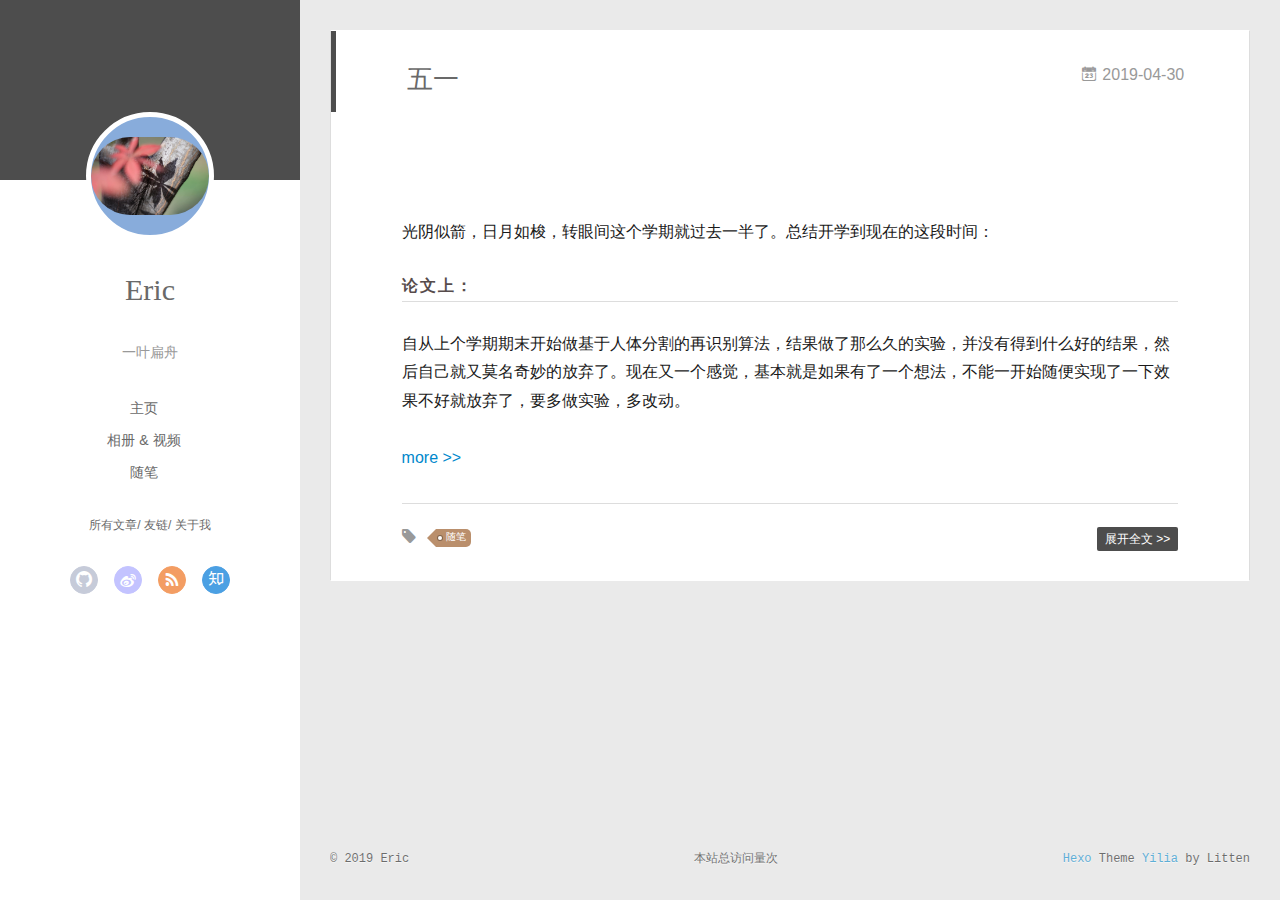
<file: index.html>
<!DOCTYPE html>
<html>
<head><meta name="generator" content="Hexo 3.8.0">
  <meta charset="utf-8">
  
  <meta name="renderer" content="webkit">
  <meta http-equiv="X-UA-Compatible" content="IE=edge">
  <link rel="dns-prefetch" href="http://yoursite.com">
  <title>Eric的博客</title>
  <meta name="viewport" content="width=device-width, initial-scale=1, maximum-scale=1">
  <meta name="description" content="通信转计算机的某程序狗。">
<meta name="keywords" content="深度学习，行人重识别">
<meta property="og:type" content="website">
<meta property="og:title" content="Eric的博客">
<meta property="og:url" content="http://yoursite.com/index.html">
<meta property="og:site_name" content="Eric的博客">
<meta property="og:description" content="通信转计算机的某程序狗。">
<meta property="og:locale" content="zh-CN">
<meta name="twitter:card" content="summary">
<meta name="twitter:title" content="Eric的博客">
<meta name="twitter:description" content="通信转计算机的某程序狗。">
  
    <link rel="alternative" href="/atom.xml" title="Eric的博客" type="application/atom+xml">
  
  
    <link rel="icon" href="/assets/img/favicon.png">
  

  <link rel="stylesheet" type="text/css" href="/./main.0cf68a.css">
  <style type="text/css">
  
    #container.show {
      background: linear-gradient(200deg,#a0cfe4,#e8c37e);
    }
  </style>
  

  
<script>
var _hmt = _hmt || [];
(function() {
	var hm = document.createElement("script");
	hm.src = "https://hm.baidu.com/hm.js?a30844fa2bcbce0a9e001fe06cefeddf";
	var s = document.getElementsByTagName("script")[0]; 
	s.parentNode.insertBefore(hm, s);
})();
</script>


</head>
</html>
<body>
  <div id="container" q-class="show:isCtnShow">
    <canvas id="anm-canvas" class="anm-canvas"></canvas>
    <div class="left-col" q-class="show:isShow">
      
<div class="overlay" style="background: #4d4d4d"></div>
<div class="intrude-less">
	<header id="header" class="inner">
		<a href="/" class="profilepic">
			<img src="/assets/img/leaf.jpg" class="js-avatar">
		</a>
		<hgroup>
		  <h1 class="header-author"><a href="/">Eric</a></h1>
		</hgroup>
		
		<p class="header-subtitle">一叶扁舟</p>
		

		<nav class="header-menu">
			<ul>
			
				<li><a href="/">主页</a></li>
	        
				<li><a href="/photos/">相册 &amp; 视频</a></li>
	        
				<li><a href="/tags/随笔/">随笔</a></li>
	        
			</ul>
		</nav>
		<nav class="header-smart-menu">
    		
    			
    			<a q-on="click: openSlider(e, 'innerArchive')" href="javascript:void(0)">所有文章</a>
    			
            
    			
    			<a q-on="click: openSlider(e, 'friends')" href="javascript:void(0)">友链</a>
    			
            
    			
    			<a q-on="click: openSlider(e, 'aboutme')" href="javascript:void(0)">关于我</a>
    			
            
		</nav>
		<nav class="header-nav">
			<div class="social">
				
					<a class="github" target="_blank" href="https://github.com/ericsqxd" title="github"><i class="icon-github"></i></a>
		        
					<a class="weibo" target="_blank" href="https://ericsqxd.github.io" title="weibo"><i class="icon-weibo"></i></a>
		        
					<a class="rss" target="_blank" href="https://ericsqxd.github.io" title="rss"><i class="icon-rss"></i></a>
		        
					<a class="zhihu" target="_blank" href="https://ericsqxd.github.io" title="zhihu"><i class="icon-zhihu"></i></a>
		        
			</div>
		</nav>
	</header>		
</div>

    </div>
    <div class="mid-col" q-class="show:isShow,hide:isShow|isFalse">
      
<nav id="mobile-nav">
  	<div class="overlay js-overlay" style="background: #4d4d4d"></div>
	<div class="btnctn js-mobile-btnctn">
  		<div class="slider-trigger list" q-on="click: openSlider(e)"><i class="icon icon-sort"></i></div>
	</div>
	<div class="intrude-less">
		<header id="header" class="inner">
			<div class="profilepic">
				<img src="/assets/img/leaf.jpg" class="js-avatar">
			</div>
			<hgroup>
			  <h1 class="header-author js-header-author">Eric</h1>
			</hgroup>
			
			<p class="header-subtitle"><i class="icon icon-quo-left"></i>一叶扁舟<i class="icon icon-quo-right"></i></p>
			
			
			
				
			
				
			
				
			
			
			
			<nav class="header-nav">
				<div class="social">
					
						<a class="github" target="_blank" href="https://github.com/ericsqxd" title="github"><i class="icon-github"></i></a>
			        
						<a class="weibo" target="_blank" href="https://ericsqxd.github.io" title="weibo"><i class="icon-weibo"></i></a>
			        
						<a class="rss" target="_blank" href="https://ericsqxd.github.io" title="rss"><i class="icon-rss"></i></a>
			        
						<a class="zhihu" target="_blank" href="https://ericsqxd.github.io" title="zhihu"><i class="icon-zhihu"></i></a>
			        
				</div>
			</nav>

			<nav class="header-menu js-header-menu">
				<ul style="width: 70%">
				
				
					<li style="width: 33.333333333333336%"><a href="/">主页</a></li>
		        
					<li style="width: 33.333333333333336%"><a href="/photos/">相册 &amp; 视频</a></li>
		        
					<li style="width: 33.333333333333336%"><a href="/tags/随笔/">随笔</a></li>
		        
				</ul>
			</nav>
		</header>				
	</div>
	<div class="mobile-mask" style="display:none" q-show="isShow"></div>
</nav>

      <div id="wrapper" class="body-wrap">
        <div class="menu-l">
          <div class="canvas-wrap">
            <canvas data-colors="#eaeaea" data-sectionHeight="100" data-contentId="js-content" id="myCanvas1" class="anm-canvas"></canvas>
          </div>
          <div id="js-content" class="content-ll">
            
  
    <article id="post-五一" class="article article-type-post  article-index" itemscope itemprop="blogPost">
  <div class="article-inner">
    
      <header class="article-header">
        
  
    <h1 itemprop="name">
      <a class="article-title" href="/2019/04/30/五一/">五一</a>
    </h1>
  

        
        
        <a href="/2019/04/30/五一/" class="archive-article-date">
  	<time datetime="2019-04-30T00:37:16.000Z" itemprop="datePublished"><i class="icon-calendar icon"></i>2019-04-30</time>
</a>
        
         
      </header>
    
    <div class="article-entry" itemprop="articleBody">
      
        <iframe frameborder="no" border="0" marginwidth="0" marginheight="0" width="330" height="86" src="//music.163.com/outchain/player?type=2&id=419375750&auto=1&height=66"></iframe>

<p>光阴似箭，日月如梭，转眼间这个学期就过去一半了。总结开学到现在的这段时间：</p>
<h4 id="论文上："><a href="#论文上：" class="headerlink" title="论文上："></a>论文上：</h4><p>自从上个学期期末开始做基于人体分割的再识别算法，结果做了那么久的实验，并没有得到什么好的结果，然后自己就又莫名奇妙的放弃了。现在又一个感觉，基本就是如果有了一个想法，不能一开始随便实现了一下效果不好就放弃了，要多做实验，多改动。</p>
        
          <a class="article-more-a" href="/2019/04/30/五一/#more">more >></a>
        
      

      
    </div>
    <div class="article-info article-info-index">
      
      
	<div class="article-tag tagcloud">
		<i class="icon-price-tags icon"></i>
		<ul class="article-tag-list">
			 
        		<li class="article-tag-list-item">
        			<a href="javascript:void(0)" class="js-tag article-tag-list-link color3">随笔</a>
        		</li>
      		
		</ul>
	</div>

      

      
        <p class="article-more-link">
          <a class="article-more-a" href="/2019/04/30/五一/">展开全文 >></a>
        </p>
      

      
      <div class="clearfix"></div>
    </div>
  </div>
</article>

<aside class="wrap-side-operation">
    <div class="mod-side-operation">
        
        <div class="jump-container" id="js-jump-container" style="display:none;">
            <a href="javascript:void(0)" class="mod-side-operation__jump-to-top">
                <i class="icon-font icon-back"></i>
            </a>
            <div id="js-jump-plan-container" class="jump-plan-container" style="top: -11px;">
                <i class="icon-font icon-plane jump-plane"></i>
            </div>
        </div>
        
        
    </div>
</aside>




  
  


          </div>
        </div>
      </div>
      <footer id="footer">
  <div class="outer">
    <div id="footer-info">
    	<div class="footer-left">
    		&copy; 2019 Eric
    	</div>
      	<div class="footer-right">
      		<a href="http://hexo.io/" target="_blank">Hexo</a>  Theme <a href="https://github.com/litten/hexo-theme-yilia" target="_blank">Yilia</a> by Litten
      	</div>
    </div>
  </div>
<script async src="//busuanzi.ibruce.info/busuanzi/2.3/busuanzi.pure.mini.js"></script>
            <span id="busuanzi_container_site_uv">本站总访问量<span id="busuanzi_value_site_uv"></span>次</span>
</footer>

    </div>
    <script>
	var yiliaConfig = {
		mathjax: false,
		isHome: true,
		isPost: false,
		isArchive: false,
		isTag: false,
		isCategory: false,
		open_in_new: false,
		toc_hide_index: true,
		root: "/",
		innerArchive: true,
		showTags: true
	}
</script>

<script>!function(t){function n(e){if(r[e])return r[e].exports;var i=r[e]={exports:{},id:e,loaded:!1};return t[e].call(i.exports,i,i.exports,n),i.loaded=!0,i.exports}var r={};n.m=t,n.c=r,n.p="./",n(0)}([function(t,n,r){r(195),t.exports=r(191)},function(t,n,r){var e=r(3),i=r(52),o=r(27),u=r(28),c=r(53),f="prototype",a=function(t,n,r){var s,l,h,v,p=t&a.F,d=t&a.G,y=t&a.S,g=t&a.P,b=t&a.B,m=d?e:y?e[n]||(e[n]={}):(e[n]||{})[f],x=d?i:i[n]||(i[n]={}),w=x[f]||(x[f]={});d&&(r=n);for(s in r)l=!p&&m&&void 0!==m[s],h=(l?m:r)[s],v=b&&l?c(h,e):g&&"function"==typeof h?c(Function.call,h):h,m&&u(m,s,h,t&a.U),x[s]!=h&&o(x,s,v),g&&w[s]!=h&&(w[s]=h)};e.core=i,a.F=1,a.G=2,a.S=4,a.P=8,a.B=16,a.W=32,a.U=64,a.R=128,t.exports=a},function(t,n,r){var e=r(6);t.exports=function(t){if(!e(t))throw TypeError(t+" is not an object!");return t}},function(t,n){var r=t.exports="undefined"!=typeof window&&window.Math==Math?window:"undefined"!=typeof self&&self.Math==Math?self:Function("return this")();"number"==typeof __g&&(__g=r)},function(t,n){t.exports=function(t){try{return!!t()}catch(t){return!0}}},function(t,n){var r=t.exports="undefined"!=typeof window&&window.Math==Math?window:"undefined"!=typeof self&&self.Math==Math?self:Function("return this")();"number"==typeof __g&&(__g=r)},function(t,n){t.exports=function(t){return"object"==typeof t?null!==t:"function"==typeof t}},function(t,n,r){var e=r(126)("wks"),i=r(76),o=r(3).Symbol,u="function"==typeof o;(t.exports=function(t){return e[t]||(e[t]=u&&o[t]||(u?o:i)("Symbol."+t))}).store=e},function(t,n){var r={}.hasOwnProperty;t.exports=function(t,n){return r.call(t,n)}},function(t,n,r){var e=r(94),i=r(33);t.exports=function(t){return e(i(t))}},function(t,n,r){t.exports=!r(4)(function(){return 7!=Object.defineProperty({},"a",{get:function(){return 7}}).a})},function(t,n,r){var e=r(2),i=r(167),o=r(50),u=Object.defineProperty;n.f=r(10)?Object.defineProperty:function(t,n,r){if(e(t),n=o(n,!0),e(r),i)try{return u(t,n,r)}catch(t){}if("get"in r||"set"in r)throw TypeError("Accessors not supported!");return"value"in r&&(t[n]=r.value),t}},function(t,n,r){t.exports=!r(18)(function(){return 7!=Object.defineProperty({},"a",{get:function(){return 7}}).a})},function(t,n,r){var e=r(14),i=r(22);t.exports=r(12)?function(t,n,r){return e.f(t,n,i(1,r))}:function(t,n,r){return t[n]=r,t}},function(t,n,r){var e=r(20),i=r(58),o=r(42),u=Object.defineProperty;n.f=r(12)?Object.defineProperty:function(t,n,r){if(e(t),n=o(n,!0),e(r),i)try{return u(t,n,r)}catch(t){}if("get"in r||"set"in r)throw TypeError("Accessors not supported!");return"value"in r&&(t[n]=r.value),t}},function(t,n,r){var e=r(40)("wks"),i=r(23),o=r(5).Symbol,u="function"==typeof o;(t.exports=function(t){return e[t]||(e[t]=u&&o[t]||(u?o:i)("Symbol."+t))}).store=e},function(t,n,r){var e=r(67),i=Math.min;t.exports=function(t){return t>0?i(e(t),9007199254740991):0}},function(t,n,r){var e=r(46);t.exports=function(t){return Object(e(t))}},function(t,n){t.exports=function(t){try{return!!t()}catch(t){return!0}}},function(t,n,r){var e=r(63),i=r(34);t.exports=Object.keys||function(t){return e(t,i)}},function(t,n,r){var e=r(21);t.exports=function(t){if(!e(t))throw TypeError(t+" is not an object!");return t}},function(t,n){t.exports=function(t){return"object"==typeof t?null!==t:"function"==typeof t}},function(t,n){t.exports=function(t,n){return{enumerable:!(1&t),configurable:!(2&t),writable:!(4&t),value:n}}},function(t,n){var r=0,e=Math.random();t.exports=function(t){return"Symbol(".concat(void 0===t?"":t,")_",(++r+e).toString(36))}},function(t,n){var r={}.hasOwnProperty;t.exports=function(t,n){return r.call(t,n)}},function(t,n){var r=t.exports={version:"2.4.0"};"number"==typeof __e&&(__e=r)},function(t,n){t.exports=function(t){if("function"!=typeof t)throw TypeError(t+" is not a function!");return t}},function(t,n,r){var e=r(11),i=r(66);t.exports=r(10)?function(t,n,r){return e.f(t,n,i(1,r))}:function(t,n,r){return t[n]=r,t}},function(t,n,r){var e=r(3),i=r(27),o=r(24),u=r(76)("src"),c="toString",f=Function[c],a=(""+f).split(c);r(52).inspectSource=function(t){return f.call(t)},(t.exports=function(t,n,r,c){var f="function"==typeof r;f&&(o(r,"name")||i(r,"name",n)),t[n]!==r&&(f&&(o(r,u)||i(r,u,t[n]?""+t[n]:a.join(String(n)))),t===e?t[n]=r:c?t[n]?t[n]=r:i(t,n,r):(delete t[n],i(t,n,r)))})(Function.prototype,c,function(){return"function"==typeof this&&this[u]||f.call(this)})},function(t,n,r){var e=r(1),i=r(4),o=r(46),u=function(t,n,r,e){var i=String(o(t)),u="<"+n;return""!==r&&(u+=" "+r+'="'+String(e).replace(/"/g,"&quot;")+'"'),u+">"+i+"</"+n+">"};t.exports=function(t,n){var r={};r[t]=n(u),e(e.P+e.F*i(function(){var n=""[t]('"');return n!==n.toLowerCase()||n.split('"').length>3}),"String",r)}},function(t,n,r){var e=r(115),i=r(46);t.exports=function(t){return e(i(t))}},function(t,n,r){var e=r(116),i=r(66),o=r(30),u=r(50),c=r(24),f=r(167),a=Object.getOwnPropertyDescriptor;n.f=r(10)?a:function(t,n){if(t=o(t),n=u(n,!0),f)try{return a(t,n)}catch(t){}if(c(t,n))return i(!e.f.call(t,n),t[n])}},function(t,n,r){var e=r(24),i=r(17),o=r(145)("IE_PROTO"),u=Object.prototype;t.exports=Object.getPrototypeOf||function(t){return t=i(t),e(t,o)?t[o]:"function"==typeof t.constructor&&t instanceof t.constructor?t.constructor.prototype:t instanceof Object?u:null}},function(t,n){t.exports=function(t){if(void 0==t)throw TypeError("Can't call method on  "+t);return t}},function(t,n){t.exports="constructor,hasOwnProperty,isPrototypeOf,propertyIsEnumerable,toLocaleString,toString,valueOf".split(",")},function(t,n){t.exports={}},function(t,n){t.exports=!0},function(t,n){n.f={}.propertyIsEnumerable},function(t,n,r){var e=r(14).f,i=r(8),o=r(15)("toStringTag");t.exports=function(t,n,r){t&&!i(t=r?t:t.prototype,o)&&e(t,o,{configurable:!0,value:n})}},function(t,n,r){var e=r(40)("keys"),i=r(23);t.exports=function(t){return e[t]||(e[t]=i(t))}},function(t,n,r){var e=r(5),i="__core-js_shared__",o=e[i]||(e[i]={});t.exports=function(t){return o[t]||(o[t]={})}},function(t,n){var r=Math.ceil,e=Math.floor;t.exports=function(t){return isNaN(t=+t)?0:(t>0?e:r)(t)}},function(t,n,r){var e=r(21);t.exports=function(t,n){if(!e(t))return t;var r,i;if(n&&"function"==typeof(r=t.toString)&&!e(i=r.call(t)))return i;if("function"==typeof(r=t.valueOf)&&!e(i=r.call(t)))return i;if(!n&&"function"==typeof(r=t.toString)&&!e(i=r.call(t)))return i;throw TypeError("Can't convert object to primitive value")}},function(t,n,r){var e=r(5),i=r(25),o=r(36),u=r(44),c=r(14).f;t.exports=function(t){var n=i.Symbol||(i.Symbol=o?{}:e.Symbol||{});"_"==t.charAt(0)||t in n||c(n,t,{value:u.f(t)})}},function(t,n,r){n.f=r(15)},function(t,n){var r={}.toString;t.exports=function(t){return r.call(t).slice(8,-1)}},function(t,n){t.exports=function(t){if(void 0==t)throw TypeError("Can't call method on  "+t);return t}},function(t,n,r){var e=r(4);t.exports=function(t,n){return!!t&&e(function(){n?t.call(null,function(){},1):t.call(null)})}},function(t,n,r){var e=r(53),i=r(115),o=r(17),u=r(16),c=r(203);t.exports=function(t,n){var r=1==t,f=2==t,a=3==t,s=4==t,l=6==t,h=5==t||l,v=n||c;return function(n,c,p){for(var d,y,g=o(n),b=i(g),m=e(c,p,3),x=u(b.length),w=0,S=r?v(n,x):f?v(n,0):void 0;x>w;w++)if((h||w in b)&&(d=b[w],y=m(d,w,g),t))if(r)S[w]=y;else if(y)switch(t){case 3:return!0;case 5:return d;case 6:return w;case 2:S.push(d)}else if(s)return!1;return l?-1:a||s?s:S}}},function(t,n,r){var e=r(1),i=r(52),o=r(4);t.exports=function(t,n){var r=(i.Object||{})[t]||Object[t],u={};u[t]=n(r),e(e.S+e.F*o(function(){r(1)}),"Object",u)}},function(t,n,r){var e=r(6);t.exports=function(t,n){if(!e(t))return t;var r,i;if(n&&"function"==typeof(r=t.toString)&&!e(i=r.call(t)))return i;if("function"==typeof(r=t.valueOf)&&!e(i=r.call(t)))return i;if(!n&&"function"==typeof(r=t.toString)&&!e(i=r.call(t)))return i;throw TypeError("Can't convert object to primitive value")}},function(t,n,r){var e=r(5),i=r(25),o=r(91),u=r(13),c="prototype",f=function(t,n,r){var a,s,l,h=t&f.F,v=t&f.G,p=t&f.S,d=t&f.P,y=t&f.B,g=t&f.W,b=v?i:i[n]||(i[n]={}),m=b[c],x=v?e:p?e[n]:(e[n]||{})[c];v&&(r=n);for(a in r)(s=!h&&x&&void 0!==x[a])&&a in b||(l=s?x[a]:r[a],b[a]=v&&"function"!=typeof x[a]?r[a]:y&&s?o(l,e):g&&x[a]==l?function(t){var n=function(n,r,e){if(this instanceof t){switch(arguments.length){case 0:return new t;case 1:return new t(n);case 2:return new t(n,r)}return new t(n,r,e)}return t.apply(this,arguments)};return n[c]=t[c],n}(l):d&&"function"==typeof l?o(Function.call,l):l,d&&((b.virtual||(b.virtual={}))[a]=l,t&f.R&&m&&!m[a]&&u(m,a,l)))};f.F=1,f.G=2,f.S=4,f.P=8,f.B=16,f.W=32,f.U=64,f.R=128,t.exports=f},function(t,n){var r=t.exports={version:"2.4.0"};"number"==typeof __e&&(__e=r)},function(t,n,r){var e=r(26);t.exports=function(t,n,r){if(e(t),void 0===n)return t;switch(r){case 1:return function(r){return t.call(n,r)};case 2:return function(r,e){return t.call(n,r,e)};case 3:return function(r,e,i){return t.call(n,r,e,i)}}return function(){return t.apply(n,arguments)}}},function(t,n,r){var e=r(183),i=r(1),o=r(126)("metadata"),u=o.store||(o.store=new(r(186))),c=function(t,n,r){var i=u.get(t);if(!i){if(!r)return;u.set(t,i=new e)}var o=i.get(n);if(!o){if(!r)return;i.set(n,o=new e)}return o},f=function(t,n,r){var e=c(n,r,!1);return void 0!==e&&e.has(t)},a=function(t,n,r){var e=c(n,r,!1);return void 0===e?void 0:e.get(t)},s=function(t,n,r,e){c(r,e,!0).set(t,n)},l=function(t,n){var r=c(t,n,!1),e=[];return r&&r.forEach(function(t,n){e.push(n)}),e},h=function(t){return void 0===t||"symbol"==typeof t?t:String(t)},v=function(t){i(i.S,"Reflect",t)};t.exports={store:u,map:c,has:f,get:a,set:s,keys:l,key:h,exp:v}},function(t,n,r){"use strict";if(r(10)){var e=r(69),i=r(3),o=r(4),u=r(1),c=r(127),f=r(152),a=r(53),s=r(68),l=r(66),h=r(27),v=r(73),p=r(67),d=r(16),y=r(75),g=r(50),b=r(24),m=r(180),x=r(114),w=r(6),S=r(17),_=r(137),O=r(70),E=r(32),P=r(71).f,j=r(154),F=r(76),M=r(7),A=r(48),N=r(117),T=r(146),I=r(155),k=r(80),L=r(123),R=r(74),C=r(130),D=r(160),U=r(11),W=r(31),G=U.f,B=W.f,V=i.RangeError,z=i.TypeError,q=i.Uint8Array,K="ArrayBuffer",J="Shared"+K,Y="BYTES_PER_ELEMENT",H="prototype",$=Array[H],X=f.ArrayBuffer,Q=f.DataView,Z=A(0),tt=A(2),nt=A(3),rt=A(4),et=A(5),it=A(6),ot=N(!0),ut=N(!1),ct=I.values,ft=I.keys,at=I.entries,st=$.lastIndexOf,lt=$.reduce,ht=$.reduceRight,vt=$.join,pt=$.sort,dt=$.slice,yt=$.toString,gt=$.toLocaleString,bt=M("iterator"),mt=M("toStringTag"),xt=F("typed_constructor"),wt=F("def_constructor"),St=c.CONSTR,_t=c.TYPED,Ot=c.VIEW,Et="Wrong length!",Pt=A(1,function(t,n){return Tt(T(t,t[wt]),n)}),jt=o(function(){return 1===new q(new Uint16Array([1]).buffer)[0]}),Ft=!!q&&!!q[H].set&&o(function(){new q(1).set({})}),Mt=function(t,n){if(void 0===t)throw z(Et);var r=+t,e=d(t);if(n&&!m(r,e))throw V(Et);return e},At=function(t,n){var r=p(t);if(r<0||r%n)throw V("Wrong offset!");return r},Nt=function(t){if(w(t)&&_t in t)return t;throw z(t+" is not a typed array!")},Tt=function(t,n){if(!(w(t)&&xt in t))throw z("It is not a typed array constructor!");return new t(n)},It=function(t,n){return kt(T(t,t[wt]),n)},kt=function(t,n){for(var r=0,e=n.length,i=Tt(t,e);e>r;)i[r]=n[r++];return i},Lt=function(t,n,r){G(t,n,{get:function(){return this._d[r]}})},Rt=function(t){var n,r,e,i,o,u,c=S(t),f=arguments.length,s=f>1?arguments[1]:void 0,l=void 0!==s,h=j(c);if(void 0!=h&&!_(h)){for(u=h.call(c),e=[],n=0;!(o=u.next()).done;n++)e.push(o.value);c=e}for(l&&f>2&&(s=a(s,arguments[2],2)),n=0,r=d(c.length),i=Tt(this,r);r>n;n++)i[n]=l?s(c[n],n):c[n];return i},Ct=function(){for(var t=0,n=arguments.length,r=Tt(this,n);n>t;)r[t]=arguments[t++];return r},Dt=!!q&&o(function(){gt.call(new q(1))}),Ut=function(){return gt.apply(Dt?dt.call(Nt(this)):Nt(this),arguments)},Wt={copyWithin:function(t,n){return D.call(Nt(this),t,n,arguments.length>2?arguments[2]:void 0)},every:function(t){return rt(Nt(this),t,arguments.length>1?arguments[1]:void 0)},fill:function(t){return C.apply(Nt(this),arguments)},filter:function(t){return It(this,tt(Nt(this),t,arguments.length>1?arguments[1]:void 0))},find:function(t){return et(Nt(this),t,arguments.length>1?arguments[1]:void 0)},findIndex:function(t){return it(Nt(this),t,arguments.length>1?arguments[1]:void 0)},forEach:function(t){Z(Nt(this),t,arguments.length>1?arguments[1]:void 0)},indexOf:function(t){return ut(Nt(this),t,arguments.length>1?arguments[1]:void 0)},includes:function(t){return ot(Nt(this),t,arguments.length>1?arguments[1]:void 0)},join:function(t){return vt.apply(Nt(this),arguments)},lastIndexOf:function(t){return st.apply(Nt(this),arguments)},map:function(t){return Pt(Nt(this),t,arguments.length>1?arguments[1]:void 0)},reduce:function(t){return lt.apply(Nt(this),arguments)},reduceRight:function(t){return ht.apply(Nt(this),arguments)},reverse:function(){for(var t,n=this,r=Nt(n).length,e=Math.floor(r/2),i=0;i<e;)t=n[i],n[i++]=n[--r],n[r]=t;return n},some:function(t){return nt(Nt(this),t,arguments.length>1?arguments[1]:void 0)},sort:function(t){return pt.call(Nt(this),t)},subarray:function(t,n){var r=Nt(this),e=r.length,i=y(t,e);return new(T(r,r[wt]))(r.buffer,r.byteOffset+i*r.BYTES_PER_ELEMENT,d((void 0===n?e:y(n,e))-i))}},Gt=function(t,n){return It(this,dt.call(Nt(this),t,n))},Bt=function(t){Nt(this);var n=At(arguments[1],1),r=this.length,e=S(t),i=d(e.length),o=0;if(i+n>r)throw V(Et);for(;o<i;)this[n+o]=e[o++]},Vt={entries:function(){return at.call(Nt(this))},keys:function(){return ft.call(Nt(this))},values:function(){return ct.call(Nt(this))}},zt=function(t,n){return w(t)&&t[_t]&&"symbol"!=typeof n&&n in t&&String(+n)==String(n)},qt=function(t,n){return zt(t,n=g(n,!0))?l(2,t[n]):B(t,n)},Kt=function(t,n,r){return!(zt(t,n=g(n,!0))&&w(r)&&b(r,"value"))||b(r,"get")||b(r,"set")||r.configurable||b(r,"writable")&&!r.writable||b(r,"enumerable")&&!r.enumerable?G(t,n,r):(t[n]=r.value,t)};St||(W.f=qt,U.f=Kt),u(u.S+u.F*!St,"Object",{getOwnPropertyDescriptor:qt,defineProperty:Kt}),o(function(){yt.call({})})&&(yt=gt=function(){return vt.call(this)});var Jt=v({},Wt);v(Jt,Vt),h(Jt,bt,Vt.values),v(Jt,{slice:Gt,set:Bt,constructor:function(){},toString:yt,toLocaleString:Ut}),Lt(Jt,"buffer","b"),Lt(Jt,"byteOffset","o"),Lt(Jt,"byteLength","l"),Lt(Jt,"length","e"),G(Jt,mt,{get:function(){return this[_t]}}),t.exports=function(t,n,r,f){f=!!f;var a=t+(f?"Clamped":"")+"Array",l="Uint8Array"!=a,v="get"+t,p="set"+t,y=i[a],g=y||{},b=y&&E(y),m=!y||!c.ABV,S={},_=y&&y[H],j=function(t,r){var e=t._d;return e.v[v](r*n+e.o,jt)},F=function(t,r,e){var i=t._d;f&&(e=(e=Math.round(e))<0?0:e>255?255:255&e),i.v[p](r*n+i.o,e,jt)},M=function(t,n){G(t,n,{get:function(){return j(this,n)},set:function(t){return F(this,n,t)},enumerable:!0})};m?(y=r(function(t,r,e,i){s(t,y,a,"_d");var o,u,c,f,l=0,v=0;if(w(r)){if(!(r instanceof X||(f=x(r))==K||f==J))return _t in r?kt(y,r):Rt.call(y,r);o=r,v=At(e,n);var p=r.byteLength;if(void 0===i){if(p%n)throw V(Et);if((u=p-v)<0)throw V(Et)}else if((u=d(i)*n)+v>p)throw V(Et);c=u/n}else c=Mt(r,!0),u=c*n,o=new X(u);for(h(t,"_d",{b:o,o:v,l:u,e:c,v:new Q(o)});l<c;)M(t,l++)}),_=y[H]=O(Jt),h(_,"constructor",y)):L(function(t){new y(null),new y(t)},!0)||(y=r(function(t,r,e,i){s(t,y,a);var o;return w(r)?r instanceof X||(o=x(r))==K||o==J?void 0!==i?new g(r,At(e,n),i):void 0!==e?new g(r,At(e,n)):new g(r):_t in r?kt(y,r):Rt.call(y,r):new g(Mt(r,l))}),Z(b!==Function.prototype?P(g).concat(P(b)):P(g),function(t){t in y||h(y,t,g[t])}),y[H]=_,e||(_.constructor=y));var A=_[bt],N=!!A&&("values"==A.name||void 0==A.name),T=Vt.values;h(y,xt,!0),h(_,_t,a),h(_,Ot,!0),h(_,wt,y),(f?new y(1)[mt]==a:mt in _)||G(_,mt,{get:function(){return a}}),S[a]=y,u(u.G+u.W+u.F*(y!=g),S),u(u.S,a,{BYTES_PER_ELEMENT:n,from:Rt,of:Ct}),Y in _||h(_,Y,n),u(u.P,a,Wt),R(a),u(u.P+u.F*Ft,a,{set:Bt}),u(u.P+u.F*!N,a,Vt),u(u.P+u.F*(_.toString!=yt),a,{toString:yt}),u(u.P+u.F*o(function(){new y(1).slice()}),a,{slice:Gt}),u(u.P+u.F*(o(function(){return[1,2].toLocaleString()!=new y([1,2]).toLocaleString()})||!o(function(){_.toLocaleString.call([1,2])})),a,{toLocaleString:Ut}),k[a]=N?A:T,e||N||h(_,bt,T)}}else t.exports=function(){}},function(t,n){var r={}.toString;t.exports=function(t){return r.call(t).slice(8,-1)}},function(t,n,r){var e=r(21),i=r(5).document,o=e(i)&&e(i.createElement);t.exports=function(t){return o?i.createElement(t):{}}},function(t,n,r){t.exports=!r(12)&&!r(18)(function(){return 7!=Object.defineProperty(r(57)("div"),"a",{get:function(){return 7}}).a})},function(t,n,r){"use strict";var e=r(36),i=r(51),o=r(64),u=r(13),c=r(8),f=r(35),a=r(96),s=r(38),l=r(103),h=r(15)("iterator"),v=!([].keys&&"next"in[].keys()),p="keys",d="values",y=function(){return this};t.exports=function(t,n,r,g,b,m,x){a(r,n,g);var w,S,_,O=function(t){if(!v&&t in F)return F[t];switch(t){case p:case d:return function(){return new r(this,t)}}return function(){return new r(this,t)}},E=n+" Iterator",P=b==d,j=!1,F=t.prototype,M=F[h]||F["@@iterator"]||b&&F[b],A=M||O(b),N=b?P?O("entries"):A:void 0,T="Array"==n?F.entries||M:M;if(T&&(_=l(T.call(new t)))!==Object.prototype&&(s(_,E,!0),e||c(_,h)||u(_,h,y)),P&&M&&M.name!==d&&(j=!0,A=function(){return M.call(this)}),e&&!x||!v&&!j&&F[h]||u(F,h,A),f[n]=A,f[E]=y,b)if(w={values:P?A:O(d),keys:m?A:O(p),entries:N},x)for(S in w)S in F||o(F,S,w[S]);else i(i.P+i.F*(v||j),n,w);return w}},function(t,n,r){var e=r(20),i=r(100),o=r(34),u=r(39)("IE_PROTO"),c=function(){},f="prototype",a=function(){var t,n=r(57)("iframe"),e=o.length;for(n.style.display="none",r(93).appendChild(n),n.src="javascript:",t=n.contentWindow.document,t.open(),t.write("<script>document.F=Object<\/script>"),t.close(),a=t.F;e--;)delete a[f][o[e]];return a()};t.exports=Object.create||function(t,n){var r;return null!==t?(c[f]=e(t),r=new c,c[f]=null,r[u]=t):r=a(),void 0===n?r:i(r,n)}},function(t,n,r){var e=r(63),i=r(34).concat("length","prototype");n.f=Object.getOwnPropertyNames||function(t){return e(t,i)}},function(t,n){n.f=Object.getOwnPropertySymbols},function(t,n,r){var e=r(8),i=r(9),o=r(90)(!1),u=r(39)("IE_PROTO");t.exports=function(t,n){var r,c=i(t),f=0,a=[];for(r in c)r!=u&&e(c,r)&&a.push(r);for(;n.length>f;)e(c,r=n[f++])&&(~o(a,r)||a.push(r));return a}},function(t,n,r){t.exports=r(13)},function(t,n,r){var e=r(76)("meta"),i=r(6),o=r(24),u=r(11).f,c=0,f=Object.isExtensible||function(){return!0},a=!r(4)(function(){return f(Object.preventExtensions({}))}),s=function(t){u(t,e,{value:{i:"O"+ ++c,w:{}}})},l=function(t,n){if(!i(t))return"symbol"==typeof t?t:("string"==typeof t?"S":"P")+t;if(!o(t,e)){if(!f(t))return"F";if(!n)return"E";s(t)}return t[e].i},h=function(t,n){if(!o(t,e)){if(!f(t))return!0;if(!n)return!1;s(t)}return t[e].w},v=function(t){return a&&p.NEED&&f(t)&&!o(t,e)&&s(t),t},p=t.exports={KEY:e,NEED:!1,fastKey:l,getWeak:h,onFreeze:v}},function(t,n){t.exports=function(t,n){return{enumerable:!(1&t),configurable:!(2&t),writable:!(4&t),value:n}}},function(t,n){var r=Math.ceil,e=Math.floor;t.exports=function(t){return isNaN(t=+t)?0:(t>0?e:r)(t)}},function(t,n){t.exports=function(t,n,r,e){if(!(t instanceof n)||void 0!==e&&e in t)throw TypeError(r+": incorrect invocation!");return t}},function(t,n){t.exports=!1},function(t,n,r){var e=r(2),i=r(173),o=r(133),u=r(145)("IE_PROTO"),c=function(){},f="prototype",a=function(){var t,n=r(132)("iframe"),e=o.length;for(n.style.display="none",r(135).appendChild(n),n.src="javascript:",t=n.contentWindow.document,t.open(),t.write("<script>document.F=Object<\/script>"),t.close(),a=t.F;e--;)delete a[f][o[e]];return a()};t.exports=Object.create||function(t,n){var r;return null!==t?(c[f]=e(t),r=new c,c[f]=null,r[u]=t):r=a(),void 0===n?r:i(r,n)}},function(t,n,r){var e=r(175),i=r(133).concat("length","prototype");n.f=Object.getOwnPropertyNames||function(t){return e(t,i)}},function(t,n,r){var e=r(175),i=r(133);t.exports=Object.keys||function(t){return e(t,i)}},function(t,n,r){var e=r(28);t.exports=function(t,n,r){for(var i in n)e(t,i,n[i],r);return t}},function(t,n,r){"use strict";var e=r(3),i=r(11),o=r(10),u=r(7)("species");t.exports=function(t){var n=e[t];o&&n&&!n[u]&&i.f(n,u,{configurable:!0,get:function(){return this}})}},function(t,n,r){var e=r(67),i=Math.max,o=Math.min;t.exports=function(t,n){return t=e(t),t<0?i(t+n,0):o(t,n)}},function(t,n){var r=0,e=Math.random();t.exports=function(t){return"Symbol(".concat(void 0===t?"":t,")_",(++r+e).toString(36))}},function(t,n,r){var e=r(33);t.exports=function(t){return Object(e(t))}},function(t,n,r){var e=r(7)("unscopables"),i=Array.prototype;void 0==i[e]&&r(27)(i,e,{}),t.exports=function(t){i[e][t]=!0}},function(t,n,r){var e=r(53),i=r(169),o=r(137),u=r(2),c=r(16),f=r(154),a={},s={},n=t.exports=function(t,n,r,l,h){var v,p,d,y,g=h?function(){return t}:f(t),b=e(r,l,n?2:1),m=0;if("function"!=typeof g)throw TypeError(t+" is not iterable!");if(o(g)){for(v=c(t.length);v>m;m++)if((y=n?b(u(p=t[m])[0],p[1]):b(t[m]))===a||y===s)return y}else for(d=g.call(t);!(p=d.next()).done;)if((y=i(d,b,p.value,n))===a||y===s)return y};n.BREAK=a,n.RETURN=s},function(t,n){t.exports={}},function(t,n,r){var e=r(11).f,i=r(24),o=r(7)("toStringTag");t.exports=function(t,n,r){t&&!i(t=r?t:t.prototype,o)&&e(t,o,{configurable:!0,value:n})}},function(t,n,r){var e=r(1),i=r(46),o=r(4),u=r(150),c="["+u+"]",f="​",a=RegExp("^"+c+c+"*"),s=RegExp(c+c+"*$"),l=function(t,n,r){var i={},c=o(function(){return!!u[t]()||f[t]()!=f}),a=i[t]=c?n(h):u[t];r&&(i[r]=a),e(e.P+e.F*c,"String",i)},h=l.trim=function(t,n){return t=String(i(t)),1&n&&(t=t.replace(a,"")),2&n&&(t=t.replace(s,"")),t};t.exports=l},function(t,n,r){t.exports={default:r(86),__esModule:!0}},function(t,n,r){t.exports={default:r(87),__esModule:!0}},function(t,n,r){"use strict";function e(t){return t&&t.__esModule?t:{default:t}}n.__esModule=!0;var i=r(84),o=e(i),u=r(83),c=e(u),f="function"==typeof c.default&&"symbol"==typeof o.default?function(t){return typeof t}:function(t){return t&&"function"==typeof c.default&&t.constructor===c.default&&t!==c.default.prototype?"symbol":typeof t};n.default="function"==typeof c.default&&"symbol"===f(o.default)?function(t){return void 0===t?"undefined":f(t)}:function(t){return t&&"function"==typeof c.default&&t.constructor===c.default&&t!==c.default.prototype?"symbol":void 0===t?"undefined":f(t)}},function(t,n,r){r(110),r(108),r(111),r(112),t.exports=r(25).Symbol},function(t,n,r){r(109),r(113),t.exports=r(44).f("iterator")},function(t,n){t.exports=function(t){if("function"!=typeof t)throw TypeError(t+" is not a function!");return t}},function(t,n){t.exports=function(){}},function(t,n,r){var e=r(9),i=r(106),o=r(105);t.exports=function(t){return function(n,r,u){var c,f=e(n),a=i(f.length),s=o(u,a);if(t&&r!=r){for(;a>s;)if((c=f[s++])!=c)return!0}else for(;a>s;s++)if((t||s in f)&&f[s]===r)return t||s||0;return!t&&-1}}},function(t,n,r){var e=r(88);t.exports=function(t,n,r){if(e(t),void 0===n)return t;switch(r){case 1:return function(r){return t.call(n,r)};case 2:return function(r,e){return t.call(n,r,e)};case 3:return function(r,e,i){return t.call(n,r,e,i)}}return function(){return t.apply(n,arguments)}}},function(t,n,r){var e=r(19),i=r(62),o=r(37);t.exports=function(t){var n=e(t),r=i.f;if(r)for(var u,c=r(t),f=o.f,a=0;c.length>a;)f.call(t,u=c[a++])&&n.push(u);return n}},function(t,n,r){t.exports=r(5).document&&document.documentElement},function(t,n,r){var e=r(56);t.exports=Object("z").propertyIsEnumerable(0)?Object:function(t){return"String"==e(t)?t.split(""):Object(t)}},function(t,n,r){var e=r(56);t.exports=Array.isArray||function(t){return"Array"==e(t)}},function(t,n,r){"use strict";var e=r(60),i=r(22),o=r(38),u={};r(13)(u,r(15)("iterator"),function(){return this}),t.exports=function(t,n,r){t.prototype=e(u,{next:i(1,r)}),o(t,n+" Iterator")}},function(t,n){t.exports=function(t,n){return{value:n,done:!!t}}},function(t,n,r){var e=r(19),i=r(9);t.exports=function(t,n){for(var r,o=i(t),u=e(o),c=u.length,f=0;c>f;)if(o[r=u[f++]]===n)return r}},function(t,n,r){var e=r(23)("meta"),i=r(21),o=r(8),u=r(14).f,c=0,f=Object.isExtensible||function(){return!0},a=!r(18)(function(){return f(Object.preventExtensions({}))}),s=function(t){u(t,e,{value:{i:"O"+ ++c,w:{}}})},l=function(t,n){if(!i(t))return"symbol"==typeof t?t:("string"==typeof t?"S":"P")+t;if(!o(t,e)){if(!f(t))return"F";if(!n)return"E";s(t)}return t[e].i},h=function(t,n){if(!o(t,e)){if(!f(t))return!0;if(!n)return!1;s(t)}return t[e].w},v=function(t){return a&&p.NEED&&f(t)&&!o(t,e)&&s(t),t},p=t.exports={KEY:e,NEED:!1,fastKey:l,getWeak:h,onFreeze:v}},function(t,n,r){var e=r(14),i=r(20),o=r(19);t.exports=r(12)?Object.defineProperties:function(t,n){i(t);for(var r,u=o(n),c=u.length,f=0;c>f;)e.f(t,r=u[f++],n[r]);return t}},function(t,n,r){var e=r(37),i=r(22),o=r(9),u=r(42),c=r(8),f=r(58),a=Object.getOwnPropertyDescriptor;n.f=r(12)?a:function(t,n){if(t=o(t),n=u(n,!0),f)try{return a(t,n)}catch(t){}if(c(t,n))return i(!e.f.call(t,n),t[n])}},function(t,n,r){var e=r(9),i=r(61).f,o={}.toString,u="object"==typeof window&&window&&Object.getOwnPropertyNames?Object.getOwnPropertyNames(window):[],c=function(t){try{return i(t)}catch(t){return u.slice()}};t.exports.f=function(t){return u&&"[object Window]"==o.call(t)?c(t):i(e(t))}},function(t,n,r){var e=r(8),i=r(77),o=r(39)("IE_PROTO"),u=Object.prototype;t.exports=Object.getPrototypeOf||function(t){return t=i(t),e(t,o)?t[o]:"function"==typeof t.constructor&&t instanceof t.constructor?t.constructor.prototype:t instanceof Object?u:null}},function(t,n,r){var e=r(41),i=r(33);t.exports=function(t){return function(n,r){var o,u,c=String(i(n)),f=e(r),a=c.length;return f<0||f>=a?t?"":void 0:(o=c.charCodeAt(f),o<55296||o>56319||f+1===a||(u=c.charCodeAt(f+1))<56320||u>57343?t?c.charAt(f):o:t?c.slice(f,f+2):u-56320+(o-55296<<10)+65536)}}},function(t,n,r){var e=r(41),i=Math.max,o=Math.min;t.exports=function(t,n){return t=e(t),t<0?i(t+n,0):o(t,n)}},function(t,n,r){var e=r(41),i=Math.min;t.exports=function(t){return t>0?i(e(t),9007199254740991):0}},function(t,n,r){"use strict";var e=r(89),i=r(97),o=r(35),u=r(9);t.exports=r(59)(Array,"Array",function(t,n){this._t=u(t),this._i=0,this._k=n},function(){var t=this._t,n=this._k,r=this._i++;return!t||r>=t.length?(this._t=void 0,i(1)):"keys"==n?i(0,r):"values"==n?i(0,t[r]):i(0,[r,t[r]])},"values"),o.Arguments=o.Array,e("keys"),e("values"),e("entries")},function(t,n){},function(t,n,r){"use strict";var e=r(104)(!0);r(59)(String,"String",function(t){this._t=String(t),this._i=0},function(){var t,n=this._t,r=this._i;return r>=n.length?{value:void 0,done:!0}:(t=e(n,r),this._i+=t.length,{value:t,done:!1})})},function(t,n,r){"use strict";var e=r(5),i=r(8),o=r(12),u=r(51),c=r(64),f=r(99).KEY,a=r(18),s=r(40),l=r(38),h=r(23),v=r(15),p=r(44),d=r(43),y=r(98),g=r(92),b=r(95),m=r(20),x=r(9),w=r(42),S=r(22),_=r(60),O=r(102),E=r(101),P=r(14),j=r(19),F=E.f,M=P.f,A=O.f,N=e.Symbol,T=e.JSON,I=T&&T.stringify,k="prototype",L=v("_hidden"),R=v("toPrimitive"),C={}.propertyIsEnumerable,D=s("symbol-registry"),U=s("symbols"),W=s("op-symbols"),G=Object[k],B="function"==typeof N,V=e.QObject,z=!V||!V[k]||!V[k].findChild,q=o&&a(function(){return 7!=_(M({},"a",{get:function(){return M(this,"a",{value:7}).a}})).a})?function(t,n,r){var e=F(G,n);e&&delete G[n],M(t,n,r),e&&t!==G&&M(G,n,e)}:M,K=function(t){var n=U[t]=_(N[k]);return n._k=t,n},J=B&&"symbol"==typeof N.iterator?function(t){return"symbol"==typeof t}:function(t){return t instanceof N},Y=function(t,n,r){return t===G&&Y(W,n,r),m(t),n=w(n,!0),m(r),i(U,n)?(r.enumerable?(i(t,L)&&t[L][n]&&(t[L][n]=!1),r=_(r,{enumerable:S(0,!1)})):(i(t,L)||M(t,L,S(1,{})),t[L][n]=!0),q(t,n,r)):M(t,n,r)},H=function(t,n){m(t);for(var r,e=g(n=x(n)),i=0,o=e.length;o>i;)Y(t,r=e[i++],n[r]);return t},$=function(t,n){return void 0===n?_(t):H(_(t),n)},X=function(t){var n=C.call(this,t=w(t,!0));return!(this===G&&i(U,t)&&!i(W,t))&&(!(n||!i(this,t)||!i(U,t)||i(this,L)&&this[L][t])||n)},Q=function(t,n){if(t=x(t),n=w(n,!0),t!==G||!i(U,n)||i(W,n)){var r=F(t,n);return!r||!i(U,n)||i(t,L)&&t[L][n]||(r.enumerable=!0),r}},Z=function(t){for(var n,r=A(x(t)),e=[],o=0;r.length>o;)i(U,n=r[o++])||n==L||n==f||e.push(n);return e},tt=function(t){for(var n,r=t===G,e=A(r?W:x(t)),o=[],u=0;e.length>u;)!i(U,n=e[u++])||r&&!i(G,n)||o.push(U[n]);return o};B||(N=function(){if(this instanceof N)throw TypeError("Symbol is not a constructor!");var t=h(arguments.length>0?arguments[0]:void 0),n=function(r){this===G&&n.call(W,r),i(this,L)&&i(this[L],t)&&(this[L][t]=!1),q(this,t,S(1,r))};return o&&z&&q(G,t,{configurable:!0,set:n}),K(t)},c(N[k],"toString",function(){return this._k}),E.f=Q,P.f=Y,r(61).f=O.f=Z,r(37).f=X,r(62).f=tt,o&&!r(36)&&c(G,"propertyIsEnumerable",X,!0),p.f=function(t){return K(v(t))}),u(u.G+u.W+u.F*!B,{Symbol:N});for(var nt="hasInstance,isConcatSpreadable,iterator,match,replace,search,species,split,toPrimitive,toStringTag,unscopables".split(","),rt=0;nt.length>rt;)v(nt[rt++]);for(var nt=j(v.store),rt=0;nt.length>rt;)d(nt[rt++]);u(u.S+u.F*!B,"Symbol",{for:function(t){return i(D,t+="")?D[t]:D[t]=N(t)},keyFor:function(t){if(J(t))return y(D,t);throw TypeError(t+" is not a symbol!")},useSetter:function(){z=!0},useSimple:function(){z=!1}}),u(u.S+u.F*!B,"Object",{create:$,defineProperty:Y,defineProperties:H,getOwnPropertyDescriptor:Q,getOwnPropertyNames:Z,getOwnPropertySymbols:tt}),T&&u(u.S+u.F*(!B||a(function(){var t=N();return"[null]"!=I([t])||"{}"!=I({a:t})||"{}"!=I(Object(t))})),"JSON",{stringify:function(t){if(void 0!==t&&!J(t)){for(var n,r,e=[t],i=1;arguments.length>i;)e.push(arguments[i++]);return n=e[1],"function"==typeof n&&(r=n),!r&&b(n)||(n=function(t,n){if(r&&(n=r.call(this,t,n)),!J(n))return n}),e[1]=n,I.apply(T,e)}}}),N[k][R]||r(13)(N[k],R,N[k].valueOf),l(N,"Symbol"),l(Math,"Math",!0),l(e.JSON,"JSON",!0)},function(t,n,r){r(43)("asyncIterator")},function(t,n,r){r(43)("observable")},function(t,n,r){r(107);for(var e=r(5),i=r(13),o=r(35),u=r(15)("toStringTag"),c=["NodeList","DOMTokenList","MediaList","StyleSheetList","CSSRuleList"],f=0;f<5;f++){var a=c[f],s=e[a],l=s&&s.prototype;l&&!l[u]&&i(l,u,a),o[a]=o.Array}},function(t,n,r){var e=r(45),i=r(7)("toStringTag"),o="Arguments"==e(function(){return arguments}()),u=function(t,n){try{return t[n]}catch(t){}};t.exports=function(t){var n,r,c;return void 0===t?"Undefined":null===t?"Null":"string"==typeof(r=u(n=Object(t),i))?r:o?e(n):"Object"==(c=e(n))&&"function"==typeof n.callee?"Arguments":c}},function(t,n,r){var e=r(45);t.exports=Object("z").propertyIsEnumerable(0)?Object:function(t){return"String"==e(t)?t.split(""):Object(t)}},function(t,n){n.f={}.propertyIsEnumerable},function(t,n,r){var e=r(30),i=r(16),o=r(75);t.exports=function(t){return function(n,r,u){var c,f=e(n),a=i(f.length),s=o(u,a);if(t&&r!=r){for(;a>s;)if((c=f[s++])!=c)return!0}else for(;a>s;s++)if((t||s in f)&&f[s]===r)return t||s||0;return!t&&-1}}},function(t,n,r){"use strict";var e=r(3),i=r(1),o=r(28),u=r(73),c=r(65),f=r(79),a=r(68),s=r(6),l=r(4),h=r(123),v=r(81),p=r(136);t.exports=function(t,n,r,d,y,g){var b=e[t],m=b,x=y?"set":"add",w=m&&m.prototype,S={},_=function(t){var n=w[t];o(w,t,"delete"==t?function(t){return!(g&&!s(t))&&n.call(this,0===t?0:t)}:"has"==t?function(t){return!(g&&!s(t))&&n.call(this,0===t?0:t)}:"get"==t?function(t){return g&&!s(t)?void 0:n.call(this,0===t?0:t)}:"add"==t?function(t){return n.call(this,0===t?0:t),this}:function(t,r){return n.call(this,0===t?0:t,r),this})};if("function"==typeof m&&(g||w.forEach&&!l(function(){(new m).entries().next()}))){var O=new m,E=O[x](g?{}:-0,1)!=O,P=l(function(){O.has(1)}),j=h(function(t){new m(t)}),F=!g&&l(function(){for(var t=new m,n=5;n--;)t[x](n,n);return!t.has(-0)});j||(m=n(function(n,r){a(n,m,t);var e=p(new b,n,m);return void 0!=r&&f(r,y,e[x],e),e}),m.prototype=w,w.constructor=m),(P||F)&&(_("delete"),_("has"),y&&_("get")),(F||E)&&_(x),g&&w.clear&&delete w.clear}else m=d.getConstructor(n,t,y,x),u(m.prototype,r),c.NEED=!0;return v(m,t),S[t]=m,i(i.G+i.W+i.F*(m!=b),S),g||d.setStrong(m,t,y),m}},function(t,n,r){"use strict";var e=r(27),i=r(28),o=r(4),u=r(46),c=r(7);t.exports=function(t,n,r){var f=c(t),a=r(u,f,""[t]),s=a[0],l=a[1];o(function(){var n={};return n[f]=function(){return 7},7!=""[t](n)})&&(i(String.prototype,t,s),e(RegExp.prototype,f,2==n?function(t,n){return l.call(t,this,n)}:function(t){return l.call(t,this)}))}
},function(t,n,r){"use strict";var e=r(2);t.exports=function(){var t=e(this),n="";return t.global&&(n+="g"),t.ignoreCase&&(n+="i"),t.multiline&&(n+="m"),t.unicode&&(n+="u"),t.sticky&&(n+="y"),n}},function(t,n){t.exports=function(t,n,r){var e=void 0===r;switch(n.length){case 0:return e?t():t.call(r);case 1:return e?t(n[0]):t.call(r,n[0]);case 2:return e?t(n[0],n[1]):t.call(r,n[0],n[1]);case 3:return e?t(n[0],n[1],n[2]):t.call(r,n[0],n[1],n[2]);case 4:return e?t(n[0],n[1],n[2],n[3]):t.call(r,n[0],n[1],n[2],n[3])}return t.apply(r,n)}},function(t,n,r){var e=r(6),i=r(45),o=r(7)("match");t.exports=function(t){var n;return e(t)&&(void 0!==(n=t[o])?!!n:"RegExp"==i(t))}},function(t,n,r){var e=r(7)("iterator"),i=!1;try{var o=[7][e]();o.return=function(){i=!0},Array.from(o,function(){throw 2})}catch(t){}t.exports=function(t,n){if(!n&&!i)return!1;var r=!1;try{var o=[7],u=o[e]();u.next=function(){return{done:r=!0}},o[e]=function(){return u},t(o)}catch(t){}return r}},function(t,n,r){t.exports=r(69)||!r(4)(function(){var t=Math.random();__defineSetter__.call(null,t,function(){}),delete r(3)[t]})},function(t,n){n.f=Object.getOwnPropertySymbols},function(t,n,r){var e=r(3),i="__core-js_shared__",o=e[i]||(e[i]={});t.exports=function(t){return o[t]||(o[t]={})}},function(t,n,r){for(var e,i=r(3),o=r(27),u=r(76),c=u("typed_array"),f=u("view"),a=!(!i.ArrayBuffer||!i.DataView),s=a,l=0,h="Int8Array,Uint8Array,Uint8ClampedArray,Int16Array,Uint16Array,Int32Array,Uint32Array,Float32Array,Float64Array".split(",");l<9;)(e=i[h[l++]])?(o(e.prototype,c,!0),o(e.prototype,f,!0)):s=!1;t.exports={ABV:a,CONSTR:s,TYPED:c,VIEW:f}},function(t,n){"use strict";var r={versions:function(){var t=window.navigator.userAgent;return{trident:t.indexOf("Trident")>-1,presto:t.indexOf("Presto")>-1,webKit:t.indexOf("AppleWebKit")>-1,gecko:t.indexOf("Gecko")>-1&&-1==t.indexOf("KHTML"),mobile:!!t.match(/AppleWebKit.*Mobile.*/),ios:!!t.match(/\(i[^;]+;( U;)? CPU.+Mac OS X/),android:t.indexOf("Android")>-1||t.indexOf("Linux")>-1,iPhone:t.indexOf("iPhone")>-1||t.indexOf("Mac")>-1,iPad:t.indexOf("iPad")>-1,webApp:-1==t.indexOf("Safari"),weixin:-1==t.indexOf("MicroMessenger")}}()};t.exports=r},function(t,n,r){"use strict";var e=r(85),i=function(t){return t&&t.__esModule?t:{default:t}}(e),o=function(){function t(t,n,e){return n||e?String.fromCharCode(n||e):r[t]||t}function n(t){return e[t]}var r={"&quot;":'"',"&lt;":"<","&gt;":">","&amp;":"&","&nbsp;":" "},e={};for(var u in r)e[r[u]]=u;return r["&apos;"]="'",e["'"]="&#39;",{encode:function(t){return t?(""+t).replace(/['<> "&]/g,n).replace(/\r?\n/g,"<br/>").replace(/\s/g,"&nbsp;"):""},decode:function(n){return n?(""+n).replace(/<br\s*\/?>/gi,"\n").replace(/&quot;|&lt;|&gt;|&amp;|&nbsp;|&apos;|&#(\d+);|&#(\d+)/g,t).replace(/\u00a0/g," "):""},encodeBase16:function(t){if(!t)return t;t+="";for(var n=[],r=0,e=t.length;e>r;r++)n.push(t.charCodeAt(r).toString(16).toUpperCase());return n.join("")},encodeBase16forJSON:function(t){if(!t)return t;t=t.replace(/[\u4E00-\u9FBF]/gi,function(t){return escape(t).replace("%u","\\u")});for(var n=[],r=0,e=t.length;e>r;r++)n.push(t.charCodeAt(r).toString(16).toUpperCase());return n.join("")},decodeBase16:function(t){if(!t)return t;t+="";for(var n=[],r=0,e=t.length;e>r;r+=2)n.push(String.fromCharCode("0x"+t.slice(r,r+2)));return n.join("")},encodeObject:function(t){if(t instanceof Array)for(var n=0,r=t.length;r>n;n++)t[n]=o.encodeObject(t[n]);else if("object"==(void 0===t?"undefined":(0,i.default)(t)))for(var e in t)t[e]=o.encodeObject(t[e]);else if("string"==typeof t)return o.encode(t);return t},loadScript:function(t){var n=document.createElement("script");document.getElementsByTagName("body")[0].appendChild(n),n.setAttribute("src",t)},addLoadEvent:function(t){var n=window.onload;"function"!=typeof window.onload?window.onload=t:window.onload=function(){n(),t()}}}}();t.exports=o},function(t,n,r){"use strict";var e=r(17),i=r(75),o=r(16);t.exports=function(t){for(var n=e(this),r=o(n.length),u=arguments.length,c=i(u>1?arguments[1]:void 0,r),f=u>2?arguments[2]:void 0,a=void 0===f?r:i(f,r);a>c;)n[c++]=t;return n}},function(t,n,r){"use strict";var e=r(11),i=r(66);t.exports=function(t,n,r){n in t?e.f(t,n,i(0,r)):t[n]=r}},function(t,n,r){var e=r(6),i=r(3).document,o=e(i)&&e(i.createElement);t.exports=function(t){return o?i.createElement(t):{}}},function(t,n){t.exports="constructor,hasOwnProperty,isPrototypeOf,propertyIsEnumerable,toLocaleString,toString,valueOf".split(",")},function(t,n,r){var e=r(7)("match");t.exports=function(t){var n=/./;try{"/./"[t](n)}catch(r){try{return n[e]=!1,!"/./"[t](n)}catch(t){}}return!0}},function(t,n,r){t.exports=r(3).document&&document.documentElement},function(t,n,r){var e=r(6),i=r(144).set;t.exports=function(t,n,r){var o,u=n.constructor;return u!==r&&"function"==typeof u&&(o=u.prototype)!==r.prototype&&e(o)&&i&&i(t,o),t}},function(t,n,r){var e=r(80),i=r(7)("iterator"),o=Array.prototype;t.exports=function(t){return void 0!==t&&(e.Array===t||o[i]===t)}},function(t,n,r){var e=r(45);t.exports=Array.isArray||function(t){return"Array"==e(t)}},function(t,n,r){"use strict";var e=r(70),i=r(66),o=r(81),u={};r(27)(u,r(7)("iterator"),function(){return this}),t.exports=function(t,n,r){t.prototype=e(u,{next:i(1,r)}),o(t,n+" Iterator")}},function(t,n,r){"use strict";var e=r(69),i=r(1),o=r(28),u=r(27),c=r(24),f=r(80),a=r(139),s=r(81),l=r(32),h=r(7)("iterator"),v=!([].keys&&"next"in[].keys()),p="keys",d="values",y=function(){return this};t.exports=function(t,n,r,g,b,m,x){a(r,n,g);var w,S,_,O=function(t){if(!v&&t in F)return F[t];switch(t){case p:case d:return function(){return new r(this,t)}}return function(){return new r(this,t)}},E=n+" Iterator",P=b==d,j=!1,F=t.prototype,M=F[h]||F["@@iterator"]||b&&F[b],A=M||O(b),N=b?P?O("entries"):A:void 0,T="Array"==n?F.entries||M:M;if(T&&(_=l(T.call(new t)))!==Object.prototype&&(s(_,E,!0),e||c(_,h)||u(_,h,y)),P&&M&&M.name!==d&&(j=!0,A=function(){return M.call(this)}),e&&!x||!v&&!j&&F[h]||u(F,h,A),f[n]=A,f[E]=y,b)if(w={values:P?A:O(d),keys:m?A:O(p),entries:N},x)for(S in w)S in F||o(F,S,w[S]);else i(i.P+i.F*(v||j),n,w);return w}},function(t,n){var r=Math.expm1;t.exports=!r||r(10)>22025.465794806718||r(10)<22025.465794806718||-2e-17!=r(-2e-17)?function(t){return 0==(t=+t)?t:t>-1e-6&&t<1e-6?t+t*t/2:Math.exp(t)-1}:r},function(t,n){t.exports=Math.sign||function(t){return 0==(t=+t)||t!=t?t:t<0?-1:1}},function(t,n,r){var e=r(3),i=r(151).set,o=e.MutationObserver||e.WebKitMutationObserver,u=e.process,c=e.Promise,f="process"==r(45)(u);t.exports=function(){var t,n,r,a=function(){var e,i;for(f&&(e=u.domain)&&e.exit();t;){i=t.fn,t=t.next;try{i()}catch(e){throw t?r():n=void 0,e}}n=void 0,e&&e.enter()};if(f)r=function(){u.nextTick(a)};else if(o){var s=!0,l=document.createTextNode("");new o(a).observe(l,{characterData:!0}),r=function(){l.data=s=!s}}else if(c&&c.resolve){var h=c.resolve();r=function(){h.then(a)}}else r=function(){i.call(e,a)};return function(e){var i={fn:e,next:void 0};n&&(n.next=i),t||(t=i,r()),n=i}}},function(t,n,r){var e=r(6),i=r(2),o=function(t,n){if(i(t),!e(n)&&null!==n)throw TypeError(n+": can't set as prototype!")};t.exports={set:Object.setPrototypeOf||("__proto__"in{}?function(t,n,e){try{e=r(53)(Function.call,r(31).f(Object.prototype,"__proto__").set,2),e(t,[]),n=!(t instanceof Array)}catch(t){n=!0}return function(t,r){return o(t,r),n?t.__proto__=r:e(t,r),t}}({},!1):void 0),check:o}},function(t,n,r){var e=r(126)("keys"),i=r(76);t.exports=function(t){return e[t]||(e[t]=i(t))}},function(t,n,r){var e=r(2),i=r(26),o=r(7)("species");t.exports=function(t,n){var r,u=e(t).constructor;return void 0===u||void 0==(r=e(u)[o])?n:i(r)}},function(t,n,r){var e=r(67),i=r(46);t.exports=function(t){return function(n,r){var o,u,c=String(i(n)),f=e(r),a=c.length;return f<0||f>=a?t?"":void 0:(o=c.charCodeAt(f),o<55296||o>56319||f+1===a||(u=c.charCodeAt(f+1))<56320||u>57343?t?c.charAt(f):o:t?c.slice(f,f+2):u-56320+(o-55296<<10)+65536)}}},function(t,n,r){var e=r(122),i=r(46);t.exports=function(t,n,r){if(e(n))throw TypeError("String#"+r+" doesn't accept regex!");return String(i(t))}},function(t,n,r){"use strict";var e=r(67),i=r(46);t.exports=function(t){var n=String(i(this)),r="",o=e(t);if(o<0||o==1/0)throw RangeError("Count can't be negative");for(;o>0;(o>>>=1)&&(n+=n))1&o&&(r+=n);return r}},function(t,n){t.exports="\t\n\v\f\r   ᠎             　\u2028\u2029\ufeff"},function(t,n,r){var e,i,o,u=r(53),c=r(121),f=r(135),a=r(132),s=r(3),l=s.process,h=s.setImmediate,v=s.clearImmediate,p=s.MessageChannel,d=0,y={},g="onreadystatechange",b=function(){var t=+this;if(y.hasOwnProperty(t)){var n=y[t];delete y[t],n()}},m=function(t){b.call(t.data)};h&&v||(h=function(t){for(var n=[],r=1;arguments.length>r;)n.push(arguments[r++]);return y[++d]=function(){c("function"==typeof t?t:Function(t),n)},e(d),d},v=function(t){delete y[t]},"process"==r(45)(l)?e=function(t){l.nextTick(u(b,t,1))}:p?(i=new p,o=i.port2,i.port1.onmessage=m,e=u(o.postMessage,o,1)):s.addEventListener&&"function"==typeof postMessage&&!s.importScripts?(e=function(t){s.postMessage(t+"","*")},s.addEventListener("message",m,!1)):e=g in a("script")?function(t){f.appendChild(a("script"))[g]=function(){f.removeChild(this),b.call(t)}}:function(t){setTimeout(u(b,t,1),0)}),t.exports={set:h,clear:v}},function(t,n,r){"use strict";var e=r(3),i=r(10),o=r(69),u=r(127),c=r(27),f=r(73),a=r(4),s=r(68),l=r(67),h=r(16),v=r(71).f,p=r(11).f,d=r(130),y=r(81),g="ArrayBuffer",b="DataView",m="prototype",x="Wrong length!",w="Wrong index!",S=e[g],_=e[b],O=e.Math,E=e.RangeError,P=e.Infinity,j=S,F=O.abs,M=O.pow,A=O.floor,N=O.log,T=O.LN2,I="buffer",k="byteLength",L="byteOffset",R=i?"_b":I,C=i?"_l":k,D=i?"_o":L,U=function(t,n,r){var e,i,o,u=Array(r),c=8*r-n-1,f=(1<<c)-1,a=f>>1,s=23===n?M(2,-24)-M(2,-77):0,l=0,h=t<0||0===t&&1/t<0?1:0;for(t=F(t),t!=t||t===P?(i=t!=t?1:0,e=f):(e=A(N(t)/T),t*(o=M(2,-e))<1&&(e--,o*=2),t+=e+a>=1?s/o:s*M(2,1-a),t*o>=2&&(e++,o/=2),e+a>=f?(i=0,e=f):e+a>=1?(i=(t*o-1)*M(2,n),e+=a):(i=t*M(2,a-1)*M(2,n),e=0));n>=8;u[l++]=255&i,i/=256,n-=8);for(e=e<<n|i,c+=n;c>0;u[l++]=255&e,e/=256,c-=8);return u[--l]|=128*h,u},W=function(t,n,r){var e,i=8*r-n-1,o=(1<<i)-1,u=o>>1,c=i-7,f=r-1,a=t[f--],s=127&a;for(a>>=7;c>0;s=256*s+t[f],f--,c-=8);for(e=s&(1<<-c)-1,s>>=-c,c+=n;c>0;e=256*e+t[f],f--,c-=8);if(0===s)s=1-u;else{if(s===o)return e?NaN:a?-P:P;e+=M(2,n),s-=u}return(a?-1:1)*e*M(2,s-n)},G=function(t){return t[3]<<24|t[2]<<16|t[1]<<8|t[0]},B=function(t){return[255&t]},V=function(t){return[255&t,t>>8&255]},z=function(t){return[255&t,t>>8&255,t>>16&255,t>>24&255]},q=function(t){return U(t,52,8)},K=function(t){return U(t,23,4)},J=function(t,n,r){p(t[m],n,{get:function(){return this[r]}})},Y=function(t,n,r,e){var i=+r,o=l(i);if(i!=o||o<0||o+n>t[C])throw E(w);var u=t[R]._b,c=o+t[D],f=u.slice(c,c+n);return e?f:f.reverse()},H=function(t,n,r,e,i,o){var u=+r,c=l(u);if(u!=c||c<0||c+n>t[C])throw E(w);for(var f=t[R]._b,a=c+t[D],s=e(+i),h=0;h<n;h++)f[a+h]=s[o?h:n-h-1]},$=function(t,n){s(t,S,g);var r=+n,e=h(r);if(r!=e)throw E(x);return e};if(u.ABV){if(!a(function(){new S})||!a(function(){new S(.5)})){S=function(t){return new j($(this,t))};for(var X,Q=S[m]=j[m],Z=v(j),tt=0;Z.length>tt;)(X=Z[tt++])in S||c(S,X,j[X]);o||(Q.constructor=S)}var nt=new _(new S(2)),rt=_[m].setInt8;nt.setInt8(0,2147483648),nt.setInt8(1,2147483649),!nt.getInt8(0)&&nt.getInt8(1)||f(_[m],{setInt8:function(t,n){rt.call(this,t,n<<24>>24)},setUint8:function(t,n){rt.call(this,t,n<<24>>24)}},!0)}else S=function(t){var n=$(this,t);this._b=d.call(Array(n),0),this[C]=n},_=function(t,n,r){s(this,_,b),s(t,S,b);var e=t[C],i=l(n);if(i<0||i>e)throw E("Wrong offset!");if(r=void 0===r?e-i:h(r),i+r>e)throw E(x);this[R]=t,this[D]=i,this[C]=r},i&&(J(S,k,"_l"),J(_,I,"_b"),J(_,k,"_l"),J(_,L,"_o")),f(_[m],{getInt8:function(t){return Y(this,1,t)[0]<<24>>24},getUint8:function(t){return Y(this,1,t)[0]},getInt16:function(t){var n=Y(this,2,t,arguments[1]);return(n[1]<<8|n[0])<<16>>16},getUint16:function(t){var n=Y(this,2,t,arguments[1]);return n[1]<<8|n[0]},getInt32:function(t){return G(Y(this,4,t,arguments[1]))},getUint32:function(t){return G(Y(this,4,t,arguments[1]))>>>0},getFloat32:function(t){return W(Y(this,4,t,arguments[1]),23,4)},getFloat64:function(t){return W(Y(this,8,t,arguments[1]),52,8)},setInt8:function(t,n){H(this,1,t,B,n)},setUint8:function(t,n){H(this,1,t,B,n)},setInt16:function(t,n){H(this,2,t,V,n,arguments[2])},setUint16:function(t,n){H(this,2,t,V,n,arguments[2])},setInt32:function(t,n){H(this,4,t,z,n,arguments[2])},setUint32:function(t,n){H(this,4,t,z,n,arguments[2])},setFloat32:function(t,n){H(this,4,t,K,n,arguments[2])},setFloat64:function(t,n){H(this,8,t,q,n,arguments[2])}});y(S,g),y(_,b),c(_[m],u.VIEW,!0),n[g]=S,n[b]=_},function(t,n,r){var e=r(3),i=r(52),o=r(69),u=r(182),c=r(11).f;t.exports=function(t){var n=i.Symbol||(i.Symbol=o?{}:e.Symbol||{});"_"==t.charAt(0)||t in n||c(n,t,{value:u.f(t)})}},function(t,n,r){var e=r(114),i=r(7)("iterator"),o=r(80);t.exports=r(52).getIteratorMethod=function(t){if(void 0!=t)return t[i]||t["@@iterator"]||o[e(t)]}},function(t,n,r){"use strict";var e=r(78),i=r(170),o=r(80),u=r(30);t.exports=r(140)(Array,"Array",function(t,n){this._t=u(t),this._i=0,this._k=n},function(){var t=this._t,n=this._k,r=this._i++;return!t||r>=t.length?(this._t=void 0,i(1)):"keys"==n?i(0,r):"values"==n?i(0,t[r]):i(0,[r,t[r]])},"values"),o.Arguments=o.Array,e("keys"),e("values"),e("entries")},function(t,n){function r(t,n){t.classList?t.classList.add(n):t.className+=" "+n}t.exports=r},function(t,n){function r(t,n){if(t.classList)t.classList.remove(n);else{var r=new RegExp("(^|\\b)"+n.split(" ").join("|")+"(\\b|$)","gi");t.className=t.className.replace(r," ")}}t.exports=r},function(t,n){function r(){throw new Error("setTimeout has not been defined")}function e(){throw new Error("clearTimeout has not been defined")}function i(t){if(s===setTimeout)return setTimeout(t,0);if((s===r||!s)&&setTimeout)return s=setTimeout,setTimeout(t,0);try{return s(t,0)}catch(n){try{return s.call(null,t,0)}catch(n){return s.call(this,t,0)}}}function o(t){if(l===clearTimeout)return clearTimeout(t);if((l===e||!l)&&clearTimeout)return l=clearTimeout,clearTimeout(t);try{return l(t)}catch(n){try{return l.call(null,t)}catch(n){return l.call(this,t)}}}function u(){d&&v&&(d=!1,v.length?p=v.concat(p):y=-1,p.length&&c())}function c(){if(!d){var t=i(u);d=!0;for(var n=p.length;n;){for(v=p,p=[];++y<n;)v&&v[y].run();y=-1,n=p.length}v=null,d=!1,o(t)}}function f(t,n){this.fun=t,this.array=n}function a(){}var s,l,h=t.exports={};!function(){try{s="function"==typeof setTimeout?setTimeout:r}catch(t){s=r}try{l="function"==typeof clearTimeout?clearTimeout:e}catch(t){l=e}}();var v,p=[],d=!1,y=-1;h.nextTick=function(t){var n=new Array(arguments.length-1);if(arguments.length>1)for(var r=1;r<arguments.length;r++)n[r-1]=arguments[r];p.push(new f(t,n)),1!==p.length||d||i(c)},f.prototype.run=function(){this.fun.apply(null,this.array)},h.title="browser",h.browser=!0,h.env={},h.argv=[],h.version="",h.versions={},h.on=a,h.addListener=a,h.once=a,h.off=a,h.removeListener=a,h.removeAllListeners=a,h.emit=a,h.prependListener=a,h.prependOnceListener=a,h.listeners=function(t){return[]},h.binding=function(t){throw new Error("process.binding is not supported")},h.cwd=function(){return"/"},h.chdir=function(t){throw new Error("process.chdir is not supported")},h.umask=function(){return 0}},function(t,n,r){var e=r(45);t.exports=function(t,n){if("number"!=typeof t&&"Number"!=e(t))throw TypeError(n);return+t}},function(t,n,r){"use strict";var e=r(17),i=r(75),o=r(16);t.exports=[].copyWithin||function(t,n){var r=e(this),u=o(r.length),c=i(t,u),f=i(n,u),a=arguments.length>2?arguments[2]:void 0,s=Math.min((void 0===a?u:i(a,u))-f,u-c),l=1;for(f<c&&c<f+s&&(l=-1,f+=s-1,c+=s-1);s-- >0;)f in r?r[c]=r[f]:delete r[c],c+=l,f+=l;return r}},function(t,n,r){var e=r(79);t.exports=function(t,n){var r=[];return e(t,!1,r.push,r,n),r}},function(t,n,r){var e=r(26),i=r(17),o=r(115),u=r(16);t.exports=function(t,n,r,c,f){e(n);var a=i(t),s=o(a),l=u(a.length),h=f?l-1:0,v=f?-1:1;if(r<2)for(;;){if(h in s){c=s[h],h+=v;break}if(h+=v,f?h<0:l<=h)throw TypeError("Reduce of empty array with no initial value")}for(;f?h>=0:l>h;h+=v)h in s&&(c=n(c,s[h],h,a));return c}},function(t,n,r){"use strict";var e=r(26),i=r(6),o=r(121),u=[].slice,c={},f=function(t,n,r){if(!(n in c)){for(var e=[],i=0;i<n;i++)e[i]="a["+i+"]";c[n]=Function("F,a","return new F("+e.join(",")+")")}return c[n](t,r)};t.exports=Function.bind||function(t){var n=e(this),r=u.call(arguments,1),c=function(){var e=r.concat(u.call(arguments));return this instanceof c?f(n,e.length,e):o(n,e,t)};return i(n.prototype)&&(c.prototype=n.prototype),c}},function(t,n,r){"use strict";var e=r(11).f,i=r(70),o=r(73),u=r(53),c=r(68),f=r(46),a=r(79),s=r(140),l=r(170),h=r(74),v=r(10),p=r(65).fastKey,d=v?"_s":"size",y=function(t,n){var r,e=p(n);if("F"!==e)return t._i[e];for(r=t._f;r;r=r.n)if(r.k==n)return r};t.exports={getConstructor:function(t,n,r,s){var l=t(function(t,e){c(t,l,n,"_i"),t._i=i(null),t._f=void 0,t._l=void 0,t[d]=0,void 0!=e&&a(e,r,t[s],t)});return o(l.prototype,{clear:function(){for(var t=this,n=t._i,r=t._f;r;r=r.n)r.r=!0,r.p&&(r.p=r.p.n=void 0),delete n[r.i];t._f=t._l=void 0,t[d]=0},delete:function(t){var n=this,r=y(n,t);if(r){var e=r.n,i=r.p;delete n._i[r.i],r.r=!0,i&&(i.n=e),e&&(e.p=i),n._f==r&&(n._f=e),n._l==r&&(n._l=i),n[d]--}return!!r},forEach:function(t){c(this,l,"forEach");for(var n,r=u(t,arguments.length>1?arguments[1]:void 0,3);n=n?n.n:this._f;)for(r(n.v,n.k,this);n&&n.r;)n=n.p},has:function(t){return!!y(this,t)}}),v&&e(l.prototype,"size",{get:function(){return f(this[d])}}),l},def:function(t,n,r){var e,i,o=y(t,n);return o?o.v=r:(t._l=o={i:i=p(n,!0),k:n,v:r,p:e=t._l,n:void 0,r:!1},t._f||(t._f=o),e&&(e.n=o),t[d]++,"F"!==i&&(t._i[i]=o)),t},getEntry:y,setStrong:function(t,n,r){s(t,n,function(t,n){this._t=t,this._k=n,this._l=void 0},function(){for(var t=this,n=t._k,r=t._l;r&&r.r;)r=r.p;return t._t&&(t._l=r=r?r.n:t._t._f)?"keys"==n?l(0,r.k):"values"==n?l(0,r.v):l(0,[r.k,r.v]):(t._t=void 0,l(1))},r?"entries":"values",!r,!0),h(n)}}},function(t,n,r){var e=r(114),i=r(161);t.exports=function(t){return function(){if(e(this)!=t)throw TypeError(t+"#toJSON isn't generic");return i(this)}}},function(t,n,r){"use strict";var e=r(73),i=r(65).getWeak,o=r(2),u=r(6),c=r(68),f=r(79),a=r(48),s=r(24),l=a(5),h=a(6),v=0,p=function(t){return t._l||(t._l=new d)},d=function(){this.a=[]},y=function(t,n){return l(t.a,function(t){return t[0]===n})};d.prototype={get:function(t){var n=y(this,t);if(n)return n[1]},has:function(t){return!!y(this,t)},set:function(t,n){var r=y(this,t);r?r[1]=n:this.a.push([t,n])},delete:function(t){var n=h(this.a,function(n){return n[0]===t});return~n&&this.a.splice(n,1),!!~n}},t.exports={getConstructor:function(t,n,r,o){var a=t(function(t,e){c(t,a,n,"_i"),t._i=v++,t._l=void 0,void 0!=e&&f(e,r,t[o],t)});return e(a.prototype,{delete:function(t){if(!u(t))return!1;var n=i(t);return!0===n?p(this).delete(t):n&&s(n,this._i)&&delete n[this._i]},has:function(t){if(!u(t))return!1;var n=i(t);return!0===n?p(this).has(t):n&&s(n,this._i)}}),a},def:function(t,n,r){var e=i(o(n),!0);return!0===e?p(t).set(n,r):e[t._i]=r,t},ufstore:p}},function(t,n,r){t.exports=!r(10)&&!r(4)(function(){return 7!=Object.defineProperty(r(132)("div"),"a",{get:function(){return 7}}).a})},function(t,n,r){var e=r(6),i=Math.floor;t.exports=function(t){return!e(t)&&isFinite(t)&&i(t)===t}},function(t,n,r){var e=r(2);t.exports=function(t,n,r,i){try{return i?n(e(r)[0],r[1]):n(r)}catch(n){var o=t.return;throw void 0!==o&&e(o.call(t)),n}}},function(t,n){t.exports=function(t,n){return{value:n,done:!!t}}},function(t,n){t.exports=Math.log1p||function(t){return(t=+t)>-1e-8&&t<1e-8?t-t*t/2:Math.log(1+t)}},function(t,n,r){"use strict";var e=r(72),i=r(125),o=r(116),u=r(17),c=r(115),f=Object.assign;t.exports=!f||r(4)(function(){var t={},n={},r=Symbol(),e="abcdefghijklmnopqrst";return t[r]=7,e.split("").forEach(function(t){n[t]=t}),7!=f({},t)[r]||Object.keys(f({},n)).join("")!=e})?function(t,n){for(var r=u(t),f=arguments.length,a=1,s=i.f,l=o.f;f>a;)for(var h,v=c(arguments[a++]),p=s?e(v).concat(s(v)):e(v),d=p.length,y=0;d>y;)l.call(v,h=p[y++])&&(r[h]=v[h]);return r}:f},function(t,n,r){var e=r(11),i=r(2),o=r(72);t.exports=r(10)?Object.defineProperties:function(t,n){i(t);for(var r,u=o(n),c=u.length,f=0;c>f;)e.f(t,r=u[f++],n[r]);return t}},function(t,n,r){var e=r(30),i=r(71).f,o={}.toString,u="object"==typeof window&&window&&Object.getOwnPropertyNames?Object.getOwnPropertyNames(window):[],c=function(t){try{return i(t)}catch(t){return u.slice()}};t.exports.f=function(t){return u&&"[object Window]"==o.call(t)?c(t):i(e(t))}},function(t,n,r){var e=r(24),i=r(30),o=r(117)(!1),u=r(145)("IE_PROTO");t.exports=function(t,n){var r,c=i(t),f=0,a=[];for(r in c)r!=u&&e(c,r)&&a.push(r);for(;n.length>f;)e(c,r=n[f++])&&(~o(a,r)||a.push(r));return a}},function(t,n,r){var e=r(72),i=r(30),o=r(116).f;t.exports=function(t){return function(n){for(var r,u=i(n),c=e(u),f=c.length,a=0,s=[];f>a;)o.call(u,r=c[a++])&&s.push(t?[r,u[r]]:u[r]);return s}}},function(t,n,r){var e=r(71),i=r(125),o=r(2),u=r(3).Reflect;t.exports=u&&u.ownKeys||function(t){var n=e.f(o(t)),r=i.f;return r?n.concat(r(t)):n}},function(t,n,r){var e=r(3).parseFloat,i=r(82).trim;t.exports=1/e(r(150)+"-0")!=-1/0?function(t){var n=i(String(t),3),r=e(n);return 0===r&&"-"==n.charAt(0)?-0:r}:e},function(t,n,r){var e=r(3).parseInt,i=r(82).trim,o=r(150),u=/^[\-+]?0[xX]/;t.exports=8!==e(o+"08")||22!==e(o+"0x16")?function(t,n){var r=i(String(t),3);return e(r,n>>>0||(u.test(r)?16:10))}:e},function(t,n){t.exports=Object.is||function(t,n){return t===n?0!==t||1/t==1/n:t!=t&&n!=n}},function(t,n,r){var e=r(16),i=r(149),o=r(46);t.exports=function(t,n,r,u){var c=String(o(t)),f=c.length,a=void 0===r?" ":String(r),s=e(n);if(s<=f||""==a)return c;var l=s-f,h=i.call(a,Math.ceil(l/a.length));return h.length>l&&(h=h.slice(0,l)),u?h+c:c+h}},function(t,n,r){n.f=r(7)},function(t,n,r){"use strict";var e=r(164);t.exports=r(118)("Map",function(t){return function(){return t(this,arguments.length>0?arguments[0]:void 0)}},{get:function(t){var n=e.getEntry(this,t);return n&&n.v},set:function(t,n){return e.def(this,0===t?0:t,n)}},e,!0)},function(t,n,r){r(10)&&"g"!=/./g.flags&&r(11).f(RegExp.prototype,"flags",{configurable:!0,get:r(120)})},function(t,n,r){"use strict";var e=r(164);t.exports=r(118)("Set",function(t){return function(){return t(this,arguments.length>0?arguments[0]:void 0)}},{add:function(t){return e.def(this,t=0===t?0:t,t)}},e)},function(t,n,r){"use strict";var e,i=r(48)(0),o=r(28),u=r(65),c=r(172),f=r(166),a=r(6),s=u.getWeak,l=Object.isExtensible,h=f.ufstore,v={},p=function(t){return function(){return t(this,arguments.length>0?arguments[0]:void 0)}},d={get:function(t){if(a(t)){var n=s(t);return!0===n?h(this).get(t):n?n[this._i]:void 0}},set:function(t,n){return f.def(this,t,n)}},y=t.exports=r(118)("WeakMap",p,d,f,!0,!0);7!=(new y).set((Object.freeze||Object)(v),7).get(v)&&(e=f.getConstructor(p),c(e.prototype,d),u.NEED=!0,i(["delete","has","get","set"],function(t){var n=y.prototype,r=n[t];o(n,t,function(n,i){if(a(n)&&!l(n)){this._f||(this._f=new e);var o=this._f[t](n,i);return"set"==t?this:o}return r.call(this,n,i)})}))},,,,function(t,n){"use strict";function r(){var t=document.querySelector("#page-nav");if(t&&!document.querySelector("#page-nav .extend.prev")&&(t.innerHTML='<a class="extend prev disabled" rel="prev">&laquo; Prev</a>'+t.innerHTML),t&&!document.querySelector("#page-nav .extend.next")&&(t.innerHTML=t.innerHTML+'<a class="extend next disabled" rel="next">Next &raquo;</a>'),yiliaConfig&&yiliaConfig.open_in_new){document.querySelectorAll(".article-entry a:not(.article-more-a)").forEach(function(t){var n=t.getAttribute("target");n&&""!==n||t.setAttribute("target","_blank")})}if(yiliaConfig&&yiliaConfig.toc_hide_index){document.querySelectorAll(".toc-number").forEach(function(t){t.style.display="none"})}var n=document.querySelector("#js-aboutme");n&&0!==n.length&&(n.innerHTML=n.innerText)}t.exports={init:r}},function(t,n,r){"use strict";function e(t){return t&&t.__esModule?t:{default:t}}function i(t,n){var r=/\/|index.html/g;return t.replace(r,"")===n.replace(r,"")}function o(){for(var t=document.querySelectorAll(".js-header-menu li a"),n=window.location.pathname,r=0,e=t.length;r<e;r++){var o=t[r];i(n,o.getAttribute("href"))&&(0,h.default)(o,"active")}}function u(t){for(var n=t.offsetLeft,r=t.offsetParent;null!==r;)n+=r.offsetLeft,r=r.offsetParent;return n}function c(t){for(var n=t.offsetTop,r=t.offsetParent;null!==r;)n+=r.offsetTop,r=r.offsetParent;return n}function f(t,n,r,e,i){var o=u(t),f=c(t)-n;if(f-r<=i){var a=t.$newDom;a||(a=t.cloneNode(!0),(0,d.default)(t,a),t.$newDom=a,a.style.position="fixed",a.style.top=(r||f)+"px",a.style.left=o+"px",a.style.zIndex=e||2,a.style.width="100%",a.style.color="#fff"),a.style.visibility="visible",t.style.visibility="hidden"}else{t.style.visibility="visible";var s=t.$newDom;s&&(s.style.visibility="hidden")}}function a(){var t=document.querySelector(".js-overlay"),n=document.querySelector(".js-header-menu");f(t,document.body.scrollTop,-63,2,0),f(n,document.body.scrollTop,1,3,0)}function s(){document.querySelector("#container").addEventListener("scroll",function(t){a()}),window.addEventListener("scroll",function(t){a()}),a()}var l=r(156),h=e(l),v=r(157),p=(e(v),r(382)),d=e(p),y=r(128),g=e(y),b=r(190),m=e(b),x=r(129);(function(){g.default.versions.mobile&&window.screen.width<800&&(o(),s())})(),(0,x.addLoadEvent)(function(){m.default.init()}),t.exports={}},,,,function(t,n,r){(function(t){"use strict";function n(t,n,r){t[n]||Object[e](t,n,{writable:!0,configurable:!0,value:r})}if(r(381),r(391),r(198),t._babelPolyfill)throw new Error("only one instance of babel-polyfill is allowed");t._babelPolyfill=!0;var e="defineProperty";n(String.prototype,"padLeft","".padStart),n(String.prototype,"padRight","".padEnd),"pop,reverse,shift,keys,values,entries,indexOf,every,some,forEach,map,filter,find,findIndex,includes,join,slice,concat,push,splice,unshift,sort,lastIndexOf,reduce,reduceRight,copyWithin,fill".split(",").forEach(function(t){[][t]&&n(Array,t,Function.call.bind([][t]))})}).call(n,function(){return this}())},,,function(t,n,r){r(210),t.exports=r(52).RegExp.escape},,,,function(t,n,r){var e=r(6),i=r(138),o=r(7)("species");t.exports=function(t){var n;return i(t)&&(n=t.constructor,"function"!=typeof n||n!==Array&&!i(n.prototype)||(n=void 0),e(n)&&null===(n=n[o])&&(n=void 0)),void 0===n?Array:n}},function(t,n,r){var e=r(202);t.exports=function(t,n){return new(e(t))(n)}},function(t,n,r){"use strict";var e=r(2),i=r(50),o="number";t.exports=function(t){if("string"!==t&&t!==o&&"default"!==t)throw TypeError("Incorrect hint");return i(e(this),t!=o)}},function(t,n,r){var e=r(72),i=r(125),o=r(116);t.exports=function(t){var n=e(t),r=i.f;if(r)for(var u,c=r(t),f=o.f,a=0;c.length>a;)f.call(t,u=c[a++])&&n.push(u);return n}},function(t,n,r){var e=r(72),i=r(30);t.exports=function(t,n){for(var r,o=i(t),u=e(o),c=u.length,f=0;c>f;)if(o[r=u[f++]]===n)return r}},function(t,n,r){"use strict";var e=r(208),i=r(121),o=r(26);t.exports=function(){for(var t=o(this),n=arguments.length,r=Array(n),u=0,c=e._,f=!1;n>u;)(r[u]=arguments[u++])===c&&(f=!0);return function(){var e,o=this,u=arguments.length,a=0,s=0;if(!f&&!u)return i(t,r,o);if(e=r.slice(),f)for(;n>a;a++)e[a]===c&&(e[a]=arguments[s++]);for(;u>s;)e.push(arguments[s++]);return i(t,e,o)}}},function(t,n,r){t.exports=r(3)},function(t,n){t.exports=function(t,n){var r=n===Object(n)?function(t){return n[t]}:n;return function(n){return String(n).replace(t,r)}}},function(t,n,r){var e=r(1),i=r(209)(/[\\^$*+?.()|[\]{}]/g,"\\$&");e(e.S,"RegExp",{escape:function(t){return i(t)}})},function(t,n,r){var e=r(1);e(e.P,"Array",{copyWithin:r(160)}),r(78)("copyWithin")},function(t,n,r){"use strict";var e=r(1),i=r(48)(4);e(e.P+e.F*!r(47)([].every,!0),"Array",{every:function(t){return i(this,t,arguments[1])}})},function(t,n,r){var e=r(1);e(e.P,"Array",{fill:r(130)}),r(78)("fill")},function(t,n,r){"use strict";var e=r(1),i=r(48)(2);e(e.P+e.F*!r(47)([].filter,!0),"Array",{filter:function(t){return i(this,t,arguments[1])}})},function(t,n,r){"use strict";var e=r(1),i=r(48)(6),o="findIndex",u=!0;o in[]&&Array(1)[o](function(){u=!1}),e(e.P+e.F*u,"Array",{findIndex:function(t){return i(this,t,arguments.length>1?arguments[1]:void 0)}}),r(78)(o)},function(t,n,r){"use strict";var e=r(1),i=r(48)(5),o="find",u=!0;o in[]&&Array(1)[o](function(){u=!1}),e(e.P+e.F*u,"Array",{find:function(t){return i(this,t,arguments.length>1?arguments[1]:void 0)}}),r(78)(o)},function(t,n,r){"use strict";var e=r(1),i=r(48)(0),o=r(47)([].forEach,!0);e(e.P+e.F*!o,"Array",{forEach:function(t){return i(this,t,arguments[1])}})},function(t,n,r){"use strict";var e=r(53),i=r(1),o=r(17),u=r(169),c=r(137),f=r(16),a=r(131),s=r(154);i(i.S+i.F*!r(123)(function(t){Array.from(t)}),"Array",{from:function(t){var n,r,i,l,h=o(t),v="function"==typeof this?this:Array,p=arguments.length,d=p>1?arguments[1]:void 0,y=void 0!==d,g=0,b=s(h);if(y&&(d=e(d,p>2?arguments[2]:void 0,2)),void 0==b||v==Array&&c(b))for(n=f(h.length),r=new v(n);n>g;g++)a(r,g,y?d(h[g],g):h[g]);else for(l=b.call(h),r=new v;!(i=l.next()).done;g++)a(r,g,y?u(l,d,[i.value,g],!0):i.value);return r.length=g,r}})},function(t,n,r){"use strict";var e=r(1),i=r(117)(!1),o=[].indexOf,u=!!o&&1/[1].indexOf(1,-0)<0;e(e.P+e.F*(u||!r(47)(o)),"Array",{indexOf:function(t){return u?o.apply(this,arguments)||0:i(this,t,arguments[1])}})},function(t,n,r){var e=r(1);e(e.S,"Array",{isArray:r(138)})},function(t,n,r){"use strict";var e=r(1),i=r(30),o=[].join;e(e.P+e.F*(r(115)!=Object||!r(47)(o)),"Array",{join:function(t){return o.call(i(this),void 0===t?",":t)}})},function(t,n,r){"use strict";var e=r(1),i=r(30),o=r(67),u=r(16),c=[].lastIndexOf,f=!!c&&1/[1].lastIndexOf(1,-0)<0;e(e.P+e.F*(f||!r(47)(c)),"Array",{lastIndexOf:function(t){if(f)return c.apply(this,arguments)||0;var n=i(this),r=u(n.length),e=r-1;for(arguments.length>1&&(e=Math.min(e,o(arguments[1]))),e<0&&(e=r+e);e>=0;e--)if(e in n&&n[e]===t)return e||0;return-1}})},function(t,n,r){"use strict";var e=r(1),i=r(48)(1);e(e.P+e.F*!r(47)([].map,!0),"Array",{map:function(t){return i(this,t,arguments[1])}})},function(t,n,r){"use strict";var e=r(1),i=r(131);e(e.S+e.F*r(4)(function(){function t(){}return!(Array.of.call(t)instanceof t)}),"Array",{of:function(){for(var t=0,n=arguments.length,r=new("function"==typeof this?this:Array)(n);n>t;)i(r,t,arguments[t++]);return r.length=n,r}})},function(t,n,r){"use strict";var e=r(1),i=r(162);e(e.P+e.F*!r(47)([].reduceRight,!0),"Array",{reduceRight:function(t){return i(this,t,arguments.length,arguments[1],!0)}})},function(t,n,r){"use strict";var e=r(1),i=r(162);e(e.P+e.F*!r(47)([].reduce,!0),"Array",{reduce:function(t){return i(this,t,arguments.length,arguments[1],!1)}})},function(t,n,r){"use strict";var e=r(1),i=r(135),o=r(45),u=r(75),c=r(16),f=[].slice;e(e.P+e.F*r(4)(function(){i&&f.call(i)}),"Array",{slice:function(t,n){var r=c(this.length),e=o(this);if(n=void 0===n?r:n,"Array"==e)return f.call(this,t,n);for(var i=u(t,r),a=u(n,r),s=c(a-i),l=Array(s),h=0;h<s;h++)l[h]="String"==e?this.charAt(i+h):this[i+h];return l}})},function(t,n,r){"use strict";var e=r(1),i=r(48)(3);e(e.P+e.F*!r(47)([].some,!0),"Array",{some:function(t){return i(this,t,arguments[1])}})},function(t,n,r){"use strict";var e=r(1),i=r(26),o=r(17),u=r(4),c=[].sort,f=[1,2,3];e(e.P+e.F*(u(function(){f.sort(void 0)})||!u(function(){f.sort(null)})||!r(47)(c)),"Array",{sort:function(t){return void 0===t?c.call(o(this)):c.call(o(this),i(t))}})},function(t,n,r){r(74)("Array")},function(t,n,r){var e=r(1);e(e.S,"Date",{now:function(){return(new Date).getTime()}})},function(t,n,r){"use strict";var e=r(1),i=r(4),o=Date.prototype.getTime,u=function(t){return t>9?t:"0"+t};e(e.P+e.F*(i(function(){return"0385-07-25T07:06:39.999Z"!=new Date(-5e13-1).toISOString()})||!i(function(){new Date(NaN).toISOString()})),"Date",{toISOString:function(){
if(!isFinite(o.call(this)))throw RangeError("Invalid time value");var t=this,n=t.getUTCFullYear(),r=t.getUTCMilliseconds(),e=n<0?"-":n>9999?"+":"";return e+("00000"+Math.abs(n)).slice(e?-6:-4)+"-"+u(t.getUTCMonth()+1)+"-"+u(t.getUTCDate())+"T"+u(t.getUTCHours())+":"+u(t.getUTCMinutes())+":"+u(t.getUTCSeconds())+"."+(r>99?r:"0"+u(r))+"Z"}})},function(t,n,r){"use strict";var e=r(1),i=r(17),o=r(50);e(e.P+e.F*r(4)(function(){return null!==new Date(NaN).toJSON()||1!==Date.prototype.toJSON.call({toISOString:function(){return 1}})}),"Date",{toJSON:function(t){var n=i(this),r=o(n);return"number"!=typeof r||isFinite(r)?n.toISOString():null}})},function(t,n,r){var e=r(7)("toPrimitive"),i=Date.prototype;e in i||r(27)(i,e,r(204))},function(t,n,r){var e=Date.prototype,i="Invalid Date",o="toString",u=e[o],c=e.getTime;new Date(NaN)+""!=i&&r(28)(e,o,function(){var t=c.call(this);return t===t?u.call(this):i})},function(t,n,r){var e=r(1);e(e.P,"Function",{bind:r(163)})},function(t,n,r){"use strict";var e=r(6),i=r(32),o=r(7)("hasInstance"),u=Function.prototype;o in u||r(11).f(u,o,{value:function(t){if("function"!=typeof this||!e(t))return!1;if(!e(this.prototype))return t instanceof this;for(;t=i(t);)if(this.prototype===t)return!0;return!1}})},function(t,n,r){var e=r(11).f,i=r(66),o=r(24),u=Function.prototype,c="name",f=Object.isExtensible||function(){return!0};c in u||r(10)&&e(u,c,{configurable:!0,get:function(){try{var t=this,n=(""+t).match(/^\s*function ([^ (]*)/)[1];return o(t,c)||!f(t)||e(t,c,i(5,n)),n}catch(t){return""}}})},function(t,n,r){var e=r(1),i=r(171),o=Math.sqrt,u=Math.acosh;e(e.S+e.F*!(u&&710==Math.floor(u(Number.MAX_VALUE))&&u(1/0)==1/0),"Math",{acosh:function(t){return(t=+t)<1?NaN:t>94906265.62425156?Math.log(t)+Math.LN2:i(t-1+o(t-1)*o(t+1))}})},function(t,n,r){function e(t){return isFinite(t=+t)&&0!=t?t<0?-e(-t):Math.log(t+Math.sqrt(t*t+1)):t}var i=r(1),o=Math.asinh;i(i.S+i.F*!(o&&1/o(0)>0),"Math",{asinh:e})},function(t,n,r){var e=r(1),i=Math.atanh;e(e.S+e.F*!(i&&1/i(-0)<0),"Math",{atanh:function(t){return 0==(t=+t)?t:Math.log((1+t)/(1-t))/2}})},function(t,n,r){var e=r(1),i=r(142);e(e.S,"Math",{cbrt:function(t){return i(t=+t)*Math.pow(Math.abs(t),1/3)}})},function(t,n,r){var e=r(1);e(e.S,"Math",{clz32:function(t){return(t>>>=0)?31-Math.floor(Math.log(t+.5)*Math.LOG2E):32}})},function(t,n,r){var e=r(1),i=Math.exp;e(e.S,"Math",{cosh:function(t){return(i(t=+t)+i(-t))/2}})},function(t,n,r){var e=r(1),i=r(141);e(e.S+e.F*(i!=Math.expm1),"Math",{expm1:i})},function(t,n,r){var e=r(1),i=r(142),o=Math.pow,u=o(2,-52),c=o(2,-23),f=o(2,127)*(2-c),a=o(2,-126),s=function(t){return t+1/u-1/u};e(e.S,"Math",{fround:function(t){var n,r,e=Math.abs(t),o=i(t);return e<a?o*s(e/a/c)*a*c:(n=(1+c/u)*e,r=n-(n-e),r>f||r!=r?o*(1/0):o*r)}})},function(t,n,r){var e=r(1),i=Math.abs;e(e.S,"Math",{hypot:function(t,n){for(var r,e,o=0,u=0,c=arguments.length,f=0;u<c;)r=i(arguments[u++]),f<r?(e=f/r,o=o*e*e+1,f=r):r>0?(e=r/f,o+=e*e):o+=r;return f===1/0?1/0:f*Math.sqrt(o)}})},function(t,n,r){var e=r(1),i=Math.imul;e(e.S+e.F*r(4)(function(){return-5!=i(4294967295,5)||2!=i.length}),"Math",{imul:function(t,n){var r=65535,e=+t,i=+n,o=r&e,u=r&i;return 0|o*u+((r&e>>>16)*u+o*(r&i>>>16)<<16>>>0)}})},function(t,n,r){var e=r(1);e(e.S,"Math",{log10:function(t){return Math.log(t)/Math.LN10}})},function(t,n,r){var e=r(1);e(e.S,"Math",{log1p:r(171)})},function(t,n,r){var e=r(1);e(e.S,"Math",{log2:function(t){return Math.log(t)/Math.LN2}})},function(t,n,r){var e=r(1);e(e.S,"Math",{sign:r(142)})},function(t,n,r){var e=r(1),i=r(141),o=Math.exp;e(e.S+e.F*r(4)(function(){return-2e-17!=!Math.sinh(-2e-17)}),"Math",{sinh:function(t){return Math.abs(t=+t)<1?(i(t)-i(-t))/2:(o(t-1)-o(-t-1))*(Math.E/2)}})},function(t,n,r){var e=r(1),i=r(141),o=Math.exp;e(e.S,"Math",{tanh:function(t){var n=i(t=+t),r=i(-t);return n==1/0?1:r==1/0?-1:(n-r)/(o(t)+o(-t))}})},function(t,n,r){var e=r(1);e(e.S,"Math",{trunc:function(t){return(t>0?Math.floor:Math.ceil)(t)}})},function(t,n,r){"use strict";var e=r(3),i=r(24),o=r(45),u=r(136),c=r(50),f=r(4),a=r(71).f,s=r(31).f,l=r(11).f,h=r(82).trim,v="Number",p=e[v],d=p,y=p.prototype,g=o(r(70)(y))==v,b="trim"in String.prototype,m=function(t){var n=c(t,!1);if("string"==typeof n&&n.length>2){n=b?n.trim():h(n,3);var r,e,i,o=n.charCodeAt(0);if(43===o||45===o){if(88===(r=n.charCodeAt(2))||120===r)return NaN}else if(48===o){switch(n.charCodeAt(1)){case 66:case 98:e=2,i=49;break;case 79:case 111:e=8,i=55;break;default:return+n}for(var u,f=n.slice(2),a=0,s=f.length;a<s;a++)if((u=f.charCodeAt(a))<48||u>i)return NaN;return parseInt(f,e)}}return+n};if(!p(" 0o1")||!p("0b1")||p("+0x1")){p=function(t){var n=arguments.length<1?0:t,r=this;return r instanceof p&&(g?f(function(){y.valueOf.call(r)}):o(r)!=v)?u(new d(m(n)),r,p):m(n)};for(var x,w=r(10)?a(d):"MAX_VALUE,MIN_VALUE,NaN,NEGATIVE_INFINITY,POSITIVE_INFINITY,EPSILON,isFinite,isInteger,isNaN,isSafeInteger,MAX_SAFE_INTEGER,MIN_SAFE_INTEGER,parseFloat,parseInt,isInteger".split(","),S=0;w.length>S;S++)i(d,x=w[S])&&!i(p,x)&&l(p,x,s(d,x));p.prototype=y,y.constructor=p,r(28)(e,v,p)}},function(t,n,r){var e=r(1);e(e.S,"Number",{EPSILON:Math.pow(2,-52)})},function(t,n,r){var e=r(1),i=r(3).isFinite;e(e.S,"Number",{isFinite:function(t){return"number"==typeof t&&i(t)}})},function(t,n,r){var e=r(1);e(e.S,"Number",{isInteger:r(168)})},function(t,n,r){var e=r(1);e(e.S,"Number",{isNaN:function(t){return t!=t}})},function(t,n,r){var e=r(1),i=r(168),o=Math.abs;e(e.S,"Number",{isSafeInteger:function(t){return i(t)&&o(t)<=9007199254740991}})},function(t,n,r){var e=r(1);e(e.S,"Number",{MAX_SAFE_INTEGER:9007199254740991})},function(t,n,r){var e=r(1);e(e.S,"Number",{MIN_SAFE_INTEGER:-9007199254740991})},function(t,n,r){var e=r(1),i=r(178);e(e.S+e.F*(Number.parseFloat!=i),"Number",{parseFloat:i})},function(t,n,r){var e=r(1),i=r(179);e(e.S+e.F*(Number.parseInt!=i),"Number",{parseInt:i})},function(t,n,r){"use strict";var e=r(1),i=r(67),o=r(159),u=r(149),c=1..toFixed,f=Math.floor,a=[0,0,0,0,0,0],s="Number.toFixed: incorrect invocation!",l="0",h=function(t,n){for(var r=-1,e=n;++r<6;)e+=t*a[r],a[r]=e%1e7,e=f(e/1e7)},v=function(t){for(var n=6,r=0;--n>=0;)r+=a[n],a[n]=f(r/t),r=r%t*1e7},p=function(){for(var t=6,n="";--t>=0;)if(""!==n||0===t||0!==a[t]){var r=String(a[t]);n=""===n?r:n+u.call(l,7-r.length)+r}return n},d=function(t,n,r){return 0===n?r:n%2==1?d(t,n-1,r*t):d(t*t,n/2,r)},y=function(t){for(var n=0,r=t;r>=4096;)n+=12,r/=4096;for(;r>=2;)n+=1,r/=2;return n};e(e.P+e.F*(!!c&&("0.000"!==8e-5.toFixed(3)||"1"!==.9.toFixed(0)||"1.25"!==1.255.toFixed(2)||"1000000000000000128"!==(0xde0b6b3a7640080).toFixed(0))||!r(4)(function(){c.call({})})),"Number",{toFixed:function(t){var n,r,e,c,f=o(this,s),a=i(t),g="",b=l;if(a<0||a>20)throw RangeError(s);if(f!=f)return"NaN";if(f<=-1e21||f>=1e21)return String(f);if(f<0&&(g="-",f=-f),f>1e-21)if(n=y(f*d(2,69,1))-69,r=n<0?f*d(2,-n,1):f/d(2,n,1),r*=4503599627370496,(n=52-n)>0){for(h(0,r),e=a;e>=7;)h(1e7,0),e-=7;for(h(d(10,e,1),0),e=n-1;e>=23;)v(1<<23),e-=23;v(1<<e),h(1,1),v(2),b=p()}else h(0,r),h(1<<-n,0),b=p()+u.call(l,a);return a>0?(c=b.length,b=g+(c<=a?"0."+u.call(l,a-c)+b:b.slice(0,c-a)+"."+b.slice(c-a))):b=g+b,b}})},function(t,n,r){"use strict";var e=r(1),i=r(4),o=r(159),u=1..toPrecision;e(e.P+e.F*(i(function(){return"1"!==u.call(1,void 0)})||!i(function(){u.call({})})),"Number",{toPrecision:function(t){var n=o(this,"Number#toPrecision: incorrect invocation!");return void 0===t?u.call(n):u.call(n,t)}})},function(t,n,r){var e=r(1);e(e.S+e.F,"Object",{assign:r(172)})},function(t,n,r){var e=r(1);e(e.S,"Object",{create:r(70)})},function(t,n,r){var e=r(1);e(e.S+e.F*!r(10),"Object",{defineProperties:r(173)})},function(t,n,r){var e=r(1);e(e.S+e.F*!r(10),"Object",{defineProperty:r(11).f})},function(t,n,r){var e=r(6),i=r(65).onFreeze;r(49)("freeze",function(t){return function(n){return t&&e(n)?t(i(n)):n}})},function(t,n,r){var e=r(30),i=r(31).f;r(49)("getOwnPropertyDescriptor",function(){return function(t,n){return i(e(t),n)}})},function(t,n,r){r(49)("getOwnPropertyNames",function(){return r(174).f})},function(t,n,r){var e=r(17),i=r(32);r(49)("getPrototypeOf",function(){return function(t){return i(e(t))}})},function(t,n,r){var e=r(6);r(49)("isExtensible",function(t){return function(n){return!!e(n)&&(!t||t(n))}})},function(t,n,r){var e=r(6);r(49)("isFrozen",function(t){return function(n){return!e(n)||!!t&&t(n)}})},function(t,n,r){var e=r(6);r(49)("isSealed",function(t){return function(n){return!e(n)||!!t&&t(n)}})},function(t,n,r){var e=r(1);e(e.S,"Object",{is:r(180)})},function(t,n,r){var e=r(17),i=r(72);r(49)("keys",function(){return function(t){return i(e(t))}})},function(t,n,r){var e=r(6),i=r(65).onFreeze;r(49)("preventExtensions",function(t){return function(n){return t&&e(n)?t(i(n)):n}})},function(t,n,r){var e=r(6),i=r(65).onFreeze;r(49)("seal",function(t){return function(n){return t&&e(n)?t(i(n)):n}})},function(t,n,r){var e=r(1);e(e.S,"Object",{setPrototypeOf:r(144).set})},function(t,n,r){"use strict";var e=r(114),i={};i[r(7)("toStringTag")]="z",i+""!="[object z]"&&r(28)(Object.prototype,"toString",function(){return"[object "+e(this)+"]"},!0)},function(t,n,r){var e=r(1),i=r(178);e(e.G+e.F*(parseFloat!=i),{parseFloat:i})},function(t,n,r){var e=r(1),i=r(179);e(e.G+e.F*(parseInt!=i),{parseInt:i})},function(t,n,r){"use strict";var e,i,o,u=r(69),c=r(3),f=r(53),a=r(114),s=r(1),l=r(6),h=r(26),v=r(68),p=r(79),d=r(146),y=r(151).set,g=r(143)(),b="Promise",m=c.TypeError,x=c.process,w=c[b],x=c.process,S="process"==a(x),_=function(){},O=!!function(){try{var t=w.resolve(1),n=(t.constructor={})[r(7)("species")]=function(t){t(_,_)};return(S||"function"==typeof PromiseRejectionEvent)&&t.then(_)instanceof n}catch(t){}}(),E=function(t,n){return t===n||t===w&&n===o},P=function(t){var n;return!(!l(t)||"function"!=typeof(n=t.then))&&n},j=function(t){return E(w,t)?new F(t):new i(t)},F=i=function(t){var n,r;this.promise=new t(function(t,e){if(void 0!==n||void 0!==r)throw m("Bad Promise constructor");n=t,r=e}),this.resolve=h(n),this.reject=h(r)},M=function(t){try{t()}catch(t){return{error:t}}},A=function(t,n){if(!t._n){t._n=!0;var r=t._c;g(function(){for(var e=t._v,i=1==t._s,o=0;r.length>o;)!function(n){var r,o,u=i?n.ok:n.fail,c=n.resolve,f=n.reject,a=n.domain;try{u?(i||(2==t._h&&I(t),t._h=1),!0===u?r=e:(a&&a.enter(),r=u(e),a&&a.exit()),r===n.promise?f(m("Promise-chain cycle")):(o=P(r))?o.call(r,c,f):c(r)):f(e)}catch(t){f(t)}}(r[o++]);t._c=[],t._n=!1,n&&!t._h&&N(t)})}},N=function(t){y.call(c,function(){var n,r,e,i=t._v;if(T(t)&&(n=M(function(){S?x.emit("unhandledRejection",i,t):(r=c.onunhandledrejection)?r({promise:t,reason:i}):(e=c.console)&&e.error&&e.error("Unhandled promise rejection",i)}),t._h=S||T(t)?2:1),t._a=void 0,n)throw n.error})},T=function(t){if(1==t._h)return!1;for(var n,r=t._a||t._c,e=0;r.length>e;)if(n=r[e++],n.fail||!T(n.promise))return!1;return!0},I=function(t){y.call(c,function(){var n;S?x.emit("rejectionHandled",t):(n=c.onrejectionhandled)&&n({promise:t,reason:t._v})})},k=function(t){var n=this;n._d||(n._d=!0,n=n._w||n,n._v=t,n._s=2,n._a||(n._a=n._c.slice()),A(n,!0))},L=function(t){var n,r=this;if(!r._d){r._d=!0,r=r._w||r;try{if(r===t)throw m("Promise can't be resolved itself");(n=P(t))?g(function(){var e={_w:r,_d:!1};try{n.call(t,f(L,e,1),f(k,e,1))}catch(t){k.call(e,t)}}):(r._v=t,r._s=1,A(r,!1))}catch(t){k.call({_w:r,_d:!1},t)}}};O||(w=function(t){v(this,w,b,"_h"),h(t),e.call(this);try{t(f(L,this,1),f(k,this,1))}catch(t){k.call(this,t)}},e=function(t){this._c=[],this._a=void 0,this._s=0,this._d=!1,this._v=void 0,this._h=0,this._n=!1},e.prototype=r(73)(w.prototype,{then:function(t,n){var r=j(d(this,w));return r.ok="function"!=typeof t||t,r.fail="function"==typeof n&&n,r.domain=S?x.domain:void 0,this._c.push(r),this._a&&this._a.push(r),this._s&&A(this,!1),r.promise},catch:function(t){return this.then(void 0,t)}}),F=function(){var t=new e;this.promise=t,this.resolve=f(L,t,1),this.reject=f(k,t,1)}),s(s.G+s.W+s.F*!O,{Promise:w}),r(81)(w,b),r(74)(b),o=r(52)[b],s(s.S+s.F*!O,b,{reject:function(t){var n=j(this);return(0,n.reject)(t),n.promise}}),s(s.S+s.F*(u||!O),b,{resolve:function(t){if(t instanceof w&&E(t.constructor,this))return t;var n=j(this);return(0,n.resolve)(t),n.promise}}),s(s.S+s.F*!(O&&r(123)(function(t){w.all(t).catch(_)})),b,{all:function(t){var n=this,r=j(n),e=r.resolve,i=r.reject,o=M(function(){var r=[],o=0,u=1;p(t,!1,function(t){var c=o++,f=!1;r.push(void 0),u++,n.resolve(t).then(function(t){f||(f=!0,r[c]=t,--u||e(r))},i)}),--u||e(r)});return o&&i(o.error),r.promise},race:function(t){var n=this,r=j(n),e=r.reject,i=M(function(){p(t,!1,function(t){n.resolve(t).then(r.resolve,e)})});return i&&e(i.error),r.promise}})},function(t,n,r){var e=r(1),i=r(26),o=r(2),u=(r(3).Reflect||{}).apply,c=Function.apply;e(e.S+e.F*!r(4)(function(){u(function(){})}),"Reflect",{apply:function(t,n,r){var e=i(t),f=o(r);return u?u(e,n,f):c.call(e,n,f)}})},function(t,n,r){var e=r(1),i=r(70),o=r(26),u=r(2),c=r(6),f=r(4),a=r(163),s=(r(3).Reflect||{}).construct,l=f(function(){function t(){}return!(s(function(){},[],t)instanceof t)}),h=!f(function(){s(function(){})});e(e.S+e.F*(l||h),"Reflect",{construct:function(t,n){o(t),u(n);var r=arguments.length<3?t:o(arguments[2]);if(h&&!l)return s(t,n,r);if(t==r){switch(n.length){case 0:return new t;case 1:return new t(n[0]);case 2:return new t(n[0],n[1]);case 3:return new t(n[0],n[1],n[2]);case 4:return new t(n[0],n[1],n[2],n[3])}var e=[null];return e.push.apply(e,n),new(a.apply(t,e))}var f=r.prototype,v=i(c(f)?f:Object.prototype),p=Function.apply.call(t,v,n);return c(p)?p:v}})},function(t,n,r){var e=r(11),i=r(1),o=r(2),u=r(50);i(i.S+i.F*r(4)(function(){Reflect.defineProperty(e.f({},1,{value:1}),1,{value:2})}),"Reflect",{defineProperty:function(t,n,r){o(t),n=u(n,!0),o(r);try{return e.f(t,n,r),!0}catch(t){return!1}}})},function(t,n,r){var e=r(1),i=r(31).f,o=r(2);e(e.S,"Reflect",{deleteProperty:function(t,n){var r=i(o(t),n);return!(r&&!r.configurable)&&delete t[n]}})},function(t,n,r){"use strict";var e=r(1),i=r(2),o=function(t){this._t=i(t),this._i=0;var n,r=this._k=[];for(n in t)r.push(n)};r(139)(o,"Object",function(){var t,n=this,r=n._k;do{if(n._i>=r.length)return{value:void 0,done:!0}}while(!((t=r[n._i++])in n._t));return{value:t,done:!1}}),e(e.S,"Reflect",{enumerate:function(t){return new o(t)}})},function(t,n,r){var e=r(31),i=r(1),o=r(2);i(i.S,"Reflect",{getOwnPropertyDescriptor:function(t,n){return e.f(o(t),n)}})},function(t,n,r){var e=r(1),i=r(32),o=r(2);e(e.S,"Reflect",{getPrototypeOf:function(t){return i(o(t))}})},function(t,n,r){function e(t,n){var r,c,s=arguments.length<3?t:arguments[2];return a(t)===s?t[n]:(r=i.f(t,n))?u(r,"value")?r.value:void 0!==r.get?r.get.call(s):void 0:f(c=o(t))?e(c,n,s):void 0}var i=r(31),o=r(32),u=r(24),c=r(1),f=r(6),a=r(2);c(c.S,"Reflect",{get:e})},function(t,n,r){var e=r(1);e(e.S,"Reflect",{has:function(t,n){return n in t}})},function(t,n,r){var e=r(1),i=r(2),o=Object.isExtensible;e(e.S,"Reflect",{isExtensible:function(t){return i(t),!o||o(t)}})},function(t,n,r){var e=r(1);e(e.S,"Reflect",{ownKeys:r(177)})},function(t,n,r){var e=r(1),i=r(2),o=Object.preventExtensions;e(e.S,"Reflect",{preventExtensions:function(t){i(t);try{return o&&o(t),!0}catch(t){return!1}}})},function(t,n,r){var e=r(1),i=r(144);i&&e(e.S,"Reflect",{setPrototypeOf:function(t,n){i.check(t,n);try{return i.set(t,n),!0}catch(t){return!1}}})},function(t,n,r){function e(t,n,r){var f,h,v=arguments.length<4?t:arguments[3],p=o.f(s(t),n);if(!p){if(l(h=u(t)))return e(h,n,r,v);p=a(0)}return c(p,"value")?!(!1===p.writable||!l(v)||(f=o.f(v,n)||a(0),f.value=r,i.f(v,n,f),0)):void 0!==p.set&&(p.set.call(v,r),!0)}var i=r(11),o=r(31),u=r(32),c=r(24),f=r(1),a=r(66),s=r(2),l=r(6);f(f.S,"Reflect",{set:e})},function(t,n,r){var e=r(3),i=r(136),o=r(11).f,u=r(71).f,c=r(122),f=r(120),a=e.RegExp,s=a,l=a.prototype,h=/a/g,v=/a/g,p=new a(h)!==h;if(r(10)&&(!p||r(4)(function(){return v[r(7)("match")]=!1,a(h)!=h||a(v)==v||"/a/i"!=a(h,"i")}))){a=function(t,n){var r=this instanceof a,e=c(t),o=void 0===n;return!r&&e&&t.constructor===a&&o?t:i(p?new s(e&&!o?t.source:t,n):s((e=t instanceof a)?t.source:t,e&&o?f.call(t):n),r?this:l,a)};for(var d=u(s),y=0;d.length>y;)!function(t){t in a||o(a,t,{configurable:!0,get:function(){return s[t]},set:function(n){s[t]=n}})}(d[y++]);l.constructor=a,a.prototype=l,r(28)(e,"RegExp",a)}r(74)("RegExp")},function(t,n,r){r(119)("match",1,function(t,n,r){return[function(r){"use strict";var e=t(this),i=void 0==r?void 0:r[n];return void 0!==i?i.call(r,e):new RegExp(r)[n](String(e))},r]})},function(t,n,r){r(119)("replace",2,function(t,n,r){return[function(e,i){"use strict";var o=t(this),u=void 0==e?void 0:e[n];return void 0!==u?u.call(e,o,i):r.call(String(o),e,i)},r]})},function(t,n,r){r(119)("search",1,function(t,n,r){return[function(r){"use strict";var e=t(this),i=void 0==r?void 0:r[n];return void 0!==i?i.call(r,e):new RegExp(r)[n](String(e))},r]})},function(t,n,r){r(119)("split",2,function(t,n,e){"use strict";var i=r(122),o=e,u=[].push,c="split",f="length",a="lastIndex";if("c"=="abbc"[c](/(b)*/)[1]||4!="test"[c](/(?:)/,-1)[f]||2!="ab"[c](/(?:ab)*/)[f]||4!="."[c](/(.?)(.?)/)[f]||"."[c](/()()/)[f]>1||""[c](/.?/)[f]){var s=void 0===/()??/.exec("")[1];e=function(t,n){var r=String(this);if(void 0===t&&0===n)return[];if(!i(t))return o.call(r,t,n);var e,c,l,h,v,p=[],d=(t.ignoreCase?"i":"")+(t.multiline?"m":"")+(t.unicode?"u":"")+(t.sticky?"y":""),y=0,g=void 0===n?4294967295:n>>>0,b=new RegExp(t.source,d+"g");for(s||(e=new RegExp("^"+b.source+"$(?!\\s)",d));(c=b.exec(r))&&!((l=c.index+c[0][f])>y&&(p.push(r.slice(y,c.index)),!s&&c[f]>1&&c[0].replace(e,function(){for(v=1;v<arguments[f]-2;v++)void 0===arguments[v]&&(c[v]=void 0)}),c[f]>1&&c.index<r[f]&&u.apply(p,c.slice(1)),h=c[0][f],y=l,p[f]>=g));)b[a]===c.index&&b[a]++;return y===r[f]?!h&&b.test("")||p.push(""):p.push(r.slice(y)),p[f]>g?p.slice(0,g):p}}else"0"[c](void 0,0)[f]&&(e=function(t,n){return void 0===t&&0===n?[]:o.call(this,t,n)});return[function(r,i){var o=t(this),u=void 0==r?void 0:r[n];return void 0!==u?u.call(r,o,i):e.call(String(o),r,i)},e]})},function(t,n,r){"use strict";r(184);var e=r(2),i=r(120),o=r(10),u="toString",c=/./[u],f=function(t){r(28)(RegExp.prototype,u,t,!0)};r(4)(function(){return"/a/b"!=c.call({source:"a",flags:"b"})})?f(function(){var t=e(this);return"/".concat(t.source,"/","flags"in t?t.flags:!o&&t instanceof RegExp?i.call(t):void 0)}):c.name!=u&&f(function(){return c.call(this)})},function(t,n,r){"use strict";r(29)("anchor",function(t){return function(n){return t(this,"a","name",n)}})},function(t,n,r){"use strict";r(29)("big",function(t){return function(){return t(this,"big","","")}})},function(t,n,r){"use strict";r(29)("blink",function(t){return function(){return t(this,"blink","","")}})},function(t,n,r){"use strict";r(29)("bold",function(t){return function(){return t(this,"b","","")}})},function(t,n,r){"use strict";var e=r(1),i=r(147)(!1);e(e.P,"String",{codePointAt:function(t){return i(this,t)}})},function(t,n,r){"use strict";var e=r(1),i=r(16),o=r(148),u="endsWith",c=""[u];e(e.P+e.F*r(134)(u),"String",{endsWith:function(t){var n=o(this,t,u),r=arguments.length>1?arguments[1]:void 0,e=i(n.length),f=void 0===r?e:Math.min(i(r),e),a=String(t);return c?c.call(n,a,f):n.slice(f-a.length,f)===a}})},function(t,n,r){"use strict";r(29)("fixed",function(t){return function(){return t(this,"tt","","")}})},function(t,n,r){"use strict";r(29)("fontcolor",function(t){return function(n){return t(this,"font","color",n)}})},function(t,n,r){"use strict";r(29)("fontsize",function(t){return function(n){return t(this,"font","size",n)}})},function(t,n,r){var e=r(1),i=r(75),o=String.fromCharCode,u=String.fromCodePoint;e(e.S+e.F*(!!u&&1!=u.length),"String",{fromCodePoint:function(t){for(var n,r=[],e=arguments.length,u=0;e>u;){if(n=+arguments[u++],i(n,1114111)!==n)throw RangeError(n+" is not a valid code point");r.push(n<65536?o(n):o(55296+((n-=65536)>>10),n%1024+56320))}return r.join("")}})},function(t,n,r){"use strict";var e=r(1),i=r(148),o="includes";e(e.P+e.F*r(134)(o),"String",{includes:function(t){return!!~i(this,t,o).indexOf(t,arguments.length>1?arguments[1]:void 0)}})},function(t,n,r){"use strict";r(29)("italics",function(t){return function(){return t(this,"i","","")}})},function(t,n,r){"use strict";var e=r(147)(!0);r(140)(String,"String",function(t){this._t=String(t),this._i=0},function(){var t,n=this._t,r=this._i;return r>=n.length?{value:void 0,done:!0}:(t=e(n,r),this._i+=t.length,{value:t,done:!1})})},function(t,n,r){"use strict";r(29)("link",function(t){return function(n){return t(this,"a","href",n)}})},function(t,n,r){var e=r(1),i=r(30),o=r(16);e(e.S,"String",{raw:function(t){for(var n=i(t.raw),r=o(n.length),e=arguments.length,u=[],c=0;r>c;)u.push(String(n[c++])),c<e&&u.push(String(arguments[c]));return u.join("")}})},function(t,n,r){var e=r(1);e(e.P,"String",{repeat:r(149)})},function(t,n,r){"use strict";r(29)("small",function(t){return function(){return t(this,"small","","")}})},function(t,n,r){"use strict";var e=r(1),i=r(16),o=r(148),u="startsWith",c=""[u];e(e.P+e.F*r(134)(u),"String",{startsWith:function(t){var n=o(this,t,u),r=i(Math.min(arguments.length>1?arguments[1]:void 0,n.length)),e=String(t);return c?c.call(n,e,r):n.slice(r,r+e.length)===e}})},function(t,n,r){"use strict";r(29)("strike",function(t){return function(){return t(this,"strike","","")}})},function(t,n,r){"use strict";r(29)("sub",function(t){return function(){return t(this,"sub","","")}})},function(t,n,r){"use strict";r(29)("sup",function(t){return function(){return t(this,"sup","","")}})},function(t,n,r){"use strict";r(82)("trim",function(t){return function(){return t(this,3)}})},function(t,n,r){"use strict";var e=r(3),i=r(24),o=r(10),u=r(1),c=r(28),f=r(65).KEY,a=r(4),s=r(126),l=r(81),h=r(76),v=r(7),p=r(182),d=r(153),y=r(206),g=r(205),b=r(138),m=r(2),x=r(30),w=r(50),S=r(66),_=r(70),O=r(174),E=r(31),P=r(11),j=r(72),F=E.f,M=P.f,A=O.f,N=e.Symbol,T=e.JSON,I=T&&T.stringify,k="prototype",L=v("_hidden"),R=v("toPrimitive"),C={}.propertyIsEnumerable,D=s("symbol-registry"),U=s("symbols"),W=s("op-symbols"),G=Object[k],B="function"==typeof N,V=e.QObject,z=!V||!V[k]||!V[k].findChild,q=o&&a(function(){return 7!=_(M({},"a",{get:function(){return M(this,"a",{value:7}).a}})).a})?function(t,n,r){var e=F(G,n);e&&delete G[n],M(t,n,r),e&&t!==G&&M(G,n,e)}:M,K=function(t){var n=U[t]=_(N[k]);return n._k=t,n},J=B&&"symbol"==typeof N.iterator?function(t){return"symbol"==typeof t}:function(t){return t instanceof N},Y=function(t,n,r){return t===G&&Y(W,n,r),m(t),n=w(n,!0),m(r),i(U,n)?(r.enumerable?(i(t,L)&&t[L][n]&&(t[L][n]=!1),r=_(r,{enumerable:S(0,!1)})):(i(t,L)||M(t,L,S(1,{})),t[L][n]=!0),q(t,n,r)):M(t,n,r)},H=function(t,n){m(t);for(var r,e=g(n=x(n)),i=0,o=e.length;o>i;)Y(t,r=e[i++],n[r]);return t},$=function(t,n){return void 0===n?_(t):H(_(t),n)},X=function(t){var n=C.call(this,t=w(t,!0));return!(this===G&&i(U,t)&&!i(W,t))&&(!(n||!i(this,t)||!i(U,t)||i(this,L)&&this[L][t])||n)},Q=function(t,n){if(t=x(t),n=w(n,!0),t!==G||!i(U,n)||i(W,n)){var r=F(t,n);return!r||!i(U,n)||i(t,L)&&t[L][n]||(r.enumerable=!0),r}},Z=function(t){for(var n,r=A(x(t)),e=[],o=0;r.length>o;)i(U,n=r[o++])||n==L||n==f||e.push(n);return e},tt=function(t){for(var n,r=t===G,e=A(r?W:x(t)),o=[],u=0;e.length>u;)!i(U,n=e[u++])||r&&!i(G,n)||o.push(U[n]);return o};B||(N=function(){if(this instanceof N)throw TypeError("Symbol is not a constructor!");var t=h(arguments.length>0?arguments[0]:void 0),n=function(r){this===G&&n.call(W,r),i(this,L)&&i(this[L],t)&&(this[L][t]=!1),q(this,t,S(1,r))};return o&&z&&q(G,t,{configurable:!0,set:n}),K(t)},c(N[k],"toString",function(){return this._k}),E.f=Q,P.f=Y,r(71).f=O.f=Z,r(116).f=X,r(125).f=tt,o&&!r(69)&&c(G,"propertyIsEnumerable",X,!0),p.f=function(t){return K(v(t))}),u(u.G+u.W+u.F*!B,{Symbol:N});for(var nt="hasInstance,isConcatSpreadable,iterator,match,replace,search,species,split,toPrimitive,toStringTag,unscopables".split(","),rt=0;nt.length>rt;)v(nt[rt++]);for(var nt=j(v.store),rt=0;nt.length>rt;)d(nt[rt++]);u(u.S+u.F*!B,"Symbol",{for:function(t){return i(D,t+="")?D[t]:D[t]=N(t)},keyFor:function(t){if(J(t))return y(D,t);throw TypeError(t+" is not a symbol!")},useSetter:function(){z=!0},useSimple:function(){z=!1}}),u(u.S+u.F*!B,"Object",{create:$,defineProperty:Y,defineProperties:H,getOwnPropertyDescriptor:Q,getOwnPropertyNames:Z,getOwnPropertySymbols:tt}),T&&u(u.S+u.F*(!B||a(function(){var t=N();return"[null]"!=I([t])||"{}"!=I({a:t})||"{}"!=I(Object(t))})),"JSON",{stringify:function(t){if(void 0!==t&&!J(t)){for(var n,r,e=[t],i=1;arguments.length>i;)e.push(arguments[i++]);return n=e[1],"function"==typeof n&&(r=n),!r&&b(n)||(n=function(t,n){if(r&&(n=r.call(this,t,n)),!J(n))return n}),e[1]=n,I.apply(T,e)}}}),N[k][R]||r(27)(N[k],R,N[k].valueOf),l(N,"Symbol"),l(Math,"Math",!0),l(e.JSON,"JSON",!0)},function(t,n,r){"use strict";var e=r(1),i=r(127),o=r(152),u=r(2),c=r(75),f=r(16),a=r(6),s=r(3).ArrayBuffer,l=r(146),h=o.ArrayBuffer,v=o.DataView,p=i.ABV&&s.isView,d=h.prototype.slice,y=i.VIEW,g="ArrayBuffer";e(e.G+e.W+e.F*(s!==h),{ArrayBuffer:h}),e(e.S+e.F*!i.CONSTR,g,{isView:function(t){return p&&p(t)||a(t)&&y in t}}),e(e.P+e.U+e.F*r(4)(function(){return!new h(2).slice(1,void 0).byteLength}),g,{slice:function(t,n){if(void 0!==d&&void 0===n)return d.call(u(this),t);for(var r=u(this).byteLength,e=c(t,r),i=c(void 0===n?r:n,r),o=new(l(this,h))(f(i-e)),a=new v(this),s=new v(o),p=0;e<i;)s.setUint8(p++,a.getUint8(e++));return o}}),r(74)(g)},function(t,n,r){var e=r(1);e(e.G+e.W+e.F*!r(127).ABV,{DataView:r(152).DataView})},function(t,n,r){r(55)("Float32",4,function(t){return function(n,r,e){return t(this,n,r,e)}})},function(t,n,r){r(55)("Float64",8,function(t){return function(n,r,e){return t(this,n,r,e)}})},function(t,n,r){r(55)("Int16",2,function(t){return function(n,r,e){return t(this,n,r,e)}})},function(t,n,r){r(55)("Int32",4,function(t){return function(n,r,e){return t(this,n,r,e)}})},function(t,n,r){r(55)("Int8",1,function(t){return function(n,r,e){return t(this,n,r,e)}})},function(t,n,r){r(55)("Uint16",2,function(t){return function(n,r,e){return t(this,n,r,e)}})},function(t,n,r){r(55)("Uint32",4,function(t){return function(n,r,e){return t(this,n,r,e)}})},function(t,n,r){r(55)("Uint8",1,function(t){return function(n,r,e){return t(this,n,r,e)}})},function(t,n,r){r(55)("Uint8",1,function(t){return function(n,r,e){return t(this,n,r,e)}},!0)},function(t,n,r){"use strict";var e=r(166);r(118)("WeakSet",function(t){return function(){return t(this,arguments.length>0?arguments[0]:void 0)}},{add:function(t){return e.def(this,t,!0)}},e,!1,!0)},function(t,n,r){"use strict";var e=r(1),i=r(117)(!0);e(e.P,"Array",{includes:function(t){return i(this,t,arguments.length>1?arguments[1]:void 0)}}),r(78)("includes")},function(t,n,r){var e=r(1),i=r(143)(),o=r(3).process,u="process"==r(45)(o);e(e.G,{asap:function(t){var n=u&&o.domain;i(n?n.bind(t):t)}})},function(t,n,r){var e=r(1),i=r(45);e(e.S,"Error",{isError:function(t){return"Error"===i(t)}})},function(t,n,r){var e=r(1);e(e.P+e.R,"Map",{toJSON:r(165)("Map")})},function(t,n,r){var e=r(1);e(e.S,"Math",{iaddh:function(t,n,r,e){var i=t>>>0,o=n>>>0,u=r>>>0;return o+(e>>>0)+((i&u|(i|u)&~(i+u>>>0))>>>31)|0}})},function(t,n,r){var e=r(1);e(e.S,"Math",{imulh:function(t,n){var r=65535,e=+t,i=+n,o=e&r,u=i&r,c=e>>16,f=i>>16,a=(c*u>>>0)+(o*u>>>16);return c*f+(a>>16)+((o*f>>>0)+(a&r)>>16)}})},function(t,n,r){var e=r(1);e(e.S,"Math",{isubh:function(t,n,r,e){var i=t>>>0,o=n>>>0,u=r>>>0;return o-(e>>>0)-((~i&u|~(i^u)&i-u>>>0)>>>31)|0}})},function(t,n,r){var e=r(1);e(e.S,"Math",{umulh:function(t,n){var r=65535,e=+t,i=+n,o=e&r,u=i&r,c=e>>>16,f=i>>>16,a=(c*u>>>0)+(o*u>>>16);return c*f+(a>>>16)+((o*f>>>0)+(a&r)>>>16)}})},function(t,n,r){"use strict";var e=r(1),i=r(17),o=r(26),u=r(11);r(10)&&e(e.P+r(124),"Object",{__defineGetter__:function(t,n){u.f(i(this),t,{get:o(n),enumerable:!0,configurable:!0})}})},function(t,n,r){"use strict";var e=r(1),i=r(17),o=r(26),u=r(11);r(10)&&e(e.P+r(124),"Object",{__defineSetter__:function(t,n){u.f(i(this),t,{set:o(n),enumerable:!0,configurable:!0})}})},function(t,n,r){var e=r(1),i=r(176)(!0);e(e.S,"Object",{entries:function(t){return i(t)}})},function(t,n,r){var e=r(1),i=r(177),o=r(30),u=r(31),c=r(131);e(e.S,"Object",{getOwnPropertyDescriptors:function(t){for(var n,r=o(t),e=u.f,f=i(r),a={},s=0;f.length>s;)c(a,n=f[s++],e(r,n));return a}})},function(t,n,r){"use strict";var e=r(1),i=r(17),o=r(50),u=r(32),c=r(31).f;r(10)&&e(e.P+r(124),"Object",{__lookupGetter__:function(t){var n,r=i(this),e=o(t,!0);do{if(n=c(r,e))return n.get}while(r=u(r))}})},function(t,n,r){"use strict";var e=r(1),i=r(17),o=r(50),u=r(32),c=r(31).f;r(10)&&e(e.P+r(124),"Object",{__lookupSetter__:function(t){var n,r=i(this),e=o(t,!0);do{if(n=c(r,e))return n.set}while(r=u(r))}})},function(t,n,r){var e=r(1),i=r(176)(!1);e(e.S,"Object",{values:function(t){return i(t)}})},function(t,n,r){"use strict";var e=r(1),i=r(3),o=r(52),u=r(143)(),c=r(7)("observable"),f=r(26),a=r(2),s=r(68),l=r(73),h=r(27),v=r(79),p=v.RETURN,d=function(t){return null==t?void 0:f(t)},y=function(t){var n=t._c;n&&(t._c=void 0,n())},g=function(t){return void 0===t._o},b=function(t){g(t)||(t._o=void 0,y(t))},m=function(t,n){a(t),this._c=void 0,this._o=t,t=new x(this);try{var r=n(t),e=r;null!=r&&("function"==typeof r.unsubscribe?r=function(){e.unsubscribe()}:f(r),this._c=r)}catch(n){return void t.error(n)}g(this)&&y(this)};m.prototype=l({},{unsubscribe:function(){b(this)}});var x=function(t){this._s=t};x.prototype=l({},{next:function(t){var n=this._s;if(!g(n)){var r=n._o;try{var e=d(r.next);if(e)return e.call(r,t)}catch(t){try{b(n)}finally{throw t}}}},error:function(t){var n=this._s;if(g(n))throw t;var r=n._o;n._o=void 0;try{var e=d(r.error);if(!e)throw t;t=e.call(r,t)}catch(t){try{y(n)}finally{throw t}}return y(n),t},complete:function(t){var n=this._s;if(!g(n)){var r=n._o;n._o=void 0;try{var e=d(r.complete);t=e?e.call(r,t):void 0}catch(t){try{y(n)}finally{throw t}}return y(n),t}}});var w=function(t){s(this,w,"Observable","_f")._f=f(t)};l(w.prototype,{subscribe:function(t){return new m(t,this._f)},forEach:function(t){var n=this;return new(o.Promise||i.Promise)(function(r,e){f(t);var i=n.subscribe({next:function(n){try{return t(n)}catch(t){e(t),i.unsubscribe()}},error:e,complete:r})})}}),l(w,{from:function(t){var n="function"==typeof this?this:w,r=d(a(t)[c]);if(r){var e=a(r.call(t));return e.constructor===n?e:new n(function(t){return e.subscribe(t)})}return new n(function(n){var r=!1;return u(function(){if(!r){try{if(v(t,!1,function(t){if(n.next(t),r)return p})===p)return}catch(t){if(r)throw t;return void n.error(t)}n.complete()}}),function(){r=!0}})},of:function(){for(var t=0,n=arguments.length,r=Array(n);t<n;)r[t]=arguments[t++];return new("function"==typeof this?this:w)(function(t){var n=!1;return u(function(){if(!n){for(var e=0;e<r.length;++e)if(t.next(r[e]),n)return;t.complete()}}),function(){n=!0}})}}),h(w.prototype,c,function(){return this}),e(e.G,{Observable:w}),r(74)("Observable")},function(t,n,r){var e=r(54),i=r(2),o=e.key,u=e.set;e.exp({defineMetadata:function(t,n,r,e){u(t,n,i(r),o(e))}})},function(t,n,r){var e=r(54),i=r(2),o=e.key,u=e.map,c=e.store;e.exp({deleteMetadata:function(t,n){var r=arguments.length<3?void 0:o(arguments[2]),e=u(i(n),r,!1);if(void 0===e||!e.delete(t))return!1;if(e.size)return!0;var f=c.get(n);return f.delete(r),!!f.size||c.delete(n)}})},function(t,n,r){var e=r(185),i=r(161),o=r(54),u=r(2),c=r(32),f=o.keys,a=o.key,s=function(t,n){var r=f(t,n),o=c(t);if(null===o)return r;var u=s(o,n);return u.length?r.length?i(new e(r.concat(u))):u:r};o.exp({getMetadataKeys:function(t){return s(u(t),arguments.length<2?void 0:a(arguments[1]))}})},function(t,n,r){var e=r(54),i=r(2),o=r(32),u=e.has,c=e.get,f=e.key,a=function(t,n,r){if(u(t,n,r))return c(t,n,r);var e=o(n);return null!==e?a(t,e,r):void 0};e.exp({getMetadata:function(t,n){return a(t,i(n),arguments.length<3?void 0:f(arguments[2]))}})},function(t,n,r){var e=r(54),i=r(2),o=e.keys,u=e.key;e.exp({getOwnMetadataKeys:function(t){
return o(i(t),arguments.length<2?void 0:u(arguments[1]))}})},function(t,n,r){var e=r(54),i=r(2),o=e.get,u=e.key;e.exp({getOwnMetadata:function(t,n){return o(t,i(n),arguments.length<3?void 0:u(arguments[2]))}})},function(t,n,r){var e=r(54),i=r(2),o=r(32),u=e.has,c=e.key,f=function(t,n,r){if(u(t,n,r))return!0;var e=o(n);return null!==e&&f(t,e,r)};e.exp({hasMetadata:function(t,n){return f(t,i(n),arguments.length<3?void 0:c(arguments[2]))}})},function(t,n,r){var e=r(54),i=r(2),o=e.has,u=e.key;e.exp({hasOwnMetadata:function(t,n){return o(t,i(n),arguments.length<3?void 0:u(arguments[2]))}})},function(t,n,r){var e=r(54),i=r(2),o=r(26),u=e.key,c=e.set;e.exp({metadata:function(t,n){return function(r,e){c(t,n,(void 0!==e?i:o)(r),u(e))}}})},function(t,n,r){var e=r(1);e(e.P+e.R,"Set",{toJSON:r(165)("Set")})},function(t,n,r){"use strict";var e=r(1),i=r(147)(!0);e(e.P,"String",{at:function(t){return i(this,t)}})},function(t,n,r){"use strict";var e=r(1),i=r(46),o=r(16),u=r(122),c=r(120),f=RegExp.prototype,a=function(t,n){this._r=t,this._s=n};r(139)(a,"RegExp String",function(){var t=this._r.exec(this._s);return{value:t,done:null===t}}),e(e.P,"String",{matchAll:function(t){if(i(this),!u(t))throw TypeError(t+" is not a regexp!");var n=String(this),r="flags"in f?String(t.flags):c.call(t),e=new RegExp(t.source,~r.indexOf("g")?r:"g"+r);return e.lastIndex=o(t.lastIndex),new a(e,n)}})},function(t,n,r){"use strict";var e=r(1),i=r(181);e(e.P,"String",{padEnd:function(t){return i(this,t,arguments.length>1?arguments[1]:void 0,!1)}})},function(t,n,r){"use strict";var e=r(1),i=r(181);e(e.P,"String",{padStart:function(t){return i(this,t,arguments.length>1?arguments[1]:void 0,!0)}})},function(t,n,r){"use strict";r(82)("trimLeft",function(t){return function(){return t(this,1)}},"trimStart")},function(t,n,r){"use strict";r(82)("trimRight",function(t){return function(){return t(this,2)}},"trimEnd")},function(t,n,r){r(153)("asyncIterator")},function(t,n,r){r(153)("observable")},function(t,n,r){var e=r(1);e(e.S,"System",{global:r(3)})},function(t,n,r){for(var e=r(155),i=r(28),o=r(3),u=r(27),c=r(80),f=r(7),a=f("iterator"),s=f("toStringTag"),l=c.Array,h=["NodeList","DOMTokenList","MediaList","StyleSheetList","CSSRuleList"],v=0;v<5;v++){var p,d=h[v],y=o[d],g=y&&y.prototype;if(g){g[a]||u(g,a,l),g[s]||u(g,s,d),c[d]=l;for(p in e)g[p]||i(g,p,e[p],!0)}}},function(t,n,r){var e=r(1),i=r(151);e(e.G+e.B,{setImmediate:i.set,clearImmediate:i.clear})},function(t,n,r){var e=r(3),i=r(1),o=r(121),u=r(207),c=e.navigator,f=!!c&&/MSIE .\./.test(c.userAgent),a=function(t){return f?function(n,r){return t(o(u,[].slice.call(arguments,2),"function"==typeof n?n:Function(n)),r)}:t};i(i.G+i.B+i.F*f,{setTimeout:a(e.setTimeout),setInterval:a(e.setInterval)})},function(t,n,r){r(330),r(269),r(271),r(270),r(273),r(275),r(280),r(274),r(272),r(282),r(281),r(277),r(278),r(276),r(268),r(279),r(283),r(284),r(236),r(238),r(237),r(286),r(285),r(256),r(266),r(267),r(257),r(258),r(259),r(260),r(261),r(262),r(263),r(264),r(265),r(239),r(240),r(241),r(242),r(243),r(244),r(245),r(246),r(247),r(248),r(249),r(250),r(251),r(252),r(253),r(254),r(255),r(317),r(322),r(329),r(320),r(312),r(313),r(318),r(323),r(325),r(308),r(309),r(310),r(311),r(314),r(315),r(316),r(319),r(321),r(324),r(326),r(327),r(328),r(231),r(233),r(232),r(235),r(234),r(220),r(218),r(224),r(221),r(227),r(229),r(217),r(223),r(214),r(228),r(212),r(226),r(225),r(219),r(222),r(211),r(213),r(216),r(215),r(230),r(155),r(302),r(307),r(184),r(303),r(304),r(305),r(306),r(287),r(183),r(185),r(186),r(342),r(331),r(332),r(337),r(340),r(341),r(335),r(338),r(336),r(339),r(333),r(334),r(288),r(289),r(290),r(291),r(292),r(295),r(293),r(294),r(296),r(297),r(298),r(299),r(301),r(300),r(343),r(369),r(372),r(371),r(373),r(374),r(370),r(375),r(376),r(354),r(357),r(353),r(351),r(352),r(355),r(356),r(346),r(368),r(377),r(345),r(347),r(349),r(348),r(350),r(359),r(360),r(362),r(361),r(364),r(363),r(365),r(366),r(367),r(344),r(358),r(380),r(379),r(378),t.exports=r(52)},function(t,n){function r(t,n){if("string"==typeof n)return t.insertAdjacentHTML("afterend",n);var r=t.nextSibling;return r?t.parentNode.insertBefore(n,r):t.parentNode.appendChild(n)}t.exports=r},,,,,,,,,function(t,n,r){(function(n,r){!function(n){"use strict";function e(t,n,r,e){var i=n&&n.prototype instanceof o?n:o,u=Object.create(i.prototype),c=new p(e||[]);return u._invoke=s(t,r,c),u}function i(t,n,r){try{return{type:"normal",arg:t.call(n,r)}}catch(t){return{type:"throw",arg:t}}}function o(){}function u(){}function c(){}function f(t){["next","throw","return"].forEach(function(n){t[n]=function(t){return this._invoke(n,t)}})}function a(t){function n(r,e,o,u){var c=i(t[r],t,e);if("throw"!==c.type){var f=c.arg,a=f.value;return a&&"object"==typeof a&&m.call(a,"__await")?Promise.resolve(a.__await).then(function(t){n("next",t,o,u)},function(t){n("throw",t,o,u)}):Promise.resolve(a).then(function(t){f.value=t,o(f)},u)}u(c.arg)}function e(t,r){function e(){return new Promise(function(e,i){n(t,r,e,i)})}return o=o?o.then(e,e):e()}"object"==typeof r&&r.domain&&(n=r.domain.bind(n));var o;this._invoke=e}function s(t,n,r){var e=P;return function(o,u){if(e===F)throw new Error("Generator is already running");if(e===M){if("throw"===o)throw u;return y()}for(r.method=o,r.arg=u;;){var c=r.delegate;if(c){var f=l(c,r);if(f){if(f===A)continue;return f}}if("next"===r.method)r.sent=r._sent=r.arg;else if("throw"===r.method){if(e===P)throw e=M,r.arg;r.dispatchException(r.arg)}else"return"===r.method&&r.abrupt("return",r.arg);e=F;var a=i(t,n,r);if("normal"===a.type){if(e=r.done?M:j,a.arg===A)continue;return{value:a.arg,done:r.done}}"throw"===a.type&&(e=M,r.method="throw",r.arg=a.arg)}}}function l(t,n){var r=t.iterator[n.method];if(r===g){if(n.delegate=null,"throw"===n.method){if(t.iterator.return&&(n.method="return",n.arg=g,l(t,n),"throw"===n.method))return A;n.method="throw",n.arg=new TypeError("The iterator does not provide a 'throw' method")}return A}var e=i(r,t.iterator,n.arg);if("throw"===e.type)return n.method="throw",n.arg=e.arg,n.delegate=null,A;var o=e.arg;return o?o.done?(n[t.resultName]=o.value,n.next=t.nextLoc,"return"!==n.method&&(n.method="next",n.arg=g),n.delegate=null,A):o:(n.method="throw",n.arg=new TypeError("iterator result is not an object"),n.delegate=null,A)}function h(t){var n={tryLoc:t[0]};1 in t&&(n.catchLoc=t[1]),2 in t&&(n.finallyLoc=t[2],n.afterLoc=t[3]),this.tryEntries.push(n)}function v(t){var n=t.completion||{};n.type="normal",delete n.arg,t.completion=n}function p(t){this.tryEntries=[{tryLoc:"root"}],t.forEach(h,this),this.reset(!0)}function d(t){if(t){var n=t[w];if(n)return n.call(t);if("function"==typeof t.next)return t;if(!isNaN(t.length)){var r=-1,e=function n(){for(;++r<t.length;)if(m.call(t,r))return n.value=t[r],n.done=!1,n;return n.value=g,n.done=!0,n};return e.next=e}}return{next:y}}function y(){return{value:g,done:!0}}var g,b=Object.prototype,m=b.hasOwnProperty,x="function"==typeof Symbol?Symbol:{},w=x.iterator||"@@iterator",S=x.asyncIterator||"@@asyncIterator",_=x.toStringTag||"@@toStringTag",O="object"==typeof t,E=n.regeneratorRuntime;if(E)return void(O&&(t.exports=E));E=n.regeneratorRuntime=O?t.exports:{},E.wrap=e;var P="suspendedStart",j="suspendedYield",F="executing",M="completed",A={},N={};N[w]=function(){return this};var T=Object.getPrototypeOf,I=T&&T(T(d([])));I&&I!==b&&m.call(I,w)&&(N=I);var k=c.prototype=o.prototype=Object.create(N);u.prototype=k.constructor=c,c.constructor=u,c[_]=u.displayName="GeneratorFunction",E.isGeneratorFunction=function(t){var n="function"==typeof t&&t.constructor;return!!n&&(n===u||"GeneratorFunction"===(n.displayName||n.name))},E.mark=function(t){return Object.setPrototypeOf?Object.setPrototypeOf(t,c):(t.__proto__=c,_ in t||(t[_]="GeneratorFunction")),t.prototype=Object.create(k),t},E.awrap=function(t){return{__await:t}},f(a.prototype),a.prototype[S]=function(){return this},E.AsyncIterator=a,E.async=function(t,n,r,i){var o=new a(e(t,n,r,i));return E.isGeneratorFunction(n)?o:o.next().then(function(t){return t.done?t.value:o.next()})},f(k),k[_]="Generator",k.toString=function(){return"[object Generator]"},E.keys=function(t){var n=[];for(var r in t)n.push(r);return n.reverse(),function r(){for(;n.length;){var e=n.pop();if(e in t)return r.value=e,r.done=!1,r}return r.done=!0,r}},E.values=d,p.prototype={constructor:p,reset:function(t){if(this.prev=0,this.next=0,this.sent=this._sent=g,this.done=!1,this.delegate=null,this.method="next",this.arg=g,this.tryEntries.forEach(v),!t)for(var n in this)"t"===n.charAt(0)&&m.call(this,n)&&!isNaN(+n.slice(1))&&(this[n]=g)},stop:function(){this.done=!0;var t=this.tryEntries[0],n=t.completion;if("throw"===n.type)throw n.arg;return this.rval},dispatchException:function(t){function n(n,e){return o.type="throw",o.arg=t,r.next=n,e&&(r.method="next",r.arg=g),!!e}if(this.done)throw t;for(var r=this,e=this.tryEntries.length-1;e>=0;--e){var i=this.tryEntries[e],o=i.completion;if("root"===i.tryLoc)return n("end");if(i.tryLoc<=this.prev){var u=m.call(i,"catchLoc"),c=m.call(i,"finallyLoc");if(u&&c){if(this.prev<i.catchLoc)return n(i.catchLoc,!0);if(this.prev<i.finallyLoc)return n(i.finallyLoc)}else if(u){if(this.prev<i.catchLoc)return n(i.catchLoc,!0)}else{if(!c)throw new Error("try statement without catch or finally");if(this.prev<i.finallyLoc)return n(i.finallyLoc)}}}},abrupt:function(t,n){for(var r=this.tryEntries.length-1;r>=0;--r){var e=this.tryEntries[r];if(e.tryLoc<=this.prev&&m.call(e,"finallyLoc")&&this.prev<e.finallyLoc){var i=e;break}}i&&("break"===t||"continue"===t)&&i.tryLoc<=n&&n<=i.finallyLoc&&(i=null);var o=i?i.completion:{};return o.type=t,o.arg=n,i?(this.method="next",this.next=i.finallyLoc,A):this.complete(o)},complete:function(t,n){if("throw"===t.type)throw t.arg;return"break"===t.type||"continue"===t.type?this.next=t.arg:"return"===t.type?(this.rval=this.arg=t.arg,this.method="return",this.next="end"):"normal"===t.type&&n&&(this.next=n),A},finish:function(t){for(var n=this.tryEntries.length-1;n>=0;--n){var r=this.tryEntries[n];if(r.finallyLoc===t)return this.complete(r.completion,r.afterLoc),v(r),A}},catch:function(t){for(var n=this.tryEntries.length-1;n>=0;--n){var r=this.tryEntries[n];if(r.tryLoc===t){var e=r.completion;if("throw"===e.type){var i=e.arg;v(r)}return i}}throw new Error("illegal catch attempt")},delegateYield:function(t,n,r){return this.delegate={iterator:d(t),resultName:n,nextLoc:r},"next"===this.method&&(this.arg=g),A}}}("object"==typeof n?n:"object"==typeof window?window:"object"==typeof self?self:this)}).call(n,function(){return this}(),r(158))}])</script><script src="/./main.0cf68a.js"></script><script>!function(){!function(e){var t=document.createElement("script");document.getElementsByTagName("body")[0].appendChild(t),t.setAttribute("src",e)}("/slider.e37972.js")}()</script>


    
<div class="tools-col" q-class="show:isShow,hide:isShow|isFalse" q-on="click:stop(e)">
  <div class="tools-nav header-menu">
    
    
      
      
      
    
      
      
      
    
      
      
      
    
    

    <ul style="width: 70%">
    
    
      
      <li style="width: 33.333333333333336%" q-on="click: openSlider(e, 'innerArchive')"><a href="javascript:void(0)" q-class="active:innerArchive">所有文章</a></li>
      
        
      
      <li style="width: 33.333333333333336%" q-on="click: openSlider(e, 'friends')"><a href="javascript:void(0)" q-class="active:friends">友链</a></li>
      
        
      
      <li style="width: 33.333333333333336%" q-on="click: openSlider(e, 'aboutme')"><a href="javascript:void(0)" q-class="active:aboutme">关于我</a></li>
      
        
    </ul>
  </div>
  <div class="tools-wrap">
    
    	<section class="tools-section tools-section-all" q-show="innerArchive">
        <div class="search-wrap">
          <input class="search-ipt" q-model="search" type="text" placeholder="find something…">
          <i class="icon-search icon" q-show="search|isEmptyStr"></i>
          <i class="icon-close icon" q-show="search|isNotEmptyStr" q-on="click:clearChose(e)"></i>
        </div>
        <div class="widget tagcloud search-tag">
          <p class="search-tag-wording">tag:</p>
          <label class="search-switch">
            <input type="checkbox" q-on="click:toggleTag(e)" q-attr="checked:showTags">
          </label>
          <ul class="article-tag-list" q-show="showTags">
             
              <li class="article-tag-list-item">
                <a href="javascript:void(0)" class="js-tag color3">随笔</a>
              </li>
            
            <div class="clearfix"></div>
          </ul>
        </div>
        <ul class="search-ul">
          <p q-show="jsonFail" style="padding: 20px; font-size: 12px;">
            缺失模块。<br>1、请确保node版本大于6.2<br>2、在博客根目录（注意不是yilia根目录）执行以下命令：<br> npm i hexo-generator-json-content --save<br><br>
            3、在根目录_config.yml里添加配置：
<pre style="font-size: 12px;" q-show="jsonFail">
  jsonContent:
    meta: false
    pages: false
    posts:
      title: true
      date: true
      path: true
      text: false
      raw: false
      content: false
      slug: false
      updated: false
      comments: false
      link: false
      permalink: false
      excerpt: false
      categories: false
      tags: true
</pre>
          </p>
          <li class="search-li" q-repeat="items" q-show="isShow">
            <a q-attr="href:path|urlformat" class="search-title"><i class="icon-quo-left icon"></i><span q-text="title"></span></a>
            <p class="search-time">
              <i class="icon-calendar icon"></i>
              <span q-text="date|dateformat"></span>
            </p>
            <p class="search-tag">
              <i class="icon-price-tags icon"></i>
              <span q-repeat="tags" q-on="click:choseTag(e, name)" q-text="name|tagformat"></span>
            </p>
          </li>
        </ul>
    	</section>
    

    
    	<section class="tools-section tools-section-friends" q-show="friends">
  		
        <ul class="search-ul">
          
            <li class="search-li">
              <a href="http://lawlite.me/" target="_blank" class="search-title"><i class="icon-quo-left icon"></i>Lawlite Blog</a>
            </li>
          
            <li class="search-li">
              <a href="http://litten.me/" target="_blank" class="search-title"><i class="icon-quo-left icon"></i>Litten Blog</a>
            </li>
          
            <li class="search-li">
              <a href="https://www.seafile.com/home/" target="_blank" class="search-title"><i class="icon-quo-left icon"></i>Seafile</a>
            </li>
          
            <li class="search-li">
              <a href="https://sci-hub.tw" target="_blank" class="search-title"><i class="icon-quo-left icon"></i>Sci-Hub</a>
            </li>
          
            <li class="search-li">
              <a href="https://www.52pojie.cn/forum.php" target="_blank" class="search-title"><i class="icon-quo-left icon"></i>吾爱破解</a>
            </li>
          
        </ul>
  		
    	</section>
    

    
    	<section class="tools-section tools-section-me" q-show="aboutme">
  	  	
  	  		<div class="aboutme-wrap" id="js-aboutme">我只是一个过客&lt;br&gt;&lt;br&gt;从你的世界的路过&lt;br&gt;</div>
  	  	
    	</section>
    
  </div>
  
</div>
    <!-- Root element of PhotoSwipe. Must have class pswp. -->
<div class="pswp" tabindex="-1" role="dialog" aria-hidden="true">

    <!-- Background of PhotoSwipe. 
         It's a separate element as animating opacity is faster than rgba(). -->
    <div class="pswp__bg"></div>

    <!-- Slides wrapper with overflow:hidden. -->
    <div class="pswp__scroll-wrap">

        <!-- Container that holds slides. 
            PhotoSwipe keeps only 3 of them in the DOM to save memory.
            Don't modify these 3 pswp__item elements, data is added later on. -->
        <div class="pswp__container">
            <div class="pswp__item"></div>
            <div class="pswp__item"></div>
            <div class="pswp__item"></div>
        </div>

        <!-- Default (PhotoSwipeUI_Default) interface on top of sliding area. Can be changed. -->
        <div class="pswp__ui pswp__ui--hidden">

            <div class="pswp__top-bar">

                <!--  Controls are self-explanatory. Order can be changed. -->

                <div class="pswp__counter"></div>

                <button class="pswp__button pswp__button--close" title="Close (Esc)"></button>

                <button class="pswp__button pswp__button--share" style="display:none" title="Share"></button>

                <button class="pswp__button pswp__button--fs" title="Toggle fullscreen"></button>

                <button class="pswp__button pswp__button--zoom" title="Zoom in/out"></button>

                <!-- Preloader demo http://codepen.io/dimsemenov/pen/yyBWoR -->
                <!-- element will get class pswp__preloader--active when preloader is running -->
                <div class="pswp__preloader">
                    <div class="pswp__preloader__icn">
                      <div class="pswp__preloader__cut">
                        <div class="pswp__preloader__donut"></div>
                      </div>
                    </div>
                </div>
            </div>

            <div class="pswp__share-modal pswp__share-modal--hidden pswp__single-tap">
                <div class="pswp__share-tooltip"></div> 
            </div>

            <button class="pswp__button pswp__button--arrow--left" title="Previous (arrow left)">
            </button>

            <button class="pswp__button pswp__button--arrow--right" title="Next (arrow right)">
            </button>

            <div class="pswp__caption">
                <div class="pswp__caption__center"></div>
            </div>

        </div>

    </div>

</div>
  </div>
</body>
</html>
</file>
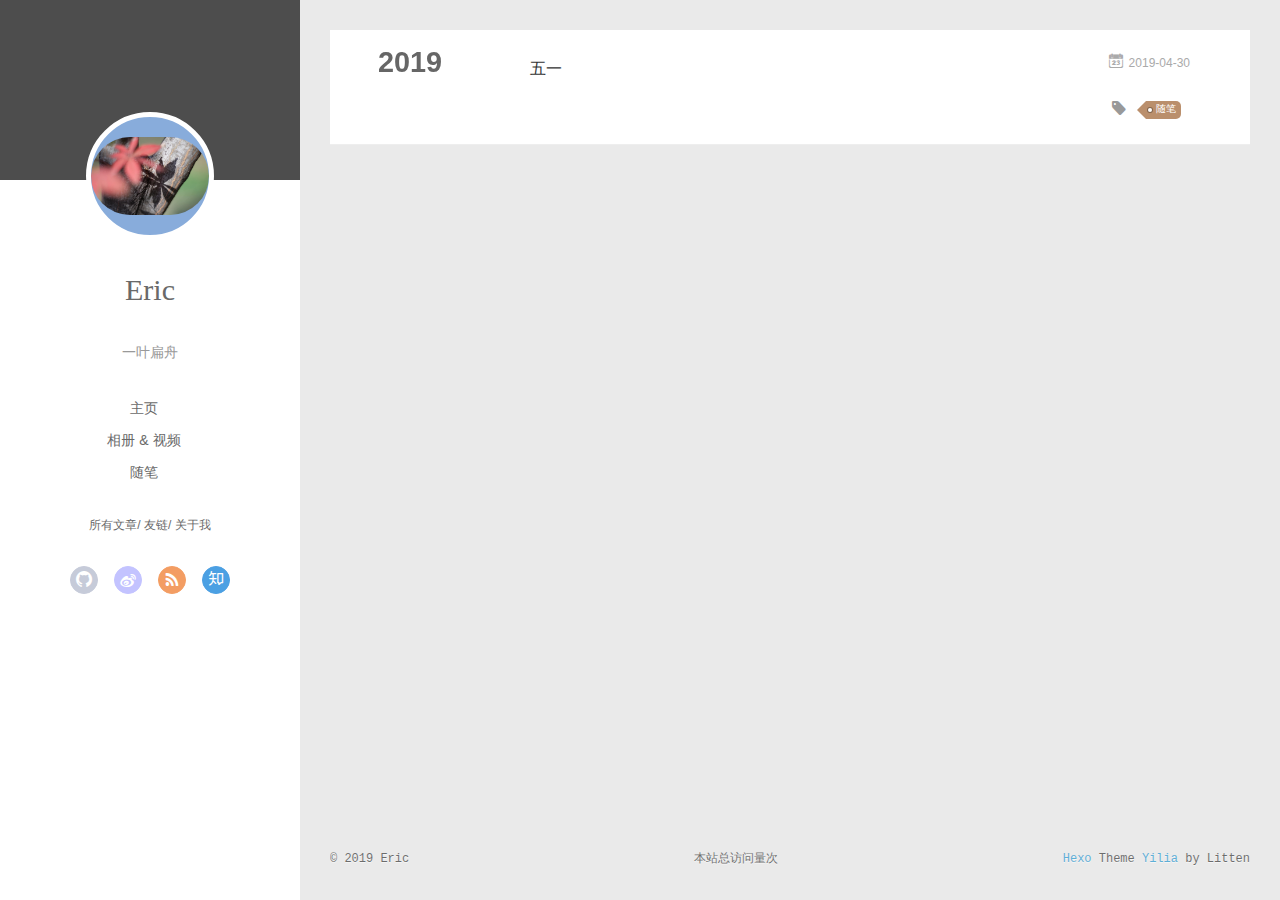
<file: archives/index.html>
<!DOCTYPE html>
<html>
<head><meta name="generator" content="Hexo 3.8.0">
  <meta charset="utf-8">
  
  <meta name="renderer" content="webkit">
  <meta http-equiv="X-UA-Compatible" content="IE=edge">
  <link rel="dns-prefetch" href="http://yoursite.com">
  <title>Archives | Eric的博客</title>
  <meta name="viewport" content="width=device-width, initial-scale=1, maximum-scale=1">
  <meta name="description" content="通信转计算机的某程序狗。">
<meta name="keywords" content="深度学习，行人重识别">
<meta property="og:type" content="website">
<meta property="og:title" content="Eric的博客">
<meta property="og:url" content="http://yoursite.com/archives/index.html">
<meta property="og:site_name" content="Eric的博客">
<meta property="og:description" content="通信转计算机的某程序狗。">
<meta property="og:locale" content="zh-CN">
<meta name="twitter:card" content="summary">
<meta name="twitter:title" content="Eric的博客">
<meta name="twitter:description" content="通信转计算机的某程序狗。">
  
    <link rel="alternative" href="/atom.xml" title="Eric的博客" type="application/atom+xml">
  
  
    <link rel="icon" href="/assets/img/favicon.png">
  

  <link rel="stylesheet" type="text/css" href="/./main.0cf68a.css">
  <style type="text/css">
  
    #container.show {
      background: linear-gradient(200deg,#a0cfe4,#e8c37e);
    }
  </style>
  

  
<script>
var _hmt = _hmt || [];
(function() {
	var hm = document.createElement("script");
	hm.src = "https://hm.baidu.com/hm.js?a30844fa2bcbce0a9e001fe06cefeddf";
	var s = document.getElementsByTagName("script")[0]; 
	s.parentNode.insertBefore(hm, s);
})();
</script>


</head>
</html>
<body>
  <div id="container" q-class="show:isCtnShow">
    <canvas id="anm-canvas" class="anm-canvas"></canvas>
    <div class="left-col" q-class="show:isShow">
      
<div class="overlay" style="background: #4d4d4d"></div>
<div class="intrude-less">
	<header id="header" class="inner">
		<a href="/" class="profilepic">
			<img src="/assets/img/leaf.jpg" class="js-avatar">
		</a>
		<hgroup>
		  <h1 class="header-author"><a href="/">Eric</a></h1>
		</hgroup>
		
		<p class="header-subtitle">一叶扁舟</p>
		

		<nav class="header-menu">
			<ul>
			
				<li><a href="/">主页</a></li>
	        
				<li><a href="/photos/">相册 &amp; 视频</a></li>
	        
				<li><a href="/tags/随笔/">随笔</a></li>
	        
			</ul>
		</nav>
		<nav class="header-smart-menu">
    		
    			
    			<a q-on="click: openSlider(e, 'innerArchive')" href="javascript:void(0)">所有文章</a>
    			
            
    			
    			<a q-on="click: openSlider(e, 'friends')" href="javascript:void(0)">友链</a>
    			
            
    			
    			<a q-on="click: openSlider(e, 'aboutme')" href="javascript:void(0)">关于我</a>
    			
            
		</nav>
		<nav class="header-nav">
			<div class="social">
				
					<a class="github" target="_blank" href="https://github.com/ericsqxd" title="github"><i class="icon-github"></i></a>
		        
					<a class="weibo" target="_blank" href="https://ericsqxd.github.io" title="weibo"><i class="icon-weibo"></i></a>
		        
					<a class="rss" target="_blank" href="https://ericsqxd.github.io" title="rss"><i class="icon-rss"></i></a>
		        
					<a class="zhihu" target="_blank" href="https://ericsqxd.github.io" title="zhihu"><i class="icon-zhihu"></i></a>
		        
			</div>
		</nav>
	</header>		
</div>

    </div>
    <div class="mid-col" q-class="show:isShow,hide:isShow|isFalse">
      
<nav id="mobile-nav">
  	<div class="overlay js-overlay" style="background: #4d4d4d"></div>
	<div class="btnctn js-mobile-btnctn">
  		<div class="slider-trigger list" q-on="click: openSlider(e)"><i class="icon icon-sort"></i></div>
	</div>
	<div class="intrude-less">
		<header id="header" class="inner">
			<div class="profilepic">
				<img src="/assets/img/leaf.jpg" class="js-avatar">
			</div>
			<hgroup>
			  <h1 class="header-author js-header-author">Eric</h1>
			</hgroup>
			
			<p class="header-subtitle"><i class="icon icon-quo-left"></i>一叶扁舟<i class="icon icon-quo-right"></i></p>
			
			
			
				
			
				
			
				
			
			
			
			<nav class="header-nav">
				<div class="social">
					
						<a class="github" target="_blank" href="https://github.com/ericsqxd" title="github"><i class="icon-github"></i></a>
			        
						<a class="weibo" target="_blank" href="https://ericsqxd.github.io" title="weibo"><i class="icon-weibo"></i></a>
			        
						<a class="rss" target="_blank" href="https://ericsqxd.github.io" title="rss"><i class="icon-rss"></i></a>
			        
						<a class="zhihu" target="_blank" href="https://ericsqxd.github.io" title="zhihu"><i class="icon-zhihu"></i></a>
			        
				</div>
			</nav>

			<nav class="header-menu js-header-menu">
				<ul style="width: 70%">
				
				
					<li style="width: 33.333333333333336%"><a href="/">主页</a></li>
		        
					<li style="width: 33.333333333333336%"><a href="/photos/">相册 &amp; 视频</a></li>
		        
					<li style="width: 33.333333333333336%"><a href="/tags/随笔/">随笔</a></li>
		        
				</ul>
			</nav>
		</header>				
	</div>
	<div class="mobile-mask" style="display:none" q-show="isShow"></div>
</nav>

      <div id="wrapper" class="body-wrap">
        <div class="menu-l">
          <div class="canvas-wrap">
            <canvas data-colors="#eaeaea" data-sectionHeight="100" data-contentId="js-content" id="myCanvas1" class="anm-canvas"></canvas>
          </div>
          <div id="js-content" class="content-ll">
            
  
  
    
    
      
      
      <section class="archives-wrap">
        <div class="archive-year-wrap">
          <a href="/archives/2019" class="archive-year">2019</a>
        </div>
        <div class="archives">
    
    <article class="archive-article archive-type-post">
  <div class="archive-article-inner">
    <header class="archive-article-header">
      	<div class="article-meta">
	      	<a href="/2019/04/30/五一/" class="archive-article-date">
  	<time datetime="2019-04-30T00:37:16.000Z" itemprop="datePublished"><i class="icon-calendar icon"></i>2019-04-30</time>
</a>
        </div>
    	 
  
    <h1 itemprop="name">
      <a class="archive-article-title" href="/2019/04/30/五一/">五一</a>
    </h1>
  

        <div class="article-info info-on-right">
          
	<div class="article-tag tagcloud">
		<i class="icon-price-tags icon"></i>
		<ul class="article-tag-list">
			 
        		<li class="article-tag-list-item">
        			<a href="javascript:void(0)" class="js-tag article-tag-list-link color3">随笔</a>
        		</li>
      		
		</ul>
	</div>

          

        </div>
        <div class="clearfix"></div>
    </header>
  </div>
</article>
  
  
    </div></section>
  

    


          </div>
        </div>
      </div>
      <footer id="footer">
  <div class="outer">
    <div id="footer-info">
    	<div class="footer-left">
    		&copy; 2019 Eric
    	</div>
      	<div class="footer-right">
      		<a href="http://hexo.io/" target="_blank">Hexo</a>  Theme <a href="https://github.com/litten/hexo-theme-yilia" target="_blank">Yilia</a> by Litten
      	</div>
    </div>
  </div>
<script async src="//busuanzi.ibruce.info/busuanzi/2.3/busuanzi.pure.mini.js"></script>
            <span id="busuanzi_container_site_uv">本站总访问量<span id="busuanzi_value_site_uv"></span>次</span>
</footer>

    </div>
    <script>
	var yiliaConfig = {
		mathjax: false,
		isHome: false,
		isPost: false,
		isArchive: true,
		isTag: false,
		isCategory: false,
		open_in_new: false,
		toc_hide_index: true,
		root: "/",
		innerArchive: true,
		showTags: true
	}
</script>

<script>!function(t){function n(e){if(r[e])return r[e].exports;var i=r[e]={exports:{},id:e,loaded:!1};return t[e].call(i.exports,i,i.exports,n),i.loaded=!0,i.exports}var r={};n.m=t,n.c=r,n.p="./",n(0)}([function(t,n,r){r(195),t.exports=r(191)},function(t,n,r){var e=r(3),i=r(52),o=r(27),u=r(28),c=r(53),f="prototype",a=function(t,n,r){var s,l,h,v,p=t&a.F,d=t&a.G,y=t&a.S,g=t&a.P,b=t&a.B,m=d?e:y?e[n]||(e[n]={}):(e[n]||{})[f],x=d?i:i[n]||(i[n]={}),w=x[f]||(x[f]={});d&&(r=n);for(s in r)l=!p&&m&&void 0!==m[s],h=(l?m:r)[s],v=b&&l?c(h,e):g&&"function"==typeof h?c(Function.call,h):h,m&&u(m,s,h,t&a.U),x[s]!=h&&o(x,s,v),g&&w[s]!=h&&(w[s]=h)};e.core=i,a.F=1,a.G=2,a.S=4,a.P=8,a.B=16,a.W=32,a.U=64,a.R=128,t.exports=a},function(t,n,r){var e=r(6);t.exports=function(t){if(!e(t))throw TypeError(t+" is not an object!");return t}},function(t,n){var r=t.exports="undefined"!=typeof window&&window.Math==Math?window:"undefined"!=typeof self&&self.Math==Math?self:Function("return this")();"number"==typeof __g&&(__g=r)},function(t,n){t.exports=function(t){try{return!!t()}catch(t){return!0}}},function(t,n){var r=t.exports="undefined"!=typeof window&&window.Math==Math?window:"undefined"!=typeof self&&self.Math==Math?self:Function("return this")();"number"==typeof __g&&(__g=r)},function(t,n){t.exports=function(t){return"object"==typeof t?null!==t:"function"==typeof t}},function(t,n,r){var e=r(126)("wks"),i=r(76),o=r(3).Symbol,u="function"==typeof o;(t.exports=function(t){return e[t]||(e[t]=u&&o[t]||(u?o:i)("Symbol."+t))}).store=e},function(t,n){var r={}.hasOwnProperty;t.exports=function(t,n){return r.call(t,n)}},function(t,n,r){var e=r(94),i=r(33);t.exports=function(t){return e(i(t))}},function(t,n,r){t.exports=!r(4)(function(){return 7!=Object.defineProperty({},"a",{get:function(){return 7}}).a})},function(t,n,r){var e=r(2),i=r(167),o=r(50),u=Object.defineProperty;n.f=r(10)?Object.defineProperty:function(t,n,r){if(e(t),n=o(n,!0),e(r),i)try{return u(t,n,r)}catch(t){}if("get"in r||"set"in r)throw TypeError("Accessors not supported!");return"value"in r&&(t[n]=r.value),t}},function(t,n,r){t.exports=!r(18)(function(){return 7!=Object.defineProperty({},"a",{get:function(){return 7}}).a})},function(t,n,r){var e=r(14),i=r(22);t.exports=r(12)?function(t,n,r){return e.f(t,n,i(1,r))}:function(t,n,r){return t[n]=r,t}},function(t,n,r){var e=r(20),i=r(58),o=r(42),u=Object.defineProperty;n.f=r(12)?Object.defineProperty:function(t,n,r){if(e(t),n=o(n,!0),e(r),i)try{return u(t,n,r)}catch(t){}if("get"in r||"set"in r)throw TypeError("Accessors not supported!");return"value"in r&&(t[n]=r.value),t}},function(t,n,r){var e=r(40)("wks"),i=r(23),o=r(5).Symbol,u="function"==typeof o;(t.exports=function(t){return e[t]||(e[t]=u&&o[t]||(u?o:i)("Symbol."+t))}).store=e},function(t,n,r){var e=r(67),i=Math.min;t.exports=function(t){return t>0?i(e(t),9007199254740991):0}},function(t,n,r){var e=r(46);t.exports=function(t){return Object(e(t))}},function(t,n){t.exports=function(t){try{return!!t()}catch(t){return!0}}},function(t,n,r){var e=r(63),i=r(34);t.exports=Object.keys||function(t){return e(t,i)}},function(t,n,r){var e=r(21);t.exports=function(t){if(!e(t))throw TypeError(t+" is not an object!");return t}},function(t,n){t.exports=function(t){return"object"==typeof t?null!==t:"function"==typeof t}},function(t,n){t.exports=function(t,n){return{enumerable:!(1&t),configurable:!(2&t),writable:!(4&t),value:n}}},function(t,n){var r=0,e=Math.random();t.exports=function(t){return"Symbol(".concat(void 0===t?"":t,")_",(++r+e).toString(36))}},function(t,n){var r={}.hasOwnProperty;t.exports=function(t,n){return r.call(t,n)}},function(t,n){var r=t.exports={version:"2.4.0"};"number"==typeof __e&&(__e=r)},function(t,n){t.exports=function(t){if("function"!=typeof t)throw TypeError(t+" is not a function!");return t}},function(t,n,r){var e=r(11),i=r(66);t.exports=r(10)?function(t,n,r){return e.f(t,n,i(1,r))}:function(t,n,r){return t[n]=r,t}},function(t,n,r){var e=r(3),i=r(27),o=r(24),u=r(76)("src"),c="toString",f=Function[c],a=(""+f).split(c);r(52).inspectSource=function(t){return f.call(t)},(t.exports=function(t,n,r,c){var f="function"==typeof r;f&&(o(r,"name")||i(r,"name",n)),t[n]!==r&&(f&&(o(r,u)||i(r,u,t[n]?""+t[n]:a.join(String(n)))),t===e?t[n]=r:c?t[n]?t[n]=r:i(t,n,r):(delete t[n],i(t,n,r)))})(Function.prototype,c,function(){return"function"==typeof this&&this[u]||f.call(this)})},function(t,n,r){var e=r(1),i=r(4),o=r(46),u=function(t,n,r,e){var i=String(o(t)),u="<"+n;return""!==r&&(u+=" "+r+'="'+String(e).replace(/"/g,"&quot;")+'"'),u+">"+i+"</"+n+">"};t.exports=function(t,n){var r={};r[t]=n(u),e(e.P+e.F*i(function(){var n=""[t]('"');return n!==n.toLowerCase()||n.split('"').length>3}),"String",r)}},function(t,n,r){var e=r(115),i=r(46);t.exports=function(t){return e(i(t))}},function(t,n,r){var e=r(116),i=r(66),o=r(30),u=r(50),c=r(24),f=r(167),a=Object.getOwnPropertyDescriptor;n.f=r(10)?a:function(t,n){if(t=o(t),n=u(n,!0),f)try{return a(t,n)}catch(t){}if(c(t,n))return i(!e.f.call(t,n),t[n])}},function(t,n,r){var e=r(24),i=r(17),o=r(145)("IE_PROTO"),u=Object.prototype;t.exports=Object.getPrototypeOf||function(t){return t=i(t),e(t,o)?t[o]:"function"==typeof t.constructor&&t instanceof t.constructor?t.constructor.prototype:t instanceof Object?u:null}},function(t,n){t.exports=function(t){if(void 0==t)throw TypeError("Can't call method on  "+t);return t}},function(t,n){t.exports="constructor,hasOwnProperty,isPrototypeOf,propertyIsEnumerable,toLocaleString,toString,valueOf".split(",")},function(t,n){t.exports={}},function(t,n){t.exports=!0},function(t,n){n.f={}.propertyIsEnumerable},function(t,n,r){var e=r(14).f,i=r(8),o=r(15)("toStringTag");t.exports=function(t,n,r){t&&!i(t=r?t:t.prototype,o)&&e(t,o,{configurable:!0,value:n})}},function(t,n,r){var e=r(40)("keys"),i=r(23);t.exports=function(t){return e[t]||(e[t]=i(t))}},function(t,n,r){var e=r(5),i="__core-js_shared__",o=e[i]||(e[i]={});t.exports=function(t){return o[t]||(o[t]={})}},function(t,n){var r=Math.ceil,e=Math.floor;t.exports=function(t){return isNaN(t=+t)?0:(t>0?e:r)(t)}},function(t,n,r){var e=r(21);t.exports=function(t,n){if(!e(t))return t;var r,i;if(n&&"function"==typeof(r=t.toString)&&!e(i=r.call(t)))return i;if("function"==typeof(r=t.valueOf)&&!e(i=r.call(t)))return i;if(!n&&"function"==typeof(r=t.toString)&&!e(i=r.call(t)))return i;throw TypeError("Can't convert object to primitive value")}},function(t,n,r){var e=r(5),i=r(25),o=r(36),u=r(44),c=r(14).f;t.exports=function(t){var n=i.Symbol||(i.Symbol=o?{}:e.Symbol||{});"_"==t.charAt(0)||t in n||c(n,t,{value:u.f(t)})}},function(t,n,r){n.f=r(15)},function(t,n){var r={}.toString;t.exports=function(t){return r.call(t).slice(8,-1)}},function(t,n){t.exports=function(t){if(void 0==t)throw TypeError("Can't call method on  "+t);return t}},function(t,n,r){var e=r(4);t.exports=function(t,n){return!!t&&e(function(){n?t.call(null,function(){},1):t.call(null)})}},function(t,n,r){var e=r(53),i=r(115),o=r(17),u=r(16),c=r(203);t.exports=function(t,n){var r=1==t,f=2==t,a=3==t,s=4==t,l=6==t,h=5==t||l,v=n||c;return function(n,c,p){for(var d,y,g=o(n),b=i(g),m=e(c,p,3),x=u(b.length),w=0,S=r?v(n,x):f?v(n,0):void 0;x>w;w++)if((h||w in b)&&(d=b[w],y=m(d,w,g),t))if(r)S[w]=y;else if(y)switch(t){case 3:return!0;case 5:return d;case 6:return w;case 2:S.push(d)}else if(s)return!1;return l?-1:a||s?s:S}}},function(t,n,r){var e=r(1),i=r(52),o=r(4);t.exports=function(t,n){var r=(i.Object||{})[t]||Object[t],u={};u[t]=n(r),e(e.S+e.F*o(function(){r(1)}),"Object",u)}},function(t,n,r){var e=r(6);t.exports=function(t,n){if(!e(t))return t;var r,i;if(n&&"function"==typeof(r=t.toString)&&!e(i=r.call(t)))return i;if("function"==typeof(r=t.valueOf)&&!e(i=r.call(t)))return i;if(!n&&"function"==typeof(r=t.toString)&&!e(i=r.call(t)))return i;throw TypeError("Can't convert object to primitive value")}},function(t,n,r){var e=r(5),i=r(25),o=r(91),u=r(13),c="prototype",f=function(t,n,r){var a,s,l,h=t&f.F,v=t&f.G,p=t&f.S,d=t&f.P,y=t&f.B,g=t&f.W,b=v?i:i[n]||(i[n]={}),m=b[c],x=v?e:p?e[n]:(e[n]||{})[c];v&&(r=n);for(a in r)(s=!h&&x&&void 0!==x[a])&&a in b||(l=s?x[a]:r[a],b[a]=v&&"function"!=typeof x[a]?r[a]:y&&s?o(l,e):g&&x[a]==l?function(t){var n=function(n,r,e){if(this instanceof t){switch(arguments.length){case 0:return new t;case 1:return new t(n);case 2:return new t(n,r)}return new t(n,r,e)}return t.apply(this,arguments)};return n[c]=t[c],n}(l):d&&"function"==typeof l?o(Function.call,l):l,d&&((b.virtual||(b.virtual={}))[a]=l,t&f.R&&m&&!m[a]&&u(m,a,l)))};f.F=1,f.G=2,f.S=4,f.P=8,f.B=16,f.W=32,f.U=64,f.R=128,t.exports=f},function(t,n){var r=t.exports={version:"2.4.0"};"number"==typeof __e&&(__e=r)},function(t,n,r){var e=r(26);t.exports=function(t,n,r){if(e(t),void 0===n)return t;switch(r){case 1:return function(r){return t.call(n,r)};case 2:return function(r,e){return t.call(n,r,e)};case 3:return function(r,e,i){return t.call(n,r,e,i)}}return function(){return t.apply(n,arguments)}}},function(t,n,r){var e=r(183),i=r(1),o=r(126)("metadata"),u=o.store||(o.store=new(r(186))),c=function(t,n,r){var i=u.get(t);if(!i){if(!r)return;u.set(t,i=new e)}var o=i.get(n);if(!o){if(!r)return;i.set(n,o=new e)}return o},f=function(t,n,r){var e=c(n,r,!1);return void 0!==e&&e.has(t)},a=function(t,n,r){var e=c(n,r,!1);return void 0===e?void 0:e.get(t)},s=function(t,n,r,e){c(r,e,!0).set(t,n)},l=function(t,n){var r=c(t,n,!1),e=[];return r&&r.forEach(function(t,n){e.push(n)}),e},h=function(t){return void 0===t||"symbol"==typeof t?t:String(t)},v=function(t){i(i.S,"Reflect",t)};t.exports={store:u,map:c,has:f,get:a,set:s,keys:l,key:h,exp:v}},function(t,n,r){"use strict";if(r(10)){var e=r(69),i=r(3),o=r(4),u=r(1),c=r(127),f=r(152),a=r(53),s=r(68),l=r(66),h=r(27),v=r(73),p=r(67),d=r(16),y=r(75),g=r(50),b=r(24),m=r(180),x=r(114),w=r(6),S=r(17),_=r(137),O=r(70),E=r(32),P=r(71).f,j=r(154),F=r(76),M=r(7),A=r(48),N=r(117),T=r(146),I=r(155),k=r(80),L=r(123),R=r(74),C=r(130),D=r(160),U=r(11),W=r(31),G=U.f,B=W.f,V=i.RangeError,z=i.TypeError,q=i.Uint8Array,K="ArrayBuffer",J="Shared"+K,Y="BYTES_PER_ELEMENT",H="prototype",$=Array[H],X=f.ArrayBuffer,Q=f.DataView,Z=A(0),tt=A(2),nt=A(3),rt=A(4),et=A(5),it=A(6),ot=N(!0),ut=N(!1),ct=I.values,ft=I.keys,at=I.entries,st=$.lastIndexOf,lt=$.reduce,ht=$.reduceRight,vt=$.join,pt=$.sort,dt=$.slice,yt=$.toString,gt=$.toLocaleString,bt=M("iterator"),mt=M("toStringTag"),xt=F("typed_constructor"),wt=F("def_constructor"),St=c.CONSTR,_t=c.TYPED,Ot=c.VIEW,Et="Wrong length!",Pt=A(1,function(t,n){return Tt(T(t,t[wt]),n)}),jt=o(function(){return 1===new q(new Uint16Array([1]).buffer)[0]}),Ft=!!q&&!!q[H].set&&o(function(){new q(1).set({})}),Mt=function(t,n){if(void 0===t)throw z(Et);var r=+t,e=d(t);if(n&&!m(r,e))throw V(Et);return e},At=function(t,n){var r=p(t);if(r<0||r%n)throw V("Wrong offset!");return r},Nt=function(t){if(w(t)&&_t in t)return t;throw z(t+" is not a typed array!")},Tt=function(t,n){if(!(w(t)&&xt in t))throw z("It is not a typed array constructor!");return new t(n)},It=function(t,n){return kt(T(t,t[wt]),n)},kt=function(t,n){for(var r=0,e=n.length,i=Tt(t,e);e>r;)i[r]=n[r++];return i},Lt=function(t,n,r){G(t,n,{get:function(){return this._d[r]}})},Rt=function(t){var n,r,e,i,o,u,c=S(t),f=arguments.length,s=f>1?arguments[1]:void 0,l=void 0!==s,h=j(c);if(void 0!=h&&!_(h)){for(u=h.call(c),e=[],n=0;!(o=u.next()).done;n++)e.push(o.value);c=e}for(l&&f>2&&(s=a(s,arguments[2],2)),n=0,r=d(c.length),i=Tt(this,r);r>n;n++)i[n]=l?s(c[n],n):c[n];return i},Ct=function(){for(var t=0,n=arguments.length,r=Tt(this,n);n>t;)r[t]=arguments[t++];return r},Dt=!!q&&o(function(){gt.call(new q(1))}),Ut=function(){return gt.apply(Dt?dt.call(Nt(this)):Nt(this),arguments)},Wt={copyWithin:function(t,n){return D.call(Nt(this),t,n,arguments.length>2?arguments[2]:void 0)},every:function(t){return rt(Nt(this),t,arguments.length>1?arguments[1]:void 0)},fill:function(t){return C.apply(Nt(this),arguments)},filter:function(t){return It(this,tt(Nt(this),t,arguments.length>1?arguments[1]:void 0))},find:function(t){return et(Nt(this),t,arguments.length>1?arguments[1]:void 0)},findIndex:function(t){return it(Nt(this),t,arguments.length>1?arguments[1]:void 0)},forEach:function(t){Z(Nt(this),t,arguments.length>1?arguments[1]:void 0)},indexOf:function(t){return ut(Nt(this),t,arguments.length>1?arguments[1]:void 0)},includes:function(t){return ot(Nt(this),t,arguments.length>1?arguments[1]:void 0)},join:function(t){return vt.apply(Nt(this),arguments)},lastIndexOf:function(t){return st.apply(Nt(this),arguments)},map:function(t){return Pt(Nt(this),t,arguments.length>1?arguments[1]:void 0)},reduce:function(t){return lt.apply(Nt(this),arguments)},reduceRight:function(t){return ht.apply(Nt(this),arguments)},reverse:function(){for(var t,n=this,r=Nt(n).length,e=Math.floor(r/2),i=0;i<e;)t=n[i],n[i++]=n[--r],n[r]=t;return n},some:function(t){return nt(Nt(this),t,arguments.length>1?arguments[1]:void 0)},sort:function(t){return pt.call(Nt(this),t)},subarray:function(t,n){var r=Nt(this),e=r.length,i=y(t,e);return new(T(r,r[wt]))(r.buffer,r.byteOffset+i*r.BYTES_PER_ELEMENT,d((void 0===n?e:y(n,e))-i))}},Gt=function(t,n){return It(this,dt.call(Nt(this),t,n))},Bt=function(t){Nt(this);var n=At(arguments[1],1),r=this.length,e=S(t),i=d(e.length),o=0;if(i+n>r)throw V(Et);for(;o<i;)this[n+o]=e[o++]},Vt={entries:function(){return at.call(Nt(this))},keys:function(){return ft.call(Nt(this))},values:function(){return ct.call(Nt(this))}},zt=function(t,n){return w(t)&&t[_t]&&"symbol"!=typeof n&&n in t&&String(+n)==String(n)},qt=function(t,n){return zt(t,n=g(n,!0))?l(2,t[n]):B(t,n)},Kt=function(t,n,r){return!(zt(t,n=g(n,!0))&&w(r)&&b(r,"value"))||b(r,"get")||b(r,"set")||r.configurable||b(r,"writable")&&!r.writable||b(r,"enumerable")&&!r.enumerable?G(t,n,r):(t[n]=r.value,t)};St||(W.f=qt,U.f=Kt),u(u.S+u.F*!St,"Object",{getOwnPropertyDescriptor:qt,defineProperty:Kt}),o(function(){yt.call({})})&&(yt=gt=function(){return vt.call(this)});var Jt=v({},Wt);v(Jt,Vt),h(Jt,bt,Vt.values),v(Jt,{slice:Gt,set:Bt,constructor:function(){},toString:yt,toLocaleString:Ut}),Lt(Jt,"buffer","b"),Lt(Jt,"byteOffset","o"),Lt(Jt,"byteLength","l"),Lt(Jt,"length","e"),G(Jt,mt,{get:function(){return this[_t]}}),t.exports=function(t,n,r,f){f=!!f;var a=t+(f?"Clamped":"")+"Array",l="Uint8Array"!=a,v="get"+t,p="set"+t,y=i[a],g=y||{},b=y&&E(y),m=!y||!c.ABV,S={},_=y&&y[H],j=function(t,r){var e=t._d;return e.v[v](r*n+e.o,jt)},F=function(t,r,e){var i=t._d;f&&(e=(e=Math.round(e))<0?0:e>255?255:255&e),i.v[p](r*n+i.o,e,jt)},M=function(t,n){G(t,n,{get:function(){return j(this,n)},set:function(t){return F(this,n,t)},enumerable:!0})};m?(y=r(function(t,r,e,i){s(t,y,a,"_d");var o,u,c,f,l=0,v=0;if(w(r)){if(!(r instanceof X||(f=x(r))==K||f==J))return _t in r?kt(y,r):Rt.call(y,r);o=r,v=At(e,n);var p=r.byteLength;if(void 0===i){if(p%n)throw V(Et);if((u=p-v)<0)throw V(Et)}else if((u=d(i)*n)+v>p)throw V(Et);c=u/n}else c=Mt(r,!0),u=c*n,o=new X(u);for(h(t,"_d",{b:o,o:v,l:u,e:c,v:new Q(o)});l<c;)M(t,l++)}),_=y[H]=O(Jt),h(_,"constructor",y)):L(function(t){new y(null),new y(t)},!0)||(y=r(function(t,r,e,i){s(t,y,a);var o;return w(r)?r instanceof X||(o=x(r))==K||o==J?void 0!==i?new g(r,At(e,n),i):void 0!==e?new g(r,At(e,n)):new g(r):_t in r?kt(y,r):Rt.call(y,r):new g(Mt(r,l))}),Z(b!==Function.prototype?P(g).concat(P(b)):P(g),function(t){t in y||h(y,t,g[t])}),y[H]=_,e||(_.constructor=y));var A=_[bt],N=!!A&&("values"==A.name||void 0==A.name),T=Vt.values;h(y,xt,!0),h(_,_t,a),h(_,Ot,!0),h(_,wt,y),(f?new y(1)[mt]==a:mt in _)||G(_,mt,{get:function(){return a}}),S[a]=y,u(u.G+u.W+u.F*(y!=g),S),u(u.S,a,{BYTES_PER_ELEMENT:n,from:Rt,of:Ct}),Y in _||h(_,Y,n),u(u.P,a,Wt),R(a),u(u.P+u.F*Ft,a,{set:Bt}),u(u.P+u.F*!N,a,Vt),u(u.P+u.F*(_.toString!=yt),a,{toString:yt}),u(u.P+u.F*o(function(){new y(1).slice()}),a,{slice:Gt}),u(u.P+u.F*(o(function(){return[1,2].toLocaleString()!=new y([1,2]).toLocaleString()})||!o(function(){_.toLocaleString.call([1,2])})),a,{toLocaleString:Ut}),k[a]=N?A:T,e||N||h(_,bt,T)}}else t.exports=function(){}},function(t,n){var r={}.toString;t.exports=function(t){return r.call(t).slice(8,-1)}},function(t,n,r){var e=r(21),i=r(5).document,o=e(i)&&e(i.createElement);t.exports=function(t){return o?i.createElement(t):{}}},function(t,n,r){t.exports=!r(12)&&!r(18)(function(){return 7!=Object.defineProperty(r(57)("div"),"a",{get:function(){return 7}}).a})},function(t,n,r){"use strict";var e=r(36),i=r(51),o=r(64),u=r(13),c=r(8),f=r(35),a=r(96),s=r(38),l=r(103),h=r(15)("iterator"),v=!([].keys&&"next"in[].keys()),p="keys",d="values",y=function(){return this};t.exports=function(t,n,r,g,b,m,x){a(r,n,g);var w,S,_,O=function(t){if(!v&&t in F)return F[t];switch(t){case p:case d:return function(){return new r(this,t)}}return function(){return new r(this,t)}},E=n+" Iterator",P=b==d,j=!1,F=t.prototype,M=F[h]||F["@@iterator"]||b&&F[b],A=M||O(b),N=b?P?O("entries"):A:void 0,T="Array"==n?F.entries||M:M;if(T&&(_=l(T.call(new t)))!==Object.prototype&&(s(_,E,!0),e||c(_,h)||u(_,h,y)),P&&M&&M.name!==d&&(j=!0,A=function(){return M.call(this)}),e&&!x||!v&&!j&&F[h]||u(F,h,A),f[n]=A,f[E]=y,b)if(w={values:P?A:O(d),keys:m?A:O(p),entries:N},x)for(S in w)S in F||o(F,S,w[S]);else i(i.P+i.F*(v||j),n,w);return w}},function(t,n,r){var e=r(20),i=r(100),o=r(34),u=r(39)("IE_PROTO"),c=function(){},f="prototype",a=function(){var t,n=r(57)("iframe"),e=o.length;for(n.style.display="none",r(93).appendChild(n),n.src="javascript:",t=n.contentWindow.document,t.open(),t.write("<script>document.F=Object<\/script>"),t.close(),a=t.F;e--;)delete a[f][o[e]];return a()};t.exports=Object.create||function(t,n){var r;return null!==t?(c[f]=e(t),r=new c,c[f]=null,r[u]=t):r=a(),void 0===n?r:i(r,n)}},function(t,n,r){var e=r(63),i=r(34).concat("length","prototype");n.f=Object.getOwnPropertyNames||function(t){return e(t,i)}},function(t,n){n.f=Object.getOwnPropertySymbols},function(t,n,r){var e=r(8),i=r(9),o=r(90)(!1),u=r(39)("IE_PROTO");t.exports=function(t,n){var r,c=i(t),f=0,a=[];for(r in c)r!=u&&e(c,r)&&a.push(r);for(;n.length>f;)e(c,r=n[f++])&&(~o(a,r)||a.push(r));return a}},function(t,n,r){t.exports=r(13)},function(t,n,r){var e=r(76)("meta"),i=r(6),o=r(24),u=r(11).f,c=0,f=Object.isExtensible||function(){return!0},a=!r(4)(function(){return f(Object.preventExtensions({}))}),s=function(t){u(t,e,{value:{i:"O"+ ++c,w:{}}})},l=function(t,n){if(!i(t))return"symbol"==typeof t?t:("string"==typeof t?"S":"P")+t;if(!o(t,e)){if(!f(t))return"F";if(!n)return"E";s(t)}return t[e].i},h=function(t,n){if(!o(t,e)){if(!f(t))return!0;if(!n)return!1;s(t)}return t[e].w},v=function(t){return a&&p.NEED&&f(t)&&!o(t,e)&&s(t),t},p=t.exports={KEY:e,NEED:!1,fastKey:l,getWeak:h,onFreeze:v}},function(t,n){t.exports=function(t,n){return{enumerable:!(1&t),configurable:!(2&t),writable:!(4&t),value:n}}},function(t,n){var r=Math.ceil,e=Math.floor;t.exports=function(t){return isNaN(t=+t)?0:(t>0?e:r)(t)}},function(t,n){t.exports=function(t,n,r,e){if(!(t instanceof n)||void 0!==e&&e in t)throw TypeError(r+": incorrect invocation!");return t}},function(t,n){t.exports=!1},function(t,n,r){var e=r(2),i=r(173),o=r(133),u=r(145)("IE_PROTO"),c=function(){},f="prototype",a=function(){var t,n=r(132)("iframe"),e=o.length;for(n.style.display="none",r(135).appendChild(n),n.src="javascript:",t=n.contentWindow.document,t.open(),t.write("<script>document.F=Object<\/script>"),t.close(),a=t.F;e--;)delete a[f][o[e]];return a()};t.exports=Object.create||function(t,n){var r;return null!==t?(c[f]=e(t),r=new c,c[f]=null,r[u]=t):r=a(),void 0===n?r:i(r,n)}},function(t,n,r){var e=r(175),i=r(133).concat("length","prototype");n.f=Object.getOwnPropertyNames||function(t){return e(t,i)}},function(t,n,r){var e=r(175),i=r(133);t.exports=Object.keys||function(t){return e(t,i)}},function(t,n,r){var e=r(28);t.exports=function(t,n,r){for(var i in n)e(t,i,n[i],r);return t}},function(t,n,r){"use strict";var e=r(3),i=r(11),o=r(10),u=r(7)("species");t.exports=function(t){var n=e[t];o&&n&&!n[u]&&i.f(n,u,{configurable:!0,get:function(){return this}})}},function(t,n,r){var e=r(67),i=Math.max,o=Math.min;t.exports=function(t,n){return t=e(t),t<0?i(t+n,0):o(t,n)}},function(t,n){var r=0,e=Math.random();t.exports=function(t){return"Symbol(".concat(void 0===t?"":t,")_",(++r+e).toString(36))}},function(t,n,r){var e=r(33);t.exports=function(t){return Object(e(t))}},function(t,n,r){var e=r(7)("unscopables"),i=Array.prototype;void 0==i[e]&&r(27)(i,e,{}),t.exports=function(t){i[e][t]=!0}},function(t,n,r){var e=r(53),i=r(169),o=r(137),u=r(2),c=r(16),f=r(154),a={},s={},n=t.exports=function(t,n,r,l,h){var v,p,d,y,g=h?function(){return t}:f(t),b=e(r,l,n?2:1),m=0;if("function"!=typeof g)throw TypeError(t+" is not iterable!");if(o(g)){for(v=c(t.length);v>m;m++)if((y=n?b(u(p=t[m])[0],p[1]):b(t[m]))===a||y===s)return y}else for(d=g.call(t);!(p=d.next()).done;)if((y=i(d,b,p.value,n))===a||y===s)return y};n.BREAK=a,n.RETURN=s},function(t,n){t.exports={}},function(t,n,r){var e=r(11).f,i=r(24),o=r(7)("toStringTag");t.exports=function(t,n,r){t&&!i(t=r?t:t.prototype,o)&&e(t,o,{configurable:!0,value:n})}},function(t,n,r){var e=r(1),i=r(46),o=r(4),u=r(150),c="["+u+"]",f="​",a=RegExp("^"+c+c+"*"),s=RegExp(c+c+"*$"),l=function(t,n,r){var i={},c=o(function(){return!!u[t]()||f[t]()!=f}),a=i[t]=c?n(h):u[t];r&&(i[r]=a),e(e.P+e.F*c,"String",i)},h=l.trim=function(t,n){return t=String(i(t)),1&n&&(t=t.replace(a,"")),2&n&&(t=t.replace(s,"")),t};t.exports=l},function(t,n,r){t.exports={default:r(86),__esModule:!0}},function(t,n,r){t.exports={default:r(87),__esModule:!0}},function(t,n,r){"use strict";function e(t){return t&&t.__esModule?t:{default:t}}n.__esModule=!0;var i=r(84),o=e(i),u=r(83),c=e(u),f="function"==typeof c.default&&"symbol"==typeof o.default?function(t){return typeof t}:function(t){return t&&"function"==typeof c.default&&t.constructor===c.default&&t!==c.default.prototype?"symbol":typeof t};n.default="function"==typeof c.default&&"symbol"===f(o.default)?function(t){return void 0===t?"undefined":f(t)}:function(t){return t&&"function"==typeof c.default&&t.constructor===c.default&&t!==c.default.prototype?"symbol":void 0===t?"undefined":f(t)}},function(t,n,r){r(110),r(108),r(111),r(112),t.exports=r(25).Symbol},function(t,n,r){r(109),r(113),t.exports=r(44).f("iterator")},function(t,n){t.exports=function(t){if("function"!=typeof t)throw TypeError(t+" is not a function!");return t}},function(t,n){t.exports=function(){}},function(t,n,r){var e=r(9),i=r(106),o=r(105);t.exports=function(t){return function(n,r,u){var c,f=e(n),a=i(f.length),s=o(u,a);if(t&&r!=r){for(;a>s;)if((c=f[s++])!=c)return!0}else for(;a>s;s++)if((t||s in f)&&f[s]===r)return t||s||0;return!t&&-1}}},function(t,n,r){var e=r(88);t.exports=function(t,n,r){if(e(t),void 0===n)return t;switch(r){case 1:return function(r){return t.call(n,r)};case 2:return function(r,e){return t.call(n,r,e)};case 3:return function(r,e,i){return t.call(n,r,e,i)}}return function(){return t.apply(n,arguments)}}},function(t,n,r){var e=r(19),i=r(62),o=r(37);t.exports=function(t){var n=e(t),r=i.f;if(r)for(var u,c=r(t),f=o.f,a=0;c.length>a;)f.call(t,u=c[a++])&&n.push(u);return n}},function(t,n,r){t.exports=r(5).document&&document.documentElement},function(t,n,r){var e=r(56);t.exports=Object("z").propertyIsEnumerable(0)?Object:function(t){return"String"==e(t)?t.split(""):Object(t)}},function(t,n,r){var e=r(56);t.exports=Array.isArray||function(t){return"Array"==e(t)}},function(t,n,r){"use strict";var e=r(60),i=r(22),o=r(38),u={};r(13)(u,r(15)("iterator"),function(){return this}),t.exports=function(t,n,r){t.prototype=e(u,{next:i(1,r)}),o(t,n+" Iterator")}},function(t,n){t.exports=function(t,n){return{value:n,done:!!t}}},function(t,n,r){var e=r(19),i=r(9);t.exports=function(t,n){for(var r,o=i(t),u=e(o),c=u.length,f=0;c>f;)if(o[r=u[f++]]===n)return r}},function(t,n,r){var e=r(23)("meta"),i=r(21),o=r(8),u=r(14).f,c=0,f=Object.isExtensible||function(){return!0},a=!r(18)(function(){return f(Object.preventExtensions({}))}),s=function(t){u(t,e,{value:{i:"O"+ ++c,w:{}}})},l=function(t,n){if(!i(t))return"symbol"==typeof t?t:("string"==typeof t?"S":"P")+t;if(!o(t,e)){if(!f(t))return"F";if(!n)return"E";s(t)}return t[e].i},h=function(t,n){if(!o(t,e)){if(!f(t))return!0;if(!n)return!1;s(t)}return t[e].w},v=function(t){return a&&p.NEED&&f(t)&&!o(t,e)&&s(t),t},p=t.exports={KEY:e,NEED:!1,fastKey:l,getWeak:h,onFreeze:v}},function(t,n,r){var e=r(14),i=r(20),o=r(19);t.exports=r(12)?Object.defineProperties:function(t,n){i(t);for(var r,u=o(n),c=u.length,f=0;c>f;)e.f(t,r=u[f++],n[r]);return t}},function(t,n,r){var e=r(37),i=r(22),o=r(9),u=r(42),c=r(8),f=r(58),a=Object.getOwnPropertyDescriptor;n.f=r(12)?a:function(t,n){if(t=o(t),n=u(n,!0),f)try{return a(t,n)}catch(t){}if(c(t,n))return i(!e.f.call(t,n),t[n])}},function(t,n,r){var e=r(9),i=r(61).f,o={}.toString,u="object"==typeof window&&window&&Object.getOwnPropertyNames?Object.getOwnPropertyNames(window):[],c=function(t){try{return i(t)}catch(t){return u.slice()}};t.exports.f=function(t){return u&&"[object Window]"==o.call(t)?c(t):i(e(t))}},function(t,n,r){var e=r(8),i=r(77),o=r(39)("IE_PROTO"),u=Object.prototype;t.exports=Object.getPrototypeOf||function(t){return t=i(t),e(t,o)?t[o]:"function"==typeof t.constructor&&t instanceof t.constructor?t.constructor.prototype:t instanceof Object?u:null}},function(t,n,r){var e=r(41),i=r(33);t.exports=function(t){return function(n,r){var o,u,c=String(i(n)),f=e(r),a=c.length;return f<0||f>=a?t?"":void 0:(o=c.charCodeAt(f),o<55296||o>56319||f+1===a||(u=c.charCodeAt(f+1))<56320||u>57343?t?c.charAt(f):o:t?c.slice(f,f+2):u-56320+(o-55296<<10)+65536)}}},function(t,n,r){var e=r(41),i=Math.max,o=Math.min;t.exports=function(t,n){return t=e(t),t<0?i(t+n,0):o(t,n)}},function(t,n,r){var e=r(41),i=Math.min;t.exports=function(t){return t>0?i(e(t),9007199254740991):0}},function(t,n,r){"use strict";var e=r(89),i=r(97),o=r(35),u=r(9);t.exports=r(59)(Array,"Array",function(t,n){this._t=u(t),this._i=0,this._k=n},function(){var t=this._t,n=this._k,r=this._i++;return!t||r>=t.length?(this._t=void 0,i(1)):"keys"==n?i(0,r):"values"==n?i(0,t[r]):i(0,[r,t[r]])},"values"),o.Arguments=o.Array,e("keys"),e("values"),e("entries")},function(t,n){},function(t,n,r){"use strict";var e=r(104)(!0);r(59)(String,"String",function(t){this._t=String(t),this._i=0},function(){var t,n=this._t,r=this._i;return r>=n.length?{value:void 0,done:!0}:(t=e(n,r),this._i+=t.length,{value:t,done:!1})})},function(t,n,r){"use strict";var e=r(5),i=r(8),o=r(12),u=r(51),c=r(64),f=r(99).KEY,a=r(18),s=r(40),l=r(38),h=r(23),v=r(15),p=r(44),d=r(43),y=r(98),g=r(92),b=r(95),m=r(20),x=r(9),w=r(42),S=r(22),_=r(60),O=r(102),E=r(101),P=r(14),j=r(19),F=E.f,M=P.f,A=O.f,N=e.Symbol,T=e.JSON,I=T&&T.stringify,k="prototype",L=v("_hidden"),R=v("toPrimitive"),C={}.propertyIsEnumerable,D=s("symbol-registry"),U=s("symbols"),W=s("op-symbols"),G=Object[k],B="function"==typeof N,V=e.QObject,z=!V||!V[k]||!V[k].findChild,q=o&&a(function(){return 7!=_(M({},"a",{get:function(){return M(this,"a",{value:7}).a}})).a})?function(t,n,r){var e=F(G,n);e&&delete G[n],M(t,n,r),e&&t!==G&&M(G,n,e)}:M,K=function(t){var n=U[t]=_(N[k]);return n._k=t,n},J=B&&"symbol"==typeof N.iterator?function(t){return"symbol"==typeof t}:function(t){return t instanceof N},Y=function(t,n,r){return t===G&&Y(W,n,r),m(t),n=w(n,!0),m(r),i(U,n)?(r.enumerable?(i(t,L)&&t[L][n]&&(t[L][n]=!1),r=_(r,{enumerable:S(0,!1)})):(i(t,L)||M(t,L,S(1,{})),t[L][n]=!0),q(t,n,r)):M(t,n,r)},H=function(t,n){m(t);for(var r,e=g(n=x(n)),i=0,o=e.length;o>i;)Y(t,r=e[i++],n[r]);return t},$=function(t,n){return void 0===n?_(t):H(_(t),n)},X=function(t){var n=C.call(this,t=w(t,!0));return!(this===G&&i(U,t)&&!i(W,t))&&(!(n||!i(this,t)||!i(U,t)||i(this,L)&&this[L][t])||n)},Q=function(t,n){if(t=x(t),n=w(n,!0),t!==G||!i(U,n)||i(W,n)){var r=F(t,n);return!r||!i(U,n)||i(t,L)&&t[L][n]||(r.enumerable=!0),r}},Z=function(t){for(var n,r=A(x(t)),e=[],o=0;r.length>o;)i(U,n=r[o++])||n==L||n==f||e.push(n);return e},tt=function(t){for(var n,r=t===G,e=A(r?W:x(t)),o=[],u=0;e.length>u;)!i(U,n=e[u++])||r&&!i(G,n)||o.push(U[n]);return o};B||(N=function(){if(this instanceof N)throw TypeError("Symbol is not a constructor!");var t=h(arguments.length>0?arguments[0]:void 0),n=function(r){this===G&&n.call(W,r),i(this,L)&&i(this[L],t)&&(this[L][t]=!1),q(this,t,S(1,r))};return o&&z&&q(G,t,{configurable:!0,set:n}),K(t)},c(N[k],"toString",function(){return this._k}),E.f=Q,P.f=Y,r(61).f=O.f=Z,r(37).f=X,r(62).f=tt,o&&!r(36)&&c(G,"propertyIsEnumerable",X,!0),p.f=function(t){return K(v(t))}),u(u.G+u.W+u.F*!B,{Symbol:N});for(var nt="hasInstance,isConcatSpreadable,iterator,match,replace,search,species,split,toPrimitive,toStringTag,unscopables".split(","),rt=0;nt.length>rt;)v(nt[rt++]);for(var nt=j(v.store),rt=0;nt.length>rt;)d(nt[rt++]);u(u.S+u.F*!B,"Symbol",{for:function(t){return i(D,t+="")?D[t]:D[t]=N(t)},keyFor:function(t){if(J(t))return y(D,t);throw TypeError(t+" is not a symbol!")},useSetter:function(){z=!0},useSimple:function(){z=!1}}),u(u.S+u.F*!B,"Object",{create:$,defineProperty:Y,defineProperties:H,getOwnPropertyDescriptor:Q,getOwnPropertyNames:Z,getOwnPropertySymbols:tt}),T&&u(u.S+u.F*(!B||a(function(){var t=N();return"[null]"!=I([t])||"{}"!=I({a:t})||"{}"!=I(Object(t))})),"JSON",{stringify:function(t){if(void 0!==t&&!J(t)){for(var n,r,e=[t],i=1;arguments.length>i;)e.push(arguments[i++]);return n=e[1],"function"==typeof n&&(r=n),!r&&b(n)||(n=function(t,n){if(r&&(n=r.call(this,t,n)),!J(n))return n}),e[1]=n,I.apply(T,e)}}}),N[k][R]||r(13)(N[k],R,N[k].valueOf),l(N,"Symbol"),l(Math,"Math",!0),l(e.JSON,"JSON",!0)},function(t,n,r){r(43)("asyncIterator")},function(t,n,r){r(43)("observable")},function(t,n,r){r(107);for(var e=r(5),i=r(13),o=r(35),u=r(15)("toStringTag"),c=["NodeList","DOMTokenList","MediaList","StyleSheetList","CSSRuleList"],f=0;f<5;f++){var a=c[f],s=e[a],l=s&&s.prototype;l&&!l[u]&&i(l,u,a),o[a]=o.Array}},function(t,n,r){var e=r(45),i=r(7)("toStringTag"),o="Arguments"==e(function(){return arguments}()),u=function(t,n){try{return t[n]}catch(t){}};t.exports=function(t){var n,r,c;return void 0===t?"Undefined":null===t?"Null":"string"==typeof(r=u(n=Object(t),i))?r:o?e(n):"Object"==(c=e(n))&&"function"==typeof n.callee?"Arguments":c}},function(t,n,r){var e=r(45);t.exports=Object("z").propertyIsEnumerable(0)?Object:function(t){return"String"==e(t)?t.split(""):Object(t)}},function(t,n){n.f={}.propertyIsEnumerable},function(t,n,r){var e=r(30),i=r(16),o=r(75);t.exports=function(t){return function(n,r,u){var c,f=e(n),a=i(f.length),s=o(u,a);if(t&&r!=r){for(;a>s;)if((c=f[s++])!=c)return!0}else for(;a>s;s++)if((t||s in f)&&f[s]===r)return t||s||0;return!t&&-1}}},function(t,n,r){"use strict";var e=r(3),i=r(1),o=r(28),u=r(73),c=r(65),f=r(79),a=r(68),s=r(6),l=r(4),h=r(123),v=r(81),p=r(136);t.exports=function(t,n,r,d,y,g){var b=e[t],m=b,x=y?"set":"add",w=m&&m.prototype,S={},_=function(t){var n=w[t];o(w,t,"delete"==t?function(t){return!(g&&!s(t))&&n.call(this,0===t?0:t)}:"has"==t?function(t){return!(g&&!s(t))&&n.call(this,0===t?0:t)}:"get"==t?function(t){return g&&!s(t)?void 0:n.call(this,0===t?0:t)}:"add"==t?function(t){return n.call(this,0===t?0:t),this}:function(t,r){return n.call(this,0===t?0:t,r),this})};if("function"==typeof m&&(g||w.forEach&&!l(function(){(new m).entries().next()}))){var O=new m,E=O[x](g?{}:-0,1)!=O,P=l(function(){O.has(1)}),j=h(function(t){new m(t)}),F=!g&&l(function(){for(var t=new m,n=5;n--;)t[x](n,n);return!t.has(-0)});j||(m=n(function(n,r){a(n,m,t);var e=p(new b,n,m);return void 0!=r&&f(r,y,e[x],e),e}),m.prototype=w,w.constructor=m),(P||F)&&(_("delete"),_("has"),y&&_("get")),(F||E)&&_(x),g&&w.clear&&delete w.clear}else m=d.getConstructor(n,t,y,x),u(m.prototype,r),c.NEED=!0;return v(m,t),S[t]=m,i(i.G+i.W+i.F*(m!=b),S),g||d.setStrong(m,t,y),m}},function(t,n,r){"use strict";var e=r(27),i=r(28),o=r(4),u=r(46),c=r(7);t.exports=function(t,n,r){var f=c(t),a=r(u,f,""[t]),s=a[0],l=a[1];o(function(){var n={};return n[f]=function(){return 7},7!=""[t](n)})&&(i(String.prototype,t,s),e(RegExp.prototype,f,2==n?function(t,n){return l.call(t,this,n)}:function(t){return l.call(t,this)}))}
},function(t,n,r){"use strict";var e=r(2);t.exports=function(){var t=e(this),n="";return t.global&&(n+="g"),t.ignoreCase&&(n+="i"),t.multiline&&(n+="m"),t.unicode&&(n+="u"),t.sticky&&(n+="y"),n}},function(t,n){t.exports=function(t,n,r){var e=void 0===r;switch(n.length){case 0:return e?t():t.call(r);case 1:return e?t(n[0]):t.call(r,n[0]);case 2:return e?t(n[0],n[1]):t.call(r,n[0],n[1]);case 3:return e?t(n[0],n[1],n[2]):t.call(r,n[0],n[1],n[2]);case 4:return e?t(n[0],n[1],n[2],n[3]):t.call(r,n[0],n[1],n[2],n[3])}return t.apply(r,n)}},function(t,n,r){var e=r(6),i=r(45),o=r(7)("match");t.exports=function(t){var n;return e(t)&&(void 0!==(n=t[o])?!!n:"RegExp"==i(t))}},function(t,n,r){var e=r(7)("iterator"),i=!1;try{var o=[7][e]();o.return=function(){i=!0},Array.from(o,function(){throw 2})}catch(t){}t.exports=function(t,n){if(!n&&!i)return!1;var r=!1;try{var o=[7],u=o[e]();u.next=function(){return{done:r=!0}},o[e]=function(){return u},t(o)}catch(t){}return r}},function(t,n,r){t.exports=r(69)||!r(4)(function(){var t=Math.random();__defineSetter__.call(null,t,function(){}),delete r(3)[t]})},function(t,n){n.f=Object.getOwnPropertySymbols},function(t,n,r){var e=r(3),i="__core-js_shared__",o=e[i]||(e[i]={});t.exports=function(t){return o[t]||(o[t]={})}},function(t,n,r){for(var e,i=r(3),o=r(27),u=r(76),c=u("typed_array"),f=u("view"),a=!(!i.ArrayBuffer||!i.DataView),s=a,l=0,h="Int8Array,Uint8Array,Uint8ClampedArray,Int16Array,Uint16Array,Int32Array,Uint32Array,Float32Array,Float64Array".split(",");l<9;)(e=i[h[l++]])?(o(e.prototype,c,!0),o(e.prototype,f,!0)):s=!1;t.exports={ABV:a,CONSTR:s,TYPED:c,VIEW:f}},function(t,n){"use strict";var r={versions:function(){var t=window.navigator.userAgent;return{trident:t.indexOf("Trident")>-1,presto:t.indexOf("Presto")>-1,webKit:t.indexOf("AppleWebKit")>-1,gecko:t.indexOf("Gecko")>-1&&-1==t.indexOf("KHTML"),mobile:!!t.match(/AppleWebKit.*Mobile.*/),ios:!!t.match(/\(i[^;]+;( U;)? CPU.+Mac OS X/),android:t.indexOf("Android")>-1||t.indexOf("Linux")>-1,iPhone:t.indexOf("iPhone")>-1||t.indexOf("Mac")>-1,iPad:t.indexOf("iPad")>-1,webApp:-1==t.indexOf("Safari"),weixin:-1==t.indexOf("MicroMessenger")}}()};t.exports=r},function(t,n,r){"use strict";var e=r(85),i=function(t){return t&&t.__esModule?t:{default:t}}(e),o=function(){function t(t,n,e){return n||e?String.fromCharCode(n||e):r[t]||t}function n(t){return e[t]}var r={"&quot;":'"',"&lt;":"<","&gt;":">","&amp;":"&","&nbsp;":" "},e={};for(var u in r)e[r[u]]=u;return r["&apos;"]="'",e["'"]="&#39;",{encode:function(t){return t?(""+t).replace(/['<> "&]/g,n).replace(/\r?\n/g,"<br/>").replace(/\s/g,"&nbsp;"):""},decode:function(n){return n?(""+n).replace(/<br\s*\/?>/gi,"\n").replace(/&quot;|&lt;|&gt;|&amp;|&nbsp;|&apos;|&#(\d+);|&#(\d+)/g,t).replace(/\u00a0/g," "):""},encodeBase16:function(t){if(!t)return t;t+="";for(var n=[],r=0,e=t.length;e>r;r++)n.push(t.charCodeAt(r).toString(16).toUpperCase());return n.join("")},encodeBase16forJSON:function(t){if(!t)return t;t=t.replace(/[\u4E00-\u9FBF]/gi,function(t){return escape(t).replace("%u","\\u")});for(var n=[],r=0,e=t.length;e>r;r++)n.push(t.charCodeAt(r).toString(16).toUpperCase());return n.join("")},decodeBase16:function(t){if(!t)return t;t+="";for(var n=[],r=0,e=t.length;e>r;r+=2)n.push(String.fromCharCode("0x"+t.slice(r,r+2)));return n.join("")},encodeObject:function(t){if(t instanceof Array)for(var n=0,r=t.length;r>n;n++)t[n]=o.encodeObject(t[n]);else if("object"==(void 0===t?"undefined":(0,i.default)(t)))for(var e in t)t[e]=o.encodeObject(t[e]);else if("string"==typeof t)return o.encode(t);return t},loadScript:function(t){var n=document.createElement("script");document.getElementsByTagName("body")[0].appendChild(n),n.setAttribute("src",t)},addLoadEvent:function(t){var n=window.onload;"function"!=typeof window.onload?window.onload=t:window.onload=function(){n(),t()}}}}();t.exports=o},function(t,n,r){"use strict";var e=r(17),i=r(75),o=r(16);t.exports=function(t){for(var n=e(this),r=o(n.length),u=arguments.length,c=i(u>1?arguments[1]:void 0,r),f=u>2?arguments[2]:void 0,a=void 0===f?r:i(f,r);a>c;)n[c++]=t;return n}},function(t,n,r){"use strict";var e=r(11),i=r(66);t.exports=function(t,n,r){n in t?e.f(t,n,i(0,r)):t[n]=r}},function(t,n,r){var e=r(6),i=r(3).document,o=e(i)&&e(i.createElement);t.exports=function(t){return o?i.createElement(t):{}}},function(t,n){t.exports="constructor,hasOwnProperty,isPrototypeOf,propertyIsEnumerable,toLocaleString,toString,valueOf".split(",")},function(t,n,r){var e=r(7)("match");t.exports=function(t){var n=/./;try{"/./"[t](n)}catch(r){try{return n[e]=!1,!"/./"[t](n)}catch(t){}}return!0}},function(t,n,r){t.exports=r(3).document&&document.documentElement},function(t,n,r){var e=r(6),i=r(144).set;t.exports=function(t,n,r){var o,u=n.constructor;return u!==r&&"function"==typeof u&&(o=u.prototype)!==r.prototype&&e(o)&&i&&i(t,o),t}},function(t,n,r){var e=r(80),i=r(7)("iterator"),o=Array.prototype;t.exports=function(t){return void 0!==t&&(e.Array===t||o[i]===t)}},function(t,n,r){var e=r(45);t.exports=Array.isArray||function(t){return"Array"==e(t)}},function(t,n,r){"use strict";var e=r(70),i=r(66),o=r(81),u={};r(27)(u,r(7)("iterator"),function(){return this}),t.exports=function(t,n,r){t.prototype=e(u,{next:i(1,r)}),o(t,n+" Iterator")}},function(t,n,r){"use strict";var e=r(69),i=r(1),o=r(28),u=r(27),c=r(24),f=r(80),a=r(139),s=r(81),l=r(32),h=r(7)("iterator"),v=!([].keys&&"next"in[].keys()),p="keys",d="values",y=function(){return this};t.exports=function(t,n,r,g,b,m,x){a(r,n,g);var w,S,_,O=function(t){if(!v&&t in F)return F[t];switch(t){case p:case d:return function(){return new r(this,t)}}return function(){return new r(this,t)}},E=n+" Iterator",P=b==d,j=!1,F=t.prototype,M=F[h]||F["@@iterator"]||b&&F[b],A=M||O(b),N=b?P?O("entries"):A:void 0,T="Array"==n?F.entries||M:M;if(T&&(_=l(T.call(new t)))!==Object.prototype&&(s(_,E,!0),e||c(_,h)||u(_,h,y)),P&&M&&M.name!==d&&(j=!0,A=function(){return M.call(this)}),e&&!x||!v&&!j&&F[h]||u(F,h,A),f[n]=A,f[E]=y,b)if(w={values:P?A:O(d),keys:m?A:O(p),entries:N},x)for(S in w)S in F||o(F,S,w[S]);else i(i.P+i.F*(v||j),n,w);return w}},function(t,n){var r=Math.expm1;t.exports=!r||r(10)>22025.465794806718||r(10)<22025.465794806718||-2e-17!=r(-2e-17)?function(t){return 0==(t=+t)?t:t>-1e-6&&t<1e-6?t+t*t/2:Math.exp(t)-1}:r},function(t,n){t.exports=Math.sign||function(t){return 0==(t=+t)||t!=t?t:t<0?-1:1}},function(t,n,r){var e=r(3),i=r(151).set,o=e.MutationObserver||e.WebKitMutationObserver,u=e.process,c=e.Promise,f="process"==r(45)(u);t.exports=function(){var t,n,r,a=function(){var e,i;for(f&&(e=u.domain)&&e.exit();t;){i=t.fn,t=t.next;try{i()}catch(e){throw t?r():n=void 0,e}}n=void 0,e&&e.enter()};if(f)r=function(){u.nextTick(a)};else if(o){var s=!0,l=document.createTextNode("");new o(a).observe(l,{characterData:!0}),r=function(){l.data=s=!s}}else if(c&&c.resolve){var h=c.resolve();r=function(){h.then(a)}}else r=function(){i.call(e,a)};return function(e){var i={fn:e,next:void 0};n&&(n.next=i),t||(t=i,r()),n=i}}},function(t,n,r){var e=r(6),i=r(2),o=function(t,n){if(i(t),!e(n)&&null!==n)throw TypeError(n+": can't set as prototype!")};t.exports={set:Object.setPrototypeOf||("__proto__"in{}?function(t,n,e){try{e=r(53)(Function.call,r(31).f(Object.prototype,"__proto__").set,2),e(t,[]),n=!(t instanceof Array)}catch(t){n=!0}return function(t,r){return o(t,r),n?t.__proto__=r:e(t,r),t}}({},!1):void 0),check:o}},function(t,n,r){var e=r(126)("keys"),i=r(76);t.exports=function(t){return e[t]||(e[t]=i(t))}},function(t,n,r){var e=r(2),i=r(26),o=r(7)("species");t.exports=function(t,n){var r,u=e(t).constructor;return void 0===u||void 0==(r=e(u)[o])?n:i(r)}},function(t,n,r){var e=r(67),i=r(46);t.exports=function(t){return function(n,r){var o,u,c=String(i(n)),f=e(r),a=c.length;return f<0||f>=a?t?"":void 0:(o=c.charCodeAt(f),o<55296||o>56319||f+1===a||(u=c.charCodeAt(f+1))<56320||u>57343?t?c.charAt(f):o:t?c.slice(f,f+2):u-56320+(o-55296<<10)+65536)}}},function(t,n,r){var e=r(122),i=r(46);t.exports=function(t,n,r){if(e(n))throw TypeError("String#"+r+" doesn't accept regex!");return String(i(t))}},function(t,n,r){"use strict";var e=r(67),i=r(46);t.exports=function(t){var n=String(i(this)),r="",o=e(t);if(o<0||o==1/0)throw RangeError("Count can't be negative");for(;o>0;(o>>>=1)&&(n+=n))1&o&&(r+=n);return r}},function(t,n){t.exports="\t\n\v\f\r   ᠎             　\u2028\u2029\ufeff"},function(t,n,r){var e,i,o,u=r(53),c=r(121),f=r(135),a=r(132),s=r(3),l=s.process,h=s.setImmediate,v=s.clearImmediate,p=s.MessageChannel,d=0,y={},g="onreadystatechange",b=function(){var t=+this;if(y.hasOwnProperty(t)){var n=y[t];delete y[t],n()}},m=function(t){b.call(t.data)};h&&v||(h=function(t){for(var n=[],r=1;arguments.length>r;)n.push(arguments[r++]);return y[++d]=function(){c("function"==typeof t?t:Function(t),n)},e(d),d},v=function(t){delete y[t]},"process"==r(45)(l)?e=function(t){l.nextTick(u(b,t,1))}:p?(i=new p,o=i.port2,i.port1.onmessage=m,e=u(o.postMessage,o,1)):s.addEventListener&&"function"==typeof postMessage&&!s.importScripts?(e=function(t){s.postMessage(t+"","*")},s.addEventListener("message",m,!1)):e=g in a("script")?function(t){f.appendChild(a("script"))[g]=function(){f.removeChild(this),b.call(t)}}:function(t){setTimeout(u(b,t,1),0)}),t.exports={set:h,clear:v}},function(t,n,r){"use strict";var e=r(3),i=r(10),o=r(69),u=r(127),c=r(27),f=r(73),a=r(4),s=r(68),l=r(67),h=r(16),v=r(71).f,p=r(11).f,d=r(130),y=r(81),g="ArrayBuffer",b="DataView",m="prototype",x="Wrong length!",w="Wrong index!",S=e[g],_=e[b],O=e.Math,E=e.RangeError,P=e.Infinity,j=S,F=O.abs,M=O.pow,A=O.floor,N=O.log,T=O.LN2,I="buffer",k="byteLength",L="byteOffset",R=i?"_b":I,C=i?"_l":k,D=i?"_o":L,U=function(t,n,r){var e,i,o,u=Array(r),c=8*r-n-1,f=(1<<c)-1,a=f>>1,s=23===n?M(2,-24)-M(2,-77):0,l=0,h=t<0||0===t&&1/t<0?1:0;for(t=F(t),t!=t||t===P?(i=t!=t?1:0,e=f):(e=A(N(t)/T),t*(o=M(2,-e))<1&&(e--,o*=2),t+=e+a>=1?s/o:s*M(2,1-a),t*o>=2&&(e++,o/=2),e+a>=f?(i=0,e=f):e+a>=1?(i=(t*o-1)*M(2,n),e+=a):(i=t*M(2,a-1)*M(2,n),e=0));n>=8;u[l++]=255&i,i/=256,n-=8);for(e=e<<n|i,c+=n;c>0;u[l++]=255&e,e/=256,c-=8);return u[--l]|=128*h,u},W=function(t,n,r){var e,i=8*r-n-1,o=(1<<i)-1,u=o>>1,c=i-7,f=r-1,a=t[f--],s=127&a;for(a>>=7;c>0;s=256*s+t[f],f--,c-=8);for(e=s&(1<<-c)-1,s>>=-c,c+=n;c>0;e=256*e+t[f],f--,c-=8);if(0===s)s=1-u;else{if(s===o)return e?NaN:a?-P:P;e+=M(2,n),s-=u}return(a?-1:1)*e*M(2,s-n)},G=function(t){return t[3]<<24|t[2]<<16|t[1]<<8|t[0]},B=function(t){return[255&t]},V=function(t){return[255&t,t>>8&255]},z=function(t){return[255&t,t>>8&255,t>>16&255,t>>24&255]},q=function(t){return U(t,52,8)},K=function(t){return U(t,23,4)},J=function(t,n,r){p(t[m],n,{get:function(){return this[r]}})},Y=function(t,n,r,e){var i=+r,o=l(i);if(i!=o||o<0||o+n>t[C])throw E(w);var u=t[R]._b,c=o+t[D],f=u.slice(c,c+n);return e?f:f.reverse()},H=function(t,n,r,e,i,o){var u=+r,c=l(u);if(u!=c||c<0||c+n>t[C])throw E(w);for(var f=t[R]._b,a=c+t[D],s=e(+i),h=0;h<n;h++)f[a+h]=s[o?h:n-h-1]},$=function(t,n){s(t,S,g);var r=+n,e=h(r);if(r!=e)throw E(x);return e};if(u.ABV){if(!a(function(){new S})||!a(function(){new S(.5)})){S=function(t){return new j($(this,t))};for(var X,Q=S[m]=j[m],Z=v(j),tt=0;Z.length>tt;)(X=Z[tt++])in S||c(S,X,j[X]);o||(Q.constructor=S)}var nt=new _(new S(2)),rt=_[m].setInt8;nt.setInt8(0,2147483648),nt.setInt8(1,2147483649),!nt.getInt8(0)&&nt.getInt8(1)||f(_[m],{setInt8:function(t,n){rt.call(this,t,n<<24>>24)},setUint8:function(t,n){rt.call(this,t,n<<24>>24)}},!0)}else S=function(t){var n=$(this,t);this._b=d.call(Array(n),0),this[C]=n},_=function(t,n,r){s(this,_,b),s(t,S,b);var e=t[C],i=l(n);if(i<0||i>e)throw E("Wrong offset!");if(r=void 0===r?e-i:h(r),i+r>e)throw E(x);this[R]=t,this[D]=i,this[C]=r},i&&(J(S,k,"_l"),J(_,I,"_b"),J(_,k,"_l"),J(_,L,"_o")),f(_[m],{getInt8:function(t){return Y(this,1,t)[0]<<24>>24},getUint8:function(t){return Y(this,1,t)[0]},getInt16:function(t){var n=Y(this,2,t,arguments[1]);return(n[1]<<8|n[0])<<16>>16},getUint16:function(t){var n=Y(this,2,t,arguments[1]);return n[1]<<8|n[0]},getInt32:function(t){return G(Y(this,4,t,arguments[1]))},getUint32:function(t){return G(Y(this,4,t,arguments[1]))>>>0},getFloat32:function(t){return W(Y(this,4,t,arguments[1]),23,4)},getFloat64:function(t){return W(Y(this,8,t,arguments[1]),52,8)},setInt8:function(t,n){H(this,1,t,B,n)},setUint8:function(t,n){H(this,1,t,B,n)},setInt16:function(t,n){H(this,2,t,V,n,arguments[2])},setUint16:function(t,n){H(this,2,t,V,n,arguments[2])},setInt32:function(t,n){H(this,4,t,z,n,arguments[2])},setUint32:function(t,n){H(this,4,t,z,n,arguments[2])},setFloat32:function(t,n){H(this,4,t,K,n,arguments[2])},setFloat64:function(t,n){H(this,8,t,q,n,arguments[2])}});y(S,g),y(_,b),c(_[m],u.VIEW,!0),n[g]=S,n[b]=_},function(t,n,r){var e=r(3),i=r(52),o=r(69),u=r(182),c=r(11).f;t.exports=function(t){var n=i.Symbol||(i.Symbol=o?{}:e.Symbol||{});"_"==t.charAt(0)||t in n||c(n,t,{value:u.f(t)})}},function(t,n,r){var e=r(114),i=r(7)("iterator"),o=r(80);t.exports=r(52).getIteratorMethod=function(t){if(void 0!=t)return t[i]||t["@@iterator"]||o[e(t)]}},function(t,n,r){"use strict";var e=r(78),i=r(170),o=r(80),u=r(30);t.exports=r(140)(Array,"Array",function(t,n){this._t=u(t),this._i=0,this._k=n},function(){var t=this._t,n=this._k,r=this._i++;return!t||r>=t.length?(this._t=void 0,i(1)):"keys"==n?i(0,r):"values"==n?i(0,t[r]):i(0,[r,t[r]])},"values"),o.Arguments=o.Array,e("keys"),e("values"),e("entries")},function(t,n){function r(t,n){t.classList?t.classList.add(n):t.className+=" "+n}t.exports=r},function(t,n){function r(t,n){if(t.classList)t.classList.remove(n);else{var r=new RegExp("(^|\\b)"+n.split(" ").join("|")+"(\\b|$)","gi");t.className=t.className.replace(r," ")}}t.exports=r},function(t,n){function r(){throw new Error("setTimeout has not been defined")}function e(){throw new Error("clearTimeout has not been defined")}function i(t){if(s===setTimeout)return setTimeout(t,0);if((s===r||!s)&&setTimeout)return s=setTimeout,setTimeout(t,0);try{return s(t,0)}catch(n){try{return s.call(null,t,0)}catch(n){return s.call(this,t,0)}}}function o(t){if(l===clearTimeout)return clearTimeout(t);if((l===e||!l)&&clearTimeout)return l=clearTimeout,clearTimeout(t);try{return l(t)}catch(n){try{return l.call(null,t)}catch(n){return l.call(this,t)}}}function u(){d&&v&&(d=!1,v.length?p=v.concat(p):y=-1,p.length&&c())}function c(){if(!d){var t=i(u);d=!0;for(var n=p.length;n;){for(v=p,p=[];++y<n;)v&&v[y].run();y=-1,n=p.length}v=null,d=!1,o(t)}}function f(t,n){this.fun=t,this.array=n}function a(){}var s,l,h=t.exports={};!function(){try{s="function"==typeof setTimeout?setTimeout:r}catch(t){s=r}try{l="function"==typeof clearTimeout?clearTimeout:e}catch(t){l=e}}();var v,p=[],d=!1,y=-1;h.nextTick=function(t){var n=new Array(arguments.length-1);if(arguments.length>1)for(var r=1;r<arguments.length;r++)n[r-1]=arguments[r];p.push(new f(t,n)),1!==p.length||d||i(c)},f.prototype.run=function(){this.fun.apply(null,this.array)},h.title="browser",h.browser=!0,h.env={},h.argv=[],h.version="",h.versions={},h.on=a,h.addListener=a,h.once=a,h.off=a,h.removeListener=a,h.removeAllListeners=a,h.emit=a,h.prependListener=a,h.prependOnceListener=a,h.listeners=function(t){return[]},h.binding=function(t){throw new Error("process.binding is not supported")},h.cwd=function(){return"/"},h.chdir=function(t){throw new Error("process.chdir is not supported")},h.umask=function(){return 0}},function(t,n,r){var e=r(45);t.exports=function(t,n){if("number"!=typeof t&&"Number"!=e(t))throw TypeError(n);return+t}},function(t,n,r){"use strict";var e=r(17),i=r(75),o=r(16);t.exports=[].copyWithin||function(t,n){var r=e(this),u=o(r.length),c=i(t,u),f=i(n,u),a=arguments.length>2?arguments[2]:void 0,s=Math.min((void 0===a?u:i(a,u))-f,u-c),l=1;for(f<c&&c<f+s&&(l=-1,f+=s-1,c+=s-1);s-- >0;)f in r?r[c]=r[f]:delete r[c],c+=l,f+=l;return r}},function(t,n,r){var e=r(79);t.exports=function(t,n){var r=[];return e(t,!1,r.push,r,n),r}},function(t,n,r){var e=r(26),i=r(17),o=r(115),u=r(16);t.exports=function(t,n,r,c,f){e(n);var a=i(t),s=o(a),l=u(a.length),h=f?l-1:0,v=f?-1:1;if(r<2)for(;;){if(h in s){c=s[h],h+=v;break}if(h+=v,f?h<0:l<=h)throw TypeError("Reduce of empty array with no initial value")}for(;f?h>=0:l>h;h+=v)h in s&&(c=n(c,s[h],h,a));return c}},function(t,n,r){"use strict";var e=r(26),i=r(6),o=r(121),u=[].slice,c={},f=function(t,n,r){if(!(n in c)){for(var e=[],i=0;i<n;i++)e[i]="a["+i+"]";c[n]=Function("F,a","return new F("+e.join(",")+")")}return c[n](t,r)};t.exports=Function.bind||function(t){var n=e(this),r=u.call(arguments,1),c=function(){var e=r.concat(u.call(arguments));return this instanceof c?f(n,e.length,e):o(n,e,t)};return i(n.prototype)&&(c.prototype=n.prototype),c}},function(t,n,r){"use strict";var e=r(11).f,i=r(70),o=r(73),u=r(53),c=r(68),f=r(46),a=r(79),s=r(140),l=r(170),h=r(74),v=r(10),p=r(65).fastKey,d=v?"_s":"size",y=function(t,n){var r,e=p(n);if("F"!==e)return t._i[e];for(r=t._f;r;r=r.n)if(r.k==n)return r};t.exports={getConstructor:function(t,n,r,s){var l=t(function(t,e){c(t,l,n,"_i"),t._i=i(null),t._f=void 0,t._l=void 0,t[d]=0,void 0!=e&&a(e,r,t[s],t)});return o(l.prototype,{clear:function(){for(var t=this,n=t._i,r=t._f;r;r=r.n)r.r=!0,r.p&&(r.p=r.p.n=void 0),delete n[r.i];t._f=t._l=void 0,t[d]=0},delete:function(t){var n=this,r=y(n,t);if(r){var e=r.n,i=r.p;delete n._i[r.i],r.r=!0,i&&(i.n=e),e&&(e.p=i),n._f==r&&(n._f=e),n._l==r&&(n._l=i),n[d]--}return!!r},forEach:function(t){c(this,l,"forEach");for(var n,r=u(t,arguments.length>1?arguments[1]:void 0,3);n=n?n.n:this._f;)for(r(n.v,n.k,this);n&&n.r;)n=n.p},has:function(t){return!!y(this,t)}}),v&&e(l.prototype,"size",{get:function(){return f(this[d])}}),l},def:function(t,n,r){var e,i,o=y(t,n);return o?o.v=r:(t._l=o={i:i=p(n,!0),k:n,v:r,p:e=t._l,n:void 0,r:!1},t._f||(t._f=o),e&&(e.n=o),t[d]++,"F"!==i&&(t._i[i]=o)),t},getEntry:y,setStrong:function(t,n,r){s(t,n,function(t,n){this._t=t,this._k=n,this._l=void 0},function(){for(var t=this,n=t._k,r=t._l;r&&r.r;)r=r.p;return t._t&&(t._l=r=r?r.n:t._t._f)?"keys"==n?l(0,r.k):"values"==n?l(0,r.v):l(0,[r.k,r.v]):(t._t=void 0,l(1))},r?"entries":"values",!r,!0),h(n)}}},function(t,n,r){var e=r(114),i=r(161);t.exports=function(t){return function(){if(e(this)!=t)throw TypeError(t+"#toJSON isn't generic");return i(this)}}},function(t,n,r){"use strict";var e=r(73),i=r(65).getWeak,o=r(2),u=r(6),c=r(68),f=r(79),a=r(48),s=r(24),l=a(5),h=a(6),v=0,p=function(t){return t._l||(t._l=new d)},d=function(){this.a=[]},y=function(t,n){return l(t.a,function(t){return t[0]===n})};d.prototype={get:function(t){var n=y(this,t);if(n)return n[1]},has:function(t){return!!y(this,t)},set:function(t,n){var r=y(this,t);r?r[1]=n:this.a.push([t,n])},delete:function(t){var n=h(this.a,function(n){return n[0]===t});return~n&&this.a.splice(n,1),!!~n}},t.exports={getConstructor:function(t,n,r,o){var a=t(function(t,e){c(t,a,n,"_i"),t._i=v++,t._l=void 0,void 0!=e&&f(e,r,t[o],t)});return e(a.prototype,{delete:function(t){if(!u(t))return!1;var n=i(t);return!0===n?p(this).delete(t):n&&s(n,this._i)&&delete n[this._i]},has:function(t){if(!u(t))return!1;var n=i(t);return!0===n?p(this).has(t):n&&s(n,this._i)}}),a},def:function(t,n,r){var e=i(o(n),!0);return!0===e?p(t).set(n,r):e[t._i]=r,t},ufstore:p}},function(t,n,r){t.exports=!r(10)&&!r(4)(function(){return 7!=Object.defineProperty(r(132)("div"),"a",{get:function(){return 7}}).a})},function(t,n,r){var e=r(6),i=Math.floor;t.exports=function(t){return!e(t)&&isFinite(t)&&i(t)===t}},function(t,n,r){var e=r(2);t.exports=function(t,n,r,i){try{return i?n(e(r)[0],r[1]):n(r)}catch(n){var o=t.return;throw void 0!==o&&e(o.call(t)),n}}},function(t,n){t.exports=function(t,n){return{value:n,done:!!t}}},function(t,n){t.exports=Math.log1p||function(t){return(t=+t)>-1e-8&&t<1e-8?t-t*t/2:Math.log(1+t)}},function(t,n,r){"use strict";var e=r(72),i=r(125),o=r(116),u=r(17),c=r(115),f=Object.assign;t.exports=!f||r(4)(function(){var t={},n={},r=Symbol(),e="abcdefghijklmnopqrst";return t[r]=7,e.split("").forEach(function(t){n[t]=t}),7!=f({},t)[r]||Object.keys(f({},n)).join("")!=e})?function(t,n){for(var r=u(t),f=arguments.length,a=1,s=i.f,l=o.f;f>a;)for(var h,v=c(arguments[a++]),p=s?e(v).concat(s(v)):e(v),d=p.length,y=0;d>y;)l.call(v,h=p[y++])&&(r[h]=v[h]);return r}:f},function(t,n,r){var e=r(11),i=r(2),o=r(72);t.exports=r(10)?Object.defineProperties:function(t,n){i(t);for(var r,u=o(n),c=u.length,f=0;c>f;)e.f(t,r=u[f++],n[r]);return t}},function(t,n,r){var e=r(30),i=r(71).f,o={}.toString,u="object"==typeof window&&window&&Object.getOwnPropertyNames?Object.getOwnPropertyNames(window):[],c=function(t){try{return i(t)}catch(t){return u.slice()}};t.exports.f=function(t){return u&&"[object Window]"==o.call(t)?c(t):i(e(t))}},function(t,n,r){var e=r(24),i=r(30),o=r(117)(!1),u=r(145)("IE_PROTO");t.exports=function(t,n){var r,c=i(t),f=0,a=[];for(r in c)r!=u&&e(c,r)&&a.push(r);for(;n.length>f;)e(c,r=n[f++])&&(~o(a,r)||a.push(r));return a}},function(t,n,r){var e=r(72),i=r(30),o=r(116).f;t.exports=function(t){return function(n){for(var r,u=i(n),c=e(u),f=c.length,a=0,s=[];f>a;)o.call(u,r=c[a++])&&s.push(t?[r,u[r]]:u[r]);return s}}},function(t,n,r){var e=r(71),i=r(125),o=r(2),u=r(3).Reflect;t.exports=u&&u.ownKeys||function(t){var n=e.f(o(t)),r=i.f;return r?n.concat(r(t)):n}},function(t,n,r){var e=r(3).parseFloat,i=r(82).trim;t.exports=1/e(r(150)+"-0")!=-1/0?function(t){var n=i(String(t),3),r=e(n);return 0===r&&"-"==n.charAt(0)?-0:r}:e},function(t,n,r){var e=r(3).parseInt,i=r(82).trim,o=r(150),u=/^[\-+]?0[xX]/;t.exports=8!==e(o+"08")||22!==e(o+"0x16")?function(t,n){var r=i(String(t),3);return e(r,n>>>0||(u.test(r)?16:10))}:e},function(t,n){t.exports=Object.is||function(t,n){return t===n?0!==t||1/t==1/n:t!=t&&n!=n}},function(t,n,r){var e=r(16),i=r(149),o=r(46);t.exports=function(t,n,r,u){var c=String(o(t)),f=c.length,a=void 0===r?" ":String(r),s=e(n);if(s<=f||""==a)return c;var l=s-f,h=i.call(a,Math.ceil(l/a.length));return h.length>l&&(h=h.slice(0,l)),u?h+c:c+h}},function(t,n,r){n.f=r(7)},function(t,n,r){"use strict";var e=r(164);t.exports=r(118)("Map",function(t){return function(){return t(this,arguments.length>0?arguments[0]:void 0)}},{get:function(t){var n=e.getEntry(this,t);return n&&n.v},set:function(t,n){return e.def(this,0===t?0:t,n)}},e,!0)},function(t,n,r){r(10)&&"g"!=/./g.flags&&r(11).f(RegExp.prototype,"flags",{configurable:!0,get:r(120)})},function(t,n,r){"use strict";var e=r(164);t.exports=r(118)("Set",function(t){return function(){return t(this,arguments.length>0?arguments[0]:void 0)}},{add:function(t){return e.def(this,t=0===t?0:t,t)}},e)},function(t,n,r){"use strict";var e,i=r(48)(0),o=r(28),u=r(65),c=r(172),f=r(166),a=r(6),s=u.getWeak,l=Object.isExtensible,h=f.ufstore,v={},p=function(t){return function(){return t(this,arguments.length>0?arguments[0]:void 0)}},d={get:function(t){if(a(t)){var n=s(t);return!0===n?h(this).get(t):n?n[this._i]:void 0}},set:function(t,n){return f.def(this,t,n)}},y=t.exports=r(118)("WeakMap",p,d,f,!0,!0);7!=(new y).set((Object.freeze||Object)(v),7).get(v)&&(e=f.getConstructor(p),c(e.prototype,d),u.NEED=!0,i(["delete","has","get","set"],function(t){var n=y.prototype,r=n[t];o(n,t,function(n,i){if(a(n)&&!l(n)){this._f||(this._f=new e);var o=this._f[t](n,i);return"set"==t?this:o}return r.call(this,n,i)})}))},,,,function(t,n){"use strict";function r(){var t=document.querySelector("#page-nav");if(t&&!document.querySelector("#page-nav .extend.prev")&&(t.innerHTML='<a class="extend prev disabled" rel="prev">&laquo; Prev</a>'+t.innerHTML),t&&!document.querySelector("#page-nav .extend.next")&&(t.innerHTML=t.innerHTML+'<a class="extend next disabled" rel="next">Next &raquo;</a>'),yiliaConfig&&yiliaConfig.open_in_new){document.querySelectorAll(".article-entry a:not(.article-more-a)").forEach(function(t){var n=t.getAttribute("target");n&&""!==n||t.setAttribute("target","_blank")})}if(yiliaConfig&&yiliaConfig.toc_hide_index){document.querySelectorAll(".toc-number").forEach(function(t){t.style.display="none"})}var n=document.querySelector("#js-aboutme");n&&0!==n.length&&(n.innerHTML=n.innerText)}t.exports={init:r}},function(t,n,r){"use strict";function e(t){return t&&t.__esModule?t:{default:t}}function i(t,n){var r=/\/|index.html/g;return t.replace(r,"")===n.replace(r,"")}function o(){for(var t=document.querySelectorAll(".js-header-menu li a"),n=window.location.pathname,r=0,e=t.length;r<e;r++){var o=t[r];i(n,o.getAttribute("href"))&&(0,h.default)(o,"active")}}function u(t){for(var n=t.offsetLeft,r=t.offsetParent;null!==r;)n+=r.offsetLeft,r=r.offsetParent;return n}function c(t){for(var n=t.offsetTop,r=t.offsetParent;null!==r;)n+=r.offsetTop,r=r.offsetParent;return n}function f(t,n,r,e,i){var o=u(t),f=c(t)-n;if(f-r<=i){var a=t.$newDom;a||(a=t.cloneNode(!0),(0,d.default)(t,a),t.$newDom=a,a.style.position="fixed",a.style.top=(r||f)+"px",a.style.left=o+"px",a.style.zIndex=e||2,a.style.width="100%",a.style.color="#fff"),a.style.visibility="visible",t.style.visibility="hidden"}else{t.style.visibility="visible";var s=t.$newDom;s&&(s.style.visibility="hidden")}}function a(){var t=document.querySelector(".js-overlay"),n=document.querySelector(".js-header-menu");f(t,document.body.scrollTop,-63,2,0),f(n,document.body.scrollTop,1,3,0)}function s(){document.querySelector("#container").addEventListener("scroll",function(t){a()}),window.addEventListener("scroll",function(t){a()}),a()}var l=r(156),h=e(l),v=r(157),p=(e(v),r(382)),d=e(p),y=r(128),g=e(y),b=r(190),m=e(b),x=r(129);(function(){g.default.versions.mobile&&window.screen.width<800&&(o(),s())})(),(0,x.addLoadEvent)(function(){m.default.init()}),t.exports={}},,,,function(t,n,r){(function(t){"use strict";function n(t,n,r){t[n]||Object[e](t,n,{writable:!0,configurable:!0,value:r})}if(r(381),r(391),r(198),t._babelPolyfill)throw new Error("only one instance of babel-polyfill is allowed");t._babelPolyfill=!0;var e="defineProperty";n(String.prototype,"padLeft","".padStart),n(String.prototype,"padRight","".padEnd),"pop,reverse,shift,keys,values,entries,indexOf,every,some,forEach,map,filter,find,findIndex,includes,join,slice,concat,push,splice,unshift,sort,lastIndexOf,reduce,reduceRight,copyWithin,fill".split(",").forEach(function(t){[][t]&&n(Array,t,Function.call.bind([][t]))})}).call(n,function(){return this}())},,,function(t,n,r){r(210),t.exports=r(52).RegExp.escape},,,,function(t,n,r){var e=r(6),i=r(138),o=r(7)("species");t.exports=function(t){var n;return i(t)&&(n=t.constructor,"function"!=typeof n||n!==Array&&!i(n.prototype)||(n=void 0),e(n)&&null===(n=n[o])&&(n=void 0)),void 0===n?Array:n}},function(t,n,r){var e=r(202);t.exports=function(t,n){return new(e(t))(n)}},function(t,n,r){"use strict";var e=r(2),i=r(50),o="number";t.exports=function(t){if("string"!==t&&t!==o&&"default"!==t)throw TypeError("Incorrect hint");return i(e(this),t!=o)}},function(t,n,r){var e=r(72),i=r(125),o=r(116);t.exports=function(t){var n=e(t),r=i.f;if(r)for(var u,c=r(t),f=o.f,a=0;c.length>a;)f.call(t,u=c[a++])&&n.push(u);return n}},function(t,n,r){var e=r(72),i=r(30);t.exports=function(t,n){for(var r,o=i(t),u=e(o),c=u.length,f=0;c>f;)if(o[r=u[f++]]===n)return r}},function(t,n,r){"use strict";var e=r(208),i=r(121),o=r(26);t.exports=function(){for(var t=o(this),n=arguments.length,r=Array(n),u=0,c=e._,f=!1;n>u;)(r[u]=arguments[u++])===c&&(f=!0);return function(){var e,o=this,u=arguments.length,a=0,s=0;if(!f&&!u)return i(t,r,o);if(e=r.slice(),f)for(;n>a;a++)e[a]===c&&(e[a]=arguments[s++]);for(;u>s;)e.push(arguments[s++]);return i(t,e,o)}}},function(t,n,r){t.exports=r(3)},function(t,n){t.exports=function(t,n){var r=n===Object(n)?function(t){return n[t]}:n;return function(n){return String(n).replace(t,r)}}},function(t,n,r){var e=r(1),i=r(209)(/[\\^$*+?.()|[\]{}]/g,"\\$&");e(e.S,"RegExp",{escape:function(t){return i(t)}})},function(t,n,r){var e=r(1);e(e.P,"Array",{copyWithin:r(160)}),r(78)("copyWithin")},function(t,n,r){"use strict";var e=r(1),i=r(48)(4);e(e.P+e.F*!r(47)([].every,!0),"Array",{every:function(t){return i(this,t,arguments[1])}})},function(t,n,r){var e=r(1);e(e.P,"Array",{fill:r(130)}),r(78)("fill")},function(t,n,r){"use strict";var e=r(1),i=r(48)(2);e(e.P+e.F*!r(47)([].filter,!0),"Array",{filter:function(t){return i(this,t,arguments[1])}})},function(t,n,r){"use strict";var e=r(1),i=r(48)(6),o="findIndex",u=!0;o in[]&&Array(1)[o](function(){u=!1}),e(e.P+e.F*u,"Array",{findIndex:function(t){return i(this,t,arguments.length>1?arguments[1]:void 0)}}),r(78)(o)},function(t,n,r){"use strict";var e=r(1),i=r(48)(5),o="find",u=!0;o in[]&&Array(1)[o](function(){u=!1}),e(e.P+e.F*u,"Array",{find:function(t){return i(this,t,arguments.length>1?arguments[1]:void 0)}}),r(78)(o)},function(t,n,r){"use strict";var e=r(1),i=r(48)(0),o=r(47)([].forEach,!0);e(e.P+e.F*!o,"Array",{forEach:function(t){return i(this,t,arguments[1])}})},function(t,n,r){"use strict";var e=r(53),i=r(1),o=r(17),u=r(169),c=r(137),f=r(16),a=r(131),s=r(154);i(i.S+i.F*!r(123)(function(t){Array.from(t)}),"Array",{from:function(t){var n,r,i,l,h=o(t),v="function"==typeof this?this:Array,p=arguments.length,d=p>1?arguments[1]:void 0,y=void 0!==d,g=0,b=s(h);if(y&&(d=e(d,p>2?arguments[2]:void 0,2)),void 0==b||v==Array&&c(b))for(n=f(h.length),r=new v(n);n>g;g++)a(r,g,y?d(h[g],g):h[g]);else for(l=b.call(h),r=new v;!(i=l.next()).done;g++)a(r,g,y?u(l,d,[i.value,g],!0):i.value);return r.length=g,r}})},function(t,n,r){"use strict";var e=r(1),i=r(117)(!1),o=[].indexOf,u=!!o&&1/[1].indexOf(1,-0)<0;e(e.P+e.F*(u||!r(47)(o)),"Array",{indexOf:function(t){return u?o.apply(this,arguments)||0:i(this,t,arguments[1])}})},function(t,n,r){var e=r(1);e(e.S,"Array",{isArray:r(138)})},function(t,n,r){"use strict";var e=r(1),i=r(30),o=[].join;e(e.P+e.F*(r(115)!=Object||!r(47)(o)),"Array",{join:function(t){return o.call(i(this),void 0===t?",":t)}})},function(t,n,r){"use strict";var e=r(1),i=r(30),o=r(67),u=r(16),c=[].lastIndexOf,f=!!c&&1/[1].lastIndexOf(1,-0)<0;e(e.P+e.F*(f||!r(47)(c)),"Array",{lastIndexOf:function(t){if(f)return c.apply(this,arguments)||0;var n=i(this),r=u(n.length),e=r-1;for(arguments.length>1&&(e=Math.min(e,o(arguments[1]))),e<0&&(e=r+e);e>=0;e--)if(e in n&&n[e]===t)return e||0;return-1}})},function(t,n,r){"use strict";var e=r(1),i=r(48)(1);e(e.P+e.F*!r(47)([].map,!0),"Array",{map:function(t){return i(this,t,arguments[1])}})},function(t,n,r){"use strict";var e=r(1),i=r(131);e(e.S+e.F*r(4)(function(){function t(){}return!(Array.of.call(t)instanceof t)}),"Array",{of:function(){for(var t=0,n=arguments.length,r=new("function"==typeof this?this:Array)(n);n>t;)i(r,t,arguments[t++]);return r.length=n,r}})},function(t,n,r){"use strict";var e=r(1),i=r(162);e(e.P+e.F*!r(47)([].reduceRight,!0),"Array",{reduceRight:function(t){return i(this,t,arguments.length,arguments[1],!0)}})},function(t,n,r){"use strict";var e=r(1),i=r(162);e(e.P+e.F*!r(47)([].reduce,!0),"Array",{reduce:function(t){return i(this,t,arguments.length,arguments[1],!1)}})},function(t,n,r){"use strict";var e=r(1),i=r(135),o=r(45),u=r(75),c=r(16),f=[].slice;e(e.P+e.F*r(4)(function(){i&&f.call(i)}),"Array",{slice:function(t,n){var r=c(this.length),e=o(this);if(n=void 0===n?r:n,"Array"==e)return f.call(this,t,n);for(var i=u(t,r),a=u(n,r),s=c(a-i),l=Array(s),h=0;h<s;h++)l[h]="String"==e?this.charAt(i+h):this[i+h];return l}})},function(t,n,r){"use strict";var e=r(1),i=r(48)(3);e(e.P+e.F*!r(47)([].some,!0),"Array",{some:function(t){return i(this,t,arguments[1])}})},function(t,n,r){"use strict";var e=r(1),i=r(26),o=r(17),u=r(4),c=[].sort,f=[1,2,3];e(e.P+e.F*(u(function(){f.sort(void 0)})||!u(function(){f.sort(null)})||!r(47)(c)),"Array",{sort:function(t){return void 0===t?c.call(o(this)):c.call(o(this),i(t))}})},function(t,n,r){r(74)("Array")},function(t,n,r){var e=r(1);e(e.S,"Date",{now:function(){return(new Date).getTime()}})},function(t,n,r){"use strict";var e=r(1),i=r(4),o=Date.prototype.getTime,u=function(t){return t>9?t:"0"+t};e(e.P+e.F*(i(function(){return"0385-07-25T07:06:39.999Z"!=new Date(-5e13-1).toISOString()})||!i(function(){new Date(NaN).toISOString()})),"Date",{toISOString:function(){
if(!isFinite(o.call(this)))throw RangeError("Invalid time value");var t=this,n=t.getUTCFullYear(),r=t.getUTCMilliseconds(),e=n<0?"-":n>9999?"+":"";return e+("00000"+Math.abs(n)).slice(e?-6:-4)+"-"+u(t.getUTCMonth()+1)+"-"+u(t.getUTCDate())+"T"+u(t.getUTCHours())+":"+u(t.getUTCMinutes())+":"+u(t.getUTCSeconds())+"."+(r>99?r:"0"+u(r))+"Z"}})},function(t,n,r){"use strict";var e=r(1),i=r(17),o=r(50);e(e.P+e.F*r(4)(function(){return null!==new Date(NaN).toJSON()||1!==Date.prototype.toJSON.call({toISOString:function(){return 1}})}),"Date",{toJSON:function(t){var n=i(this),r=o(n);return"number"!=typeof r||isFinite(r)?n.toISOString():null}})},function(t,n,r){var e=r(7)("toPrimitive"),i=Date.prototype;e in i||r(27)(i,e,r(204))},function(t,n,r){var e=Date.prototype,i="Invalid Date",o="toString",u=e[o],c=e.getTime;new Date(NaN)+""!=i&&r(28)(e,o,function(){var t=c.call(this);return t===t?u.call(this):i})},function(t,n,r){var e=r(1);e(e.P,"Function",{bind:r(163)})},function(t,n,r){"use strict";var e=r(6),i=r(32),o=r(7)("hasInstance"),u=Function.prototype;o in u||r(11).f(u,o,{value:function(t){if("function"!=typeof this||!e(t))return!1;if(!e(this.prototype))return t instanceof this;for(;t=i(t);)if(this.prototype===t)return!0;return!1}})},function(t,n,r){var e=r(11).f,i=r(66),o=r(24),u=Function.prototype,c="name",f=Object.isExtensible||function(){return!0};c in u||r(10)&&e(u,c,{configurable:!0,get:function(){try{var t=this,n=(""+t).match(/^\s*function ([^ (]*)/)[1];return o(t,c)||!f(t)||e(t,c,i(5,n)),n}catch(t){return""}}})},function(t,n,r){var e=r(1),i=r(171),o=Math.sqrt,u=Math.acosh;e(e.S+e.F*!(u&&710==Math.floor(u(Number.MAX_VALUE))&&u(1/0)==1/0),"Math",{acosh:function(t){return(t=+t)<1?NaN:t>94906265.62425156?Math.log(t)+Math.LN2:i(t-1+o(t-1)*o(t+1))}})},function(t,n,r){function e(t){return isFinite(t=+t)&&0!=t?t<0?-e(-t):Math.log(t+Math.sqrt(t*t+1)):t}var i=r(1),o=Math.asinh;i(i.S+i.F*!(o&&1/o(0)>0),"Math",{asinh:e})},function(t,n,r){var e=r(1),i=Math.atanh;e(e.S+e.F*!(i&&1/i(-0)<0),"Math",{atanh:function(t){return 0==(t=+t)?t:Math.log((1+t)/(1-t))/2}})},function(t,n,r){var e=r(1),i=r(142);e(e.S,"Math",{cbrt:function(t){return i(t=+t)*Math.pow(Math.abs(t),1/3)}})},function(t,n,r){var e=r(1);e(e.S,"Math",{clz32:function(t){return(t>>>=0)?31-Math.floor(Math.log(t+.5)*Math.LOG2E):32}})},function(t,n,r){var e=r(1),i=Math.exp;e(e.S,"Math",{cosh:function(t){return(i(t=+t)+i(-t))/2}})},function(t,n,r){var e=r(1),i=r(141);e(e.S+e.F*(i!=Math.expm1),"Math",{expm1:i})},function(t,n,r){var e=r(1),i=r(142),o=Math.pow,u=o(2,-52),c=o(2,-23),f=o(2,127)*(2-c),a=o(2,-126),s=function(t){return t+1/u-1/u};e(e.S,"Math",{fround:function(t){var n,r,e=Math.abs(t),o=i(t);return e<a?o*s(e/a/c)*a*c:(n=(1+c/u)*e,r=n-(n-e),r>f||r!=r?o*(1/0):o*r)}})},function(t,n,r){var e=r(1),i=Math.abs;e(e.S,"Math",{hypot:function(t,n){for(var r,e,o=0,u=0,c=arguments.length,f=0;u<c;)r=i(arguments[u++]),f<r?(e=f/r,o=o*e*e+1,f=r):r>0?(e=r/f,o+=e*e):o+=r;return f===1/0?1/0:f*Math.sqrt(o)}})},function(t,n,r){var e=r(1),i=Math.imul;e(e.S+e.F*r(4)(function(){return-5!=i(4294967295,5)||2!=i.length}),"Math",{imul:function(t,n){var r=65535,e=+t,i=+n,o=r&e,u=r&i;return 0|o*u+((r&e>>>16)*u+o*(r&i>>>16)<<16>>>0)}})},function(t,n,r){var e=r(1);e(e.S,"Math",{log10:function(t){return Math.log(t)/Math.LN10}})},function(t,n,r){var e=r(1);e(e.S,"Math",{log1p:r(171)})},function(t,n,r){var e=r(1);e(e.S,"Math",{log2:function(t){return Math.log(t)/Math.LN2}})},function(t,n,r){var e=r(1);e(e.S,"Math",{sign:r(142)})},function(t,n,r){var e=r(1),i=r(141),o=Math.exp;e(e.S+e.F*r(4)(function(){return-2e-17!=!Math.sinh(-2e-17)}),"Math",{sinh:function(t){return Math.abs(t=+t)<1?(i(t)-i(-t))/2:(o(t-1)-o(-t-1))*(Math.E/2)}})},function(t,n,r){var e=r(1),i=r(141),o=Math.exp;e(e.S,"Math",{tanh:function(t){var n=i(t=+t),r=i(-t);return n==1/0?1:r==1/0?-1:(n-r)/(o(t)+o(-t))}})},function(t,n,r){var e=r(1);e(e.S,"Math",{trunc:function(t){return(t>0?Math.floor:Math.ceil)(t)}})},function(t,n,r){"use strict";var e=r(3),i=r(24),o=r(45),u=r(136),c=r(50),f=r(4),a=r(71).f,s=r(31).f,l=r(11).f,h=r(82).trim,v="Number",p=e[v],d=p,y=p.prototype,g=o(r(70)(y))==v,b="trim"in String.prototype,m=function(t){var n=c(t,!1);if("string"==typeof n&&n.length>2){n=b?n.trim():h(n,3);var r,e,i,o=n.charCodeAt(0);if(43===o||45===o){if(88===(r=n.charCodeAt(2))||120===r)return NaN}else if(48===o){switch(n.charCodeAt(1)){case 66:case 98:e=2,i=49;break;case 79:case 111:e=8,i=55;break;default:return+n}for(var u,f=n.slice(2),a=0,s=f.length;a<s;a++)if((u=f.charCodeAt(a))<48||u>i)return NaN;return parseInt(f,e)}}return+n};if(!p(" 0o1")||!p("0b1")||p("+0x1")){p=function(t){var n=arguments.length<1?0:t,r=this;return r instanceof p&&(g?f(function(){y.valueOf.call(r)}):o(r)!=v)?u(new d(m(n)),r,p):m(n)};for(var x,w=r(10)?a(d):"MAX_VALUE,MIN_VALUE,NaN,NEGATIVE_INFINITY,POSITIVE_INFINITY,EPSILON,isFinite,isInteger,isNaN,isSafeInteger,MAX_SAFE_INTEGER,MIN_SAFE_INTEGER,parseFloat,parseInt,isInteger".split(","),S=0;w.length>S;S++)i(d,x=w[S])&&!i(p,x)&&l(p,x,s(d,x));p.prototype=y,y.constructor=p,r(28)(e,v,p)}},function(t,n,r){var e=r(1);e(e.S,"Number",{EPSILON:Math.pow(2,-52)})},function(t,n,r){var e=r(1),i=r(3).isFinite;e(e.S,"Number",{isFinite:function(t){return"number"==typeof t&&i(t)}})},function(t,n,r){var e=r(1);e(e.S,"Number",{isInteger:r(168)})},function(t,n,r){var e=r(1);e(e.S,"Number",{isNaN:function(t){return t!=t}})},function(t,n,r){var e=r(1),i=r(168),o=Math.abs;e(e.S,"Number",{isSafeInteger:function(t){return i(t)&&o(t)<=9007199254740991}})},function(t,n,r){var e=r(1);e(e.S,"Number",{MAX_SAFE_INTEGER:9007199254740991})},function(t,n,r){var e=r(1);e(e.S,"Number",{MIN_SAFE_INTEGER:-9007199254740991})},function(t,n,r){var e=r(1),i=r(178);e(e.S+e.F*(Number.parseFloat!=i),"Number",{parseFloat:i})},function(t,n,r){var e=r(1),i=r(179);e(e.S+e.F*(Number.parseInt!=i),"Number",{parseInt:i})},function(t,n,r){"use strict";var e=r(1),i=r(67),o=r(159),u=r(149),c=1..toFixed,f=Math.floor,a=[0,0,0,0,0,0],s="Number.toFixed: incorrect invocation!",l="0",h=function(t,n){for(var r=-1,e=n;++r<6;)e+=t*a[r],a[r]=e%1e7,e=f(e/1e7)},v=function(t){for(var n=6,r=0;--n>=0;)r+=a[n],a[n]=f(r/t),r=r%t*1e7},p=function(){for(var t=6,n="";--t>=0;)if(""!==n||0===t||0!==a[t]){var r=String(a[t]);n=""===n?r:n+u.call(l,7-r.length)+r}return n},d=function(t,n,r){return 0===n?r:n%2==1?d(t,n-1,r*t):d(t*t,n/2,r)},y=function(t){for(var n=0,r=t;r>=4096;)n+=12,r/=4096;for(;r>=2;)n+=1,r/=2;return n};e(e.P+e.F*(!!c&&("0.000"!==8e-5.toFixed(3)||"1"!==.9.toFixed(0)||"1.25"!==1.255.toFixed(2)||"1000000000000000128"!==(0xde0b6b3a7640080).toFixed(0))||!r(4)(function(){c.call({})})),"Number",{toFixed:function(t){var n,r,e,c,f=o(this,s),a=i(t),g="",b=l;if(a<0||a>20)throw RangeError(s);if(f!=f)return"NaN";if(f<=-1e21||f>=1e21)return String(f);if(f<0&&(g="-",f=-f),f>1e-21)if(n=y(f*d(2,69,1))-69,r=n<0?f*d(2,-n,1):f/d(2,n,1),r*=4503599627370496,(n=52-n)>0){for(h(0,r),e=a;e>=7;)h(1e7,0),e-=7;for(h(d(10,e,1),0),e=n-1;e>=23;)v(1<<23),e-=23;v(1<<e),h(1,1),v(2),b=p()}else h(0,r),h(1<<-n,0),b=p()+u.call(l,a);return a>0?(c=b.length,b=g+(c<=a?"0."+u.call(l,a-c)+b:b.slice(0,c-a)+"."+b.slice(c-a))):b=g+b,b}})},function(t,n,r){"use strict";var e=r(1),i=r(4),o=r(159),u=1..toPrecision;e(e.P+e.F*(i(function(){return"1"!==u.call(1,void 0)})||!i(function(){u.call({})})),"Number",{toPrecision:function(t){var n=o(this,"Number#toPrecision: incorrect invocation!");return void 0===t?u.call(n):u.call(n,t)}})},function(t,n,r){var e=r(1);e(e.S+e.F,"Object",{assign:r(172)})},function(t,n,r){var e=r(1);e(e.S,"Object",{create:r(70)})},function(t,n,r){var e=r(1);e(e.S+e.F*!r(10),"Object",{defineProperties:r(173)})},function(t,n,r){var e=r(1);e(e.S+e.F*!r(10),"Object",{defineProperty:r(11).f})},function(t,n,r){var e=r(6),i=r(65).onFreeze;r(49)("freeze",function(t){return function(n){return t&&e(n)?t(i(n)):n}})},function(t,n,r){var e=r(30),i=r(31).f;r(49)("getOwnPropertyDescriptor",function(){return function(t,n){return i(e(t),n)}})},function(t,n,r){r(49)("getOwnPropertyNames",function(){return r(174).f})},function(t,n,r){var e=r(17),i=r(32);r(49)("getPrototypeOf",function(){return function(t){return i(e(t))}})},function(t,n,r){var e=r(6);r(49)("isExtensible",function(t){return function(n){return!!e(n)&&(!t||t(n))}})},function(t,n,r){var e=r(6);r(49)("isFrozen",function(t){return function(n){return!e(n)||!!t&&t(n)}})},function(t,n,r){var e=r(6);r(49)("isSealed",function(t){return function(n){return!e(n)||!!t&&t(n)}})},function(t,n,r){var e=r(1);e(e.S,"Object",{is:r(180)})},function(t,n,r){var e=r(17),i=r(72);r(49)("keys",function(){return function(t){return i(e(t))}})},function(t,n,r){var e=r(6),i=r(65).onFreeze;r(49)("preventExtensions",function(t){return function(n){return t&&e(n)?t(i(n)):n}})},function(t,n,r){var e=r(6),i=r(65).onFreeze;r(49)("seal",function(t){return function(n){return t&&e(n)?t(i(n)):n}})},function(t,n,r){var e=r(1);e(e.S,"Object",{setPrototypeOf:r(144).set})},function(t,n,r){"use strict";var e=r(114),i={};i[r(7)("toStringTag")]="z",i+""!="[object z]"&&r(28)(Object.prototype,"toString",function(){return"[object "+e(this)+"]"},!0)},function(t,n,r){var e=r(1),i=r(178);e(e.G+e.F*(parseFloat!=i),{parseFloat:i})},function(t,n,r){var e=r(1),i=r(179);e(e.G+e.F*(parseInt!=i),{parseInt:i})},function(t,n,r){"use strict";var e,i,o,u=r(69),c=r(3),f=r(53),a=r(114),s=r(1),l=r(6),h=r(26),v=r(68),p=r(79),d=r(146),y=r(151).set,g=r(143)(),b="Promise",m=c.TypeError,x=c.process,w=c[b],x=c.process,S="process"==a(x),_=function(){},O=!!function(){try{var t=w.resolve(1),n=(t.constructor={})[r(7)("species")]=function(t){t(_,_)};return(S||"function"==typeof PromiseRejectionEvent)&&t.then(_)instanceof n}catch(t){}}(),E=function(t,n){return t===n||t===w&&n===o},P=function(t){var n;return!(!l(t)||"function"!=typeof(n=t.then))&&n},j=function(t){return E(w,t)?new F(t):new i(t)},F=i=function(t){var n,r;this.promise=new t(function(t,e){if(void 0!==n||void 0!==r)throw m("Bad Promise constructor");n=t,r=e}),this.resolve=h(n),this.reject=h(r)},M=function(t){try{t()}catch(t){return{error:t}}},A=function(t,n){if(!t._n){t._n=!0;var r=t._c;g(function(){for(var e=t._v,i=1==t._s,o=0;r.length>o;)!function(n){var r,o,u=i?n.ok:n.fail,c=n.resolve,f=n.reject,a=n.domain;try{u?(i||(2==t._h&&I(t),t._h=1),!0===u?r=e:(a&&a.enter(),r=u(e),a&&a.exit()),r===n.promise?f(m("Promise-chain cycle")):(o=P(r))?o.call(r,c,f):c(r)):f(e)}catch(t){f(t)}}(r[o++]);t._c=[],t._n=!1,n&&!t._h&&N(t)})}},N=function(t){y.call(c,function(){var n,r,e,i=t._v;if(T(t)&&(n=M(function(){S?x.emit("unhandledRejection",i,t):(r=c.onunhandledrejection)?r({promise:t,reason:i}):(e=c.console)&&e.error&&e.error("Unhandled promise rejection",i)}),t._h=S||T(t)?2:1),t._a=void 0,n)throw n.error})},T=function(t){if(1==t._h)return!1;for(var n,r=t._a||t._c,e=0;r.length>e;)if(n=r[e++],n.fail||!T(n.promise))return!1;return!0},I=function(t){y.call(c,function(){var n;S?x.emit("rejectionHandled",t):(n=c.onrejectionhandled)&&n({promise:t,reason:t._v})})},k=function(t){var n=this;n._d||(n._d=!0,n=n._w||n,n._v=t,n._s=2,n._a||(n._a=n._c.slice()),A(n,!0))},L=function(t){var n,r=this;if(!r._d){r._d=!0,r=r._w||r;try{if(r===t)throw m("Promise can't be resolved itself");(n=P(t))?g(function(){var e={_w:r,_d:!1};try{n.call(t,f(L,e,1),f(k,e,1))}catch(t){k.call(e,t)}}):(r._v=t,r._s=1,A(r,!1))}catch(t){k.call({_w:r,_d:!1},t)}}};O||(w=function(t){v(this,w,b,"_h"),h(t),e.call(this);try{t(f(L,this,1),f(k,this,1))}catch(t){k.call(this,t)}},e=function(t){this._c=[],this._a=void 0,this._s=0,this._d=!1,this._v=void 0,this._h=0,this._n=!1},e.prototype=r(73)(w.prototype,{then:function(t,n){var r=j(d(this,w));return r.ok="function"!=typeof t||t,r.fail="function"==typeof n&&n,r.domain=S?x.domain:void 0,this._c.push(r),this._a&&this._a.push(r),this._s&&A(this,!1),r.promise},catch:function(t){return this.then(void 0,t)}}),F=function(){var t=new e;this.promise=t,this.resolve=f(L,t,1),this.reject=f(k,t,1)}),s(s.G+s.W+s.F*!O,{Promise:w}),r(81)(w,b),r(74)(b),o=r(52)[b],s(s.S+s.F*!O,b,{reject:function(t){var n=j(this);return(0,n.reject)(t),n.promise}}),s(s.S+s.F*(u||!O),b,{resolve:function(t){if(t instanceof w&&E(t.constructor,this))return t;var n=j(this);return(0,n.resolve)(t),n.promise}}),s(s.S+s.F*!(O&&r(123)(function(t){w.all(t).catch(_)})),b,{all:function(t){var n=this,r=j(n),e=r.resolve,i=r.reject,o=M(function(){var r=[],o=0,u=1;p(t,!1,function(t){var c=o++,f=!1;r.push(void 0),u++,n.resolve(t).then(function(t){f||(f=!0,r[c]=t,--u||e(r))},i)}),--u||e(r)});return o&&i(o.error),r.promise},race:function(t){var n=this,r=j(n),e=r.reject,i=M(function(){p(t,!1,function(t){n.resolve(t).then(r.resolve,e)})});return i&&e(i.error),r.promise}})},function(t,n,r){var e=r(1),i=r(26),o=r(2),u=(r(3).Reflect||{}).apply,c=Function.apply;e(e.S+e.F*!r(4)(function(){u(function(){})}),"Reflect",{apply:function(t,n,r){var e=i(t),f=o(r);return u?u(e,n,f):c.call(e,n,f)}})},function(t,n,r){var e=r(1),i=r(70),o=r(26),u=r(2),c=r(6),f=r(4),a=r(163),s=(r(3).Reflect||{}).construct,l=f(function(){function t(){}return!(s(function(){},[],t)instanceof t)}),h=!f(function(){s(function(){})});e(e.S+e.F*(l||h),"Reflect",{construct:function(t,n){o(t),u(n);var r=arguments.length<3?t:o(arguments[2]);if(h&&!l)return s(t,n,r);if(t==r){switch(n.length){case 0:return new t;case 1:return new t(n[0]);case 2:return new t(n[0],n[1]);case 3:return new t(n[0],n[1],n[2]);case 4:return new t(n[0],n[1],n[2],n[3])}var e=[null];return e.push.apply(e,n),new(a.apply(t,e))}var f=r.prototype,v=i(c(f)?f:Object.prototype),p=Function.apply.call(t,v,n);return c(p)?p:v}})},function(t,n,r){var e=r(11),i=r(1),o=r(2),u=r(50);i(i.S+i.F*r(4)(function(){Reflect.defineProperty(e.f({},1,{value:1}),1,{value:2})}),"Reflect",{defineProperty:function(t,n,r){o(t),n=u(n,!0),o(r);try{return e.f(t,n,r),!0}catch(t){return!1}}})},function(t,n,r){var e=r(1),i=r(31).f,o=r(2);e(e.S,"Reflect",{deleteProperty:function(t,n){var r=i(o(t),n);return!(r&&!r.configurable)&&delete t[n]}})},function(t,n,r){"use strict";var e=r(1),i=r(2),o=function(t){this._t=i(t),this._i=0;var n,r=this._k=[];for(n in t)r.push(n)};r(139)(o,"Object",function(){var t,n=this,r=n._k;do{if(n._i>=r.length)return{value:void 0,done:!0}}while(!((t=r[n._i++])in n._t));return{value:t,done:!1}}),e(e.S,"Reflect",{enumerate:function(t){return new o(t)}})},function(t,n,r){var e=r(31),i=r(1),o=r(2);i(i.S,"Reflect",{getOwnPropertyDescriptor:function(t,n){return e.f(o(t),n)}})},function(t,n,r){var e=r(1),i=r(32),o=r(2);e(e.S,"Reflect",{getPrototypeOf:function(t){return i(o(t))}})},function(t,n,r){function e(t,n){var r,c,s=arguments.length<3?t:arguments[2];return a(t)===s?t[n]:(r=i.f(t,n))?u(r,"value")?r.value:void 0!==r.get?r.get.call(s):void 0:f(c=o(t))?e(c,n,s):void 0}var i=r(31),o=r(32),u=r(24),c=r(1),f=r(6),a=r(2);c(c.S,"Reflect",{get:e})},function(t,n,r){var e=r(1);e(e.S,"Reflect",{has:function(t,n){return n in t}})},function(t,n,r){var e=r(1),i=r(2),o=Object.isExtensible;e(e.S,"Reflect",{isExtensible:function(t){return i(t),!o||o(t)}})},function(t,n,r){var e=r(1);e(e.S,"Reflect",{ownKeys:r(177)})},function(t,n,r){var e=r(1),i=r(2),o=Object.preventExtensions;e(e.S,"Reflect",{preventExtensions:function(t){i(t);try{return o&&o(t),!0}catch(t){return!1}}})},function(t,n,r){var e=r(1),i=r(144);i&&e(e.S,"Reflect",{setPrototypeOf:function(t,n){i.check(t,n);try{return i.set(t,n),!0}catch(t){return!1}}})},function(t,n,r){function e(t,n,r){var f,h,v=arguments.length<4?t:arguments[3],p=o.f(s(t),n);if(!p){if(l(h=u(t)))return e(h,n,r,v);p=a(0)}return c(p,"value")?!(!1===p.writable||!l(v)||(f=o.f(v,n)||a(0),f.value=r,i.f(v,n,f),0)):void 0!==p.set&&(p.set.call(v,r),!0)}var i=r(11),o=r(31),u=r(32),c=r(24),f=r(1),a=r(66),s=r(2),l=r(6);f(f.S,"Reflect",{set:e})},function(t,n,r){var e=r(3),i=r(136),o=r(11).f,u=r(71).f,c=r(122),f=r(120),a=e.RegExp,s=a,l=a.prototype,h=/a/g,v=/a/g,p=new a(h)!==h;if(r(10)&&(!p||r(4)(function(){return v[r(7)("match")]=!1,a(h)!=h||a(v)==v||"/a/i"!=a(h,"i")}))){a=function(t,n){var r=this instanceof a,e=c(t),o=void 0===n;return!r&&e&&t.constructor===a&&o?t:i(p?new s(e&&!o?t.source:t,n):s((e=t instanceof a)?t.source:t,e&&o?f.call(t):n),r?this:l,a)};for(var d=u(s),y=0;d.length>y;)!function(t){t in a||o(a,t,{configurable:!0,get:function(){return s[t]},set:function(n){s[t]=n}})}(d[y++]);l.constructor=a,a.prototype=l,r(28)(e,"RegExp",a)}r(74)("RegExp")},function(t,n,r){r(119)("match",1,function(t,n,r){return[function(r){"use strict";var e=t(this),i=void 0==r?void 0:r[n];return void 0!==i?i.call(r,e):new RegExp(r)[n](String(e))},r]})},function(t,n,r){r(119)("replace",2,function(t,n,r){return[function(e,i){"use strict";var o=t(this),u=void 0==e?void 0:e[n];return void 0!==u?u.call(e,o,i):r.call(String(o),e,i)},r]})},function(t,n,r){r(119)("search",1,function(t,n,r){return[function(r){"use strict";var e=t(this),i=void 0==r?void 0:r[n];return void 0!==i?i.call(r,e):new RegExp(r)[n](String(e))},r]})},function(t,n,r){r(119)("split",2,function(t,n,e){"use strict";var i=r(122),o=e,u=[].push,c="split",f="length",a="lastIndex";if("c"=="abbc"[c](/(b)*/)[1]||4!="test"[c](/(?:)/,-1)[f]||2!="ab"[c](/(?:ab)*/)[f]||4!="."[c](/(.?)(.?)/)[f]||"."[c](/()()/)[f]>1||""[c](/.?/)[f]){var s=void 0===/()??/.exec("")[1];e=function(t,n){var r=String(this);if(void 0===t&&0===n)return[];if(!i(t))return o.call(r,t,n);var e,c,l,h,v,p=[],d=(t.ignoreCase?"i":"")+(t.multiline?"m":"")+(t.unicode?"u":"")+(t.sticky?"y":""),y=0,g=void 0===n?4294967295:n>>>0,b=new RegExp(t.source,d+"g");for(s||(e=new RegExp("^"+b.source+"$(?!\\s)",d));(c=b.exec(r))&&!((l=c.index+c[0][f])>y&&(p.push(r.slice(y,c.index)),!s&&c[f]>1&&c[0].replace(e,function(){for(v=1;v<arguments[f]-2;v++)void 0===arguments[v]&&(c[v]=void 0)}),c[f]>1&&c.index<r[f]&&u.apply(p,c.slice(1)),h=c[0][f],y=l,p[f]>=g));)b[a]===c.index&&b[a]++;return y===r[f]?!h&&b.test("")||p.push(""):p.push(r.slice(y)),p[f]>g?p.slice(0,g):p}}else"0"[c](void 0,0)[f]&&(e=function(t,n){return void 0===t&&0===n?[]:o.call(this,t,n)});return[function(r,i){var o=t(this),u=void 0==r?void 0:r[n];return void 0!==u?u.call(r,o,i):e.call(String(o),r,i)},e]})},function(t,n,r){"use strict";r(184);var e=r(2),i=r(120),o=r(10),u="toString",c=/./[u],f=function(t){r(28)(RegExp.prototype,u,t,!0)};r(4)(function(){return"/a/b"!=c.call({source:"a",flags:"b"})})?f(function(){var t=e(this);return"/".concat(t.source,"/","flags"in t?t.flags:!o&&t instanceof RegExp?i.call(t):void 0)}):c.name!=u&&f(function(){return c.call(this)})},function(t,n,r){"use strict";r(29)("anchor",function(t){return function(n){return t(this,"a","name",n)}})},function(t,n,r){"use strict";r(29)("big",function(t){return function(){return t(this,"big","","")}})},function(t,n,r){"use strict";r(29)("blink",function(t){return function(){return t(this,"blink","","")}})},function(t,n,r){"use strict";r(29)("bold",function(t){return function(){return t(this,"b","","")}})},function(t,n,r){"use strict";var e=r(1),i=r(147)(!1);e(e.P,"String",{codePointAt:function(t){return i(this,t)}})},function(t,n,r){"use strict";var e=r(1),i=r(16),o=r(148),u="endsWith",c=""[u];e(e.P+e.F*r(134)(u),"String",{endsWith:function(t){var n=o(this,t,u),r=arguments.length>1?arguments[1]:void 0,e=i(n.length),f=void 0===r?e:Math.min(i(r),e),a=String(t);return c?c.call(n,a,f):n.slice(f-a.length,f)===a}})},function(t,n,r){"use strict";r(29)("fixed",function(t){return function(){return t(this,"tt","","")}})},function(t,n,r){"use strict";r(29)("fontcolor",function(t){return function(n){return t(this,"font","color",n)}})},function(t,n,r){"use strict";r(29)("fontsize",function(t){return function(n){return t(this,"font","size",n)}})},function(t,n,r){var e=r(1),i=r(75),o=String.fromCharCode,u=String.fromCodePoint;e(e.S+e.F*(!!u&&1!=u.length),"String",{fromCodePoint:function(t){for(var n,r=[],e=arguments.length,u=0;e>u;){if(n=+arguments[u++],i(n,1114111)!==n)throw RangeError(n+" is not a valid code point");r.push(n<65536?o(n):o(55296+((n-=65536)>>10),n%1024+56320))}return r.join("")}})},function(t,n,r){"use strict";var e=r(1),i=r(148),o="includes";e(e.P+e.F*r(134)(o),"String",{includes:function(t){return!!~i(this,t,o).indexOf(t,arguments.length>1?arguments[1]:void 0)}})},function(t,n,r){"use strict";r(29)("italics",function(t){return function(){return t(this,"i","","")}})},function(t,n,r){"use strict";var e=r(147)(!0);r(140)(String,"String",function(t){this._t=String(t),this._i=0},function(){var t,n=this._t,r=this._i;return r>=n.length?{value:void 0,done:!0}:(t=e(n,r),this._i+=t.length,{value:t,done:!1})})},function(t,n,r){"use strict";r(29)("link",function(t){return function(n){return t(this,"a","href",n)}})},function(t,n,r){var e=r(1),i=r(30),o=r(16);e(e.S,"String",{raw:function(t){for(var n=i(t.raw),r=o(n.length),e=arguments.length,u=[],c=0;r>c;)u.push(String(n[c++])),c<e&&u.push(String(arguments[c]));return u.join("")}})},function(t,n,r){var e=r(1);e(e.P,"String",{repeat:r(149)})},function(t,n,r){"use strict";r(29)("small",function(t){return function(){return t(this,"small","","")}})},function(t,n,r){"use strict";var e=r(1),i=r(16),o=r(148),u="startsWith",c=""[u];e(e.P+e.F*r(134)(u),"String",{startsWith:function(t){var n=o(this,t,u),r=i(Math.min(arguments.length>1?arguments[1]:void 0,n.length)),e=String(t);return c?c.call(n,e,r):n.slice(r,r+e.length)===e}})},function(t,n,r){"use strict";r(29)("strike",function(t){return function(){return t(this,"strike","","")}})},function(t,n,r){"use strict";r(29)("sub",function(t){return function(){return t(this,"sub","","")}})},function(t,n,r){"use strict";r(29)("sup",function(t){return function(){return t(this,"sup","","")}})},function(t,n,r){"use strict";r(82)("trim",function(t){return function(){return t(this,3)}})},function(t,n,r){"use strict";var e=r(3),i=r(24),o=r(10),u=r(1),c=r(28),f=r(65).KEY,a=r(4),s=r(126),l=r(81),h=r(76),v=r(7),p=r(182),d=r(153),y=r(206),g=r(205),b=r(138),m=r(2),x=r(30),w=r(50),S=r(66),_=r(70),O=r(174),E=r(31),P=r(11),j=r(72),F=E.f,M=P.f,A=O.f,N=e.Symbol,T=e.JSON,I=T&&T.stringify,k="prototype",L=v("_hidden"),R=v("toPrimitive"),C={}.propertyIsEnumerable,D=s("symbol-registry"),U=s("symbols"),W=s("op-symbols"),G=Object[k],B="function"==typeof N,V=e.QObject,z=!V||!V[k]||!V[k].findChild,q=o&&a(function(){return 7!=_(M({},"a",{get:function(){return M(this,"a",{value:7}).a}})).a})?function(t,n,r){var e=F(G,n);e&&delete G[n],M(t,n,r),e&&t!==G&&M(G,n,e)}:M,K=function(t){var n=U[t]=_(N[k]);return n._k=t,n},J=B&&"symbol"==typeof N.iterator?function(t){return"symbol"==typeof t}:function(t){return t instanceof N},Y=function(t,n,r){return t===G&&Y(W,n,r),m(t),n=w(n,!0),m(r),i(U,n)?(r.enumerable?(i(t,L)&&t[L][n]&&(t[L][n]=!1),r=_(r,{enumerable:S(0,!1)})):(i(t,L)||M(t,L,S(1,{})),t[L][n]=!0),q(t,n,r)):M(t,n,r)},H=function(t,n){m(t);for(var r,e=g(n=x(n)),i=0,o=e.length;o>i;)Y(t,r=e[i++],n[r]);return t},$=function(t,n){return void 0===n?_(t):H(_(t),n)},X=function(t){var n=C.call(this,t=w(t,!0));return!(this===G&&i(U,t)&&!i(W,t))&&(!(n||!i(this,t)||!i(U,t)||i(this,L)&&this[L][t])||n)},Q=function(t,n){if(t=x(t),n=w(n,!0),t!==G||!i(U,n)||i(W,n)){var r=F(t,n);return!r||!i(U,n)||i(t,L)&&t[L][n]||(r.enumerable=!0),r}},Z=function(t){for(var n,r=A(x(t)),e=[],o=0;r.length>o;)i(U,n=r[o++])||n==L||n==f||e.push(n);return e},tt=function(t){for(var n,r=t===G,e=A(r?W:x(t)),o=[],u=0;e.length>u;)!i(U,n=e[u++])||r&&!i(G,n)||o.push(U[n]);return o};B||(N=function(){if(this instanceof N)throw TypeError("Symbol is not a constructor!");var t=h(arguments.length>0?arguments[0]:void 0),n=function(r){this===G&&n.call(W,r),i(this,L)&&i(this[L],t)&&(this[L][t]=!1),q(this,t,S(1,r))};return o&&z&&q(G,t,{configurable:!0,set:n}),K(t)},c(N[k],"toString",function(){return this._k}),E.f=Q,P.f=Y,r(71).f=O.f=Z,r(116).f=X,r(125).f=tt,o&&!r(69)&&c(G,"propertyIsEnumerable",X,!0),p.f=function(t){return K(v(t))}),u(u.G+u.W+u.F*!B,{Symbol:N});for(var nt="hasInstance,isConcatSpreadable,iterator,match,replace,search,species,split,toPrimitive,toStringTag,unscopables".split(","),rt=0;nt.length>rt;)v(nt[rt++]);for(var nt=j(v.store),rt=0;nt.length>rt;)d(nt[rt++]);u(u.S+u.F*!B,"Symbol",{for:function(t){return i(D,t+="")?D[t]:D[t]=N(t)},keyFor:function(t){if(J(t))return y(D,t);throw TypeError(t+" is not a symbol!")},useSetter:function(){z=!0},useSimple:function(){z=!1}}),u(u.S+u.F*!B,"Object",{create:$,defineProperty:Y,defineProperties:H,getOwnPropertyDescriptor:Q,getOwnPropertyNames:Z,getOwnPropertySymbols:tt}),T&&u(u.S+u.F*(!B||a(function(){var t=N();return"[null]"!=I([t])||"{}"!=I({a:t})||"{}"!=I(Object(t))})),"JSON",{stringify:function(t){if(void 0!==t&&!J(t)){for(var n,r,e=[t],i=1;arguments.length>i;)e.push(arguments[i++]);return n=e[1],"function"==typeof n&&(r=n),!r&&b(n)||(n=function(t,n){if(r&&(n=r.call(this,t,n)),!J(n))return n}),e[1]=n,I.apply(T,e)}}}),N[k][R]||r(27)(N[k],R,N[k].valueOf),l(N,"Symbol"),l(Math,"Math",!0),l(e.JSON,"JSON",!0)},function(t,n,r){"use strict";var e=r(1),i=r(127),o=r(152),u=r(2),c=r(75),f=r(16),a=r(6),s=r(3).ArrayBuffer,l=r(146),h=o.ArrayBuffer,v=o.DataView,p=i.ABV&&s.isView,d=h.prototype.slice,y=i.VIEW,g="ArrayBuffer";e(e.G+e.W+e.F*(s!==h),{ArrayBuffer:h}),e(e.S+e.F*!i.CONSTR,g,{isView:function(t){return p&&p(t)||a(t)&&y in t}}),e(e.P+e.U+e.F*r(4)(function(){return!new h(2).slice(1,void 0).byteLength}),g,{slice:function(t,n){if(void 0!==d&&void 0===n)return d.call(u(this),t);for(var r=u(this).byteLength,e=c(t,r),i=c(void 0===n?r:n,r),o=new(l(this,h))(f(i-e)),a=new v(this),s=new v(o),p=0;e<i;)s.setUint8(p++,a.getUint8(e++));return o}}),r(74)(g)},function(t,n,r){var e=r(1);e(e.G+e.W+e.F*!r(127).ABV,{DataView:r(152).DataView})},function(t,n,r){r(55)("Float32",4,function(t){return function(n,r,e){return t(this,n,r,e)}})},function(t,n,r){r(55)("Float64",8,function(t){return function(n,r,e){return t(this,n,r,e)}})},function(t,n,r){r(55)("Int16",2,function(t){return function(n,r,e){return t(this,n,r,e)}})},function(t,n,r){r(55)("Int32",4,function(t){return function(n,r,e){return t(this,n,r,e)}})},function(t,n,r){r(55)("Int8",1,function(t){return function(n,r,e){return t(this,n,r,e)}})},function(t,n,r){r(55)("Uint16",2,function(t){return function(n,r,e){return t(this,n,r,e)}})},function(t,n,r){r(55)("Uint32",4,function(t){return function(n,r,e){return t(this,n,r,e)}})},function(t,n,r){r(55)("Uint8",1,function(t){return function(n,r,e){return t(this,n,r,e)}})},function(t,n,r){r(55)("Uint8",1,function(t){return function(n,r,e){return t(this,n,r,e)}},!0)},function(t,n,r){"use strict";var e=r(166);r(118)("WeakSet",function(t){return function(){return t(this,arguments.length>0?arguments[0]:void 0)}},{add:function(t){return e.def(this,t,!0)}},e,!1,!0)},function(t,n,r){"use strict";var e=r(1),i=r(117)(!0);e(e.P,"Array",{includes:function(t){return i(this,t,arguments.length>1?arguments[1]:void 0)}}),r(78)("includes")},function(t,n,r){var e=r(1),i=r(143)(),o=r(3).process,u="process"==r(45)(o);e(e.G,{asap:function(t){var n=u&&o.domain;i(n?n.bind(t):t)}})},function(t,n,r){var e=r(1),i=r(45);e(e.S,"Error",{isError:function(t){return"Error"===i(t)}})},function(t,n,r){var e=r(1);e(e.P+e.R,"Map",{toJSON:r(165)("Map")})},function(t,n,r){var e=r(1);e(e.S,"Math",{iaddh:function(t,n,r,e){var i=t>>>0,o=n>>>0,u=r>>>0;return o+(e>>>0)+((i&u|(i|u)&~(i+u>>>0))>>>31)|0}})},function(t,n,r){var e=r(1);e(e.S,"Math",{imulh:function(t,n){var r=65535,e=+t,i=+n,o=e&r,u=i&r,c=e>>16,f=i>>16,a=(c*u>>>0)+(o*u>>>16);return c*f+(a>>16)+((o*f>>>0)+(a&r)>>16)}})},function(t,n,r){var e=r(1);e(e.S,"Math",{isubh:function(t,n,r,e){var i=t>>>0,o=n>>>0,u=r>>>0;return o-(e>>>0)-((~i&u|~(i^u)&i-u>>>0)>>>31)|0}})},function(t,n,r){var e=r(1);e(e.S,"Math",{umulh:function(t,n){var r=65535,e=+t,i=+n,o=e&r,u=i&r,c=e>>>16,f=i>>>16,a=(c*u>>>0)+(o*u>>>16);return c*f+(a>>>16)+((o*f>>>0)+(a&r)>>>16)}})},function(t,n,r){"use strict";var e=r(1),i=r(17),o=r(26),u=r(11);r(10)&&e(e.P+r(124),"Object",{__defineGetter__:function(t,n){u.f(i(this),t,{get:o(n),enumerable:!0,configurable:!0})}})},function(t,n,r){"use strict";var e=r(1),i=r(17),o=r(26),u=r(11);r(10)&&e(e.P+r(124),"Object",{__defineSetter__:function(t,n){u.f(i(this),t,{set:o(n),enumerable:!0,configurable:!0})}})},function(t,n,r){var e=r(1),i=r(176)(!0);e(e.S,"Object",{entries:function(t){return i(t)}})},function(t,n,r){var e=r(1),i=r(177),o=r(30),u=r(31),c=r(131);e(e.S,"Object",{getOwnPropertyDescriptors:function(t){for(var n,r=o(t),e=u.f,f=i(r),a={},s=0;f.length>s;)c(a,n=f[s++],e(r,n));return a}})},function(t,n,r){"use strict";var e=r(1),i=r(17),o=r(50),u=r(32),c=r(31).f;r(10)&&e(e.P+r(124),"Object",{__lookupGetter__:function(t){var n,r=i(this),e=o(t,!0);do{if(n=c(r,e))return n.get}while(r=u(r))}})},function(t,n,r){"use strict";var e=r(1),i=r(17),o=r(50),u=r(32),c=r(31).f;r(10)&&e(e.P+r(124),"Object",{__lookupSetter__:function(t){var n,r=i(this),e=o(t,!0);do{if(n=c(r,e))return n.set}while(r=u(r))}})},function(t,n,r){var e=r(1),i=r(176)(!1);e(e.S,"Object",{values:function(t){return i(t)}})},function(t,n,r){"use strict";var e=r(1),i=r(3),o=r(52),u=r(143)(),c=r(7)("observable"),f=r(26),a=r(2),s=r(68),l=r(73),h=r(27),v=r(79),p=v.RETURN,d=function(t){return null==t?void 0:f(t)},y=function(t){var n=t._c;n&&(t._c=void 0,n())},g=function(t){return void 0===t._o},b=function(t){g(t)||(t._o=void 0,y(t))},m=function(t,n){a(t),this._c=void 0,this._o=t,t=new x(this);try{var r=n(t),e=r;null!=r&&("function"==typeof r.unsubscribe?r=function(){e.unsubscribe()}:f(r),this._c=r)}catch(n){return void t.error(n)}g(this)&&y(this)};m.prototype=l({},{unsubscribe:function(){b(this)}});var x=function(t){this._s=t};x.prototype=l({},{next:function(t){var n=this._s;if(!g(n)){var r=n._o;try{var e=d(r.next);if(e)return e.call(r,t)}catch(t){try{b(n)}finally{throw t}}}},error:function(t){var n=this._s;if(g(n))throw t;var r=n._o;n._o=void 0;try{var e=d(r.error);if(!e)throw t;t=e.call(r,t)}catch(t){try{y(n)}finally{throw t}}return y(n),t},complete:function(t){var n=this._s;if(!g(n)){var r=n._o;n._o=void 0;try{var e=d(r.complete);t=e?e.call(r,t):void 0}catch(t){try{y(n)}finally{throw t}}return y(n),t}}});var w=function(t){s(this,w,"Observable","_f")._f=f(t)};l(w.prototype,{subscribe:function(t){return new m(t,this._f)},forEach:function(t){var n=this;return new(o.Promise||i.Promise)(function(r,e){f(t);var i=n.subscribe({next:function(n){try{return t(n)}catch(t){e(t),i.unsubscribe()}},error:e,complete:r})})}}),l(w,{from:function(t){var n="function"==typeof this?this:w,r=d(a(t)[c]);if(r){var e=a(r.call(t));return e.constructor===n?e:new n(function(t){return e.subscribe(t)})}return new n(function(n){var r=!1;return u(function(){if(!r){try{if(v(t,!1,function(t){if(n.next(t),r)return p})===p)return}catch(t){if(r)throw t;return void n.error(t)}n.complete()}}),function(){r=!0}})},of:function(){for(var t=0,n=arguments.length,r=Array(n);t<n;)r[t]=arguments[t++];return new("function"==typeof this?this:w)(function(t){var n=!1;return u(function(){if(!n){for(var e=0;e<r.length;++e)if(t.next(r[e]),n)return;t.complete()}}),function(){n=!0}})}}),h(w.prototype,c,function(){return this}),e(e.G,{Observable:w}),r(74)("Observable")},function(t,n,r){var e=r(54),i=r(2),o=e.key,u=e.set;e.exp({defineMetadata:function(t,n,r,e){u(t,n,i(r),o(e))}})},function(t,n,r){var e=r(54),i=r(2),o=e.key,u=e.map,c=e.store;e.exp({deleteMetadata:function(t,n){var r=arguments.length<3?void 0:o(arguments[2]),e=u(i(n),r,!1);if(void 0===e||!e.delete(t))return!1;if(e.size)return!0;var f=c.get(n);return f.delete(r),!!f.size||c.delete(n)}})},function(t,n,r){var e=r(185),i=r(161),o=r(54),u=r(2),c=r(32),f=o.keys,a=o.key,s=function(t,n){var r=f(t,n),o=c(t);if(null===o)return r;var u=s(o,n);return u.length?r.length?i(new e(r.concat(u))):u:r};o.exp({getMetadataKeys:function(t){return s(u(t),arguments.length<2?void 0:a(arguments[1]))}})},function(t,n,r){var e=r(54),i=r(2),o=r(32),u=e.has,c=e.get,f=e.key,a=function(t,n,r){if(u(t,n,r))return c(t,n,r);var e=o(n);return null!==e?a(t,e,r):void 0};e.exp({getMetadata:function(t,n){return a(t,i(n),arguments.length<3?void 0:f(arguments[2]))}})},function(t,n,r){var e=r(54),i=r(2),o=e.keys,u=e.key;e.exp({getOwnMetadataKeys:function(t){
return o(i(t),arguments.length<2?void 0:u(arguments[1]))}})},function(t,n,r){var e=r(54),i=r(2),o=e.get,u=e.key;e.exp({getOwnMetadata:function(t,n){return o(t,i(n),arguments.length<3?void 0:u(arguments[2]))}})},function(t,n,r){var e=r(54),i=r(2),o=r(32),u=e.has,c=e.key,f=function(t,n,r){if(u(t,n,r))return!0;var e=o(n);return null!==e&&f(t,e,r)};e.exp({hasMetadata:function(t,n){return f(t,i(n),arguments.length<3?void 0:c(arguments[2]))}})},function(t,n,r){var e=r(54),i=r(2),o=e.has,u=e.key;e.exp({hasOwnMetadata:function(t,n){return o(t,i(n),arguments.length<3?void 0:u(arguments[2]))}})},function(t,n,r){var e=r(54),i=r(2),o=r(26),u=e.key,c=e.set;e.exp({metadata:function(t,n){return function(r,e){c(t,n,(void 0!==e?i:o)(r),u(e))}}})},function(t,n,r){var e=r(1);e(e.P+e.R,"Set",{toJSON:r(165)("Set")})},function(t,n,r){"use strict";var e=r(1),i=r(147)(!0);e(e.P,"String",{at:function(t){return i(this,t)}})},function(t,n,r){"use strict";var e=r(1),i=r(46),o=r(16),u=r(122),c=r(120),f=RegExp.prototype,a=function(t,n){this._r=t,this._s=n};r(139)(a,"RegExp String",function(){var t=this._r.exec(this._s);return{value:t,done:null===t}}),e(e.P,"String",{matchAll:function(t){if(i(this),!u(t))throw TypeError(t+" is not a regexp!");var n=String(this),r="flags"in f?String(t.flags):c.call(t),e=new RegExp(t.source,~r.indexOf("g")?r:"g"+r);return e.lastIndex=o(t.lastIndex),new a(e,n)}})},function(t,n,r){"use strict";var e=r(1),i=r(181);e(e.P,"String",{padEnd:function(t){return i(this,t,arguments.length>1?arguments[1]:void 0,!1)}})},function(t,n,r){"use strict";var e=r(1),i=r(181);e(e.P,"String",{padStart:function(t){return i(this,t,arguments.length>1?arguments[1]:void 0,!0)}})},function(t,n,r){"use strict";r(82)("trimLeft",function(t){return function(){return t(this,1)}},"trimStart")},function(t,n,r){"use strict";r(82)("trimRight",function(t){return function(){return t(this,2)}},"trimEnd")},function(t,n,r){r(153)("asyncIterator")},function(t,n,r){r(153)("observable")},function(t,n,r){var e=r(1);e(e.S,"System",{global:r(3)})},function(t,n,r){for(var e=r(155),i=r(28),o=r(3),u=r(27),c=r(80),f=r(7),a=f("iterator"),s=f("toStringTag"),l=c.Array,h=["NodeList","DOMTokenList","MediaList","StyleSheetList","CSSRuleList"],v=0;v<5;v++){var p,d=h[v],y=o[d],g=y&&y.prototype;if(g){g[a]||u(g,a,l),g[s]||u(g,s,d),c[d]=l;for(p in e)g[p]||i(g,p,e[p],!0)}}},function(t,n,r){var e=r(1),i=r(151);e(e.G+e.B,{setImmediate:i.set,clearImmediate:i.clear})},function(t,n,r){var e=r(3),i=r(1),o=r(121),u=r(207),c=e.navigator,f=!!c&&/MSIE .\./.test(c.userAgent),a=function(t){return f?function(n,r){return t(o(u,[].slice.call(arguments,2),"function"==typeof n?n:Function(n)),r)}:t};i(i.G+i.B+i.F*f,{setTimeout:a(e.setTimeout),setInterval:a(e.setInterval)})},function(t,n,r){r(330),r(269),r(271),r(270),r(273),r(275),r(280),r(274),r(272),r(282),r(281),r(277),r(278),r(276),r(268),r(279),r(283),r(284),r(236),r(238),r(237),r(286),r(285),r(256),r(266),r(267),r(257),r(258),r(259),r(260),r(261),r(262),r(263),r(264),r(265),r(239),r(240),r(241),r(242),r(243),r(244),r(245),r(246),r(247),r(248),r(249),r(250),r(251),r(252),r(253),r(254),r(255),r(317),r(322),r(329),r(320),r(312),r(313),r(318),r(323),r(325),r(308),r(309),r(310),r(311),r(314),r(315),r(316),r(319),r(321),r(324),r(326),r(327),r(328),r(231),r(233),r(232),r(235),r(234),r(220),r(218),r(224),r(221),r(227),r(229),r(217),r(223),r(214),r(228),r(212),r(226),r(225),r(219),r(222),r(211),r(213),r(216),r(215),r(230),r(155),r(302),r(307),r(184),r(303),r(304),r(305),r(306),r(287),r(183),r(185),r(186),r(342),r(331),r(332),r(337),r(340),r(341),r(335),r(338),r(336),r(339),r(333),r(334),r(288),r(289),r(290),r(291),r(292),r(295),r(293),r(294),r(296),r(297),r(298),r(299),r(301),r(300),r(343),r(369),r(372),r(371),r(373),r(374),r(370),r(375),r(376),r(354),r(357),r(353),r(351),r(352),r(355),r(356),r(346),r(368),r(377),r(345),r(347),r(349),r(348),r(350),r(359),r(360),r(362),r(361),r(364),r(363),r(365),r(366),r(367),r(344),r(358),r(380),r(379),r(378),t.exports=r(52)},function(t,n){function r(t,n){if("string"==typeof n)return t.insertAdjacentHTML("afterend",n);var r=t.nextSibling;return r?t.parentNode.insertBefore(n,r):t.parentNode.appendChild(n)}t.exports=r},,,,,,,,,function(t,n,r){(function(n,r){!function(n){"use strict";function e(t,n,r,e){var i=n&&n.prototype instanceof o?n:o,u=Object.create(i.prototype),c=new p(e||[]);return u._invoke=s(t,r,c),u}function i(t,n,r){try{return{type:"normal",arg:t.call(n,r)}}catch(t){return{type:"throw",arg:t}}}function o(){}function u(){}function c(){}function f(t){["next","throw","return"].forEach(function(n){t[n]=function(t){return this._invoke(n,t)}})}function a(t){function n(r,e,o,u){var c=i(t[r],t,e);if("throw"!==c.type){var f=c.arg,a=f.value;return a&&"object"==typeof a&&m.call(a,"__await")?Promise.resolve(a.__await).then(function(t){n("next",t,o,u)},function(t){n("throw",t,o,u)}):Promise.resolve(a).then(function(t){f.value=t,o(f)},u)}u(c.arg)}function e(t,r){function e(){return new Promise(function(e,i){n(t,r,e,i)})}return o=o?o.then(e,e):e()}"object"==typeof r&&r.domain&&(n=r.domain.bind(n));var o;this._invoke=e}function s(t,n,r){var e=P;return function(o,u){if(e===F)throw new Error("Generator is already running");if(e===M){if("throw"===o)throw u;return y()}for(r.method=o,r.arg=u;;){var c=r.delegate;if(c){var f=l(c,r);if(f){if(f===A)continue;return f}}if("next"===r.method)r.sent=r._sent=r.arg;else if("throw"===r.method){if(e===P)throw e=M,r.arg;r.dispatchException(r.arg)}else"return"===r.method&&r.abrupt("return",r.arg);e=F;var a=i(t,n,r);if("normal"===a.type){if(e=r.done?M:j,a.arg===A)continue;return{value:a.arg,done:r.done}}"throw"===a.type&&(e=M,r.method="throw",r.arg=a.arg)}}}function l(t,n){var r=t.iterator[n.method];if(r===g){if(n.delegate=null,"throw"===n.method){if(t.iterator.return&&(n.method="return",n.arg=g,l(t,n),"throw"===n.method))return A;n.method="throw",n.arg=new TypeError("The iterator does not provide a 'throw' method")}return A}var e=i(r,t.iterator,n.arg);if("throw"===e.type)return n.method="throw",n.arg=e.arg,n.delegate=null,A;var o=e.arg;return o?o.done?(n[t.resultName]=o.value,n.next=t.nextLoc,"return"!==n.method&&(n.method="next",n.arg=g),n.delegate=null,A):o:(n.method="throw",n.arg=new TypeError("iterator result is not an object"),n.delegate=null,A)}function h(t){var n={tryLoc:t[0]};1 in t&&(n.catchLoc=t[1]),2 in t&&(n.finallyLoc=t[2],n.afterLoc=t[3]),this.tryEntries.push(n)}function v(t){var n=t.completion||{};n.type="normal",delete n.arg,t.completion=n}function p(t){this.tryEntries=[{tryLoc:"root"}],t.forEach(h,this),this.reset(!0)}function d(t){if(t){var n=t[w];if(n)return n.call(t);if("function"==typeof t.next)return t;if(!isNaN(t.length)){var r=-1,e=function n(){for(;++r<t.length;)if(m.call(t,r))return n.value=t[r],n.done=!1,n;return n.value=g,n.done=!0,n};return e.next=e}}return{next:y}}function y(){return{value:g,done:!0}}var g,b=Object.prototype,m=b.hasOwnProperty,x="function"==typeof Symbol?Symbol:{},w=x.iterator||"@@iterator",S=x.asyncIterator||"@@asyncIterator",_=x.toStringTag||"@@toStringTag",O="object"==typeof t,E=n.regeneratorRuntime;if(E)return void(O&&(t.exports=E));E=n.regeneratorRuntime=O?t.exports:{},E.wrap=e;var P="suspendedStart",j="suspendedYield",F="executing",M="completed",A={},N={};N[w]=function(){return this};var T=Object.getPrototypeOf,I=T&&T(T(d([])));I&&I!==b&&m.call(I,w)&&(N=I);var k=c.prototype=o.prototype=Object.create(N);u.prototype=k.constructor=c,c.constructor=u,c[_]=u.displayName="GeneratorFunction",E.isGeneratorFunction=function(t){var n="function"==typeof t&&t.constructor;return!!n&&(n===u||"GeneratorFunction"===(n.displayName||n.name))},E.mark=function(t){return Object.setPrototypeOf?Object.setPrototypeOf(t,c):(t.__proto__=c,_ in t||(t[_]="GeneratorFunction")),t.prototype=Object.create(k),t},E.awrap=function(t){return{__await:t}},f(a.prototype),a.prototype[S]=function(){return this},E.AsyncIterator=a,E.async=function(t,n,r,i){var o=new a(e(t,n,r,i));return E.isGeneratorFunction(n)?o:o.next().then(function(t){return t.done?t.value:o.next()})},f(k),k[_]="Generator",k.toString=function(){return"[object Generator]"},E.keys=function(t){var n=[];for(var r in t)n.push(r);return n.reverse(),function r(){for(;n.length;){var e=n.pop();if(e in t)return r.value=e,r.done=!1,r}return r.done=!0,r}},E.values=d,p.prototype={constructor:p,reset:function(t){if(this.prev=0,this.next=0,this.sent=this._sent=g,this.done=!1,this.delegate=null,this.method="next",this.arg=g,this.tryEntries.forEach(v),!t)for(var n in this)"t"===n.charAt(0)&&m.call(this,n)&&!isNaN(+n.slice(1))&&(this[n]=g)},stop:function(){this.done=!0;var t=this.tryEntries[0],n=t.completion;if("throw"===n.type)throw n.arg;return this.rval},dispatchException:function(t){function n(n,e){return o.type="throw",o.arg=t,r.next=n,e&&(r.method="next",r.arg=g),!!e}if(this.done)throw t;for(var r=this,e=this.tryEntries.length-1;e>=0;--e){var i=this.tryEntries[e],o=i.completion;if("root"===i.tryLoc)return n("end");if(i.tryLoc<=this.prev){var u=m.call(i,"catchLoc"),c=m.call(i,"finallyLoc");if(u&&c){if(this.prev<i.catchLoc)return n(i.catchLoc,!0);if(this.prev<i.finallyLoc)return n(i.finallyLoc)}else if(u){if(this.prev<i.catchLoc)return n(i.catchLoc,!0)}else{if(!c)throw new Error("try statement without catch or finally");if(this.prev<i.finallyLoc)return n(i.finallyLoc)}}}},abrupt:function(t,n){for(var r=this.tryEntries.length-1;r>=0;--r){var e=this.tryEntries[r];if(e.tryLoc<=this.prev&&m.call(e,"finallyLoc")&&this.prev<e.finallyLoc){var i=e;break}}i&&("break"===t||"continue"===t)&&i.tryLoc<=n&&n<=i.finallyLoc&&(i=null);var o=i?i.completion:{};return o.type=t,o.arg=n,i?(this.method="next",this.next=i.finallyLoc,A):this.complete(o)},complete:function(t,n){if("throw"===t.type)throw t.arg;return"break"===t.type||"continue"===t.type?this.next=t.arg:"return"===t.type?(this.rval=this.arg=t.arg,this.method="return",this.next="end"):"normal"===t.type&&n&&(this.next=n),A},finish:function(t){for(var n=this.tryEntries.length-1;n>=0;--n){var r=this.tryEntries[n];if(r.finallyLoc===t)return this.complete(r.completion,r.afterLoc),v(r),A}},catch:function(t){for(var n=this.tryEntries.length-1;n>=0;--n){var r=this.tryEntries[n];if(r.tryLoc===t){var e=r.completion;if("throw"===e.type){var i=e.arg;v(r)}return i}}throw new Error("illegal catch attempt")},delegateYield:function(t,n,r){return this.delegate={iterator:d(t),resultName:n,nextLoc:r},"next"===this.method&&(this.arg=g),A}}}("object"==typeof n?n:"object"==typeof window?window:"object"==typeof self?self:this)}).call(n,function(){return this}(),r(158))}])</script><script src="/./main.0cf68a.js"></script><script>!function(){!function(e){var t=document.createElement("script");document.getElementsByTagName("body")[0].appendChild(t),t.setAttribute("src",e)}("/slider.e37972.js")}()</script>


    
<div class="tools-col" q-class="show:isShow,hide:isShow|isFalse" q-on="click:stop(e)">
  <div class="tools-nav header-menu">
    
    
      
      
      
    
      
      
      
    
      
      
      
    
    

    <ul style="width: 70%">
    
    
      
      <li style="width: 33.333333333333336%" q-on="click: openSlider(e, 'innerArchive')"><a href="javascript:void(0)" q-class="active:innerArchive">所有文章</a></li>
      
        
      
      <li style="width: 33.333333333333336%" q-on="click: openSlider(e, 'friends')"><a href="javascript:void(0)" q-class="active:friends">友链</a></li>
      
        
      
      <li style="width: 33.333333333333336%" q-on="click: openSlider(e, 'aboutme')"><a href="javascript:void(0)" q-class="active:aboutme">关于我</a></li>
      
        
    </ul>
  </div>
  <div class="tools-wrap">
    
    	<section class="tools-section tools-section-all" q-show="innerArchive">
        <div class="search-wrap">
          <input class="search-ipt" q-model="search" type="text" placeholder="find something…">
          <i class="icon-search icon" q-show="search|isEmptyStr"></i>
          <i class="icon-close icon" q-show="search|isNotEmptyStr" q-on="click:clearChose(e)"></i>
        </div>
        <div class="widget tagcloud search-tag">
          <p class="search-tag-wording">tag:</p>
          <label class="search-switch">
            <input type="checkbox" q-on="click:toggleTag(e)" q-attr="checked:showTags">
          </label>
          <ul class="article-tag-list" q-show="showTags">
             
              <li class="article-tag-list-item">
                <a href="javascript:void(0)" class="js-tag color3">随笔</a>
              </li>
            
            <div class="clearfix"></div>
          </ul>
        </div>
        <ul class="search-ul">
          <p q-show="jsonFail" style="padding: 20px; font-size: 12px;">
            缺失模块。<br>1、请确保node版本大于6.2<br>2、在博客根目录（注意不是yilia根目录）执行以下命令：<br> npm i hexo-generator-json-content --save<br><br>
            3、在根目录_config.yml里添加配置：
<pre style="font-size: 12px;" q-show="jsonFail">
  jsonContent:
    meta: false
    pages: false
    posts:
      title: true
      date: true
      path: true
      text: false
      raw: false
      content: false
      slug: false
      updated: false
      comments: false
      link: false
      permalink: false
      excerpt: false
      categories: false
      tags: true
</pre>
          </p>
          <li class="search-li" q-repeat="items" q-show="isShow">
            <a q-attr="href:path|urlformat" class="search-title"><i class="icon-quo-left icon"></i><span q-text="title"></span></a>
            <p class="search-time">
              <i class="icon-calendar icon"></i>
              <span q-text="date|dateformat"></span>
            </p>
            <p class="search-tag">
              <i class="icon-price-tags icon"></i>
              <span q-repeat="tags" q-on="click:choseTag(e, name)" q-text="name|tagformat"></span>
            </p>
          </li>
        </ul>
    	</section>
    

    
    	<section class="tools-section tools-section-friends" q-show="friends">
  		
        <ul class="search-ul">
          
            <li class="search-li">
              <a href="http://lawlite.me/" target="_blank" class="search-title"><i class="icon-quo-left icon"></i>Lawlite Blog</a>
            </li>
          
            <li class="search-li">
              <a href="http://litten.me/" target="_blank" class="search-title"><i class="icon-quo-left icon"></i>Litten Blog</a>
            </li>
          
            <li class="search-li">
              <a href="https://www.seafile.com/home/" target="_blank" class="search-title"><i class="icon-quo-left icon"></i>Seafile</a>
            </li>
          
            <li class="search-li">
              <a href="https://sci-hub.tw" target="_blank" class="search-title"><i class="icon-quo-left icon"></i>Sci-Hub</a>
            </li>
          
            <li class="search-li">
              <a href="https://www.52pojie.cn/forum.php" target="_blank" class="search-title"><i class="icon-quo-left icon"></i>吾爱破解</a>
            </li>
          
        </ul>
  		
    	</section>
    

    
    	<section class="tools-section tools-section-me" q-show="aboutme">
  	  	
  	  		<div class="aboutme-wrap" id="js-aboutme">我只是一个过客&lt;br&gt;&lt;br&gt;从你的世界的路过&lt;br&gt;</div>
  	  	
    	</section>
    
  </div>
  
</div>
    <!-- Root element of PhotoSwipe. Must have class pswp. -->
<div class="pswp" tabindex="-1" role="dialog" aria-hidden="true">

    <!-- Background of PhotoSwipe. 
         It's a separate element as animating opacity is faster than rgba(). -->
    <div class="pswp__bg"></div>

    <!-- Slides wrapper with overflow:hidden. -->
    <div class="pswp__scroll-wrap">

        <!-- Container that holds slides. 
            PhotoSwipe keeps only 3 of them in the DOM to save memory.
            Don't modify these 3 pswp__item elements, data is added later on. -->
        <div class="pswp__container">
            <div class="pswp__item"></div>
            <div class="pswp__item"></div>
            <div class="pswp__item"></div>
        </div>

        <!-- Default (PhotoSwipeUI_Default) interface on top of sliding area. Can be changed. -->
        <div class="pswp__ui pswp__ui--hidden">

            <div class="pswp__top-bar">

                <!--  Controls are self-explanatory. Order can be changed. -->

                <div class="pswp__counter"></div>

                <button class="pswp__button pswp__button--close" title="Close (Esc)"></button>

                <button class="pswp__button pswp__button--share" style="display:none" title="Share"></button>

                <button class="pswp__button pswp__button--fs" title="Toggle fullscreen"></button>

                <button class="pswp__button pswp__button--zoom" title="Zoom in/out"></button>

                <!-- Preloader demo http://codepen.io/dimsemenov/pen/yyBWoR -->
                <!-- element will get class pswp__preloader--active when preloader is running -->
                <div class="pswp__preloader">
                    <div class="pswp__preloader__icn">
                      <div class="pswp__preloader__cut">
                        <div class="pswp__preloader__donut"></div>
                      </div>
                    </div>
                </div>
            </div>

            <div class="pswp__share-modal pswp__share-modal--hidden pswp__single-tap">
                <div class="pswp__share-tooltip"></div> 
            </div>

            <button class="pswp__button pswp__button--arrow--left" title="Previous (arrow left)">
            </button>

            <button class="pswp__button pswp__button--arrow--right" title="Next (arrow right)">
            </button>

            <div class="pswp__caption">
                <div class="pswp__caption__center"></div>
            </div>

        </div>

    </div>

</div>
  </div>
</body>
</html>
</file>
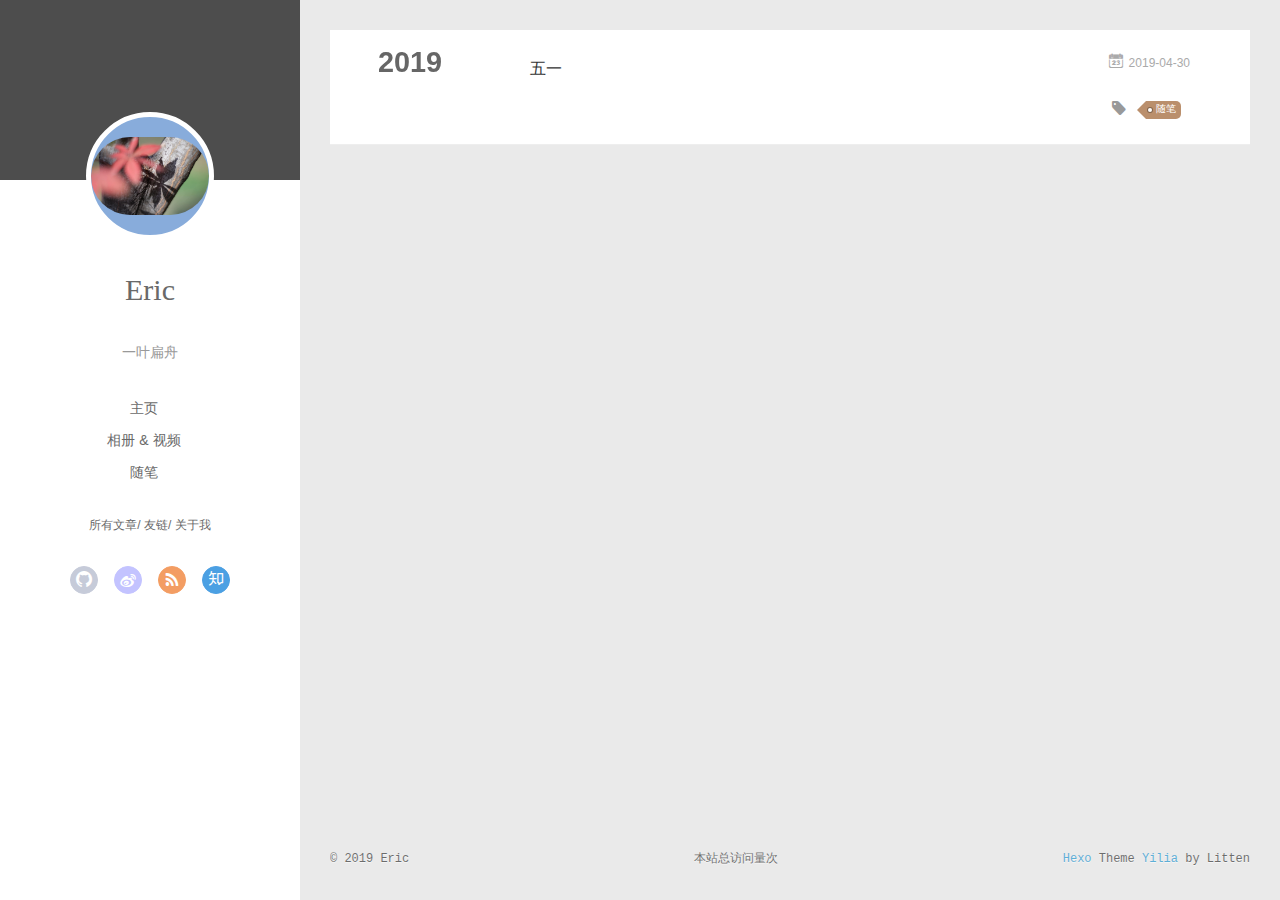
<file: archives/2019/index.html>
<!DOCTYPE html>
<html>
<head><meta name="generator" content="Hexo 3.8.0">
  <meta charset="utf-8">
  
  <meta name="renderer" content="webkit">
  <meta http-equiv="X-UA-Compatible" content="IE=edge">
  <link rel="dns-prefetch" href="http://yoursite.com">
  <title>Archives: 2019 | Eric的博客</title>
  <meta name="viewport" content="width=device-width, initial-scale=1, maximum-scale=1">
  <meta name="description" content="通信转计算机的某程序狗。">
<meta name="keywords" content="深度学习，行人重识别">
<meta property="og:type" content="website">
<meta property="og:title" content="Eric的博客">
<meta property="og:url" content="http://yoursite.com/archives/2019/index.html">
<meta property="og:site_name" content="Eric的博客">
<meta property="og:description" content="通信转计算机的某程序狗。">
<meta property="og:locale" content="zh-CN">
<meta name="twitter:card" content="summary">
<meta name="twitter:title" content="Eric的博客">
<meta name="twitter:description" content="通信转计算机的某程序狗。">
  
    <link rel="alternative" href="/atom.xml" title="Eric的博客" type="application/atom+xml">
  
  
    <link rel="icon" href="/assets/img/favicon.png">
  

  <link rel="stylesheet" type="text/css" href="/./main.0cf68a.css">
  <style type="text/css">
  
    #container.show {
      background: linear-gradient(200deg,#a0cfe4,#e8c37e);
    }
  </style>
  

  
<script>
var _hmt = _hmt || [];
(function() {
	var hm = document.createElement("script");
	hm.src = "https://hm.baidu.com/hm.js?a30844fa2bcbce0a9e001fe06cefeddf";
	var s = document.getElementsByTagName("script")[0]; 
	s.parentNode.insertBefore(hm, s);
})();
</script>


</head>
</html>
<body>
  <div id="container" q-class="show:isCtnShow">
    <canvas id="anm-canvas" class="anm-canvas"></canvas>
    <div class="left-col" q-class="show:isShow">
      
<div class="overlay" style="background: #4d4d4d"></div>
<div class="intrude-less">
	<header id="header" class="inner">
		<a href="/" class="profilepic">
			<img src="/assets/img/leaf.jpg" class="js-avatar">
		</a>
		<hgroup>
		  <h1 class="header-author"><a href="/">Eric</a></h1>
		</hgroup>
		
		<p class="header-subtitle">一叶扁舟</p>
		

		<nav class="header-menu">
			<ul>
			
				<li><a href="/">主页</a></li>
	        
				<li><a href="/photos/">相册 &amp; 视频</a></li>
	        
				<li><a href="/tags/随笔/">随笔</a></li>
	        
			</ul>
		</nav>
		<nav class="header-smart-menu">
    		
    			
    			<a q-on="click: openSlider(e, 'innerArchive')" href="javascript:void(0)">所有文章</a>
    			
            
    			
    			<a q-on="click: openSlider(e, 'friends')" href="javascript:void(0)">友链</a>
    			
            
    			
    			<a q-on="click: openSlider(e, 'aboutme')" href="javascript:void(0)">关于我</a>
    			
            
		</nav>
		<nav class="header-nav">
			<div class="social">
				
					<a class="github" target="_blank" href="https://github.com/ericsqxd" title="github"><i class="icon-github"></i></a>
		        
					<a class="weibo" target="_blank" href="https://ericsqxd.github.io" title="weibo"><i class="icon-weibo"></i></a>
		        
					<a class="rss" target="_blank" href="https://ericsqxd.github.io" title="rss"><i class="icon-rss"></i></a>
		        
					<a class="zhihu" target="_blank" href="https://ericsqxd.github.io" title="zhihu"><i class="icon-zhihu"></i></a>
		        
			</div>
		</nav>
	</header>		
</div>

    </div>
    <div class="mid-col" q-class="show:isShow,hide:isShow|isFalse">
      
<nav id="mobile-nav">
  	<div class="overlay js-overlay" style="background: #4d4d4d"></div>
	<div class="btnctn js-mobile-btnctn">
  		<div class="slider-trigger list" q-on="click: openSlider(e)"><i class="icon icon-sort"></i></div>
	</div>
	<div class="intrude-less">
		<header id="header" class="inner">
			<div class="profilepic">
				<img src="/assets/img/leaf.jpg" class="js-avatar">
			</div>
			<hgroup>
			  <h1 class="header-author js-header-author">Eric</h1>
			</hgroup>
			
			<p class="header-subtitle"><i class="icon icon-quo-left"></i>一叶扁舟<i class="icon icon-quo-right"></i></p>
			
			
			
				
			
				
			
				
			
			
			
			<nav class="header-nav">
				<div class="social">
					
						<a class="github" target="_blank" href="https://github.com/ericsqxd" title="github"><i class="icon-github"></i></a>
			        
						<a class="weibo" target="_blank" href="https://ericsqxd.github.io" title="weibo"><i class="icon-weibo"></i></a>
			        
						<a class="rss" target="_blank" href="https://ericsqxd.github.io" title="rss"><i class="icon-rss"></i></a>
			        
						<a class="zhihu" target="_blank" href="https://ericsqxd.github.io" title="zhihu"><i class="icon-zhihu"></i></a>
			        
				</div>
			</nav>

			<nav class="header-menu js-header-menu">
				<ul style="width: 70%">
				
				
					<li style="width: 33.333333333333336%"><a href="/">主页</a></li>
		        
					<li style="width: 33.333333333333336%"><a href="/photos/">相册 &amp; 视频</a></li>
		        
					<li style="width: 33.333333333333336%"><a href="/tags/随笔/">随笔</a></li>
		        
				</ul>
			</nav>
		</header>				
	</div>
	<div class="mobile-mask" style="display:none" q-show="isShow"></div>
</nav>

      <div id="wrapper" class="body-wrap">
        <div class="menu-l">
          <div class="canvas-wrap">
            <canvas data-colors="#eaeaea" data-sectionHeight="100" data-contentId="js-content" id="myCanvas1" class="anm-canvas"></canvas>
          </div>
          <div id="js-content" class="content-ll">
            
  
  
    
    
      
      
      <section class="archives-wrap">
        <div class="archive-year-wrap">
          <a href="/archives/2019" class="archive-year">2019</a>
        </div>
        <div class="archives">
    
    <article class="archive-article archive-type-post">
  <div class="archive-article-inner">
    <header class="archive-article-header">
      	<div class="article-meta">
	      	<a href="/2019/04/30/五一/" class="archive-article-date">
  	<time datetime="2019-04-30T00:37:16.000Z" itemprop="datePublished"><i class="icon-calendar icon"></i>2019-04-30</time>
</a>
        </div>
    	 
  
    <h1 itemprop="name">
      <a class="archive-article-title" href="/2019/04/30/五一/">五一</a>
    </h1>
  

        <div class="article-info info-on-right">
          
	<div class="article-tag tagcloud">
		<i class="icon-price-tags icon"></i>
		<ul class="article-tag-list">
			 
        		<li class="article-tag-list-item">
        			<a href="javascript:void(0)" class="js-tag article-tag-list-link color3">随笔</a>
        		</li>
      		
		</ul>
	</div>

          

        </div>
        <div class="clearfix"></div>
    </header>
  </div>
</article>
  
  
    </div></section>
  

    


          </div>
        </div>
      </div>
      <footer id="footer">
  <div class="outer">
    <div id="footer-info">
    	<div class="footer-left">
    		&copy; 2019 Eric
    	</div>
      	<div class="footer-right">
      		<a href="http://hexo.io/" target="_blank">Hexo</a>  Theme <a href="https://github.com/litten/hexo-theme-yilia" target="_blank">Yilia</a> by Litten
      	</div>
    </div>
  </div>
<script async src="//busuanzi.ibruce.info/busuanzi/2.3/busuanzi.pure.mini.js"></script>
            <span id="busuanzi_container_site_uv">本站总访问量<span id="busuanzi_value_site_uv"></span>次</span>
</footer>

    </div>
    <script>
	var yiliaConfig = {
		mathjax: false,
		isHome: false,
		isPost: false,
		isArchive: true,
		isTag: false,
		isCategory: false,
		open_in_new: false,
		toc_hide_index: true,
		root: "/",
		innerArchive: true,
		showTags: true
	}
</script>

<script>!function(t){function n(e){if(r[e])return r[e].exports;var i=r[e]={exports:{},id:e,loaded:!1};return t[e].call(i.exports,i,i.exports,n),i.loaded=!0,i.exports}var r={};n.m=t,n.c=r,n.p="./",n(0)}([function(t,n,r){r(195),t.exports=r(191)},function(t,n,r){var e=r(3),i=r(52),o=r(27),u=r(28),c=r(53),f="prototype",a=function(t,n,r){var s,l,h,v,p=t&a.F,d=t&a.G,y=t&a.S,g=t&a.P,b=t&a.B,m=d?e:y?e[n]||(e[n]={}):(e[n]||{})[f],x=d?i:i[n]||(i[n]={}),w=x[f]||(x[f]={});d&&(r=n);for(s in r)l=!p&&m&&void 0!==m[s],h=(l?m:r)[s],v=b&&l?c(h,e):g&&"function"==typeof h?c(Function.call,h):h,m&&u(m,s,h,t&a.U),x[s]!=h&&o(x,s,v),g&&w[s]!=h&&(w[s]=h)};e.core=i,a.F=1,a.G=2,a.S=4,a.P=8,a.B=16,a.W=32,a.U=64,a.R=128,t.exports=a},function(t,n,r){var e=r(6);t.exports=function(t){if(!e(t))throw TypeError(t+" is not an object!");return t}},function(t,n){var r=t.exports="undefined"!=typeof window&&window.Math==Math?window:"undefined"!=typeof self&&self.Math==Math?self:Function("return this")();"number"==typeof __g&&(__g=r)},function(t,n){t.exports=function(t){try{return!!t()}catch(t){return!0}}},function(t,n){var r=t.exports="undefined"!=typeof window&&window.Math==Math?window:"undefined"!=typeof self&&self.Math==Math?self:Function("return this")();"number"==typeof __g&&(__g=r)},function(t,n){t.exports=function(t){return"object"==typeof t?null!==t:"function"==typeof t}},function(t,n,r){var e=r(126)("wks"),i=r(76),o=r(3).Symbol,u="function"==typeof o;(t.exports=function(t){return e[t]||(e[t]=u&&o[t]||(u?o:i)("Symbol."+t))}).store=e},function(t,n){var r={}.hasOwnProperty;t.exports=function(t,n){return r.call(t,n)}},function(t,n,r){var e=r(94),i=r(33);t.exports=function(t){return e(i(t))}},function(t,n,r){t.exports=!r(4)(function(){return 7!=Object.defineProperty({},"a",{get:function(){return 7}}).a})},function(t,n,r){var e=r(2),i=r(167),o=r(50),u=Object.defineProperty;n.f=r(10)?Object.defineProperty:function(t,n,r){if(e(t),n=o(n,!0),e(r),i)try{return u(t,n,r)}catch(t){}if("get"in r||"set"in r)throw TypeError("Accessors not supported!");return"value"in r&&(t[n]=r.value),t}},function(t,n,r){t.exports=!r(18)(function(){return 7!=Object.defineProperty({},"a",{get:function(){return 7}}).a})},function(t,n,r){var e=r(14),i=r(22);t.exports=r(12)?function(t,n,r){return e.f(t,n,i(1,r))}:function(t,n,r){return t[n]=r,t}},function(t,n,r){var e=r(20),i=r(58),o=r(42),u=Object.defineProperty;n.f=r(12)?Object.defineProperty:function(t,n,r){if(e(t),n=o(n,!0),e(r),i)try{return u(t,n,r)}catch(t){}if("get"in r||"set"in r)throw TypeError("Accessors not supported!");return"value"in r&&(t[n]=r.value),t}},function(t,n,r){var e=r(40)("wks"),i=r(23),o=r(5).Symbol,u="function"==typeof o;(t.exports=function(t){return e[t]||(e[t]=u&&o[t]||(u?o:i)("Symbol."+t))}).store=e},function(t,n,r){var e=r(67),i=Math.min;t.exports=function(t){return t>0?i(e(t),9007199254740991):0}},function(t,n,r){var e=r(46);t.exports=function(t){return Object(e(t))}},function(t,n){t.exports=function(t){try{return!!t()}catch(t){return!0}}},function(t,n,r){var e=r(63),i=r(34);t.exports=Object.keys||function(t){return e(t,i)}},function(t,n,r){var e=r(21);t.exports=function(t){if(!e(t))throw TypeError(t+" is not an object!");return t}},function(t,n){t.exports=function(t){return"object"==typeof t?null!==t:"function"==typeof t}},function(t,n){t.exports=function(t,n){return{enumerable:!(1&t),configurable:!(2&t),writable:!(4&t),value:n}}},function(t,n){var r=0,e=Math.random();t.exports=function(t){return"Symbol(".concat(void 0===t?"":t,")_",(++r+e).toString(36))}},function(t,n){var r={}.hasOwnProperty;t.exports=function(t,n){return r.call(t,n)}},function(t,n){var r=t.exports={version:"2.4.0"};"number"==typeof __e&&(__e=r)},function(t,n){t.exports=function(t){if("function"!=typeof t)throw TypeError(t+" is not a function!");return t}},function(t,n,r){var e=r(11),i=r(66);t.exports=r(10)?function(t,n,r){return e.f(t,n,i(1,r))}:function(t,n,r){return t[n]=r,t}},function(t,n,r){var e=r(3),i=r(27),o=r(24),u=r(76)("src"),c="toString",f=Function[c],a=(""+f).split(c);r(52).inspectSource=function(t){return f.call(t)},(t.exports=function(t,n,r,c){var f="function"==typeof r;f&&(o(r,"name")||i(r,"name",n)),t[n]!==r&&(f&&(o(r,u)||i(r,u,t[n]?""+t[n]:a.join(String(n)))),t===e?t[n]=r:c?t[n]?t[n]=r:i(t,n,r):(delete t[n],i(t,n,r)))})(Function.prototype,c,function(){return"function"==typeof this&&this[u]||f.call(this)})},function(t,n,r){var e=r(1),i=r(4),o=r(46),u=function(t,n,r,e){var i=String(o(t)),u="<"+n;return""!==r&&(u+=" "+r+'="'+String(e).replace(/"/g,"&quot;")+'"'),u+">"+i+"</"+n+">"};t.exports=function(t,n){var r={};r[t]=n(u),e(e.P+e.F*i(function(){var n=""[t]('"');return n!==n.toLowerCase()||n.split('"').length>3}),"String",r)}},function(t,n,r){var e=r(115),i=r(46);t.exports=function(t){return e(i(t))}},function(t,n,r){var e=r(116),i=r(66),o=r(30),u=r(50),c=r(24),f=r(167),a=Object.getOwnPropertyDescriptor;n.f=r(10)?a:function(t,n){if(t=o(t),n=u(n,!0),f)try{return a(t,n)}catch(t){}if(c(t,n))return i(!e.f.call(t,n),t[n])}},function(t,n,r){var e=r(24),i=r(17),o=r(145)("IE_PROTO"),u=Object.prototype;t.exports=Object.getPrototypeOf||function(t){return t=i(t),e(t,o)?t[o]:"function"==typeof t.constructor&&t instanceof t.constructor?t.constructor.prototype:t instanceof Object?u:null}},function(t,n){t.exports=function(t){if(void 0==t)throw TypeError("Can't call method on  "+t);return t}},function(t,n){t.exports="constructor,hasOwnProperty,isPrototypeOf,propertyIsEnumerable,toLocaleString,toString,valueOf".split(",")},function(t,n){t.exports={}},function(t,n){t.exports=!0},function(t,n){n.f={}.propertyIsEnumerable},function(t,n,r){var e=r(14).f,i=r(8),o=r(15)("toStringTag");t.exports=function(t,n,r){t&&!i(t=r?t:t.prototype,o)&&e(t,o,{configurable:!0,value:n})}},function(t,n,r){var e=r(40)("keys"),i=r(23);t.exports=function(t){return e[t]||(e[t]=i(t))}},function(t,n,r){var e=r(5),i="__core-js_shared__",o=e[i]||(e[i]={});t.exports=function(t){return o[t]||(o[t]={})}},function(t,n){var r=Math.ceil,e=Math.floor;t.exports=function(t){return isNaN(t=+t)?0:(t>0?e:r)(t)}},function(t,n,r){var e=r(21);t.exports=function(t,n){if(!e(t))return t;var r,i;if(n&&"function"==typeof(r=t.toString)&&!e(i=r.call(t)))return i;if("function"==typeof(r=t.valueOf)&&!e(i=r.call(t)))return i;if(!n&&"function"==typeof(r=t.toString)&&!e(i=r.call(t)))return i;throw TypeError("Can't convert object to primitive value")}},function(t,n,r){var e=r(5),i=r(25),o=r(36),u=r(44),c=r(14).f;t.exports=function(t){var n=i.Symbol||(i.Symbol=o?{}:e.Symbol||{});"_"==t.charAt(0)||t in n||c(n,t,{value:u.f(t)})}},function(t,n,r){n.f=r(15)},function(t,n){var r={}.toString;t.exports=function(t){return r.call(t).slice(8,-1)}},function(t,n){t.exports=function(t){if(void 0==t)throw TypeError("Can't call method on  "+t);return t}},function(t,n,r){var e=r(4);t.exports=function(t,n){return!!t&&e(function(){n?t.call(null,function(){},1):t.call(null)})}},function(t,n,r){var e=r(53),i=r(115),o=r(17),u=r(16),c=r(203);t.exports=function(t,n){var r=1==t,f=2==t,a=3==t,s=4==t,l=6==t,h=5==t||l,v=n||c;return function(n,c,p){for(var d,y,g=o(n),b=i(g),m=e(c,p,3),x=u(b.length),w=0,S=r?v(n,x):f?v(n,0):void 0;x>w;w++)if((h||w in b)&&(d=b[w],y=m(d,w,g),t))if(r)S[w]=y;else if(y)switch(t){case 3:return!0;case 5:return d;case 6:return w;case 2:S.push(d)}else if(s)return!1;return l?-1:a||s?s:S}}},function(t,n,r){var e=r(1),i=r(52),o=r(4);t.exports=function(t,n){var r=(i.Object||{})[t]||Object[t],u={};u[t]=n(r),e(e.S+e.F*o(function(){r(1)}),"Object",u)}},function(t,n,r){var e=r(6);t.exports=function(t,n){if(!e(t))return t;var r,i;if(n&&"function"==typeof(r=t.toString)&&!e(i=r.call(t)))return i;if("function"==typeof(r=t.valueOf)&&!e(i=r.call(t)))return i;if(!n&&"function"==typeof(r=t.toString)&&!e(i=r.call(t)))return i;throw TypeError("Can't convert object to primitive value")}},function(t,n,r){var e=r(5),i=r(25),o=r(91),u=r(13),c="prototype",f=function(t,n,r){var a,s,l,h=t&f.F,v=t&f.G,p=t&f.S,d=t&f.P,y=t&f.B,g=t&f.W,b=v?i:i[n]||(i[n]={}),m=b[c],x=v?e:p?e[n]:(e[n]||{})[c];v&&(r=n);for(a in r)(s=!h&&x&&void 0!==x[a])&&a in b||(l=s?x[a]:r[a],b[a]=v&&"function"!=typeof x[a]?r[a]:y&&s?o(l,e):g&&x[a]==l?function(t){var n=function(n,r,e){if(this instanceof t){switch(arguments.length){case 0:return new t;case 1:return new t(n);case 2:return new t(n,r)}return new t(n,r,e)}return t.apply(this,arguments)};return n[c]=t[c],n}(l):d&&"function"==typeof l?o(Function.call,l):l,d&&((b.virtual||(b.virtual={}))[a]=l,t&f.R&&m&&!m[a]&&u(m,a,l)))};f.F=1,f.G=2,f.S=4,f.P=8,f.B=16,f.W=32,f.U=64,f.R=128,t.exports=f},function(t,n){var r=t.exports={version:"2.4.0"};"number"==typeof __e&&(__e=r)},function(t,n,r){var e=r(26);t.exports=function(t,n,r){if(e(t),void 0===n)return t;switch(r){case 1:return function(r){return t.call(n,r)};case 2:return function(r,e){return t.call(n,r,e)};case 3:return function(r,e,i){return t.call(n,r,e,i)}}return function(){return t.apply(n,arguments)}}},function(t,n,r){var e=r(183),i=r(1),o=r(126)("metadata"),u=o.store||(o.store=new(r(186))),c=function(t,n,r){var i=u.get(t);if(!i){if(!r)return;u.set(t,i=new e)}var o=i.get(n);if(!o){if(!r)return;i.set(n,o=new e)}return o},f=function(t,n,r){var e=c(n,r,!1);return void 0!==e&&e.has(t)},a=function(t,n,r){var e=c(n,r,!1);return void 0===e?void 0:e.get(t)},s=function(t,n,r,e){c(r,e,!0).set(t,n)},l=function(t,n){var r=c(t,n,!1),e=[];return r&&r.forEach(function(t,n){e.push(n)}),e},h=function(t){return void 0===t||"symbol"==typeof t?t:String(t)},v=function(t){i(i.S,"Reflect",t)};t.exports={store:u,map:c,has:f,get:a,set:s,keys:l,key:h,exp:v}},function(t,n,r){"use strict";if(r(10)){var e=r(69),i=r(3),o=r(4),u=r(1),c=r(127),f=r(152),a=r(53),s=r(68),l=r(66),h=r(27),v=r(73),p=r(67),d=r(16),y=r(75),g=r(50),b=r(24),m=r(180),x=r(114),w=r(6),S=r(17),_=r(137),O=r(70),E=r(32),P=r(71).f,j=r(154),F=r(76),M=r(7),A=r(48),N=r(117),T=r(146),I=r(155),k=r(80),L=r(123),R=r(74),C=r(130),D=r(160),U=r(11),W=r(31),G=U.f,B=W.f,V=i.RangeError,z=i.TypeError,q=i.Uint8Array,K="ArrayBuffer",J="Shared"+K,Y="BYTES_PER_ELEMENT",H="prototype",$=Array[H],X=f.ArrayBuffer,Q=f.DataView,Z=A(0),tt=A(2),nt=A(3),rt=A(4),et=A(5),it=A(6),ot=N(!0),ut=N(!1),ct=I.values,ft=I.keys,at=I.entries,st=$.lastIndexOf,lt=$.reduce,ht=$.reduceRight,vt=$.join,pt=$.sort,dt=$.slice,yt=$.toString,gt=$.toLocaleString,bt=M("iterator"),mt=M("toStringTag"),xt=F("typed_constructor"),wt=F("def_constructor"),St=c.CONSTR,_t=c.TYPED,Ot=c.VIEW,Et="Wrong length!",Pt=A(1,function(t,n){return Tt(T(t,t[wt]),n)}),jt=o(function(){return 1===new q(new Uint16Array([1]).buffer)[0]}),Ft=!!q&&!!q[H].set&&o(function(){new q(1).set({})}),Mt=function(t,n){if(void 0===t)throw z(Et);var r=+t,e=d(t);if(n&&!m(r,e))throw V(Et);return e},At=function(t,n){var r=p(t);if(r<0||r%n)throw V("Wrong offset!");return r},Nt=function(t){if(w(t)&&_t in t)return t;throw z(t+" is not a typed array!")},Tt=function(t,n){if(!(w(t)&&xt in t))throw z("It is not a typed array constructor!");return new t(n)},It=function(t,n){return kt(T(t,t[wt]),n)},kt=function(t,n){for(var r=0,e=n.length,i=Tt(t,e);e>r;)i[r]=n[r++];return i},Lt=function(t,n,r){G(t,n,{get:function(){return this._d[r]}})},Rt=function(t){var n,r,e,i,o,u,c=S(t),f=arguments.length,s=f>1?arguments[1]:void 0,l=void 0!==s,h=j(c);if(void 0!=h&&!_(h)){for(u=h.call(c),e=[],n=0;!(o=u.next()).done;n++)e.push(o.value);c=e}for(l&&f>2&&(s=a(s,arguments[2],2)),n=0,r=d(c.length),i=Tt(this,r);r>n;n++)i[n]=l?s(c[n],n):c[n];return i},Ct=function(){for(var t=0,n=arguments.length,r=Tt(this,n);n>t;)r[t]=arguments[t++];return r},Dt=!!q&&o(function(){gt.call(new q(1))}),Ut=function(){return gt.apply(Dt?dt.call(Nt(this)):Nt(this),arguments)},Wt={copyWithin:function(t,n){return D.call(Nt(this),t,n,arguments.length>2?arguments[2]:void 0)},every:function(t){return rt(Nt(this),t,arguments.length>1?arguments[1]:void 0)},fill:function(t){return C.apply(Nt(this),arguments)},filter:function(t){return It(this,tt(Nt(this),t,arguments.length>1?arguments[1]:void 0))},find:function(t){return et(Nt(this),t,arguments.length>1?arguments[1]:void 0)},findIndex:function(t){return it(Nt(this),t,arguments.length>1?arguments[1]:void 0)},forEach:function(t){Z(Nt(this),t,arguments.length>1?arguments[1]:void 0)},indexOf:function(t){return ut(Nt(this),t,arguments.length>1?arguments[1]:void 0)},includes:function(t){return ot(Nt(this),t,arguments.length>1?arguments[1]:void 0)},join:function(t){return vt.apply(Nt(this),arguments)},lastIndexOf:function(t){return st.apply(Nt(this),arguments)},map:function(t){return Pt(Nt(this),t,arguments.length>1?arguments[1]:void 0)},reduce:function(t){return lt.apply(Nt(this),arguments)},reduceRight:function(t){return ht.apply(Nt(this),arguments)},reverse:function(){for(var t,n=this,r=Nt(n).length,e=Math.floor(r/2),i=0;i<e;)t=n[i],n[i++]=n[--r],n[r]=t;return n},some:function(t){return nt(Nt(this),t,arguments.length>1?arguments[1]:void 0)},sort:function(t){return pt.call(Nt(this),t)},subarray:function(t,n){var r=Nt(this),e=r.length,i=y(t,e);return new(T(r,r[wt]))(r.buffer,r.byteOffset+i*r.BYTES_PER_ELEMENT,d((void 0===n?e:y(n,e))-i))}},Gt=function(t,n){return It(this,dt.call(Nt(this),t,n))},Bt=function(t){Nt(this);var n=At(arguments[1],1),r=this.length,e=S(t),i=d(e.length),o=0;if(i+n>r)throw V(Et);for(;o<i;)this[n+o]=e[o++]},Vt={entries:function(){return at.call(Nt(this))},keys:function(){return ft.call(Nt(this))},values:function(){return ct.call(Nt(this))}},zt=function(t,n){return w(t)&&t[_t]&&"symbol"!=typeof n&&n in t&&String(+n)==String(n)},qt=function(t,n){return zt(t,n=g(n,!0))?l(2,t[n]):B(t,n)},Kt=function(t,n,r){return!(zt(t,n=g(n,!0))&&w(r)&&b(r,"value"))||b(r,"get")||b(r,"set")||r.configurable||b(r,"writable")&&!r.writable||b(r,"enumerable")&&!r.enumerable?G(t,n,r):(t[n]=r.value,t)};St||(W.f=qt,U.f=Kt),u(u.S+u.F*!St,"Object",{getOwnPropertyDescriptor:qt,defineProperty:Kt}),o(function(){yt.call({})})&&(yt=gt=function(){return vt.call(this)});var Jt=v({},Wt);v(Jt,Vt),h(Jt,bt,Vt.values),v(Jt,{slice:Gt,set:Bt,constructor:function(){},toString:yt,toLocaleString:Ut}),Lt(Jt,"buffer","b"),Lt(Jt,"byteOffset","o"),Lt(Jt,"byteLength","l"),Lt(Jt,"length","e"),G(Jt,mt,{get:function(){return this[_t]}}),t.exports=function(t,n,r,f){f=!!f;var a=t+(f?"Clamped":"")+"Array",l="Uint8Array"!=a,v="get"+t,p="set"+t,y=i[a],g=y||{},b=y&&E(y),m=!y||!c.ABV,S={},_=y&&y[H],j=function(t,r){var e=t._d;return e.v[v](r*n+e.o,jt)},F=function(t,r,e){var i=t._d;f&&(e=(e=Math.round(e))<0?0:e>255?255:255&e),i.v[p](r*n+i.o,e,jt)},M=function(t,n){G(t,n,{get:function(){return j(this,n)},set:function(t){return F(this,n,t)},enumerable:!0})};m?(y=r(function(t,r,e,i){s(t,y,a,"_d");var o,u,c,f,l=0,v=0;if(w(r)){if(!(r instanceof X||(f=x(r))==K||f==J))return _t in r?kt(y,r):Rt.call(y,r);o=r,v=At(e,n);var p=r.byteLength;if(void 0===i){if(p%n)throw V(Et);if((u=p-v)<0)throw V(Et)}else if((u=d(i)*n)+v>p)throw V(Et);c=u/n}else c=Mt(r,!0),u=c*n,o=new X(u);for(h(t,"_d",{b:o,o:v,l:u,e:c,v:new Q(o)});l<c;)M(t,l++)}),_=y[H]=O(Jt),h(_,"constructor",y)):L(function(t){new y(null),new y(t)},!0)||(y=r(function(t,r,e,i){s(t,y,a);var o;return w(r)?r instanceof X||(o=x(r))==K||o==J?void 0!==i?new g(r,At(e,n),i):void 0!==e?new g(r,At(e,n)):new g(r):_t in r?kt(y,r):Rt.call(y,r):new g(Mt(r,l))}),Z(b!==Function.prototype?P(g).concat(P(b)):P(g),function(t){t in y||h(y,t,g[t])}),y[H]=_,e||(_.constructor=y));var A=_[bt],N=!!A&&("values"==A.name||void 0==A.name),T=Vt.values;h(y,xt,!0),h(_,_t,a),h(_,Ot,!0),h(_,wt,y),(f?new y(1)[mt]==a:mt in _)||G(_,mt,{get:function(){return a}}),S[a]=y,u(u.G+u.W+u.F*(y!=g),S),u(u.S,a,{BYTES_PER_ELEMENT:n,from:Rt,of:Ct}),Y in _||h(_,Y,n),u(u.P,a,Wt),R(a),u(u.P+u.F*Ft,a,{set:Bt}),u(u.P+u.F*!N,a,Vt),u(u.P+u.F*(_.toString!=yt),a,{toString:yt}),u(u.P+u.F*o(function(){new y(1).slice()}),a,{slice:Gt}),u(u.P+u.F*(o(function(){return[1,2].toLocaleString()!=new y([1,2]).toLocaleString()})||!o(function(){_.toLocaleString.call([1,2])})),a,{toLocaleString:Ut}),k[a]=N?A:T,e||N||h(_,bt,T)}}else t.exports=function(){}},function(t,n){var r={}.toString;t.exports=function(t){return r.call(t).slice(8,-1)}},function(t,n,r){var e=r(21),i=r(5).document,o=e(i)&&e(i.createElement);t.exports=function(t){return o?i.createElement(t):{}}},function(t,n,r){t.exports=!r(12)&&!r(18)(function(){return 7!=Object.defineProperty(r(57)("div"),"a",{get:function(){return 7}}).a})},function(t,n,r){"use strict";var e=r(36),i=r(51),o=r(64),u=r(13),c=r(8),f=r(35),a=r(96),s=r(38),l=r(103),h=r(15)("iterator"),v=!([].keys&&"next"in[].keys()),p="keys",d="values",y=function(){return this};t.exports=function(t,n,r,g,b,m,x){a(r,n,g);var w,S,_,O=function(t){if(!v&&t in F)return F[t];switch(t){case p:case d:return function(){return new r(this,t)}}return function(){return new r(this,t)}},E=n+" Iterator",P=b==d,j=!1,F=t.prototype,M=F[h]||F["@@iterator"]||b&&F[b],A=M||O(b),N=b?P?O("entries"):A:void 0,T="Array"==n?F.entries||M:M;if(T&&(_=l(T.call(new t)))!==Object.prototype&&(s(_,E,!0),e||c(_,h)||u(_,h,y)),P&&M&&M.name!==d&&(j=!0,A=function(){return M.call(this)}),e&&!x||!v&&!j&&F[h]||u(F,h,A),f[n]=A,f[E]=y,b)if(w={values:P?A:O(d),keys:m?A:O(p),entries:N},x)for(S in w)S in F||o(F,S,w[S]);else i(i.P+i.F*(v||j),n,w);return w}},function(t,n,r){var e=r(20),i=r(100),o=r(34),u=r(39)("IE_PROTO"),c=function(){},f="prototype",a=function(){var t,n=r(57)("iframe"),e=o.length;for(n.style.display="none",r(93).appendChild(n),n.src="javascript:",t=n.contentWindow.document,t.open(),t.write("<script>document.F=Object<\/script>"),t.close(),a=t.F;e--;)delete a[f][o[e]];return a()};t.exports=Object.create||function(t,n){var r;return null!==t?(c[f]=e(t),r=new c,c[f]=null,r[u]=t):r=a(),void 0===n?r:i(r,n)}},function(t,n,r){var e=r(63),i=r(34).concat("length","prototype");n.f=Object.getOwnPropertyNames||function(t){return e(t,i)}},function(t,n){n.f=Object.getOwnPropertySymbols},function(t,n,r){var e=r(8),i=r(9),o=r(90)(!1),u=r(39)("IE_PROTO");t.exports=function(t,n){var r,c=i(t),f=0,a=[];for(r in c)r!=u&&e(c,r)&&a.push(r);for(;n.length>f;)e(c,r=n[f++])&&(~o(a,r)||a.push(r));return a}},function(t,n,r){t.exports=r(13)},function(t,n,r){var e=r(76)("meta"),i=r(6),o=r(24),u=r(11).f,c=0,f=Object.isExtensible||function(){return!0},a=!r(4)(function(){return f(Object.preventExtensions({}))}),s=function(t){u(t,e,{value:{i:"O"+ ++c,w:{}}})},l=function(t,n){if(!i(t))return"symbol"==typeof t?t:("string"==typeof t?"S":"P")+t;if(!o(t,e)){if(!f(t))return"F";if(!n)return"E";s(t)}return t[e].i},h=function(t,n){if(!o(t,e)){if(!f(t))return!0;if(!n)return!1;s(t)}return t[e].w},v=function(t){return a&&p.NEED&&f(t)&&!o(t,e)&&s(t),t},p=t.exports={KEY:e,NEED:!1,fastKey:l,getWeak:h,onFreeze:v}},function(t,n){t.exports=function(t,n){return{enumerable:!(1&t),configurable:!(2&t),writable:!(4&t),value:n}}},function(t,n){var r=Math.ceil,e=Math.floor;t.exports=function(t){return isNaN(t=+t)?0:(t>0?e:r)(t)}},function(t,n){t.exports=function(t,n,r,e){if(!(t instanceof n)||void 0!==e&&e in t)throw TypeError(r+": incorrect invocation!");return t}},function(t,n){t.exports=!1},function(t,n,r){var e=r(2),i=r(173),o=r(133),u=r(145)("IE_PROTO"),c=function(){},f="prototype",a=function(){var t,n=r(132)("iframe"),e=o.length;for(n.style.display="none",r(135).appendChild(n),n.src="javascript:",t=n.contentWindow.document,t.open(),t.write("<script>document.F=Object<\/script>"),t.close(),a=t.F;e--;)delete a[f][o[e]];return a()};t.exports=Object.create||function(t,n){var r;return null!==t?(c[f]=e(t),r=new c,c[f]=null,r[u]=t):r=a(),void 0===n?r:i(r,n)}},function(t,n,r){var e=r(175),i=r(133).concat("length","prototype");n.f=Object.getOwnPropertyNames||function(t){return e(t,i)}},function(t,n,r){var e=r(175),i=r(133);t.exports=Object.keys||function(t){return e(t,i)}},function(t,n,r){var e=r(28);t.exports=function(t,n,r){for(var i in n)e(t,i,n[i],r);return t}},function(t,n,r){"use strict";var e=r(3),i=r(11),o=r(10),u=r(7)("species");t.exports=function(t){var n=e[t];o&&n&&!n[u]&&i.f(n,u,{configurable:!0,get:function(){return this}})}},function(t,n,r){var e=r(67),i=Math.max,o=Math.min;t.exports=function(t,n){return t=e(t),t<0?i(t+n,0):o(t,n)}},function(t,n){var r=0,e=Math.random();t.exports=function(t){return"Symbol(".concat(void 0===t?"":t,")_",(++r+e).toString(36))}},function(t,n,r){var e=r(33);t.exports=function(t){return Object(e(t))}},function(t,n,r){var e=r(7)("unscopables"),i=Array.prototype;void 0==i[e]&&r(27)(i,e,{}),t.exports=function(t){i[e][t]=!0}},function(t,n,r){var e=r(53),i=r(169),o=r(137),u=r(2),c=r(16),f=r(154),a={},s={},n=t.exports=function(t,n,r,l,h){var v,p,d,y,g=h?function(){return t}:f(t),b=e(r,l,n?2:1),m=0;if("function"!=typeof g)throw TypeError(t+" is not iterable!");if(o(g)){for(v=c(t.length);v>m;m++)if((y=n?b(u(p=t[m])[0],p[1]):b(t[m]))===a||y===s)return y}else for(d=g.call(t);!(p=d.next()).done;)if((y=i(d,b,p.value,n))===a||y===s)return y};n.BREAK=a,n.RETURN=s},function(t,n){t.exports={}},function(t,n,r){var e=r(11).f,i=r(24),o=r(7)("toStringTag");t.exports=function(t,n,r){t&&!i(t=r?t:t.prototype,o)&&e(t,o,{configurable:!0,value:n})}},function(t,n,r){var e=r(1),i=r(46),o=r(4),u=r(150),c="["+u+"]",f="​",a=RegExp("^"+c+c+"*"),s=RegExp(c+c+"*$"),l=function(t,n,r){var i={},c=o(function(){return!!u[t]()||f[t]()!=f}),a=i[t]=c?n(h):u[t];r&&(i[r]=a),e(e.P+e.F*c,"String",i)},h=l.trim=function(t,n){return t=String(i(t)),1&n&&(t=t.replace(a,"")),2&n&&(t=t.replace(s,"")),t};t.exports=l},function(t,n,r){t.exports={default:r(86),__esModule:!0}},function(t,n,r){t.exports={default:r(87),__esModule:!0}},function(t,n,r){"use strict";function e(t){return t&&t.__esModule?t:{default:t}}n.__esModule=!0;var i=r(84),o=e(i),u=r(83),c=e(u),f="function"==typeof c.default&&"symbol"==typeof o.default?function(t){return typeof t}:function(t){return t&&"function"==typeof c.default&&t.constructor===c.default&&t!==c.default.prototype?"symbol":typeof t};n.default="function"==typeof c.default&&"symbol"===f(o.default)?function(t){return void 0===t?"undefined":f(t)}:function(t){return t&&"function"==typeof c.default&&t.constructor===c.default&&t!==c.default.prototype?"symbol":void 0===t?"undefined":f(t)}},function(t,n,r){r(110),r(108),r(111),r(112),t.exports=r(25).Symbol},function(t,n,r){r(109),r(113),t.exports=r(44).f("iterator")},function(t,n){t.exports=function(t){if("function"!=typeof t)throw TypeError(t+" is not a function!");return t}},function(t,n){t.exports=function(){}},function(t,n,r){var e=r(9),i=r(106),o=r(105);t.exports=function(t){return function(n,r,u){var c,f=e(n),a=i(f.length),s=o(u,a);if(t&&r!=r){for(;a>s;)if((c=f[s++])!=c)return!0}else for(;a>s;s++)if((t||s in f)&&f[s]===r)return t||s||0;return!t&&-1}}},function(t,n,r){var e=r(88);t.exports=function(t,n,r){if(e(t),void 0===n)return t;switch(r){case 1:return function(r){return t.call(n,r)};case 2:return function(r,e){return t.call(n,r,e)};case 3:return function(r,e,i){return t.call(n,r,e,i)}}return function(){return t.apply(n,arguments)}}},function(t,n,r){var e=r(19),i=r(62),o=r(37);t.exports=function(t){var n=e(t),r=i.f;if(r)for(var u,c=r(t),f=o.f,a=0;c.length>a;)f.call(t,u=c[a++])&&n.push(u);return n}},function(t,n,r){t.exports=r(5).document&&document.documentElement},function(t,n,r){var e=r(56);t.exports=Object("z").propertyIsEnumerable(0)?Object:function(t){return"String"==e(t)?t.split(""):Object(t)}},function(t,n,r){var e=r(56);t.exports=Array.isArray||function(t){return"Array"==e(t)}},function(t,n,r){"use strict";var e=r(60),i=r(22),o=r(38),u={};r(13)(u,r(15)("iterator"),function(){return this}),t.exports=function(t,n,r){t.prototype=e(u,{next:i(1,r)}),o(t,n+" Iterator")}},function(t,n){t.exports=function(t,n){return{value:n,done:!!t}}},function(t,n,r){var e=r(19),i=r(9);t.exports=function(t,n){for(var r,o=i(t),u=e(o),c=u.length,f=0;c>f;)if(o[r=u[f++]]===n)return r}},function(t,n,r){var e=r(23)("meta"),i=r(21),o=r(8),u=r(14).f,c=0,f=Object.isExtensible||function(){return!0},a=!r(18)(function(){return f(Object.preventExtensions({}))}),s=function(t){u(t,e,{value:{i:"O"+ ++c,w:{}}})},l=function(t,n){if(!i(t))return"symbol"==typeof t?t:("string"==typeof t?"S":"P")+t;if(!o(t,e)){if(!f(t))return"F";if(!n)return"E";s(t)}return t[e].i},h=function(t,n){if(!o(t,e)){if(!f(t))return!0;if(!n)return!1;s(t)}return t[e].w},v=function(t){return a&&p.NEED&&f(t)&&!o(t,e)&&s(t),t},p=t.exports={KEY:e,NEED:!1,fastKey:l,getWeak:h,onFreeze:v}},function(t,n,r){var e=r(14),i=r(20),o=r(19);t.exports=r(12)?Object.defineProperties:function(t,n){i(t);for(var r,u=o(n),c=u.length,f=0;c>f;)e.f(t,r=u[f++],n[r]);return t}},function(t,n,r){var e=r(37),i=r(22),o=r(9),u=r(42),c=r(8),f=r(58),a=Object.getOwnPropertyDescriptor;n.f=r(12)?a:function(t,n){if(t=o(t),n=u(n,!0),f)try{return a(t,n)}catch(t){}if(c(t,n))return i(!e.f.call(t,n),t[n])}},function(t,n,r){var e=r(9),i=r(61).f,o={}.toString,u="object"==typeof window&&window&&Object.getOwnPropertyNames?Object.getOwnPropertyNames(window):[],c=function(t){try{return i(t)}catch(t){return u.slice()}};t.exports.f=function(t){return u&&"[object Window]"==o.call(t)?c(t):i(e(t))}},function(t,n,r){var e=r(8),i=r(77),o=r(39)("IE_PROTO"),u=Object.prototype;t.exports=Object.getPrototypeOf||function(t){return t=i(t),e(t,o)?t[o]:"function"==typeof t.constructor&&t instanceof t.constructor?t.constructor.prototype:t instanceof Object?u:null}},function(t,n,r){var e=r(41),i=r(33);t.exports=function(t){return function(n,r){var o,u,c=String(i(n)),f=e(r),a=c.length;return f<0||f>=a?t?"":void 0:(o=c.charCodeAt(f),o<55296||o>56319||f+1===a||(u=c.charCodeAt(f+1))<56320||u>57343?t?c.charAt(f):o:t?c.slice(f,f+2):u-56320+(o-55296<<10)+65536)}}},function(t,n,r){var e=r(41),i=Math.max,o=Math.min;t.exports=function(t,n){return t=e(t),t<0?i(t+n,0):o(t,n)}},function(t,n,r){var e=r(41),i=Math.min;t.exports=function(t){return t>0?i(e(t),9007199254740991):0}},function(t,n,r){"use strict";var e=r(89),i=r(97),o=r(35),u=r(9);t.exports=r(59)(Array,"Array",function(t,n){this._t=u(t),this._i=0,this._k=n},function(){var t=this._t,n=this._k,r=this._i++;return!t||r>=t.length?(this._t=void 0,i(1)):"keys"==n?i(0,r):"values"==n?i(0,t[r]):i(0,[r,t[r]])},"values"),o.Arguments=o.Array,e("keys"),e("values"),e("entries")},function(t,n){},function(t,n,r){"use strict";var e=r(104)(!0);r(59)(String,"String",function(t){this._t=String(t),this._i=0},function(){var t,n=this._t,r=this._i;return r>=n.length?{value:void 0,done:!0}:(t=e(n,r),this._i+=t.length,{value:t,done:!1})})},function(t,n,r){"use strict";var e=r(5),i=r(8),o=r(12),u=r(51),c=r(64),f=r(99).KEY,a=r(18),s=r(40),l=r(38),h=r(23),v=r(15),p=r(44),d=r(43),y=r(98),g=r(92),b=r(95),m=r(20),x=r(9),w=r(42),S=r(22),_=r(60),O=r(102),E=r(101),P=r(14),j=r(19),F=E.f,M=P.f,A=O.f,N=e.Symbol,T=e.JSON,I=T&&T.stringify,k="prototype",L=v("_hidden"),R=v("toPrimitive"),C={}.propertyIsEnumerable,D=s("symbol-registry"),U=s("symbols"),W=s("op-symbols"),G=Object[k],B="function"==typeof N,V=e.QObject,z=!V||!V[k]||!V[k].findChild,q=o&&a(function(){return 7!=_(M({},"a",{get:function(){return M(this,"a",{value:7}).a}})).a})?function(t,n,r){var e=F(G,n);e&&delete G[n],M(t,n,r),e&&t!==G&&M(G,n,e)}:M,K=function(t){var n=U[t]=_(N[k]);return n._k=t,n},J=B&&"symbol"==typeof N.iterator?function(t){return"symbol"==typeof t}:function(t){return t instanceof N},Y=function(t,n,r){return t===G&&Y(W,n,r),m(t),n=w(n,!0),m(r),i(U,n)?(r.enumerable?(i(t,L)&&t[L][n]&&(t[L][n]=!1),r=_(r,{enumerable:S(0,!1)})):(i(t,L)||M(t,L,S(1,{})),t[L][n]=!0),q(t,n,r)):M(t,n,r)},H=function(t,n){m(t);for(var r,e=g(n=x(n)),i=0,o=e.length;o>i;)Y(t,r=e[i++],n[r]);return t},$=function(t,n){return void 0===n?_(t):H(_(t),n)},X=function(t){var n=C.call(this,t=w(t,!0));return!(this===G&&i(U,t)&&!i(W,t))&&(!(n||!i(this,t)||!i(U,t)||i(this,L)&&this[L][t])||n)},Q=function(t,n){if(t=x(t),n=w(n,!0),t!==G||!i(U,n)||i(W,n)){var r=F(t,n);return!r||!i(U,n)||i(t,L)&&t[L][n]||(r.enumerable=!0),r}},Z=function(t){for(var n,r=A(x(t)),e=[],o=0;r.length>o;)i(U,n=r[o++])||n==L||n==f||e.push(n);return e},tt=function(t){for(var n,r=t===G,e=A(r?W:x(t)),o=[],u=0;e.length>u;)!i(U,n=e[u++])||r&&!i(G,n)||o.push(U[n]);return o};B||(N=function(){if(this instanceof N)throw TypeError("Symbol is not a constructor!");var t=h(arguments.length>0?arguments[0]:void 0),n=function(r){this===G&&n.call(W,r),i(this,L)&&i(this[L],t)&&(this[L][t]=!1),q(this,t,S(1,r))};return o&&z&&q(G,t,{configurable:!0,set:n}),K(t)},c(N[k],"toString",function(){return this._k}),E.f=Q,P.f=Y,r(61).f=O.f=Z,r(37).f=X,r(62).f=tt,o&&!r(36)&&c(G,"propertyIsEnumerable",X,!0),p.f=function(t){return K(v(t))}),u(u.G+u.W+u.F*!B,{Symbol:N});for(var nt="hasInstance,isConcatSpreadable,iterator,match,replace,search,species,split,toPrimitive,toStringTag,unscopables".split(","),rt=0;nt.length>rt;)v(nt[rt++]);for(var nt=j(v.store),rt=0;nt.length>rt;)d(nt[rt++]);u(u.S+u.F*!B,"Symbol",{for:function(t){return i(D,t+="")?D[t]:D[t]=N(t)},keyFor:function(t){if(J(t))return y(D,t);throw TypeError(t+" is not a symbol!")},useSetter:function(){z=!0},useSimple:function(){z=!1}}),u(u.S+u.F*!B,"Object",{create:$,defineProperty:Y,defineProperties:H,getOwnPropertyDescriptor:Q,getOwnPropertyNames:Z,getOwnPropertySymbols:tt}),T&&u(u.S+u.F*(!B||a(function(){var t=N();return"[null]"!=I([t])||"{}"!=I({a:t})||"{}"!=I(Object(t))})),"JSON",{stringify:function(t){if(void 0!==t&&!J(t)){for(var n,r,e=[t],i=1;arguments.length>i;)e.push(arguments[i++]);return n=e[1],"function"==typeof n&&(r=n),!r&&b(n)||(n=function(t,n){if(r&&(n=r.call(this,t,n)),!J(n))return n}),e[1]=n,I.apply(T,e)}}}),N[k][R]||r(13)(N[k],R,N[k].valueOf),l(N,"Symbol"),l(Math,"Math",!0),l(e.JSON,"JSON",!0)},function(t,n,r){r(43)("asyncIterator")},function(t,n,r){r(43)("observable")},function(t,n,r){r(107);for(var e=r(5),i=r(13),o=r(35),u=r(15)("toStringTag"),c=["NodeList","DOMTokenList","MediaList","StyleSheetList","CSSRuleList"],f=0;f<5;f++){var a=c[f],s=e[a],l=s&&s.prototype;l&&!l[u]&&i(l,u,a),o[a]=o.Array}},function(t,n,r){var e=r(45),i=r(7)("toStringTag"),o="Arguments"==e(function(){return arguments}()),u=function(t,n){try{return t[n]}catch(t){}};t.exports=function(t){var n,r,c;return void 0===t?"Undefined":null===t?"Null":"string"==typeof(r=u(n=Object(t),i))?r:o?e(n):"Object"==(c=e(n))&&"function"==typeof n.callee?"Arguments":c}},function(t,n,r){var e=r(45);t.exports=Object("z").propertyIsEnumerable(0)?Object:function(t){return"String"==e(t)?t.split(""):Object(t)}},function(t,n){n.f={}.propertyIsEnumerable},function(t,n,r){var e=r(30),i=r(16),o=r(75);t.exports=function(t){return function(n,r,u){var c,f=e(n),a=i(f.length),s=o(u,a);if(t&&r!=r){for(;a>s;)if((c=f[s++])!=c)return!0}else for(;a>s;s++)if((t||s in f)&&f[s]===r)return t||s||0;return!t&&-1}}},function(t,n,r){"use strict";var e=r(3),i=r(1),o=r(28),u=r(73),c=r(65),f=r(79),a=r(68),s=r(6),l=r(4),h=r(123),v=r(81),p=r(136);t.exports=function(t,n,r,d,y,g){var b=e[t],m=b,x=y?"set":"add",w=m&&m.prototype,S={},_=function(t){var n=w[t];o(w,t,"delete"==t?function(t){return!(g&&!s(t))&&n.call(this,0===t?0:t)}:"has"==t?function(t){return!(g&&!s(t))&&n.call(this,0===t?0:t)}:"get"==t?function(t){return g&&!s(t)?void 0:n.call(this,0===t?0:t)}:"add"==t?function(t){return n.call(this,0===t?0:t),this}:function(t,r){return n.call(this,0===t?0:t,r),this})};if("function"==typeof m&&(g||w.forEach&&!l(function(){(new m).entries().next()}))){var O=new m,E=O[x](g?{}:-0,1)!=O,P=l(function(){O.has(1)}),j=h(function(t){new m(t)}),F=!g&&l(function(){for(var t=new m,n=5;n--;)t[x](n,n);return!t.has(-0)});j||(m=n(function(n,r){a(n,m,t);var e=p(new b,n,m);return void 0!=r&&f(r,y,e[x],e),e}),m.prototype=w,w.constructor=m),(P||F)&&(_("delete"),_("has"),y&&_("get")),(F||E)&&_(x),g&&w.clear&&delete w.clear}else m=d.getConstructor(n,t,y,x),u(m.prototype,r),c.NEED=!0;return v(m,t),S[t]=m,i(i.G+i.W+i.F*(m!=b),S),g||d.setStrong(m,t,y),m}},function(t,n,r){"use strict";var e=r(27),i=r(28),o=r(4),u=r(46),c=r(7);t.exports=function(t,n,r){var f=c(t),a=r(u,f,""[t]),s=a[0],l=a[1];o(function(){var n={};return n[f]=function(){return 7},7!=""[t](n)})&&(i(String.prototype,t,s),e(RegExp.prototype,f,2==n?function(t,n){return l.call(t,this,n)}:function(t){return l.call(t,this)}))}
},function(t,n,r){"use strict";var e=r(2);t.exports=function(){var t=e(this),n="";return t.global&&(n+="g"),t.ignoreCase&&(n+="i"),t.multiline&&(n+="m"),t.unicode&&(n+="u"),t.sticky&&(n+="y"),n}},function(t,n){t.exports=function(t,n,r){var e=void 0===r;switch(n.length){case 0:return e?t():t.call(r);case 1:return e?t(n[0]):t.call(r,n[0]);case 2:return e?t(n[0],n[1]):t.call(r,n[0],n[1]);case 3:return e?t(n[0],n[1],n[2]):t.call(r,n[0],n[1],n[2]);case 4:return e?t(n[0],n[1],n[2],n[3]):t.call(r,n[0],n[1],n[2],n[3])}return t.apply(r,n)}},function(t,n,r){var e=r(6),i=r(45),o=r(7)("match");t.exports=function(t){var n;return e(t)&&(void 0!==(n=t[o])?!!n:"RegExp"==i(t))}},function(t,n,r){var e=r(7)("iterator"),i=!1;try{var o=[7][e]();o.return=function(){i=!0},Array.from(o,function(){throw 2})}catch(t){}t.exports=function(t,n){if(!n&&!i)return!1;var r=!1;try{var o=[7],u=o[e]();u.next=function(){return{done:r=!0}},o[e]=function(){return u},t(o)}catch(t){}return r}},function(t,n,r){t.exports=r(69)||!r(4)(function(){var t=Math.random();__defineSetter__.call(null,t,function(){}),delete r(3)[t]})},function(t,n){n.f=Object.getOwnPropertySymbols},function(t,n,r){var e=r(3),i="__core-js_shared__",o=e[i]||(e[i]={});t.exports=function(t){return o[t]||(o[t]={})}},function(t,n,r){for(var e,i=r(3),o=r(27),u=r(76),c=u("typed_array"),f=u("view"),a=!(!i.ArrayBuffer||!i.DataView),s=a,l=0,h="Int8Array,Uint8Array,Uint8ClampedArray,Int16Array,Uint16Array,Int32Array,Uint32Array,Float32Array,Float64Array".split(",");l<9;)(e=i[h[l++]])?(o(e.prototype,c,!0),o(e.prototype,f,!0)):s=!1;t.exports={ABV:a,CONSTR:s,TYPED:c,VIEW:f}},function(t,n){"use strict";var r={versions:function(){var t=window.navigator.userAgent;return{trident:t.indexOf("Trident")>-1,presto:t.indexOf("Presto")>-1,webKit:t.indexOf("AppleWebKit")>-1,gecko:t.indexOf("Gecko")>-1&&-1==t.indexOf("KHTML"),mobile:!!t.match(/AppleWebKit.*Mobile.*/),ios:!!t.match(/\(i[^;]+;( U;)? CPU.+Mac OS X/),android:t.indexOf("Android")>-1||t.indexOf("Linux")>-1,iPhone:t.indexOf("iPhone")>-1||t.indexOf("Mac")>-1,iPad:t.indexOf("iPad")>-1,webApp:-1==t.indexOf("Safari"),weixin:-1==t.indexOf("MicroMessenger")}}()};t.exports=r},function(t,n,r){"use strict";var e=r(85),i=function(t){return t&&t.__esModule?t:{default:t}}(e),o=function(){function t(t,n,e){return n||e?String.fromCharCode(n||e):r[t]||t}function n(t){return e[t]}var r={"&quot;":'"',"&lt;":"<","&gt;":">","&amp;":"&","&nbsp;":" "},e={};for(var u in r)e[r[u]]=u;return r["&apos;"]="'",e["'"]="&#39;",{encode:function(t){return t?(""+t).replace(/['<> "&]/g,n).replace(/\r?\n/g,"<br/>").replace(/\s/g,"&nbsp;"):""},decode:function(n){return n?(""+n).replace(/<br\s*\/?>/gi,"\n").replace(/&quot;|&lt;|&gt;|&amp;|&nbsp;|&apos;|&#(\d+);|&#(\d+)/g,t).replace(/\u00a0/g," "):""},encodeBase16:function(t){if(!t)return t;t+="";for(var n=[],r=0,e=t.length;e>r;r++)n.push(t.charCodeAt(r).toString(16).toUpperCase());return n.join("")},encodeBase16forJSON:function(t){if(!t)return t;t=t.replace(/[\u4E00-\u9FBF]/gi,function(t){return escape(t).replace("%u","\\u")});for(var n=[],r=0,e=t.length;e>r;r++)n.push(t.charCodeAt(r).toString(16).toUpperCase());return n.join("")},decodeBase16:function(t){if(!t)return t;t+="";for(var n=[],r=0,e=t.length;e>r;r+=2)n.push(String.fromCharCode("0x"+t.slice(r,r+2)));return n.join("")},encodeObject:function(t){if(t instanceof Array)for(var n=0,r=t.length;r>n;n++)t[n]=o.encodeObject(t[n]);else if("object"==(void 0===t?"undefined":(0,i.default)(t)))for(var e in t)t[e]=o.encodeObject(t[e]);else if("string"==typeof t)return o.encode(t);return t},loadScript:function(t){var n=document.createElement("script");document.getElementsByTagName("body")[0].appendChild(n),n.setAttribute("src",t)},addLoadEvent:function(t){var n=window.onload;"function"!=typeof window.onload?window.onload=t:window.onload=function(){n(),t()}}}}();t.exports=o},function(t,n,r){"use strict";var e=r(17),i=r(75),o=r(16);t.exports=function(t){for(var n=e(this),r=o(n.length),u=arguments.length,c=i(u>1?arguments[1]:void 0,r),f=u>2?arguments[2]:void 0,a=void 0===f?r:i(f,r);a>c;)n[c++]=t;return n}},function(t,n,r){"use strict";var e=r(11),i=r(66);t.exports=function(t,n,r){n in t?e.f(t,n,i(0,r)):t[n]=r}},function(t,n,r){var e=r(6),i=r(3).document,o=e(i)&&e(i.createElement);t.exports=function(t){return o?i.createElement(t):{}}},function(t,n){t.exports="constructor,hasOwnProperty,isPrototypeOf,propertyIsEnumerable,toLocaleString,toString,valueOf".split(",")},function(t,n,r){var e=r(7)("match");t.exports=function(t){var n=/./;try{"/./"[t](n)}catch(r){try{return n[e]=!1,!"/./"[t](n)}catch(t){}}return!0}},function(t,n,r){t.exports=r(3).document&&document.documentElement},function(t,n,r){var e=r(6),i=r(144).set;t.exports=function(t,n,r){var o,u=n.constructor;return u!==r&&"function"==typeof u&&(o=u.prototype)!==r.prototype&&e(o)&&i&&i(t,o),t}},function(t,n,r){var e=r(80),i=r(7)("iterator"),o=Array.prototype;t.exports=function(t){return void 0!==t&&(e.Array===t||o[i]===t)}},function(t,n,r){var e=r(45);t.exports=Array.isArray||function(t){return"Array"==e(t)}},function(t,n,r){"use strict";var e=r(70),i=r(66),o=r(81),u={};r(27)(u,r(7)("iterator"),function(){return this}),t.exports=function(t,n,r){t.prototype=e(u,{next:i(1,r)}),o(t,n+" Iterator")}},function(t,n,r){"use strict";var e=r(69),i=r(1),o=r(28),u=r(27),c=r(24),f=r(80),a=r(139),s=r(81),l=r(32),h=r(7)("iterator"),v=!([].keys&&"next"in[].keys()),p="keys",d="values",y=function(){return this};t.exports=function(t,n,r,g,b,m,x){a(r,n,g);var w,S,_,O=function(t){if(!v&&t in F)return F[t];switch(t){case p:case d:return function(){return new r(this,t)}}return function(){return new r(this,t)}},E=n+" Iterator",P=b==d,j=!1,F=t.prototype,M=F[h]||F["@@iterator"]||b&&F[b],A=M||O(b),N=b?P?O("entries"):A:void 0,T="Array"==n?F.entries||M:M;if(T&&(_=l(T.call(new t)))!==Object.prototype&&(s(_,E,!0),e||c(_,h)||u(_,h,y)),P&&M&&M.name!==d&&(j=!0,A=function(){return M.call(this)}),e&&!x||!v&&!j&&F[h]||u(F,h,A),f[n]=A,f[E]=y,b)if(w={values:P?A:O(d),keys:m?A:O(p),entries:N},x)for(S in w)S in F||o(F,S,w[S]);else i(i.P+i.F*(v||j),n,w);return w}},function(t,n){var r=Math.expm1;t.exports=!r||r(10)>22025.465794806718||r(10)<22025.465794806718||-2e-17!=r(-2e-17)?function(t){return 0==(t=+t)?t:t>-1e-6&&t<1e-6?t+t*t/2:Math.exp(t)-1}:r},function(t,n){t.exports=Math.sign||function(t){return 0==(t=+t)||t!=t?t:t<0?-1:1}},function(t,n,r){var e=r(3),i=r(151).set,o=e.MutationObserver||e.WebKitMutationObserver,u=e.process,c=e.Promise,f="process"==r(45)(u);t.exports=function(){var t,n,r,a=function(){var e,i;for(f&&(e=u.domain)&&e.exit();t;){i=t.fn,t=t.next;try{i()}catch(e){throw t?r():n=void 0,e}}n=void 0,e&&e.enter()};if(f)r=function(){u.nextTick(a)};else if(o){var s=!0,l=document.createTextNode("");new o(a).observe(l,{characterData:!0}),r=function(){l.data=s=!s}}else if(c&&c.resolve){var h=c.resolve();r=function(){h.then(a)}}else r=function(){i.call(e,a)};return function(e){var i={fn:e,next:void 0};n&&(n.next=i),t||(t=i,r()),n=i}}},function(t,n,r){var e=r(6),i=r(2),o=function(t,n){if(i(t),!e(n)&&null!==n)throw TypeError(n+": can't set as prototype!")};t.exports={set:Object.setPrototypeOf||("__proto__"in{}?function(t,n,e){try{e=r(53)(Function.call,r(31).f(Object.prototype,"__proto__").set,2),e(t,[]),n=!(t instanceof Array)}catch(t){n=!0}return function(t,r){return o(t,r),n?t.__proto__=r:e(t,r),t}}({},!1):void 0),check:o}},function(t,n,r){var e=r(126)("keys"),i=r(76);t.exports=function(t){return e[t]||(e[t]=i(t))}},function(t,n,r){var e=r(2),i=r(26),o=r(7)("species");t.exports=function(t,n){var r,u=e(t).constructor;return void 0===u||void 0==(r=e(u)[o])?n:i(r)}},function(t,n,r){var e=r(67),i=r(46);t.exports=function(t){return function(n,r){var o,u,c=String(i(n)),f=e(r),a=c.length;return f<0||f>=a?t?"":void 0:(o=c.charCodeAt(f),o<55296||o>56319||f+1===a||(u=c.charCodeAt(f+1))<56320||u>57343?t?c.charAt(f):o:t?c.slice(f,f+2):u-56320+(o-55296<<10)+65536)}}},function(t,n,r){var e=r(122),i=r(46);t.exports=function(t,n,r){if(e(n))throw TypeError("String#"+r+" doesn't accept regex!");return String(i(t))}},function(t,n,r){"use strict";var e=r(67),i=r(46);t.exports=function(t){var n=String(i(this)),r="",o=e(t);if(o<0||o==1/0)throw RangeError("Count can't be negative");for(;o>0;(o>>>=1)&&(n+=n))1&o&&(r+=n);return r}},function(t,n){t.exports="\t\n\v\f\r   ᠎             　\u2028\u2029\ufeff"},function(t,n,r){var e,i,o,u=r(53),c=r(121),f=r(135),a=r(132),s=r(3),l=s.process,h=s.setImmediate,v=s.clearImmediate,p=s.MessageChannel,d=0,y={},g="onreadystatechange",b=function(){var t=+this;if(y.hasOwnProperty(t)){var n=y[t];delete y[t],n()}},m=function(t){b.call(t.data)};h&&v||(h=function(t){for(var n=[],r=1;arguments.length>r;)n.push(arguments[r++]);return y[++d]=function(){c("function"==typeof t?t:Function(t),n)},e(d),d},v=function(t){delete y[t]},"process"==r(45)(l)?e=function(t){l.nextTick(u(b,t,1))}:p?(i=new p,o=i.port2,i.port1.onmessage=m,e=u(o.postMessage,o,1)):s.addEventListener&&"function"==typeof postMessage&&!s.importScripts?(e=function(t){s.postMessage(t+"","*")},s.addEventListener("message",m,!1)):e=g in a("script")?function(t){f.appendChild(a("script"))[g]=function(){f.removeChild(this),b.call(t)}}:function(t){setTimeout(u(b,t,1),0)}),t.exports={set:h,clear:v}},function(t,n,r){"use strict";var e=r(3),i=r(10),o=r(69),u=r(127),c=r(27),f=r(73),a=r(4),s=r(68),l=r(67),h=r(16),v=r(71).f,p=r(11).f,d=r(130),y=r(81),g="ArrayBuffer",b="DataView",m="prototype",x="Wrong length!",w="Wrong index!",S=e[g],_=e[b],O=e.Math,E=e.RangeError,P=e.Infinity,j=S,F=O.abs,M=O.pow,A=O.floor,N=O.log,T=O.LN2,I="buffer",k="byteLength",L="byteOffset",R=i?"_b":I,C=i?"_l":k,D=i?"_o":L,U=function(t,n,r){var e,i,o,u=Array(r),c=8*r-n-1,f=(1<<c)-1,a=f>>1,s=23===n?M(2,-24)-M(2,-77):0,l=0,h=t<0||0===t&&1/t<0?1:0;for(t=F(t),t!=t||t===P?(i=t!=t?1:0,e=f):(e=A(N(t)/T),t*(o=M(2,-e))<1&&(e--,o*=2),t+=e+a>=1?s/o:s*M(2,1-a),t*o>=2&&(e++,o/=2),e+a>=f?(i=0,e=f):e+a>=1?(i=(t*o-1)*M(2,n),e+=a):(i=t*M(2,a-1)*M(2,n),e=0));n>=8;u[l++]=255&i,i/=256,n-=8);for(e=e<<n|i,c+=n;c>0;u[l++]=255&e,e/=256,c-=8);return u[--l]|=128*h,u},W=function(t,n,r){var e,i=8*r-n-1,o=(1<<i)-1,u=o>>1,c=i-7,f=r-1,a=t[f--],s=127&a;for(a>>=7;c>0;s=256*s+t[f],f--,c-=8);for(e=s&(1<<-c)-1,s>>=-c,c+=n;c>0;e=256*e+t[f],f--,c-=8);if(0===s)s=1-u;else{if(s===o)return e?NaN:a?-P:P;e+=M(2,n),s-=u}return(a?-1:1)*e*M(2,s-n)},G=function(t){return t[3]<<24|t[2]<<16|t[1]<<8|t[0]},B=function(t){return[255&t]},V=function(t){return[255&t,t>>8&255]},z=function(t){return[255&t,t>>8&255,t>>16&255,t>>24&255]},q=function(t){return U(t,52,8)},K=function(t){return U(t,23,4)},J=function(t,n,r){p(t[m],n,{get:function(){return this[r]}})},Y=function(t,n,r,e){var i=+r,o=l(i);if(i!=o||o<0||o+n>t[C])throw E(w);var u=t[R]._b,c=o+t[D],f=u.slice(c,c+n);return e?f:f.reverse()},H=function(t,n,r,e,i,o){var u=+r,c=l(u);if(u!=c||c<0||c+n>t[C])throw E(w);for(var f=t[R]._b,a=c+t[D],s=e(+i),h=0;h<n;h++)f[a+h]=s[o?h:n-h-1]},$=function(t,n){s(t,S,g);var r=+n,e=h(r);if(r!=e)throw E(x);return e};if(u.ABV){if(!a(function(){new S})||!a(function(){new S(.5)})){S=function(t){return new j($(this,t))};for(var X,Q=S[m]=j[m],Z=v(j),tt=0;Z.length>tt;)(X=Z[tt++])in S||c(S,X,j[X]);o||(Q.constructor=S)}var nt=new _(new S(2)),rt=_[m].setInt8;nt.setInt8(0,2147483648),nt.setInt8(1,2147483649),!nt.getInt8(0)&&nt.getInt8(1)||f(_[m],{setInt8:function(t,n){rt.call(this,t,n<<24>>24)},setUint8:function(t,n){rt.call(this,t,n<<24>>24)}},!0)}else S=function(t){var n=$(this,t);this._b=d.call(Array(n),0),this[C]=n},_=function(t,n,r){s(this,_,b),s(t,S,b);var e=t[C],i=l(n);if(i<0||i>e)throw E("Wrong offset!");if(r=void 0===r?e-i:h(r),i+r>e)throw E(x);this[R]=t,this[D]=i,this[C]=r},i&&(J(S,k,"_l"),J(_,I,"_b"),J(_,k,"_l"),J(_,L,"_o")),f(_[m],{getInt8:function(t){return Y(this,1,t)[0]<<24>>24},getUint8:function(t){return Y(this,1,t)[0]},getInt16:function(t){var n=Y(this,2,t,arguments[1]);return(n[1]<<8|n[0])<<16>>16},getUint16:function(t){var n=Y(this,2,t,arguments[1]);return n[1]<<8|n[0]},getInt32:function(t){return G(Y(this,4,t,arguments[1]))},getUint32:function(t){return G(Y(this,4,t,arguments[1]))>>>0},getFloat32:function(t){return W(Y(this,4,t,arguments[1]),23,4)},getFloat64:function(t){return W(Y(this,8,t,arguments[1]),52,8)},setInt8:function(t,n){H(this,1,t,B,n)},setUint8:function(t,n){H(this,1,t,B,n)},setInt16:function(t,n){H(this,2,t,V,n,arguments[2])},setUint16:function(t,n){H(this,2,t,V,n,arguments[2])},setInt32:function(t,n){H(this,4,t,z,n,arguments[2])},setUint32:function(t,n){H(this,4,t,z,n,arguments[2])},setFloat32:function(t,n){H(this,4,t,K,n,arguments[2])},setFloat64:function(t,n){H(this,8,t,q,n,arguments[2])}});y(S,g),y(_,b),c(_[m],u.VIEW,!0),n[g]=S,n[b]=_},function(t,n,r){var e=r(3),i=r(52),o=r(69),u=r(182),c=r(11).f;t.exports=function(t){var n=i.Symbol||(i.Symbol=o?{}:e.Symbol||{});"_"==t.charAt(0)||t in n||c(n,t,{value:u.f(t)})}},function(t,n,r){var e=r(114),i=r(7)("iterator"),o=r(80);t.exports=r(52).getIteratorMethod=function(t){if(void 0!=t)return t[i]||t["@@iterator"]||o[e(t)]}},function(t,n,r){"use strict";var e=r(78),i=r(170),o=r(80),u=r(30);t.exports=r(140)(Array,"Array",function(t,n){this._t=u(t),this._i=0,this._k=n},function(){var t=this._t,n=this._k,r=this._i++;return!t||r>=t.length?(this._t=void 0,i(1)):"keys"==n?i(0,r):"values"==n?i(0,t[r]):i(0,[r,t[r]])},"values"),o.Arguments=o.Array,e("keys"),e("values"),e("entries")},function(t,n){function r(t,n){t.classList?t.classList.add(n):t.className+=" "+n}t.exports=r},function(t,n){function r(t,n){if(t.classList)t.classList.remove(n);else{var r=new RegExp("(^|\\b)"+n.split(" ").join("|")+"(\\b|$)","gi");t.className=t.className.replace(r," ")}}t.exports=r},function(t,n){function r(){throw new Error("setTimeout has not been defined")}function e(){throw new Error("clearTimeout has not been defined")}function i(t){if(s===setTimeout)return setTimeout(t,0);if((s===r||!s)&&setTimeout)return s=setTimeout,setTimeout(t,0);try{return s(t,0)}catch(n){try{return s.call(null,t,0)}catch(n){return s.call(this,t,0)}}}function o(t){if(l===clearTimeout)return clearTimeout(t);if((l===e||!l)&&clearTimeout)return l=clearTimeout,clearTimeout(t);try{return l(t)}catch(n){try{return l.call(null,t)}catch(n){return l.call(this,t)}}}function u(){d&&v&&(d=!1,v.length?p=v.concat(p):y=-1,p.length&&c())}function c(){if(!d){var t=i(u);d=!0;for(var n=p.length;n;){for(v=p,p=[];++y<n;)v&&v[y].run();y=-1,n=p.length}v=null,d=!1,o(t)}}function f(t,n){this.fun=t,this.array=n}function a(){}var s,l,h=t.exports={};!function(){try{s="function"==typeof setTimeout?setTimeout:r}catch(t){s=r}try{l="function"==typeof clearTimeout?clearTimeout:e}catch(t){l=e}}();var v,p=[],d=!1,y=-1;h.nextTick=function(t){var n=new Array(arguments.length-1);if(arguments.length>1)for(var r=1;r<arguments.length;r++)n[r-1]=arguments[r];p.push(new f(t,n)),1!==p.length||d||i(c)},f.prototype.run=function(){this.fun.apply(null,this.array)},h.title="browser",h.browser=!0,h.env={},h.argv=[],h.version="",h.versions={},h.on=a,h.addListener=a,h.once=a,h.off=a,h.removeListener=a,h.removeAllListeners=a,h.emit=a,h.prependListener=a,h.prependOnceListener=a,h.listeners=function(t){return[]},h.binding=function(t){throw new Error("process.binding is not supported")},h.cwd=function(){return"/"},h.chdir=function(t){throw new Error("process.chdir is not supported")},h.umask=function(){return 0}},function(t,n,r){var e=r(45);t.exports=function(t,n){if("number"!=typeof t&&"Number"!=e(t))throw TypeError(n);return+t}},function(t,n,r){"use strict";var e=r(17),i=r(75),o=r(16);t.exports=[].copyWithin||function(t,n){var r=e(this),u=o(r.length),c=i(t,u),f=i(n,u),a=arguments.length>2?arguments[2]:void 0,s=Math.min((void 0===a?u:i(a,u))-f,u-c),l=1;for(f<c&&c<f+s&&(l=-1,f+=s-1,c+=s-1);s-- >0;)f in r?r[c]=r[f]:delete r[c],c+=l,f+=l;return r}},function(t,n,r){var e=r(79);t.exports=function(t,n){var r=[];return e(t,!1,r.push,r,n),r}},function(t,n,r){var e=r(26),i=r(17),o=r(115),u=r(16);t.exports=function(t,n,r,c,f){e(n);var a=i(t),s=o(a),l=u(a.length),h=f?l-1:0,v=f?-1:1;if(r<2)for(;;){if(h in s){c=s[h],h+=v;break}if(h+=v,f?h<0:l<=h)throw TypeError("Reduce of empty array with no initial value")}for(;f?h>=0:l>h;h+=v)h in s&&(c=n(c,s[h],h,a));return c}},function(t,n,r){"use strict";var e=r(26),i=r(6),o=r(121),u=[].slice,c={},f=function(t,n,r){if(!(n in c)){for(var e=[],i=0;i<n;i++)e[i]="a["+i+"]";c[n]=Function("F,a","return new F("+e.join(",")+")")}return c[n](t,r)};t.exports=Function.bind||function(t){var n=e(this),r=u.call(arguments,1),c=function(){var e=r.concat(u.call(arguments));return this instanceof c?f(n,e.length,e):o(n,e,t)};return i(n.prototype)&&(c.prototype=n.prototype),c}},function(t,n,r){"use strict";var e=r(11).f,i=r(70),o=r(73),u=r(53),c=r(68),f=r(46),a=r(79),s=r(140),l=r(170),h=r(74),v=r(10),p=r(65).fastKey,d=v?"_s":"size",y=function(t,n){var r,e=p(n);if("F"!==e)return t._i[e];for(r=t._f;r;r=r.n)if(r.k==n)return r};t.exports={getConstructor:function(t,n,r,s){var l=t(function(t,e){c(t,l,n,"_i"),t._i=i(null),t._f=void 0,t._l=void 0,t[d]=0,void 0!=e&&a(e,r,t[s],t)});return o(l.prototype,{clear:function(){for(var t=this,n=t._i,r=t._f;r;r=r.n)r.r=!0,r.p&&(r.p=r.p.n=void 0),delete n[r.i];t._f=t._l=void 0,t[d]=0},delete:function(t){var n=this,r=y(n,t);if(r){var e=r.n,i=r.p;delete n._i[r.i],r.r=!0,i&&(i.n=e),e&&(e.p=i),n._f==r&&(n._f=e),n._l==r&&(n._l=i),n[d]--}return!!r},forEach:function(t){c(this,l,"forEach");for(var n,r=u(t,arguments.length>1?arguments[1]:void 0,3);n=n?n.n:this._f;)for(r(n.v,n.k,this);n&&n.r;)n=n.p},has:function(t){return!!y(this,t)}}),v&&e(l.prototype,"size",{get:function(){return f(this[d])}}),l},def:function(t,n,r){var e,i,o=y(t,n);return o?o.v=r:(t._l=o={i:i=p(n,!0),k:n,v:r,p:e=t._l,n:void 0,r:!1},t._f||(t._f=o),e&&(e.n=o),t[d]++,"F"!==i&&(t._i[i]=o)),t},getEntry:y,setStrong:function(t,n,r){s(t,n,function(t,n){this._t=t,this._k=n,this._l=void 0},function(){for(var t=this,n=t._k,r=t._l;r&&r.r;)r=r.p;return t._t&&(t._l=r=r?r.n:t._t._f)?"keys"==n?l(0,r.k):"values"==n?l(0,r.v):l(0,[r.k,r.v]):(t._t=void 0,l(1))},r?"entries":"values",!r,!0),h(n)}}},function(t,n,r){var e=r(114),i=r(161);t.exports=function(t){return function(){if(e(this)!=t)throw TypeError(t+"#toJSON isn't generic");return i(this)}}},function(t,n,r){"use strict";var e=r(73),i=r(65).getWeak,o=r(2),u=r(6),c=r(68),f=r(79),a=r(48),s=r(24),l=a(5),h=a(6),v=0,p=function(t){return t._l||(t._l=new d)},d=function(){this.a=[]},y=function(t,n){return l(t.a,function(t){return t[0]===n})};d.prototype={get:function(t){var n=y(this,t);if(n)return n[1]},has:function(t){return!!y(this,t)},set:function(t,n){var r=y(this,t);r?r[1]=n:this.a.push([t,n])},delete:function(t){var n=h(this.a,function(n){return n[0]===t});return~n&&this.a.splice(n,1),!!~n}},t.exports={getConstructor:function(t,n,r,o){var a=t(function(t,e){c(t,a,n,"_i"),t._i=v++,t._l=void 0,void 0!=e&&f(e,r,t[o],t)});return e(a.prototype,{delete:function(t){if(!u(t))return!1;var n=i(t);return!0===n?p(this).delete(t):n&&s(n,this._i)&&delete n[this._i]},has:function(t){if(!u(t))return!1;var n=i(t);return!0===n?p(this).has(t):n&&s(n,this._i)}}),a},def:function(t,n,r){var e=i(o(n),!0);return!0===e?p(t).set(n,r):e[t._i]=r,t},ufstore:p}},function(t,n,r){t.exports=!r(10)&&!r(4)(function(){return 7!=Object.defineProperty(r(132)("div"),"a",{get:function(){return 7}}).a})},function(t,n,r){var e=r(6),i=Math.floor;t.exports=function(t){return!e(t)&&isFinite(t)&&i(t)===t}},function(t,n,r){var e=r(2);t.exports=function(t,n,r,i){try{return i?n(e(r)[0],r[1]):n(r)}catch(n){var o=t.return;throw void 0!==o&&e(o.call(t)),n}}},function(t,n){t.exports=function(t,n){return{value:n,done:!!t}}},function(t,n){t.exports=Math.log1p||function(t){return(t=+t)>-1e-8&&t<1e-8?t-t*t/2:Math.log(1+t)}},function(t,n,r){"use strict";var e=r(72),i=r(125),o=r(116),u=r(17),c=r(115),f=Object.assign;t.exports=!f||r(4)(function(){var t={},n={},r=Symbol(),e="abcdefghijklmnopqrst";return t[r]=7,e.split("").forEach(function(t){n[t]=t}),7!=f({},t)[r]||Object.keys(f({},n)).join("")!=e})?function(t,n){for(var r=u(t),f=arguments.length,a=1,s=i.f,l=o.f;f>a;)for(var h,v=c(arguments[a++]),p=s?e(v).concat(s(v)):e(v),d=p.length,y=0;d>y;)l.call(v,h=p[y++])&&(r[h]=v[h]);return r}:f},function(t,n,r){var e=r(11),i=r(2),o=r(72);t.exports=r(10)?Object.defineProperties:function(t,n){i(t);for(var r,u=o(n),c=u.length,f=0;c>f;)e.f(t,r=u[f++],n[r]);return t}},function(t,n,r){var e=r(30),i=r(71).f,o={}.toString,u="object"==typeof window&&window&&Object.getOwnPropertyNames?Object.getOwnPropertyNames(window):[],c=function(t){try{return i(t)}catch(t){return u.slice()}};t.exports.f=function(t){return u&&"[object Window]"==o.call(t)?c(t):i(e(t))}},function(t,n,r){var e=r(24),i=r(30),o=r(117)(!1),u=r(145)("IE_PROTO");t.exports=function(t,n){var r,c=i(t),f=0,a=[];for(r in c)r!=u&&e(c,r)&&a.push(r);for(;n.length>f;)e(c,r=n[f++])&&(~o(a,r)||a.push(r));return a}},function(t,n,r){var e=r(72),i=r(30),o=r(116).f;t.exports=function(t){return function(n){for(var r,u=i(n),c=e(u),f=c.length,a=0,s=[];f>a;)o.call(u,r=c[a++])&&s.push(t?[r,u[r]]:u[r]);return s}}},function(t,n,r){var e=r(71),i=r(125),o=r(2),u=r(3).Reflect;t.exports=u&&u.ownKeys||function(t){var n=e.f(o(t)),r=i.f;return r?n.concat(r(t)):n}},function(t,n,r){var e=r(3).parseFloat,i=r(82).trim;t.exports=1/e(r(150)+"-0")!=-1/0?function(t){var n=i(String(t),3),r=e(n);return 0===r&&"-"==n.charAt(0)?-0:r}:e},function(t,n,r){var e=r(3).parseInt,i=r(82).trim,o=r(150),u=/^[\-+]?0[xX]/;t.exports=8!==e(o+"08")||22!==e(o+"0x16")?function(t,n){var r=i(String(t),3);return e(r,n>>>0||(u.test(r)?16:10))}:e},function(t,n){t.exports=Object.is||function(t,n){return t===n?0!==t||1/t==1/n:t!=t&&n!=n}},function(t,n,r){var e=r(16),i=r(149),o=r(46);t.exports=function(t,n,r,u){var c=String(o(t)),f=c.length,a=void 0===r?" ":String(r),s=e(n);if(s<=f||""==a)return c;var l=s-f,h=i.call(a,Math.ceil(l/a.length));return h.length>l&&(h=h.slice(0,l)),u?h+c:c+h}},function(t,n,r){n.f=r(7)},function(t,n,r){"use strict";var e=r(164);t.exports=r(118)("Map",function(t){return function(){return t(this,arguments.length>0?arguments[0]:void 0)}},{get:function(t){var n=e.getEntry(this,t);return n&&n.v},set:function(t,n){return e.def(this,0===t?0:t,n)}},e,!0)},function(t,n,r){r(10)&&"g"!=/./g.flags&&r(11).f(RegExp.prototype,"flags",{configurable:!0,get:r(120)})},function(t,n,r){"use strict";var e=r(164);t.exports=r(118)("Set",function(t){return function(){return t(this,arguments.length>0?arguments[0]:void 0)}},{add:function(t){return e.def(this,t=0===t?0:t,t)}},e)},function(t,n,r){"use strict";var e,i=r(48)(0),o=r(28),u=r(65),c=r(172),f=r(166),a=r(6),s=u.getWeak,l=Object.isExtensible,h=f.ufstore,v={},p=function(t){return function(){return t(this,arguments.length>0?arguments[0]:void 0)}},d={get:function(t){if(a(t)){var n=s(t);return!0===n?h(this).get(t):n?n[this._i]:void 0}},set:function(t,n){return f.def(this,t,n)}},y=t.exports=r(118)("WeakMap",p,d,f,!0,!0);7!=(new y).set((Object.freeze||Object)(v),7).get(v)&&(e=f.getConstructor(p),c(e.prototype,d),u.NEED=!0,i(["delete","has","get","set"],function(t){var n=y.prototype,r=n[t];o(n,t,function(n,i){if(a(n)&&!l(n)){this._f||(this._f=new e);var o=this._f[t](n,i);return"set"==t?this:o}return r.call(this,n,i)})}))},,,,function(t,n){"use strict";function r(){var t=document.querySelector("#page-nav");if(t&&!document.querySelector("#page-nav .extend.prev")&&(t.innerHTML='<a class="extend prev disabled" rel="prev">&laquo; Prev</a>'+t.innerHTML),t&&!document.querySelector("#page-nav .extend.next")&&(t.innerHTML=t.innerHTML+'<a class="extend next disabled" rel="next">Next &raquo;</a>'),yiliaConfig&&yiliaConfig.open_in_new){document.querySelectorAll(".article-entry a:not(.article-more-a)").forEach(function(t){var n=t.getAttribute("target");n&&""!==n||t.setAttribute("target","_blank")})}if(yiliaConfig&&yiliaConfig.toc_hide_index){document.querySelectorAll(".toc-number").forEach(function(t){t.style.display="none"})}var n=document.querySelector("#js-aboutme");n&&0!==n.length&&(n.innerHTML=n.innerText)}t.exports={init:r}},function(t,n,r){"use strict";function e(t){return t&&t.__esModule?t:{default:t}}function i(t,n){var r=/\/|index.html/g;return t.replace(r,"")===n.replace(r,"")}function o(){for(var t=document.querySelectorAll(".js-header-menu li a"),n=window.location.pathname,r=0,e=t.length;r<e;r++){var o=t[r];i(n,o.getAttribute("href"))&&(0,h.default)(o,"active")}}function u(t){for(var n=t.offsetLeft,r=t.offsetParent;null!==r;)n+=r.offsetLeft,r=r.offsetParent;return n}function c(t){for(var n=t.offsetTop,r=t.offsetParent;null!==r;)n+=r.offsetTop,r=r.offsetParent;return n}function f(t,n,r,e,i){var o=u(t),f=c(t)-n;if(f-r<=i){var a=t.$newDom;a||(a=t.cloneNode(!0),(0,d.default)(t,a),t.$newDom=a,a.style.position="fixed",a.style.top=(r||f)+"px",a.style.left=o+"px",a.style.zIndex=e||2,a.style.width="100%",a.style.color="#fff"),a.style.visibility="visible",t.style.visibility="hidden"}else{t.style.visibility="visible";var s=t.$newDom;s&&(s.style.visibility="hidden")}}function a(){var t=document.querySelector(".js-overlay"),n=document.querySelector(".js-header-menu");f(t,document.body.scrollTop,-63,2,0),f(n,document.body.scrollTop,1,3,0)}function s(){document.querySelector("#container").addEventListener("scroll",function(t){a()}),window.addEventListener("scroll",function(t){a()}),a()}var l=r(156),h=e(l),v=r(157),p=(e(v),r(382)),d=e(p),y=r(128),g=e(y),b=r(190),m=e(b),x=r(129);(function(){g.default.versions.mobile&&window.screen.width<800&&(o(),s())})(),(0,x.addLoadEvent)(function(){m.default.init()}),t.exports={}},,,,function(t,n,r){(function(t){"use strict";function n(t,n,r){t[n]||Object[e](t,n,{writable:!0,configurable:!0,value:r})}if(r(381),r(391),r(198),t._babelPolyfill)throw new Error("only one instance of babel-polyfill is allowed");t._babelPolyfill=!0;var e="defineProperty";n(String.prototype,"padLeft","".padStart),n(String.prototype,"padRight","".padEnd),"pop,reverse,shift,keys,values,entries,indexOf,every,some,forEach,map,filter,find,findIndex,includes,join,slice,concat,push,splice,unshift,sort,lastIndexOf,reduce,reduceRight,copyWithin,fill".split(",").forEach(function(t){[][t]&&n(Array,t,Function.call.bind([][t]))})}).call(n,function(){return this}())},,,function(t,n,r){r(210),t.exports=r(52).RegExp.escape},,,,function(t,n,r){var e=r(6),i=r(138),o=r(7)("species");t.exports=function(t){var n;return i(t)&&(n=t.constructor,"function"!=typeof n||n!==Array&&!i(n.prototype)||(n=void 0),e(n)&&null===(n=n[o])&&(n=void 0)),void 0===n?Array:n}},function(t,n,r){var e=r(202);t.exports=function(t,n){return new(e(t))(n)}},function(t,n,r){"use strict";var e=r(2),i=r(50),o="number";t.exports=function(t){if("string"!==t&&t!==o&&"default"!==t)throw TypeError("Incorrect hint");return i(e(this),t!=o)}},function(t,n,r){var e=r(72),i=r(125),o=r(116);t.exports=function(t){var n=e(t),r=i.f;if(r)for(var u,c=r(t),f=o.f,a=0;c.length>a;)f.call(t,u=c[a++])&&n.push(u);return n}},function(t,n,r){var e=r(72),i=r(30);t.exports=function(t,n){for(var r,o=i(t),u=e(o),c=u.length,f=0;c>f;)if(o[r=u[f++]]===n)return r}},function(t,n,r){"use strict";var e=r(208),i=r(121),o=r(26);t.exports=function(){for(var t=o(this),n=arguments.length,r=Array(n),u=0,c=e._,f=!1;n>u;)(r[u]=arguments[u++])===c&&(f=!0);return function(){var e,o=this,u=arguments.length,a=0,s=0;if(!f&&!u)return i(t,r,o);if(e=r.slice(),f)for(;n>a;a++)e[a]===c&&(e[a]=arguments[s++]);for(;u>s;)e.push(arguments[s++]);return i(t,e,o)}}},function(t,n,r){t.exports=r(3)},function(t,n){t.exports=function(t,n){var r=n===Object(n)?function(t){return n[t]}:n;return function(n){return String(n).replace(t,r)}}},function(t,n,r){var e=r(1),i=r(209)(/[\\^$*+?.()|[\]{}]/g,"\\$&");e(e.S,"RegExp",{escape:function(t){return i(t)}})},function(t,n,r){var e=r(1);e(e.P,"Array",{copyWithin:r(160)}),r(78)("copyWithin")},function(t,n,r){"use strict";var e=r(1),i=r(48)(4);e(e.P+e.F*!r(47)([].every,!0),"Array",{every:function(t){return i(this,t,arguments[1])}})},function(t,n,r){var e=r(1);e(e.P,"Array",{fill:r(130)}),r(78)("fill")},function(t,n,r){"use strict";var e=r(1),i=r(48)(2);e(e.P+e.F*!r(47)([].filter,!0),"Array",{filter:function(t){return i(this,t,arguments[1])}})},function(t,n,r){"use strict";var e=r(1),i=r(48)(6),o="findIndex",u=!0;o in[]&&Array(1)[o](function(){u=!1}),e(e.P+e.F*u,"Array",{findIndex:function(t){return i(this,t,arguments.length>1?arguments[1]:void 0)}}),r(78)(o)},function(t,n,r){"use strict";var e=r(1),i=r(48)(5),o="find",u=!0;o in[]&&Array(1)[o](function(){u=!1}),e(e.P+e.F*u,"Array",{find:function(t){return i(this,t,arguments.length>1?arguments[1]:void 0)}}),r(78)(o)},function(t,n,r){"use strict";var e=r(1),i=r(48)(0),o=r(47)([].forEach,!0);e(e.P+e.F*!o,"Array",{forEach:function(t){return i(this,t,arguments[1])}})},function(t,n,r){"use strict";var e=r(53),i=r(1),o=r(17),u=r(169),c=r(137),f=r(16),a=r(131),s=r(154);i(i.S+i.F*!r(123)(function(t){Array.from(t)}),"Array",{from:function(t){var n,r,i,l,h=o(t),v="function"==typeof this?this:Array,p=arguments.length,d=p>1?arguments[1]:void 0,y=void 0!==d,g=0,b=s(h);if(y&&(d=e(d,p>2?arguments[2]:void 0,2)),void 0==b||v==Array&&c(b))for(n=f(h.length),r=new v(n);n>g;g++)a(r,g,y?d(h[g],g):h[g]);else for(l=b.call(h),r=new v;!(i=l.next()).done;g++)a(r,g,y?u(l,d,[i.value,g],!0):i.value);return r.length=g,r}})},function(t,n,r){"use strict";var e=r(1),i=r(117)(!1),o=[].indexOf,u=!!o&&1/[1].indexOf(1,-0)<0;e(e.P+e.F*(u||!r(47)(o)),"Array",{indexOf:function(t){return u?o.apply(this,arguments)||0:i(this,t,arguments[1])}})},function(t,n,r){var e=r(1);e(e.S,"Array",{isArray:r(138)})},function(t,n,r){"use strict";var e=r(1),i=r(30),o=[].join;e(e.P+e.F*(r(115)!=Object||!r(47)(o)),"Array",{join:function(t){return o.call(i(this),void 0===t?",":t)}})},function(t,n,r){"use strict";var e=r(1),i=r(30),o=r(67),u=r(16),c=[].lastIndexOf,f=!!c&&1/[1].lastIndexOf(1,-0)<0;e(e.P+e.F*(f||!r(47)(c)),"Array",{lastIndexOf:function(t){if(f)return c.apply(this,arguments)||0;var n=i(this),r=u(n.length),e=r-1;for(arguments.length>1&&(e=Math.min(e,o(arguments[1]))),e<0&&(e=r+e);e>=0;e--)if(e in n&&n[e]===t)return e||0;return-1}})},function(t,n,r){"use strict";var e=r(1),i=r(48)(1);e(e.P+e.F*!r(47)([].map,!0),"Array",{map:function(t){return i(this,t,arguments[1])}})},function(t,n,r){"use strict";var e=r(1),i=r(131);e(e.S+e.F*r(4)(function(){function t(){}return!(Array.of.call(t)instanceof t)}),"Array",{of:function(){for(var t=0,n=arguments.length,r=new("function"==typeof this?this:Array)(n);n>t;)i(r,t,arguments[t++]);return r.length=n,r}})},function(t,n,r){"use strict";var e=r(1),i=r(162);e(e.P+e.F*!r(47)([].reduceRight,!0),"Array",{reduceRight:function(t){return i(this,t,arguments.length,arguments[1],!0)}})},function(t,n,r){"use strict";var e=r(1),i=r(162);e(e.P+e.F*!r(47)([].reduce,!0),"Array",{reduce:function(t){return i(this,t,arguments.length,arguments[1],!1)}})},function(t,n,r){"use strict";var e=r(1),i=r(135),o=r(45),u=r(75),c=r(16),f=[].slice;e(e.P+e.F*r(4)(function(){i&&f.call(i)}),"Array",{slice:function(t,n){var r=c(this.length),e=o(this);if(n=void 0===n?r:n,"Array"==e)return f.call(this,t,n);for(var i=u(t,r),a=u(n,r),s=c(a-i),l=Array(s),h=0;h<s;h++)l[h]="String"==e?this.charAt(i+h):this[i+h];return l}})},function(t,n,r){"use strict";var e=r(1),i=r(48)(3);e(e.P+e.F*!r(47)([].some,!0),"Array",{some:function(t){return i(this,t,arguments[1])}})},function(t,n,r){"use strict";var e=r(1),i=r(26),o=r(17),u=r(4),c=[].sort,f=[1,2,3];e(e.P+e.F*(u(function(){f.sort(void 0)})||!u(function(){f.sort(null)})||!r(47)(c)),"Array",{sort:function(t){return void 0===t?c.call(o(this)):c.call(o(this),i(t))}})},function(t,n,r){r(74)("Array")},function(t,n,r){var e=r(1);e(e.S,"Date",{now:function(){return(new Date).getTime()}})},function(t,n,r){"use strict";var e=r(1),i=r(4),o=Date.prototype.getTime,u=function(t){return t>9?t:"0"+t};e(e.P+e.F*(i(function(){return"0385-07-25T07:06:39.999Z"!=new Date(-5e13-1).toISOString()})||!i(function(){new Date(NaN).toISOString()})),"Date",{toISOString:function(){
if(!isFinite(o.call(this)))throw RangeError("Invalid time value");var t=this,n=t.getUTCFullYear(),r=t.getUTCMilliseconds(),e=n<0?"-":n>9999?"+":"";return e+("00000"+Math.abs(n)).slice(e?-6:-4)+"-"+u(t.getUTCMonth()+1)+"-"+u(t.getUTCDate())+"T"+u(t.getUTCHours())+":"+u(t.getUTCMinutes())+":"+u(t.getUTCSeconds())+"."+(r>99?r:"0"+u(r))+"Z"}})},function(t,n,r){"use strict";var e=r(1),i=r(17),o=r(50);e(e.P+e.F*r(4)(function(){return null!==new Date(NaN).toJSON()||1!==Date.prototype.toJSON.call({toISOString:function(){return 1}})}),"Date",{toJSON:function(t){var n=i(this),r=o(n);return"number"!=typeof r||isFinite(r)?n.toISOString():null}})},function(t,n,r){var e=r(7)("toPrimitive"),i=Date.prototype;e in i||r(27)(i,e,r(204))},function(t,n,r){var e=Date.prototype,i="Invalid Date",o="toString",u=e[o],c=e.getTime;new Date(NaN)+""!=i&&r(28)(e,o,function(){var t=c.call(this);return t===t?u.call(this):i})},function(t,n,r){var e=r(1);e(e.P,"Function",{bind:r(163)})},function(t,n,r){"use strict";var e=r(6),i=r(32),o=r(7)("hasInstance"),u=Function.prototype;o in u||r(11).f(u,o,{value:function(t){if("function"!=typeof this||!e(t))return!1;if(!e(this.prototype))return t instanceof this;for(;t=i(t);)if(this.prototype===t)return!0;return!1}})},function(t,n,r){var e=r(11).f,i=r(66),o=r(24),u=Function.prototype,c="name",f=Object.isExtensible||function(){return!0};c in u||r(10)&&e(u,c,{configurable:!0,get:function(){try{var t=this,n=(""+t).match(/^\s*function ([^ (]*)/)[1];return o(t,c)||!f(t)||e(t,c,i(5,n)),n}catch(t){return""}}})},function(t,n,r){var e=r(1),i=r(171),o=Math.sqrt,u=Math.acosh;e(e.S+e.F*!(u&&710==Math.floor(u(Number.MAX_VALUE))&&u(1/0)==1/0),"Math",{acosh:function(t){return(t=+t)<1?NaN:t>94906265.62425156?Math.log(t)+Math.LN2:i(t-1+o(t-1)*o(t+1))}})},function(t,n,r){function e(t){return isFinite(t=+t)&&0!=t?t<0?-e(-t):Math.log(t+Math.sqrt(t*t+1)):t}var i=r(1),o=Math.asinh;i(i.S+i.F*!(o&&1/o(0)>0),"Math",{asinh:e})},function(t,n,r){var e=r(1),i=Math.atanh;e(e.S+e.F*!(i&&1/i(-0)<0),"Math",{atanh:function(t){return 0==(t=+t)?t:Math.log((1+t)/(1-t))/2}})},function(t,n,r){var e=r(1),i=r(142);e(e.S,"Math",{cbrt:function(t){return i(t=+t)*Math.pow(Math.abs(t),1/3)}})},function(t,n,r){var e=r(1);e(e.S,"Math",{clz32:function(t){return(t>>>=0)?31-Math.floor(Math.log(t+.5)*Math.LOG2E):32}})},function(t,n,r){var e=r(1),i=Math.exp;e(e.S,"Math",{cosh:function(t){return(i(t=+t)+i(-t))/2}})},function(t,n,r){var e=r(1),i=r(141);e(e.S+e.F*(i!=Math.expm1),"Math",{expm1:i})},function(t,n,r){var e=r(1),i=r(142),o=Math.pow,u=o(2,-52),c=o(2,-23),f=o(2,127)*(2-c),a=o(2,-126),s=function(t){return t+1/u-1/u};e(e.S,"Math",{fround:function(t){var n,r,e=Math.abs(t),o=i(t);return e<a?o*s(e/a/c)*a*c:(n=(1+c/u)*e,r=n-(n-e),r>f||r!=r?o*(1/0):o*r)}})},function(t,n,r){var e=r(1),i=Math.abs;e(e.S,"Math",{hypot:function(t,n){for(var r,e,o=0,u=0,c=arguments.length,f=0;u<c;)r=i(arguments[u++]),f<r?(e=f/r,o=o*e*e+1,f=r):r>0?(e=r/f,o+=e*e):o+=r;return f===1/0?1/0:f*Math.sqrt(o)}})},function(t,n,r){var e=r(1),i=Math.imul;e(e.S+e.F*r(4)(function(){return-5!=i(4294967295,5)||2!=i.length}),"Math",{imul:function(t,n){var r=65535,e=+t,i=+n,o=r&e,u=r&i;return 0|o*u+((r&e>>>16)*u+o*(r&i>>>16)<<16>>>0)}})},function(t,n,r){var e=r(1);e(e.S,"Math",{log10:function(t){return Math.log(t)/Math.LN10}})},function(t,n,r){var e=r(1);e(e.S,"Math",{log1p:r(171)})},function(t,n,r){var e=r(1);e(e.S,"Math",{log2:function(t){return Math.log(t)/Math.LN2}})},function(t,n,r){var e=r(1);e(e.S,"Math",{sign:r(142)})},function(t,n,r){var e=r(1),i=r(141),o=Math.exp;e(e.S+e.F*r(4)(function(){return-2e-17!=!Math.sinh(-2e-17)}),"Math",{sinh:function(t){return Math.abs(t=+t)<1?(i(t)-i(-t))/2:(o(t-1)-o(-t-1))*(Math.E/2)}})},function(t,n,r){var e=r(1),i=r(141),o=Math.exp;e(e.S,"Math",{tanh:function(t){var n=i(t=+t),r=i(-t);return n==1/0?1:r==1/0?-1:(n-r)/(o(t)+o(-t))}})},function(t,n,r){var e=r(1);e(e.S,"Math",{trunc:function(t){return(t>0?Math.floor:Math.ceil)(t)}})},function(t,n,r){"use strict";var e=r(3),i=r(24),o=r(45),u=r(136),c=r(50),f=r(4),a=r(71).f,s=r(31).f,l=r(11).f,h=r(82).trim,v="Number",p=e[v],d=p,y=p.prototype,g=o(r(70)(y))==v,b="trim"in String.prototype,m=function(t){var n=c(t,!1);if("string"==typeof n&&n.length>2){n=b?n.trim():h(n,3);var r,e,i,o=n.charCodeAt(0);if(43===o||45===o){if(88===(r=n.charCodeAt(2))||120===r)return NaN}else if(48===o){switch(n.charCodeAt(1)){case 66:case 98:e=2,i=49;break;case 79:case 111:e=8,i=55;break;default:return+n}for(var u,f=n.slice(2),a=0,s=f.length;a<s;a++)if((u=f.charCodeAt(a))<48||u>i)return NaN;return parseInt(f,e)}}return+n};if(!p(" 0o1")||!p("0b1")||p("+0x1")){p=function(t){var n=arguments.length<1?0:t,r=this;return r instanceof p&&(g?f(function(){y.valueOf.call(r)}):o(r)!=v)?u(new d(m(n)),r,p):m(n)};for(var x,w=r(10)?a(d):"MAX_VALUE,MIN_VALUE,NaN,NEGATIVE_INFINITY,POSITIVE_INFINITY,EPSILON,isFinite,isInteger,isNaN,isSafeInteger,MAX_SAFE_INTEGER,MIN_SAFE_INTEGER,parseFloat,parseInt,isInteger".split(","),S=0;w.length>S;S++)i(d,x=w[S])&&!i(p,x)&&l(p,x,s(d,x));p.prototype=y,y.constructor=p,r(28)(e,v,p)}},function(t,n,r){var e=r(1);e(e.S,"Number",{EPSILON:Math.pow(2,-52)})},function(t,n,r){var e=r(1),i=r(3).isFinite;e(e.S,"Number",{isFinite:function(t){return"number"==typeof t&&i(t)}})},function(t,n,r){var e=r(1);e(e.S,"Number",{isInteger:r(168)})},function(t,n,r){var e=r(1);e(e.S,"Number",{isNaN:function(t){return t!=t}})},function(t,n,r){var e=r(1),i=r(168),o=Math.abs;e(e.S,"Number",{isSafeInteger:function(t){return i(t)&&o(t)<=9007199254740991}})},function(t,n,r){var e=r(1);e(e.S,"Number",{MAX_SAFE_INTEGER:9007199254740991})},function(t,n,r){var e=r(1);e(e.S,"Number",{MIN_SAFE_INTEGER:-9007199254740991})},function(t,n,r){var e=r(1),i=r(178);e(e.S+e.F*(Number.parseFloat!=i),"Number",{parseFloat:i})},function(t,n,r){var e=r(1),i=r(179);e(e.S+e.F*(Number.parseInt!=i),"Number",{parseInt:i})},function(t,n,r){"use strict";var e=r(1),i=r(67),o=r(159),u=r(149),c=1..toFixed,f=Math.floor,a=[0,0,0,0,0,0],s="Number.toFixed: incorrect invocation!",l="0",h=function(t,n){for(var r=-1,e=n;++r<6;)e+=t*a[r],a[r]=e%1e7,e=f(e/1e7)},v=function(t){for(var n=6,r=0;--n>=0;)r+=a[n],a[n]=f(r/t),r=r%t*1e7},p=function(){for(var t=6,n="";--t>=0;)if(""!==n||0===t||0!==a[t]){var r=String(a[t]);n=""===n?r:n+u.call(l,7-r.length)+r}return n},d=function(t,n,r){return 0===n?r:n%2==1?d(t,n-1,r*t):d(t*t,n/2,r)},y=function(t){for(var n=0,r=t;r>=4096;)n+=12,r/=4096;for(;r>=2;)n+=1,r/=2;return n};e(e.P+e.F*(!!c&&("0.000"!==8e-5.toFixed(3)||"1"!==.9.toFixed(0)||"1.25"!==1.255.toFixed(2)||"1000000000000000128"!==(0xde0b6b3a7640080).toFixed(0))||!r(4)(function(){c.call({})})),"Number",{toFixed:function(t){var n,r,e,c,f=o(this,s),a=i(t),g="",b=l;if(a<0||a>20)throw RangeError(s);if(f!=f)return"NaN";if(f<=-1e21||f>=1e21)return String(f);if(f<0&&(g="-",f=-f),f>1e-21)if(n=y(f*d(2,69,1))-69,r=n<0?f*d(2,-n,1):f/d(2,n,1),r*=4503599627370496,(n=52-n)>0){for(h(0,r),e=a;e>=7;)h(1e7,0),e-=7;for(h(d(10,e,1),0),e=n-1;e>=23;)v(1<<23),e-=23;v(1<<e),h(1,1),v(2),b=p()}else h(0,r),h(1<<-n,0),b=p()+u.call(l,a);return a>0?(c=b.length,b=g+(c<=a?"0."+u.call(l,a-c)+b:b.slice(0,c-a)+"."+b.slice(c-a))):b=g+b,b}})},function(t,n,r){"use strict";var e=r(1),i=r(4),o=r(159),u=1..toPrecision;e(e.P+e.F*(i(function(){return"1"!==u.call(1,void 0)})||!i(function(){u.call({})})),"Number",{toPrecision:function(t){var n=o(this,"Number#toPrecision: incorrect invocation!");return void 0===t?u.call(n):u.call(n,t)}})},function(t,n,r){var e=r(1);e(e.S+e.F,"Object",{assign:r(172)})},function(t,n,r){var e=r(1);e(e.S,"Object",{create:r(70)})},function(t,n,r){var e=r(1);e(e.S+e.F*!r(10),"Object",{defineProperties:r(173)})},function(t,n,r){var e=r(1);e(e.S+e.F*!r(10),"Object",{defineProperty:r(11).f})},function(t,n,r){var e=r(6),i=r(65).onFreeze;r(49)("freeze",function(t){return function(n){return t&&e(n)?t(i(n)):n}})},function(t,n,r){var e=r(30),i=r(31).f;r(49)("getOwnPropertyDescriptor",function(){return function(t,n){return i(e(t),n)}})},function(t,n,r){r(49)("getOwnPropertyNames",function(){return r(174).f})},function(t,n,r){var e=r(17),i=r(32);r(49)("getPrototypeOf",function(){return function(t){return i(e(t))}})},function(t,n,r){var e=r(6);r(49)("isExtensible",function(t){return function(n){return!!e(n)&&(!t||t(n))}})},function(t,n,r){var e=r(6);r(49)("isFrozen",function(t){return function(n){return!e(n)||!!t&&t(n)}})},function(t,n,r){var e=r(6);r(49)("isSealed",function(t){return function(n){return!e(n)||!!t&&t(n)}})},function(t,n,r){var e=r(1);e(e.S,"Object",{is:r(180)})},function(t,n,r){var e=r(17),i=r(72);r(49)("keys",function(){return function(t){return i(e(t))}})},function(t,n,r){var e=r(6),i=r(65).onFreeze;r(49)("preventExtensions",function(t){return function(n){return t&&e(n)?t(i(n)):n}})},function(t,n,r){var e=r(6),i=r(65).onFreeze;r(49)("seal",function(t){return function(n){return t&&e(n)?t(i(n)):n}})},function(t,n,r){var e=r(1);e(e.S,"Object",{setPrototypeOf:r(144).set})},function(t,n,r){"use strict";var e=r(114),i={};i[r(7)("toStringTag")]="z",i+""!="[object z]"&&r(28)(Object.prototype,"toString",function(){return"[object "+e(this)+"]"},!0)},function(t,n,r){var e=r(1),i=r(178);e(e.G+e.F*(parseFloat!=i),{parseFloat:i})},function(t,n,r){var e=r(1),i=r(179);e(e.G+e.F*(parseInt!=i),{parseInt:i})},function(t,n,r){"use strict";var e,i,o,u=r(69),c=r(3),f=r(53),a=r(114),s=r(1),l=r(6),h=r(26),v=r(68),p=r(79),d=r(146),y=r(151).set,g=r(143)(),b="Promise",m=c.TypeError,x=c.process,w=c[b],x=c.process,S="process"==a(x),_=function(){},O=!!function(){try{var t=w.resolve(1),n=(t.constructor={})[r(7)("species")]=function(t){t(_,_)};return(S||"function"==typeof PromiseRejectionEvent)&&t.then(_)instanceof n}catch(t){}}(),E=function(t,n){return t===n||t===w&&n===o},P=function(t){var n;return!(!l(t)||"function"!=typeof(n=t.then))&&n},j=function(t){return E(w,t)?new F(t):new i(t)},F=i=function(t){var n,r;this.promise=new t(function(t,e){if(void 0!==n||void 0!==r)throw m("Bad Promise constructor");n=t,r=e}),this.resolve=h(n),this.reject=h(r)},M=function(t){try{t()}catch(t){return{error:t}}},A=function(t,n){if(!t._n){t._n=!0;var r=t._c;g(function(){for(var e=t._v,i=1==t._s,o=0;r.length>o;)!function(n){var r,o,u=i?n.ok:n.fail,c=n.resolve,f=n.reject,a=n.domain;try{u?(i||(2==t._h&&I(t),t._h=1),!0===u?r=e:(a&&a.enter(),r=u(e),a&&a.exit()),r===n.promise?f(m("Promise-chain cycle")):(o=P(r))?o.call(r,c,f):c(r)):f(e)}catch(t){f(t)}}(r[o++]);t._c=[],t._n=!1,n&&!t._h&&N(t)})}},N=function(t){y.call(c,function(){var n,r,e,i=t._v;if(T(t)&&(n=M(function(){S?x.emit("unhandledRejection",i,t):(r=c.onunhandledrejection)?r({promise:t,reason:i}):(e=c.console)&&e.error&&e.error("Unhandled promise rejection",i)}),t._h=S||T(t)?2:1),t._a=void 0,n)throw n.error})},T=function(t){if(1==t._h)return!1;for(var n,r=t._a||t._c,e=0;r.length>e;)if(n=r[e++],n.fail||!T(n.promise))return!1;return!0},I=function(t){y.call(c,function(){var n;S?x.emit("rejectionHandled",t):(n=c.onrejectionhandled)&&n({promise:t,reason:t._v})})},k=function(t){var n=this;n._d||(n._d=!0,n=n._w||n,n._v=t,n._s=2,n._a||(n._a=n._c.slice()),A(n,!0))},L=function(t){var n,r=this;if(!r._d){r._d=!0,r=r._w||r;try{if(r===t)throw m("Promise can't be resolved itself");(n=P(t))?g(function(){var e={_w:r,_d:!1};try{n.call(t,f(L,e,1),f(k,e,1))}catch(t){k.call(e,t)}}):(r._v=t,r._s=1,A(r,!1))}catch(t){k.call({_w:r,_d:!1},t)}}};O||(w=function(t){v(this,w,b,"_h"),h(t),e.call(this);try{t(f(L,this,1),f(k,this,1))}catch(t){k.call(this,t)}},e=function(t){this._c=[],this._a=void 0,this._s=0,this._d=!1,this._v=void 0,this._h=0,this._n=!1},e.prototype=r(73)(w.prototype,{then:function(t,n){var r=j(d(this,w));return r.ok="function"!=typeof t||t,r.fail="function"==typeof n&&n,r.domain=S?x.domain:void 0,this._c.push(r),this._a&&this._a.push(r),this._s&&A(this,!1),r.promise},catch:function(t){return this.then(void 0,t)}}),F=function(){var t=new e;this.promise=t,this.resolve=f(L,t,1),this.reject=f(k,t,1)}),s(s.G+s.W+s.F*!O,{Promise:w}),r(81)(w,b),r(74)(b),o=r(52)[b],s(s.S+s.F*!O,b,{reject:function(t){var n=j(this);return(0,n.reject)(t),n.promise}}),s(s.S+s.F*(u||!O),b,{resolve:function(t){if(t instanceof w&&E(t.constructor,this))return t;var n=j(this);return(0,n.resolve)(t),n.promise}}),s(s.S+s.F*!(O&&r(123)(function(t){w.all(t).catch(_)})),b,{all:function(t){var n=this,r=j(n),e=r.resolve,i=r.reject,o=M(function(){var r=[],o=0,u=1;p(t,!1,function(t){var c=o++,f=!1;r.push(void 0),u++,n.resolve(t).then(function(t){f||(f=!0,r[c]=t,--u||e(r))},i)}),--u||e(r)});return o&&i(o.error),r.promise},race:function(t){var n=this,r=j(n),e=r.reject,i=M(function(){p(t,!1,function(t){n.resolve(t).then(r.resolve,e)})});return i&&e(i.error),r.promise}})},function(t,n,r){var e=r(1),i=r(26),o=r(2),u=(r(3).Reflect||{}).apply,c=Function.apply;e(e.S+e.F*!r(4)(function(){u(function(){})}),"Reflect",{apply:function(t,n,r){var e=i(t),f=o(r);return u?u(e,n,f):c.call(e,n,f)}})},function(t,n,r){var e=r(1),i=r(70),o=r(26),u=r(2),c=r(6),f=r(4),a=r(163),s=(r(3).Reflect||{}).construct,l=f(function(){function t(){}return!(s(function(){},[],t)instanceof t)}),h=!f(function(){s(function(){})});e(e.S+e.F*(l||h),"Reflect",{construct:function(t,n){o(t),u(n);var r=arguments.length<3?t:o(arguments[2]);if(h&&!l)return s(t,n,r);if(t==r){switch(n.length){case 0:return new t;case 1:return new t(n[0]);case 2:return new t(n[0],n[1]);case 3:return new t(n[0],n[1],n[2]);case 4:return new t(n[0],n[1],n[2],n[3])}var e=[null];return e.push.apply(e,n),new(a.apply(t,e))}var f=r.prototype,v=i(c(f)?f:Object.prototype),p=Function.apply.call(t,v,n);return c(p)?p:v}})},function(t,n,r){var e=r(11),i=r(1),o=r(2),u=r(50);i(i.S+i.F*r(4)(function(){Reflect.defineProperty(e.f({},1,{value:1}),1,{value:2})}),"Reflect",{defineProperty:function(t,n,r){o(t),n=u(n,!0),o(r);try{return e.f(t,n,r),!0}catch(t){return!1}}})},function(t,n,r){var e=r(1),i=r(31).f,o=r(2);e(e.S,"Reflect",{deleteProperty:function(t,n){var r=i(o(t),n);return!(r&&!r.configurable)&&delete t[n]}})},function(t,n,r){"use strict";var e=r(1),i=r(2),o=function(t){this._t=i(t),this._i=0;var n,r=this._k=[];for(n in t)r.push(n)};r(139)(o,"Object",function(){var t,n=this,r=n._k;do{if(n._i>=r.length)return{value:void 0,done:!0}}while(!((t=r[n._i++])in n._t));return{value:t,done:!1}}),e(e.S,"Reflect",{enumerate:function(t){return new o(t)}})},function(t,n,r){var e=r(31),i=r(1),o=r(2);i(i.S,"Reflect",{getOwnPropertyDescriptor:function(t,n){return e.f(o(t),n)}})},function(t,n,r){var e=r(1),i=r(32),o=r(2);e(e.S,"Reflect",{getPrototypeOf:function(t){return i(o(t))}})},function(t,n,r){function e(t,n){var r,c,s=arguments.length<3?t:arguments[2];return a(t)===s?t[n]:(r=i.f(t,n))?u(r,"value")?r.value:void 0!==r.get?r.get.call(s):void 0:f(c=o(t))?e(c,n,s):void 0}var i=r(31),o=r(32),u=r(24),c=r(1),f=r(6),a=r(2);c(c.S,"Reflect",{get:e})},function(t,n,r){var e=r(1);e(e.S,"Reflect",{has:function(t,n){return n in t}})},function(t,n,r){var e=r(1),i=r(2),o=Object.isExtensible;e(e.S,"Reflect",{isExtensible:function(t){return i(t),!o||o(t)}})},function(t,n,r){var e=r(1);e(e.S,"Reflect",{ownKeys:r(177)})},function(t,n,r){var e=r(1),i=r(2),o=Object.preventExtensions;e(e.S,"Reflect",{preventExtensions:function(t){i(t);try{return o&&o(t),!0}catch(t){return!1}}})},function(t,n,r){var e=r(1),i=r(144);i&&e(e.S,"Reflect",{setPrototypeOf:function(t,n){i.check(t,n);try{return i.set(t,n),!0}catch(t){return!1}}})},function(t,n,r){function e(t,n,r){var f,h,v=arguments.length<4?t:arguments[3],p=o.f(s(t),n);if(!p){if(l(h=u(t)))return e(h,n,r,v);p=a(0)}return c(p,"value")?!(!1===p.writable||!l(v)||(f=o.f(v,n)||a(0),f.value=r,i.f(v,n,f),0)):void 0!==p.set&&(p.set.call(v,r),!0)}var i=r(11),o=r(31),u=r(32),c=r(24),f=r(1),a=r(66),s=r(2),l=r(6);f(f.S,"Reflect",{set:e})},function(t,n,r){var e=r(3),i=r(136),o=r(11).f,u=r(71).f,c=r(122),f=r(120),a=e.RegExp,s=a,l=a.prototype,h=/a/g,v=/a/g,p=new a(h)!==h;if(r(10)&&(!p||r(4)(function(){return v[r(7)("match")]=!1,a(h)!=h||a(v)==v||"/a/i"!=a(h,"i")}))){a=function(t,n){var r=this instanceof a,e=c(t),o=void 0===n;return!r&&e&&t.constructor===a&&o?t:i(p?new s(e&&!o?t.source:t,n):s((e=t instanceof a)?t.source:t,e&&o?f.call(t):n),r?this:l,a)};for(var d=u(s),y=0;d.length>y;)!function(t){t in a||o(a,t,{configurable:!0,get:function(){return s[t]},set:function(n){s[t]=n}})}(d[y++]);l.constructor=a,a.prototype=l,r(28)(e,"RegExp",a)}r(74)("RegExp")},function(t,n,r){r(119)("match",1,function(t,n,r){return[function(r){"use strict";var e=t(this),i=void 0==r?void 0:r[n];return void 0!==i?i.call(r,e):new RegExp(r)[n](String(e))},r]})},function(t,n,r){r(119)("replace",2,function(t,n,r){return[function(e,i){"use strict";var o=t(this),u=void 0==e?void 0:e[n];return void 0!==u?u.call(e,o,i):r.call(String(o),e,i)},r]})},function(t,n,r){r(119)("search",1,function(t,n,r){return[function(r){"use strict";var e=t(this),i=void 0==r?void 0:r[n];return void 0!==i?i.call(r,e):new RegExp(r)[n](String(e))},r]})},function(t,n,r){r(119)("split",2,function(t,n,e){"use strict";var i=r(122),o=e,u=[].push,c="split",f="length",a="lastIndex";if("c"=="abbc"[c](/(b)*/)[1]||4!="test"[c](/(?:)/,-1)[f]||2!="ab"[c](/(?:ab)*/)[f]||4!="."[c](/(.?)(.?)/)[f]||"."[c](/()()/)[f]>1||""[c](/.?/)[f]){var s=void 0===/()??/.exec("")[1];e=function(t,n){var r=String(this);if(void 0===t&&0===n)return[];if(!i(t))return o.call(r,t,n);var e,c,l,h,v,p=[],d=(t.ignoreCase?"i":"")+(t.multiline?"m":"")+(t.unicode?"u":"")+(t.sticky?"y":""),y=0,g=void 0===n?4294967295:n>>>0,b=new RegExp(t.source,d+"g");for(s||(e=new RegExp("^"+b.source+"$(?!\\s)",d));(c=b.exec(r))&&!((l=c.index+c[0][f])>y&&(p.push(r.slice(y,c.index)),!s&&c[f]>1&&c[0].replace(e,function(){for(v=1;v<arguments[f]-2;v++)void 0===arguments[v]&&(c[v]=void 0)}),c[f]>1&&c.index<r[f]&&u.apply(p,c.slice(1)),h=c[0][f],y=l,p[f]>=g));)b[a]===c.index&&b[a]++;return y===r[f]?!h&&b.test("")||p.push(""):p.push(r.slice(y)),p[f]>g?p.slice(0,g):p}}else"0"[c](void 0,0)[f]&&(e=function(t,n){return void 0===t&&0===n?[]:o.call(this,t,n)});return[function(r,i){var o=t(this),u=void 0==r?void 0:r[n];return void 0!==u?u.call(r,o,i):e.call(String(o),r,i)},e]})},function(t,n,r){"use strict";r(184);var e=r(2),i=r(120),o=r(10),u="toString",c=/./[u],f=function(t){r(28)(RegExp.prototype,u,t,!0)};r(4)(function(){return"/a/b"!=c.call({source:"a",flags:"b"})})?f(function(){var t=e(this);return"/".concat(t.source,"/","flags"in t?t.flags:!o&&t instanceof RegExp?i.call(t):void 0)}):c.name!=u&&f(function(){return c.call(this)})},function(t,n,r){"use strict";r(29)("anchor",function(t){return function(n){return t(this,"a","name",n)}})},function(t,n,r){"use strict";r(29)("big",function(t){return function(){return t(this,"big","","")}})},function(t,n,r){"use strict";r(29)("blink",function(t){return function(){return t(this,"blink","","")}})},function(t,n,r){"use strict";r(29)("bold",function(t){return function(){return t(this,"b","","")}})},function(t,n,r){"use strict";var e=r(1),i=r(147)(!1);e(e.P,"String",{codePointAt:function(t){return i(this,t)}})},function(t,n,r){"use strict";var e=r(1),i=r(16),o=r(148),u="endsWith",c=""[u];e(e.P+e.F*r(134)(u),"String",{endsWith:function(t){var n=o(this,t,u),r=arguments.length>1?arguments[1]:void 0,e=i(n.length),f=void 0===r?e:Math.min(i(r),e),a=String(t);return c?c.call(n,a,f):n.slice(f-a.length,f)===a}})},function(t,n,r){"use strict";r(29)("fixed",function(t){return function(){return t(this,"tt","","")}})},function(t,n,r){"use strict";r(29)("fontcolor",function(t){return function(n){return t(this,"font","color",n)}})},function(t,n,r){"use strict";r(29)("fontsize",function(t){return function(n){return t(this,"font","size",n)}})},function(t,n,r){var e=r(1),i=r(75),o=String.fromCharCode,u=String.fromCodePoint;e(e.S+e.F*(!!u&&1!=u.length),"String",{fromCodePoint:function(t){for(var n,r=[],e=arguments.length,u=0;e>u;){if(n=+arguments[u++],i(n,1114111)!==n)throw RangeError(n+" is not a valid code point");r.push(n<65536?o(n):o(55296+((n-=65536)>>10),n%1024+56320))}return r.join("")}})},function(t,n,r){"use strict";var e=r(1),i=r(148),o="includes";e(e.P+e.F*r(134)(o),"String",{includes:function(t){return!!~i(this,t,o).indexOf(t,arguments.length>1?arguments[1]:void 0)}})},function(t,n,r){"use strict";r(29)("italics",function(t){return function(){return t(this,"i","","")}})},function(t,n,r){"use strict";var e=r(147)(!0);r(140)(String,"String",function(t){this._t=String(t),this._i=0},function(){var t,n=this._t,r=this._i;return r>=n.length?{value:void 0,done:!0}:(t=e(n,r),this._i+=t.length,{value:t,done:!1})})},function(t,n,r){"use strict";r(29)("link",function(t){return function(n){return t(this,"a","href",n)}})},function(t,n,r){var e=r(1),i=r(30),o=r(16);e(e.S,"String",{raw:function(t){for(var n=i(t.raw),r=o(n.length),e=arguments.length,u=[],c=0;r>c;)u.push(String(n[c++])),c<e&&u.push(String(arguments[c]));return u.join("")}})},function(t,n,r){var e=r(1);e(e.P,"String",{repeat:r(149)})},function(t,n,r){"use strict";r(29)("small",function(t){return function(){return t(this,"small","","")}})},function(t,n,r){"use strict";var e=r(1),i=r(16),o=r(148),u="startsWith",c=""[u];e(e.P+e.F*r(134)(u),"String",{startsWith:function(t){var n=o(this,t,u),r=i(Math.min(arguments.length>1?arguments[1]:void 0,n.length)),e=String(t);return c?c.call(n,e,r):n.slice(r,r+e.length)===e}})},function(t,n,r){"use strict";r(29)("strike",function(t){return function(){return t(this,"strike","","")}})},function(t,n,r){"use strict";r(29)("sub",function(t){return function(){return t(this,"sub","","")}})},function(t,n,r){"use strict";r(29)("sup",function(t){return function(){return t(this,"sup","","")}})},function(t,n,r){"use strict";r(82)("trim",function(t){return function(){return t(this,3)}})},function(t,n,r){"use strict";var e=r(3),i=r(24),o=r(10),u=r(1),c=r(28),f=r(65).KEY,a=r(4),s=r(126),l=r(81),h=r(76),v=r(7),p=r(182),d=r(153),y=r(206),g=r(205),b=r(138),m=r(2),x=r(30),w=r(50),S=r(66),_=r(70),O=r(174),E=r(31),P=r(11),j=r(72),F=E.f,M=P.f,A=O.f,N=e.Symbol,T=e.JSON,I=T&&T.stringify,k="prototype",L=v("_hidden"),R=v("toPrimitive"),C={}.propertyIsEnumerable,D=s("symbol-registry"),U=s("symbols"),W=s("op-symbols"),G=Object[k],B="function"==typeof N,V=e.QObject,z=!V||!V[k]||!V[k].findChild,q=o&&a(function(){return 7!=_(M({},"a",{get:function(){return M(this,"a",{value:7}).a}})).a})?function(t,n,r){var e=F(G,n);e&&delete G[n],M(t,n,r),e&&t!==G&&M(G,n,e)}:M,K=function(t){var n=U[t]=_(N[k]);return n._k=t,n},J=B&&"symbol"==typeof N.iterator?function(t){return"symbol"==typeof t}:function(t){return t instanceof N},Y=function(t,n,r){return t===G&&Y(W,n,r),m(t),n=w(n,!0),m(r),i(U,n)?(r.enumerable?(i(t,L)&&t[L][n]&&(t[L][n]=!1),r=_(r,{enumerable:S(0,!1)})):(i(t,L)||M(t,L,S(1,{})),t[L][n]=!0),q(t,n,r)):M(t,n,r)},H=function(t,n){m(t);for(var r,e=g(n=x(n)),i=0,o=e.length;o>i;)Y(t,r=e[i++],n[r]);return t},$=function(t,n){return void 0===n?_(t):H(_(t),n)},X=function(t){var n=C.call(this,t=w(t,!0));return!(this===G&&i(U,t)&&!i(W,t))&&(!(n||!i(this,t)||!i(U,t)||i(this,L)&&this[L][t])||n)},Q=function(t,n){if(t=x(t),n=w(n,!0),t!==G||!i(U,n)||i(W,n)){var r=F(t,n);return!r||!i(U,n)||i(t,L)&&t[L][n]||(r.enumerable=!0),r}},Z=function(t){for(var n,r=A(x(t)),e=[],o=0;r.length>o;)i(U,n=r[o++])||n==L||n==f||e.push(n);return e},tt=function(t){for(var n,r=t===G,e=A(r?W:x(t)),o=[],u=0;e.length>u;)!i(U,n=e[u++])||r&&!i(G,n)||o.push(U[n]);return o};B||(N=function(){if(this instanceof N)throw TypeError("Symbol is not a constructor!");var t=h(arguments.length>0?arguments[0]:void 0),n=function(r){this===G&&n.call(W,r),i(this,L)&&i(this[L],t)&&(this[L][t]=!1),q(this,t,S(1,r))};return o&&z&&q(G,t,{configurable:!0,set:n}),K(t)},c(N[k],"toString",function(){return this._k}),E.f=Q,P.f=Y,r(71).f=O.f=Z,r(116).f=X,r(125).f=tt,o&&!r(69)&&c(G,"propertyIsEnumerable",X,!0),p.f=function(t){return K(v(t))}),u(u.G+u.W+u.F*!B,{Symbol:N});for(var nt="hasInstance,isConcatSpreadable,iterator,match,replace,search,species,split,toPrimitive,toStringTag,unscopables".split(","),rt=0;nt.length>rt;)v(nt[rt++]);for(var nt=j(v.store),rt=0;nt.length>rt;)d(nt[rt++]);u(u.S+u.F*!B,"Symbol",{for:function(t){return i(D,t+="")?D[t]:D[t]=N(t)},keyFor:function(t){if(J(t))return y(D,t);throw TypeError(t+" is not a symbol!")},useSetter:function(){z=!0},useSimple:function(){z=!1}}),u(u.S+u.F*!B,"Object",{create:$,defineProperty:Y,defineProperties:H,getOwnPropertyDescriptor:Q,getOwnPropertyNames:Z,getOwnPropertySymbols:tt}),T&&u(u.S+u.F*(!B||a(function(){var t=N();return"[null]"!=I([t])||"{}"!=I({a:t})||"{}"!=I(Object(t))})),"JSON",{stringify:function(t){if(void 0!==t&&!J(t)){for(var n,r,e=[t],i=1;arguments.length>i;)e.push(arguments[i++]);return n=e[1],"function"==typeof n&&(r=n),!r&&b(n)||(n=function(t,n){if(r&&(n=r.call(this,t,n)),!J(n))return n}),e[1]=n,I.apply(T,e)}}}),N[k][R]||r(27)(N[k],R,N[k].valueOf),l(N,"Symbol"),l(Math,"Math",!0),l(e.JSON,"JSON",!0)},function(t,n,r){"use strict";var e=r(1),i=r(127),o=r(152),u=r(2),c=r(75),f=r(16),a=r(6),s=r(3).ArrayBuffer,l=r(146),h=o.ArrayBuffer,v=o.DataView,p=i.ABV&&s.isView,d=h.prototype.slice,y=i.VIEW,g="ArrayBuffer";e(e.G+e.W+e.F*(s!==h),{ArrayBuffer:h}),e(e.S+e.F*!i.CONSTR,g,{isView:function(t){return p&&p(t)||a(t)&&y in t}}),e(e.P+e.U+e.F*r(4)(function(){return!new h(2).slice(1,void 0).byteLength}),g,{slice:function(t,n){if(void 0!==d&&void 0===n)return d.call(u(this),t);for(var r=u(this).byteLength,e=c(t,r),i=c(void 0===n?r:n,r),o=new(l(this,h))(f(i-e)),a=new v(this),s=new v(o),p=0;e<i;)s.setUint8(p++,a.getUint8(e++));return o}}),r(74)(g)},function(t,n,r){var e=r(1);e(e.G+e.W+e.F*!r(127).ABV,{DataView:r(152).DataView})},function(t,n,r){r(55)("Float32",4,function(t){return function(n,r,e){return t(this,n,r,e)}})},function(t,n,r){r(55)("Float64",8,function(t){return function(n,r,e){return t(this,n,r,e)}})},function(t,n,r){r(55)("Int16",2,function(t){return function(n,r,e){return t(this,n,r,e)}})},function(t,n,r){r(55)("Int32",4,function(t){return function(n,r,e){return t(this,n,r,e)}})},function(t,n,r){r(55)("Int8",1,function(t){return function(n,r,e){return t(this,n,r,e)}})},function(t,n,r){r(55)("Uint16",2,function(t){return function(n,r,e){return t(this,n,r,e)}})},function(t,n,r){r(55)("Uint32",4,function(t){return function(n,r,e){return t(this,n,r,e)}})},function(t,n,r){r(55)("Uint8",1,function(t){return function(n,r,e){return t(this,n,r,e)}})},function(t,n,r){r(55)("Uint8",1,function(t){return function(n,r,e){return t(this,n,r,e)}},!0)},function(t,n,r){"use strict";var e=r(166);r(118)("WeakSet",function(t){return function(){return t(this,arguments.length>0?arguments[0]:void 0)}},{add:function(t){return e.def(this,t,!0)}},e,!1,!0)},function(t,n,r){"use strict";var e=r(1),i=r(117)(!0);e(e.P,"Array",{includes:function(t){return i(this,t,arguments.length>1?arguments[1]:void 0)}}),r(78)("includes")},function(t,n,r){var e=r(1),i=r(143)(),o=r(3).process,u="process"==r(45)(o);e(e.G,{asap:function(t){var n=u&&o.domain;i(n?n.bind(t):t)}})},function(t,n,r){var e=r(1),i=r(45);e(e.S,"Error",{isError:function(t){return"Error"===i(t)}})},function(t,n,r){var e=r(1);e(e.P+e.R,"Map",{toJSON:r(165)("Map")})},function(t,n,r){var e=r(1);e(e.S,"Math",{iaddh:function(t,n,r,e){var i=t>>>0,o=n>>>0,u=r>>>0;return o+(e>>>0)+((i&u|(i|u)&~(i+u>>>0))>>>31)|0}})},function(t,n,r){var e=r(1);e(e.S,"Math",{imulh:function(t,n){var r=65535,e=+t,i=+n,o=e&r,u=i&r,c=e>>16,f=i>>16,a=(c*u>>>0)+(o*u>>>16);return c*f+(a>>16)+((o*f>>>0)+(a&r)>>16)}})},function(t,n,r){var e=r(1);e(e.S,"Math",{isubh:function(t,n,r,e){var i=t>>>0,o=n>>>0,u=r>>>0;return o-(e>>>0)-((~i&u|~(i^u)&i-u>>>0)>>>31)|0}})},function(t,n,r){var e=r(1);e(e.S,"Math",{umulh:function(t,n){var r=65535,e=+t,i=+n,o=e&r,u=i&r,c=e>>>16,f=i>>>16,a=(c*u>>>0)+(o*u>>>16);return c*f+(a>>>16)+((o*f>>>0)+(a&r)>>>16)}})},function(t,n,r){"use strict";var e=r(1),i=r(17),o=r(26),u=r(11);r(10)&&e(e.P+r(124),"Object",{__defineGetter__:function(t,n){u.f(i(this),t,{get:o(n),enumerable:!0,configurable:!0})}})},function(t,n,r){"use strict";var e=r(1),i=r(17),o=r(26),u=r(11);r(10)&&e(e.P+r(124),"Object",{__defineSetter__:function(t,n){u.f(i(this),t,{set:o(n),enumerable:!0,configurable:!0})}})},function(t,n,r){var e=r(1),i=r(176)(!0);e(e.S,"Object",{entries:function(t){return i(t)}})},function(t,n,r){var e=r(1),i=r(177),o=r(30),u=r(31),c=r(131);e(e.S,"Object",{getOwnPropertyDescriptors:function(t){for(var n,r=o(t),e=u.f,f=i(r),a={},s=0;f.length>s;)c(a,n=f[s++],e(r,n));return a}})},function(t,n,r){"use strict";var e=r(1),i=r(17),o=r(50),u=r(32),c=r(31).f;r(10)&&e(e.P+r(124),"Object",{__lookupGetter__:function(t){var n,r=i(this),e=o(t,!0);do{if(n=c(r,e))return n.get}while(r=u(r))}})},function(t,n,r){"use strict";var e=r(1),i=r(17),o=r(50),u=r(32),c=r(31).f;r(10)&&e(e.P+r(124),"Object",{__lookupSetter__:function(t){var n,r=i(this),e=o(t,!0);do{if(n=c(r,e))return n.set}while(r=u(r))}})},function(t,n,r){var e=r(1),i=r(176)(!1);e(e.S,"Object",{values:function(t){return i(t)}})},function(t,n,r){"use strict";var e=r(1),i=r(3),o=r(52),u=r(143)(),c=r(7)("observable"),f=r(26),a=r(2),s=r(68),l=r(73),h=r(27),v=r(79),p=v.RETURN,d=function(t){return null==t?void 0:f(t)},y=function(t){var n=t._c;n&&(t._c=void 0,n())},g=function(t){return void 0===t._o},b=function(t){g(t)||(t._o=void 0,y(t))},m=function(t,n){a(t),this._c=void 0,this._o=t,t=new x(this);try{var r=n(t),e=r;null!=r&&("function"==typeof r.unsubscribe?r=function(){e.unsubscribe()}:f(r),this._c=r)}catch(n){return void t.error(n)}g(this)&&y(this)};m.prototype=l({},{unsubscribe:function(){b(this)}});var x=function(t){this._s=t};x.prototype=l({},{next:function(t){var n=this._s;if(!g(n)){var r=n._o;try{var e=d(r.next);if(e)return e.call(r,t)}catch(t){try{b(n)}finally{throw t}}}},error:function(t){var n=this._s;if(g(n))throw t;var r=n._o;n._o=void 0;try{var e=d(r.error);if(!e)throw t;t=e.call(r,t)}catch(t){try{y(n)}finally{throw t}}return y(n),t},complete:function(t){var n=this._s;if(!g(n)){var r=n._o;n._o=void 0;try{var e=d(r.complete);t=e?e.call(r,t):void 0}catch(t){try{y(n)}finally{throw t}}return y(n),t}}});var w=function(t){s(this,w,"Observable","_f")._f=f(t)};l(w.prototype,{subscribe:function(t){return new m(t,this._f)},forEach:function(t){var n=this;return new(o.Promise||i.Promise)(function(r,e){f(t);var i=n.subscribe({next:function(n){try{return t(n)}catch(t){e(t),i.unsubscribe()}},error:e,complete:r})})}}),l(w,{from:function(t){var n="function"==typeof this?this:w,r=d(a(t)[c]);if(r){var e=a(r.call(t));return e.constructor===n?e:new n(function(t){return e.subscribe(t)})}return new n(function(n){var r=!1;return u(function(){if(!r){try{if(v(t,!1,function(t){if(n.next(t),r)return p})===p)return}catch(t){if(r)throw t;return void n.error(t)}n.complete()}}),function(){r=!0}})},of:function(){for(var t=0,n=arguments.length,r=Array(n);t<n;)r[t]=arguments[t++];return new("function"==typeof this?this:w)(function(t){var n=!1;return u(function(){if(!n){for(var e=0;e<r.length;++e)if(t.next(r[e]),n)return;t.complete()}}),function(){n=!0}})}}),h(w.prototype,c,function(){return this}),e(e.G,{Observable:w}),r(74)("Observable")},function(t,n,r){var e=r(54),i=r(2),o=e.key,u=e.set;e.exp({defineMetadata:function(t,n,r,e){u(t,n,i(r),o(e))}})},function(t,n,r){var e=r(54),i=r(2),o=e.key,u=e.map,c=e.store;e.exp({deleteMetadata:function(t,n){var r=arguments.length<3?void 0:o(arguments[2]),e=u(i(n),r,!1);if(void 0===e||!e.delete(t))return!1;if(e.size)return!0;var f=c.get(n);return f.delete(r),!!f.size||c.delete(n)}})},function(t,n,r){var e=r(185),i=r(161),o=r(54),u=r(2),c=r(32),f=o.keys,a=o.key,s=function(t,n){var r=f(t,n),o=c(t);if(null===o)return r;var u=s(o,n);return u.length?r.length?i(new e(r.concat(u))):u:r};o.exp({getMetadataKeys:function(t){return s(u(t),arguments.length<2?void 0:a(arguments[1]))}})},function(t,n,r){var e=r(54),i=r(2),o=r(32),u=e.has,c=e.get,f=e.key,a=function(t,n,r){if(u(t,n,r))return c(t,n,r);var e=o(n);return null!==e?a(t,e,r):void 0};e.exp({getMetadata:function(t,n){return a(t,i(n),arguments.length<3?void 0:f(arguments[2]))}})},function(t,n,r){var e=r(54),i=r(2),o=e.keys,u=e.key;e.exp({getOwnMetadataKeys:function(t){
return o(i(t),arguments.length<2?void 0:u(arguments[1]))}})},function(t,n,r){var e=r(54),i=r(2),o=e.get,u=e.key;e.exp({getOwnMetadata:function(t,n){return o(t,i(n),arguments.length<3?void 0:u(arguments[2]))}})},function(t,n,r){var e=r(54),i=r(2),o=r(32),u=e.has,c=e.key,f=function(t,n,r){if(u(t,n,r))return!0;var e=o(n);return null!==e&&f(t,e,r)};e.exp({hasMetadata:function(t,n){return f(t,i(n),arguments.length<3?void 0:c(arguments[2]))}})},function(t,n,r){var e=r(54),i=r(2),o=e.has,u=e.key;e.exp({hasOwnMetadata:function(t,n){return o(t,i(n),arguments.length<3?void 0:u(arguments[2]))}})},function(t,n,r){var e=r(54),i=r(2),o=r(26),u=e.key,c=e.set;e.exp({metadata:function(t,n){return function(r,e){c(t,n,(void 0!==e?i:o)(r),u(e))}}})},function(t,n,r){var e=r(1);e(e.P+e.R,"Set",{toJSON:r(165)("Set")})},function(t,n,r){"use strict";var e=r(1),i=r(147)(!0);e(e.P,"String",{at:function(t){return i(this,t)}})},function(t,n,r){"use strict";var e=r(1),i=r(46),o=r(16),u=r(122),c=r(120),f=RegExp.prototype,a=function(t,n){this._r=t,this._s=n};r(139)(a,"RegExp String",function(){var t=this._r.exec(this._s);return{value:t,done:null===t}}),e(e.P,"String",{matchAll:function(t){if(i(this),!u(t))throw TypeError(t+" is not a regexp!");var n=String(this),r="flags"in f?String(t.flags):c.call(t),e=new RegExp(t.source,~r.indexOf("g")?r:"g"+r);return e.lastIndex=o(t.lastIndex),new a(e,n)}})},function(t,n,r){"use strict";var e=r(1),i=r(181);e(e.P,"String",{padEnd:function(t){return i(this,t,arguments.length>1?arguments[1]:void 0,!1)}})},function(t,n,r){"use strict";var e=r(1),i=r(181);e(e.P,"String",{padStart:function(t){return i(this,t,arguments.length>1?arguments[1]:void 0,!0)}})},function(t,n,r){"use strict";r(82)("trimLeft",function(t){return function(){return t(this,1)}},"trimStart")},function(t,n,r){"use strict";r(82)("trimRight",function(t){return function(){return t(this,2)}},"trimEnd")},function(t,n,r){r(153)("asyncIterator")},function(t,n,r){r(153)("observable")},function(t,n,r){var e=r(1);e(e.S,"System",{global:r(3)})},function(t,n,r){for(var e=r(155),i=r(28),o=r(3),u=r(27),c=r(80),f=r(7),a=f("iterator"),s=f("toStringTag"),l=c.Array,h=["NodeList","DOMTokenList","MediaList","StyleSheetList","CSSRuleList"],v=0;v<5;v++){var p,d=h[v],y=o[d],g=y&&y.prototype;if(g){g[a]||u(g,a,l),g[s]||u(g,s,d),c[d]=l;for(p in e)g[p]||i(g,p,e[p],!0)}}},function(t,n,r){var e=r(1),i=r(151);e(e.G+e.B,{setImmediate:i.set,clearImmediate:i.clear})},function(t,n,r){var e=r(3),i=r(1),o=r(121),u=r(207),c=e.navigator,f=!!c&&/MSIE .\./.test(c.userAgent),a=function(t){return f?function(n,r){return t(o(u,[].slice.call(arguments,2),"function"==typeof n?n:Function(n)),r)}:t};i(i.G+i.B+i.F*f,{setTimeout:a(e.setTimeout),setInterval:a(e.setInterval)})},function(t,n,r){r(330),r(269),r(271),r(270),r(273),r(275),r(280),r(274),r(272),r(282),r(281),r(277),r(278),r(276),r(268),r(279),r(283),r(284),r(236),r(238),r(237),r(286),r(285),r(256),r(266),r(267),r(257),r(258),r(259),r(260),r(261),r(262),r(263),r(264),r(265),r(239),r(240),r(241),r(242),r(243),r(244),r(245),r(246),r(247),r(248),r(249),r(250),r(251),r(252),r(253),r(254),r(255),r(317),r(322),r(329),r(320),r(312),r(313),r(318),r(323),r(325),r(308),r(309),r(310),r(311),r(314),r(315),r(316),r(319),r(321),r(324),r(326),r(327),r(328),r(231),r(233),r(232),r(235),r(234),r(220),r(218),r(224),r(221),r(227),r(229),r(217),r(223),r(214),r(228),r(212),r(226),r(225),r(219),r(222),r(211),r(213),r(216),r(215),r(230),r(155),r(302),r(307),r(184),r(303),r(304),r(305),r(306),r(287),r(183),r(185),r(186),r(342),r(331),r(332),r(337),r(340),r(341),r(335),r(338),r(336),r(339),r(333),r(334),r(288),r(289),r(290),r(291),r(292),r(295),r(293),r(294),r(296),r(297),r(298),r(299),r(301),r(300),r(343),r(369),r(372),r(371),r(373),r(374),r(370),r(375),r(376),r(354),r(357),r(353),r(351),r(352),r(355),r(356),r(346),r(368),r(377),r(345),r(347),r(349),r(348),r(350),r(359),r(360),r(362),r(361),r(364),r(363),r(365),r(366),r(367),r(344),r(358),r(380),r(379),r(378),t.exports=r(52)},function(t,n){function r(t,n){if("string"==typeof n)return t.insertAdjacentHTML("afterend",n);var r=t.nextSibling;return r?t.parentNode.insertBefore(n,r):t.parentNode.appendChild(n)}t.exports=r},,,,,,,,,function(t,n,r){(function(n,r){!function(n){"use strict";function e(t,n,r,e){var i=n&&n.prototype instanceof o?n:o,u=Object.create(i.prototype),c=new p(e||[]);return u._invoke=s(t,r,c),u}function i(t,n,r){try{return{type:"normal",arg:t.call(n,r)}}catch(t){return{type:"throw",arg:t}}}function o(){}function u(){}function c(){}function f(t){["next","throw","return"].forEach(function(n){t[n]=function(t){return this._invoke(n,t)}})}function a(t){function n(r,e,o,u){var c=i(t[r],t,e);if("throw"!==c.type){var f=c.arg,a=f.value;return a&&"object"==typeof a&&m.call(a,"__await")?Promise.resolve(a.__await).then(function(t){n("next",t,o,u)},function(t){n("throw",t,o,u)}):Promise.resolve(a).then(function(t){f.value=t,o(f)},u)}u(c.arg)}function e(t,r){function e(){return new Promise(function(e,i){n(t,r,e,i)})}return o=o?o.then(e,e):e()}"object"==typeof r&&r.domain&&(n=r.domain.bind(n));var o;this._invoke=e}function s(t,n,r){var e=P;return function(o,u){if(e===F)throw new Error("Generator is already running");if(e===M){if("throw"===o)throw u;return y()}for(r.method=o,r.arg=u;;){var c=r.delegate;if(c){var f=l(c,r);if(f){if(f===A)continue;return f}}if("next"===r.method)r.sent=r._sent=r.arg;else if("throw"===r.method){if(e===P)throw e=M,r.arg;r.dispatchException(r.arg)}else"return"===r.method&&r.abrupt("return",r.arg);e=F;var a=i(t,n,r);if("normal"===a.type){if(e=r.done?M:j,a.arg===A)continue;return{value:a.arg,done:r.done}}"throw"===a.type&&(e=M,r.method="throw",r.arg=a.arg)}}}function l(t,n){var r=t.iterator[n.method];if(r===g){if(n.delegate=null,"throw"===n.method){if(t.iterator.return&&(n.method="return",n.arg=g,l(t,n),"throw"===n.method))return A;n.method="throw",n.arg=new TypeError("The iterator does not provide a 'throw' method")}return A}var e=i(r,t.iterator,n.arg);if("throw"===e.type)return n.method="throw",n.arg=e.arg,n.delegate=null,A;var o=e.arg;return o?o.done?(n[t.resultName]=o.value,n.next=t.nextLoc,"return"!==n.method&&(n.method="next",n.arg=g),n.delegate=null,A):o:(n.method="throw",n.arg=new TypeError("iterator result is not an object"),n.delegate=null,A)}function h(t){var n={tryLoc:t[0]};1 in t&&(n.catchLoc=t[1]),2 in t&&(n.finallyLoc=t[2],n.afterLoc=t[3]),this.tryEntries.push(n)}function v(t){var n=t.completion||{};n.type="normal",delete n.arg,t.completion=n}function p(t){this.tryEntries=[{tryLoc:"root"}],t.forEach(h,this),this.reset(!0)}function d(t){if(t){var n=t[w];if(n)return n.call(t);if("function"==typeof t.next)return t;if(!isNaN(t.length)){var r=-1,e=function n(){for(;++r<t.length;)if(m.call(t,r))return n.value=t[r],n.done=!1,n;return n.value=g,n.done=!0,n};return e.next=e}}return{next:y}}function y(){return{value:g,done:!0}}var g,b=Object.prototype,m=b.hasOwnProperty,x="function"==typeof Symbol?Symbol:{},w=x.iterator||"@@iterator",S=x.asyncIterator||"@@asyncIterator",_=x.toStringTag||"@@toStringTag",O="object"==typeof t,E=n.regeneratorRuntime;if(E)return void(O&&(t.exports=E));E=n.regeneratorRuntime=O?t.exports:{},E.wrap=e;var P="suspendedStart",j="suspendedYield",F="executing",M="completed",A={},N={};N[w]=function(){return this};var T=Object.getPrototypeOf,I=T&&T(T(d([])));I&&I!==b&&m.call(I,w)&&(N=I);var k=c.prototype=o.prototype=Object.create(N);u.prototype=k.constructor=c,c.constructor=u,c[_]=u.displayName="GeneratorFunction",E.isGeneratorFunction=function(t){var n="function"==typeof t&&t.constructor;return!!n&&(n===u||"GeneratorFunction"===(n.displayName||n.name))},E.mark=function(t){return Object.setPrototypeOf?Object.setPrototypeOf(t,c):(t.__proto__=c,_ in t||(t[_]="GeneratorFunction")),t.prototype=Object.create(k),t},E.awrap=function(t){return{__await:t}},f(a.prototype),a.prototype[S]=function(){return this},E.AsyncIterator=a,E.async=function(t,n,r,i){var o=new a(e(t,n,r,i));return E.isGeneratorFunction(n)?o:o.next().then(function(t){return t.done?t.value:o.next()})},f(k),k[_]="Generator",k.toString=function(){return"[object Generator]"},E.keys=function(t){var n=[];for(var r in t)n.push(r);return n.reverse(),function r(){for(;n.length;){var e=n.pop();if(e in t)return r.value=e,r.done=!1,r}return r.done=!0,r}},E.values=d,p.prototype={constructor:p,reset:function(t){if(this.prev=0,this.next=0,this.sent=this._sent=g,this.done=!1,this.delegate=null,this.method="next",this.arg=g,this.tryEntries.forEach(v),!t)for(var n in this)"t"===n.charAt(0)&&m.call(this,n)&&!isNaN(+n.slice(1))&&(this[n]=g)},stop:function(){this.done=!0;var t=this.tryEntries[0],n=t.completion;if("throw"===n.type)throw n.arg;return this.rval},dispatchException:function(t){function n(n,e){return o.type="throw",o.arg=t,r.next=n,e&&(r.method="next",r.arg=g),!!e}if(this.done)throw t;for(var r=this,e=this.tryEntries.length-1;e>=0;--e){var i=this.tryEntries[e],o=i.completion;if("root"===i.tryLoc)return n("end");if(i.tryLoc<=this.prev){var u=m.call(i,"catchLoc"),c=m.call(i,"finallyLoc");if(u&&c){if(this.prev<i.catchLoc)return n(i.catchLoc,!0);if(this.prev<i.finallyLoc)return n(i.finallyLoc)}else if(u){if(this.prev<i.catchLoc)return n(i.catchLoc,!0)}else{if(!c)throw new Error("try statement without catch or finally");if(this.prev<i.finallyLoc)return n(i.finallyLoc)}}}},abrupt:function(t,n){for(var r=this.tryEntries.length-1;r>=0;--r){var e=this.tryEntries[r];if(e.tryLoc<=this.prev&&m.call(e,"finallyLoc")&&this.prev<e.finallyLoc){var i=e;break}}i&&("break"===t||"continue"===t)&&i.tryLoc<=n&&n<=i.finallyLoc&&(i=null);var o=i?i.completion:{};return o.type=t,o.arg=n,i?(this.method="next",this.next=i.finallyLoc,A):this.complete(o)},complete:function(t,n){if("throw"===t.type)throw t.arg;return"break"===t.type||"continue"===t.type?this.next=t.arg:"return"===t.type?(this.rval=this.arg=t.arg,this.method="return",this.next="end"):"normal"===t.type&&n&&(this.next=n),A},finish:function(t){for(var n=this.tryEntries.length-1;n>=0;--n){var r=this.tryEntries[n];if(r.finallyLoc===t)return this.complete(r.completion,r.afterLoc),v(r),A}},catch:function(t){for(var n=this.tryEntries.length-1;n>=0;--n){var r=this.tryEntries[n];if(r.tryLoc===t){var e=r.completion;if("throw"===e.type){var i=e.arg;v(r)}return i}}throw new Error("illegal catch attempt")},delegateYield:function(t,n,r){return this.delegate={iterator:d(t),resultName:n,nextLoc:r},"next"===this.method&&(this.arg=g),A}}}("object"==typeof n?n:"object"==typeof window?window:"object"==typeof self?self:this)}).call(n,function(){return this}(),r(158))}])</script><script src="/./main.0cf68a.js"></script><script>!function(){!function(e){var t=document.createElement("script");document.getElementsByTagName("body")[0].appendChild(t),t.setAttribute("src",e)}("/slider.e37972.js")}()</script>


    
<div class="tools-col" q-class="show:isShow,hide:isShow|isFalse" q-on="click:stop(e)">
  <div class="tools-nav header-menu">
    
    
      
      
      
    
      
      
      
    
      
      
      
    
    

    <ul style="width: 70%">
    
    
      
      <li style="width: 33.333333333333336%" q-on="click: openSlider(e, 'innerArchive')"><a href="javascript:void(0)" q-class="active:innerArchive">所有文章</a></li>
      
        
      
      <li style="width: 33.333333333333336%" q-on="click: openSlider(e, 'friends')"><a href="javascript:void(0)" q-class="active:friends">友链</a></li>
      
        
      
      <li style="width: 33.333333333333336%" q-on="click: openSlider(e, 'aboutme')"><a href="javascript:void(0)" q-class="active:aboutme">关于我</a></li>
      
        
    </ul>
  </div>
  <div class="tools-wrap">
    
    	<section class="tools-section tools-section-all" q-show="innerArchive">
        <div class="search-wrap">
          <input class="search-ipt" q-model="search" type="text" placeholder="find something…">
          <i class="icon-search icon" q-show="search|isEmptyStr"></i>
          <i class="icon-close icon" q-show="search|isNotEmptyStr" q-on="click:clearChose(e)"></i>
        </div>
        <div class="widget tagcloud search-tag">
          <p class="search-tag-wording">tag:</p>
          <label class="search-switch">
            <input type="checkbox" q-on="click:toggleTag(e)" q-attr="checked:showTags">
          </label>
          <ul class="article-tag-list" q-show="showTags">
             
              <li class="article-tag-list-item">
                <a href="javascript:void(0)" class="js-tag color3">随笔</a>
              </li>
            
            <div class="clearfix"></div>
          </ul>
        </div>
        <ul class="search-ul">
          <p q-show="jsonFail" style="padding: 20px; font-size: 12px;">
            缺失模块。<br>1、请确保node版本大于6.2<br>2、在博客根目录（注意不是yilia根目录）执行以下命令：<br> npm i hexo-generator-json-content --save<br><br>
            3、在根目录_config.yml里添加配置：
<pre style="font-size: 12px;" q-show="jsonFail">
  jsonContent:
    meta: false
    pages: false
    posts:
      title: true
      date: true
      path: true
      text: false
      raw: false
      content: false
      slug: false
      updated: false
      comments: false
      link: false
      permalink: false
      excerpt: false
      categories: false
      tags: true
</pre>
          </p>
          <li class="search-li" q-repeat="items" q-show="isShow">
            <a q-attr="href:path|urlformat" class="search-title"><i class="icon-quo-left icon"></i><span q-text="title"></span></a>
            <p class="search-time">
              <i class="icon-calendar icon"></i>
              <span q-text="date|dateformat"></span>
            </p>
            <p class="search-tag">
              <i class="icon-price-tags icon"></i>
              <span q-repeat="tags" q-on="click:choseTag(e, name)" q-text="name|tagformat"></span>
            </p>
          </li>
        </ul>
    	</section>
    

    
    	<section class="tools-section tools-section-friends" q-show="friends">
  		
        <ul class="search-ul">
          
            <li class="search-li">
              <a href="http://lawlite.me/" target="_blank" class="search-title"><i class="icon-quo-left icon"></i>Lawlite Blog</a>
            </li>
          
            <li class="search-li">
              <a href="http://litten.me/" target="_blank" class="search-title"><i class="icon-quo-left icon"></i>Litten Blog</a>
            </li>
          
            <li class="search-li">
              <a href="https://www.seafile.com/home/" target="_blank" class="search-title"><i class="icon-quo-left icon"></i>Seafile</a>
            </li>
          
            <li class="search-li">
              <a href="https://sci-hub.tw" target="_blank" class="search-title"><i class="icon-quo-left icon"></i>Sci-Hub</a>
            </li>
          
            <li class="search-li">
              <a href="https://www.52pojie.cn/forum.php" target="_blank" class="search-title"><i class="icon-quo-left icon"></i>吾爱破解</a>
            </li>
          
        </ul>
  		
    	</section>
    

    
    	<section class="tools-section tools-section-me" q-show="aboutme">
  	  	
  	  		<div class="aboutme-wrap" id="js-aboutme">我只是一个过客&lt;br&gt;&lt;br&gt;从你的世界的路过&lt;br&gt;</div>
  	  	
    	</section>
    
  </div>
  
</div>
    <!-- Root element of PhotoSwipe. Must have class pswp. -->
<div class="pswp" tabindex="-1" role="dialog" aria-hidden="true">

    <!-- Background of PhotoSwipe. 
         It's a separate element as animating opacity is faster than rgba(). -->
    <div class="pswp__bg"></div>

    <!-- Slides wrapper with overflow:hidden. -->
    <div class="pswp__scroll-wrap">

        <!-- Container that holds slides. 
            PhotoSwipe keeps only 3 of them in the DOM to save memory.
            Don't modify these 3 pswp__item elements, data is added later on. -->
        <div class="pswp__container">
            <div class="pswp__item"></div>
            <div class="pswp__item"></div>
            <div class="pswp__item"></div>
        </div>

        <!-- Default (PhotoSwipeUI_Default) interface on top of sliding area. Can be changed. -->
        <div class="pswp__ui pswp__ui--hidden">

            <div class="pswp__top-bar">

                <!--  Controls are self-explanatory. Order can be changed. -->

                <div class="pswp__counter"></div>

                <button class="pswp__button pswp__button--close" title="Close (Esc)"></button>

                <button class="pswp__button pswp__button--share" style="display:none" title="Share"></button>

                <button class="pswp__button pswp__button--fs" title="Toggle fullscreen"></button>

                <button class="pswp__button pswp__button--zoom" title="Zoom in/out"></button>

                <!-- Preloader demo http://codepen.io/dimsemenov/pen/yyBWoR -->
                <!-- element will get class pswp__preloader--active when preloader is running -->
                <div class="pswp__preloader">
                    <div class="pswp__preloader__icn">
                      <div class="pswp__preloader__cut">
                        <div class="pswp__preloader__donut"></div>
                      </div>
                    </div>
                </div>
            </div>

            <div class="pswp__share-modal pswp__share-modal--hidden pswp__single-tap">
                <div class="pswp__share-tooltip"></div> 
            </div>

            <button class="pswp__button pswp__button--arrow--left" title="Previous (arrow left)">
            </button>

            <button class="pswp__button pswp__button--arrow--right" title="Next (arrow right)">
            </button>

            <div class="pswp__caption">
                <div class="pswp__caption__center"></div>
            </div>

        </div>

    </div>

</div>
  </div>
</body>
</html>
</file>
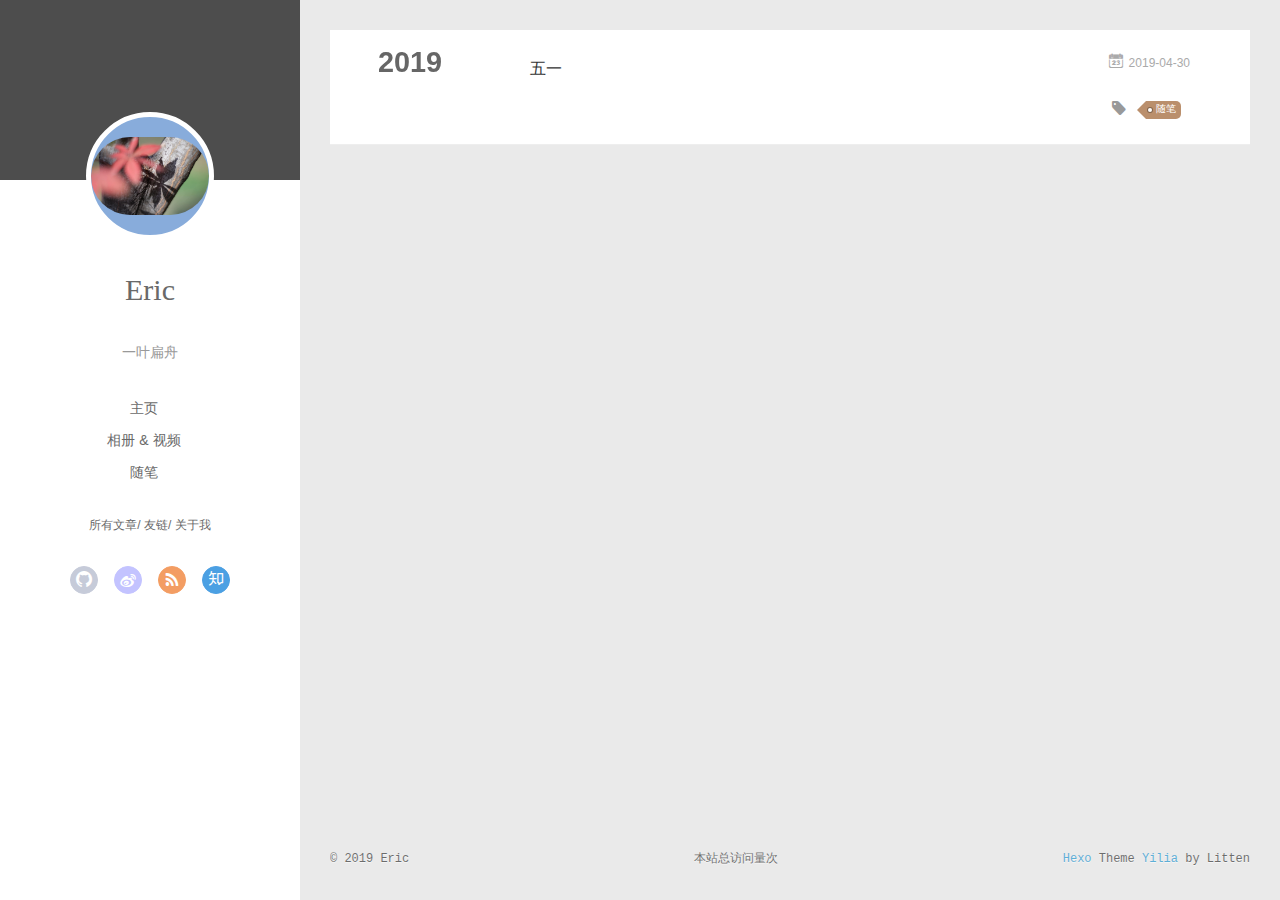
<file: tags/随笔/index.html>
<!DOCTYPE html>
<html>
<head><meta name="generator" content="Hexo 3.8.0">
  <meta charset="utf-8">
  
  <meta name="renderer" content="webkit">
  <meta http-equiv="X-UA-Compatible" content="IE=edge">
  <link rel="dns-prefetch" href="http://yoursite.com">
  <title>Tag: 随笔 | Eric的博客</title>
  <meta name="viewport" content="width=device-width, initial-scale=1, maximum-scale=1">
  <meta name="description" content="通信转计算机的某程序狗。">
<meta name="keywords" content="深度学习，行人重识别">
<meta property="og:type" content="website">
<meta property="og:title" content="Eric的博客">
<meta property="og:url" content="http://yoursite.com/tags/随笔/index.html">
<meta property="og:site_name" content="Eric的博客">
<meta property="og:description" content="通信转计算机的某程序狗。">
<meta property="og:locale" content="zh-CN">
<meta name="twitter:card" content="summary">
<meta name="twitter:title" content="Eric的博客">
<meta name="twitter:description" content="通信转计算机的某程序狗。">
  
    <link rel="alternative" href="/atom.xml" title="Eric的博客" type="application/atom+xml">
  
  
    <link rel="icon" href="/assets/img/favicon.png">
  

  <link rel="stylesheet" type="text/css" href="/./main.0cf68a.css">
  <style type="text/css">
  
    #container.show {
      background: linear-gradient(200deg,#a0cfe4,#e8c37e);
    }
  </style>
  

  
<script>
var _hmt = _hmt || [];
(function() {
	var hm = document.createElement("script");
	hm.src = "https://hm.baidu.com/hm.js?a30844fa2bcbce0a9e001fe06cefeddf";
	var s = document.getElementsByTagName("script")[0]; 
	s.parentNode.insertBefore(hm, s);
})();
</script>


</head>
</html>
<body>
  <div id="container" q-class="show:isCtnShow">
    <canvas id="anm-canvas" class="anm-canvas"></canvas>
    <div class="left-col" q-class="show:isShow">
      
<div class="overlay" style="background: #4d4d4d"></div>
<div class="intrude-less">
	<header id="header" class="inner">
		<a href="/" class="profilepic">
			<img src="/assets/img/leaf.jpg" class="js-avatar">
		</a>
		<hgroup>
		  <h1 class="header-author"><a href="/">Eric</a></h1>
		</hgroup>
		
		<p class="header-subtitle">一叶扁舟</p>
		

		<nav class="header-menu">
			<ul>
			
				<li><a href="/">主页</a></li>
	        
				<li><a href="/photos/">相册 &amp; 视频</a></li>
	        
				<li><a href="/tags/随笔/">随笔</a></li>
	        
			</ul>
		</nav>
		<nav class="header-smart-menu">
    		
    			
    			<a q-on="click: openSlider(e, 'innerArchive')" href="javascript:void(0)">所有文章</a>
    			
            
    			
    			<a q-on="click: openSlider(e, 'friends')" href="javascript:void(0)">友链</a>
    			
            
    			
    			<a q-on="click: openSlider(e, 'aboutme')" href="javascript:void(0)">关于我</a>
    			
            
		</nav>
		<nav class="header-nav">
			<div class="social">
				
					<a class="github" target="_blank" href="https://github.com/ericsqxd" title="github"><i class="icon-github"></i></a>
		        
					<a class="weibo" target="_blank" href="https://ericsqxd.github.io" title="weibo"><i class="icon-weibo"></i></a>
		        
					<a class="rss" target="_blank" href="https://ericsqxd.github.io" title="rss"><i class="icon-rss"></i></a>
		        
					<a class="zhihu" target="_blank" href="https://ericsqxd.github.io" title="zhihu"><i class="icon-zhihu"></i></a>
		        
			</div>
		</nav>
	</header>		
</div>

    </div>
    <div class="mid-col" q-class="show:isShow,hide:isShow|isFalse">
      
<nav id="mobile-nav">
  	<div class="overlay js-overlay" style="background: #4d4d4d"></div>
	<div class="btnctn js-mobile-btnctn">
  		<div class="slider-trigger list" q-on="click: openSlider(e)"><i class="icon icon-sort"></i></div>
	</div>
	<div class="intrude-less">
		<header id="header" class="inner">
			<div class="profilepic">
				<img src="/assets/img/leaf.jpg" class="js-avatar">
			</div>
			<hgroup>
			  <h1 class="header-author js-header-author">Eric</h1>
			</hgroup>
			
			<p class="header-subtitle"><i class="icon icon-quo-left"></i>一叶扁舟<i class="icon icon-quo-right"></i></p>
			
			
			
				
			
				
			
				
			
			
			
			<nav class="header-nav">
				<div class="social">
					
						<a class="github" target="_blank" href="https://github.com/ericsqxd" title="github"><i class="icon-github"></i></a>
			        
						<a class="weibo" target="_blank" href="https://ericsqxd.github.io" title="weibo"><i class="icon-weibo"></i></a>
			        
						<a class="rss" target="_blank" href="https://ericsqxd.github.io" title="rss"><i class="icon-rss"></i></a>
			        
						<a class="zhihu" target="_blank" href="https://ericsqxd.github.io" title="zhihu"><i class="icon-zhihu"></i></a>
			        
				</div>
			</nav>

			<nav class="header-menu js-header-menu">
				<ul style="width: 70%">
				
				
					<li style="width: 33.333333333333336%"><a href="/">主页</a></li>
		        
					<li style="width: 33.333333333333336%"><a href="/photos/">相册 &amp; 视频</a></li>
		        
					<li style="width: 33.333333333333336%"><a href="/tags/随笔/">随笔</a></li>
		        
				</ul>
			</nav>
		</header>				
	</div>
	<div class="mobile-mask" style="display:none" q-show="isShow"></div>
</nav>

      <div id="wrapper" class="body-wrap">
        <div class="menu-l">
          <div class="canvas-wrap">
            <canvas data-colors="#eaeaea" data-sectionHeight="100" data-contentId="js-content" id="myCanvas1" class="anm-canvas"></canvas>
          </div>
          <div id="js-content" class="content-ll">
            
  
  
    
    
      
      
      <section class="archives-wrap">
        <div class="archive-year-wrap">
          <a href="/archives/2019" class="archive-year">2019</a>
        </div>
        <div class="archives">
    
    <article class="archive-article archive-type-post">
  <div class="archive-article-inner">
    <header class="archive-article-header">
      	<div class="article-meta">
	      	<a href="/2019/04/30/五一/" class="archive-article-date">
  	<time datetime="2019-04-30T00:37:16.000Z" itemprop="datePublished"><i class="icon-calendar icon"></i>2019-04-30</time>
</a>
        </div>
    	 
  
    <h1 itemprop="name">
      <a class="archive-article-title" href="/2019/04/30/五一/">五一</a>
    </h1>
  

        <div class="article-info info-on-right">
          
	<div class="article-tag tagcloud">
		<i class="icon-price-tags icon"></i>
		<ul class="article-tag-list">
			 
        		<li class="article-tag-list-item">
        			<a href="javascript:void(0)" class="js-tag article-tag-list-link color3">随笔</a>
        		</li>
      		
		</ul>
	</div>

          

        </div>
        <div class="clearfix"></div>
    </header>
  </div>
</article>
  
  
    </div></section>
  

    


          </div>
        </div>
      </div>
      <footer id="footer">
  <div class="outer">
    <div id="footer-info">
    	<div class="footer-left">
    		&copy; 2019 Eric
    	</div>
      	<div class="footer-right">
      		<a href="http://hexo.io/" target="_blank">Hexo</a>  Theme <a href="https://github.com/litten/hexo-theme-yilia" target="_blank">Yilia</a> by Litten
      	</div>
    </div>
  </div>
<script async src="//busuanzi.ibruce.info/busuanzi/2.3/busuanzi.pure.mini.js"></script>
            <span id="busuanzi_container_site_uv">本站总访问量<span id="busuanzi_value_site_uv"></span>次</span>
</footer>

    </div>
    <script>
	var yiliaConfig = {
		mathjax: false,
		isHome: false,
		isPost: false,
		isArchive: false,
		isTag: true,
		isCategory: false,
		open_in_new: false,
		toc_hide_index: true,
		root: "/",
		innerArchive: true,
		showTags: true
	}
</script>

<script>!function(t){function n(e){if(r[e])return r[e].exports;var i=r[e]={exports:{},id:e,loaded:!1};return t[e].call(i.exports,i,i.exports,n),i.loaded=!0,i.exports}var r={};n.m=t,n.c=r,n.p="./",n(0)}([function(t,n,r){r(195),t.exports=r(191)},function(t,n,r){var e=r(3),i=r(52),o=r(27),u=r(28),c=r(53),f="prototype",a=function(t,n,r){var s,l,h,v,p=t&a.F,d=t&a.G,y=t&a.S,g=t&a.P,b=t&a.B,m=d?e:y?e[n]||(e[n]={}):(e[n]||{})[f],x=d?i:i[n]||(i[n]={}),w=x[f]||(x[f]={});d&&(r=n);for(s in r)l=!p&&m&&void 0!==m[s],h=(l?m:r)[s],v=b&&l?c(h,e):g&&"function"==typeof h?c(Function.call,h):h,m&&u(m,s,h,t&a.U),x[s]!=h&&o(x,s,v),g&&w[s]!=h&&(w[s]=h)};e.core=i,a.F=1,a.G=2,a.S=4,a.P=8,a.B=16,a.W=32,a.U=64,a.R=128,t.exports=a},function(t,n,r){var e=r(6);t.exports=function(t){if(!e(t))throw TypeError(t+" is not an object!");return t}},function(t,n){var r=t.exports="undefined"!=typeof window&&window.Math==Math?window:"undefined"!=typeof self&&self.Math==Math?self:Function("return this")();"number"==typeof __g&&(__g=r)},function(t,n){t.exports=function(t){try{return!!t()}catch(t){return!0}}},function(t,n){var r=t.exports="undefined"!=typeof window&&window.Math==Math?window:"undefined"!=typeof self&&self.Math==Math?self:Function("return this")();"number"==typeof __g&&(__g=r)},function(t,n){t.exports=function(t){return"object"==typeof t?null!==t:"function"==typeof t}},function(t,n,r){var e=r(126)("wks"),i=r(76),o=r(3).Symbol,u="function"==typeof o;(t.exports=function(t){return e[t]||(e[t]=u&&o[t]||(u?o:i)("Symbol."+t))}).store=e},function(t,n){var r={}.hasOwnProperty;t.exports=function(t,n){return r.call(t,n)}},function(t,n,r){var e=r(94),i=r(33);t.exports=function(t){return e(i(t))}},function(t,n,r){t.exports=!r(4)(function(){return 7!=Object.defineProperty({},"a",{get:function(){return 7}}).a})},function(t,n,r){var e=r(2),i=r(167),o=r(50),u=Object.defineProperty;n.f=r(10)?Object.defineProperty:function(t,n,r){if(e(t),n=o(n,!0),e(r),i)try{return u(t,n,r)}catch(t){}if("get"in r||"set"in r)throw TypeError("Accessors not supported!");return"value"in r&&(t[n]=r.value),t}},function(t,n,r){t.exports=!r(18)(function(){return 7!=Object.defineProperty({},"a",{get:function(){return 7}}).a})},function(t,n,r){var e=r(14),i=r(22);t.exports=r(12)?function(t,n,r){return e.f(t,n,i(1,r))}:function(t,n,r){return t[n]=r,t}},function(t,n,r){var e=r(20),i=r(58),o=r(42),u=Object.defineProperty;n.f=r(12)?Object.defineProperty:function(t,n,r){if(e(t),n=o(n,!0),e(r),i)try{return u(t,n,r)}catch(t){}if("get"in r||"set"in r)throw TypeError("Accessors not supported!");return"value"in r&&(t[n]=r.value),t}},function(t,n,r){var e=r(40)("wks"),i=r(23),o=r(5).Symbol,u="function"==typeof o;(t.exports=function(t){return e[t]||(e[t]=u&&o[t]||(u?o:i)("Symbol."+t))}).store=e},function(t,n,r){var e=r(67),i=Math.min;t.exports=function(t){return t>0?i(e(t),9007199254740991):0}},function(t,n,r){var e=r(46);t.exports=function(t){return Object(e(t))}},function(t,n){t.exports=function(t){try{return!!t()}catch(t){return!0}}},function(t,n,r){var e=r(63),i=r(34);t.exports=Object.keys||function(t){return e(t,i)}},function(t,n,r){var e=r(21);t.exports=function(t){if(!e(t))throw TypeError(t+" is not an object!");return t}},function(t,n){t.exports=function(t){return"object"==typeof t?null!==t:"function"==typeof t}},function(t,n){t.exports=function(t,n){return{enumerable:!(1&t),configurable:!(2&t),writable:!(4&t),value:n}}},function(t,n){var r=0,e=Math.random();t.exports=function(t){return"Symbol(".concat(void 0===t?"":t,")_",(++r+e).toString(36))}},function(t,n){var r={}.hasOwnProperty;t.exports=function(t,n){return r.call(t,n)}},function(t,n){var r=t.exports={version:"2.4.0"};"number"==typeof __e&&(__e=r)},function(t,n){t.exports=function(t){if("function"!=typeof t)throw TypeError(t+" is not a function!");return t}},function(t,n,r){var e=r(11),i=r(66);t.exports=r(10)?function(t,n,r){return e.f(t,n,i(1,r))}:function(t,n,r){return t[n]=r,t}},function(t,n,r){var e=r(3),i=r(27),o=r(24),u=r(76)("src"),c="toString",f=Function[c],a=(""+f).split(c);r(52).inspectSource=function(t){return f.call(t)},(t.exports=function(t,n,r,c){var f="function"==typeof r;f&&(o(r,"name")||i(r,"name",n)),t[n]!==r&&(f&&(o(r,u)||i(r,u,t[n]?""+t[n]:a.join(String(n)))),t===e?t[n]=r:c?t[n]?t[n]=r:i(t,n,r):(delete t[n],i(t,n,r)))})(Function.prototype,c,function(){return"function"==typeof this&&this[u]||f.call(this)})},function(t,n,r){var e=r(1),i=r(4),o=r(46),u=function(t,n,r,e){var i=String(o(t)),u="<"+n;return""!==r&&(u+=" "+r+'="'+String(e).replace(/"/g,"&quot;")+'"'),u+">"+i+"</"+n+">"};t.exports=function(t,n){var r={};r[t]=n(u),e(e.P+e.F*i(function(){var n=""[t]('"');return n!==n.toLowerCase()||n.split('"').length>3}),"String",r)}},function(t,n,r){var e=r(115),i=r(46);t.exports=function(t){return e(i(t))}},function(t,n,r){var e=r(116),i=r(66),o=r(30),u=r(50),c=r(24),f=r(167),a=Object.getOwnPropertyDescriptor;n.f=r(10)?a:function(t,n){if(t=o(t),n=u(n,!0),f)try{return a(t,n)}catch(t){}if(c(t,n))return i(!e.f.call(t,n),t[n])}},function(t,n,r){var e=r(24),i=r(17),o=r(145)("IE_PROTO"),u=Object.prototype;t.exports=Object.getPrototypeOf||function(t){return t=i(t),e(t,o)?t[o]:"function"==typeof t.constructor&&t instanceof t.constructor?t.constructor.prototype:t instanceof Object?u:null}},function(t,n){t.exports=function(t){if(void 0==t)throw TypeError("Can't call method on  "+t);return t}},function(t,n){t.exports="constructor,hasOwnProperty,isPrototypeOf,propertyIsEnumerable,toLocaleString,toString,valueOf".split(",")},function(t,n){t.exports={}},function(t,n){t.exports=!0},function(t,n){n.f={}.propertyIsEnumerable},function(t,n,r){var e=r(14).f,i=r(8),o=r(15)("toStringTag");t.exports=function(t,n,r){t&&!i(t=r?t:t.prototype,o)&&e(t,o,{configurable:!0,value:n})}},function(t,n,r){var e=r(40)("keys"),i=r(23);t.exports=function(t){return e[t]||(e[t]=i(t))}},function(t,n,r){var e=r(5),i="__core-js_shared__",o=e[i]||(e[i]={});t.exports=function(t){return o[t]||(o[t]={})}},function(t,n){var r=Math.ceil,e=Math.floor;t.exports=function(t){return isNaN(t=+t)?0:(t>0?e:r)(t)}},function(t,n,r){var e=r(21);t.exports=function(t,n){if(!e(t))return t;var r,i;if(n&&"function"==typeof(r=t.toString)&&!e(i=r.call(t)))return i;if("function"==typeof(r=t.valueOf)&&!e(i=r.call(t)))return i;if(!n&&"function"==typeof(r=t.toString)&&!e(i=r.call(t)))return i;throw TypeError("Can't convert object to primitive value")}},function(t,n,r){var e=r(5),i=r(25),o=r(36),u=r(44),c=r(14).f;t.exports=function(t){var n=i.Symbol||(i.Symbol=o?{}:e.Symbol||{});"_"==t.charAt(0)||t in n||c(n,t,{value:u.f(t)})}},function(t,n,r){n.f=r(15)},function(t,n){var r={}.toString;t.exports=function(t){return r.call(t).slice(8,-1)}},function(t,n){t.exports=function(t){if(void 0==t)throw TypeError("Can't call method on  "+t);return t}},function(t,n,r){var e=r(4);t.exports=function(t,n){return!!t&&e(function(){n?t.call(null,function(){},1):t.call(null)})}},function(t,n,r){var e=r(53),i=r(115),o=r(17),u=r(16),c=r(203);t.exports=function(t,n){var r=1==t,f=2==t,a=3==t,s=4==t,l=6==t,h=5==t||l,v=n||c;return function(n,c,p){for(var d,y,g=o(n),b=i(g),m=e(c,p,3),x=u(b.length),w=0,S=r?v(n,x):f?v(n,0):void 0;x>w;w++)if((h||w in b)&&(d=b[w],y=m(d,w,g),t))if(r)S[w]=y;else if(y)switch(t){case 3:return!0;case 5:return d;case 6:return w;case 2:S.push(d)}else if(s)return!1;return l?-1:a||s?s:S}}},function(t,n,r){var e=r(1),i=r(52),o=r(4);t.exports=function(t,n){var r=(i.Object||{})[t]||Object[t],u={};u[t]=n(r),e(e.S+e.F*o(function(){r(1)}),"Object",u)}},function(t,n,r){var e=r(6);t.exports=function(t,n){if(!e(t))return t;var r,i;if(n&&"function"==typeof(r=t.toString)&&!e(i=r.call(t)))return i;if("function"==typeof(r=t.valueOf)&&!e(i=r.call(t)))return i;if(!n&&"function"==typeof(r=t.toString)&&!e(i=r.call(t)))return i;throw TypeError("Can't convert object to primitive value")}},function(t,n,r){var e=r(5),i=r(25),o=r(91),u=r(13),c="prototype",f=function(t,n,r){var a,s,l,h=t&f.F,v=t&f.G,p=t&f.S,d=t&f.P,y=t&f.B,g=t&f.W,b=v?i:i[n]||(i[n]={}),m=b[c],x=v?e:p?e[n]:(e[n]||{})[c];v&&(r=n);for(a in r)(s=!h&&x&&void 0!==x[a])&&a in b||(l=s?x[a]:r[a],b[a]=v&&"function"!=typeof x[a]?r[a]:y&&s?o(l,e):g&&x[a]==l?function(t){var n=function(n,r,e){if(this instanceof t){switch(arguments.length){case 0:return new t;case 1:return new t(n);case 2:return new t(n,r)}return new t(n,r,e)}return t.apply(this,arguments)};return n[c]=t[c],n}(l):d&&"function"==typeof l?o(Function.call,l):l,d&&((b.virtual||(b.virtual={}))[a]=l,t&f.R&&m&&!m[a]&&u(m,a,l)))};f.F=1,f.G=2,f.S=4,f.P=8,f.B=16,f.W=32,f.U=64,f.R=128,t.exports=f},function(t,n){var r=t.exports={version:"2.4.0"};"number"==typeof __e&&(__e=r)},function(t,n,r){var e=r(26);t.exports=function(t,n,r){if(e(t),void 0===n)return t;switch(r){case 1:return function(r){return t.call(n,r)};case 2:return function(r,e){return t.call(n,r,e)};case 3:return function(r,e,i){return t.call(n,r,e,i)}}return function(){return t.apply(n,arguments)}}},function(t,n,r){var e=r(183),i=r(1),o=r(126)("metadata"),u=o.store||(o.store=new(r(186))),c=function(t,n,r){var i=u.get(t);if(!i){if(!r)return;u.set(t,i=new e)}var o=i.get(n);if(!o){if(!r)return;i.set(n,o=new e)}return o},f=function(t,n,r){var e=c(n,r,!1);return void 0!==e&&e.has(t)},a=function(t,n,r){var e=c(n,r,!1);return void 0===e?void 0:e.get(t)},s=function(t,n,r,e){c(r,e,!0).set(t,n)},l=function(t,n){var r=c(t,n,!1),e=[];return r&&r.forEach(function(t,n){e.push(n)}),e},h=function(t){return void 0===t||"symbol"==typeof t?t:String(t)},v=function(t){i(i.S,"Reflect",t)};t.exports={store:u,map:c,has:f,get:a,set:s,keys:l,key:h,exp:v}},function(t,n,r){"use strict";if(r(10)){var e=r(69),i=r(3),o=r(4),u=r(1),c=r(127),f=r(152),a=r(53),s=r(68),l=r(66),h=r(27),v=r(73),p=r(67),d=r(16),y=r(75),g=r(50),b=r(24),m=r(180),x=r(114),w=r(6),S=r(17),_=r(137),O=r(70),E=r(32),P=r(71).f,j=r(154),F=r(76),M=r(7),A=r(48),N=r(117),T=r(146),I=r(155),k=r(80),L=r(123),R=r(74),C=r(130),D=r(160),U=r(11),W=r(31),G=U.f,B=W.f,V=i.RangeError,z=i.TypeError,q=i.Uint8Array,K="ArrayBuffer",J="Shared"+K,Y="BYTES_PER_ELEMENT",H="prototype",$=Array[H],X=f.ArrayBuffer,Q=f.DataView,Z=A(0),tt=A(2),nt=A(3),rt=A(4),et=A(5),it=A(6),ot=N(!0),ut=N(!1),ct=I.values,ft=I.keys,at=I.entries,st=$.lastIndexOf,lt=$.reduce,ht=$.reduceRight,vt=$.join,pt=$.sort,dt=$.slice,yt=$.toString,gt=$.toLocaleString,bt=M("iterator"),mt=M("toStringTag"),xt=F("typed_constructor"),wt=F("def_constructor"),St=c.CONSTR,_t=c.TYPED,Ot=c.VIEW,Et="Wrong length!",Pt=A(1,function(t,n){return Tt(T(t,t[wt]),n)}),jt=o(function(){return 1===new q(new Uint16Array([1]).buffer)[0]}),Ft=!!q&&!!q[H].set&&o(function(){new q(1).set({})}),Mt=function(t,n){if(void 0===t)throw z(Et);var r=+t,e=d(t);if(n&&!m(r,e))throw V(Et);return e},At=function(t,n){var r=p(t);if(r<0||r%n)throw V("Wrong offset!");return r},Nt=function(t){if(w(t)&&_t in t)return t;throw z(t+" is not a typed array!")},Tt=function(t,n){if(!(w(t)&&xt in t))throw z("It is not a typed array constructor!");return new t(n)},It=function(t,n){return kt(T(t,t[wt]),n)},kt=function(t,n){for(var r=0,e=n.length,i=Tt(t,e);e>r;)i[r]=n[r++];return i},Lt=function(t,n,r){G(t,n,{get:function(){return this._d[r]}})},Rt=function(t){var n,r,e,i,o,u,c=S(t),f=arguments.length,s=f>1?arguments[1]:void 0,l=void 0!==s,h=j(c);if(void 0!=h&&!_(h)){for(u=h.call(c),e=[],n=0;!(o=u.next()).done;n++)e.push(o.value);c=e}for(l&&f>2&&(s=a(s,arguments[2],2)),n=0,r=d(c.length),i=Tt(this,r);r>n;n++)i[n]=l?s(c[n],n):c[n];return i},Ct=function(){for(var t=0,n=arguments.length,r=Tt(this,n);n>t;)r[t]=arguments[t++];return r},Dt=!!q&&o(function(){gt.call(new q(1))}),Ut=function(){return gt.apply(Dt?dt.call(Nt(this)):Nt(this),arguments)},Wt={copyWithin:function(t,n){return D.call(Nt(this),t,n,arguments.length>2?arguments[2]:void 0)},every:function(t){return rt(Nt(this),t,arguments.length>1?arguments[1]:void 0)},fill:function(t){return C.apply(Nt(this),arguments)},filter:function(t){return It(this,tt(Nt(this),t,arguments.length>1?arguments[1]:void 0))},find:function(t){return et(Nt(this),t,arguments.length>1?arguments[1]:void 0)},findIndex:function(t){return it(Nt(this),t,arguments.length>1?arguments[1]:void 0)},forEach:function(t){Z(Nt(this),t,arguments.length>1?arguments[1]:void 0)},indexOf:function(t){return ut(Nt(this),t,arguments.length>1?arguments[1]:void 0)},includes:function(t){return ot(Nt(this),t,arguments.length>1?arguments[1]:void 0)},join:function(t){return vt.apply(Nt(this),arguments)},lastIndexOf:function(t){return st.apply(Nt(this),arguments)},map:function(t){return Pt(Nt(this),t,arguments.length>1?arguments[1]:void 0)},reduce:function(t){return lt.apply(Nt(this),arguments)},reduceRight:function(t){return ht.apply(Nt(this),arguments)},reverse:function(){for(var t,n=this,r=Nt(n).length,e=Math.floor(r/2),i=0;i<e;)t=n[i],n[i++]=n[--r],n[r]=t;return n},some:function(t){return nt(Nt(this),t,arguments.length>1?arguments[1]:void 0)},sort:function(t){return pt.call(Nt(this),t)},subarray:function(t,n){var r=Nt(this),e=r.length,i=y(t,e);return new(T(r,r[wt]))(r.buffer,r.byteOffset+i*r.BYTES_PER_ELEMENT,d((void 0===n?e:y(n,e))-i))}},Gt=function(t,n){return It(this,dt.call(Nt(this),t,n))},Bt=function(t){Nt(this);var n=At(arguments[1],1),r=this.length,e=S(t),i=d(e.length),o=0;if(i+n>r)throw V(Et);for(;o<i;)this[n+o]=e[o++]},Vt={entries:function(){return at.call(Nt(this))},keys:function(){return ft.call(Nt(this))},values:function(){return ct.call(Nt(this))}},zt=function(t,n){return w(t)&&t[_t]&&"symbol"!=typeof n&&n in t&&String(+n)==String(n)},qt=function(t,n){return zt(t,n=g(n,!0))?l(2,t[n]):B(t,n)},Kt=function(t,n,r){return!(zt(t,n=g(n,!0))&&w(r)&&b(r,"value"))||b(r,"get")||b(r,"set")||r.configurable||b(r,"writable")&&!r.writable||b(r,"enumerable")&&!r.enumerable?G(t,n,r):(t[n]=r.value,t)};St||(W.f=qt,U.f=Kt),u(u.S+u.F*!St,"Object",{getOwnPropertyDescriptor:qt,defineProperty:Kt}),o(function(){yt.call({})})&&(yt=gt=function(){return vt.call(this)});var Jt=v({},Wt);v(Jt,Vt),h(Jt,bt,Vt.values),v(Jt,{slice:Gt,set:Bt,constructor:function(){},toString:yt,toLocaleString:Ut}),Lt(Jt,"buffer","b"),Lt(Jt,"byteOffset","o"),Lt(Jt,"byteLength","l"),Lt(Jt,"length","e"),G(Jt,mt,{get:function(){return this[_t]}}),t.exports=function(t,n,r,f){f=!!f;var a=t+(f?"Clamped":"")+"Array",l="Uint8Array"!=a,v="get"+t,p="set"+t,y=i[a],g=y||{},b=y&&E(y),m=!y||!c.ABV,S={},_=y&&y[H],j=function(t,r){var e=t._d;return e.v[v](r*n+e.o,jt)},F=function(t,r,e){var i=t._d;f&&(e=(e=Math.round(e))<0?0:e>255?255:255&e),i.v[p](r*n+i.o,e,jt)},M=function(t,n){G(t,n,{get:function(){return j(this,n)},set:function(t){return F(this,n,t)},enumerable:!0})};m?(y=r(function(t,r,e,i){s(t,y,a,"_d");var o,u,c,f,l=0,v=0;if(w(r)){if(!(r instanceof X||(f=x(r))==K||f==J))return _t in r?kt(y,r):Rt.call(y,r);o=r,v=At(e,n);var p=r.byteLength;if(void 0===i){if(p%n)throw V(Et);if((u=p-v)<0)throw V(Et)}else if((u=d(i)*n)+v>p)throw V(Et);c=u/n}else c=Mt(r,!0),u=c*n,o=new X(u);for(h(t,"_d",{b:o,o:v,l:u,e:c,v:new Q(o)});l<c;)M(t,l++)}),_=y[H]=O(Jt),h(_,"constructor",y)):L(function(t){new y(null),new y(t)},!0)||(y=r(function(t,r,e,i){s(t,y,a);var o;return w(r)?r instanceof X||(o=x(r))==K||o==J?void 0!==i?new g(r,At(e,n),i):void 0!==e?new g(r,At(e,n)):new g(r):_t in r?kt(y,r):Rt.call(y,r):new g(Mt(r,l))}),Z(b!==Function.prototype?P(g).concat(P(b)):P(g),function(t){t in y||h(y,t,g[t])}),y[H]=_,e||(_.constructor=y));var A=_[bt],N=!!A&&("values"==A.name||void 0==A.name),T=Vt.values;h(y,xt,!0),h(_,_t,a),h(_,Ot,!0),h(_,wt,y),(f?new y(1)[mt]==a:mt in _)||G(_,mt,{get:function(){return a}}),S[a]=y,u(u.G+u.W+u.F*(y!=g),S),u(u.S,a,{BYTES_PER_ELEMENT:n,from:Rt,of:Ct}),Y in _||h(_,Y,n),u(u.P,a,Wt),R(a),u(u.P+u.F*Ft,a,{set:Bt}),u(u.P+u.F*!N,a,Vt),u(u.P+u.F*(_.toString!=yt),a,{toString:yt}),u(u.P+u.F*o(function(){new y(1).slice()}),a,{slice:Gt}),u(u.P+u.F*(o(function(){return[1,2].toLocaleString()!=new y([1,2]).toLocaleString()})||!o(function(){_.toLocaleString.call([1,2])})),a,{toLocaleString:Ut}),k[a]=N?A:T,e||N||h(_,bt,T)}}else t.exports=function(){}},function(t,n){var r={}.toString;t.exports=function(t){return r.call(t).slice(8,-1)}},function(t,n,r){var e=r(21),i=r(5).document,o=e(i)&&e(i.createElement);t.exports=function(t){return o?i.createElement(t):{}}},function(t,n,r){t.exports=!r(12)&&!r(18)(function(){return 7!=Object.defineProperty(r(57)("div"),"a",{get:function(){return 7}}).a})},function(t,n,r){"use strict";var e=r(36),i=r(51),o=r(64),u=r(13),c=r(8),f=r(35),a=r(96),s=r(38),l=r(103),h=r(15)("iterator"),v=!([].keys&&"next"in[].keys()),p="keys",d="values",y=function(){return this};t.exports=function(t,n,r,g,b,m,x){a(r,n,g);var w,S,_,O=function(t){if(!v&&t in F)return F[t];switch(t){case p:case d:return function(){return new r(this,t)}}return function(){return new r(this,t)}},E=n+" Iterator",P=b==d,j=!1,F=t.prototype,M=F[h]||F["@@iterator"]||b&&F[b],A=M||O(b),N=b?P?O("entries"):A:void 0,T="Array"==n?F.entries||M:M;if(T&&(_=l(T.call(new t)))!==Object.prototype&&(s(_,E,!0),e||c(_,h)||u(_,h,y)),P&&M&&M.name!==d&&(j=!0,A=function(){return M.call(this)}),e&&!x||!v&&!j&&F[h]||u(F,h,A),f[n]=A,f[E]=y,b)if(w={values:P?A:O(d),keys:m?A:O(p),entries:N},x)for(S in w)S in F||o(F,S,w[S]);else i(i.P+i.F*(v||j),n,w);return w}},function(t,n,r){var e=r(20),i=r(100),o=r(34),u=r(39)("IE_PROTO"),c=function(){},f="prototype",a=function(){var t,n=r(57)("iframe"),e=o.length;for(n.style.display="none",r(93).appendChild(n),n.src="javascript:",t=n.contentWindow.document,t.open(),t.write("<script>document.F=Object<\/script>"),t.close(),a=t.F;e--;)delete a[f][o[e]];return a()};t.exports=Object.create||function(t,n){var r;return null!==t?(c[f]=e(t),r=new c,c[f]=null,r[u]=t):r=a(),void 0===n?r:i(r,n)}},function(t,n,r){var e=r(63),i=r(34).concat("length","prototype");n.f=Object.getOwnPropertyNames||function(t){return e(t,i)}},function(t,n){n.f=Object.getOwnPropertySymbols},function(t,n,r){var e=r(8),i=r(9),o=r(90)(!1),u=r(39)("IE_PROTO");t.exports=function(t,n){var r,c=i(t),f=0,a=[];for(r in c)r!=u&&e(c,r)&&a.push(r);for(;n.length>f;)e(c,r=n[f++])&&(~o(a,r)||a.push(r));return a}},function(t,n,r){t.exports=r(13)},function(t,n,r){var e=r(76)("meta"),i=r(6),o=r(24),u=r(11).f,c=0,f=Object.isExtensible||function(){return!0},a=!r(4)(function(){return f(Object.preventExtensions({}))}),s=function(t){u(t,e,{value:{i:"O"+ ++c,w:{}}})},l=function(t,n){if(!i(t))return"symbol"==typeof t?t:("string"==typeof t?"S":"P")+t;if(!o(t,e)){if(!f(t))return"F";if(!n)return"E";s(t)}return t[e].i},h=function(t,n){if(!o(t,e)){if(!f(t))return!0;if(!n)return!1;s(t)}return t[e].w},v=function(t){return a&&p.NEED&&f(t)&&!o(t,e)&&s(t),t},p=t.exports={KEY:e,NEED:!1,fastKey:l,getWeak:h,onFreeze:v}},function(t,n){t.exports=function(t,n){return{enumerable:!(1&t),configurable:!(2&t),writable:!(4&t),value:n}}},function(t,n){var r=Math.ceil,e=Math.floor;t.exports=function(t){return isNaN(t=+t)?0:(t>0?e:r)(t)}},function(t,n){t.exports=function(t,n,r,e){if(!(t instanceof n)||void 0!==e&&e in t)throw TypeError(r+": incorrect invocation!");return t}},function(t,n){t.exports=!1},function(t,n,r){var e=r(2),i=r(173),o=r(133),u=r(145)("IE_PROTO"),c=function(){},f="prototype",a=function(){var t,n=r(132)("iframe"),e=o.length;for(n.style.display="none",r(135).appendChild(n),n.src="javascript:",t=n.contentWindow.document,t.open(),t.write("<script>document.F=Object<\/script>"),t.close(),a=t.F;e--;)delete a[f][o[e]];return a()};t.exports=Object.create||function(t,n){var r;return null!==t?(c[f]=e(t),r=new c,c[f]=null,r[u]=t):r=a(),void 0===n?r:i(r,n)}},function(t,n,r){var e=r(175),i=r(133).concat("length","prototype");n.f=Object.getOwnPropertyNames||function(t){return e(t,i)}},function(t,n,r){var e=r(175),i=r(133);t.exports=Object.keys||function(t){return e(t,i)}},function(t,n,r){var e=r(28);t.exports=function(t,n,r){for(var i in n)e(t,i,n[i],r);return t}},function(t,n,r){"use strict";var e=r(3),i=r(11),o=r(10),u=r(7)("species");t.exports=function(t){var n=e[t];o&&n&&!n[u]&&i.f(n,u,{configurable:!0,get:function(){return this}})}},function(t,n,r){var e=r(67),i=Math.max,o=Math.min;t.exports=function(t,n){return t=e(t),t<0?i(t+n,0):o(t,n)}},function(t,n){var r=0,e=Math.random();t.exports=function(t){return"Symbol(".concat(void 0===t?"":t,")_",(++r+e).toString(36))}},function(t,n,r){var e=r(33);t.exports=function(t){return Object(e(t))}},function(t,n,r){var e=r(7)("unscopables"),i=Array.prototype;void 0==i[e]&&r(27)(i,e,{}),t.exports=function(t){i[e][t]=!0}},function(t,n,r){var e=r(53),i=r(169),o=r(137),u=r(2),c=r(16),f=r(154),a={},s={},n=t.exports=function(t,n,r,l,h){var v,p,d,y,g=h?function(){return t}:f(t),b=e(r,l,n?2:1),m=0;if("function"!=typeof g)throw TypeError(t+" is not iterable!");if(o(g)){for(v=c(t.length);v>m;m++)if((y=n?b(u(p=t[m])[0],p[1]):b(t[m]))===a||y===s)return y}else for(d=g.call(t);!(p=d.next()).done;)if((y=i(d,b,p.value,n))===a||y===s)return y};n.BREAK=a,n.RETURN=s},function(t,n){t.exports={}},function(t,n,r){var e=r(11).f,i=r(24),o=r(7)("toStringTag");t.exports=function(t,n,r){t&&!i(t=r?t:t.prototype,o)&&e(t,o,{configurable:!0,value:n})}},function(t,n,r){var e=r(1),i=r(46),o=r(4),u=r(150),c="["+u+"]",f="​",a=RegExp("^"+c+c+"*"),s=RegExp(c+c+"*$"),l=function(t,n,r){var i={},c=o(function(){return!!u[t]()||f[t]()!=f}),a=i[t]=c?n(h):u[t];r&&(i[r]=a),e(e.P+e.F*c,"String",i)},h=l.trim=function(t,n){return t=String(i(t)),1&n&&(t=t.replace(a,"")),2&n&&(t=t.replace(s,"")),t};t.exports=l},function(t,n,r){t.exports={default:r(86),__esModule:!0}},function(t,n,r){t.exports={default:r(87),__esModule:!0}},function(t,n,r){"use strict";function e(t){return t&&t.__esModule?t:{default:t}}n.__esModule=!0;var i=r(84),o=e(i),u=r(83),c=e(u),f="function"==typeof c.default&&"symbol"==typeof o.default?function(t){return typeof t}:function(t){return t&&"function"==typeof c.default&&t.constructor===c.default&&t!==c.default.prototype?"symbol":typeof t};n.default="function"==typeof c.default&&"symbol"===f(o.default)?function(t){return void 0===t?"undefined":f(t)}:function(t){return t&&"function"==typeof c.default&&t.constructor===c.default&&t!==c.default.prototype?"symbol":void 0===t?"undefined":f(t)}},function(t,n,r){r(110),r(108),r(111),r(112),t.exports=r(25).Symbol},function(t,n,r){r(109),r(113),t.exports=r(44).f("iterator")},function(t,n){t.exports=function(t){if("function"!=typeof t)throw TypeError(t+" is not a function!");return t}},function(t,n){t.exports=function(){}},function(t,n,r){var e=r(9),i=r(106),o=r(105);t.exports=function(t){return function(n,r,u){var c,f=e(n),a=i(f.length),s=o(u,a);if(t&&r!=r){for(;a>s;)if((c=f[s++])!=c)return!0}else for(;a>s;s++)if((t||s in f)&&f[s]===r)return t||s||0;return!t&&-1}}},function(t,n,r){var e=r(88);t.exports=function(t,n,r){if(e(t),void 0===n)return t;switch(r){case 1:return function(r){return t.call(n,r)};case 2:return function(r,e){return t.call(n,r,e)};case 3:return function(r,e,i){return t.call(n,r,e,i)}}return function(){return t.apply(n,arguments)}}},function(t,n,r){var e=r(19),i=r(62),o=r(37);t.exports=function(t){var n=e(t),r=i.f;if(r)for(var u,c=r(t),f=o.f,a=0;c.length>a;)f.call(t,u=c[a++])&&n.push(u);return n}},function(t,n,r){t.exports=r(5).document&&document.documentElement},function(t,n,r){var e=r(56);t.exports=Object("z").propertyIsEnumerable(0)?Object:function(t){return"String"==e(t)?t.split(""):Object(t)}},function(t,n,r){var e=r(56);t.exports=Array.isArray||function(t){return"Array"==e(t)}},function(t,n,r){"use strict";var e=r(60),i=r(22),o=r(38),u={};r(13)(u,r(15)("iterator"),function(){return this}),t.exports=function(t,n,r){t.prototype=e(u,{next:i(1,r)}),o(t,n+" Iterator")}},function(t,n){t.exports=function(t,n){return{value:n,done:!!t}}},function(t,n,r){var e=r(19),i=r(9);t.exports=function(t,n){for(var r,o=i(t),u=e(o),c=u.length,f=0;c>f;)if(o[r=u[f++]]===n)return r}},function(t,n,r){var e=r(23)("meta"),i=r(21),o=r(8),u=r(14).f,c=0,f=Object.isExtensible||function(){return!0},a=!r(18)(function(){return f(Object.preventExtensions({}))}),s=function(t){u(t,e,{value:{i:"O"+ ++c,w:{}}})},l=function(t,n){if(!i(t))return"symbol"==typeof t?t:("string"==typeof t?"S":"P")+t;if(!o(t,e)){if(!f(t))return"F";if(!n)return"E";s(t)}return t[e].i},h=function(t,n){if(!o(t,e)){if(!f(t))return!0;if(!n)return!1;s(t)}return t[e].w},v=function(t){return a&&p.NEED&&f(t)&&!o(t,e)&&s(t),t},p=t.exports={KEY:e,NEED:!1,fastKey:l,getWeak:h,onFreeze:v}},function(t,n,r){var e=r(14),i=r(20),o=r(19);t.exports=r(12)?Object.defineProperties:function(t,n){i(t);for(var r,u=o(n),c=u.length,f=0;c>f;)e.f(t,r=u[f++],n[r]);return t}},function(t,n,r){var e=r(37),i=r(22),o=r(9),u=r(42),c=r(8),f=r(58),a=Object.getOwnPropertyDescriptor;n.f=r(12)?a:function(t,n){if(t=o(t),n=u(n,!0),f)try{return a(t,n)}catch(t){}if(c(t,n))return i(!e.f.call(t,n),t[n])}},function(t,n,r){var e=r(9),i=r(61).f,o={}.toString,u="object"==typeof window&&window&&Object.getOwnPropertyNames?Object.getOwnPropertyNames(window):[],c=function(t){try{return i(t)}catch(t){return u.slice()}};t.exports.f=function(t){return u&&"[object Window]"==o.call(t)?c(t):i(e(t))}},function(t,n,r){var e=r(8),i=r(77),o=r(39)("IE_PROTO"),u=Object.prototype;t.exports=Object.getPrototypeOf||function(t){return t=i(t),e(t,o)?t[o]:"function"==typeof t.constructor&&t instanceof t.constructor?t.constructor.prototype:t instanceof Object?u:null}},function(t,n,r){var e=r(41),i=r(33);t.exports=function(t){return function(n,r){var o,u,c=String(i(n)),f=e(r),a=c.length;return f<0||f>=a?t?"":void 0:(o=c.charCodeAt(f),o<55296||o>56319||f+1===a||(u=c.charCodeAt(f+1))<56320||u>57343?t?c.charAt(f):o:t?c.slice(f,f+2):u-56320+(o-55296<<10)+65536)}}},function(t,n,r){var e=r(41),i=Math.max,o=Math.min;t.exports=function(t,n){return t=e(t),t<0?i(t+n,0):o(t,n)}},function(t,n,r){var e=r(41),i=Math.min;t.exports=function(t){return t>0?i(e(t),9007199254740991):0}},function(t,n,r){"use strict";var e=r(89),i=r(97),o=r(35),u=r(9);t.exports=r(59)(Array,"Array",function(t,n){this._t=u(t),this._i=0,this._k=n},function(){var t=this._t,n=this._k,r=this._i++;return!t||r>=t.length?(this._t=void 0,i(1)):"keys"==n?i(0,r):"values"==n?i(0,t[r]):i(0,[r,t[r]])},"values"),o.Arguments=o.Array,e("keys"),e("values"),e("entries")},function(t,n){},function(t,n,r){"use strict";var e=r(104)(!0);r(59)(String,"String",function(t){this._t=String(t),this._i=0},function(){var t,n=this._t,r=this._i;return r>=n.length?{value:void 0,done:!0}:(t=e(n,r),this._i+=t.length,{value:t,done:!1})})},function(t,n,r){"use strict";var e=r(5),i=r(8),o=r(12),u=r(51),c=r(64),f=r(99).KEY,a=r(18),s=r(40),l=r(38),h=r(23),v=r(15),p=r(44),d=r(43),y=r(98),g=r(92),b=r(95),m=r(20),x=r(9),w=r(42),S=r(22),_=r(60),O=r(102),E=r(101),P=r(14),j=r(19),F=E.f,M=P.f,A=O.f,N=e.Symbol,T=e.JSON,I=T&&T.stringify,k="prototype",L=v("_hidden"),R=v("toPrimitive"),C={}.propertyIsEnumerable,D=s("symbol-registry"),U=s("symbols"),W=s("op-symbols"),G=Object[k],B="function"==typeof N,V=e.QObject,z=!V||!V[k]||!V[k].findChild,q=o&&a(function(){return 7!=_(M({},"a",{get:function(){return M(this,"a",{value:7}).a}})).a})?function(t,n,r){var e=F(G,n);e&&delete G[n],M(t,n,r),e&&t!==G&&M(G,n,e)}:M,K=function(t){var n=U[t]=_(N[k]);return n._k=t,n},J=B&&"symbol"==typeof N.iterator?function(t){return"symbol"==typeof t}:function(t){return t instanceof N},Y=function(t,n,r){return t===G&&Y(W,n,r),m(t),n=w(n,!0),m(r),i(U,n)?(r.enumerable?(i(t,L)&&t[L][n]&&(t[L][n]=!1),r=_(r,{enumerable:S(0,!1)})):(i(t,L)||M(t,L,S(1,{})),t[L][n]=!0),q(t,n,r)):M(t,n,r)},H=function(t,n){m(t);for(var r,e=g(n=x(n)),i=0,o=e.length;o>i;)Y(t,r=e[i++],n[r]);return t},$=function(t,n){return void 0===n?_(t):H(_(t),n)},X=function(t){var n=C.call(this,t=w(t,!0));return!(this===G&&i(U,t)&&!i(W,t))&&(!(n||!i(this,t)||!i(U,t)||i(this,L)&&this[L][t])||n)},Q=function(t,n){if(t=x(t),n=w(n,!0),t!==G||!i(U,n)||i(W,n)){var r=F(t,n);return!r||!i(U,n)||i(t,L)&&t[L][n]||(r.enumerable=!0),r}},Z=function(t){for(var n,r=A(x(t)),e=[],o=0;r.length>o;)i(U,n=r[o++])||n==L||n==f||e.push(n);return e},tt=function(t){for(var n,r=t===G,e=A(r?W:x(t)),o=[],u=0;e.length>u;)!i(U,n=e[u++])||r&&!i(G,n)||o.push(U[n]);return o};B||(N=function(){if(this instanceof N)throw TypeError("Symbol is not a constructor!");var t=h(arguments.length>0?arguments[0]:void 0),n=function(r){this===G&&n.call(W,r),i(this,L)&&i(this[L],t)&&(this[L][t]=!1),q(this,t,S(1,r))};return o&&z&&q(G,t,{configurable:!0,set:n}),K(t)},c(N[k],"toString",function(){return this._k}),E.f=Q,P.f=Y,r(61).f=O.f=Z,r(37).f=X,r(62).f=tt,o&&!r(36)&&c(G,"propertyIsEnumerable",X,!0),p.f=function(t){return K(v(t))}),u(u.G+u.W+u.F*!B,{Symbol:N});for(var nt="hasInstance,isConcatSpreadable,iterator,match,replace,search,species,split,toPrimitive,toStringTag,unscopables".split(","),rt=0;nt.length>rt;)v(nt[rt++]);for(var nt=j(v.store),rt=0;nt.length>rt;)d(nt[rt++]);u(u.S+u.F*!B,"Symbol",{for:function(t){return i(D,t+="")?D[t]:D[t]=N(t)},keyFor:function(t){if(J(t))return y(D,t);throw TypeError(t+" is not a symbol!")},useSetter:function(){z=!0},useSimple:function(){z=!1}}),u(u.S+u.F*!B,"Object",{create:$,defineProperty:Y,defineProperties:H,getOwnPropertyDescriptor:Q,getOwnPropertyNames:Z,getOwnPropertySymbols:tt}),T&&u(u.S+u.F*(!B||a(function(){var t=N();return"[null]"!=I([t])||"{}"!=I({a:t})||"{}"!=I(Object(t))})),"JSON",{stringify:function(t){if(void 0!==t&&!J(t)){for(var n,r,e=[t],i=1;arguments.length>i;)e.push(arguments[i++]);return n=e[1],"function"==typeof n&&(r=n),!r&&b(n)||(n=function(t,n){if(r&&(n=r.call(this,t,n)),!J(n))return n}),e[1]=n,I.apply(T,e)}}}),N[k][R]||r(13)(N[k],R,N[k].valueOf),l(N,"Symbol"),l(Math,"Math",!0),l(e.JSON,"JSON",!0)},function(t,n,r){r(43)("asyncIterator")},function(t,n,r){r(43)("observable")},function(t,n,r){r(107);for(var e=r(5),i=r(13),o=r(35),u=r(15)("toStringTag"),c=["NodeList","DOMTokenList","MediaList","StyleSheetList","CSSRuleList"],f=0;f<5;f++){var a=c[f],s=e[a],l=s&&s.prototype;l&&!l[u]&&i(l,u,a),o[a]=o.Array}},function(t,n,r){var e=r(45),i=r(7)("toStringTag"),o="Arguments"==e(function(){return arguments}()),u=function(t,n){try{return t[n]}catch(t){}};t.exports=function(t){var n,r,c;return void 0===t?"Undefined":null===t?"Null":"string"==typeof(r=u(n=Object(t),i))?r:o?e(n):"Object"==(c=e(n))&&"function"==typeof n.callee?"Arguments":c}},function(t,n,r){var e=r(45);t.exports=Object("z").propertyIsEnumerable(0)?Object:function(t){return"String"==e(t)?t.split(""):Object(t)}},function(t,n){n.f={}.propertyIsEnumerable},function(t,n,r){var e=r(30),i=r(16),o=r(75);t.exports=function(t){return function(n,r,u){var c,f=e(n),a=i(f.length),s=o(u,a);if(t&&r!=r){for(;a>s;)if((c=f[s++])!=c)return!0}else for(;a>s;s++)if((t||s in f)&&f[s]===r)return t||s||0;return!t&&-1}}},function(t,n,r){"use strict";var e=r(3),i=r(1),o=r(28),u=r(73),c=r(65),f=r(79),a=r(68),s=r(6),l=r(4),h=r(123),v=r(81),p=r(136);t.exports=function(t,n,r,d,y,g){var b=e[t],m=b,x=y?"set":"add",w=m&&m.prototype,S={},_=function(t){var n=w[t];o(w,t,"delete"==t?function(t){return!(g&&!s(t))&&n.call(this,0===t?0:t)}:"has"==t?function(t){return!(g&&!s(t))&&n.call(this,0===t?0:t)}:"get"==t?function(t){return g&&!s(t)?void 0:n.call(this,0===t?0:t)}:"add"==t?function(t){return n.call(this,0===t?0:t),this}:function(t,r){return n.call(this,0===t?0:t,r),this})};if("function"==typeof m&&(g||w.forEach&&!l(function(){(new m).entries().next()}))){var O=new m,E=O[x](g?{}:-0,1)!=O,P=l(function(){O.has(1)}),j=h(function(t){new m(t)}),F=!g&&l(function(){for(var t=new m,n=5;n--;)t[x](n,n);return!t.has(-0)});j||(m=n(function(n,r){a(n,m,t);var e=p(new b,n,m);return void 0!=r&&f(r,y,e[x],e),e}),m.prototype=w,w.constructor=m),(P||F)&&(_("delete"),_("has"),y&&_("get")),(F||E)&&_(x),g&&w.clear&&delete w.clear}else m=d.getConstructor(n,t,y,x),u(m.prototype,r),c.NEED=!0;return v(m,t),S[t]=m,i(i.G+i.W+i.F*(m!=b),S),g||d.setStrong(m,t,y),m}},function(t,n,r){"use strict";var e=r(27),i=r(28),o=r(4),u=r(46),c=r(7);t.exports=function(t,n,r){var f=c(t),a=r(u,f,""[t]),s=a[0],l=a[1];o(function(){var n={};return n[f]=function(){return 7},7!=""[t](n)})&&(i(String.prototype,t,s),e(RegExp.prototype,f,2==n?function(t,n){return l.call(t,this,n)}:function(t){return l.call(t,this)}))}
},function(t,n,r){"use strict";var e=r(2);t.exports=function(){var t=e(this),n="";return t.global&&(n+="g"),t.ignoreCase&&(n+="i"),t.multiline&&(n+="m"),t.unicode&&(n+="u"),t.sticky&&(n+="y"),n}},function(t,n){t.exports=function(t,n,r){var e=void 0===r;switch(n.length){case 0:return e?t():t.call(r);case 1:return e?t(n[0]):t.call(r,n[0]);case 2:return e?t(n[0],n[1]):t.call(r,n[0],n[1]);case 3:return e?t(n[0],n[1],n[2]):t.call(r,n[0],n[1],n[2]);case 4:return e?t(n[0],n[1],n[2],n[3]):t.call(r,n[0],n[1],n[2],n[3])}return t.apply(r,n)}},function(t,n,r){var e=r(6),i=r(45),o=r(7)("match");t.exports=function(t){var n;return e(t)&&(void 0!==(n=t[o])?!!n:"RegExp"==i(t))}},function(t,n,r){var e=r(7)("iterator"),i=!1;try{var o=[7][e]();o.return=function(){i=!0},Array.from(o,function(){throw 2})}catch(t){}t.exports=function(t,n){if(!n&&!i)return!1;var r=!1;try{var o=[7],u=o[e]();u.next=function(){return{done:r=!0}},o[e]=function(){return u},t(o)}catch(t){}return r}},function(t,n,r){t.exports=r(69)||!r(4)(function(){var t=Math.random();__defineSetter__.call(null,t,function(){}),delete r(3)[t]})},function(t,n){n.f=Object.getOwnPropertySymbols},function(t,n,r){var e=r(3),i="__core-js_shared__",o=e[i]||(e[i]={});t.exports=function(t){return o[t]||(o[t]={})}},function(t,n,r){for(var e,i=r(3),o=r(27),u=r(76),c=u("typed_array"),f=u("view"),a=!(!i.ArrayBuffer||!i.DataView),s=a,l=0,h="Int8Array,Uint8Array,Uint8ClampedArray,Int16Array,Uint16Array,Int32Array,Uint32Array,Float32Array,Float64Array".split(",");l<9;)(e=i[h[l++]])?(o(e.prototype,c,!0),o(e.prototype,f,!0)):s=!1;t.exports={ABV:a,CONSTR:s,TYPED:c,VIEW:f}},function(t,n){"use strict";var r={versions:function(){var t=window.navigator.userAgent;return{trident:t.indexOf("Trident")>-1,presto:t.indexOf("Presto")>-1,webKit:t.indexOf("AppleWebKit")>-1,gecko:t.indexOf("Gecko")>-1&&-1==t.indexOf("KHTML"),mobile:!!t.match(/AppleWebKit.*Mobile.*/),ios:!!t.match(/\(i[^;]+;( U;)? CPU.+Mac OS X/),android:t.indexOf("Android")>-1||t.indexOf("Linux")>-1,iPhone:t.indexOf("iPhone")>-1||t.indexOf("Mac")>-1,iPad:t.indexOf("iPad")>-1,webApp:-1==t.indexOf("Safari"),weixin:-1==t.indexOf("MicroMessenger")}}()};t.exports=r},function(t,n,r){"use strict";var e=r(85),i=function(t){return t&&t.__esModule?t:{default:t}}(e),o=function(){function t(t,n,e){return n||e?String.fromCharCode(n||e):r[t]||t}function n(t){return e[t]}var r={"&quot;":'"',"&lt;":"<","&gt;":">","&amp;":"&","&nbsp;":" "},e={};for(var u in r)e[r[u]]=u;return r["&apos;"]="'",e["'"]="&#39;",{encode:function(t){return t?(""+t).replace(/['<> "&]/g,n).replace(/\r?\n/g,"<br/>").replace(/\s/g,"&nbsp;"):""},decode:function(n){return n?(""+n).replace(/<br\s*\/?>/gi,"\n").replace(/&quot;|&lt;|&gt;|&amp;|&nbsp;|&apos;|&#(\d+);|&#(\d+)/g,t).replace(/\u00a0/g," "):""},encodeBase16:function(t){if(!t)return t;t+="";for(var n=[],r=0,e=t.length;e>r;r++)n.push(t.charCodeAt(r).toString(16).toUpperCase());return n.join("")},encodeBase16forJSON:function(t){if(!t)return t;t=t.replace(/[\u4E00-\u9FBF]/gi,function(t){return escape(t).replace("%u","\\u")});for(var n=[],r=0,e=t.length;e>r;r++)n.push(t.charCodeAt(r).toString(16).toUpperCase());return n.join("")},decodeBase16:function(t){if(!t)return t;t+="";for(var n=[],r=0,e=t.length;e>r;r+=2)n.push(String.fromCharCode("0x"+t.slice(r,r+2)));return n.join("")},encodeObject:function(t){if(t instanceof Array)for(var n=0,r=t.length;r>n;n++)t[n]=o.encodeObject(t[n]);else if("object"==(void 0===t?"undefined":(0,i.default)(t)))for(var e in t)t[e]=o.encodeObject(t[e]);else if("string"==typeof t)return o.encode(t);return t},loadScript:function(t){var n=document.createElement("script");document.getElementsByTagName("body")[0].appendChild(n),n.setAttribute("src",t)},addLoadEvent:function(t){var n=window.onload;"function"!=typeof window.onload?window.onload=t:window.onload=function(){n(),t()}}}}();t.exports=o},function(t,n,r){"use strict";var e=r(17),i=r(75),o=r(16);t.exports=function(t){for(var n=e(this),r=o(n.length),u=arguments.length,c=i(u>1?arguments[1]:void 0,r),f=u>2?arguments[2]:void 0,a=void 0===f?r:i(f,r);a>c;)n[c++]=t;return n}},function(t,n,r){"use strict";var e=r(11),i=r(66);t.exports=function(t,n,r){n in t?e.f(t,n,i(0,r)):t[n]=r}},function(t,n,r){var e=r(6),i=r(3).document,o=e(i)&&e(i.createElement);t.exports=function(t){return o?i.createElement(t):{}}},function(t,n){t.exports="constructor,hasOwnProperty,isPrototypeOf,propertyIsEnumerable,toLocaleString,toString,valueOf".split(",")},function(t,n,r){var e=r(7)("match");t.exports=function(t){var n=/./;try{"/./"[t](n)}catch(r){try{return n[e]=!1,!"/./"[t](n)}catch(t){}}return!0}},function(t,n,r){t.exports=r(3).document&&document.documentElement},function(t,n,r){var e=r(6),i=r(144).set;t.exports=function(t,n,r){var o,u=n.constructor;return u!==r&&"function"==typeof u&&(o=u.prototype)!==r.prototype&&e(o)&&i&&i(t,o),t}},function(t,n,r){var e=r(80),i=r(7)("iterator"),o=Array.prototype;t.exports=function(t){return void 0!==t&&(e.Array===t||o[i]===t)}},function(t,n,r){var e=r(45);t.exports=Array.isArray||function(t){return"Array"==e(t)}},function(t,n,r){"use strict";var e=r(70),i=r(66),o=r(81),u={};r(27)(u,r(7)("iterator"),function(){return this}),t.exports=function(t,n,r){t.prototype=e(u,{next:i(1,r)}),o(t,n+" Iterator")}},function(t,n,r){"use strict";var e=r(69),i=r(1),o=r(28),u=r(27),c=r(24),f=r(80),a=r(139),s=r(81),l=r(32),h=r(7)("iterator"),v=!([].keys&&"next"in[].keys()),p="keys",d="values",y=function(){return this};t.exports=function(t,n,r,g,b,m,x){a(r,n,g);var w,S,_,O=function(t){if(!v&&t in F)return F[t];switch(t){case p:case d:return function(){return new r(this,t)}}return function(){return new r(this,t)}},E=n+" Iterator",P=b==d,j=!1,F=t.prototype,M=F[h]||F["@@iterator"]||b&&F[b],A=M||O(b),N=b?P?O("entries"):A:void 0,T="Array"==n?F.entries||M:M;if(T&&(_=l(T.call(new t)))!==Object.prototype&&(s(_,E,!0),e||c(_,h)||u(_,h,y)),P&&M&&M.name!==d&&(j=!0,A=function(){return M.call(this)}),e&&!x||!v&&!j&&F[h]||u(F,h,A),f[n]=A,f[E]=y,b)if(w={values:P?A:O(d),keys:m?A:O(p),entries:N},x)for(S in w)S in F||o(F,S,w[S]);else i(i.P+i.F*(v||j),n,w);return w}},function(t,n){var r=Math.expm1;t.exports=!r||r(10)>22025.465794806718||r(10)<22025.465794806718||-2e-17!=r(-2e-17)?function(t){return 0==(t=+t)?t:t>-1e-6&&t<1e-6?t+t*t/2:Math.exp(t)-1}:r},function(t,n){t.exports=Math.sign||function(t){return 0==(t=+t)||t!=t?t:t<0?-1:1}},function(t,n,r){var e=r(3),i=r(151).set,o=e.MutationObserver||e.WebKitMutationObserver,u=e.process,c=e.Promise,f="process"==r(45)(u);t.exports=function(){var t,n,r,a=function(){var e,i;for(f&&(e=u.domain)&&e.exit();t;){i=t.fn,t=t.next;try{i()}catch(e){throw t?r():n=void 0,e}}n=void 0,e&&e.enter()};if(f)r=function(){u.nextTick(a)};else if(o){var s=!0,l=document.createTextNode("");new o(a).observe(l,{characterData:!0}),r=function(){l.data=s=!s}}else if(c&&c.resolve){var h=c.resolve();r=function(){h.then(a)}}else r=function(){i.call(e,a)};return function(e){var i={fn:e,next:void 0};n&&(n.next=i),t||(t=i,r()),n=i}}},function(t,n,r){var e=r(6),i=r(2),o=function(t,n){if(i(t),!e(n)&&null!==n)throw TypeError(n+": can't set as prototype!")};t.exports={set:Object.setPrototypeOf||("__proto__"in{}?function(t,n,e){try{e=r(53)(Function.call,r(31).f(Object.prototype,"__proto__").set,2),e(t,[]),n=!(t instanceof Array)}catch(t){n=!0}return function(t,r){return o(t,r),n?t.__proto__=r:e(t,r),t}}({},!1):void 0),check:o}},function(t,n,r){var e=r(126)("keys"),i=r(76);t.exports=function(t){return e[t]||(e[t]=i(t))}},function(t,n,r){var e=r(2),i=r(26),o=r(7)("species");t.exports=function(t,n){var r,u=e(t).constructor;return void 0===u||void 0==(r=e(u)[o])?n:i(r)}},function(t,n,r){var e=r(67),i=r(46);t.exports=function(t){return function(n,r){var o,u,c=String(i(n)),f=e(r),a=c.length;return f<0||f>=a?t?"":void 0:(o=c.charCodeAt(f),o<55296||o>56319||f+1===a||(u=c.charCodeAt(f+1))<56320||u>57343?t?c.charAt(f):o:t?c.slice(f,f+2):u-56320+(o-55296<<10)+65536)}}},function(t,n,r){var e=r(122),i=r(46);t.exports=function(t,n,r){if(e(n))throw TypeError("String#"+r+" doesn't accept regex!");return String(i(t))}},function(t,n,r){"use strict";var e=r(67),i=r(46);t.exports=function(t){var n=String(i(this)),r="",o=e(t);if(o<0||o==1/0)throw RangeError("Count can't be negative");for(;o>0;(o>>>=1)&&(n+=n))1&o&&(r+=n);return r}},function(t,n){t.exports="\t\n\v\f\r   ᠎             　\u2028\u2029\ufeff"},function(t,n,r){var e,i,o,u=r(53),c=r(121),f=r(135),a=r(132),s=r(3),l=s.process,h=s.setImmediate,v=s.clearImmediate,p=s.MessageChannel,d=0,y={},g="onreadystatechange",b=function(){var t=+this;if(y.hasOwnProperty(t)){var n=y[t];delete y[t],n()}},m=function(t){b.call(t.data)};h&&v||(h=function(t){for(var n=[],r=1;arguments.length>r;)n.push(arguments[r++]);return y[++d]=function(){c("function"==typeof t?t:Function(t),n)},e(d),d},v=function(t){delete y[t]},"process"==r(45)(l)?e=function(t){l.nextTick(u(b,t,1))}:p?(i=new p,o=i.port2,i.port1.onmessage=m,e=u(o.postMessage,o,1)):s.addEventListener&&"function"==typeof postMessage&&!s.importScripts?(e=function(t){s.postMessage(t+"","*")},s.addEventListener("message",m,!1)):e=g in a("script")?function(t){f.appendChild(a("script"))[g]=function(){f.removeChild(this),b.call(t)}}:function(t){setTimeout(u(b,t,1),0)}),t.exports={set:h,clear:v}},function(t,n,r){"use strict";var e=r(3),i=r(10),o=r(69),u=r(127),c=r(27),f=r(73),a=r(4),s=r(68),l=r(67),h=r(16),v=r(71).f,p=r(11).f,d=r(130),y=r(81),g="ArrayBuffer",b="DataView",m="prototype",x="Wrong length!",w="Wrong index!",S=e[g],_=e[b],O=e.Math,E=e.RangeError,P=e.Infinity,j=S,F=O.abs,M=O.pow,A=O.floor,N=O.log,T=O.LN2,I="buffer",k="byteLength",L="byteOffset",R=i?"_b":I,C=i?"_l":k,D=i?"_o":L,U=function(t,n,r){var e,i,o,u=Array(r),c=8*r-n-1,f=(1<<c)-1,a=f>>1,s=23===n?M(2,-24)-M(2,-77):0,l=0,h=t<0||0===t&&1/t<0?1:0;for(t=F(t),t!=t||t===P?(i=t!=t?1:0,e=f):(e=A(N(t)/T),t*(o=M(2,-e))<1&&(e--,o*=2),t+=e+a>=1?s/o:s*M(2,1-a),t*o>=2&&(e++,o/=2),e+a>=f?(i=0,e=f):e+a>=1?(i=(t*o-1)*M(2,n),e+=a):(i=t*M(2,a-1)*M(2,n),e=0));n>=8;u[l++]=255&i,i/=256,n-=8);for(e=e<<n|i,c+=n;c>0;u[l++]=255&e,e/=256,c-=8);return u[--l]|=128*h,u},W=function(t,n,r){var e,i=8*r-n-1,o=(1<<i)-1,u=o>>1,c=i-7,f=r-1,a=t[f--],s=127&a;for(a>>=7;c>0;s=256*s+t[f],f--,c-=8);for(e=s&(1<<-c)-1,s>>=-c,c+=n;c>0;e=256*e+t[f],f--,c-=8);if(0===s)s=1-u;else{if(s===o)return e?NaN:a?-P:P;e+=M(2,n),s-=u}return(a?-1:1)*e*M(2,s-n)},G=function(t){return t[3]<<24|t[2]<<16|t[1]<<8|t[0]},B=function(t){return[255&t]},V=function(t){return[255&t,t>>8&255]},z=function(t){return[255&t,t>>8&255,t>>16&255,t>>24&255]},q=function(t){return U(t,52,8)},K=function(t){return U(t,23,4)},J=function(t,n,r){p(t[m],n,{get:function(){return this[r]}})},Y=function(t,n,r,e){var i=+r,o=l(i);if(i!=o||o<0||o+n>t[C])throw E(w);var u=t[R]._b,c=o+t[D],f=u.slice(c,c+n);return e?f:f.reverse()},H=function(t,n,r,e,i,o){var u=+r,c=l(u);if(u!=c||c<0||c+n>t[C])throw E(w);for(var f=t[R]._b,a=c+t[D],s=e(+i),h=0;h<n;h++)f[a+h]=s[o?h:n-h-1]},$=function(t,n){s(t,S,g);var r=+n,e=h(r);if(r!=e)throw E(x);return e};if(u.ABV){if(!a(function(){new S})||!a(function(){new S(.5)})){S=function(t){return new j($(this,t))};for(var X,Q=S[m]=j[m],Z=v(j),tt=0;Z.length>tt;)(X=Z[tt++])in S||c(S,X,j[X]);o||(Q.constructor=S)}var nt=new _(new S(2)),rt=_[m].setInt8;nt.setInt8(0,2147483648),nt.setInt8(1,2147483649),!nt.getInt8(0)&&nt.getInt8(1)||f(_[m],{setInt8:function(t,n){rt.call(this,t,n<<24>>24)},setUint8:function(t,n){rt.call(this,t,n<<24>>24)}},!0)}else S=function(t){var n=$(this,t);this._b=d.call(Array(n),0),this[C]=n},_=function(t,n,r){s(this,_,b),s(t,S,b);var e=t[C],i=l(n);if(i<0||i>e)throw E("Wrong offset!");if(r=void 0===r?e-i:h(r),i+r>e)throw E(x);this[R]=t,this[D]=i,this[C]=r},i&&(J(S,k,"_l"),J(_,I,"_b"),J(_,k,"_l"),J(_,L,"_o")),f(_[m],{getInt8:function(t){return Y(this,1,t)[0]<<24>>24},getUint8:function(t){return Y(this,1,t)[0]},getInt16:function(t){var n=Y(this,2,t,arguments[1]);return(n[1]<<8|n[0])<<16>>16},getUint16:function(t){var n=Y(this,2,t,arguments[1]);return n[1]<<8|n[0]},getInt32:function(t){return G(Y(this,4,t,arguments[1]))},getUint32:function(t){return G(Y(this,4,t,arguments[1]))>>>0},getFloat32:function(t){return W(Y(this,4,t,arguments[1]),23,4)},getFloat64:function(t){return W(Y(this,8,t,arguments[1]),52,8)},setInt8:function(t,n){H(this,1,t,B,n)},setUint8:function(t,n){H(this,1,t,B,n)},setInt16:function(t,n){H(this,2,t,V,n,arguments[2])},setUint16:function(t,n){H(this,2,t,V,n,arguments[2])},setInt32:function(t,n){H(this,4,t,z,n,arguments[2])},setUint32:function(t,n){H(this,4,t,z,n,arguments[2])},setFloat32:function(t,n){H(this,4,t,K,n,arguments[2])},setFloat64:function(t,n){H(this,8,t,q,n,arguments[2])}});y(S,g),y(_,b),c(_[m],u.VIEW,!0),n[g]=S,n[b]=_},function(t,n,r){var e=r(3),i=r(52),o=r(69),u=r(182),c=r(11).f;t.exports=function(t){var n=i.Symbol||(i.Symbol=o?{}:e.Symbol||{});"_"==t.charAt(0)||t in n||c(n,t,{value:u.f(t)})}},function(t,n,r){var e=r(114),i=r(7)("iterator"),o=r(80);t.exports=r(52).getIteratorMethod=function(t){if(void 0!=t)return t[i]||t["@@iterator"]||o[e(t)]}},function(t,n,r){"use strict";var e=r(78),i=r(170),o=r(80),u=r(30);t.exports=r(140)(Array,"Array",function(t,n){this._t=u(t),this._i=0,this._k=n},function(){var t=this._t,n=this._k,r=this._i++;return!t||r>=t.length?(this._t=void 0,i(1)):"keys"==n?i(0,r):"values"==n?i(0,t[r]):i(0,[r,t[r]])},"values"),o.Arguments=o.Array,e("keys"),e("values"),e("entries")},function(t,n){function r(t,n){t.classList?t.classList.add(n):t.className+=" "+n}t.exports=r},function(t,n){function r(t,n){if(t.classList)t.classList.remove(n);else{var r=new RegExp("(^|\\b)"+n.split(" ").join("|")+"(\\b|$)","gi");t.className=t.className.replace(r," ")}}t.exports=r},function(t,n){function r(){throw new Error("setTimeout has not been defined")}function e(){throw new Error("clearTimeout has not been defined")}function i(t){if(s===setTimeout)return setTimeout(t,0);if((s===r||!s)&&setTimeout)return s=setTimeout,setTimeout(t,0);try{return s(t,0)}catch(n){try{return s.call(null,t,0)}catch(n){return s.call(this,t,0)}}}function o(t){if(l===clearTimeout)return clearTimeout(t);if((l===e||!l)&&clearTimeout)return l=clearTimeout,clearTimeout(t);try{return l(t)}catch(n){try{return l.call(null,t)}catch(n){return l.call(this,t)}}}function u(){d&&v&&(d=!1,v.length?p=v.concat(p):y=-1,p.length&&c())}function c(){if(!d){var t=i(u);d=!0;for(var n=p.length;n;){for(v=p,p=[];++y<n;)v&&v[y].run();y=-1,n=p.length}v=null,d=!1,o(t)}}function f(t,n){this.fun=t,this.array=n}function a(){}var s,l,h=t.exports={};!function(){try{s="function"==typeof setTimeout?setTimeout:r}catch(t){s=r}try{l="function"==typeof clearTimeout?clearTimeout:e}catch(t){l=e}}();var v,p=[],d=!1,y=-1;h.nextTick=function(t){var n=new Array(arguments.length-1);if(arguments.length>1)for(var r=1;r<arguments.length;r++)n[r-1]=arguments[r];p.push(new f(t,n)),1!==p.length||d||i(c)},f.prototype.run=function(){this.fun.apply(null,this.array)},h.title="browser",h.browser=!0,h.env={},h.argv=[],h.version="",h.versions={},h.on=a,h.addListener=a,h.once=a,h.off=a,h.removeListener=a,h.removeAllListeners=a,h.emit=a,h.prependListener=a,h.prependOnceListener=a,h.listeners=function(t){return[]},h.binding=function(t){throw new Error("process.binding is not supported")},h.cwd=function(){return"/"},h.chdir=function(t){throw new Error("process.chdir is not supported")},h.umask=function(){return 0}},function(t,n,r){var e=r(45);t.exports=function(t,n){if("number"!=typeof t&&"Number"!=e(t))throw TypeError(n);return+t}},function(t,n,r){"use strict";var e=r(17),i=r(75),o=r(16);t.exports=[].copyWithin||function(t,n){var r=e(this),u=o(r.length),c=i(t,u),f=i(n,u),a=arguments.length>2?arguments[2]:void 0,s=Math.min((void 0===a?u:i(a,u))-f,u-c),l=1;for(f<c&&c<f+s&&(l=-1,f+=s-1,c+=s-1);s-- >0;)f in r?r[c]=r[f]:delete r[c],c+=l,f+=l;return r}},function(t,n,r){var e=r(79);t.exports=function(t,n){var r=[];return e(t,!1,r.push,r,n),r}},function(t,n,r){var e=r(26),i=r(17),o=r(115),u=r(16);t.exports=function(t,n,r,c,f){e(n);var a=i(t),s=o(a),l=u(a.length),h=f?l-1:0,v=f?-1:1;if(r<2)for(;;){if(h in s){c=s[h],h+=v;break}if(h+=v,f?h<0:l<=h)throw TypeError("Reduce of empty array with no initial value")}for(;f?h>=0:l>h;h+=v)h in s&&(c=n(c,s[h],h,a));return c}},function(t,n,r){"use strict";var e=r(26),i=r(6),o=r(121),u=[].slice,c={},f=function(t,n,r){if(!(n in c)){for(var e=[],i=0;i<n;i++)e[i]="a["+i+"]";c[n]=Function("F,a","return new F("+e.join(",")+")")}return c[n](t,r)};t.exports=Function.bind||function(t){var n=e(this),r=u.call(arguments,1),c=function(){var e=r.concat(u.call(arguments));return this instanceof c?f(n,e.length,e):o(n,e,t)};return i(n.prototype)&&(c.prototype=n.prototype),c}},function(t,n,r){"use strict";var e=r(11).f,i=r(70),o=r(73),u=r(53),c=r(68),f=r(46),a=r(79),s=r(140),l=r(170),h=r(74),v=r(10),p=r(65).fastKey,d=v?"_s":"size",y=function(t,n){var r,e=p(n);if("F"!==e)return t._i[e];for(r=t._f;r;r=r.n)if(r.k==n)return r};t.exports={getConstructor:function(t,n,r,s){var l=t(function(t,e){c(t,l,n,"_i"),t._i=i(null),t._f=void 0,t._l=void 0,t[d]=0,void 0!=e&&a(e,r,t[s],t)});return o(l.prototype,{clear:function(){for(var t=this,n=t._i,r=t._f;r;r=r.n)r.r=!0,r.p&&(r.p=r.p.n=void 0),delete n[r.i];t._f=t._l=void 0,t[d]=0},delete:function(t){var n=this,r=y(n,t);if(r){var e=r.n,i=r.p;delete n._i[r.i],r.r=!0,i&&(i.n=e),e&&(e.p=i),n._f==r&&(n._f=e),n._l==r&&(n._l=i),n[d]--}return!!r},forEach:function(t){c(this,l,"forEach");for(var n,r=u(t,arguments.length>1?arguments[1]:void 0,3);n=n?n.n:this._f;)for(r(n.v,n.k,this);n&&n.r;)n=n.p},has:function(t){return!!y(this,t)}}),v&&e(l.prototype,"size",{get:function(){return f(this[d])}}),l},def:function(t,n,r){var e,i,o=y(t,n);return o?o.v=r:(t._l=o={i:i=p(n,!0),k:n,v:r,p:e=t._l,n:void 0,r:!1},t._f||(t._f=o),e&&(e.n=o),t[d]++,"F"!==i&&(t._i[i]=o)),t},getEntry:y,setStrong:function(t,n,r){s(t,n,function(t,n){this._t=t,this._k=n,this._l=void 0},function(){for(var t=this,n=t._k,r=t._l;r&&r.r;)r=r.p;return t._t&&(t._l=r=r?r.n:t._t._f)?"keys"==n?l(0,r.k):"values"==n?l(0,r.v):l(0,[r.k,r.v]):(t._t=void 0,l(1))},r?"entries":"values",!r,!0),h(n)}}},function(t,n,r){var e=r(114),i=r(161);t.exports=function(t){return function(){if(e(this)!=t)throw TypeError(t+"#toJSON isn't generic");return i(this)}}},function(t,n,r){"use strict";var e=r(73),i=r(65).getWeak,o=r(2),u=r(6),c=r(68),f=r(79),a=r(48),s=r(24),l=a(5),h=a(6),v=0,p=function(t){return t._l||(t._l=new d)},d=function(){this.a=[]},y=function(t,n){return l(t.a,function(t){return t[0]===n})};d.prototype={get:function(t){var n=y(this,t);if(n)return n[1]},has:function(t){return!!y(this,t)},set:function(t,n){var r=y(this,t);r?r[1]=n:this.a.push([t,n])},delete:function(t){var n=h(this.a,function(n){return n[0]===t});return~n&&this.a.splice(n,1),!!~n}},t.exports={getConstructor:function(t,n,r,o){var a=t(function(t,e){c(t,a,n,"_i"),t._i=v++,t._l=void 0,void 0!=e&&f(e,r,t[o],t)});return e(a.prototype,{delete:function(t){if(!u(t))return!1;var n=i(t);return!0===n?p(this).delete(t):n&&s(n,this._i)&&delete n[this._i]},has:function(t){if(!u(t))return!1;var n=i(t);return!0===n?p(this).has(t):n&&s(n,this._i)}}),a},def:function(t,n,r){var e=i(o(n),!0);return!0===e?p(t).set(n,r):e[t._i]=r,t},ufstore:p}},function(t,n,r){t.exports=!r(10)&&!r(4)(function(){return 7!=Object.defineProperty(r(132)("div"),"a",{get:function(){return 7}}).a})},function(t,n,r){var e=r(6),i=Math.floor;t.exports=function(t){return!e(t)&&isFinite(t)&&i(t)===t}},function(t,n,r){var e=r(2);t.exports=function(t,n,r,i){try{return i?n(e(r)[0],r[1]):n(r)}catch(n){var o=t.return;throw void 0!==o&&e(o.call(t)),n}}},function(t,n){t.exports=function(t,n){return{value:n,done:!!t}}},function(t,n){t.exports=Math.log1p||function(t){return(t=+t)>-1e-8&&t<1e-8?t-t*t/2:Math.log(1+t)}},function(t,n,r){"use strict";var e=r(72),i=r(125),o=r(116),u=r(17),c=r(115),f=Object.assign;t.exports=!f||r(4)(function(){var t={},n={},r=Symbol(),e="abcdefghijklmnopqrst";return t[r]=7,e.split("").forEach(function(t){n[t]=t}),7!=f({},t)[r]||Object.keys(f({},n)).join("")!=e})?function(t,n){for(var r=u(t),f=arguments.length,a=1,s=i.f,l=o.f;f>a;)for(var h,v=c(arguments[a++]),p=s?e(v).concat(s(v)):e(v),d=p.length,y=0;d>y;)l.call(v,h=p[y++])&&(r[h]=v[h]);return r}:f},function(t,n,r){var e=r(11),i=r(2),o=r(72);t.exports=r(10)?Object.defineProperties:function(t,n){i(t);for(var r,u=o(n),c=u.length,f=0;c>f;)e.f(t,r=u[f++],n[r]);return t}},function(t,n,r){var e=r(30),i=r(71).f,o={}.toString,u="object"==typeof window&&window&&Object.getOwnPropertyNames?Object.getOwnPropertyNames(window):[],c=function(t){try{return i(t)}catch(t){return u.slice()}};t.exports.f=function(t){return u&&"[object Window]"==o.call(t)?c(t):i(e(t))}},function(t,n,r){var e=r(24),i=r(30),o=r(117)(!1),u=r(145)("IE_PROTO");t.exports=function(t,n){var r,c=i(t),f=0,a=[];for(r in c)r!=u&&e(c,r)&&a.push(r);for(;n.length>f;)e(c,r=n[f++])&&(~o(a,r)||a.push(r));return a}},function(t,n,r){var e=r(72),i=r(30),o=r(116).f;t.exports=function(t){return function(n){for(var r,u=i(n),c=e(u),f=c.length,a=0,s=[];f>a;)o.call(u,r=c[a++])&&s.push(t?[r,u[r]]:u[r]);return s}}},function(t,n,r){var e=r(71),i=r(125),o=r(2),u=r(3).Reflect;t.exports=u&&u.ownKeys||function(t){var n=e.f(o(t)),r=i.f;return r?n.concat(r(t)):n}},function(t,n,r){var e=r(3).parseFloat,i=r(82).trim;t.exports=1/e(r(150)+"-0")!=-1/0?function(t){var n=i(String(t),3),r=e(n);return 0===r&&"-"==n.charAt(0)?-0:r}:e},function(t,n,r){var e=r(3).parseInt,i=r(82).trim,o=r(150),u=/^[\-+]?0[xX]/;t.exports=8!==e(o+"08")||22!==e(o+"0x16")?function(t,n){var r=i(String(t),3);return e(r,n>>>0||(u.test(r)?16:10))}:e},function(t,n){t.exports=Object.is||function(t,n){return t===n?0!==t||1/t==1/n:t!=t&&n!=n}},function(t,n,r){var e=r(16),i=r(149),o=r(46);t.exports=function(t,n,r,u){var c=String(o(t)),f=c.length,a=void 0===r?" ":String(r),s=e(n);if(s<=f||""==a)return c;var l=s-f,h=i.call(a,Math.ceil(l/a.length));return h.length>l&&(h=h.slice(0,l)),u?h+c:c+h}},function(t,n,r){n.f=r(7)},function(t,n,r){"use strict";var e=r(164);t.exports=r(118)("Map",function(t){return function(){return t(this,arguments.length>0?arguments[0]:void 0)}},{get:function(t){var n=e.getEntry(this,t);return n&&n.v},set:function(t,n){return e.def(this,0===t?0:t,n)}},e,!0)},function(t,n,r){r(10)&&"g"!=/./g.flags&&r(11).f(RegExp.prototype,"flags",{configurable:!0,get:r(120)})},function(t,n,r){"use strict";var e=r(164);t.exports=r(118)("Set",function(t){return function(){return t(this,arguments.length>0?arguments[0]:void 0)}},{add:function(t){return e.def(this,t=0===t?0:t,t)}},e)},function(t,n,r){"use strict";var e,i=r(48)(0),o=r(28),u=r(65),c=r(172),f=r(166),a=r(6),s=u.getWeak,l=Object.isExtensible,h=f.ufstore,v={},p=function(t){return function(){return t(this,arguments.length>0?arguments[0]:void 0)}},d={get:function(t){if(a(t)){var n=s(t);return!0===n?h(this).get(t):n?n[this._i]:void 0}},set:function(t,n){return f.def(this,t,n)}},y=t.exports=r(118)("WeakMap",p,d,f,!0,!0);7!=(new y).set((Object.freeze||Object)(v),7).get(v)&&(e=f.getConstructor(p),c(e.prototype,d),u.NEED=!0,i(["delete","has","get","set"],function(t){var n=y.prototype,r=n[t];o(n,t,function(n,i){if(a(n)&&!l(n)){this._f||(this._f=new e);var o=this._f[t](n,i);return"set"==t?this:o}return r.call(this,n,i)})}))},,,,function(t,n){"use strict";function r(){var t=document.querySelector("#page-nav");if(t&&!document.querySelector("#page-nav .extend.prev")&&(t.innerHTML='<a class="extend prev disabled" rel="prev">&laquo; Prev</a>'+t.innerHTML),t&&!document.querySelector("#page-nav .extend.next")&&(t.innerHTML=t.innerHTML+'<a class="extend next disabled" rel="next">Next &raquo;</a>'),yiliaConfig&&yiliaConfig.open_in_new){document.querySelectorAll(".article-entry a:not(.article-more-a)").forEach(function(t){var n=t.getAttribute("target");n&&""!==n||t.setAttribute("target","_blank")})}if(yiliaConfig&&yiliaConfig.toc_hide_index){document.querySelectorAll(".toc-number").forEach(function(t){t.style.display="none"})}var n=document.querySelector("#js-aboutme");n&&0!==n.length&&(n.innerHTML=n.innerText)}t.exports={init:r}},function(t,n,r){"use strict";function e(t){return t&&t.__esModule?t:{default:t}}function i(t,n){var r=/\/|index.html/g;return t.replace(r,"")===n.replace(r,"")}function o(){for(var t=document.querySelectorAll(".js-header-menu li a"),n=window.location.pathname,r=0,e=t.length;r<e;r++){var o=t[r];i(n,o.getAttribute("href"))&&(0,h.default)(o,"active")}}function u(t){for(var n=t.offsetLeft,r=t.offsetParent;null!==r;)n+=r.offsetLeft,r=r.offsetParent;return n}function c(t){for(var n=t.offsetTop,r=t.offsetParent;null!==r;)n+=r.offsetTop,r=r.offsetParent;return n}function f(t,n,r,e,i){var o=u(t),f=c(t)-n;if(f-r<=i){var a=t.$newDom;a||(a=t.cloneNode(!0),(0,d.default)(t,a),t.$newDom=a,a.style.position="fixed",a.style.top=(r||f)+"px",a.style.left=o+"px",a.style.zIndex=e||2,a.style.width="100%",a.style.color="#fff"),a.style.visibility="visible",t.style.visibility="hidden"}else{t.style.visibility="visible";var s=t.$newDom;s&&(s.style.visibility="hidden")}}function a(){var t=document.querySelector(".js-overlay"),n=document.querySelector(".js-header-menu");f(t,document.body.scrollTop,-63,2,0),f(n,document.body.scrollTop,1,3,0)}function s(){document.querySelector("#container").addEventListener("scroll",function(t){a()}),window.addEventListener("scroll",function(t){a()}),a()}var l=r(156),h=e(l),v=r(157),p=(e(v),r(382)),d=e(p),y=r(128),g=e(y),b=r(190),m=e(b),x=r(129);(function(){g.default.versions.mobile&&window.screen.width<800&&(o(),s())})(),(0,x.addLoadEvent)(function(){m.default.init()}),t.exports={}},,,,function(t,n,r){(function(t){"use strict";function n(t,n,r){t[n]||Object[e](t,n,{writable:!0,configurable:!0,value:r})}if(r(381),r(391),r(198),t._babelPolyfill)throw new Error("only one instance of babel-polyfill is allowed");t._babelPolyfill=!0;var e="defineProperty";n(String.prototype,"padLeft","".padStart),n(String.prototype,"padRight","".padEnd),"pop,reverse,shift,keys,values,entries,indexOf,every,some,forEach,map,filter,find,findIndex,includes,join,slice,concat,push,splice,unshift,sort,lastIndexOf,reduce,reduceRight,copyWithin,fill".split(",").forEach(function(t){[][t]&&n(Array,t,Function.call.bind([][t]))})}).call(n,function(){return this}())},,,function(t,n,r){r(210),t.exports=r(52).RegExp.escape},,,,function(t,n,r){var e=r(6),i=r(138),o=r(7)("species");t.exports=function(t){var n;return i(t)&&(n=t.constructor,"function"!=typeof n||n!==Array&&!i(n.prototype)||(n=void 0),e(n)&&null===(n=n[o])&&(n=void 0)),void 0===n?Array:n}},function(t,n,r){var e=r(202);t.exports=function(t,n){return new(e(t))(n)}},function(t,n,r){"use strict";var e=r(2),i=r(50),o="number";t.exports=function(t){if("string"!==t&&t!==o&&"default"!==t)throw TypeError("Incorrect hint");return i(e(this),t!=o)}},function(t,n,r){var e=r(72),i=r(125),o=r(116);t.exports=function(t){var n=e(t),r=i.f;if(r)for(var u,c=r(t),f=o.f,a=0;c.length>a;)f.call(t,u=c[a++])&&n.push(u);return n}},function(t,n,r){var e=r(72),i=r(30);t.exports=function(t,n){for(var r,o=i(t),u=e(o),c=u.length,f=0;c>f;)if(o[r=u[f++]]===n)return r}},function(t,n,r){"use strict";var e=r(208),i=r(121),o=r(26);t.exports=function(){for(var t=o(this),n=arguments.length,r=Array(n),u=0,c=e._,f=!1;n>u;)(r[u]=arguments[u++])===c&&(f=!0);return function(){var e,o=this,u=arguments.length,a=0,s=0;if(!f&&!u)return i(t,r,o);if(e=r.slice(),f)for(;n>a;a++)e[a]===c&&(e[a]=arguments[s++]);for(;u>s;)e.push(arguments[s++]);return i(t,e,o)}}},function(t,n,r){t.exports=r(3)},function(t,n){t.exports=function(t,n){var r=n===Object(n)?function(t){return n[t]}:n;return function(n){return String(n).replace(t,r)}}},function(t,n,r){var e=r(1),i=r(209)(/[\\^$*+?.()|[\]{}]/g,"\\$&");e(e.S,"RegExp",{escape:function(t){return i(t)}})},function(t,n,r){var e=r(1);e(e.P,"Array",{copyWithin:r(160)}),r(78)("copyWithin")},function(t,n,r){"use strict";var e=r(1),i=r(48)(4);e(e.P+e.F*!r(47)([].every,!0),"Array",{every:function(t){return i(this,t,arguments[1])}})},function(t,n,r){var e=r(1);e(e.P,"Array",{fill:r(130)}),r(78)("fill")},function(t,n,r){"use strict";var e=r(1),i=r(48)(2);e(e.P+e.F*!r(47)([].filter,!0),"Array",{filter:function(t){return i(this,t,arguments[1])}})},function(t,n,r){"use strict";var e=r(1),i=r(48)(6),o="findIndex",u=!0;o in[]&&Array(1)[o](function(){u=!1}),e(e.P+e.F*u,"Array",{findIndex:function(t){return i(this,t,arguments.length>1?arguments[1]:void 0)}}),r(78)(o)},function(t,n,r){"use strict";var e=r(1),i=r(48)(5),o="find",u=!0;o in[]&&Array(1)[o](function(){u=!1}),e(e.P+e.F*u,"Array",{find:function(t){return i(this,t,arguments.length>1?arguments[1]:void 0)}}),r(78)(o)},function(t,n,r){"use strict";var e=r(1),i=r(48)(0),o=r(47)([].forEach,!0);e(e.P+e.F*!o,"Array",{forEach:function(t){return i(this,t,arguments[1])}})},function(t,n,r){"use strict";var e=r(53),i=r(1),o=r(17),u=r(169),c=r(137),f=r(16),a=r(131),s=r(154);i(i.S+i.F*!r(123)(function(t){Array.from(t)}),"Array",{from:function(t){var n,r,i,l,h=o(t),v="function"==typeof this?this:Array,p=arguments.length,d=p>1?arguments[1]:void 0,y=void 0!==d,g=0,b=s(h);if(y&&(d=e(d,p>2?arguments[2]:void 0,2)),void 0==b||v==Array&&c(b))for(n=f(h.length),r=new v(n);n>g;g++)a(r,g,y?d(h[g],g):h[g]);else for(l=b.call(h),r=new v;!(i=l.next()).done;g++)a(r,g,y?u(l,d,[i.value,g],!0):i.value);return r.length=g,r}})},function(t,n,r){"use strict";var e=r(1),i=r(117)(!1),o=[].indexOf,u=!!o&&1/[1].indexOf(1,-0)<0;e(e.P+e.F*(u||!r(47)(o)),"Array",{indexOf:function(t){return u?o.apply(this,arguments)||0:i(this,t,arguments[1])}})},function(t,n,r){var e=r(1);e(e.S,"Array",{isArray:r(138)})},function(t,n,r){"use strict";var e=r(1),i=r(30),o=[].join;e(e.P+e.F*(r(115)!=Object||!r(47)(o)),"Array",{join:function(t){return o.call(i(this),void 0===t?",":t)}})},function(t,n,r){"use strict";var e=r(1),i=r(30),o=r(67),u=r(16),c=[].lastIndexOf,f=!!c&&1/[1].lastIndexOf(1,-0)<0;e(e.P+e.F*(f||!r(47)(c)),"Array",{lastIndexOf:function(t){if(f)return c.apply(this,arguments)||0;var n=i(this),r=u(n.length),e=r-1;for(arguments.length>1&&(e=Math.min(e,o(arguments[1]))),e<0&&(e=r+e);e>=0;e--)if(e in n&&n[e]===t)return e||0;return-1}})},function(t,n,r){"use strict";var e=r(1),i=r(48)(1);e(e.P+e.F*!r(47)([].map,!0),"Array",{map:function(t){return i(this,t,arguments[1])}})},function(t,n,r){"use strict";var e=r(1),i=r(131);e(e.S+e.F*r(4)(function(){function t(){}return!(Array.of.call(t)instanceof t)}),"Array",{of:function(){for(var t=0,n=arguments.length,r=new("function"==typeof this?this:Array)(n);n>t;)i(r,t,arguments[t++]);return r.length=n,r}})},function(t,n,r){"use strict";var e=r(1),i=r(162);e(e.P+e.F*!r(47)([].reduceRight,!0),"Array",{reduceRight:function(t){return i(this,t,arguments.length,arguments[1],!0)}})},function(t,n,r){"use strict";var e=r(1),i=r(162);e(e.P+e.F*!r(47)([].reduce,!0),"Array",{reduce:function(t){return i(this,t,arguments.length,arguments[1],!1)}})},function(t,n,r){"use strict";var e=r(1),i=r(135),o=r(45),u=r(75),c=r(16),f=[].slice;e(e.P+e.F*r(4)(function(){i&&f.call(i)}),"Array",{slice:function(t,n){var r=c(this.length),e=o(this);if(n=void 0===n?r:n,"Array"==e)return f.call(this,t,n);for(var i=u(t,r),a=u(n,r),s=c(a-i),l=Array(s),h=0;h<s;h++)l[h]="String"==e?this.charAt(i+h):this[i+h];return l}})},function(t,n,r){"use strict";var e=r(1),i=r(48)(3);e(e.P+e.F*!r(47)([].some,!0),"Array",{some:function(t){return i(this,t,arguments[1])}})},function(t,n,r){"use strict";var e=r(1),i=r(26),o=r(17),u=r(4),c=[].sort,f=[1,2,3];e(e.P+e.F*(u(function(){f.sort(void 0)})||!u(function(){f.sort(null)})||!r(47)(c)),"Array",{sort:function(t){return void 0===t?c.call(o(this)):c.call(o(this),i(t))}})},function(t,n,r){r(74)("Array")},function(t,n,r){var e=r(1);e(e.S,"Date",{now:function(){return(new Date).getTime()}})},function(t,n,r){"use strict";var e=r(1),i=r(4),o=Date.prototype.getTime,u=function(t){return t>9?t:"0"+t};e(e.P+e.F*(i(function(){return"0385-07-25T07:06:39.999Z"!=new Date(-5e13-1).toISOString()})||!i(function(){new Date(NaN).toISOString()})),"Date",{toISOString:function(){
if(!isFinite(o.call(this)))throw RangeError("Invalid time value");var t=this,n=t.getUTCFullYear(),r=t.getUTCMilliseconds(),e=n<0?"-":n>9999?"+":"";return e+("00000"+Math.abs(n)).slice(e?-6:-4)+"-"+u(t.getUTCMonth()+1)+"-"+u(t.getUTCDate())+"T"+u(t.getUTCHours())+":"+u(t.getUTCMinutes())+":"+u(t.getUTCSeconds())+"."+(r>99?r:"0"+u(r))+"Z"}})},function(t,n,r){"use strict";var e=r(1),i=r(17),o=r(50);e(e.P+e.F*r(4)(function(){return null!==new Date(NaN).toJSON()||1!==Date.prototype.toJSON.call({toISOString:function(){return 1}})}),"Date",{toJSON:function(t){var n=i(this),r=o(n);return"number"!=typeof r||isFinite(r)?n.toISOString():null}})},function(t,n,r){var e=r(7)("toPrimitive"),i=Date.prototype;e in i||r(27)(i,e,r(204))},function(t,n,r){var e=Date.prototype,i="Invalid Date",o="toString",u=e[o],c=e.getTime;new Date(NaN)+""!=i&&r(28)(e,o,function(){var t=c.call(this);return t===t?u.call(this):i})},function(t,n,r){var e=r(1);e(e.P,"Function",{bind:r(163)})},function(t,n,r){"use strict";var e=r(6),i=r(32),o=r(7)("hasInstance"),u=Function.prototype;o in u||r(11).f(u,o,{value:function(t){if("function"!=typeof this||!e(t))return!1;if(!e(this.prototype))return t instanceof this;for(;t=i(t);)if(this.prototype===t)return!0;return!1}})},function(t,n,r){var e=r(11).f,i=r(66),o=r(24),u=Function.prototype,c="name",f=Object.isExtensible||function(){return!0};c in u||r(10)&&e(u,c,{configurable:!0,get:function(){try{var t=this,n=(""+t).match(/^\s*function ([^ (]*)/)[1];return o(t,c)||!f(t)||e(t,c,i(5,n)),n}catch(t){return""}}})},function(t,n,r){var e=r(1),i=r(171),o=Math.sqrt,u=Math.acosh;e(e.S+e.F*!(u&&710==Math.floor(u(Number.MAX_VALUE))&&u(1/0)==1/0),"Math",{acosh:function(t){return(t=+t)<1?NaN:t>94906265.62425156?Math.log(t)+Math.LN2:i(t-1+o(t-1)*o(t+1))}})},function(t,n,r){function e(t){return isFinite(t=+t)&&0!=t?t<0?-e(-t):Math.log(t+Math.sqrt(t*t+1)):t}var i=r(1),o=Math.asinh;i(i.S+i.F*!(o&&1/o(0)>0),"Math",{asinh:e})},function(t,n,r){var e=r(1),i=Math.atanh;e(e.S+e.F*!(i&&1/i(-0)<0),"Math",{atanh:function(t){return 0==(t=+t)?t:Math.log((1+t)/(1-t))/2}})},function(t,n,r){var e=r(1),i=r(142);e(e.S,"Math",{cbrt:function(t){return i(t=+t)*Math.pow(Math.abs(t),1/3)}})},function(t,n,r){var e=r(1);e(e.S,"Math",{clz32:function(t){return(t>>>=0)?31-Math.floor(Math.log(t+.5)*Math.LOG2E):32}})},function(t,n,r){var e=r(1),i=Math.exp;e(e.S,"Math",{cosh:function(t){return(i(t=+t)+i(-t))/2}})},function(t,n,r){var e=r(1),i=r(141);e(e.S+e.F*(i!=Math.expm1),"Math",{expm1:i})},function(t,n,r){var e=r(1),i=r(142),o=Math.pow,u=o(2,-52),c=o(2,-23),f=o(2,127)*(2-c),a=o(2,-126),s=function(t){return t+1/u-1/u};e(e.S,"Math",{fround:function(t){var n,r,e=Math.abs(t),o=i(t);return e<a?o*s(e/a/c)*a*c:(n=(1+c/u)*e,r=n-(n-e),r>f||r!=r?o*(1/0):o*r)}})},function(t,n,r){var e=r(1),i=Math.abs;e(e.S,"Math",{hypot:function(t,n){for(var r,e,o=0,u=0,c=arguments.length,f=0;u<c;)r=i(arguments[u++]),f<r?(e=f/r,o=o*e*e+1,f=r):r>0?(e=r/f,o+=e*e):o+=r;return f===1/0?1/0:f*Math.sqrt(o)}})},function(t,n,r){var e=r(1),i=Math.imul;e(e.S+e.F*r(4)(function(){return-5!=i(4294967295,5)||2!=i.length}),"Math",{imul:function(t,n){var r=65535,e=+t,i=+n,o=r&e,u=r&i;return 0|o*u+((r&e>>>16)*u+o*(r&i>>>16)<<16>>>0)}})},function(t,n,r){var e=r(1);e(e.S,"Math",{log10:function(t){return Math.log(t)/Math.LN10}})},function(t,n,r){var e=r(1);e(e.S,"Math",{log1p:r(171)})},function(t,n,r){var e=r(1);e(e.S,"Math",{log2:function(t){return Math.log(t)/Math.LN2}})},function(t,n,r){var e=r(1);e(e.S,"Math",{sign:r(142)})},function(t,n,r){var e=r(1),i=r(141),o=Math.exp;e(e.S+e.F*r(4)(function(){return-2e-17!=!Math.sinh(-2e-17)}),"Math",{sinh:function(t){return Math.abs(t=+t)<1?(i(t)-i(-t))/2:(o(t-1)-o(-t-1))*(Math.E/2)}})},function(t,n,r){var e=r(1),i=r(141),o=Math.exp;e(e.S,"Math",{tanh:function(t){var n=i(t=+t),r=i(-t);return n==1/0?1:r==1/0?-1:(n-r)/(o(t)+o(-t))}})},function(t,n,r){var e=r(1);e(e.S,"Math",{trunc:function(t){return(t>0?Math.floor:Math.ceil)(t)}})},function(t,n,r){"use strict";var e=r(3),i=r(24),o=r(45),u=r(136),c=r(50),f=r(4),a=r(71).f,s=r(31).f,l=r(11).f,h=r(82).trim,v="Number",p=e[v],d=p,y=p.prototype,g=o(r(70)(y))==v,b="trim"in String.prototype,m=function(t){var n=c(t,!1);if("string"==typeof n&&n.length>2){n=b?n.trim():h(n,3);var r,e,i,o=n.charCodeAt(0);if(43===o||45===o){if(88===(r=n.charCodeAt(2))||120===r)return NaN}else if(48===o){switch(n.charCodeAt(1)){case 66:case 98:e=2,i=49;break;case 79:case 111:e=8,i=55;break;default:return+n}for(var u,f=n.slice(2),a=0,s=f.length;a<s;a++)if((u=f.charCodeAt(a))<48||u>i)return NaN;return parseInt(f,e)}}return+n};if(!p(" 0o1")||!p("0b1")||p("+0x1")){p=function(t){var n=arguments.length<1?0:t,r=this;return r instanceof p&&(g?f(function(){y.valueOf.call(r)}):o(r)!=v)?u(new d(m(n)),r,p):m(n)};for(var x,w=r(10)?a(d):"MAX_VALUE,MIN_VALUE,NaN,NEGATIVE_INFINITY,POSITIVE_INFINITY,EPSILON,isFinite,isInteger,isNaN,isSafeInteger,MAX_SAFE_INTEGER,MIN_SAFE_INTEGER,parseFloat,parseInt,isInteger".split(","),S=0;w.length>S;S++)i(d,x=w[S])&&!i(p,x)&&l(p,x,s(d,x));p.prototype=y,y.constructor=p,r(28)(e,v,p)}},function(t,n,r){var e=r(1);e(e.S,"Number",{EPSILON:Math.pow(2,-52)})},function(t,n,r){var e=r(1),i=r(3).isFinite;e(e.S,"Number",{isFinite:function(t){return"number"==typeof t&&i(t)}})},function(t,n,r){var e=r(1);e(e.S,"Number",{isInteger:r(168)})},function(t,n,r){var e=r(1);e(e.S,"Number",{isNaN:function(t){return t!=t}})},function(t,n,r){var e=r(1),i=r(168),o=Math.abs;e(e.S,"Number",{isSafeInteger:function(t){return i(t)&&o(t)<=9007199254740991}})},function(t,n,r){var e=r(1);e(e.S,"Number",{MAX_SAFE_INTEGER:9007199254740991})},function(t,n,r){var e=r(1);e(e.S,"Number",{MIN_SAFE_INTEGER:-9007199254740991})},function(t,n,r){var e=r(1),i=r(178);e(e.S+e.F*(Number.parseFloat!=i),"Number",{parseFloat:i})},function(t,n,r){var e=r(1),i=r(179);e(e.S+e.F*(Number.parseInt!=i),"Number",{parseInt:i})},function(t,n,r){"use strict";var e=r(1),i=r(67),o=r(159),u=r(149),c=1..toFixed,f=Math.floor,a=[0,0,0,0,0,0],s="Number.toFixed: incorrect invocation!",l="0",h=function(t,n){for(var r=-1,e=n;++r<6;)e+=t*a[r],a[r]=e%1e7,e=f(e/1e7)},v=function(t){for(var n=6,r=0;--n>=0;)r+=a[n],a[n]=f(r/t),r=r%t*1e7},p=function(){for(var t=6,n="";--t>=0;)if(""!==n||0===t||0!==a[t]){var r=String(a[t]);n=""===n?r:n+u.call(l,7-r.length)+r}return n},d=function(t,n,r){return 0===n?r:n%2==1?d(t,n-1,r*t):d(t*t,n/2,r)},y=function(t){for(var n=0,r=t;r>=4096;)n+=12,r/=4096;for(;r>=2;)n+=1,r/=2;return n};e(e.P+e.F*(!!c&&("0.000"!==8e-5.toFixed(3)||"1"!==.9.toFixed(0)||"1.25"!==1.255.toFixed(2)||"1000000000000000128"!==(0xde0b6b3a7640080).toFixed(0))||!r(4)(function(){c.call({})})),"Number",{toFixed:function(t){var n,r,e,c,f=o(this,s),a=i(t),g="",b=l;if(a<0||a>20)throw RangeError(s);if(f!=f)return"NaN";if(f<=-1e21||f>=1e21)return String(f);if(f<0&&(g="-",f=-f),f>1e-21)if(n=y(f*d(2,69,1))-69,r=n<0?f*d(2,-n,1):f/d(2,n,1),r*=4503599627370496,(n=52-n)>0){for(h(0,r),e=a;e>=7;)h(1e7,0),e-=7;for(h(d(10,e,1),0),e=n-1;e>=23;)v(1<<23),e-=23;v(1<<e),h(1,1),v(2),b=p()}else h(0,r),h(1<<-n,0),b=p()+u.call(l,a);return a>0?(c=b.length,b=g+(c<=a?"0."+u.call(l,a-c)+b:b.slice(0,c-a)+"."+b.slice(c-a))):b=g+b,b}})},function(t,n,r){"use strict";var e=r(1),i=r(4),o=r(159),u=1..toPrecision;e(e.P+e.F*(i(function(){return"1"!==u.call(1,void 0)})||!i(function(){u.call({})})),"Number",{toPrecision:function(t){var n=o(this,"Number#toPrecision: incorrect invocation!");return void 0===t?u.call(n):u.call(n,t)}})},function(t,n,r){var e=r(1);e(e.S+e.F,"Object",{assign:r(172)})},function(t,n,r){var e=r(1);e(e.S,"Object",{create:r(70)})},function(t,n,r){var e=r(1);e(e.S+e.F*!r(10),"Object",{defineProperties:r(173)})},function(t,n,r){var e=r(1);e(e.S+e.F*!r(10),"Object",{defineProperty:r(11).f})},function(t,n,r){var e=r(6),i=r(65).onFreeze;r(49)("freeze",function(t){return function(n){return t&&e(n)?t(i(n)):n}})},function(t,n,r){var e=r(30),i=r(31).f;r(49)("getOwnPropertyDescriptor",function(){return function(t,n){return i(e(t),n)}})},function(t,n,r){r(49)("getOwnPropertyNames",function(){return r(174).f})},function(t,n,r){var e=r(17),i=r(32);r(49)("getPrototypeOf",function(){return function(t){return i(e(t))}})},function(t,n,r){var e=r(6);r(49)("isExtensible",function(t){return function(n){return!!e(n)&&(!t||t(n))}})},function(t,n,r){var e=r(6);r(49)("isFrozen",function(t){return function(n){return!e(n)||!!t&&t(n)}})},function(t,n,r){var e=r(6);r(49)("isSealed",function(t){return function(n){return!e(n)||!!t&&t(n)}})},function(t,n,r){var e=r(1);e(e.S,"Object",{is:r(180)})},function(t,n,r){var e=r(17),i=r(72);r(49)("keys",function(){return function(t){return i(e(t))}})},function(t,n,r){var e=r(6),i=r(65).onFreeze;r(49)("preventExtensions",function(t){return function(n){return t&&e(n)?t(i(n)):n}})},function(t,n,r){var e=r(6),i=r(65).onFreeze;r(49)("seal",function(t){return function(n){return t&&e(n)?t(i(n)):n}})},function(t,n,r){var e=r(1);e(e.S,"Object",{setPrototypeOf:r(144).set})},function(t,n,r){"use strict";var e=r(114),i={};i[r(7)("toStringTag")]="z",i+""!="[object z]"&&r(28)(Object.prototype,"toString",function(){return"[object "+e(this)+"]"},!0)},function(t,n,r){var e=r(1),i=r(178);e(e.G+e.F*(parseFloat!=i),{parseFloat:i})},function(t,n,r){var e=r(1),i=r(179);e(e.G+e.F*(parseInt!=i),{parseInt:i})},function(t,n,r){"use strict";var e,i,o,u=r(69),c=r(3),f=r(53),a=r(114),s=r(1),l=r(6),h=r(26),v=r(68),p=r(79),d=r(146),y=r(151).set,g=r(143)(),b="Promise",m=c.TypeError,x=c.process,w=c[b],x=c.process,S="process"==a(x),_=function(){},O=!!function(){try{var t=w.resolve(1),n=(t.constructor={})[r(7)("species")]=function(t){t(_,_)};return(S||"function"==typeof PromiseRejectionEvent)&&t.then(_)instanceof n}catch(t){}}(),E=function(t,n){return t===n||t===w&&n===o},P=function(t){var n;return!(!l(t)||"function"!=typeof(n=t.then))&&n},j=function(t){return E(w,t)?new F(t):new i(t)},F=i=function(t){var n,r;this.promise=new t(function(t,e){if(void 0!==n||void 0!==r)throw m("Bad Promise constructor");n=t,r=e}),this.resolve=h(n),this.reject=h(r)},M=function(t){try{t()}catch(t){return{error:t}}},A=function(t,n){if(!t._n){t._n=!0;var r=t._c;g(function(){for(var e=t._v,i=1==t._s,o=0;r.length>o;)!function(n){var r,o,u=i?n.ok:n.fail,c=n.resolve,f=n.reject,a=n.domain;try{u?(i||(2==t._h&&I(t),t._h=1),!0===u?r=e:(a&&a.enter(),r=u(e),a&&a.exit()),r===n.promise?f(m("Promise-chain cycle")):(o=P(r))?o.call(r,c,f):c(r)):f(e)}catch(t){f(t)}}(r[o++]);t._c=[],t._n=!1,n&&!t._h&&N(t)})}},N=function(t){y.call(c,function(){var n,r,e,i=t._v;if(T(t)&&(n=M(function(){S?x.emit("unhandledRejection",i,t):(r=c.onunhandledrejection)?r({promise:t,reason:i}):(e=c.console)&&e.error&&e.error("Unhandled promise rejection",i)}),t._h=S||T(t)?2:1),t._a=void 0,n)throw n.error})},T=function(t){if(1==t._h)return!1;for(var n,r=t._a||t._c,e=0;r.length>e;)if(n=r[e++],n.fail||!T(n.promise))return!1;return!0},I=function(t){y.call(c,function(){var n;S?x.emit("rejectionHandled",t):(n=c.onrejectionhandled)&&n({promise:t,reason:t._v})})},k=function(t){var n=this;n._d||(n._d=!0,n=n._w||n,n._v=t,n._s=2,n._a||(n._a=n._c.slice()),A(n,!0))},L=function(t){var n,r=this;if(!r._d){r._d=!0,r=r._w||r;try{if(r===t)throw m("Promise can't be resolved itself");(n=P(t))?g(function(){var e={_w:r,_d:!1};try{n.call(t,f(L,e,1),f(k,e,1))}catch(t){k.call(e,t)}}):(r._v=t,r._s=1,A(r,!1))}catch(t){k.call({_w:r,_d:!1},t)}}};O||(w=function(t){v(this,w,b,"_h"),h(t),e.call(this);try{t(f(L,this,1),f(k,this,1))}catch(t){k.call(this,t)}},e=function(t){this._c=[],this._a=void 0,this._s=0,this._d=!1,this._v=void 0,this._h=0,this._n=!1},e.prototype=r(73)(w.prototype,{then:function(t,n){var r=j(d(this,w));return r.ok="function"!=typeof t||t,r.fail="function"==typeof n&&n,r.domain=S?x.domain:void 0,this._c.push(r),this._a&&this._a.push(r),this._s&&A(this,!1),r.promise},catch:function(t){return this.then(void 0,t)}}),F=function(){var t=new e;this.promise=t,this.resolve=f(L,t,1),this.reject=f(k,t,1)}),s(s.G+s.W+s.F*!O,{Promise:w}),r(81)(w,b),r(74)(b),o=r(52)[b],s(s.S+s.F*!O,b,{reject:function(t){var n=j(this);return(0,n.reject)(t),n.promise}}),s(s.S+s.F*(u||!O),b,{resolve:function(t){if(t instanceof w&&E(t.constructor,this))return t;var n=j(this);return(0,n.resolve)(t),n.promise}}),s(s.S+s.F*!(O&&r(123)(function(t){w.all(t).catch(_)})),b,{all:function(t){var n=this,r=j(n),e=r.resolve,i=r.reject,o=M(function(){var r=[],o=0,u=1;p(t,!1,function(t){var c=o++,f=!1;r.push(void 0),u++,n.resolve(t).then(function(t){f||(f=!0,r[c]=t,--u||e(r))},i)}),--u||e(r)});return o&&i(o.error),r.promise},race:function(t){var n=this,r=j(n),e=r.reject,i=M(function(){p(t,!1,function(t){n.resolve(t).then(r.resolve,e)})});return i&&e(i.error),r.promise}})},function(t,n,r){var e=r(1),i=r(26),o=r(2),u=(r(3).Reflect||{}).apply,c=Function.apply;e(e.S+e.F*!r(4)(function(){u(function(){})}),"Reflect",{apply:function(t,n,r){var e=i(t),f=o(r);return u?u(e,n,f):c.call(e,n,f)}})},function(t,n,r){var e=r(1),i=r(70),o=r(26),u=r(2),c=r(6),f=r(4),a=r(163),s=(r(3).Reflect||{}).construct,l=f(function(){function t(){}return!(s(function(){},[],t)instanceof t)}),h=!f(function(){s(function(){})});e(e.S+e.F*(l||h),"Reflect",{construct:function(t,n){o(t),u(n);var r=arguments.length<3?t:o(arguments[2]);if(h&&!l)return s(t,n,r);if(t==r){switch(n.length){case 0:return new t;case 1:return new t(n[0]);case 2:return new t(n[0],n[1]);case 3:return new t(n[0],n[1],n[2]);case 4:return new t(n[0],n[1],n[2],n[3])}var e=[null];return e.push.apply(e,n),new(a.apply(t,e))}var f=r.prototype,v=i(c(f)?f:Object.prototype),p=Function.apply.call(t,v,n);return c(p)?p:v}})},function(t,n,r){var e=r(11),i=r(1),o=r(2),u=r(50);i(i.S+i.F*r(4)(function(){Reflect.defineProperty(e.f({},1,{value:1}),1,{value:2})}),"Reflect",{defineProperty:function(t,n,r){o(t),n=u(n,!0),o(r);try{return e.f(t,n,r),!0}catch(t){return!1}}})},function(t,n,r){var e=r(1),i=r(31).f,o=r(2);e(e.S,"Reflect",{deleteProperty:function(t,n){var r=i(o(t),n);return!(r&&!r.configurable)&&delete t[n]}})},function(t,n,r){"use strict";var e=r(1),i=r(2),o=function(t){this._t=i(t),this._i=0;var n,r=this._k=[];for(n in t)r.push(n)};r(139)(o,"Object",function(){var t,n=this,r=n._k;do{if(n._i>=r.length)return{value:void 0,done:!0}}while(!((t=r[n._i++])in n._t));return{value:t,done:!1}}),e(e.S,"Reflect",{enumerate:function(t){return new o(t)}})},function(t,n,r){var e=r(31),i=r(1),o=r(2);i(i.S,"Reflect",{getOwnPropertyDescriptor:function(t,n){return e.f(o(t),n)}})},function(t,n,r){var e=r(1),i=r(32),o=r(2);e(e.S,"Reflect",{getPrototypeOf:function(t){return i(o(t))}})},function(t,n,r){function e(t,n){var r,c,s=arguments.length<3?t:arguments[2];return a(t)===s?t[n]:(r=i.f(t,n))?u(r,"value")?r.value:void 0!==r.get?r.get.call(s):void 0:f(c=o(t))?e(c,n,s):void 0}var i=r(31),o=r(32),u=r(24),c=r(1),f=r(6),a=r(2);c(c.S,"Reflect",{get:e})},function(t,n,r){var e=r(1);e(e.S,"Reflect",{has:function(t,n){return n in t}})},function(t,n,r){var e=r(1),i=r(2),o=Object.isExtensible;e(e.S,"Reflect",{isExtensible:function(t){return i(t),!o||o(t)}})},function(t,n,r){var e=r(1);e(e.S,"Reflect",{ownKeys:r(177)})},function(t,n,r){var e=r(1),i=r(2),o=Object.preventExtensions;e(e.S,"Reflect",{preventExtensions:function(t){i(t);try{return o&&o(t),!0}catch(t){return!1}}})},function(t,n,r){var e=r(1),i=r(144);i&&e(e.S,"Reflect",{setPrototypeOf:function(t,n){i.check(t,n);try{return i.set(t,n),!0}catch(t){return!1}}})},function(t,n,r){function e(t,n,r){var f,h,v=arguments.length<4?t:arguments[3],p=o.f(s(t),n);if(!p){if(l(h=u(t)))return e(h,n,r,v);p=a(0)}return c(p,"value")?!(!1===p.writable||!l(v)||(f=o.f(v,n)||a(0),f.value=r,i.f(v,n,f),0)):void 0!==p.set&&(p.set.call(v,r),!0)}var i=r(11),o=r(31),u=r(32),c=r(24),f=r(1),a=r(66),s=r(2),l=r(6);f(f.S,"Reflect",{set:e})},function(t,n,r){var e=r(3),i=r(136),o=r(11).f,u=r(71).f,c=r(122),f=r(120),a=e.RegExp,s=a,l=a.prototype,h=/a/g,v=/a/g,p=new a(h)!==h;if(r(10)&&(!p||r(4)(function(){return v[r(7)("match")]=!1,a(h)!=h||a(v)==v||"/a/i"!=a(h,"i")}))){a=function(t,n){var r=this instanceof a,e=c(t),o=void 0===n;return!r&&e&&t.constructor===a&&o?t:i(p?new s(e&&!o?t.source:t,n):s((e=t instanceof a)?t.source:t,e&&o?f.call(t):n),r?this:l,a)};for(var d=u(s),y=0;d.length>y;)!function(t){t in a||o(a,t,{configurable:!0,get:function(){return s[t]},set:function(n){s[t]=n}})}(d[y++]);l.constructor=a,a.prototype=l,r(28)(e,"RegExp",a)}r(74)("RegExp")},function(t,n,r){r(119)("match",1,function(t,n,r){return[function(r){"use strict";var e=t(this),i=void 0==r?void 0:r[n];return void 0!==i?i.call(r,e):new RegExp(r)[n](String(e))},r]})},function(t,n,r){r(119)("replace",2,function(t,n,r){return[function(e,i){"use strict";var o=t(this),u=void 0==e?void 0:e[n];return void 0!==u?u.call(e,o,i):r.call(String(o),e,i)},r]})},function(t,n,r){r(119)("search",1,function(t,n,r){return[function(r){"use strict";var e=t(this),i=void 0==r?void 0:r[n];return void 0!==i?i.call(r,e):new RegExp(r)[n](String(e))},r]})},function(t,n,r){r(119)("split",2,function(t,n,e){"use strict";var i=r(122),o=e,u=[].push,c="split",f="length",a="lastIndex";if("c"=="abbc"[c](/(b)*/)[1]||4!="test"[c](/(?:)/,-1)[f]||2!="ab"[c](/(?:ab)*/)[f]||4!="."[c](/(.?)(.?)/)[f]||"."[c](/()()/)[f]>1||""[c](/.?/)[f]){var s=void 0===/()??/.exec("")[1];e=function(t,n){var r=String(this);if(void 0===t&&0===n)return[];if(!i(t))return o.call(r,t,n);var e,c,l,h,v,p=[],d=(t.ignoreCase?"i":"")+(t.multiline?"m":"")+(t.unicode?"u":"")+(t.sticky?"y":""),y=0,g=void 0===n?4294967295:n>>>0,b=new RegExp(t.source,d+"g");for(s||(e=new RegExp("^"+b.source+"$(?!\\s)",d));(c=b.exec(r))&&!((l=c.index+c[0][f])>y&&(p.push(r.slice(y,c.index)),!s&&c[f]>1&&c[0].replace(e,function(){for(v=1;v<arguments[f]-2;v++)void 0===arguments[v]&&(c[v]=void 0)}),c[f]>1&&c.index<r[f]&&u.apply(p,c.slice(1)),h=c[0][f],y=l,p[f]>=g));)b[a]===c.index&&b[a]++;return y===r[f]?!h&&b.test("")||p.push(""):p.push(r.slice(y)),p[f]>g?p.slice(0,g):p}}else"0"[c](void 0,0)[f]&&(e=function(t,n){return void 0===t&&0===n?[]:o.call(this,t,n)});return[function(r,i){var o=t(this),u=void 0==r?void 0:r[n];return void 0!==u?u.call(r,o,i):e.call(String(o),r,i)},e]})},function(t,n,r){"use strict";r(184);var e=r(2),i=r(120),o=r(10),u="toString",c=/./[u],f=function(t){r(28)(RegExp.prototype,u,t,!0)};r(4)(function(){return"/a/b"!=c.call({source:"a",flags:"b"})})?f(function(){var t=e(this);return"/".concat(t.source,"/","flags"in t?t.flags:!o&&t instanceof RegExp?i.call(t):void 0)}):c.name!=u&&f(function(){return c.call(this)})},function(t,n,r){"use strict";r(29)("anchor",function(t){return function(n){return t(this,"a","name",n)}})},function(t,n,r){"use strict";r(29)("big",function(t){return function(){return t(this,"big","","")}})},function(t,n,r){"use strict";r(29)("blink",function(t){return function(){return t(this,"blink","","")}})},function(t,n,r){"use strict";r(29)("bold",function(t){return function(){return t(this,"b","","")}})},function(t,n,r){"use strict";var e=r(1),i=r(147)(!1);e(e.P,"String",{codePointAt:function(t){return i(this,t)}})},function(t,n,r){"use strict";var e=r(1),i=r(16),o=r(148),u="endsWith",c=""[u];e(e.P+e.F*r(134)(u),"String",{endsWith:function(t){var n=o(this,t,u),r=arguments.length>1?arguments[1]:void 0,e=i(n.length),f=void 0===r?e:Math.min(i(r),e),a=String(t);return c?c.call(n,a,f):n.slice(f-a.length,f)===a}})},function(t,n,r){"use strict";r(29)("fixed",function(t){return function(){return t(this,"tt","","")}})},function(t,n,r){"use strict";r(29)("fontcolor",function(t){return function(n){return t(this,"font","color",n)}})},function(t,n,r){"use strict";r(29)("fontsize",function(t){return function(n){return t(this,"font","size",n)}})},function(t,n,r){var e=r(1),i=r(75),o=String.fromCharCode,u=String.fromCodePoint;e(e.S+e.F*(!!u&&1!=u.length),"String",{fromCodePoint:function(t){for(var n,r=[],e=arguments.length,u=0;e>u;){if(n=+arguments[u++],i(n,1114111)!==n)throw RangeError(n+" is not a valid code point");r.push(n<65536?o(n):o(55296+((n-=65536)>>10),n%1024+56320))}return r.join("")}})},function(t,n,r){"use strict";var e=r(1),i=r(148),o="includes";e(e.P+e.F*r(134)(o),"String",{includes:function(t){return!!~i(this,t,o).indexOf(t,arguments.length>1?arguments[1]:void 0)}})},function(t,n,r){"use strict";r(29)("italics",function(t){return function(){return t(this,"i","","")}})},function(t,n,r){"use strict";var e=r(147)(!0);r(140)(String,"String",function(t){this._t=String(t),this._i=0},function(){var t,n=this._t,r=this._i;return r>=n.length?{value:void 0,done:!0}:(t=e(n,r),this._i+=t.length,{value:t,done:!1})})},function(t,n,r){"use strict";r(29)("link",function(t){return function(n){return t(this,"a","href",n)}})},function(t,n,r){var e=r(1),i=r(30),o=r(16);e(e.S,"String",{raw:function(t){for(var n=i(t.raw),r=o(n.length),e=arguments.length,u=[],c=0;r>c;)u.push(String(n[c++])),c<e&&u.push(String(arguments[c]));return u.join("")}})},function(t,n,r){var e=r(1);e(e.P,"String",{repeat:r(149)})},function(t,n,r){"use strict";r(29)("small",function(t){return function(){return t(this,"small","","")}})},function(t,n,r){"use strict";var e=r(1),i=r(16),o=r(148),u="startsWith",c=""[u];e(e.P+e.F*r(134)(u),"String",{startsWith:function(t){var n=o(this,t,u),r=i(Math.min(arguments.length>1?arguments[1]:void 0,n.length)),e=String(t);return c?c.call(n,e,r):n.slice(r,r+e.length)===e}})},function(t,n,r){"use strict";r(29)("strike",function(t){return function(){return t(this,"strike","","")}})},function(t,n,r){"use strict";r(29)("sub",function(t){return function(){return t(this,"sub","","")}})},function(t,n,r){"use strict";r(29)("sup",function(t){return function(){return t(this,"sup","","")}})},function(t,n,r){"use strict";r(82)("trim",function(t){return function(){return t(this,3)}})},function(t,n,r){"use strict";var e=r(3),i=r(24),o=r(10),u=r(1),c=r(28),f=r(65).KEY,a=r(4),s=r(126),l=r(81),h=r(76),v=r(7),p=r(182),d=r(153),y=r(206),g=r(205),b=r(138),m=r(2),x=r(30),w=r(50),S=r(66),_=r(70),O=r(174),E=r(31),P=r(11),j=r(72),F=E.f,M=P.f,A=O.f,N=e.Symbol,T=e.JSON,I=T&&T.stringify,k="prototype",L=v("_hidden"),R=v("toPrimitive"),C={}.propertyIsEnumerable,D=s("symbol-registry"),U=s("symbols"),W=s("op-symbols"),G=Object[k],B="function"==typeof N,V=e.QObject,z=!V||!V[k]||!V[k].findChild,q=o&&a(function(){return 7!=_(M({},"a",{get:function(){return M(this,"a",{value:7}).a}})).a})?function(t,n,r){var e=F(G,n);e&&delete G[n],M(t,n,r),e&&t!==G&&M(G,n,e)}:M,K=function(t){var n=U[t]=_(N[k]);return n._k=t,n},J=B&&"symbol"==typeof N.iterator?function(t){return"symbol"==typeof t}:function(t){return t instanceof N},Y=function(t,n,r){return t===G&&Y(W,n,r),m(t),n=w(n,!0),m(r),i(U,n)?(r.enumerable?(i(t,L)&&t[L][n]&&(t[L][n]=!1),r=_(r,{enumerable:S(0,!1)})):(i(t,L)||M(t,L,S(1,{})),t[L][n]=!0),q(t,n,r)):M(t,n,r)},H=function(t,n){m(t);for(var r,e=g(n=x(n)),i=0,o=e.length;o>i;)Y(t,r=e[i++],n[r]);return t},$=function(t,n){return void 0===n?_(t):H(_(t),n)},X=function(t){var n=C.call(this,t=w(t,!0));return!(this===G&&i(U,t)&&!i(W,t))&&(!(n||!i(this,t)||!i(U,t)||i(this,L)&&this[L][t])||n)},Q=function(t,n){if(t=x(t),n=w(n,!0),t!==G||!i(U,n)||i(W,n)){var r=F(t,n);return!r||!i(U,n)||i(t,L)&&t[L][n]||(r.enumerable=!0),r}},Z=function(t){for(var n,r=A(x(t)),e=[],o=0;r.length>o;)i(U,n=r[o++])||n==L||n==f||e.push(n);return e},tt=function(t){for(var n,r=t===G,e=A(r?W:x(t)),o=[],u=0;e.length>u;)!i(U,n=e[u++])||r&&!i(G,n)||o.push(U[n]);return o};B||(N=function(){if(this instanceof N)throw TypeError("Symbol is not a constructor!");var t=h(arguments.length>0?arguments[0]:void 0),n=function(r){this===G&&n.call(W,r),i(this,L)&&i(this[L],t)&&(this[L][t]=!1),q(this,t,S(1,r))};return o&&z&&q(G,t,{configurable:!0,set:n}),K(t)},c(N[k],"toString",function(){return this._k}),E.f=Q,P.f=Y,r(71).f=O.f=Z,r(116).f=X,r(125).f=tt,o&&!r(69)&&c(G,"propertyIsEnumerable",X,!0),p.f=function(t){return K(v(t))}),u(u.G+u.W+u.F*!B,{Symbol:N});for(var nt="hasInstance,isConcatSpreadable,iterator,match,replace,search,species,split,toPrimitive,toStringTag,unscopables".split(","),rt=0;nt.length>rt;)v(nt[rt++]);for(var nt=j(v.store),rt=0;nt.length>rt;)d(nt[rt++]);u(u.S+u.F*!B,"Symbol",{for:function(t){return i(D,t+="")?D[t]:D[t]=N(t)},keyFor:function(t){if(J(t))return y(D,t);throw TypeError(t+" is not a symbol!")},useSetter:function(){z=!0},useSimple:function(){z=!1}}),u(u.S+u.F*!B,"Object",{create:$,defineProperty:Y,defineProperties:H,getOwnPropertyDescriptor:Q,getOwnPropertyNames:Z,getOwnPropertySymbols:tt}),T&&u(u.S+u.F*(!B||a(function(){var t=N();return"[null]"!=I([t])||"{}"!=I({a:t})||"{}"!=I(Object(t))})),"JSON",{stringify:function(t){if(void 0!==t&&!J(t)){for(var n,r,e=[t],i=1;arguments.length>i;)e.push(arguments[i++]);return n=e[1],"function"==typeof n&&(r=n),!r&&b(n)||(n=function(t,n){if(r&&(n=r.call(this,t,n)),!J(n))return n}),e[1]=n,I.apply(T,e)}}}),N[k][R]||r(27)(N[k],R,N[k].valueOf),l(N,"Symbol"),l(Math,"Math",!0),l(e.JSON,"JSON",!0)},function(t,n,r){"use strict";var e=r(1),i=r(127),o=r(152),u=r(2),c=r(75),f=r(16),a=r(6),s=r(3).ArrayBuffer,l=r(146),h=o.ArrayBuffer,v=o.DataView,p=i.ABV&&s.isView,d=h.prototype.slice,y=i.VIEW,g="ArrayBuffer";e(e.G+e.W+e.F*(s!==h),{ArrayBuffer:h}),e(e.S+e.F*!i.CONSTR,g,{isView:function(t){return p&&p(t)||a(t)&&y in t}}),e(e.P+e.U+e.F*r(4)(function(){return!new h(2).slice(1,void 0).byteLength}),g,{slice:function(t,n){if(void 0!==d&&void 0===n)return d.call(u(this),t);for(var r=u(this).byteLength,e=c(t,r),i=c(void 0===n?r:n,r),o=new(l(this,h))(f(i-e)),a=new v(this),s=new v(o),p=0;e<i;)s.setUint8(p++,a.getUint8(e++));return o}}),r(74)(g)},function(t,n,r){var e=r(1);e(e.G+e.W+e.F*!r(127).ABV,{DataView:r(152).DataView})},function(t,n,r){r(55)("Float32",4,function(t){return function(n,r,e){return t(this,n,r,e)}})},function(t,n,r){r(55)("Float64",8,function(t){return function(n,r,e){return t(this,n,r,e)}})},function(t,n,r){r(55)("Int16",2,function(t){return function(n,r,e){return t(this,n,r,e)}})},function(t,n,r){r(55)("Int32",4,function(t){return function(n,r,e){return t(this,n,r,e)}})},function(t,n,r){r(55)("Int8",1,function(t){return function(n,r,e){return t(this,n,r,e)}})},function(t,n,r){r(55)("Uint16",2,function(t){return function(n,r,e){return t(this,n,r,e)}})},function(t,n,r){r(55)("Uint32",4,function(t){return function(n,r,e){return t(this,n,r,e)}})},function(t,n,r){r(55)("Uint8",1,function(t){return function(n,r,e){return t(this,n,r,e)}})},function(t,n,r){r(55)("Uint8",1,function(t){return function(n,r,e){return t(this,n,r,e)}},!0)},function(t,n,r){"use strict";var e=r(166);r(118)("WeakSet",function(t){return function(){return t(this,arguments.length>0?arguments[0]:void 0)}},{add:function(t){return e.def(this,t,!0)}},e,!1,!0)},function(t,n,r){"use strict";var e=r(1),i=r(117)(!0);e(e.P,"Array",{includes:function(t){return i(this,t,arguments.length>1?arguments[1]:void 0)}}),r(78)("includes")},function(t,n,r){var e=r(1),i=r(143)(),o=r(3).process,u="process"==r(45)(o);e(e.G,{asap:function(t){var n=u&&o.domain;i(n?n.bind(t):t)}})},function(t,n,r){var e=r(1),i=r(45);e(e.S,"Error",{isError:function(t){return"Error"===i(t)}})},function(t,n,r){var e=r(1);e(e.P+e.R,"Map",{toJSON:r(165)("Map")})},function(t,n,r){var e=r(1);e(e.S,"Math",{iaddh:function(t,n,r,e){var i=t>>>0,o=n>>>0,u=r>>>0;return o+(e>>>0)+((i&u|(i|u)&~(i+u>>>0))>>>31)|0}})},function(t,n,r){var e=r(1);e(e.S,"Math",{imulh:function(t,n){var r=65535,e=+t,i=+n,o=e&r,u=i&r,c=e>>16,f=i>>16,a=(c*u>>>0)+(o*u>>>16);return c*f+(a>>16)+((o*f>>>0)+(a&r)>>16)}})},function(t,n,r){var e=r(1);e(e.S,"Math",{isubh:function(t,n,r,e){var i=t>>>0,o=n>>>0,u=r>>>0;return o-(e>>>0)-((~i&u|~(i^u)&i-u>>>0)>>>31)|0}})},function(t,n,r){var e=r(1);e(e.S,"Math",{umulh:function(t,n){var r=65535,e=+t,i=+n,o=e&r,u=i&r,c=e>>>16,f=i>>>16,a=(c*u>>>0)+(o*u>>>16);return c*f+(a>>>16)+((o*f>>>0)+(a&r)>>>16)}})},function(t,n,r){"use strict";var e=r(1),i=r(17),o=r(26),u=r(11);r(10)&&e(e.P+r(124),"Object",{__defineGetter__:function(t,n){u.f(i(this),t,{get:o(n),enumerable:!0,configurable:!0})}})},function(t,n,r){"use strict";var e=r(1),i=r(17),o=r(26),u=r(11);r(10)&&e(e.P+r(124),"Object",{__defineSetter__:function(t,n){u.f(i(this),t,{set:o(n),enumerable:!0,configurable:!0})}})},function(t,n,r){var e=r(1),i=r(176)(!0);e(e.S,"Object",{entries:function(t){return i(t)}})},function(t,n,r){var e=r(1),i=r(177),o=r(30),u=r(31),c=r(131);e(e.S,"Object",{getOwnPropertyDescriptors:function(t){for(var n,r=o(t),e=u.f,f=i(r),a={},s=0;f.length>s;)c(a,n=f[s++],e(r,n));return a}})},function(t,n,r){"use strict";var e=r(1),i=r(17),o=r(50),u=r(32),c=r(31).f;r(10)&&e(e.P+r(124),"Object",{__lookupGetter__:function(t){var n,r=i(this),e=o(t,!0);do{if(n=c(r,e))return n.get}while(r=u(r))}})},function(t,n,r){"use strict";var e=r(1),i=r(17),o=r(50),u=r(32),c=r(31).f;r(10)&&e(e.P+r(124),"Object",{__lookupSetter__:function(t){var n,r=i(this),e=o(t,!0);do{if(n=c(r,e))return n.set}while(r=u(r))}})},function(t,n,r){var e=r(1),i=r(176)(!1);e(e.S,"Object",{values:function(t){return i(t)}})},function(t,n,r){"use strict";var e=r(1),i=r(3),o=r(52),u=r(143)(),c=r(7)("observable"),f=r(26),a=r(2),s=r(68),l=r(73),h=r(27),v=r(79),p=v.RETURN,d=function(t){return null==t?void 0:f(t)},y=function(t){var n=t._c;n&&(t._c=void 0,n())},g=function(t){return void 0===t._o},b=function(t){g(t)||(t._o=void 0,y(t))},m=function(t,n){a(t),this._c=void 0,this._o=t,t=new x(this);try{var r=n(t),e=r;null!=r&&("function"==typeof r.unsubscribe?r=function(){e.unsubscribe()}:f(r),this._c=r)}catch(n){return void t.error(n)}g(this)&&y(this)};m.prototype=l({},{unsubscribe:function(){b(this)}});var x=function(t){this._s=t};x.prototype=l({},{next:function(t){var n=this._s;if(!g(n)){var r=n._o;try{var e=d(r.next);if(e)return e.call(r,t)}catch(t){try{b(n)}finally{throw t}}}},error:function(t){var n=this._s;if(g(n))throw t;var r=n._o;n._o=void 0;try{var e=d(r.error);if(!e)throw t;t=e.call(r,t)}catch(t){try{y(n)}finally{throw t}}return y(n),t},complete:function(t){var n=this._s;if(!g(n)){var r=n._o;n._o=void 0;try{var e=d(r.complete);t=e?e.call(r,t):void 0}catch(t){try{y(n)}finally{throw t}}return y(n),t}}});var w=function(t){s(this,w,"Observable","_f")._f=f(t)};l(w.prototype,{subscribe:function(t){return new m(t,this._f)},forEach:function(t){var n=this;return new(o.Promise||i.Promise)(function(r,e){f(t);var i=n.subscribe({next:function(n){try{return t(n)}catch(t){e(t),i.unsubscribe()}},error:e,complete:r})})}}),l(w,{from:function(t){var n="function"==typeof this?this:w,r=d(a(t)[c]);if(r){var e=a(r.call(t));return e.constructor===n?e:new n(function(t){return e.subscribe(t)})}return new n(function(n){var r=!1;return u(function(){if(!r){try{if(v(t,!1,function(t){if(n.next(t),r)return p})===p)return}catch(t){if(r)throw t;return void n.error(t)}n.complete()}}),function(){r=!0}})},of:function(){for(var t=0,n=arguments.length,r=Array(n);t<n;)r[t]=arguments[t++];return new("function"==typeof this?this:w)(function(t){var n=!1;return u(function(){if(!n){for(var e=0;e<r.length;++e)if(t.next(r[e]),n)return;t.complete()}}),function(){n=!0}})}}),h(w.prototype,c,function(){return this}),e(e.G,{Observable:w}),r(74)("Observable")},function(t,n,r){var e=r(54),i=r(2),o=e.key,u=e.set;e.exp({defineMetadata:function(t,n,r,e){u(t,n,i(r),o(e))}})},function(t,n,r){var e=r(54),i=r(2),o=e.key,u=e.map,c=e.store;e.exp({deleteMetadata:function(t,n){var r=arguments.length<3?void 0:o(arguments[2]),e=u(i(n),r,!1);if(void 0===e||!e.delete(t))return!1;if(e.size)return!0;var f=c.get(n);return f.delete(r),!!f.size||c.delete(n)}})},function(t,n,r){var e=r(185),i=r(161),o=r(54),u=r(2),c=r(32),f=o.keys,a=o.key,s=function(t,n){var r=f(t,n),o=c(t);if(null===o)return r;var u=s(o,n);return u.length?r.length?i(new e(r.concat(u))):u:r};o.exp({getMetadataKeys:function(t){return s(u(t),arguments.length<2?void 0:a(arguments[1]))}})},function(t,n,r){var e=r(54),i=r(2),o=r(32),u=e.has,c=e.get,f=e.key,a=function(t,n,r){if(u(t,n,r))return c(t,n,r);var e=o(n);return null!==e?a(t,e,r):void 0};e.exp({getMetadata:function(t,n){return a(t,i(n),arguments.length<3?void 0:f(arguments[2]))}})},function(t,n,r){var e=r(54),i=r(2),o=e.keys,u=e.key;e.exp({getOwnMetadataKeys:function(t){
return o(i(t),arguments.length<2?void 0:u(arguments[1]))}})},function(t,n,r){var e=r(54),i=r(2),o=e.get,u=e.key;e.exp({getOwnMetadata:function(t,n){return o(t,i(n),arguments.length<3?void 0:u(arguments[2]))}})},function(t,n,r){var e=r(54),i=r(2),o=r(32),u=e.has,c=e.key,f=function(t,n,r){if(u(t,n,r))return!0;var e=o(n);return null!==e&&f(t,e,r)};e.exp({hasMetadata:function(t,n){return f(t,i(n),arguments.length<3?void 0:c(arguments[2]))}})},function(t,n,r){var e=r(54),i=r(2),o=e.has,u=e.key;e.exp({hasOwnMetadata:function(t,n){return o(t,i(n),arguments.length<3?void 0:u(arguments[2]))}})},function(t,n,r){var e=r(54),i=r(2),o=r(26),u=e.key,c=e.set;e.exp({metadata:function(t,n){return function(r,e){c(t,n,(void 0!==e?i:o)(r),u(e))}}})},function(t,n,r){var e=r(1);e(e.P+e.R,"Set",{toJSON:r(165)("Set")})},function(t,n,r){"use strict";var e=r(1),i=r(147)(!0);e(e.P,"String",{at:function(t){return i(this,t)}})},function(t,n,r){"use strict";var e=r(1),i=r(46),o=r(16),u=r(122),c=r(120),f=RegExp.prototype,a=function(t,n){this._r=t,this._s=n};r(139)(a,"RegExp String",function(){var t=this._r.exec(this._s);return{value:t,done:null===t}}),e(e.P,"String",{matchAll:function(t){if(i(this),!u(t))throw TypeError(t+" is not a regexp!");var n=String(this),r="flags"in f?String(t.flags):c.call(t),e=new RegExp(t.source,~r.indexOf("g")?r:"g"+r);return e.lastIndex=o(t.lastIndex),new a(e,n)}})},function(t,n,r){"use strict";var e=r(1),i=r(181);e(e.P,"String",{padEnd:function(t){return i(this,t,arguments.length>1?arguments[1]:void 0,!1)}})},function(t,n,r){"use strict";var e=r(1),i=r(181);e(e.P,"String",{padStart:function(t){return i(this,t,arguments.length>1?arguments[1]:void 0,!0)}})},function(t,n,r){"use strict";r(82)("trimLeft",function(t){return function(){return t(this,1)}},"trimStart")},function(t,n,r){"use strict";r(82)("trimRight",function(t){return function(){return t(this,2)}},"trimEnd")},function(t,n,r){r(153)("asyncIterator")},function(t,n,r){r(153)("observable")},function(t,n,r){var e=r(1);e(e.S,"System",{global:r(3)})},function(t,n,r){for(var e=r(155),i=r(28),o=r(3),u=r(27),c=r(80),f=r(7),a=f("iterator"),s=f("toStringTag"),l=c.Array,h=["NodeList","DOMTokenList","MediaList","StyleSheetList","CSSRuleList"],v=0;v<5;v++){var p,d=h[v],y=o[d],g=y&&y.prototype;if(g){g[a]||u(g,a,l),g[s]||u(g,s,d),c[d]=l;for(p in e)g[p]||i(g,p,e[p],!0)}}},function(t,n,r){var e=r(1),i=r(151);e(e.G+e.B,{setImmediate:i.set,clearImmediate:i.clear})},function(t,n,r){var e=r(3),i=r(1),o=r(121),u=r(207),c=e.navigator,f=!!c&&/MSIE .\./.test(c.userAgent),a=function(t){return f?function(n,r){return t(o(u,[].slice.call(arguments,2),"function"==typeof n?n:Function(n)),r)}:t};i(i.G+i.B+i.F*f,{setTimeout:a(e.setTimeout),setInterval:a(e.setInterval)})},function(t,n,r){r(330),r(269),r(271),r(270),r(273),r(275),r(280),r(274),r(272),r(282),r(281),r(277),r(278),r(276),r(268),r(279),r(283),r(284),r(236),r(238),r(237),r(286),r(285),r(256),r(266),r(267),r(257),r(258),r(259),r(260),r(261),r(262),r(263),r(264),r(265),r(239),r(240),r(241),r(242),r(243),r(244),r(245),r(246),r(247),r(248),r(249),r(250),r(251),r(252),r(253),r(254),r(255),r(317),r(322),r(329),r(320),r(312),r(313),r(318),r(323),r(325),r(308),r(309),r(310),r(311),r(314),r(315),r(316),r(319),r(321),r(324),r(326),r(327),r(328),r(231),r(233),r(232),r(235),r(234),r(220),r(218),r(224),r(221),r(227),r(229),r(217),r(223),r(214),r(228),r(212),r(226),r(225),r(219),r(222),r(211),r(213),r(216),r(215),r(230),r(155),r(302),r(307),r(184),r(303),r(304),r(305),r(306),r(287),r(183),r(185),r(186),r(342),r(331),r(332),r(337),r(340),r(341),r(335),r(338),r(336),r(339),r(333),r(334),r(288),r(289),r(290),r(291),r(292),r(295),r(293),r(294),r(296),r(297),r(298),r(299),r(301),r(300),r(343),r(369),r(372),r(371),r(373),r(374),r(370),r(375),r(376),r(354),r(357),r(353),r(351),r(352),r(355),r(356),r(346),r(368),r(377),r(345),r(347),r(349),r(348),r(350),r(359),r(360),r(362),r(361),r(364),r(363),r(365),r(366),r(367),r(344),r(358),r(380),r(379),r(378),t.exports=r(52)},function(t,n){function r(t,n){if("string"==typeof n)return t.insertAdjacentHTML("afterend",n);var r=t.nextSibling;return r?t.parentNode.insertBefore(n,r):t.parentNode.appendChild(n)}t.exports=r},,,,,,,,,function(t,n,r){(function(n,r){!function(n){"use strict";function e(t,n,r,e){var i=n&&n.prototype instanceof o?n:o,u=Object.create(i.prototype),c=new p(e||[]);return u._invoke=s(t,r,c),u}function i(t,n,r){try{return{type:"normal",arg:t.call(n,r)}}catch(t){return{type:"throw",arg:t}}}function o(){}function u(){}function c(){}function f(t){["next","throw","return"].forEach(function(n){t[n]=function(t){return this._invoke(n,t)}})}function a(t){function n(r,e,o,u){var c=i(t[r],t,e);if("throw"!==c.type){var f=c.arg,a=f.value;return a&&"object"==typeof a&&m.call(a,"__await")?Promise.resolve(a.__await).then(function(t){n("next",t,o,u)},function(t){n("throw",t,o,u)}):Promise.resolve(a).then(function(t){f.value=t,o(f)},u)}u(c.arg)}function e(t,r){function e(){return new Promise(function(e,i){n(t,r,e,i)})}return o=o?o.then(e,e):e()}"object"==typeof r&&r.domain&&(n=r.domain.bind(n));var o;this._invoke=e}function s(t,n,r){var e=P;return function(o,u){if(e===F)throw new Error("Generator is already running");if(e===M){if("throw"===o)throw u;return y()}for(r.method=o,r.arg=u;;){var c=r.delegate;if(c){var f=l(c,r);if(f){if(f===A)continue;return f}}if("next"===r.method)r.sent=r._sent=r.arg;else if("throw"===r.method){if(e===P)throw e=M,r.arg;r.dispatchException(r.arg)}else"return"===r.method&&r.abrupt("return",r.arg);e=F;var a=i(t,n,r);if("normal"===a.type){if(e=r.done?M:j,a.arg===A)continue;return{value:a.arg,done:r.done}}"throw"===a.type&&(e=M,r.method="throw",r.arg=a.arg)}}}function l(t,n){var r=t.iterator[n.method];if(r===g){if(n.delegate=null,"throw"===n.method){if(t.iterator.return&&(n.method="return",n.arg=g,l(t,n),"throw"===n.method))return A;n.method="throw",n.arg=new TypeError("The iterator does not provide a 'throw' method")}return A}var e=i(r,t.iterator,n.arg);if("throw"===e.type)return n.method="throw",n.arg=e.arg,n.delegate=null,A;var o=e.arg;return o?o.done?(n[t.resultName]=o.value,n.next=t.nextLoc,"return"!==n.method&&(n.method="next",n.arg=g),n.delegate=null,A):o:(n.method="throw",n.arg=new TypeError("iterator result is not an object"),n.delegate=null,A)}function h(t){var n={tryLoc:t[0]};1 in t&&(n.catchLoc=t[1]),2 in t&&(n.finallyLoc=t[2],n.afterLoc=t[3]),this.tryEntries.push(n)}function v(t){var n=t.completion||{};n.type="normal",delete n.arg,t.completion=n}function p(t){this.tryEntries=[{tryLoc:"root"}],t.forEach(h,this),this.reset(!0)}function d(t){if(t){var n=t[w];if(n)return n.call(t);if("function"==typeof t.next)return t;if(!isNaN(t.length)){var r=-1,e=function n(){for(;++r<t.length;)if(m.call(t,r))return n.value=t[r],n.done=!1,n;return n.value=g,n.done=!0,n};return e.next=e}}return{next:y}}function y(){return{value:g,done:!0}}var g,b=Object.prototype,m=b.hasOwnProperty,x="function"==typeof Symbol?Symbol:{},w=x.iterator||"@@iterator",S=x.asyncIterator||"@@asyncIterator",_=x.toStringTag||"@@toStringTag",O="object"==typeof t,E=n.regeneratorRuntime;if(E)return void(O&&(t.exports=E));E=n.regeneratorRuntime=O?t.exports:{},E.wrap=e;var P="suspendedStart",j="suspendedYield",F="executing",M="completed",A={},N={};N[w]=function(){return this};var T=Object.getPrototypeOf,I=T&&T(T(d([])));I&&I!==b&&m.call(I,w)&&(N=I);var k=c.prototype=o.prototype=Object.create(N);u.prototype=k.constructor=c,c.constructor=u,c[_]=u.displayName="GeneratorFunction",E.isGeneratorFunction=function(t){var n="function"==typeof t&&t.constructor;return!!n&&(n===u||"GeneratorFunction"===(n.displayName||n.name))},E.mark=function(t){return Object.setPrototypeOf?Object.setPrototypeOf(t,c):(t.__proto__=c,_ in t||(t[_]="GeneratorFunction")),t.prototype=Object.create(k),t},E.awrap=function(t){return{__await:t}},f(a.prototype),a.prototype[S]=function(){return this},E.AsyncIterator=a,E.async=function(t,n,r,i){var o=new a(e(t,n,r,i));return E.isGeneratorFunction(n)?o:o.next().then(function(t){return t.done?t.value:o.next()})},f(k),k[_]="Generator",k.toString=function(){return"[object Generator]"},E.keys=function(t){var n=[];for(var r in t)n.push(r);return n.reverse(),function r(){for(;n.length;){var e=n.pop();if(e in t)return r.value=e,r.done=!1,r}return r.done=!0,r}},E.values=d,p.prototype={constructor:p,reset:function(t){if(this.prev=0,this.next=0,this.sent=this._sent=g,this.done=!1,this.delegate=null,this.method="next",this.arg=g,this.tryEntries.forEach(v),!t)for(var n in this)"t"===n.charAt(0)&&m.call(this,n)&&!isNaN(+n.slice(1))&&(this[n]=g)},stop:function(){this.done=!0;var t=this.tryEntries[0],n=t.completion;if("throw"===n.type)throw n.arg;return this.rval},dispatchException:function(t){function n(n,e){return o.type="throw",o.arg=t,r.next=n,e&&(r.method="next",r.arg=g),!!e}if(this.done)throw t;for(var r=this,e=this.tryEntries.length-1;e>=0;--e){var i=this.tryEntries[e],o=i.completion;if("root"===i.tryLoc)return n("end");if(i.tryLoc<=this.prev){var u=m.call(i,"catchLoc"),c=m.call(i,"finallyLoc");if(u&&c){if(this.prev<i.catchLoc)return n(i.catchLoc,!0);if(this.prev<i.finallyLoc)return n(i.finallyLoc)}else if(u){if(this.prev<i.catchLoc)return n(i.catchLoc,!0)}else{if(!c)throw new Error("try statement without catch or finally");if(this.prev<i.finallyLoc)return n(i.finallyLoc)}}}},abrupt:function(t,n){for(var r=this.tryEntries.length-1;r>=0;--r){var e=this.tryEntries[r];if(e.tryLoc<=this.prev&&m.call(e,"finallyLoc")&&this.prev<e.finallyLoc){var i=e;break}}i&&("break"===t||"continue"===t)&&i.tryLoc<=n&&n<=i.finallyLoc&&(i=null);var o=i?i.completion:{};return o.type=t,o.arg=n,i?(this.method="next",this.next=i.finallyLoc,A):this.complete(o)},complete:function(t,n){if("throw"===t.type)throw t.arg;return"break"===t.type||"continue"===t.type?this.next=t.arg:"return"===t.type?(this.rval=this.arg=t.arg,this.method="return",this.next="end"):"normal"===t.type&&n&&(this.next=n),A},finish:function(t){for(var n=this.tryEntries.length-1;n>=0;--n){var r=this.tryEntries[n];if(r.finallyLoc===t)return this.complete(r.completion,r.afterLoc),v(r),A}},catch:function(t){for(var n=this.tryEntries.length-1;n>=0;--n){var r=this.tryEntries[n];if(r.tryLoc===t){var e=r.completion;if("throw"===e.type){var i=e.arg;v(r)}return i}}throw new Error("illegal catch attempt")},delegateYield:function(t,n,r){return this.delegate={iterator:d(t),resultName:n,nextLoc:r},"next"===this.method&&(this.arg=g),A}}}("object"==typeof n?n:"object"==typeof window?window:"object"==typeof self?self:this)}).call(n,function(){return this}(),r(158))}])</script><script src="/./main.0cf68a.js"></script><script>!function(){!function(e){var t=document.createElement("script");document.getElementsByTagName("body")[0].appendChild(t),t.setAttribute("src",e)}("/slider.e37972.js")}()</script>


    
<div class="tools-col" q-class="show:isShow,hide:isShow|isFalse" q-on="click:stop(e)">
  <div class="tools-nav header-menu">
    
    
      
      
      
    
      
      
      
    
      
      
      
    
    

    <ul style="width: 70%">
    
    
      
      <li style="width: 33.333333333333336%" q-on="click: openSlider(e, 'innerArchive')"><a href="javascript:void(0)" q-class="active:innerArchive">所有文章</a></li>
      
        
      
      <li style="width: 33.333333333333336%" q-on="click: openSlider(e, 'friends')"><a href="javascript:void(0)" q-class="active:friends">友链</a></li>
      
        
      
      <li style="width: 33.333333333333336%" q-on="click: openSlider(e, 'aboutme')"><a href="javascript:void(0)" q-class="active:aboutme">关于我</a></li>
      
        
    </ul>
  </div>
  <div class="tools-wrap">
    
    	<section class="tools-section tools-section-all" q-show="innerArchive">
        <div class="search-wrap">
          <input class="search-ipt" q-model="search" type="text" placeholder="find something…">
          <i class="icon-search icon" q-show="search|isEmptyStr"></i>
          <i class="icon-close icon" q-show="search|isNotEmptyStr" q-on="click:clearChose(e)"></i>
        </div>
        <div class="widget tagcloud search-tag">
          <p class="search-tag-wording">tag:</p>
          <label class="search-switch">
            <input type="checkbox" q-on="click:toggleTag(e)" q-attr="checked:showTags">
          </label>
          <ul class="article-tag-list" q-show="showTags">
             
              <li class="article-tag-list-item">
                <a href="javascript:void(0)" class="js-tag color3">随笔</a>
              </li>
            
            <div class="clearfix"></div>
          </ul>
        </div>
        <ul class="search-ul">
          <p q-show="jsonFail" style="padding: 20px; font-size: 12px;">
            缺失模块。<br>1、请确保node版本大于6.2<br>2、在博客根目录（注意不是yilia根目录）执行以下命令：<br> npm i hexo-generator-json-content --save<br><br>
            3、在根目录_config.yml里添加配置：
<pre style="font-size: 12px;" q-show="jsonFail">
  jsonContent:
    meta: false
    pages: false
    posts:
      title: true
      date: true
      path: true
      text: false
      raw: false
      content: false
      slug: false
      updated: false
      comments: false
      link: false
      permalink: false
      excerpt: false
      categories: false
      tags: true
</pre>
          </p>
          <li class="search-li" q-repeat="items" q-show="isShow">
            <a q-attr="href:path|urlformat" class="search-title"><i class="icon-quo-left icon"></i><span q-text="title"></span></a>
            <p class="search-time">
              <i class="icon-calendar icon"></i>
              <span q-text="date|dateformat"></span>
            </p>
            <p class="search-tag">
              <i class="icon-price-tags icon"></i>
              <span q-repeat="tags" q-on="click:choseTag(e, name)" q-text="name|tagformat"></span>
            </p>
          </li>
        </ul>
    	</section>
    

    
    	<section class="tools-section tools-section-friends" q-show="friends">
  		
        <ul class="search-ul">
          
            <li class="search-li">
              <a href="http://lawlite.me/" target="_blank" class="search-title"><i class="icon-quo-left icon"></i>Lawlite Blog</a>
            </li>
          
            <li class="search-li">
              <a href="http://litten.me/" target="_blank" class="search-title"><i class="icon-quo-left icon"></i>Litten Blog</a>
            </li>
          
            <li class="search-li">
              <a href="https://www.seafile.com/home/" target="_blank" class="search-title"><i class="icon-quo-left icon"></i>Seafile</a>
            </li>
          
            <li class="search-li">
              <a href="https://sci-hub.tw" target="_blank" class="search-title"><i class="icon-quo-left icon"></i>Sci-Hub</a>
            </li>
          
            <li class="search-li">
              <a href="https://www.52pojie.cn/forum.php" target="_blank" class="search-title"><i class="icon-quo-left icon"></i>吾爱破解</a>
            </li>
          
        </ul>
  		
    	</section>
    

    
    	<section class="tools-section tools-section-me" q-show="aboutme">
  	  	
  	  		<div class="aboutme-wrap" id="js-aboutme">我只是一个过客&lt;br&gt;&lt;br&gt;从你的世界的路过&lt;br&gt;</div>
  	  	
    	</section>
    
  </div>
  
</div>
    <!-- Root element of PhotoSwipe. Must have class pswp. -->
<div class="pswp" tabindex="-1" role="dialog" aria-hidden="true">

    <!-- Background of PhotoSwipe. 
         It's a separate element as animating opacity is faster than rgba(). -->
    <div class="pswp__bg"></div>

    <!-- Slides wrapper with overflow:hidden. -->
    <div class="pswp__scroll-wrap">

        <!-- Container that holds slides. 
            PhotoSwipe keeps only 3 of them in the DOM to save memory.
            Don't modify these 3 pswp__item elements, data is added later on. -->
        <div class="pswp__container">
            <div class="pswp__item"></div>
            <div class="pswp__item"></div>
            <div class="pswp__item"></div>
        </div>

        <!-- Default (PhotoSwipeUI_Default) interface on top of sliding area. Can be changed. -->
        <div class="pswp__ui pswp__ui--hidden">

            <div class="pswp__top-bar">

                <!--  Controls are self-explanatory. Order can be changed. -->

                <div class="pswp__counter"></div>

                <button class="pswp__button pswp__button--close" title="Close (Esc)"></button>

                <button class="pswp__button pswp__button--share" style="display:none" title="Share"></button>

                <button class="pswp__button pswp__button--fs" title="Toggle fullscreen"></button>

                <button class="pswp__button pswp__button--zoom" title="Zoom in/out"></button>

                <!-- Preloader demo http://codepen.io/dimsemenov/pen/yyBWoR -->
                <!-- element will get class pswp__preloader--active when preloader is running -->
                <div class="pswp__preloader">
                    <div class="pswp__preloader__icn">
                      <div class="pswp__preloader__cut">
                        <div class="pswp__preloader__donut"></div>
                      </div>
                    </div>
                </div>
            </div>

            <div class="pswp__share-modal pswp__share-modal--hidden pswp__single-tap">
                <div class="pswp__share-tooltip"></div> 
            </div>

            <button class="pswp__button pswp__button--arrow--left" title="Previous (arrow left)">
            </button>

            <button class="pswp__button pswp__button--arrow--right" title="Next (arrow right)">
            </button>

            <div class="pswp__caption">
                <div class="pswp__caption__center"></div>
            </div>

        </div>

    </div>

</div>
  </div>
</body>
</html>
</file>
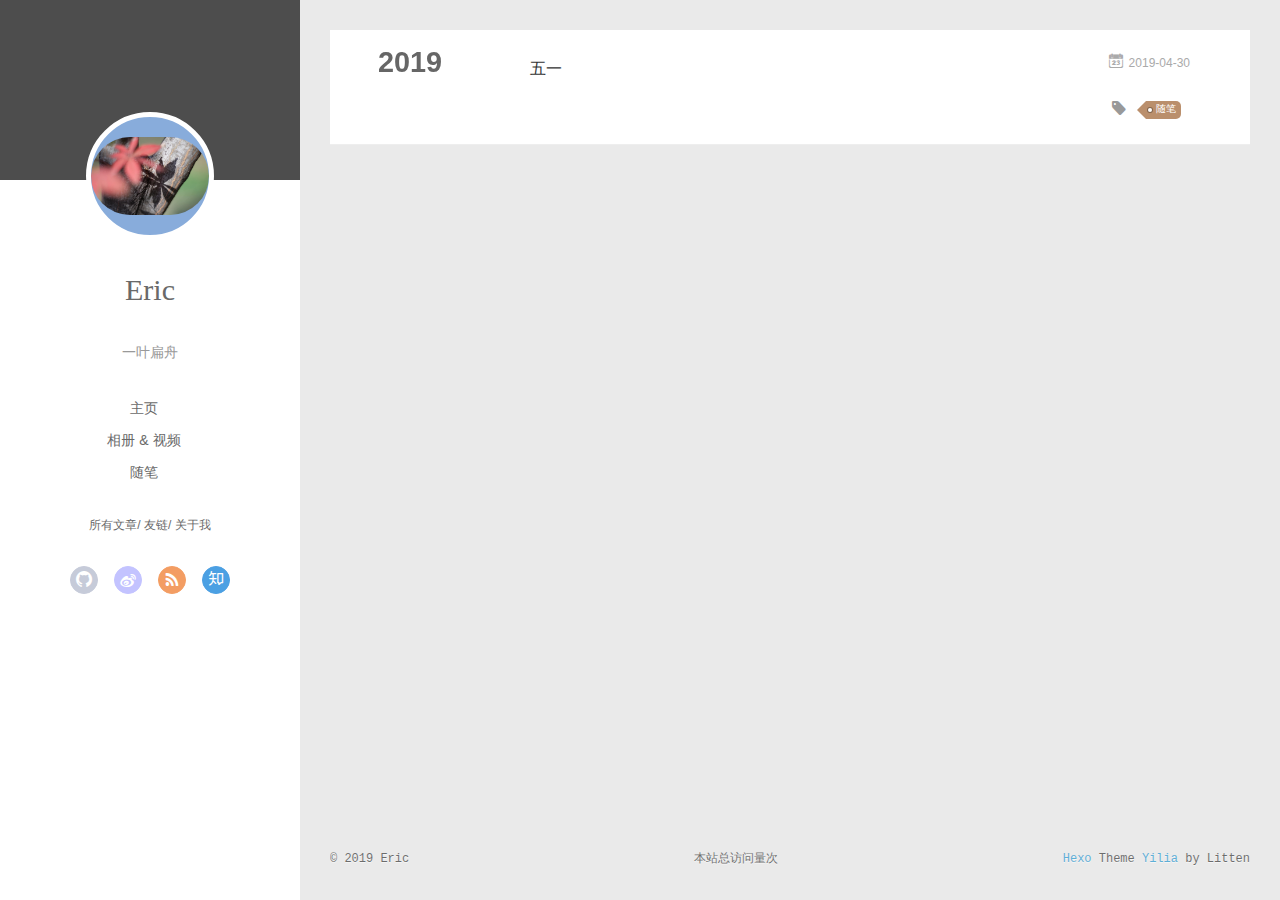
<file: archives/2019/04/index.html>
<!DOCTYPE html>
<html>
<head><meta name="generator" content="Hexo 3.8.0">
  <meta charset="utf-8">
  
  <meta name="renderer" content="webkit">
  <meta http-equiv="X-UA-Compatible" content="IE=edge">
  <link rel="dns-prefetch" href="http://yoursite.com">
  <title>Archives: 2019/4 | Eric的博客</title>
  <meta name="viewport" content="width=device-width, initial-scale=1, maximum-scale=1">
  <meta name="description" content="通信转计算机的某程序狗。">
<meta name="keywords" content="深度学习，行人重识别">
<meta property="og:type" content="website">
<meta property="og:title" content="Eric的博客">
<meta property="og:url" content="http://yoursite.com/archives/2019/04/index.html">
<meta property="og:site_name" content="Eric的博客">
<meta property="og:description" content="通信转计算机的某程序狗。">
<meta property="og:locale" content="zh-CN">
<meta name="twitter:card" content="summary">
<meta name="twitter:title" content="Eric的博客">
<meta name="twitter:description" content="通信转计算机的某程序狗。">
  
    <link rel="alternative" href="/atom.xml" title="Eric的博客" type="application/atom+xml">
  
  
    <link rel="icon" href="/assets/img/favicon.png">
  

  <link rel="stylesheet" type="text/css" href="/./main.0cf68a.css">
  <style type="text/css">
  
    #container.show {
      background: linear-gradient(200deg,#a0cfe4,#e8c37e);
    }
  </style>
  

  
<script>
var _hmt = _hmt || [];
(function() {
	var hm = document.createElement("script");
	hm.src = "https://hm.baidu.com/hm.js?a30844fa2bcbce0a9e001fe06cefeddf";
	var s = document.getElementsByTagName("script")[0]; 
	s.parentNode.insertBefore(hm, s);
})();
</script>


</head>
</html>
<body>
  <div id="container" q-class="show:isCtnShow">
    <canvas id="anm-canvas" class="anm-canvas"></canvas>
    <div class="left-col" q-class="show:isShow">
      
<div class="overlay" style="background: #4d4d4d"></div>
<div class="intrude-less">
	<header id="header" class="inner">
		<a href="/" class="profilepic">
			<img src="/assets/img/leaf.jpg" class="js-avatar">
		</a>
		<hgroup>
		  <h1 class="header-author"><a href="/">Eric</a></h1>
		</hgroup>
		
		<p class="header-subtitle">一叶扁舟</p>
		

		<nav class="header-menu">
			<ul>
			
				<li><a href="/">主页</a></li>
	        
				<li><a href="/photos/">相册 &amp; 视频</a></li>
	        
				<li><a href="/tags/随笔/">随笔</a></li>
	        
			</ul>
		</nav>
		<nav class="header-smart-menu">
    		
    			
    			<a q-on="click: openSlider(e, 'innerArchive')" href="javascript:void(0)">所有文章</a>
    			
            
    			
    			<a q-on="click: openSlider(e, 'friends')" href="javascript:void(0)">友链</a>
    			
            
    			
    			<a q-on="click: openSlider(e, 'aboutme')" href="javascript:void(0)">关于我</a>
    			
            
		</nav>
		<nav class="header-nav">
			<div class="social">
				
					<a class="github" target="_blank" href="https://github.com/ericsqxd" title="github"><i class="icon-github"></i></a>
		        
					<a class="weibo" target="_blank" href="https://ericsqxd.github.io" title="weibo"><i class="icon-weibo"></i></a>
		        
					<a class="rss" target="_blank" href="https://ericsqxd.github.io" title="rss"><i class="icon-rss"></i></a>
		        
					<a class="zhihu" target="_blank" href="https://ericsqxd.github.io" title="zhihu"><i class="icon-zhihu"></i></a>
		        
			</div>
		</nav>
	</header>		
</div>

    </div>
    <div class="mid-col" q-class="show:isShow,hide:isShow|isFalse">
      
<nav id="mobile-nav">
  	<div class="overlay js-overlay" style="background: #4d4d4d"></div>
	<div class="btnctn js-mobile-btnctn">
  		<div class="slider-trigger list" q-on="click: openSlider(e)"><i class="icon icon-sort"></i></div>
	</div>
	<div class="intrude-less">
		<header id="header" class="inner">
			<div class="profilepic">
				<img src="/assets/img/leaf.jpg" class="js-avatar">
			</div>
			<hgroup>
			  <h1 class="header-author js-header-author">Eric</h1>
			</hgroup>
			
			<p class="header-subtitle"><i class="icon icon-quo-left"></i>一叶扁舟<i class="icon icon-quo-right"></i></p>
			
			
			
				
			
				
			
				
			
			
			
			<nav class="header-nav">
				<div class="social">
					
						<a class="github" target="_blank" href="https://github.com/ericsqxd" title="github"><i class="icon-github"></i></a>
			        
						<a class="weibo" target="_blank" href="https://ericsqxd.github.io" title="weibo"><i class="icon-weibo"></i></a>
			        
						<a class="rss" target="_blank" href="https://ericsqxd.github.io" title="rss"><i class="icon-rss"></i></a>
			        
						<a class="zhihu" target="_blank" href="https://ericsqxd.github.io" title="zhihu"><i class="icon-zhihu"></i></a>
			        
				</div>
			</nav>

			<nav class="header-menu js-header-menu">
				<ul style="width: 70%">
				
				
					<li style="width: 33.333333333333336%"><a href="/">主页</a></li>
		        
					<li style="width: 33.333333333333336%"><a href="/photos/">相册 &amp; 视频</a></li>
		        
					<li style="width: 33.333333333333336%"><a href="/tags/随笔/">随笔</a></li>
		        
				</ul>
			</nav>
		</header>				
	</div>
	<div class="mobile-mask" style="display:none" q-show="isShow"></div>
</nav>

      <div id="wrapper" class="body-wrap">
        <div class="menu-l">
          <div class="canvas-wrap">
            <canvas data-colors="#eaeaea" data-sectionHeight="100" data-contentId="js-content" id="myCanvas1" class="anm-canvas"></canvas>
          </div>
          <div id="js-content" class="content-ll">
            
  
  
    
    
      
      
      <section class="archives-wrap">
        <div class="archive-year-wrap">
          <a href="/archives/2019" class="archive-year">2019</a>
        </div>
        <div class="archives">
    
    <article class="archive-article archive-type-post">
  <div class="archive-article-inner">
    <header class="archive-article-header">
      	<div class="article-meta">
	      	<a href="/2019/04/30/五一/" class="archive-article-date">
  	<time datetime="2019-04-30T00:37:16.000Z" itemprop="datePublished"><i class="icon-calendar icon"></i>2019-04-30</time>
</a>
        </div>
    	 
  
    <h1 itemprop="name">
      <a class="archive-article-title" href="/2019/04/30/五一/">五一</a>
    </h1>
  

        <div class="article-info info-on-right">
          
	<div class="article-tag tagcloud">
		<i class="icon-price-tags icon"></i>
		<ul class="article-tag-list">
			 
        		<li class="article-tag-list-item">
        			<a href="javascript:void(0)" class="js-tag article-tag-list-link color3">随笔</a>
        		</li>
      		
		</ul>
	</div>

          

        </div>
        <div class="clearfix"></div>
    </header>
  </div>
</article>
  
  
    </div></section>
  

    


          </div>
        </div>
      </div>
      <footer id="footer">
  <div class="outer">
    <div id="footer-info">
    	<div class="footer-left">
    		&copy; 2019 Eric
    	</div>
      	<div class="footer-right">
      		<a href="http://hexo.io/" target="_blank">Hexo</a>  Theme <a href="https://github.com/litten/hexo-theme-yilia" target="_blank">Yilia</a> by Litten
      	</div>
    </div>
  </div>
<script async src="//busuanzi.ibruce.info/busuanzi/2.3/busuanzi.pure.mini.js"></script>
            <span id="busuanzi_container_site_uv">本站总访问量<span id="busuanzi_value_site_uv"></span>次</span>
</footer>

    </div>
    <script>
	var yiliaConfig = {
		mathjax: false,
		isHome: false,
		isPost: false,
		isArchive: true,
		isTag: false,
		isCategory: false,
		open_in_new: false,
		toc_hide_index: true,
		root: "/",
		innerArchive: true,
		showTags: true
	}
</script>

<script>!function(t){function n(e){if(r[e])return r[e].exports;var i=r[e]={exports:{},id:e,loaded:!1};return t[e].call(i.exports,i,i.exports,n),i.loaded=!0,i.exports}var r={};n.m=t,n.c=r,n.p="./",n(0)}([function(t,n,r){r(195),t.exports=r(191)},function(t,n,r){var e=r(3),i=r(52),o=r(27),u=r(28),c=r(53),f="prototype",a=function(t,n,r){var s,l,h,v,p=t&a.F,d=t&a.G,y=t&a.S,g=t&a.P,b=t&a.B,m=d?e:y?e[n]||(e[n]={}):(e[n]||{})[f],x=d?i:i[n]||(i[n]={}),w=x[f]||(x[f]={});d&&(r=n);for(s in r)l=!p&&m&&void 0!==m[s],h=(l?m:r)[s],v=b&&l?c(h,e):g&&"function"==typeof h?c(Function.call,h):h,m&&u(m,s,h,t&a.U),x[s]!=h&&o(x,s,v),g&&w[s]!=h&&(w[s]=h)};e.core=i,a.F=1,a.G=2,a.S=4,a.P=8,a.B=16,a.W=32,a.U=64,a.R=128,t.exports=a},function(t,n,r){var e=r(6);t.exports=function(t){if(!e(t))throw TypeError(t+" is not an object!");return t}},function(t,n){var r=t.exports="undefined"!=typeof window&&window.Math==Math?window:"undefined"!=typeof self&&self.Math==Math?self:Function("return this")();"number"==typeof __g&&(__g=r)},function(t,n){t.exports=function(t){try{return!!t()}catch(t){return!0}}},function(t,n){var r=t.exports="undefined"!=typeof window&&window.Math==Math?window:"undefined"!=typeof self&&self.Math==Math?self:Function("return this")();"number"==typeof __g&&(__g=r)},function(t,n){t.exports=function(t){return"object"==typeof t?null!==t:"function"==typeof t}},function(t,n,r){var e=r(126)("wks"),i=r(76),o=r(3).Symbol,u="function"==typeof o;(t.exports=function(t){return e[t]||(e[t]=u&&o[t]||(u?o:i)("Symbol."+t))}).store=e},function(t,n){var r={}.hasOwnProperty;t.exports=function(t,n){return r.call(t,n)}},function(t,n,r){var e=r(94),i=r(33);t.exports=function(t){return e(i(t))}},function(t,n,r){t.exports=!r(4)(function(){return 7!=Object.defineProperty({},"a",{get:function(){return 7}}).a})},function(t,n,r){var e=r(2),i=r(167),o=r(50),u=Object.defineProperty;n.f=r(10)?Object.defineProperty:function(t,n,r){if(e(t),n=o(n,!0),e(r),i)try{return u(t,n,r)}catch(t){}if("get"in r||"set"in r)throw TypeError("Accessors not supported!");return"value"in r&&(t[n]=r.value),t}},function(t,n,r){t.exports=!r(18)(function(){return 7!=Object.defineProperty({},"a",{get:function(){return 7}}).a})},function(t,n,r){var e=r(14),i=r(22);t.exports=r(12)?function(t,n,r){return e.f(t,n,i(1,r))}:function(t,n,r){return t[n]=r,t}},function(t,n,r){var e=r(20),i=r(58),o=r(42),u=Object.defineProperty;n.f=r(12)?Object.defineProperty:function(t,n,r){if(e(t),n=o(n,!0),e(r),i)try{return u(t,n,r)}catch(t){}if("get"in r||"set"in r)throw TypeError("Accessors not supported!");return"value"in r&&(t[n]=r.value),t}},function(t,n,r){var e=r(40)("wks"),i=r(23),o=r(5).Symbol,u="function"==typeof o;(t.exports=function(t){return e[t]||(e[t]=u&&o[t]||(u?o:i)("Symbol."+t))}).store=e},function(t,n,r){var e=r(67),i=Math.min;t.exports=function(t){return t>0?i(e(t),9007199254740991):0}},function(t,n,r){var e=r(46);t.exports=function(t){return Object(e(t))}},function(t,n){t.exports=function(t){try{return!!t()}catch(t){return!0}}},function(t,n,r){var e=r(63),i=r(34);t.exports=Object.keys||function(t){return e(t,i)}},function(t,n,r){var e=r(21);t.exports=function(t){if(!e(t))throw TypeError(t+" is not an object!");return t}},function(t,n){t.exports=function(t){return"object"==typeof t?null!==t:"function"==typeof t}},function(t,n){t.exports=function(t,n){return{enumerable:!(1&t),configurable:!(2&t),writable:!(4&t),value:n}}},function(t,n){var r=0,e=Math.random();t.exports=function(t){return"Symbol(".concat(void 0===t?"":t,")_",(++r+e).toString(36))}},function(t,n){var r={}.hasOwnProperty;t.exports=function(t,n){return r.call(t,n)}},function(t,n){var r=t.exports={version:"2.4.0"};"number"==typeof __e&&(__e=r)},function(t,n){t.exports=function(t){if("function"!=typeof t)throw TypeError(t+" is not a function!");return t}},function(t,n,r){var e=r(11),i=r(66);t.exports=r(10)?function(t,n,r){return e.f(t,n,i(1,r))}:function(t,n,r){return t[n]=r,t}},function(t,n,r){var e=r(3),i=r(27),o=r(24),u=r(76)("src"),c="toString",f=Function[c],a=(""+f).split(c);r(52).inspectSource=function(t){return f.call(t)},(t.exports=function(t,n,r,c){var f="function"==typeof r;f&&(o(r,"name")||i(r,"name",n)),t[n]!==r&&(f&&(o(r,u)||i(r,u,t[n]?""+t[n]:a.join(String(n)))),t===e?t[n]=r:c?t[n]?t[n]=r:i(t,n,r):(delete t[n],i(t,n,r)))})(Function.prototype,c,function(){return"function"==typeof this&&this[u]||f.call(this)})},function(t,n,r){var e=r(1),i=r(4),o=r(46),u=function(t,n,r,e){var i=String(o(t)),u="<"+n;return""!==r&&(u+=" "+r+'="'+String(e).replace(/"/g,"&quot;")+'"'),u+">"+i+"</"+n+">"};t.exports=function(t,n){var r={};r[t]=n(u),e(e.P+e.F*i(function(){var n=""[t]('"');return n!==n.toLowerCase()||n.split('"').length>3}),"String",r)}},function(t,n,r){var e=r(115),i=r(46);t.exports=function(t){return e(i(t))}},function(t,n,r){var e=r(116),i=r(66),o=r(30),u=r(50),c=r(24),f=r(167),a=Object.getOwnPropertyDescriptor;n.f=r(10)?a:function(t,n){if(t=o(t),n=u(n,!0),f)try{return a(t,n)}catch(t){}if(c(t,n))return i(!e.f.call(t,n),t[n])}},function(t,n,r){var e=r(24),i=r(17),o=r(145)("IE_PROTO"),u=Object.prototype;t.exports=Object.getPrototypeOf||function(t){return t=i(t),e(t,o)?t[o]:"function"==typeof t.constructor&&t instanceof t.constructor?t.constructor.prototype:t instanceof Object?u:null}},function(t,n){t.exports=function(t){if(void 0==t)throw TypeError("Can't call method on  "+t);return t}},function(t,n){t.exports="constructor,hasOwnProperty,isPrototypeOf,propertyIsEnumerable,toLocaleString,toString,valueOf".split(",")},function(t,n){t.exports={}},function(t,n){t.exports=!0},function(t,n){n.f={}.propertyIsEnumerable},function(t,n,r){var e=r(14).f,i=r(8),o=r(15)("toStringTag");t.exports=function(t,n,r){t&&!i(t=r?t:t.prototype,o)&&e(t,o,{configurable:!0,value:n})}},function(t,n,r){var e=r(40)("keys"),i=r(23);t.exports=function(t){return e[t]||(e[t]=i(t))}},function(t,n,r){var e=r(5),i="__core-js_shared__",o=e[i]||(e[i]={});t.exports=function(t){return o[t]||(o[t]={})}},function(t,n){var r=Math.ceil,e=Math.floor;t.exports=function(t){return isNaN(t=+t)?0:(t>0?e:r)(t)}},function(t,n,r){var e=r(21);t.exports=function(t,n){if(!e(t))return t;var r,i;if(n&&"function"==typeof(r=t.toString)&&!e(i=r.call(t)))return i;if("function"==typeof(r=t.valueOf)&&!e(i=r.call(t)))return i;if(!n&&"function"==typeof(r=t.toString)&&!e(i=r.call(t)))return i;throw TypeError("Can't convert object to primitive value")}},function(t,n,r){var e=r(5),i=r(25),o=r(36),u=r(44),c=r(14).f;t.exports=function(t){var n=i.Symbol||(i.Symbol=o?{}:e.Symbol||{});"_"==t.charAt(0)||t in n||c(n,t,{value:u.f(t)})}},function(t,n,r){n.f=r(15)},function(t,n){var r={}.toString;t.exports=function(t){return r.call(t).slice(8,-1)}},function(t,n){t.exports=function(t){if(void 0==t)throw TypeError("Can't call method on  "+t);return t}},function(t,n,r){var e=r(4);t.exports=function(t,n){return!!t&&e(function(){n?t.call(null,function(){},1):t.call(null)})}},function(t,n,r){var e=r(53),i=r(115),o=r(17),u=r(16),c=r(203);t.exports=function(t,n){var r=1==t,f=2==t,a=3==t,s=4==t,l=6==t,h=5==t||l,v=n||c;return function(n,c,p){for(var d,y,g=o(n),b=i(g),m=e(c,p,3),x=u(b.length),w=0,S=r?v(n,x):f?v(n,0):void 0;x>w;w++)if((h||w in b)&&(d=b[w],y=m(d,w,g),t))if(r)S[w]=y;else if(y)switch(t){case 3:return!0;case 5:return d;case 6:return w;case 2:S.push(d)}else if(s)return!1;return l?-1:a||s?s:S}}},function(t,n,r){var e=r(1),i=r(52),o=r(4);t.exports=function(t,n){var r=(i.Object||{})[t]||Object[t],u={};u[t]=n(r),e(e.S+e.F*o(function(){r(1)}),"Object",u)}},function(t,n,r){var e=r(6);t.exports=function(t,n){if(!e(t))return t;var r,i;if(n&&"function"==typeof(r=t.toString)&&!e(i=r.call(t)))return i;if("function"==typeof(r=t.valueOf)&&!e(i=r.call(t)))return i;if(!n&&"function"==typeof(r=t.toString)&&!e(i=r.call(t)))return i;throw TypeError("Can't convert object to primitive value")}},function(t,n,r){var e=r(5),i=r(25),o=r(91),u=r(13),c="prototype",f=function(t,n,r){var a,s,l,h=t&f.F,v=t&f.G,p=t&f.S,d=t&f.P,y=t&f.B,g=t&f.W,b=v?i:i[n]||(i[n]={}),m=b[c],x=v?e:p?e[n]:(e[n]||{})[c];v&&(r=n);for(a in r)(s=!h&&x&&void 0!==x[a])&&a in b||(l=s?x[a]:r[a],b[a]=v&&"function"!=typeof x[a]?r[a]:y&&s?o(l,e):g&&x[a]==l?function(t){var n=function(n,r,e){if(this instanceof t){switch(arguments.length){case 0:return new t;case 1:return new t(n);case 2:return new t(n,r)}return new t(n,r,e)}return t.apply(this,arguments)};return n[c]=t[c],n}(l):d&&"function"==typeof l?o(Function.call,l):l,d&&((b.virtual||(b.virtual={}))[a]=l,t&f.R&&m&&!m[a]&&u(m,a,l)))};f.F=1,f.G=2,f.S=4,f.P=8,f.B=16,f.W=32,f.U=64,f.R=128,t.exports=f},function(t,n){var r=t.exports={version:"2.4.0"};"number"==typeof __e&&(__e=r)},function(t,n,r){var e=r(26);t.exports=function(t,n,r){if(e(t),void 0===n)return t;switch(r){case 1:return function(r){return t.call(n,r)};case 2:return function(r,e){return t.call(n,r,e)};case 3:return function(r,e,i){return t.call(n,r,e,i)}}return function(){return t.apply(n,arguments)}}},function(t,n,r){var e=r(183),i=r(1),o=r(126)("metadata"),u=o.store||(o.store=new(r(186))),c=function(t,n,r){var i=u.get(t);if(!i){if(!r)return;u.set(t,i=new e)}var o=i.get(n);if(!o){if(!r)return;i.set(n,o=new e)}return o},f=function(t,n,r){var e=c(n,r,!1);return void 0!==e&&e.has(t)},a=function(t,n,r){var e=c(n,r,!1);return void 0===e?void 0:e.get(t)},s=function(t,n,r,e){c(r,e,!0).set(t,n)},l=function(t,n){var r=c(t,n,!1),e=[];return r&&r.forEach(function(t,n){e.push(n)}),e},h=function(t){return void 0===t||"symbol"==typeof t?t:String(t)},v=function(t){i(i.S,"Reflect",t)};t.exports={store:u,map:c,has:f,get:a,set:s,keys:l,key:h,exp:v}},function(t,n,r){"use strict";if(r(10)){var e=r(69),i=r(3),o=r(4),u=r(1),c=r(127),f=r(152),a=r(53),s=r(68),l=r(66),h=r(27),v=r(73),p=r(67),d=r(16),y=r(75),g=r(50),b=r(24),m=r(180),x=r(114),w=r(6),S=r(17),_=r(137),O=r(70),E=r(32),P=r(71).f,j=r(154),F=r(76),M=r(7),A=r(48),N=r(117),T=r(146),I=r(155),k=r(80),L=r(123),R=r(74),C=r(130),D=r(160),U=r(11),W=r(31),G=U.f,B=W.f,V=i.RangeError,z=i.TypeError,q=i.Uint8Array,K="ArrayBuffer",J="Shared"+K,Y="BYTES_PER_ELEMENT",H="prototype",$=Array[H],X=f.ArrayBuffer,Q=f.DataView,Z=A(0),tt=A(2),nt=A(3),rt=A(4),et=A(5),it=A(6),ot=N(!0),ut=N(!1),ct=I.values,ft=I.keys,at=I.entries,st=$.lastIndexOf,lt=$.reduce,ht=$.reduceRight,vt=$.join,pt=$.sort,dt=$.slice,yt=$.toString,gt=$.toLocaleString,bt=M("iterator"),mt=M("toStringTag"),xt=F("typed_constructor"),wt=F("def_constructor"),St=c.CONSTR,_t=c.TYPED,Ot=c.VIEW,Et="Wrong length!",Pt=A(1,function(t,n){return Tt(T(t,t[wt]),n)}),jt=o(function(){return 1===new q(new Uint16Array([1]).buffer)[0]}),Ft=!!q&&!!q[H].set&&o(function(){new q(1).set({})}),Mt=function(t,n){if(void 0===t)throw z(Et);var r=+t,e=d(t);if(n&&!m(r,e))throw V(Et);return e},At=function(t,n){var r=p(t);if(r<0||r%n)throw V("Wrong offset!");return r},Nt=function(t){if(w(t)&&_t in t)return t;throw z(t+" is not a typed array!")},Tt=function(t,n){if(!(w(t)&&xt in t))throw z("It is not a typed array constructor!");return new t(n)},It=function(t,n){return kt(T(t,t[wt]),n)},kt=function(t,n){for(var r=0,e=n.length,i=Tt(t,e);e>r;)i[r]=n[r++];return i},Lt=function(t,n,r){G(t,n,{get:function(){return this._d[r]}})},Rt=function(t){var n,r,e,i,o,u,c=S(t),f=arguments.length,s=f>1?arguments[1]:void 0,l=void 0!==s,h=j(c);if(void 0!=h&&!_(h)){for(u=h.call(c),e=[],n=0;!(o=u.next()).done;n++)e.push(o.value);c=e}for(l&&f>2&&(s=a(s,arguments[2],2)),n=0,r=d(c.length),i=Tt(this,r);r>n;n++)i[n]=l?s(c[n],n):c[n];return i},Ct=function(){for(var t=0,n=arguments.length,r=Tt(this,n);n>t;)r[t]=arguments[t++];return r},Dt=!!q&&o(function(){gt.call(new q(1))}),Ut=function(){return gt.apply(Dt?dt.call(Nt(this)):Nt(this),arguments)},Wt={copyWithin:function(t,n){return D.call(Nt(this),t,n,arguments.length>2?arguments[2]:void 0)},every:function(t){return rt(Nt(this),t,arguments.length>1?arguments[1]:void 0)},fill:function(t){return C.apply(Nt(this),arguments)},filter:function(t){return It(this,tt(Nt(this),t,arguments.length>1?arguments[1]:void 0))},find:function(t){return et(Nt(this),t,arguments.length>1?arguments[1]:void 0)},findIndex:function(t){return it(Nt(this),t,arguments.length>1?arguments[1]:void 0)},forEach:function(t){Z(Nt(this),t,arguments.length>1?arguments[1]:void 0)},indexOf:function(t){return ut(Nt(this),t,arguments.length>1?arguments[1]:void 0)},includes:function(t){return ot(Nt(this),t,arguments.length>1?arguments[1]:void 0)},join:function(t){return vt.apply(Nt(this),arguments)},lastIndexOf:function(t){return st.apply(Nt(this),arguments)},map:function(t){return Pt(Nt(this),t,arguments.length>1?arguments[1]:void 0)},reduce:function(t){return lt.apply(Nt(this),arguments)},reduceRight:function(t){return ht.apply(Nt(this),arguments)},reverse:function(){for(var t,n=this,r=Nt(n).length,e=Math.floor(r/2),i=0;i<e;)t=n[i],n[i++]=n[--r],n[r]=t;return n},some:function(t){return nt(Nt(this),t,arguments.length>1?arguments[1]:void 0)},sort:function(t){return pt.call(Nt(this),t)},subarray:function(t,n){var r=Nt(this),e=r.length,i=y(t,e);return new(T(r,r[wt]))(r.buffer,r.byteOffset+i*r.BYTES_PER_ELEMENT,d((void 0===n?e:y(n,e))-i))}},Gt=function(t,n){return It(this,dt.call(Nt(this),t,n))},Bt=function(t){Nt(this);var n=At(arguments[1],1),r=this.length,e=S(t),i=d(e.length),o=0;if(i+n>r)throw V(Et);for(;o<i;)this[n+o]=e[o++]},Vt={entries:function(){return at.call(Nt(this))},keys:function(){return ft.call(Nt(this))},values:function(){return ct.call(Nt(this))}},zt=function(t,n){return w(t)&&t[_t]&&"symbol"!=typeof n&&n in t&&String(+n)==String(n)},qt=function(t,n){return zt(t,n=g(n,!0))?l(2,t[n]):B(t,n)},Kt=function(t,n,r){return!(zt(t,n=g(n,!0))&&w(r)&&b(r,"value"))||b(r,"get")||b(r,"set")||r.configurable||b(r,"writable")&&!r.writable||b(r,"enumerable")&&!r.enumerable?G(t,n,r):(t[n]=r.value,t)};St||(W.f=qt,U.f=Kt),u(u.S+u.F*!St,"Object",{getOwnPropertyDescriptor:qt,defineProperty:Kt}),o(function(){yt.call({})})&&(yt=gt=function(){return vt.call(this)});var Jt=v({},Wt);v(Jt,Vt),h(Jt,bt,Vt.values),v(Jt,{slice:Gt,set:Bt,constructor:function(){},toString:yt,toLocaleString:Ut}),Lt(Jt,"buffer","b"),Lt(Jt,"byteOffset","o"),Lt(Jt,"byteLength","l"),Lt(Jt,"length","e"),G(Jt,mt,{get:function(){return this[_t]}}),t.exports=function(t,n,r,f){f=!!f;var a=t+(f?"Clamped":"")+"Array",l="Uint8Array"!=a,v="get"+t,p="set"+t,y=i[a],g=y||{},b=y&&E(y),m=!y||!c.ABV,S={},_=y&&y[H],j=function(t,r){var e=t._d;return e.v[v](r*n+e.o,jt)},F=function(t,r,e){var i=t._d;f&&(e=(e=Math.round(e))<0?0:e>255?255:255&e),i.v[p](r*n+i.o,e,jt)},M=function(t,n){G(t,n,{get:function(){return j(this,n)},set:function(t){return F(this,n,t)},enumerable:!0})};m?(y=r(function(t,r,e,i){s(t,y,a,"_d");var o,u,c,f,l=0,v=0;if(w(r)){if(!(r instanceof X||(f=x(r))==K||f==J))return _t in r?kt(y,r):Rt.call(y,r);o=r,v=At(e,n);var p=r.byteLength;if(void 0===i){if(p%n)throw V(Et);if((u=p-v)<0)throw V(Et)}else if((u=d(i)*n)+v>p)throw V(Et);c=u/n}else c=Mt(r,!0),u=c*n,o=new X(u);for(h(t,"_d",{b:o,o:v,l:u,e:c,v:new Q(o)});l<c;)M(t,l++)}),_=y[H]=O(Jt),h(_,"constructor",y)):L(function(t){new y(null),new y(t)},!0)||(y=r(function(t,r,e,i){s(t,y,a);var o;return w(r)?r instanceof X||(o=x(r))==K||o==J?void 0!==i?new g(r,At(e,n),i):void 0!==e?new g(r,At(e,n)):new g(r):_t in r?kt(y,r):Rt.call(y,r):new g(Mt(r,l))}),Z(b!==Function.prototype?P(g).concat(P(b)):P(g),function(t){t in y||h(y,t,g[t])}),y[H]=_,e||(_.constructor=y));var A=_[bt],N=!!A&&("values"==A.name||void 0==A.name),T=Vt.values;h(y,xt,!0),h(_,_t,a),h(_,Ot,!0),h(_,wt,y),(f?new y(1)[mt]==a:mt in _)||G(_,mt,{get:function(){return a}}),S[a]=y,u(u.G+u.W+u.F*(y!=g),S),u(u.S,a,{BYTES_PER_ELEMENT:n,from:Rt,of:Ct}),Y in _||h(_,Y,n),u(u.P,a,Wt),R(a),u(u.P+u.F*Ft,a,{set:Bt}),u(u.P+u.F*!N,a,Vt),u(u.P+u.F*(_.toString!=yt),a,{toString:yt}),u(u.P+u.F*o(function(){new y(1).slice()}),a,{slice:Gt}),u(u.P+u.F*(o(function(){return[1,2].toLocaleString()!=new y([1,2]).toLocaleString()})||!o(function(){_.toLocaleString.call([1,2])})),a,{toLocaleString:Ut}),k[a]=N?A:T,e||N||h(_,bt,T)}}else t.exports=function(){}},function(t,n){var r={}.toString;t.exports=function(t){return r.call(t).slice(8,-1)}},function(t,n,r){var e=r(21),i=r(5).document,o=e(i)&&e(i.createElement);t.exports=function(t){return o?i.createElement(t):{}}},function(t,n,r){t.exports=!r(12)&&!r(18)(function(){return 7!=Object.defineProperty(r(57)("div"),"a",{get:function(){return 7}}).a})},function(t,n,r){"use strict";var e=r(36),i=r(51),o=r(64),u=r(13),c=r(8),f=r(35),a=r(96),s=r(38),l=r(103),h=r(15)("iterator"),v=!([].keys&&"next"in[].keys()),p="keys",d="values",y=function(){return this};t.exports=function(t,n,r,g,b,m,x){a(r,n,g);var w,S,_,O=function(t){if(!v&&t in F)return F[t];switch(t){case p:case d:return function(){return new r(this,t)}}return function(){return new r(this,t)}},E=n+" Iterator",P=b==d,j=!1,F=t.prototype,M=F[h]||F["@@iterator"]||b&&F[b],A=M||O(b),N=b?P?O("entries"):A:void 0,T="Array"==n?F.entries||M:M;if(T&&(_=l(T.call(new t)))!==Object.prototype&&(s(_,E,!0),e||c(_,h)||u(_,h,y)),P&&M&&M.name!==d&&(j=!0,A=function(){return M.call(this)}),e&&!x||!v&&!j&&F[h]||u(F,h,A),f[n]=A,f[E]=y,b)if(w={values:P?A:O(d),keys:m?A:O(p),entries:N},x)for(S in w)S in F||o(F,S,w[S]);else i(i.P+i.F*(v||j),n,w);return w}},function(t,n,r){var e=r(20),i=r(100),o=r(34),u=r(39)("IE_PROTO"),c=function(){},f="prototype",a=function(){var t,n=r(57)("iframe"),e=o.length;for(n.style.display="none",r(93).appendChild(n),n.src="javascript:",t=n.contentWindow.document,t.open(),t.write("<script>document.F=Object<\/script>"),t.close(),a=t.F;e--;)delete a[f][o[e]];return a()};t.exports=Object.create||function(t,n){var r;return null!==t?(c[f]=e(t),r=new c,c[f]=null,r[u]=t):r=a(),void 0===n?r:i(r,n)}},function(t,n,r){var e=r(63),i=r(34).concat("length","prototype");n.f=Object.getOwnPropertyNames||function(t){return e(t,i)}},function(t,n){n.f=Object.getOwnPropertySymbols},function(t,n,r){var e=r(8),i=r(9),o=r(90)(!1),u=r(39)("IE_PROTO");t.exports=function(t,n){var r,c=i(t),f=0,a=[];for(r in c)r!=u&&e(c,r)&&a.push(r);for(;n.length>f;)e(c,r=n[f++])&&(~o(a,r)||a.push(r));return a}},function(t,n,r){t.exports=r(13)},function(t,n,r){var e=r(76)("meta"),i=r(6),o=r(24),u=r(11).f,c=0,f=Object.isExtensible||function(){return!0},a=!r(4)(function(){return f(Object.preventExtensions({}))}),s=function(t){u(t,e,{value:{i:"O"+ ++c,w:{}}})},l=function(t,n){if(!i(t))return"symbol"==typeof t?t:("string"==typeof t?"S":"P")+t;if(!o(t,e)){if(!f(t))return"F";if(!n)return"E";s(t)}return t[e].i},h=function(t,n){if(!o(t,e)){if(!f(t))return!0;if(!n)return!1;s(t)}return t[e].w},v=function(t){return a&&p.NEED&&f(t)&&!o(t,e)&&s(t),t},p=t.exports={KEY:e,NEED:!1,fastKey:l,getWeak:h,onFreeze:v}},function(t,n){t.exports=function(t,n){return{enumerable:!(1&t),configurable:!(2&t),writable:!(4&t),value:n}}},function(t,n){var r=Math.ceil,e=Math.floor;t.exports=function(t){return isNaN(t=+t)?0:(t>0?e:r)(t)}},function(t,n){t.exports=function(t,n,r,e){if(!(t instanceof n)||void 0!==e&&e in t)throw TypeError(r+": incorrect invocation!");return t}},function(t,n){t.exports=!1},function(t,n,r){var e=r(2),i=r(173),o=r(133),u=r(145)("IE_PROTO"),c=function(){},f="prototype",a=function(){var t,n=r(132)("iframe"),e=o.length;for(n.style.display="none",r(135).appendChild(n),n.src="javascript:",t=n.contentWindow.document,t.open(),t.write("<script>document.F=Object<\/script>"),t.close(),a=t.F;e--;)delete a[f][o[e]];return a()};t.exports=Object.create||function(t,n){var r;return null!==t?(c[f]=e(t),r=new c,c[f]=null,r[u]=t):r=a(),void 0===n?r:i(r,n)}},function(t,n,r){var e=r(175),i=r(133).concat("length","prototype");n.f=Object.getOwnPropertyNames||function(t){return e(t,i)}},function(t,n,r){var e=r(175),i=r(133);t.exports=Object.keys||function(t){return e(t,i)}},function(t,n,r){var e=r(28);t.exports=function(t,n,r){for(var i in n)e(t,i,n[i],r);return t}},function(t,n,r){"use strict";var e=r(3),i=r(11),o=r(10),u=r(7)("species");t.exports=function(t){var n=e[t];o&&n&&!n[u]&&i.f(n,u,{configurable:!0,get:function(){return this}})}},function(t,n,r){var e=r(67),i=Math.max,o=Math.min;t.exports=function(t,n){return t=e(t),t<0?i(t+n,0):o(t,n)}},function(t,n){var r=0,e=Math.random();t.exports=function(t){return"Symbol(".concat(void 0===t?"":t,")_",(++r+e).toString(36))}},function(t,n,r){var e=r(33);t.exports=function(t){return Object(e(t))}},function(t,n,r){var e=r(7)("unscopables"),i=Array.prototype;void 0==i[e]&&r(27)(i,e,{}),t.exports=function(t){i[e][t]=!0}},function(t,n,r){var e=r(53),i=r(169),o=r(137),u=r(2),c=r(16),f=r(154),a={},s={},n=t.exports=function(t,n,r,l,h){var v,p,d,y,g=h?function(){return t}:f(t),b=e(r,l,n?2:1),m=0;if("function"!=typeof g)throw TypeError(t+" is not iterable!");if(o(g)){for(v=c(t.length);v>m;m++)if((y=n?b(u(p=t[m])[0],p[1]):b(t[m]))===a||y===s)return y}else for(d=g.call(t);!(p=d.next()).done;)if((y=i(d,b,p.value,n))===a||y===s)return y};n.BREAK=a,n.RETURN=s},function(t,n){t.exports={}},function(t,n,r){var e=r(11).f,i=r(24),o=r(7)("toStringTag");t.exports=function(t,n,r){t&&!i(t=r?t:t.prototype,o)&&e(t,o,{configurable:!0,value:n})}},function(t,n,r){var e=r(1),i=r(46),o=r(4),u=r(150),c="["+u+"]",f="​",a=RegExp("^"+c+c+"*"),s=RegExp(c+c+"*$"),l=function(t,n,r){var i={},c=o(function(){return!!u[t]()||f[t]()!=f}),a=i[t]=c?n(h):u[t];r&&(i[r]=a),e(e.P+e.F*c,"String",i)},h=l.trim=function(t,n){return t=String(i(t)),1&n&&(t=t.replace(a,"")),2&n&&(t=t.replace(s,"")),t};t.exports=l},function(t,n,r){t.exports={default:r(86),__esModule:!0}},function(t,n,r){t.exports={default:r(87),__esModule:!0}},function(t,n,r){"use strict";function e(t){return t&&t.__esModule?t:{default:t}}n.__esModule=!0;var i=r(84),o=e(i),u=r(83),c=e(u),f="function"==typeof c.default&&"symbol"==typeof o.default?function(t){return typeof t}:function(t){return t&&"function"==typeof c.default&&t.constructor===c.default&&t!==c.default.prototype?"symbol":typeof t};n.default="function"==typeof c.default&&"symbol"===f(o.default)?function(t){return void 0===t?"undefined":f(t)}:function(t){return t&&"function"==typeof c.default&&t.constructor===c.default&&t!==c.default.prototype?"symbol":void 0===t?"undefined":f(t)}},function(t,n,r){r(110),r(108),r(111),r(112),t.exports=r(25).Symbol},function(t,n,r){r(109),r(113),t.exports=r(44).f("iterator")},function(t,n){t.exports=function(t){if("function"!=typeof t)throw TypeError(t+" is not a function!");return t}},function(t,n){t.exports=function(){}},function(t,n,r){var e=r(9),i=r(106),o=r(105);t.exports=function(t){return function(n,r,u){var c,f=e(n),a=i(f.length),s=o(u,a);if(t&&r!=r){for(;a>s;)if((c=f[s++])!=c)return!0}else for(;a>s;s++)if((t||s in f)&&f[s]===r)return t||s||0;return!t&&-1}}},function(t,n,r){var e=r(88);t.exports=function(t,n,r){if(e(t),void 0===n)return t;switch(r){case 1:return function(r){return t.call(n,r)};case 2:return function(r,e){return t.call(n,r,e)};case 3:return function(r,e,i){return t.call(n,r,e,i)}}return function(){return t.apply(n,arguments)}}},function(t,n,r){var e=r(19),i=r(62),o=r(37);t.exports=function(t){var n=e(t),r=i.f;if(r)for(var u,c=r(t),f=o.f,a=0;c.length>a;)f.call(t,u=c[a++])&&n.push(u);return n}},function(t,n,r){t.exports=r(5).document&&document.documentElement},function(t,n,r){var e=r(56);t.exports=Object("z").propertyIsEnumerable(0)?Object:function(t){return"String"==e(t)?t.split(""):Object(t)}},function(t,n,r){var e=r(56);t.exports=Array.isArray||function(t){return"Array"==e(t)}},function(t,n,r){"use strict";var e=r(60),i=r(22),o=r(38),u={};r(13)(u,r(15)("iterator"),function(){return this}),t.exports=function(t,n,r){t.prototype=e(u,{next:i(1,r)}),o(t,n+" Iterator")}},function(t,n){t.exports=function(t,n){return{value:n,done:!!t}}},function(t,n,r){var e=r(19),i=r(9);t.exports=function(t,n){for(var r,o=i(t),u=e(o),c=u.length,f=0;c>f;)if(o[r=u[f++]]===n)return r}},function(t,n,r){var e=r(23)("meta"),i=r(21),o=r(8),u=r(14).f,c=0,f=Object.isExtensible||function(){return!0},a=!r(18)(function(){return f(Object.preventExtensions({}))}),s=function(t){u(t,e,{value:{i:"O"+ ++c,w:{}}})},l=function(t,n){if(!i(t))return"symbol"==typeof t?t:("string"==typeof t?"S":"P")+t;if(!o(t,e)){if(!f(t))return"F";if(!n)return"E";s(t)}return t[e].i},h=function(t,n){if(!o(t,e)){if(!f(t))return!0;if(!n)return!1;s(t)}return t[e].w},v=function(t){return a&&p.NEED&&f(t)&&!o(t,e)&&s(t),t},p=t.exports={KEY:e,NEED:!1,fastKey:l,getWeak:h,onFreeze:v}},function(t,n,r){var e=r(14),i=r(20),o=r(19);t.exports=r(12)?Object.defineProperties:function(t,n){i(t);for(var r,u=o(n),c=u.length,f=0;c>f;)e.f(t,r=u[f++],n[r]);return t}},function(t,n,r){var e=r(37),i=r(22),o=r(9),u=r(42),c=r(8),f=r(58),a=Object.getOwnPropertyDescriptor;n.f=r(12)?a:function(t,n){if(t=o(t),n=u(n,!0),f)try{return a(t,n)}catch(t){}if(c(t,n))return i(!e.f.call(t,n),t[n])}},function(t,n,r){var e=r(9),i=r(61).f,o={}.toString,u="object"==typeof window&&window&&Object.getOwnPropertyNames?Object.getOwnPropertyNames(window):[],c=function(t){try{return i(t)}catch(t){return u.slice()}};t.exports.f=function(t){return u&&"[object Window]"==o.call(t)?c(t):i(e(t))}},function(t,n,r){var e=r(8),i=r(77),o=r(39)("IE_PROTO"),u=Object.prototype;t.exports=Object.getPrototypeOf||function(t){return t=i(t),e(t,o)?t[o]:"function"==typeof t.constructor&&t instanceof t.constructor?t.constructor.prototype:t instanceof Object?u:null}},function(t,n,r){var e=r(41),i=r(33);t.exports=function(t){return function(n,r){var o,u,c=String(i(n)),f=e(r),a=c.length;return f<0||f>=a?t?"":void 0:(o=c.charCodeAt(f),o<55296||o>56319||f+1===a||(u=c.charCodeAt(f+1))<56320||u>57343?t?c.charAt(f):o:t?c.slice(f,f+2):u-56320+(o-55296<<10)+65536)}}},function(t,n,r){var e=r(41),i=Math.max,o=Math.min;t.exports=function(t,n){return t=e(t),t<0?i(t+n,0):o(t,n)}},function(t,n,r){var e=r(41),i=Math.min;t.exports=function(t){return t>0?i(e(t),9007199254740991):0}},function(t,n,r){"use strict";var e=r(89),i=r(97),o=r(35),u=r(9);t.exports=r(59)(Array,"Array",function(t,n){this._t=u(t),this._i=0,this._k=n},function(){var t=this._t,n=this._k,r=this._i++;return!t||r>=t.length?(this._t=void 0,i(1)):"keys"==n?i(0,r):"values"==n?i(0,t[r]):i(0,[r,t[r]])},"values"),o.Arguments=o.Array,e("keys"),e("values"),e("entries")},function(t,n){},function(t,n,r){"use strict";var e=r(104)(!0);r(59)(String,"String",function(t){this._t=String(t),this._i=0},function(){var t,n=this._t,r=this._i;return r>=n.length?{value:void 0,done:!0}:(t=e(n,r),this._i+=t.length,{value:t,done:!1})})},function(t,n,r){"use strict";var e=r(5),i=r(8),o=r(12),u=r(51),c=r(64),f=r(99).KEY,a=r(18),s=r(40),l=r(38),h=r(23),v=r(15),p=r(44),d=r(43),y=r(98),g=r(92),b=r(95),m=r(20),x=r(9),w=r(42),S=r(22),_=r(60),O=r(102),E=r(101),P=r(14),j=r(19),F=E.f,M=P.f,A=O.f,N=e.Symbol,T=e.JSON,I=T&&T.stringify,k="prototype",L=v("_hidden"),R=v("toPrimitive"),C={}.propertyIsEnumerable,D=s("symbol-registry"),U=s("symbols"),W=s("op-symbols"),G=Object[k],B="function"==typeof N,V=e.QObject,z=!V||!V[k]||!V[k].findChild,q=o&&a(function(){return 7!=_(M({},"a",{get:function(){return M(this,"a",{value:7}).a}})).a})?function(t,n,r){var e=F(G,n);e&&delete G[n],M(t,n,r),e&&t!==G&&M(G,n,e)}:M,K=function(t){var n=U[t]=_(N[k]);return n._k=t,n},J=B&&"symbol"==typeof N.iterator?function(t){return"symbol"==typeof t}:function(t){return t instanceof N},Y=function(t,n,r){return t===G&&Y(W,n,r),m(t),n=w(n,!0),m(r),i(U,n)?(r.enumerable?(i(t,L)&&t[L][n]&&(t[L][n]=!1),r=_(r,{enumerable:S(0,!1)})):(i(t,L)||M(t,L,S(1,{})),t[L][n]=!0),q(t,n,r)):M(t,n,r)},H=function(t,n){m(t);for(var r,e=g(n=x(n)),i=0,o=e.length;o>i;)Y(t,r=e[i++],n[r]);return t},$=function(t,n){return void 0===n?_(t):H(_(t),n)},X=function(t){var n=C.call(this,t=w(t,!0));return!(this===G&&i(U,t)&&!i(W,t))&&(!(n||!i(this,t)||!i(U,t)||i(this,L)&&this[L][t])||n)},Q=function(t,n){if(t=x(t),n=w(n,!0),t!==G||!i(U,n)||i(W,n)){var r=F(t,n);return!r||!i(U,n)||i(t,L)&&t[L][n]||(r.enumerable=!0),r}},Z=function(t){for(var n,r=A(x(t)),e=[],o=0;r.length>o;)i(U,n=r[o++])||n==L||n==f||e.push(n);return e},tt=function(t){for(var n,r=t===G,e=A(r?W:x(t)),o=[],u=0;e.length>u;)!i(U,n=e[u++])||r&&!i(G,n)||o.push(U[n]);return o};B||(N=function(){if(this instanceof N)throw TypeError("Symbol is not a constructor!");var t=h(arguments.length>0?arguments[0]:void 0),n=function(r){this===G&&n.call(W,r),i(this,L)&&i(this[L],t)&&(this[L][t]=!1),q(this,t,S(1,r))};return o&&z&&q(G,t,{configurable:!0,set:n}),K(t)},c(N[k],"toString",function(){return this._k}),E.f=Q,P.f=Y,r(61).f=O.f=Z,r(37).f=X,r(62).f=tt,o&&!r(36)&&c(G,"propertyIsEnumerable",X,!0),p.f=function(t){return K(v(t))}),u(u.G+u.W+u.F*!B,{Symbol:N});for(var nt="hasInstance,isConcatSpreadable,iterator,match,replace,search,species,split,toPrimitive,toStringTag,unscopables".split(","),rt=0;nt.length>rt;)v(nt[rt++]);for(var nt=j(v.store),rt=0;nt.length>rt;)d(nt[rt++]);u(u.S+u.F*!B,"Symbol",{for:function(t){return i(D,t+="")?D[t]:D[t]=N(t)},keyFor:function(t){if(J(t))return y(D,t);throw TypeError(t+" is not a symbol!")},useSetter:function(){z=!0},useSimple:function(){z=!1}}),u(u.S+u.F*!B,"Object",{create:$,defineProperty:Y,defineProperties:H,getOwnPropertyDescriptor:Q,getOwnPropertyNames:Z,getOwnPropertySymbols:tt}),T&&u(u.S+u.F*(!B||a(function(){var t=N();return"[null]"!=I([t])||"{}"!=I({a:t})||"{}"!=I(Object(t))})),"JSON",{stringify:function(t){if(void 0!==t&&!J(t)){for(var n,r,e=[t],i=1;arguments.length>i;)e.push(arguments[i++]);return n=e[1],"function"==typeof n&&(r=n),!r&&b(n)||(n=function(t,n){if(r&&(n=r.call(this,t,n)),!J(n))return n}),e[1]=n,I.apply(T,e)}}}),N[k][R]||r(13)(N[k],R,N[k].valueOf),l(N,"Symbol"),l(Math,"Math",!0),l(e.JSON,"JSON",!0)},function(t,n,r){r(43)("asyncIterator")},function(t,n,r){r(43)("observable")},function(t,n,r){r(107);for(var e=r(5),i=r(13),o=r(35),u=r(15)("toStringTag"),c=["NodeList","DOMTokenList","MediaList","StyleSheetList","CSSRuleList"],f=0;f<5;f++){var a=c[f],s=e[a],l=s&&s.prototype;l&&!l[u]&&i(l,u,a),o[a]=o.Array}},function(t,n,r){var e=r(45),i=r(7)("toStringTag"),o="Arguments"==e(function(){return arguments}()),u=function(t,n){try{return t[n]}catch(t){}};t.exports=function(t){var n,r,c;return void 0===t?"Undefined":null===t?"Null":"string"==typeof(r=u(n=Object(t),i))?r:o?e(n):"Object"==(c=e(n))&&"function"==typeof n.callee?"Arguments":c}},function(t,n,r){var e=r(45);t.exports=Object("z").propertyIsEnumerable(0)?Object:function(t){return"String"==e(t)?t.split(""):Object(t)}},function(t,n){n.f={}.propertyIsEnumerable},function(t,n,r){var e=r(30),i=r(16),o=r(75);t.exports=function(t){return function(n,r,u){var c,f=e(n),a=i(f.length),s=o(u,a);if(t&&r!=r){for(;a>s;)if((c=f[s++])!=c)return!0}else for(;a>s;s++)if((t||s in f)&&f[s]===r)return t||s||0;return!t&&-1}}},function(t,n,r){"use strict";var e=r(3),i=r(1),o=r(28),u=r(73),c=r(65),f=r(79),a=r(68),s=r(6),l=r(4),h=r(123),v=r(81),p=r(136);t.exports=function(t,n,r,d,y,g){var b=e[t],m=b,x=y?"set":"add",w=m&&m.prototype,S={},_=function(t){var n=w[t];o(w,t,"delete"==t?function(t){return!(g&&!s(t))&&n.call(this,0===t?0:t)}:"has"==t?function(t){return!(g&&!s(t))&&n.call(this,0===t?0:t)}:"get"==t?function(t){return g&&!s(t)?void 0:n.call(this,0===t?0:t)}:"add"==t?function(t){return n.call(this,0===t?0:t),this}:function(t,r){return n.call(this,0===t?0:t,r),this})};if("function"==typeof m&&(g||w.forEach&&!l(function(){(new m).entries().next()}))){var O=new m,E=O[x](g?{}:-0,1)!=O,P=l(function(){O.has(1)}),j=h(function(t){new m(t)}),F=!g&&l(function(){for(var t=new m,n=5;n--;)t[x](n,n);return!t.has(-0)});j||(m=n(function(n,r){a(n,m,t);var e=p(new b,n,m);return void 0!=r&&f(r,y,e[x],e),e}),m.prototype=w,w.constructor=m),(P||F)&&(_("delete"),_("has"),y&&_("get")),(F||E)&&_(x),g&&w.clear&&delete w.clear}else m=d.getConstructor(n,t,y,x),u(m.prototype,r),c.NEED=!0;return v(m,t),S[t]=m,i(i.G+i.W+i.F*(m!=b),S),g||d.setStrong(m,t,y),m}},function(t,n,r){"use strict";var e=r(27),i=r(28),o=r(4),u=r(46),c=r(7);t.exports=function(t,n,r){var f=c(t),a=r(u,f,""[t]),s=a[0],l=a[1];o(function(){var n={};return n[f]=function(){return 7},7!=""[t](n)})&&(i(String.prototype,t,s),e(RegExp.prototype,f,2==n?function(t,n){return l.call(t,this,n)}:function(t){return l.call(t,this)}))}
},function(t,n,r){"use strict";var e=r(2);t.exports=function(){var t=e(this),n="";return t.global&&(n+="g"),t.ignoreCase&&(n+="i"),t.multiline&&(n+="m"),t.unicode&&(n+="u"),t.sticky&&(n+="y"),n}},function(t,n){t.exports=function(t,n,r){var e=void 0===r;switch(n.length){case 0:return e?t():t.call(r);case 1:return e?t(n[0]):t.call(r,n[0]);case 2:return e?t(n[0],n[1]):t.call(r,n[0],n[1]);case 3:return e?t(n[0],n[1],n[2]):t.call(r,n[0],n[1],n[2]);case 4:return e?t(n[0],n[1],n[2],n[3]):t.call(r,n[0],n[1],n[2],n[3])}return t.apply(r,n)}},function(t,n,r){var e=r(6),i=r(45),o=r(7)("match");t.exports=function(t){var n;return e(t)&&(void 0!==(n=t[o])?!!n:"RegExp"==i(t))}},function(t,n,r){var e=r(7)("iterator"),i=!1;try{var o=[7][e]();o.return=function(){i=!0},Array.from(o,function(){throw 2})}catch(t){}t.exports=function(t,n){if(!n&&!i)return!1;var r=!1;try{var o=[7],u=o[e]();u.next=function(){return{done:r=!0}},o[e]=function(){return u},t(o)}catch(t){}return r}},function(t,n,r){t.exports=r(69)||!r(4)(function(){var t=Math.random();__defineSetter__.call(null,t,function(){}),delete r(3)[t]})},function(t,n){n.f=Object.getOwnPropertySymbols},function(t,n,r){var e=r(3),i="__core-js_shared__",o=e[i]||(e[i]={});t.exports=function(t){return o[t]||(o[t]={})}},function(t,n,r){for(var e,i=r(3),o=r(27),u=r(76),c=u("typed_array"),f=u("view"),a=!(!i.ArrayBuffer||!i.DataView),s=a,l=0,h="Int8Array,Uint8Array,Uint8ClampedArray,Int16Array,Uint16Array,Int32Array,Uint32Array,Float32Array,Float64Array".split(",");l<9;)(e=i[h[l++]])?(o(e.prototype,c,!0),o(e.prototype,f,!0)):s=!1;t.exports={ABV:a,CONSTR:s,TYPED:c,VIEW:f}},function(t,n){"use strict";var r={versions:function(){var t=window.navigator.userAgent;return{trident:t.indexOf("Trident")>-1,presto:t.indexOf("Presto")>-1,webKit:t.indexOf("AppleWebKit")>-1,gecko:t.indexOf("Gecko")>-1&&-1==t.indexOf("KHTML"),mobile:!!t.match(/AppleWebKit.*Mobile.*/),ios:!!t.match(/\(i[^;]+;( U;)? CPU.+Mac OS X/),android:t.indexOf("Android")>-1||t.indexOf("Linux")>-1,iPhone:t.indexOf("iPhone")>-1||t.indexOf("Mac")>-1,iPad:t.indexOf("iPad")>-1,webApp:-1==t.indexOf("Safari"),weixin:-1==t.indexOf("MicroMessenger")}}()};t.exports=r},function(t,n,r){"use strict";var e=r(85),i=function(t){return t&&t.__esModule?t:{default:t}}(e),o=function(){function t(t,n,e){return n||e?String.fromCharCode(n||e):r[t]||t}function n(t){return e[t]}var r={"&quot;":'"',"&lt;":"<","&gt;":">","&amp;":"&","&nbsp;":" "},e={};for(var u in r)e[r[u]]=u;return r["&apos;"]="'",e["'"]="&#39;",{encode:function(t){return t?(""+t).replace(/['<> "&]/g,n).replace(/\r?\n/g,"<br/>").replace(/\s/g,"&nbsp;"):""},decode:function(n){return n?(""+n).replace(/<br\s*\/?>/gi,"\n").replace(/&quot;|&lt;|&gt;|&amp;|&nbsp;|&apos;|&#(\d+);|&#(\d+)/g,t).replace(/\u00a0/g," "):""},encodeBase16:function(t){if(!t)return t;t+="";for(var n=[],r=0,e=t.length;e>r;r++)n.push(t.charCodeAt(r).toString(16).toUpperCase());return n.join("")},encodeBase16forJSON:function(t){if(!t)return t;t=t.replace(/[\u4E00-\u9FBF]/gi,function(t){return escape(t).replace("%u","\\u")});for(var n=[],r=0,e=t.length;e>r;r++)n.push(t.charCodeAt(r).toString(16).toUpperCase());return n.join("")},decodeBase16:function(t){if(!t)return t;t+="";for(var n=[],r=0,e=t.length;e>r;r+=2)n.push(String.fromCharCode("0x"+t.slice(r,r+2)));return n.join("")},encodeObject:function(t){if(t instanceof Array)for(var n=0,r=t.length;r>n;n++)t[n]=o.encodeObject(t[n]);else if("object"==(void 0===t?"undefined":(0,i.default)(t)))for(var e in t)t[e]=o.encodeObject(t[e]);else if("string"==typeof t)return o.encode(t);return t},loadScript:function(t){var n=document.createElement("script");document.getElementsByTagName("body")[0].appendChild(n),n.setAttribute("src",t)},addLoadEvent:function(t){var n=window.onload;"function"!=typeof window.onload?window.onload=t:window.onload=function(){n(),t()}}}}();t.exports=o},function(t,n,r){"use strict";var e=r(17),i=r(75),o=r(16);t.exports=function(t){for(var n=e(this),r=o(n.length),u=arguments.length,c=i(u>1?arguments[1]:void 0,r),f=u>2?arguments[2]:void 0,a=void 0===f?r:i(f,r);a>c;)n[c++]=t;return n}},function(t,n,r){"use strict";var e=r(11),i=r(66);t.exports=function(t,n,r){n in t?e.f(t,n,i(0,r)):t[n]=r}},function(t,n,r){var e=r(6),i=r(3).document,o=e(i)&&e(i.createElement);t.exports=function(t){return o?i.createElement(t):{}}},function(t,n){t.exports="constructor,hasOwnProperty,isPrototypeOf,propertyIsEnumerable,toLocaleString,toString,valueOf".split(",")},function(t,n,r){var e=r(7)("match");t.exports=function(t){var n=/./;try{"/./"[t](n)}catch(r){try{return n[e]=!1,!"/./"[t](n)}catch(t){}}return!0}},function(t,n,r){t.exports=r(3).document&&document.documentElement},function(t,n,r){var e=r(6),i=r(144).set;t.exports=function(t,n,r){var o,u=n.constructor;return u!==r&&"function"==typeof u&&(o=u.prototype)!==r.prototype&&e(o)&&i&&i(t,o),t}},function(t,n,r){var e=r(80),i=r(7)("iterator"),o=Array.prototype;t.exports=function(t){return void 0!==t&&(e.Array===t||o[i]===t)}},function(t,n,r){var e=r(45);t.exports=Array.isArray||function(t){return"Array"==e(t)}},function(t,n,r){"use strict";var e=r(70),i=r(66),o=r(81),u={};r(27)(u,r(7)("iterator"),function(){return this}),t.exports=function(t,n,r){t.prototype=e(u,{next:i(1,r)}),o(t,n+" Iterator")}},function(t,n,r){"use strict";var e=r(69),i=r(1),o=r(28),u=r(27),c=r(24),f=r(80),a=r(139),s=r(81),l=r(32),h=r(7)("iterator"),v=!([].keys&&"next"in[].keys()),p="keys",d="values",y=function(){return this};t.exports=function(t,n,r,g,b,m,x){a(r,n,g);var w,S,_,O=function(t){if(!v&&t in F)return F[t];switch(t){case p:case d:return function(){return new r(this,t)}}return function(){return new r(this,t)}},E=n+" Iterator",P=b==d,j=!1,F=t.prototype,M=F[h]||F["@@iterator"]||b&&F[b],A=M||O(b),N=b?P?O("entries"):A:void 0,T="Array"==n?F.entries||M:M;if(T&&(_=l(T.call(new t)))!==Object.prototype&&(s(_,E,!0),e||c(_,h)||u(_,h,y)),P&&M&&M.name!==d&&(j=!0,A=function(){return M.call(this)}),e&&!x||!v&&!j&&F[h]||u(F,h,A),f[n]=A,f[E]=y,b)if(w={values:P?A:O(d),keys:m?A:O(p),entries:N},x)for(S in w)S in F||o(F,S,w[S]);else i(i.P+i.F*(v||j),n,w);return w}},function(t,n){var r=Math.expm1;t.exports=!r||r(10)>22025.465794806718||r(10)<22025.465794806718||-2e-17!=r(-2e-17)?function(t){return 0==(t=+t)?t:t>-1e-6&&t<1e-6?t+t*t/2:Math.exp(t)-1}:r},function(t,n){t.exports=Math.sign||function(t){return 0==(t=+t)||t!=t?t:t<0?-1:1}},function(t,n,r){var e=r(3),i=r(151).set,o=e.MutationObserver||e.WebKitMutationObserver,u=e.process,c=e.Promise,f="process"==r(45)(u);t.exports=function(){var t,n,r,a=function(){var e,i;for(f&&(e=u.domain)&&e.exit();t;){i=t.fn,t=t.next;try{i()}catch(e){throw t?r():n=void 0,e}}n=void 0,e&&e.enter()};if(f)r=function(){u.nextTick(a)};else if(o){var s=!0,l=document.createTextNode("");new o(a).observe(l,{characterData:!0}),r=function(){l.data=s=!s}}else if(c&&c.resolve){var h=c.resolve();r=function(){h.then(a)}}else r=function(){i.call(e,a)};return function(e){var i={fn:e,next:void 0};n&&(n.next=i),t||(t=i,r()),n=i}}},function(t,n,r){var e=r(6),i=r(2),o=function(t,n){if(i(t),!e(n)&&null!==n)throw TypeError(n+": can't set as prototype!")};t.exports={set:Object.setPrototypeOf||("__proto__"in{}?function(t,n,e){try{e=r(53)(Function.call,r(31).f(Object.prototype,"__proto__").set,2),e(t,[]),n=!(t instanceof Array)}catch(t){n=!0}return function(t,r){return o(t,r),n?t.__proto__=r:e(t,r),t}}({},!1):void 0),check:o}},function(t,n,r){var e=r(126)("keys"),i=r(76);t.exports=function(t){return e[t]||(e[t]=i(t))}},function(t,n,r){var e=r(2),i=r(26),o=r(7)("species");t.exports=function(t,n){var r,u=e(t).constructor;return void 0===u||void 0==(r=e(u)[o])?n:i(r)}},function(t,n,r){var e=r(67),i=r(46);t.exports=function(t){return function(n,r){var o,u,c=String(i(n)),f=e(r),a=c.length;return f<0||f>=a?t?"":void 0:(o=c.charCodeAt(f),o<55296||o>56319||f+1===a||(u=c.charCodeAt(f+1))<56320||u>57343?t?c.charAt(f):o:t?c.slice(f,f+2):u-56320+(o-55296<<10)+65536)}}},function(t,n,r){var e=r(122),i=r(46);t.exports=function(t,n,r){if(e(n))throw TypeError("String#"+r+" doesn't accept regex!");return String(i(t))}},function(t,n,r){"use strict";var e=r(67),i=r(46);t.exports=function(t){var n=String(i(this)),r="",o=e(t);if(o<0||o==1/0)throw RangeError("Count can't be negative");for(;o>0;(o>>>=1)&&(n+=n))1&o&&(r+=n);return r}},function(t,n){t.exports="\t\n\v\f\r   ᠎             　\u2028\u2029\ufeff"},function(t,n,r){var e,i,o,u=r(53),c=r(121),f=r(135),a=r(132),s=r(3),l=s.process,h=s.setImmediate,v=s.clearImmediate,p=s.MessageChannel,d=0,y={},g="onreadystatechange",b=function(){var t=+this;if(y.hasOwnProperty(t)){var n=y[t];delete y[t],n()}},m=function(t){b.call(t.data)};h&&v||(h=function(t){for(var n=[],r=1;arguments.length>r;)n.push(arguments[r++]);return y[++d]=function(){c("function"==typeof t?t:Function(t),n)},e(d),d},v=function(t){delete y[t]},"process"==r(45)(l)?e=function(t){l.nextTick(u(b,t,1))}:p?(i=new p,o=i.port2,i.port1.onmessage=m,e=u(o.postMessage,o,1)):s.addEventListener&&"function"==typeof postMessage&&!s.importScripts?(e=function(t){s.postMessage(t+"","*")},s.addEventListener("message",m,!1)):e=g in a("script")?function(t){f.appendChild(a("script"))[g]=function(){f.removeChild(this),b.call(t)}}:function(t){setTimeout(u(b,t,1),0)}),t.exports={set:h,clear:v}},function(t,n,r){"use strict";var e=r(3),i=r(10),o=r(69),u=r(127),c=r(27),f=r(73),a=r(4),s=r(68),l=r(67),h=r(16),v=r(71).f,p=r(11).f,d=r(130),y=r(81),g="ArrayBuffer",b="DataView",m="prototype",x="Wrong length!",w="Wrong index!",S=e[g],_=e[b],O=e.Math,E=e.RangeError,P=e.Infinity,j=S,F=O.abs,M=O.pow,A=O.floor,N=O.log,T=O.LN2,I="buffer",k="byteLength",L="byteOffset",R=i?"_b":I,C=i?"_l":k,D=i?"_o":L,U=function(t,n,r){var e,i,o,u=Array(r),c=8*r-n-1,f=(1<<c)-1,a=f>>1,s=23===n?M(2,-24)-M(2,-77):0,l=0,h=t<0||0===t&&1/t<0?1:0;for(t=F(t),t!=t||t===P?(i=t!=t?1:0,e=f):(e=A(N(t)/T),t*(o=M(2,-e))<1&&(e--,o*=2),t+=e+a>=1?s/o:s*M(2,1-a),t*o>=2&&(e++,o/=2),e+a>=f?(i=0,e=f):e+a>=1?(i=(t*o-1)*M(2,n),e+=a):(i=t*M(2,a-1)*M(2,n),e=0));n>=8;u[l++]=255&i,i/=256,n-=8);for(e=e<<n|i,c+=n;c>0;u[l++]=255&e,e/=256,c-=8);return u[--l]|=128*h,u},W=function(t,n,r){var e,i=8*r-n-1,o=(1<<i)-1,u=o>>1,c=i-7,f=r-1,a=t[f--],s=127&a;for(a>>=7;c>0;s=256*s+t[f],f--,c-=8);for(e=s&(1<<-c)-1,s>>=-c,c+=n;c>0;e=256*e+t[f],f--,c-=8);if(0===s)s=1-u;else{if(s===o)return e?NaN:a?-P:P;e+=M(2,n),s-=u}return(a?-1:1)*e*M(2,s-n)},G=function(t){return t[3]<<24|t[2]<<16|t[1]<<8|t[0]},B=function(t){return[255&t]},V=function(t){return[255&t,t>>8&255]},z=function(t){return[255&t,t>>8&255,t>>16&255,t>>24&255]},q=function(t){return U(t,52,8)},K=function(t){return U(t,23,4)},J=function(t,n,r){p(t[m],n,{get:function(){return this[r]}})},Y=function(t,n,r,e){var i=+r,o=l(i);if(i!=o||o<0||o+n>t[C])throw E(w);var u=t[R]._b,c=o+t[D],f=u.slice(c,c+n);return e?f:f.reverse()},H=function(t,n,r,e,i,o){var u=+r,c=l(u);if(u!=c||c<0||c+n>t[C])throw E(w);for(var f=t[R]._b,a=c+t[D],s=e(+i),h=0;h<n;h++)f[a+h]=s[o?h:n-h-1]},$=function(t,n){s(t,S,g);var r=+n,e=h(r);if(r!=e)throw E(x);return e};if(u.ABV){if(!a(function(){new S})||!a(function(){new S(.5)})){S=function(t){return new j($(this,t))};for(var X,Q=S[m]=j[m],Z=v(j),tt=0;Z.length>tt;)(X=Z[tt++])in S||c(S,X,j[X]);o||(Q.constructor=S)}var nt=new _(new S(2)),rt=_[m].setInt8;nt.setInt8(0,2147483648),nt.setInt8(1,2147483649),!nt.getInt8(0)&&nt.getInt8(1)||f(_[m],{setInt8:function(t,n){rt.call(this,t,n<<24>>24)},setUint8:function(t,n){rt.call(this,t,n<<24>>24)}},!0)}else S=function(t){var n=$(this,t);this._b=d.call(Array(n),0),this[C]=n},_=function(t,n,r){s(this,_,b),s(t,S,b);var e=t[C],i=l(n);if(i<0||i>e)throw E("Wrong offset!");if(r=void 0===r?e-i:h(r),i+r>e)throw E(x);this[R]=t,this[D]=i,this[C]=r},i&&(J(S,k,"_l"),J(_,I,"_b"),J(_,k,"_l"),J(_,L,"_o")),f(_[m],{getInt8:function(t){return Y(this,1,t)[0]<<24>>24},getUint8:function(t){return Y(this,1,t)[0]},getInt16:function(t){var n=Y(this,2,t,arguments[1]);return(n[1]<<8|n[0])<<16>>16},getUint16:function(t){var n=Y(this,2,t,arguments[1]);return n[1]<<8|n[0]},getInt32:function(t){return G(Y(this,4,t,arguments[1]))},getUint32:function(t){return G(Y(this,4,t,arguments[1]))>>>0},getFloat32:function(t){return W(Y(this,4,t,arguments[1]),23,4)},getFloat64:function(t){return W(Y(this,8,t,arguments[1]),52,8)},setInt8:function(t,n){H(this,1,t,B,n)},setUint8:function(t,n){H(this,1,t,B,n)},setInt16:function(t,n){H(this,2,t,V,n,arguments[2])},setUint16:function(t,n){H(this,2,t,V,n,arguments[2])},setInt32:function(t,n){H(this,4,t,z,n,arguments[2])},setUint32:function(t,n){H(this,4,t,z,n,arguments[2])},setFloat32:function(t,n){H(this,4,t,K,n,arguments[2])},setFloat64:function(t,n){H(this,8,t,q,n,arguments[2])}});y(S,g),y(_,b),c(_[m],u.VIEW,!0),n[g]=S,n[b]=_},function(t,n,r){var e=r(3),i=r(52),o=r(69),u=r(182),c=r(11).f;t.exports=function(t){var n=i.Symbol||(i.Symbol=o?{}:e.Symbol||{});"_"==t.charAt(0)||t in n||c(n,t,{value:u.f(t)})}},function(t,n,r){var e=r(114),i=r(7)("iterator"),o=r(80);t.exports=r(52).getIteratorMethod=function(t){if(void 0!=t)return t[i]||t["@@iterator"]||o[e(t)]}},function(t,n,r){"use strict";var e=r(78),i=r(170),o=r(80),u=r(30);t.exports=r(140)(Array,"Array",function(t,n){this._t=u(t),this._i=0,this._k=n},function(){var t=this._t,n=this._k,r=this._i++;return!t||r>=t.length?(this._t=void 0,i(1)):"keys"==n?i(0,r):"values"==n?i(0,t[r]):i(0,[r,t[r]])},"values"),o.Arguments=o.Array,e("keys"),e("values"),e("entries")},function(t,n){function r(t,n){t.classList?t.classList.add(n):t.className+=" "+n}t.exports=r},function(t,n){function r(t,n){if(t.classList)t.classList.remove(n);else{var r=new RegExp("(^|\\b)"+n.split(" ").join("|")+"(\\b|$)","gi");t.className=t.className.replace(r," ")}}t.exports=r},function(t,n){function r(){throw new Error("setTimeout has not been defined")}function e(){throw new Error("clearTimeout has not been defined")}function i(t){if(s===setTimeout)return setTimeout(t,0);if((s===r||!s)&&setTimeout)return s=setTimeout,setTimeout(t,0);try{return s(t,0)}catch(n){try{return s.call(null,t,0)}catch(n){return s.call(this,t,0)}}}function o(t){if(l===clearTimeout)return clearTimeout(t);if((l===e||!l)&&clearTimeout)return l=clearTimeout,clearTimeout(t);try{return l(t)}catch(n){try{return l.call(null,t)}catch(n){return l.call(this,t)}}}function u(){d&&v&&(d=!1,v.length?p=v.concat(p):y=-1,p.length&&c())}function c(){if(!d){var t=i(u);d=!0;for(var n=p.length;n;){for(v=p,p=[];++y<n;)v&&v[y].run();y=-1,n=p.length}v=null,d=!1,o(t)}}function f(t,n){this.fun=t,this.array=n}function a(){}var s,l,h=t.exports={};!function(){try{s="function"==typeof setTimeout?setTimeout:r}catch(t){s=r}try{l="function"==typeof clearTimeout?clearTimeout:e}catch(t){l=e}}();var v,p=[],d=!1,y=-1;h.nextTick=function(t){var n=new Array(arguments.length-1);if(arguments.length>1)for(var r=1;r<arguments.length;r++)n[r-1]=arguments[r];p.push(new f(t,n)),1!==p.length||d||i(c)},f.prototype.run=function(){this.fun.apply(null,this.array)},h.title="browser",h.browser=!0,h.env={},h.argv=[],h.version="",h.versions={},h.on=a,h.addListener=a,h.once=a,h.off=a,h.removeListener=a,h.removeAllListeners=a,h.emit=a,h.prependListener=a,h.prependOnceListener=a,h.listeners=function(t){return[]},h.binding=function(t){throw new Error("process.binding is not supported")},h.cwd=function(){return"/"},h.chdir=function(t){throw new Error("process.chdir is not supported")},h.umask=function(){return 0}},function(t,n,r){var e=r(45);t.exports=function(t,n){if("number"!=typeof t&&"Number"!=e(t))throw TypeError(n);return+t}},function(t,n,r){"use strict";var e=r(17),i=r(75),o=r(16);t.exports=[].copyWithin||function(t,n){var r=e(this),u=o(r.length),c=i(t,u),f=i(n,u),a=arguments.length>2?arguments[2]:void 0,s=Math.min((void 0===a?u:i(a,u))-f,u-c),l=1;for(f<c&&c<f+s&&(l=-1,f+=s-1,c+=s-1);s-- >0;)f in r?r[c]=r[f]:delete r[c],c+=l,f+=l;return r}},function(t,n,r){var e=r(79);t.exports=function(t,n){var r=[];return e(t,!1,r.push,r,n),r}},function(t,n,r){var e=r(26),i=r(17),o=r(115),u=r(16);t.exports=function(t,n,r,c,f){e(n);var a=i(t),s=o(a),l=u(a.length),h=f?l-1:0,v=f?-1:1;if(r<2)for(;;){if(h in s){c=s[h],h+=v;break}if(h+=v,f?h<0:l<=h)throw TypeError("Reduce of empty array with no initial value")}for(;f?h>=0:l>h;h+=v)h in s&&(c=n(c,s[h],h,a));return c}},function(t,n,r){"use strict";var e=r(26),i=r(6),o=r(121),u=[].slice,c={},f=function(t,n,r){if(!(n in c)){for(var e=[],i=0;i<n;i++)e[i]="a["+i+"]";c[n]=Function("F,a","return new F("+e.join(",")+")")}return c[n](t,r)};t.exports=Function.bind||function(t){var n=e(this),r=u.call(arguments,1),c=function(){var e=r.concat(u.call(arguments));return this instanceof c?f(n,e.length,e):o(n,e,t)};return i(n.prototype)&&(c.prototype=n.prototype),c}},function(t,n,r){"use strict";var e=r(11).f,i=r(70),o=r(73),u=r(53),c=r(68),f=r(46),a=r(79),s=r(140),l=r(170),h=r(74),v=r(10),p=r(65).fastKey,d=v?"_s":"size",y=function(t,n){var r,e=p(n);if("F"!==e)return t._i[e];for(r=t._f;r;r=r.n)if(r.k==n)return r};t.exports={getConstructor:function(t,n,r,s){var l=t(function(t,e){c(t,l,n,"_i"),t._i=i(null),t._f=void 0,t._l=void 0,t[d]=0,void 0!=e&&a(e,r,t[s],t)});return o(l.prototype,{clear:function(){for(var t=this,n=t._i,r=t._f;r;r=r.n)r.r=!0,r.p&&(r.p=r.p.n=void 0),delete n[r.i];t._f=t._l=void 0,t[d]=0},delete:function(t){var n=this,r=y(n,t);if(r){var e=r.n,i=r.p;delete n._i[r.i],r.r=!0,i&&(i.n=e),e&&(e.p=i),n._f==r&&(n._f=e),n._l==r&&(n._l=i),n[d]--}return!!r},forEach:function(t){c(this,l,"forEach");for(var n,r=u(t,arguments.length>1?arguments[1]:void 0,3);n=n?n.n:this._f;)for(r(n.v,n.k,this);n&&n.r;)n=n.p},has:function(t){return!!y(this,t)}}),v&&e(l.prototype,"size",{get:function(){return f(this[d])}}),l},def:function(t,n,r){var e,i,o=y(t,n);return o?o.v=r:(t._l=o={i:i=p(n,!0),k:n,v:r,p:e=t._l,n:void 0,r:!1},t._f||(t._f=o),e&&(e.n=o),t[d]++,"F"!==i&&(t._i[i]=o)),t},getEntry:y,setStrong:function(t,n,r){s(t,n,function(t,n){this._t=t,this._k=n,this._l=void 0},function(){for(var t=this,n=t._k,r=t._l;r&&r.r;)r=r.p;return t._t&&(t._l=r=r?r.n:t._t._f)?"keys"==n?l(0,r.k):"values"==n?l(0,r.v):l(0,[r.k,r.v]):(t._t=void 0,l(1))},r?"entries":"values",!r,!0),h(n)}}},function(t,n,r){var e=r(114),i=r(161);t.exports=function(t){return function(){if(e(this)!=t)throw TypeError(t+"#toJSON isn't generic");return i(this)}}},function(t,n,r){"use strict";var e=r(73),i=r(65).getWeak,o=r(2),u=r(6),c=r(68),f=r(79),a=r(48),s=r(24),l=a(5),h=a(6),v=0,p=function(t){return t._l||(t._l=new d)},d=function(){this.a=[]},y=function(t,n){return l(t.a,function(t){return t[0]===n})};d.prototype={get:function(t){var n=y(this,t);if(n)return n[1]},has:function(t){return!!y(this,t)},set:function(t,n){var r=y(this,t);r?r[1]=n:this.a.push([t,n])},delete:function(t){var n=h(this.a,function(n){return n[0]===t});return~n&&this.a.splice(n,1),!!~n}},t.exports={getConstructor:function(t,n,r,o){var a=t(function(t,e){c(t,a,n,"_i"),t._i=v++,t._l=void 0,void 0!=e&&f(e,r,t[o],t)});return e(a.prototype,{delete:function(t){if(!u(t))return!1;var n=i(t);return!0===n?p(this).delete(t):n&&s(n,this._i)&&delete n[this._i]},has:function(t){if(!u(t))return!1;var n=i(t);return!0===n?p(this).has(t):n&&s(n,this._i)}}),a},def:function(t,n,r){var e=i(o(n),!0);return!0===e?p(t).set(n,r):e[t._i]=r,t},ufstore:p}},function(t,n,r){t.exports=!r(10)&&!r(4)(function(){return 7!=Object.defineProperty(r(132)("div"),"a",{get:function(){return 7}}).a})},function(t,n,r){var e=r(6),i=Math.floor;t.exports=function(t){return!e(t)&&isFinite(t)&&i(t)===t}},function(t,n,r){var e=r(2);t.exports=function(t,n,r,i){try{return i?n(e(r)[0],r[1]):n(r)}catch(n){var o=t.return;throw void 0!==o&&e(o.call(t)),n}}},function(t,n){t.exports=function(t,n){return{value:n,done:!!t}}},function(t,n){t.exports=Math.log1p||function(t){return(t=+t)>-1e-8&&t<1e-8?t-t*t/2:Math.log(1+t)}},function(t,n,r){"use strict";var e=r(72),i=r(125),o=r(116),u=r(17),c=r(115),f=Object.assign;t.exports=!f||r(4)(function(){var t={},n={},r=Symbol(),e="abcdefghijklmnopqrst";return t[r]=7,e.split("").forEach(function(t){n[t]=t}),7!=f({},t)[r]||Object.keys(f({},n)).join("")!=e})?function(t,n){for(var r=u(t),f=arguments.length,a=1,s=i.f,l=o.f;f>a;)for(var h,v=c(arguments[a++]),p=s?e(v).concat(s(v)):e(v),d=p.length,y=0;d>y;)l.call(v,h=p[y++])&&(r[h]=v[h]);return r}:f},function(t,n,r){var e=r(11),i=r(2),o=r(72);t.exports=r(10)?Object.defineProperties:function(t,n){i(t);for(var r,u=o(n),c=u.length,f=0;c>f;)e.f(t,r=u[f++],n[r]);return t}},function(t,n,r){var e=r(30),i=r(71).f,o={}.toString,u="object"==typeof window&&window&&Object.getOwnPropertyNames?Object.getOwnPropertyNames(window):[],c=function(t){try{return i(t)}catch(t){return u.slice()}};t.exports.f=function(t){return u&&"[object Window]"==o.call(t)?c(t):i(e(t))}},function(t,n,r){var e=r(24),i=r(30),o=r(117)(!1),u=r(145)("IE_PROTO");t.exports=function(t,n){var r,c=i(t),f=0,a=[];for(r in c)r!=u&&e(c,r)&&a.push(r);for(;n.length>f;)e(c,r=n[f++])&&(~o(a,r)||a.push(r));return a}},function(t,n,r){var e=r(72),i=r(30),o=r(116).f;t.exports=function(t){return function(n){for(var r,u=i(n),c=e(u),f=c.length,a=0,s=[];f>a;)o.call(u,r=c[a++])&&s.push(t?[r,u[r]]:u[r]);return s}}},function(t,n,r){var e=r(71),i=r(125),o=r(2),u=r(3).Reflect;t.exports=u&&u.ownKeys||function(t){var n=e.f(o(t)),r=i.f;return r?n.concat(r(t)):n}},function(t,n,r){var e=r(3).parseFloat,i=r(82).trim;t.exports=1/e(r(150)+"-0")!=-1/0?function(t){var n=i(String(t),3),r=e(n);return 0===r&&"-"==n.charAt(0)?-0:r}:e},function(t,n,r){var e=r(3).parseInt,i=r(82).trim,o=r(150),u=/^[\-+]?0[xX]/;t.exports=8!==e(o+"08")||22!==e(o+"0x16")?function(t,n){var r=i(String(t),3);return e(r,n>>>0||(u.test(r)?16:10))}:e},function(t,n){t.exports=Object.is||function(t,n){return t===n?0!==t||1/t==1/n:t!=t&&n!=n}},function(t,n,r){var e=r(16),i=r(149),o=r(46);t.exports=function(t,n,r,u){var c=String(o(t)),f=c.length,a=void 0===r?" ":String(r),s=e(n);if(s<=f||""==a)return c;var l=s-f,h=i.call(a,Math.ceil(l/a.length));return h.length>l&&(h=h.slice(0,l)),u?h+c:c+h}},function(t,n,r){n.f=r(7)},function(t,n,r){"use strict";var e=r(164);t.exports=r(118)("Map",function(t){return function(){return t(this,arguments.length>0?arguments[0]:void 0)}},{get:function(t){var n=e.getEntry(this,t);return n&&n.v},set:function(t,n){return e.def(this,0===t?0:t,n)}},e,!0)},function(t,n,r){r(10)&&"g"!=/./g.flags&&r(11).f(RegExp.prototype,"flags",{configurable:!0,get:r(120)})},function(t,n,r){"use strict";var e=r(164);t.exports=r(118)("Set",function(t){return function(){return t(this,arguments.length>0?arguments[0]:void 0)}},{add:function(t){return e.def(this,t=0===t?0:t,t)}},e)},function(t,n,r){"use strict";var e,i=r(48)(0),o=r(28),u=r(65),c=r(172),f=r(166),a=r(6),s=u.getWeak,l=Object.isExtensible,h=f.ufstore,v={},p=function(t){return function(){return t(this,arguments.length>0?arguments[0]:void 0)}},d={get:function(t){if(a(t)){var n=s(t);return!0===n?h(this).get(t):n?n[this._i]:void 0}},set:function(t,n){return f.def(this,t,n)}},y=t.exports=r(118)("WeakMap",p,d,f,!0,!0);7!=(new y).set((Object.freeze||Object)(v),7).get(v)&&(e=f.getConstructor(p),c(e.prototype,d),u.NEED=!0,i(["delete","has","get","set"],function(t){var n=y.prototype,r=n[t];o(n,t,function(n,i){if(a(n)&&!l(n)){this._f||(this._f=new e);var o=this._f[t](n,i);return"set"==t?this:o}return r.call(this,n,i)})}))},,,,function(t,n){"use strict";function r(){var t=document.querySelector("#page-nav");if(t&&!document.querySelector("#page-nav .extend.prev")&&(t.innerHTML='<a class="extend prev disabled" rel="prev">&laquo; Prev</a>'+t.innerHTML),t&&!document.querySelector("#page-nav .extend.next")&&(t.innerHTML=t.innerHTML+'<a class="extend next disabled" rel="next">Next &raquo;</a>'),yiliaConfig&&yiliaConfig.open_in_new){document.querySelectorAll(".article-entry a:not(.article-more-a)").forEach(function(t){var n=t.getAttribute("target");n&&""!==n||t.setAttribute("target","_blank")})}if(yiliaConfig&&yiliaConfig.toc_hide_index){document.querySelectorAll(".toc-number").forEach(function(t){t.style.display="none"})}var n=document.querySelector("#js-aboutme");n&&0!==n.length&&(n.innerHTML=n.innerText)}t.exports={init:r}},function(t,n,r){"use strict";function e(t){return t&&t.__esModule?t:{default:t}}function i(t,n){var r=/\/|index.html/g;return t.replace(r,"")===n.replace(r,"")}function o(){for(var t=document.querySelectorAll(".js-header-menu li a"),n=window.location.pathname,r=0,e=t.length;r<e;r++){var o=t[r];i(n,o.getAttribute("href"))&&(0,h.default)(o,"active")}}function u(t){for(var n=t.offsetLeft,r=t.offsetParent;null!==r;)n+=r.offsetLeft,r=r.offsetParent;return n}function c(t){for(var n=t.offsetTop,r=t.offsetParent;null!==r;)n+=r.offsetTop,r=r.offsetParent;return n}function f(t,n,r,e,i){var o=u(t),f=c(t)-n;if(f-r<=i){var a=t.$newDom;a||(a=t.cloneNode(!0),(0,d.default)(t,a),t.$newDom=a,a.style.position="fixed",a.style.top=(r||f)+"px",a.style.left=o+"px",a.style.zIndex=e||2,a.style.width="100%",a.style.color="#fff"),a.style.visibility="visible",t.style.visibility="hidden"}else{t.style.visibility="visible";var s=t.$newDom;s&&(s.style.visibility="hidden")}}function a(){var t=document.querySelector(".js-overlay"),n=document.querySelector(".js-header-menu");f(t,document.body.scrollTop,-63,2,0),f(n,document.body.scrollTop,1,3,0)}function s(){document.querySelector("#container").addEventListener("scroll",function(t){a()}),window.addEventListener("scroll",function(t){a()}),a()}var l=r(156),h=e(l),v=r(157),p=(e(v),r(382)),d=e(p),y=r(128),g=e(y),b=r(190),m=e(b),x=r(129);(function(){g.default.versions.mobile&&window.screen.width<800&&(o(),s())})(),(0,x.addLoadEvent)(function(){m.default.init()}),t.exports={}},,,,function(t,n,r){(function(t){"use strict";function n(t,n,r){t[n]||Object[e](t,n,{writable:!0,configurable:!0,value:r})}if(r(381),r(391),r(198),t._babelPolyfill)throw new Error("only one instance of babel-polyfill is allowed");t._babelPolyfill=!0;var e="defineProperty";n(String.prototype,"padLeft","".padStart),n(String.prototype,"padRight","".padEnd),"pop,reverse,shift,keys,values,entries,indexOf,every,some,forEach,map,filter,find,findIndex,includes,join,slice,concat,push,splice,unshift,sort,lastIndexOf,reduce,reduceRight,copyWithin,fill".split(",").forEach(function(t){[][t]&&n(Array,t,Function.call.bind([][t]))})}).call(n,function(){return this}())},,,function(t,n,r){r(210),t.exports=r(52).RegExp.escape},,,,function(t,n,r){var e=r(6),i=r(138),o=r(7)("species");t.exports=function(t){var n;return i(t)&&(n=t.constructor,"function"!=typeof n||n!==Array&&!i(n.prototype)||(n=void 0),e(n)&&null===(n=n[o])&&(n=void 0)),void 0===n?Array:n}},function(t,n,r){var e=r(202);t.exports=function(t,n){return new(e(t))(n)}},function(t,n,r){"use strict";var e=r(2),i=r(50),o="number";t.exports=function(t){if("string"!==t&&t!==o&&"default"!==t)throw TypeError("Incorrect hint");return i(e(this),t!=o)}},function(t,n,r){var e=r(72),i=r(125),o=r(116);t.exports=function(t){var n=e(t),r=i.f;if(r)for(var u,c=r(t),f=o.f,a=0;c.length>a;)f.call(t,u=c[a++])&&n.push(u);return n}},function(t,n,r){var e=r(72),i=r(30);t.exports=function(t,n){for(var r,o=i(t),u=e(o),c=u.length,f=0;c>f;)if(o[r=u[f++]]===n)return r}},function(t,n,r){"use strict";var e=r(208),i=r(121),o=r(26);t.exports=function(){for(var t=o(this),n=arguments.length,r=Array(n),u=0,c=e._,f=!1;n>u;)(r[u]=arguments[u++])===c&&(f=!0);return function(){var e,o=this,u=arguments.length,a=0,s=0;if(!f&&!u)return i(t,r,o);if(e=r.slice(),f)for(;n>a;a++)e[a]===c&&(e[a]=arguments[s++]);for(;u>s;)e.push(arguments[s++]);return i(t,e,o)}}},function(t,n,r){t.exports=r(3)},function(t,n){t.exports=function(t,n){var r=n===Object(n)?function(t){return n[t]}:n;return function(n){return String(n).replace(t,r)}}},function(t,n,r){var e=r(1),i=r(209)(/[\\^$*+?.()|[\]{}]/g,"\\$&");e(e.S,"RegExp",{escape:function(t){return i(t)}})},function(t,n,r){var e=r(1);e(e.P,"Array",{copyWithin:r(160)}),r(78)("copyWithin")},function(t,n,r){"use strict";var e=r(1),i=r(48)(4);e(e.P+e.F*!r(47)([].every,!0),"Array",{every:function(t){return i(this,t,arguments[1])}})},function(t,n,r){var e=r(1);e(e.P,"Array",{fill:r(130)}),r(78)("fill")},function(t,n,r){"use strict";var e=r(1),i=r(48)(2);e(e.P+e.F*!r(47)([].filter,!0),"Array",{filter:function(t){return i(this,t,arguments[1])}})},function(t,n,r){"use strict";var e=r(1),i=r(48)(6),o="findIndex",u=!0;o in[]&&Array(1)[o](function(){u=!1}),e(e.P+e.F*u,"Array",{findIndex:function(t){return i(this,t,arguments.length>1?arguments[1]:void 0)}}),r(78)(o)},function(t,n,r){"use strict";var e=r(1),i=r(48)(5),o="find",u=!0;o in[]&&Array(1)[o](function(){u=!1}),e(e.P+e.F*u,"Array",{find:function(t){return i(this,t,arguments.length>1?arguments[1]:void 0)}}),r(78)(o)},function(t,n,r){"use strict";var e=r(1),i=r(48)(0),o=r(47)([].forEach,!0);e(e.P+e.F*!o,"Array",{forEach:function(t){return i(this,t,arguments[1])}})},function(t,n,r){"use strict";var e=r(53),i=r(1),o=r(17),u=r(169),c=r(137),f=r(16),a=r(131),s=r(154);i(i.S+i.F*!r(123)(function(t){Array.from(t)}),"Array",{from:function(t){var n,r,i,l,h=o(t),v="function"==typeof this?this:Array,p=arguments.length,d=p>1?arguments[1]:void 0,y=void 0!==d,g=0,b=s(h);if(y&&(d=e(d,p>2?arguments[2]:void 0,2)),void 0==b||v==Array&&c(b))for(n=f(h.length),r=new v(n);n>g;g++)a(r,g,y?d(h[g],g):h[g]);else for(l=b.call(h),r=new v;!(i=l.next()).done;g++)a(r,g,y?u(l,d,[i.value,g],!0):i.value);return r.length=g,r}})},function(t,n,r){"use strict";var e=r(1),i=r(117)(!1),o=[].indexOf,u=!!o&&1/[1].indexOf(1,-0)<0;e(e.P+e.F*(u||!r(47)(o)),"Array",{indexOf:function(t){return u?o.apply(this,arguments)||0:i(this,t,arguments[1])}})},function(t,n,r){var e=r(1);e(e.S,"Array",{isArray:r(138)})},function(t,n,r){"use strict";var e=r(1),i=r(30),o=[].join;e(e.P+e.F*(r(115)!=Object||!r(47)(o)),"Array",{join:function(t){return o.call(i(this),void 0===t?",":t)}})},function(t,n,r){"use strict";var e=r(1),i=r(30),o=r(67),u=r(16),c=[].lastIndexOf,f=!!c&&1/[1].lastIndexOf(1,-0)<0;e(e.P+e.F*(f||!r(47)(c)),"Array",{lastIndexOf:function(t){if(f)return c.apply(this,arguments)||0;var n=i(this),r=u(n.length),e=r-1;for(arguments.length>1&&(e=Math.min(e,o(arguments[1]))),e<0&&(e=r+e);e>=0;e--)if(e in n&&n[e]===t)return e||0;return-1}})},function(t,n,r){"use strict";var e=r(1),i=r(48)(1);e(e.P+e.F*!r(47)([].map,!0),"Array",{map:function(t){return i(this,t,arguments[1])}})},function(t,n,r){"use strict";var e=r(1),i=r(131);e(e.S+e.F*r(4)(function(){function t(){}return!(Array.of.call(t)instanceof t)}),"Array",{of:function(){for(var t=0,n=arguments.length,r=new("function"==typeof this?this:Array)(n);n>t;)i(r,t,arguments[t++]);return r.length=n,r}})},function(t,n,r){"use strict";var e=r(1),i=r(162);e(e.P+e.F*!r(47)([].reduceRight,!0),"Array",{reduceRight:function(t){return i(this,t,arguments.length,arguments[1],!0)}})},function(t,n,r){"use strict";var e=r(1),i=r(162);e(e.P+e.F*!r(47)([].reduce,!0),"Array",{reduce:function(t){return i(this,t,arguments.length,arguments[1],!1)}})},function(t,n,r){"use strict";var e=r(1),i=r(135),o=r(45),u=r(75),c=r(16),f=[].slice;e(e.P+e.F*r(4)(function(){i&&f.call(i)}),"Array",{slice:function(t,n){var r=c(this.length),e=o(this);if(n=void 0===n?r:n,"Array"==e)return f.call(this,t,n);for(var i=u(t,r),a=u(n,r),s=c(a-i),l=Array(s),h=0;h<s;h++)l[h]="String"==e?this.charAt(i+h):this[i+h];return l}})},function(t,n,r){"use strict";var e=r(1),i=r(48)(3);e(e.P+e.F*!r(47)([].some,!0),"Array",{some:function(t){return i(this,t,arguments[1])}})},function(t,n,r){"use strict";var e=r(1),i=r(26),o=r(17),u=r(4),c=[].sort,f=[1,2,3];e(e.P+e.F*(u(function(){f.sort(void 0)})||!u(function(){f.sort(null)})||!r(47)(c)),"Array",{sort:function(t){return void 0===t?c.call(o(this)):c.call(o(this),i(t))}})},function(t,n,r){r(74)("Array")},function(t,n,r){var e=r(1);e(e.S,"Date",{now:function(){return(new Date).getTime()}})},function(t,n,r){"use strict";var e=r(1),i=r(4),o=Date.prototype.getTime,u=function(t){return t>9?t:"0"+t};e(e.P+e.F*(i(function(){return"0385-07-25T07:06:39.999Z"!=new Date(-5e13-1).toISOString()})||!i(function(){new Date(NaN).toISOString()})),"Date",{toISOString:function(){
if(!isFinite(o.call(this)))throw RangeError("Invalid time value");var t=this,n=t.getUTCFullYear(),r=t.getUTCMilliseconds(),e=n<0?"-":n>9999?"+":"";return e+("00000"+Math.abs(n)).slice(e?-6:-4)+"-"+u(t.getUTCMonth()+1)+"-"+u(t.getUTCDate())+"T"+u(t.getUTCHours())+":"+u(t.getUTCMinutes())+":"+u(t.getUTCSeconds())+"."+(r>99?r:"0"+u(r))+"Z"}})},function(t,n,r){"use strict";var e=r(1),i=r(17),o=r(50);e(e.P+e.F*r(4)(function(){return null!==new Date(NaN).toJSON()||1!==Date.prototype.toJSON.call({toISOString:function(){return 1}})}),"Date",{toJSON:function(t){var n=i(this),r=o(n);return"number"!=typeof r||isFinite(r)?n.toISOString():null}})},function(t,n,r){var e=r(7)("toPrimitive"),i=Date.prototype;e in i||r(27)(i,e,r(204))},function(t,n,r){var e=Date.prototype,i="Invalid Date",o="toString",u=e[o],c=e.getTime;new Date(NaN)+""!=i&&r(28)(e,o,function(){var t=c.call(this);return t===t?u.call(this):i})},function(t,n,r){var e=r(1);e(e.P,"Function",{bind:r(163)})},function(t,n,r){"use strict";var e=r(6),i=r(32),o=r(7)("hasInstance"),u=Function.prototype;o in u||r(11).f(u,o,{value:function(t){if("function"!=typeof this||!e(t))return!1;if(!e(this.prototype))return t instanceof this;for(;t=i(t);)if(this.prototype===t)return!0;return!1}})},function(t,n,r){var e=r(11).f,i=r(66),o=r(24),u=Function.prototype,c="name",f=Object.isExtensible||function(){return!0};c in u||r(10)&&e(u,c,{configurable:!0,get:function(){try{var t=this,n=(""+t).match(/^\s*function ([^ (]*)/)[1];return o(t,c)||!f(t)||e(t,c,i(5,n)),n}catch(t){return""}}})},function(t,n,r){var e=r(1),i=r(171),o=Math.sqrt,u=Math.acosh;e(e.S+e.F*!(u&&710==Math.floor(u(Number.MAX_VALUE))&&u(1/0)==1/0),"Math",{acosh:function(t){return(t=+t)<1?NaN:t>94906265.62425156?Math.log(t)+Math.LN2:i(t-1+o(t-1)*o(t+1))}})},function(t,n,r){function e(t){return isFinite(t=+t)&&0!=t?t<0?-e(-t):Math.log(t+Math.sqrt(t*t+1)):t}var i=r(1),o=Math.asinh;i(i.S+i.F*!(o&&1/o(0)>0),"Math",{asinh:e})},function(t,n,r){var e=r(1),i=Math.atanh;e(e.S+e.F*!(i&&1/i(-0)<0),"Math",{atanh:function(t){return 0==(t=+t)?t:Math.log((1+t)/(1-t))/2}})},function(t,n,r){var e=r(1),i=r(142);e(e.S,"Math",{cbrt:function(t){return i(t=+t)*Math.pow(Math.abs(t),1/3)}})},function(t,n,r){var e=r(1);e(e.S,"Math",{clz32:function(t){return(t>>>=0)?31-Math.floor(Math.log(t+.5)*Math.LOG2E):32}})},function(t,n,r){var e=r(1),i=Math.exp;e(e.S,"Math",{cosh:function(t){return(i(t=+t)+i(-t))/2}})},function(t,n,r){var e=r(1),i=r(141);e(e.S+e.F*(i!=Math.expm1),"Math",{expm1:i})},function(t,n,r){var e=r(1),i=r(142),o=Math.pow,u=o(2,-52),c=o(2,-23),f=o(2,127)*(2-c),a=o(2,-126),s=function(t){return t+1/u-1/u};e(e.S,"Math",{fround:function(t){var n,r,e=Math.abs(t),o=i(t);return e<a?o*s(e/a/c)*a*c:(n=(1+c/u)*e,r=n-(n-e),r>f||r!=r?o*(1/0):o*r)}})},function(t,n,r){var e=r(1),i=Math.abs;e(e.S,"Math",{hypot:function(t,n){for(var r,e,o=0,u=0,c=arguments.length,f=0;u<c;)r=i(arguments[u++]),f<r?(e=f/r,o=o*e*e+1,f=r):r>0?(e=r/f,o+=e*e):o+=r;return f===1/0?1/0:f*Math.sqrt(o)}})},function(t,n,r){var e=r(1),i=Math.imul;e(e.S+e.F*r(4)(function(){return-5!=i(4294967295,5)||2!=i.length}),"Math",{imul:function(t,n){var r=65535,e=+t,i=+n,o=r&e,u=r&i;return 0|o*u+((r&e>>>16)*u+o*(r&i>>>16)<<16>>>0)}})},function(t,n,r){var e=r(1);e(e.S,"Math",{log10:function(t){return Math.log(t)/Math.LN10}})},function(t,n,r){var e=r(1);e(e.S,"Math",{log1p:r(171)})},function(t,n,r){var e=r(1);e(e.S,"Math",{log2:function(t){return Math.log(t)/Math.LN2}})},function(t,n,r){var e=r(1);e(e.S,"Math",{sign:r(142)})},function(t,n,r){var e=r(1),i=r(141),o=Math.exp;e(e.S+e.F*r(4)(function(){return-2e-17!=!Math.sinh(-2e-17)}),"Math",{sinh:function(t){return Math.abs(t=+t)<1?(i(t)-i(-t))/2:(o(t-1)-o(-t-1))*(Math.E/2)}})},function(t,n,r){var e=r(1),i=r(141),o=Math.exp;e(e.S,"Math",{tanh:function(t){var n=i(t=+t),r=i(-t);return n==1/0?1:r==1/0?-1:(n-r)/(o(t)+o(-t))}})},function(t,n,r){var e=r(1);e(e.S,"Math",{trunc:function(t){return(t>0?Math.floor:Math.ceil)(t)}})},function(t,n,r){"use strict";var e=r(3),i=r(24),o=r(45),u=r(136),c=r(50),f=r(4),a=r(71).f,s=r(31).f,l=r(11).f,h=r(82).trim,v="Number",p=e[v],d=p,y=p.prototype,g=o(r(70)(y))==v,b="trim"in String.prototype,m=function(t){var n=c(t,!1);if("string"==typeof n&&n.length>2){n=b?n.trim():h(n,3);var r,e,i,o=n.charCodeAt(0);if(43===o||45===o){if(88===(r=n.charCodeAt(2))||120===r)return NaN}else if(48===o){switch(n.charCodeAt(1)){case 66:case 98:e=2,i=49;break;case 79:case 111:e=8,i=55;break;default:return+n}for(var u,f=n.slice(2),a=0,s=f.length;a<s;a++)if((u=f.charCodeAt(a))<48||u>i)return NaN;return parseInt(f,e)}}return+n};if(!p(" 0o1")||!p("0b1")||p("+0x1")){p=function(t){var n=arguments.length<1?0:t,r=this;return r instanceof p&&(g?f(function(){y.valueOf.call(r)}):o(r)!=v)?u(new d(m(n)),r,p):m(n)};for(var x,w=r(10)?a(d):"MAX_VALUE,MIN_VALUE,NaN,NEGATIVE_INFINITY,POSITIVE_INFINITY,EPSILON,isFinite,isInteger,isNaN,isSafeInteger,MAX_SAFE_INTEGER,MIN_SAFE_INTEGER,parseFloat,parseInt,isInteger".split(","),S=0;w.length>S;S++)i(d,x=w[S])&&!i(p,x)&&l(p,x,s(d,x));p.prototype=y,y.constructor=p,r(28)(e,v,p)}},function(t,n,r){var e=r(1);e(e.S,"Number",{EPSILON:Math.pow(2,-52)})},function(t,n,r){var e=r(1),i=r(3).isFinite;e(e.S,"Number",{isFinite:function(t){return"number"==typeof t&&i(t)}})},function(t,n,r){var e=r(1);e(e.S,"Number",{isInteger:r(168)})},function(t,n,r){var e=r(1);e(e.S,"Number",{isNaN:function(t){return t!=t}})},function(t,n,r){var e=r(1),i=r(168),o=Math.abs;e(e.S,"Number",{isSafeInteger:function(t){return i(t)&&o(t)<=9007199254740991}})},function(t,n,r){var e=r(1);e(e.S,"Number",{MAX_SAFE_INTEGER:9007199254740991})},function(t,n,r){var e=r(1);e(e.S,"Number",{MIN_SAFE_INTEGER:-9007199254740991})},function(t,n,r){var e=r(1),i=r(178);e(e.S+e.F*(Number.parseFloat!=i),"Number",{parseFloat:i})},function(t,n,r){var e=r(1),i=r(179);e(e.S+e.F*(Number.parseInt!=i),"Number",{parseInt:i})},function(t,n,r){"use strict";var e=r(1),i=r(67),o=r(159),u=r(149),c=1..toFixed,f=Math.floor,a=[0,0,0,0,0,0],s="Number.toFixed: incorrect invocation!",l="0",h=function(t,n){for(var r=-1,e=n;++r<6;)e+=t*a[r],a[r]=e%1e7,e=f(e/1e7)},v=function(t){for(var n=6,r=0;--n>=0;)r+=a[n],a[n]=f(r/t),r=r%t*1e7},p=function(){for(var t=6,n="";--t>=0;)if(""!==n||0===t||0!==a[t]){var r=String(a[t]);n=""===n?r:n+u.call(l,7-r.length)+r}return n},d=function(t,n,r){return 0===n?r:n%2==1?d(t,n-1,r*t):d(t*t,n/2,r)},y=function(t){for(var n=0,r=t;r>=4096;)n+=12,r/=4096;for(;r>=2;)n+=1,r/=2;return n};e(e.P+e.F*(!!c&&("0.000"!==8e-5.toFixed(3)||"1"!==.9.toFixed(0)||"1.25"!==1.255.toFixed(2)||"1000000000000000128"!==(0xde0b6b3a7640080).toFixed(0))||!r(4)(function(){c.call({})})),"Number",{toFixed:function(t){var n,r,e,c,f=o(this,s),a=i(t),g="",b=l;if(a<0||a>20)throw RangeError(s);if(f!=f)return"NaN";if(f<=-1e21||f>=1e21)return String(f);if(f<0&&(g="-",f=-f),f>1e-21)if(n=y(f*d(2,69,1))-69,r=n<0?f*d(2,-n,1):f/d(2,n,1),r*=4503599627370496,(n=52-n)>0){for(h(0,r),e=a;e>=7;)h(1e7,0),e-=7;for(h(d(10,e,1),0),e=n-1;e>=23;)v(1<<23),e-=23;v(1<<e),h(1,1),v(2),b=p()}else h(0,r),h(1<<-n,0),b=p()+u.call(l,a);return a>0?(c=b.length,b=g+(c<=a?"0."+u.call(l,a-c)+b:b.slice(0,c-a)+"."+b.slice(c-a))):b=g+b,b}})},function(t,n,r){"use strict";var e=r(1),i=r(4),o=r(159),u=1..toPrecision;e(e.P+e.F*(i(function(){return"1"!==u.call(1,void 0)})||!i(function(){u.call({})})),"Number",{toPrecision:function(t){var n=o(this,"Number#toPrecision: incorrect invocation!");return void 0===t?u.call(n):u.call(n,t)}})},function(t,n,r){var e=r(1);e(e.S+e.F,"Object",{assign:r(172)})},function(t,n,r){var e=r(1);e(e.S,"Object",{create:r(70)})},function(t,n,r){var e=r(1);e(e.S+e.F*!r(10),"Object",{defineProperties:r(173)})},function(t,n,r){var e=r(1);e(e.S+e.F*!r(10),"Object",{defineProperty:r(11).f})},function(t,n,r){var e=r(6),i=r(65).onFreeze;r(49)("freeze",function(t){return function(n){return t&&e(n)?t(i(n)):n}})},function(t,n,r){var e=r(30),i=r(31).f;r(49)("getOwnPropertyDescriptor",function(){return function(t,n){return i(e(t),n)}})},function(t,n,r){r(49)("getOwnPropertyNames",function(){return r(174).f})},function(t,n,r){var e=r(17),i=r(32);r(49)("getPrototypeOf",function(){return function(t){return i(e(t))}})},function(t,n,r){var e=r(6);r(49)("isExtensible",function(t){return function(n){return!!e(n)&&(!t||t(n))}})},function(t,n,r){var e=r(6);r(49)("isFrozen",function(t){return function(n){return!e(n)||!!t&&t(n)}})},function(t,n,r){var e=r(6);r(49)("isSealed",function(t){return function(n){return!e(n)||!!t&&t(n)}})},function(t,n,r){var e=r(1);e(e.S,"Object",{is:r(180)})},function(t,n,r){var e=r(17),i=r(72);r(49)("keys",function(){return function(t){return i(e(t))}})},function(t,n,r){var e=r(6),i=r(65).onFreeze;r(49)("preventExtensions",function(t){return function(n){return t&&e(n)?t(i(n)):n}})},function(t,n,r){var e=r(6),i=r(65).onFreeze;r(49)("seal",function(t){return function(n){return t&&e(n)?t(i(n)):n}})},function(t,n,r){var e=r(1);e(e.S,"Object",{setPrototypeOf:r(144).set})},function(t,n,r){"use strict";var e=r(114),i={};i[r(7)("toStringTag")]="z",i+""!="[object z]"&&r(28)(Object.prototype,"toString",function(){return"[object "+e(this)+"]"},!0)},function(t,n,r){var e=r(1),i=r(178);e(e.G+e.F*(parseFloat!=i),{parseFloat:i})},function(t,n,r){var e=r(1),i=r(179);e(e.G+e.F*(parseInt!=i),{parseInt:i})},function(t,n,r){"use strict";var e,i,o,u=r(69),c=r(3),f=r(53),a=r(114),s=r(1),l=r(6),h=r(26),v=r(68),p=r(79),d=r(146),y=r(151).set,g=r(143)(),b="Promise",m=c.TypeError,x=c.process,w=c[b],x=c.process,S="process"==a(x),_=function(){},O=!!function(){try{var t=w.resolve(1),n=(t.constructor={})[r(7)("species")]=function(t){t(_,_)};return(S||"function"==typeof PromiseRejectionEvent)&&t.then(_)instanceof n}catch(t){}}(),E=function(t,n){return t===n||t===w&&n===o},P=function(t){var n;return!(!l(t)||"function"!=typeof(n=t.then))&&n},j=function(t){return E(w,t)?new F(t):new i(t)},F=i=function(t){var n,r;this.promise=new t(function(t,e){if(void 0!==n||void 0!==r)throw m("Bad Promise constructor");n=t,r=e}),this.resolve=h(n),this.reject=h(r)},M=function(t){try{t()}catch(t){return{error:t}}},A=function(t,n){if(!t._n){t._n=!0;var r=t._c;g(function(){for(var e=t._v,i=1==t._s,o=0;r.length>o;)!function(n){var r,o,u=i?n.ok:n.fail,c=n.resolve,f=n.reject,a=n.domain;try{u?(i||(2==t._h&&I(t),t._h=1),!0===u?r=e:(a&&a.enter(),r=u(e),a&&a.exit()),r===n.promise?f(m("Promise-chain cycle")):(o=P(r))?o.call(r,c,f):c(r)):f(e)}catch(t){f(t)}}(r[o++]);t._c=[],t._n=!1,n&&!t._h&&N(t)})}},N=function(t){y.call(c,function(){var n,r,e,i=t._v;if(T(t)&&(n=M(function(){S?x.emit("unhandledRejection",i,t):(r=c.onunhandledrejection)?r({promise:t,reason:i}):(e=c.console)&&e.error&&e.error("Unhandled promise rejection",i)}),t._h=S||T(t)?2:1),t._a=void 0,n)throw n.error})},T=function(t){if(1==t._h)return!1;for(var n,r=t._a||t._c,e=0;r.length>e;)if(n=r[e++],n.fail||!T(n.promise))return!1;return!0},I=function(t){y.call(c,function(){var n;S?x.emit("rejectionHandled",t):(n=c.onrejectionhandled)&&n({promise:t,reason:t._v})})},k=function(t){var n=this;n._d||(n._d=!0,n=n._w||n,n._v=t,n._s=2,n._a||(n._a=n._c.slice()),A(n,!0))},L=function(t){var n,r=this;if(!r._d){r._d=!0,r=r._w||r;try{if(r===t)throw m("Promise can't be resolved itself");(n=P(t))?g(function(){var e={_w:r,_d:!1};try{n.call(t,f(L,e,1),f(k,e,1))}catch(t){k.call(e,t)}}):(r._v=t,r._s=1,A(r,!1))}catch(t){k.call({_w:r,_d:!1},t)}}};O||(w=function(t){v(this,w,b,"_h"),h(t),e.call(this);try{t(f(L,this,1),f(k,this,1))}catch(t){k.call(this,t)}},e=function(t){this._c=[],this._a=void 0,this._s=0,this._d=!1,this._v=void 0,this._h=0,this._n=!1},e.prototype=r(73)(w.prototype,{then:function(t,n){var r=j(d(this,w));return r.ok="function"!=typeof t||t,r.fail="function"==typeof n&&n,r.domain=S?x.domain:void 0,this._c.push(r),this._a&&this._a.push(r),this._s&&A(this,!1),r.promise},catch:function(t){return this.then(void 0,t)}}),F=function(){var t=new e;this.promise=t,this.resolve=f(L,t,1),this.reject=f(k,t,1)}),s(s.G+s.W+s.F*!O,{Promise:w}),r(81)(w,b),r(74)(b),o=r(52)[b],s(s.S+s.F*!O,b,{reject:function(t){var n=j(this);return(0,n.reject)(t),n.promise}}),s(s.S+s.F*(u||!O),b,{resolve:function(t){if(t instanceof w&&E(t.constructor,this))return t;var n=j(this);return(0,n.resolve)(t),n.promise}}),s(s.S+s.F*!(O&&r(123)(function(t){w.all(t).catch(_)})),b,{all:function(t){var n=this,r=j(n),e=r.resolve,i=r.reject,o=M(function(){var r=[],o=0,u=1;p(t,!1,function(t){var c=o++,f=!1;r.push(void 0),u++,n.resolve(t).then(function(t){f||(f=!0,r[c]=t,--u||e(r))},i)}),--u||e(r)});return o&&i(o.error),r.promise},race:function(t){var n=this,r=j(n),e=r.reject,i=M(function(){p(t,!1,function(t){n.resolve(t).then(r.resolve,e)})});return i&&e(i.error),r.promise}})},function(t,n,r){var e=r(1),i=r(26),o=r(2),u=(r(3).Reflect||{}).apply,c=Function.apply;e(e.S+e.F*!r(4)(function(){u(function(){})}),"Reflect",{apply:function(t,n,r){var e=i(t),f=o(r);return u?u(e,n,f):c.call(e,n,f)}})},function(t,n,r){var e=r(1),i=r(70),o=r(26),u=r(2),c=r(6),f=r(4),a=r(163),s=(r(3).Reflect||{}).construct,l=f(function(){function t(){}return!(s(function(){},[],t)instanceof t)}),h=!f(function(){s(function(){})});e(e.S+e.F*(l||h),"Reflect",{construct:function(t,n){o(t),u(n);var r=arguments.length<3?t:o(arguments[2]);if(h&&!l)return s(t,n,r);if(t==r){switch(n.length){case 0:return new t;case 1:return new t(n[0]);case 2:return new t(n[0],n[1]);case 3:return new t(n[0],n[1],n[2]);case 4:return new t(n[0],n[1],n[2],n[3])}var e=[null];return e.push.apply(e,n),new(a.apply(t,e))}var f=r.prototype,v=i(c(f)?f:Object.prototype),p=Function.apply.call(t,v,n);return c(p)?p:v}})},function(t,n,r){var e=r(11),i=r(1),o=r(2),u=r(50);i(i.S+i.F*r(4)(function(){Reflect.defineProperty(e.f({},1,{value:1}),1,{value:2})}),"Reflect",{defineProperty:function(t,n,r){o(t),n=u(n,!0),o(r);try{return e.f(t,n,r),!0}catch(t){return!1}}})},function(t,n,r){var e=r(1),i=r(31).f,o=r(2);e(e.S,"Reflect",{deleteProperty:function(t,n){var r=i(o(t),n);return!(r&&!r.configurable)&&delete t[n]}})},function(t,n,r){"use strict";var e=r(1),i=r(2),o=function(t){this._t=i(t),this._i=0;var n,r=this._k=[];for(n in t)r.push(n)};r(139)(o,"Object",function(){var t,n=this,r=n._k;do{if(n._i>=r.length)return{value:void 0,done:!0}}while(!((t=r[n._i++])in n._t));return{value:t,done:!1}}),e(e.S,"Reflect",{enumerate:function(t){return new o(t)}})},function(t,n,r){var e=r(31),i=r(1),o=r(2);i(i.S,"Reflect",{getOwnPropertyDescriptor:function(t,n){return e.f(o(t),n)}})},function(t,n,r){var e=r(1),i=r(32),o=r(2);e(e.S,"Reflect",{getPrototypeOf:function(t){return i(o(t))}})},function(t,n,r){function e(t,n){var r,c,s=arguments.length<3?t:arguments[2];return a(t)===s?t[n]:(r=i.f(t,n))?u(r,"value")?r.value:void 0!==r.get?r.get.call(s):void 0:f(c=o(t))?e(c,n,s):void 0}var i=r(31),o=r(32),u=r(24),c=r(1),f=r(6),a=r(2);c(c.S,"Reflect",{get:e})},function(t,n,r){var e=r(1);e(e.S,"Reflect",{has:function(t,n){return n in t}})},function(t,n,r){var e=r(1),i=r(2),o=Object.isExtensible;e(e.S,"Reflect",{isExtensible:function(t){return i(t),!o||o(t)}})},function(t,n,r){var e=r(1);e(e.S,"Reflect",{ownKeys:r(177)})},function(t,n,r){var e=r(1),i=r(2),o=Object.preventExtensions;e(e.S,"Reflect",{preventExtensions:function(t){i(t);try{return o&&o(t),!0}catch(t){return!1}}})},function(t,n,r){var e=r(1),i=r(144);i&&e(e.S,"Reflect",{setPrototypeOf:function(t,n){i.check(t,n);try{return i.set(t,n),!0}catch(t){return!1}}})},function(t,n,r){function e(t,n,r){var f,h,v=arguments.length<4?t:arguments[3],p=o.f(s(t),n);if(!p){if(l(h=u(t)))return e(h,n,r,v);p=a(0)}return c(p,"value")?!(!1===p.writable||!l(v)||(f=o.f(v,n)||a(0),f.value=r,i.f(v,n,f),0)):void 0!==p.set&&(p.set.call(v,r),!0)}var i=r(11),o=r(31),u=r(32),c=r(24),f=r(1),a=r(66),s=r(2),l=r(6);f(f.S,"Reflect",{set:e})},function(t,n,r){var e=r(3),i=r(136),o=r(11).f,u=r(71).f,c=r(122),f=r(120),a=e.RegExp,s=a,l=a.prototype,h=/a/g,v=/a/g,p=new a(h)!==h;if(r(10)&&(!p||r(4)(function(){return v[r(7)("match")]=!1,a(h)!=h||a(v)==v||"/a/i"!=a(h,"i")}))){a=function(t,n){var r=this instanceof a,e=c(t),o=void 0===n;return!r&&e&&t.constructor===a&&o?t:i(p?new s(e&&!o?t.source:t,n):s((e=t instanceof a)?t.source:t,e&&o?f.call(t):n),r?this:l,a)};for(var d=u(s),y=0;d.length>y;)!function(t){t in a||o(a,t,{configurable:!0,get:function(){return s[t]},set:function(n){s[t]=n}})}(d[y++]);l.constructor=a,a.prototype=l,r(28)(e,"RegExp",a)}r(74)("RegExp")},function(t,n,r){r(119)("match",1,function(t,n,r){return[function(r){"use strict";var e=t(this),i=void 0==r?void 0:r[n];return void 0!==i?i.call(r,e):new RegExp(r)[n](String(e))},r]})},function(t,n,r){r(119)("replace",2,function(t,n,r){return[function(e,i){"use strict";var o=t(this),u=void 0==e?void 0:e[n];return void 0!==u?u.call(e,o,i):r.call(String(o),e,i)},r]})},function(t,n,r){r(119)("search",1,function(t,n,r){return[function(r){"use strict";var e=t(this),i=void 0==r?void 0:r[n];return void 0!==i?i.call(r,e):new RegExp(r)[n](String(e))},r]})},function(t,n,r){r(119)("split",2,function(t,n,e){"use strict";var i=r(122),o=e,u=[].push,c="split",f="length",a="lastIndex";if("c"=="abbc"[c](/(b)*/)[1]||4!="test"[c](/(?:)/,-1)[f]||2!="ab"[c](/(?:ab)*/)[f]||4!="."[c](/(.?)(.?)/)[f]||"."[c](/()()/)[f]>1||""[c](/.?/)[f]){var s=void 0===/()??/.exec("")[1];e=function(t,n){var r=String(this);if(void 0===t&&0===n)return[];if(!i(t))return o.call(r,t,n);var e,c,l,h,v,p=[],d=(t.ignoreCase?"i":"")+(t.multiline?"m":"")+(t.unicode?"u":"")+(t.sticky?"y":""),y=0,g=void 0===n?4294967295:n>>>0,b=new RegExp(t.source,d+"g");for(s||(e=new RegExp("^"+b.source+"$(?!\\s)",d));(c=b.exec(r))&&!((l=c.index+c[0][f])>y&&(p.push(r.slice(y,c.index)),!s&&c[f]>1&&c[0].replace(e,function(){for(v=1;v<arguments[f]-2;v++)void 0===arguments[v]&&(c[v]=void 0)}),c[f]>1&&c.index<r[f]&&u.apply(p,c.slice(1)),h=c[0][f],y=l,p[f]>=g));)b[a]===c.index&&b[a]++;return y===r[f]?!h&&b.test("")||p.push(""):p.push(r.slice(y)),p[f]>g?p.slice(0,g):p}}else"0"[c](void 0,0)[f]&&(e=function(t,n){return void 0===t&&0===n?[]:o.call(this,t,n)});return[function(r,i){var o=t(this),u=void 0==r?void 0:r[n];return void 0!==u?u.call(r,o,i):e.call(String(o),r,i)},e]})},function(t,n,r){"use strict";r(184);var e=r(2),i=r(120),o=r(10),u="toString",c=/./[u],f=function(t){r(28)(RegExp.prototype,u,t,!0)};r(4)(function(){return"/a/b"!=c.call({source:"a",flags:"b"})})?f(function(){var t=e(this);return"/".concat(t.source,"/","flags"in t?t.flags:!o&&t instanceof RegExp?i.call(t):void 0)}):c.name!=u&&f(function(){return c.call(this)})},function(t,n,r){"use strict";r(29)("anchor",function(t){return function(n){return t(this,"a","name",n)}})},function(t,n,r){"use strict";r(29)("big",function(t){return function(){return t(this,"big","","")}})},function(t,n,r){"use strict";r(29)("blink",function(t){return function(){return t(this,"blink","","")}})},function(t,n,r){"use strict";r(29)("bold",function(t){return function(){return t(this,"b","","")}})},function(t,n,r){"use strict";var e=r(1),i=r(147)(!1);e(e.P,"String",{codePointAt:function(t){return i(this,t)}})},function(t,n,r){"use strict";var e=r(1),i=r(16),o=r(148),u="endsWith",c=""[u];e(e.P+e.F*r(134)(u),"String",{endsWith:function(t){var n=o(this,t,u),r=arguments.length>1?arguments[1]:void 0,e=i(n.length),f=void 0===r?e:Math.min(i(r),e),a=String(t);return c?c.call(n,a,f):n.slice(f-a.length,f)===a}})},function(t,n,r){"use strict";r(29)("fixed",function(t){return function(){return t(this,"tt","","")}})},function(t,n,r){"use strict";r(29)("fontcolor",function(t){return function(n){return t(this,"font","color",n)}})},function(t,n,r){"use strict";r(29)("fontsize",function(t){return function(n){return t(this,"font","size",n)}})},function(t,n,r){var e=r(1),i=r(75),o=String.fromCharCode,u=String.fromCodePoint;e(e.S+e.F*(!!u&&1!=u.length),"String",{fromCodePoint:function(t){for(var n,r=[],e=arguments.length,u=0;e>u;){if(n=+arguments[u++],i(n,1114111)!==n)throw RangeError(n+" is not a valid code point");r.push(n<65536?o(n):o(55296+((n-=65536)>>10),n%1024+56320))}return r.join("")}})},function(t,n,r){"use strict";var e=r(1),i=r(148),o="includes";e(e.P+e.F*r(134)(o),"String",{includes:function(t){return!!~i(this,t,o).indexOf(t,arguments.length>1?arguments[1]:void 0)}})},function(t,n,r){"use strict";r(29)("italics",function(t){return function(){return t(this,"i","","")}})},function(t,n,r){"use strict";var e=r(147)(!0);r(140)(String,"String",function(t){this._t=String(t),this._i=0},function(){var t,n=this._t,r=this._i;return r>=n.length?{value:void 0,done:!0}:(t=e(n,r),this._i+=t.length,{value:t,done:!1})})},function(t,n,r){"use strict";r(29)("link",function(t){return function(n){return t(this,"a","href",n)}})},function(t,n,r){var e=r(1),i=r(30),o=r(16);e(e.S,"String",{raw:function(t){for(var n=i(t.raw),r=o(n.length),e=arguments.length,u=[],c=0;r>c;)u.push(String(n[c++])),c<e&&u.push(String(arguments[c]));return u.join("")}})},function(t,n,r){var e=r(1);e(e.P,"String",{repeat:r(149)})},function(t,n,r){"use strict";r(29)("small",function(t){return function(){return t(this,"small","","")}})},function(t,n,r){"use strict";var e=r(1),i=r(16),o=r(148),u="startsWith",c=""[u];e(e.P+e.F*r(134)(u),"String",{startsWith:function(t){var n=o(this,t,u),r=i(Math.min(arguments.length>1?arguments[1]:void 0,n.length)),e=String(t);return c?c.call(n,e,r):n.slice(r,r+e.length)===e}})},function(t,n,r){"use strict";r(29)("strike",function(t){return function(){return t(this,"strike","","")}})},function(t,n,r){"use strict";r(29)("sub",function(t){return function(){return t(this,"sub","","")}})},function(t,n,r){"use strict";r(29)("sup",function(t){return function(){return t(this,"sup","","")}})},function(t,n,r){"use strict";r(82)("trim",function(t){return function(){return t(this,3)}})},function(t,n,r){"use strict";var e=r(3),i=r(24),o=r(10),u=r(1),c=r(28),f=r(65).KEY,a=r(4),s=r(126),l=r(81),h=r(76),v=r(7),p=r(182),d=r(153),y=r(206),g=r(205),b=r(138),m=r(2),x=r(30),w=r(50),S=r(66),_=r(70),O=r(174),E=r(31),P=r(11),j=r(72),F=E.f,M=P.f,A=O.f,N=e.Symbol,T=e.JSON,I=T&&T.stringify,k="prototype",L=v("_hidden"),R=v("toPrimitive"),C={}.propertyIsEnumerable,D=s("symbol-registry"),U=s("symbols"),W=s("op-symbols"),G=Object[k],B="function"==typeof N,V=e.QObject,z=!V||!V[k]||!V[k].findChild,q=o&&a(function(){return 7!=_(M({},"a",{get:function(){return M(this,"a",{value:7}).a}})).a})?function(t,n,r){var e=F(G,n);e&&delete G[n],M(t,n,r),e&&t!==G&&M(G,n,e)}:M,K=function(t){var n=U[t]=_(N[k]);return n._k=t,n},J=B&&"symbol"==typeof N.iterator?function(t){return"symbol"==typeof t}:function(t){return t instanceof N},Y=function(t,n,r){return t===G&&Y(W,n,r),m(t),n=w(n,!0),m(r),i(U,n)?(r.enumerable?(i(t,L)&&t[L][n]&&(t[L][n]=!1),r=_(r,{enumerable:S(0,!1)})):(i(t,L)||M(t,L,S(1,{})),t[L][n]=!0),q(t,n,r)):M(t,n,r)},H=function(t,n){m(t);for(var r,e=g(n=x(n)),i=0,o=e.length;o>i;)Y(t,r=e[i++],n[r]);return t},$=function(t,n){return void 0===n?_(t):H(_(t),n)},X=function(t){var n=C.call(this,t=w(t,!0));return!(this===G&&i(U,t)&&!i(W,t))&&(!(n||!i(this,t)||!i(U,t)||i(this,L)&&this[L][t])||n)},Q=function(t,n){if(t=x(t),n=w(n,!0),t!==G||!i(U,n)||i(W,n)){var r=F(t,n);return!r||!i(U,n)||i(t,L)&&t[L][n]||(r.enumerable=!0),r}},Z=function(t){for(var n,r=A(x(t)),e=[],o=0;r.length>o;)i(U,n=r[o++])||n==L||n==f||e.push(n);return e},tt=function(t){for(var n,r=t===G,e=A(r?W:x(t)),o=[],u=0;e.length>u;)!i(U,n=e[u++])||r&&!i(G,n)||o.push(U[n]);return o};B||(N=function(){if(this instanceof N)throw TypeError("Symbol is not a constructor!");var t=h(arguments.length>0?arguments[0]:void 0),n=function(r){this===G&&n.call(W,r),i(this,L)&&i(this[L],t)&&(this[L][t]=!1),q(this,t,S(1,r))};return o&&z&&q(G,t,{configurable:!0,set:n}),K(t)},c(N[k],"toString",function(){return this._k}),E.f=Q,P.f=Y,r(71).f=O.f=Z,r(116).f=X,r(125).f=tt,o&&!r(69)&&c(G,"propertyIsEnumerable",X,!0),p.f=function(t){return K(v(t))}),u(u.G+u.W+u.F*!B,{Symbol:N});for(var nt="hasInstance,isConcatSpreadable,iterator,match,replace,search,species,split,toPrimitive,toStringTag,unscopables".split(","),rt=0;nt.length>rt;)v(nt[rt++]);for(var nt=j(v.store),rt=0;nt.length>rt;)d(nt[rt++]);u(u.S+u.F*!B,"Symbol",{for:function(t){return i(D,t+="")?D[t]:D[t]=N(t)},keyFor:function(t){if(J(t))return y(D,t);throw TypeError(t+" is not a symbol!")},useSetter:function(){z=!0},useSimple:function(){z=!1}}),u(u.S+u.F*!B,"Object",{create:$,defineProperty:Y,defineProperties:H,getOwnPropertyDescriptor:Q,getOwnPropertyNames:Z,getOwnPropertySymbols:tt}),T&&u(u.S+u.F*(!B||a(function(){var t=N();return"[null]"!=I([t])||"{}"!=I({a:t})||"{}"!=I(Object(t))})),"JSON",{stringify:function(t){if(void 0!==t&&!J(t)){for(var n,r,e=[t],i=1;arguments.length>i;)e.push(arguments[i++]);return n=e[1],"function"==typeof n&&(r=n),!r&&b(n)||(n=function(t,n){if(r&&(n=r.call(this,t,n)),!J(n))return n}),e[1]=n,I.apply(T,e)}}}),N[k][R]||r(27)(N[k],R,N[k].valueOf),l(N,"Symbol"),l(Math,"Math",!0),l(e.JSON,"JSON",!0)},function(t,n,r){"use strict";var e=r(1),i=r(127),o=r(152),u=r(2),c=r(75),f=r(16),a=r(6),s=r(3).ArrayBuffer,l=r(146),h=o.ArrayBuffer,v=o.DataView,p=i.ABV&&s.isView,d=h.prototype.slice,y=i.VIEW,g="ArrayBuffer";e(e.G+e.W+e.F*(s!==h),{ArrayBuffer:h}),e(e.S+e.F*!i.CONSTR,g,{isView:function(t){return p&&p(t)||a(t)&&y in t}}),e(e.P+e.U+e.F*r(4)(function(){return!new h(2).slice(1,void 0).byteLength}),g,{slice:function(t,n){if(void 0!==d&&void 0===n)return d.call(u(this),t);for(var r=u(this).byteLength,e=c(t,r),i=c(void 0===n?r:n,r),o=new(l(this,h))(f(i-e)),a=new v(this),s=new v(o),p=0;e<i;)s.setUint8(p++,a.getUint8(e++));return o}}),r(74)(g)},function(t,n,r){var e=r(1);e(e.G+e.W+e.F*!r(127).ABV,{DataView:r(152).DataView})},function(t,n,r){r(55)("Float32",4,function(t){return function(n,r,e){return t(this,n,r,e)}})},function(t,n,r){r(55)("Float64",8,function(t){return function(n,r,e){return t(this,n,r,e)}})},function(t,n,r){r(55)("Int16",2,function(t){return function(n,r,e){return t(this,n,r,e)}})},function(t,n,r){r(55)("Int32",4,function(t){return function(n,r,e){return t(this,n,r,e)}})},function(t,n,r){r(55)("Int8",1,function(t){return function(n,r,e){return t(this,n,r,e)}})},function(t,n,r){r(55)("Uint16",2,function(t){return function(n,r,e){return t(this,n,r,e)}})},function(t,n,r){r(55)("Uint32",4,function(t){return function(n,r,e){return t(this,n,r,e)}})},function(t,n,r){r(55)("Uint8",1,function(t){return function(n,r,e){return t(this,n,r,e)}})},function(t,n,r){r(55)("Uint8",1,function(t){return function(n,r,e){return t(this,n,r,e)}},!0)},function(t,n,r){"use strict";var e=r(166);r(118)("WeakSet",function(t){return function(){return t(this,arguments.length>0?arguments[0]:void 0)}},{add:function(t){return e.def(this,t,!0)}},e,!1,!0)},function(t,n,r){"use strict";var e=r(1),i=r(117)(!0);e(e.P,"Array",{includes:function(t){return i(this,t,arguments.length>1?arguments[1]:void 0)}}),r(78)("includes")},function(t,n,r){var e=r(1),i=r(143)(),o=r(3).process,u="process"==r(45)(o);e(e.G,{asap:function(t){var n=u&&o.domain;i(n?n.bind(t):t)}})},function(t,n,r){var e=r(1),i=r(45);e(e.S,"Error",{isError:function(t){return"Error"===i(t)}})},function(t,n,r){var e=r(1);e(e.P+e.R,"Map",{toJSON:r(165)("Map")})},function(t,n,r){var e=r(1);e(e.S,"Math",{iaddh:function(t,n,r,e){var i=t>>>0,o=n>>>0,u=r>>>0;return o+(e>>>0)+((i&u|(i|u)&~(i+u>>>0))>>>31)|0}})},function(t,n,r){var e=r(1);e(e.S,"Math",{imulh:function(t,n){var r=65535,e=+t,i=+n,o=e&r,u=i&r,c=e>>16,f=i>>16,a=(c*u>>>0)+(o*u>>>16);return c*f+(a>>16)+((o*f>>>0)+(a&r)>>16)}})},function(t,n,r){var e=r(1);e(e.S,"Math",{isubh:function(t,n,r,e){var i=t>>>0,o=n>>>0,u=r>>>0;return o-(e>>>0)-((~i&u|~(i^u)&i-u>>>0)>>>31)|0}})},function(t,n,r){var e=r(1);e(e.S,"Math",{umulh:function(t,n){var r=65535,e=+t,i=+n,o=e&r,u=i&r,c=e>>>16,f=i>>>16,a=(c*u>>>0)+(o*u>>>16);return c*f+(a>>>16)+((o*f>>>0)+(a&r)>>>16)}})},function(t,n,r){"use strict";var e=r(1),i=r(17),o=r(26),u=r(11);r(10)&&e(e.P+r(124),"Object",{__defineGetter__:function(t,n){u.f(i(this),t,{get:o(n),enumerable:!0,configurable:!0})}})},function(t,n,r){"use strict";var e=r(1),i=r(17),o=r(26),u=r(11);r(10)&&e(e.P+r(124),"Object",{__defineSetter__:function(t,n){u.f(i(this),t,{set:o(n),enumerable:!0,configurable:!0})}})},function(t,n,r){var e=r(1),i=r(176)(!0);e(e.S,"Object",{entries:function(t){return i(t)}})},function(t,n,r){var e=r(1),i=r(177),o=r(30),u=r(31),c=r(131);e(e.S,"Object",{getOwnPropertyDescriptors:function(t){for(var n,r=o(t),e=u.f,f=i(r),a={},s=0;f.length>s;)c(a,n=f[s++],e(r,n));return a}})},function(t,n,r){"use strict";var e=r(1),i=r(17),o=r(50),u=r(32),c=r(31).f;r(10)&&e(e.P+r(124),"Object",{__lookupGetter__:function(t){var n,r=i(this),e=o(t,!0);do{if(n=c(r,e))return n.get}while(r=u(r))}})},function(t,n,r){"use strict";var e=r(1),i=r(17),o=r(50),u=r(32),c=r(31).f;r(10)&&e(e.P+r(124),"Object",{__lookupSetter__:function(t){var n,r=i(this),e=o(t,!0);do{if(n=c(r,e))return n.set}while(r=u(r))}})},function(t,n,r){var e=r(1),i=r(176)(!1);e(e.S,"Object",{values:function(t){return i(t)}})},function(t,n,r){"use strict";var e=r(1),i=r(3),o=r(52),u=r(143)(),c=r(7)("observable"),f=r(26),a=r(2),s=r(68),l=r(73),h=r(27),v=r(79),p=v.RETURN,d=function(t){return null==t?void 0:f(t)},y=function(t){var n=t._c;n&&(t._c=void 0,n())},g=function(t){return void 0===t._o},b=function(t){g(t)||(t._o=void 0,y(t))},m=function(t,n){a(t),this._c=void 0,this._o=t,t=new x(this);try{var r=n(t),e=r;null!=r&&("function"==typeof r.unsubscribe?r=function(){e.unsubscribe()}:f(r),this._c=r)}catch(n){return void t.error(n)}g(this)&&y(this)};m.prototype=l({},{unsubscribe:function(){b(this)}});var x=function(t){this._s=t};x.prototype=l({},{next:function(t){var n=this._s;if(!g(n)){var r=n._o;try{var e=d(r.next);if(e)return e.call(r,t)}catch(t){try{b(n)}finally{throw t}}}},error:function(t){var n=this._s;if(g(n))throw t;var r=n._o;n._o=void 0;try{var e=d(r.error);if(!e)throw t;t=e.call(r,t)}catch(t){try{y(n)}finally{throw t}}return y(n),t},complete:function(t){var n=this._s;if(!g(n)){var r=n._o;n._o=void 0;try{var e=d(r.complete);t=e?e.call(r,t):void 0}catch(t){try{y(n)}finally{throw t}}return y(n),t}}});var w=function(t){s(this,w,"Observable","_f")._f=f(t)};l(w.prototype,{subscribe:function(t){return new m(t,this._f)},forEach:function(t){var n=this;return new(o.Promise||i.Promise)(function(r,e){f(t);var i=n.subscribe({next:function(n){try{return t(n)}catch(t){e(t),i.unsubscribe()}},error:e,complete:r})})}}),l(w,{from:function(t){var n="function"==typeof this?this:w,r=d(a(t)[c]);if(r){var e=a(r.call(t));return e.constructor===n?e:new n(function(t){return e.subscribe(t)})}return new n(function(n){var r=!1;return u(function(){if(!r){try{if(v(t,!1,function(t){if(n.next(t),r)return p})===p)return}catch(t){if(r)throw t;return void n.error(t)}n.complete()}}),function(){r=!0}})},of:function(){for(var t=0,n=arguments.length,r=Array(n);t<n;)r[t]=arguments[t++];return new("function"==typeof this?this:w)(function(t){var n=!1;return u(function(){if(!n){for(var e=0;e<r.length;++e)if(t.next(r[e]),n)return;t.complete()}}),function(){n=!0}})}}),h(w.prototype,c,function(){return this}),e(e.G,{Observable:w}),r(74)("Observable")},function(t,n,r){var e=r(54),i=r(2),o=e.key,u=e.set;e.exp({defineMetadata:function(t,n,r,e){u(t,n,i(r),o(e))}})},function(t,n,r){var e=r(54),i=r(2),o=e.key,u=e.map,c=e.store;e.exp({deleteMetadata:function(t,n){var r=arguments.length<3?void 0:o(arguments[2]),e=u(i(n),r,!1);if(void 0===e||!e.delete(t))return!1;if(e.size)return!0;var f=c.get(n);return f.delete(r),!!f.size||c.delete(n)}})},function(t,n,r){var e=r(185),i=r(161),o=r(54),u=r(2),c=r(32),f=o.keys,a=o.key,s=function(t,n){var r=f(t,n),o=c(t);if(null===o)return r;var u=s(o,n);return u.length?r.length?i(new e(r.concat(u))):u:r};o.exp({getMetadataKeys:function(t){return s(u(t),arguments.length<2?void 0:a(arguments[1]))}})},function(t,n,r){var e=r(54),i=r(2),o=r(32),u=e.has,c=e.get,f=e.key,a=function(t,n,r){if(u(t,n,r))return c(t,n,r);var e=o(n);return null!==e?a(t,e,r):void 0};e.exp({getMetadata:function(t,n){return a(t,i(n),arguments.length<3?void 0:f(arguments[2]))}})},function(t,n,r){var e=r(54),i=r(2),o=e.keys,u=e.key;e.exp({getOwnMetadataKeys:function(t){
return o(i(t),arguments.length<2?void 0:u(arguments[1]))}})},function(t,n,r){var e=r(54),i=r(2),o=e.get,u=e.key;e.exp({getOwnMetadata:function(t,n){return o(t,i(n),arguments.length<3?void 0:u(arguments[2]))}})},function(t,n,r){var e=r(54),i=r(2),o=r(32),u=e.has,c=e.key,f=function(t,n,r){if(u(t,n,r))return!0;var e=o(n);return null!==e&&f(t,e,r)};e.exp({hasMetadata:function(t,n){return f(t,i(n),arguments.length<3?void 0:c(arguments[2]))}})},function(t,n,r){var e=r(54),i=r(2),o=e.has,u=e.key;e.exp({hasOwnMetadata:function(t,n){return o(t,i(n),arguments.length<3?void 0:u(arguments[2]))}})},function(t,n,r){var e=r(54),i=r(2),o=r(26),u=e.key,c=e.set;e.exp({metadata:function(t,n){return function(r,e){c(t,n,(void 0!==e?i:o)(r),u(e))}}})},function(t,n,r){var e=r(1);e(e.P+e.R,"Set",{toJSON:r(165)("Set")})},function(t,n,r){"use strict";var e=r(1),i=r(147)(!0);e(e.P,"String",{at:function(t){return i(this,t)}})},function(t,n,r){"use strict";var e=r(1),i=r(46),o=r(16),u=r(122),c=r(120),f=RegExp.prototype,a=function(t,n){this._r=t,this._s=n};r(139)(a,"RegExp String",function(){var t=this._r.exec(this._s);return{value:t,done:null===t}}),e(e.P,"String",{matchAll:function(t){if(i(this),!u(t))throw TypeError(t+" is not a regexp!");var n=String(this),r="flags"in f?String(t.flags):c.call(t),e=new RegExp(t.source,~r.indexOf("g")?r:"g"+r);return e.lastIndex=o(t.lastIndex),new a(e,n)}})},function(t,n,r){"use strict";var e=r(1),i=r(181);e(e.P,"String",{padEnd:function(t){return i(this,t,arguments.length>1?arguments[1]:void 0,!1)}})},function(t,n,r){"use strict";var e=r(1),i=r(181);e(e.P,"String",{padStart:function(t){return i(this,t,arguments.length>1?arguments[1]:void 0,!0)}})},function(t,n,r){"use strict";r(82)("trimLeft",function(t){return function(){return t(this,1)}},"trimStart")},function(t,n,r){"use strict";r(82)("trimRight",function(t){return function(){return t(this,2)}},"trimEnd")},function(t,n,r){r(153)("asyncIterator")},function(t,n,r){r(153)("observable")},function(t,n,r){var e=r(1);e(e.S,"System",{global:r(3)})},function(t,n,r){for(var e=r(155),i=r(28),o=r(3),u=r(27),c=r(80),f=r(7),a=f("iterator"),s=f("toStringTag"),l=c.Array,h=["NodeList","DOMTokenList","MediaList","StyleSheetList","CSSRuleList"],v=0;v<5;v++){var p,d=h[v],y=o[d],g=y&&y.prototype;if(g){g[a]||u(g,a,l),g[s]||u(g,s,d),c[d]=l;for(p in e)g[p]||i(g,p,e[p],!0)}}},function(t,n,r){var e=r(1),i=r(151);e(e.G+e.B,{setImmediate:i.set,clearImmediate:i.clear})},function(t,n,r){var e=r(3),i=r(1),o=r(121),u=r(207),c=e.navigator,f=!!c&&/MSIE .\./.test(c.userAgent),a=function(t){return f?function(n,r){return t(o(u,[].slice.call(arguments,2),"function"==typeof n?n:Function(n)),r)}:t};i(i.G+i.B+i.F*f,{setTimeout:a(e.setTimeout),setInterval:a(e.setInterval)})},function(t,n,r){r(330),r(269),r(271),r(270),r(273),r(275),r(280),r(274),r(272),r(282),r(281),r(277),r(278),r(276),r(268),r(279),r(283),r(284),r(236),r(238),r(237),r(286),r(285),r(256),r(266),r(267),r(257),r(258),r(259),r(260),r(261),r(262),r(263),r(264),r(265),r(239),r(240),r(241),r(242),r(243),r(244),r(245),r(246),r(247),r(248),r(249),r(250),r(251),r(252),r(253),r(254),r(255),r(317),r(322),r(329),r(320),r(312),r(313),r(318),r(323),r(325),r(308),r(309),r(310),r(311),r(314),r(315),r(316),r(319),r(321),r(324),r(326),r(327),r(328),r(231),r(233),r(232),r(235),r(234),r(220),r(218),r(224),r(221),r(227),r(229),r(217),r(223),r(214),r(228),r(212),r(226),r(225),r(219),r(222),r(211),r(213),r(216),r(215),r(230),r(155),r(302),r(307),r(184),r(303),r(304),r(305),r(306),r(287),r(183),r(185),r(186),r(342),r(331),r(332),r(337),r(340),r(341),r(335),r(338),r(336),r(339),r(333),r(334),r(288),r(289),r(290),r(291),r(292),r(295),r(293),r(294),r(296),r(297),r(298),r(299),r(301),r(300),r(343),r(369),r(372),r(371),r(373),r(374),r(370),r(375),r(376),r(354),r(357),r(353),r(351),r(352),r(355),r(356),r(346),r(368),r(377),r(345),r(347),r(349),r(348),r(350),r(359),r(360),r(362),r(361),r(364),r(363),r(365),r(366),r(367),r(344),r(358),r(380),r(379),r(378),t.exports=r(52)},function(t,n){function r(t,n){if("string"==typeof n)return t.insertAdjacentHTML("afterend",n);var r=t.nextSibling;return r?t.parentNode.insertBefore(n,r):t.parentNode.appendChild(n)}t.exports=r},,,,,,,,,function(t,n,r){(function(n,r){!function(n){"use strict";function e(t,n,r,e){var i=n&&n.prototype instanceof o?n:o,u=Object.create(i.prototype),c=new p(e||[]);return u._invoke=s(t,r,c),u}function i(t,n,r){try{return{type:"normal",arg:t.call(n,r)}}catch(t){return{type:"throw",arg:t}}}function o(){}function u(){}function c(){}function f(t){["next","throw","return"].forEach(function(n){t[n]=function(t){return this._invoke(n,t)}})}function a(t){function n(r,e,o,u){var c=i(t[r],t,e);if("throw"!==c.type){var f=c.arg,a=f.value;return a&&"object"==typeof a&&m.call(a,"__await")?Promise.resolve(a.__await).then(function(t){n("next",t,o,u)},function(t){n("throw",t,o,u)}):Promise.resolve(a).then(function(t){f.value=t,o(f)},u)}u(c.arg)}function e(t,r){function e(){return new Promise(function(e,i){n(t,r,e,i)})}return o=o?o.then(e,e):e()}"object"==typeof r&&r.domain&&(n=r.domain.bind(n));var o;this._invoke=e}function s(t,n,r){var e=P;return function(o,u){if(e===F)throw new Error("Generator is already running");if(e===M){if("throw"===o)throw u;return y()}for(r.method=o,r.arg=u;;){var c=r.delegate;if(c){var f=l(c,r);if(f){if(f===A)continue;return f}}if("next"===r.method)r.sent=r._sent=r.arg;else if("throw"===r.method){if(e===P)throw e=M,r.arg;r.dispatchException(r.arg)}else"return"===r.method&&r.abrupt("return",r.arg);e=F;var a=i(t,n,r);if("normal"===a.type){if(e=r.done?M:j,a.arg===A)continue;return{value:a.arg,done:r.done}}"throw"===a.type&&(e=M,r.method="throw",r.arg=a.arg)}}}function l(t,n){var r=t.iterator[n.method];if(r===g){if(n.delegate=null,"throw"===n.method){if(t.iterator.return&&(n.method="return",n.arg=g,l(t,n),"throw"===n.method))return A;n.method="throw",n.arg=new TypeError("The iterator does not provide a 'throw' method")}return A}var e=i(r,t.iterator,n.arg);if("throw"===e.type)return n.method="throw",n.arg=e.arg,n.delegate=null,A;var o=e.arg;return o?o.done?(n[t.resultName]=o.value,n.next=t.nextLoc,"return"!==n.method&&(n.method="next",n.arg=g),n.delegate=null,A):o:(n.method="throw",n.arg=new TypeError("iterator result is not an object"),n.delegate=null,A)}function h(t){var n={tryLoc:t[0]};1 in t&&(n.catchLoc=t[1]),2 in t&&(n.finallyLoc=t[2],n.afterLoc=t[3]),this.tryEntries.push(n)}function v(t){var n=t.completion||{};n.type="normal",delete n.arg,t.completion=n}function p(t){this.tryEntries=[{tryLoc:"root"}],t.forEach(h,this),this.reset(!0)}function d(t){if(t){var n=t[w];if(n)return n.call(t);if("function"==typeof t.next)return t;if(!isNaN(t.length)){var r=-1,e=function n(){for(;++r<t.length;)if(m.call(t,r))return n.value=t[r],n.done=!1,n;return n.value=g,n.done=!0,n};return e.next=e}}return{next:y}}function y(){return{value:g,done:!0}}var g,b=Object.prototype,m=b.hasOwnProperty,x="function"==typeof Symbol?Symbol:{},w=x.iterator||"@@iterator",S=x.asyncIterator||"@@asyncIterator",_=x.toStringTag||"@@toStringTag",O="object"==typeof t,E=n.regeneratorRuntime;if(E)return void(O&&(t.exports=E));E=n.regeneratorRuntime=O?t.exports:{},E.wrap=e;var P="suspendedStart",j="suspendedYield",F="executing",M="completed",A={},N={};N[w]=function(){return this};var T=Object.getPrototypeOf,I=T&&T(T(d([])));I&&I!==b&&m.call(I,w)&&(N=I);var k=c.prototype=o.prototype=Object.create(N);u.prototype=k.constructor=c,c.constructor=u,c[_]=u.displayName="GeneratorFunction",E.isGeneratorFunction=function(t){var n="function"==typeof t&&t.constructor;return!!n&&(n===u||"GeneratorFunction"===(n.displayName||n.name))},E.mark=function(t){return Object.setPrototypeOf?Object.setPrototypeOf(t,c):(t.__proto__=c,_ in t||(t[_]="GeneratorFunction")),t.prototype=Object.create(k),t},E.awrap=function(t){return{__await:t}},f(a.prototype),a.prototype[S]=function(){return this},E.AsyncIterator=a,E.async=function(t,n,r,i){var o=new a(e(t,n,r,i));return E.isGeneratorFunction(n)?o:o.next().then(function(t){return t.done?t.value:o.next()})},f(k),k[_]="Generator",k.toString=function(){return"[object Generator]"},E.keys=function(t){var n=[];for(var r in t)n.push(r);return n.reverse(),function r(){for(;n.length;){var e=n.pop();if(e in t)return r.value=e,r.done=!1,r}return r.done=!0,r}},E.values=d,p.prototype={constructor:p,reset:function(t){if(this.prev=0,this.next=0,this.sent=this._sent=g,this.done=!1,this.delegate=null,this.method="next",this.arg=g,this.tryEntries.forEach(v),!t)for(var n in this)"t"===n.charAt(0)&&m.call(this,n)&&!isNaN(+n.slice(1))&&(this[n]=g)},stop:function(){this.done=!0;var t=this.tryEntries[0],n=t.completion;if("throw"===n.type)throw n.arg;return this.rval},dispatchException:function(t){function n(n,e){return o.type="throw",o.arg=t,r.next=n,e&&(r.method="next",r.arg=g),!!e}if(this.done)throw t;for(var r=this,e=this.tryEntries.length-1;e>=0;--e){var i=this.tryEntries[e],o=i.completion;if("root"===i.tryLoc)return n("end");if(i.tryLoc<=this.prev){var u=m.call(i,"catchLoc"),c=m.call(i,"finallyLoc");if(u&&c){if(this.prev<i.catchLoc)return n(i.catchLoc,!0);if(this.prev<i.finallyLoc)return n(i.finallyLoc)}else if(u){if(this.prev<i.catchLoc)return n(i.catchLoc,!0)}else{if(!c)throw new Error("try statement without catch or finally");if(this.prev<i.finallyLoc)return n(i.finallyLoc)}}}},abrupt:function(t,n){for(var r=this.tryEntries.length-1;r>=0;--r){var e=this.tryEntries[r];if(e.tryLoc<=this.prev&&m.call(e,"finallyLoc")&&this.prev<e.finallyLoc){var i=e;break}}i&&("break"===t||"continue"===t)&&i.tryLoc<=n&&n<=i.finallyLoc&&(i=null);var o=i?i.completion:{};return o.type=t,o.arg=n,i?(this.method="next",this.next=i.finallyLoc,A):this.complete(o)},complete:function(t,n){if("throw"===t.type)throw t.arg;return"break"===t.type||"continue"===t.type?this.next=t.arg:"return"===t.type?(this.rval=this.arg=t.arg,this.method="return",this.next="end"):"normal"===t.type&&n&&(this.next=n),A},finish:function(t){for(var n=this.tryEntries.length-1;n>=0;--n){var r=this.tryEntries[n];if(r.finallyLoc===t)return this.complete(r.completion,r.afterLoc),v(r),A}},catch:function(t){for(var n=this.tryEntries.length-1;n>=0;--n){var r=this.tryEntries[n];if(r.tryLoc===t){var e=r.completion;if("throw"===e.type){var i=e.arg;v(r)}return i}}throw new Error("illegal catch attempt")},delegateYield:function(t,n,r){return this.delegate={iterator:d(t),resultName:n,nextLoc:r},"next"===this.method&&(this.arg=g),A}}}("object"==typeof n?n:"object"==typeof window?window:"object"==typeof self?self:this)}).call(n,function(){return this}(),r(158))}])</script><script src="/./main.0cf68a.js"></script><script>!function(){!function(e){var t=document.createElement("script");document.getElementsByTagName("body")[0].appendChild(t),t.setAttribute("src",e)}("/slider.e37972.js")}()</script>


    
<div class="tools-col" q-class="show:isShow,hide:isShow|isFalse" q-on="click:stop(e)">
  <div class="tools-nav header-menu">
    
    
      
      
      
    
      
      
      
    
      
      
      
    
    

    <ul style="width: 70%">
    
    
      
      <li style="width: 33.333333333333336%" q-on="click: openSlider(e, 'innerArchive')"><a href="javascript:void(0)" q-class="active:innerArchive">所有文章</a></li>
      
        
      
      <li style="width: 33.333333333333336%" q-on="click: openSlider(e, 'friends')"><a href="javascript:void(0)" q-class="active:friends">友链</a></li>
      
        
      
      <li style="width: 33.333333333333336%" q-on="click: openSlider(e, 'aboutme')"><a href="javascript:void(0)" q-class="active:aboutme">关于我</a></li>
      
        
    </ul>
  </div>
  <div class="tools-wrap">
    
    	<section class="tools-section tools-section-all" q-show="innerArchive">
        <div class="search-wrap">
          <input class="search-ipt" q-model="search" type="text" placeholder="find something…">
          <i class="icon-search icon" q-show="search|isEmptyStr"></i>
          <i class="icon-close icon" q-show="search|isNotEmptyStr" q-on="click:clearChose(e)"></i>
        </div>
        <div class="widget tagcloud search-tag">
          <p class="search-tag-wording">tag:</p>
          <label class="search-switch">
            <input type="checkbox" q-on="click:toggleTag(e)" q-attr="checked:showTags">
          </label>
          <ul class="article-tag-list" q-show="showTags">
             
              <li class="article-tag-list-item">
                <a href="javascript:void(0)" class="js-tag color3">随笔</a>
              </li>
            
            <div class="clearfix"></div>
          </ul>
        </div>
        <ul class="search-ul">
          <p q-show="jsonFail" style="padding: 20px; font-size: 12px;">
            缺失模块。<br>1、请确保node版本大于6.2<br>2、在博客根目录（注意不是yilia根目录）执行以下命令：<br> npm i hexo-generator-json-content --save<br><br>
            3、在根目录_config.yml里添加配置：
<pre style="font-size: 12px;" q-show="jsonFail">
  jsonContent:
    meta: false
    pages: false
    posts:
      title: true
      date: true
      path: true
      text: false
      raw: false
      content: false
      slug: false
      updated: false
      comments: false
      link: false
      permalink: false
      excerpt: false
      categories: false
      tags: true
</pre>
          </p>
          <li class="search-li" q-repeat="items" q-show="isShow">
            <a q-attr="href:path|urlformat" class="search-title"><i class="icon-quo-left icon"></i><span q-text="title"></span></a>
            <p class="search-time">
              <i class="icon-calendar icon"></i>
              <span q-text="date|dateformat"></span>
            </p>
            <p class="search-tag">
              <i class="icon-price-tags icon"></i>
              <span q-repeat="tags" q-on="click:choseTag(e, name)" q-text="name|tagformat"></span>
            </p>
          </li>
        </ul>
    	</section>
    

    
    	<section class="tools-section tools-section-friends" q-show="friends">
  		
        <ul class="search-ul">
          
            <li class="search-li">
              <a href="http://lawlite.me/" target="_blank" class="search-title"><i class="icon-quo-left icon"></i>Lawlite Blog</a>
            </li>
          
            <li class="search-li">
              <a href="http://litten.me/" target="_blank" class="search-title"><i class="icon-quo-left icon"></i>Litten Blog</a>
            </li>
          
            <li class="search-li">
              <a href="https://www.seafile.com/home/" target="_blank" class="search-title"><i class="icon-quo-left icon"></i>Seafile</a>
            </li>
          
            <li class="search-li">
              <a href="https://sci-hub.tw" target="_blank" class="search-title"><i class="icon-quo-left icon"></i>Sci-Hub</a>
            </li>
          
            <li class="search-li">
              <a href="https://www.52pojie.cn/forum.php" target="_blank" class="search-title"><i class="icon-quo-left icon"></i>吾爱破解</a>
            </li>
          
        </ul>
  		
    	</section>
    

    
    	<section class="tools-section tools-section-me" q-show="aboutme">
  	  	
  	  		<div class="aboutme-wrap" id="js-aboutme">我只是一个过客&lt;br&gt;&lt;br&gt;从你的世界的路过&lt;br&gt;</div>
  	  	
    	</section>
    
  </div>
  
</div>
    <!-- Root element of PhotoSwipe. Must have class pswp. -->
<div class="pswp" tabindex="-1" role="dialog" aria-hidden="true">

    <!-- Background of PhotoSwipe. 
         It's a separate element as animating opacity is faster than rgba(). -->
    <div class="pswp__bg"></div>

    <!-- Slides wrapper with overflow:hidden. -->
    <div class="pswp__scroll-wrap">

        <!-- Container that holds slides. 
            PhotoSwipe keeps only 3 of them in the DOM to save memory.
            Don't modify these 3 pswp__item elements, data is added later on. -->
        <div class="pswp__container">
            <div class="pswp__item"></div>
            <div class="pswp__item"></div>
            <div class="pswp__item"></div>
        </div>

        <!-- Default (PhotoSwipeUI_Default) interface on top of sliding area. Can be changed. -->
        <div class="pswp__ui pswp__ui--hidden">

            <div class="pswp__top-bar">

                <!--  Controls are self-explanatory. Order can be changed. -->

                <div class="pswp__counter"></div>

                <button class="pswp__button pswp__button--close" title="Close (Esc)"></button>

                <button class="pswp__button pswp__button--share" style="display:none" title="Share"></button>

                <button class="pswp__button pswp__button--fs" title="Toggle fullscreen"></button>

                <button class="pswp__button pswp__button--zoom" title="Zoom in/out"></button>

                <!-- Preloader demo http://codepen.io/dimsemenov/pen/yyBWoR -->
                <!-- element will get class pswp__preloader--active when preloader is running -->
                <div class="pswp__preloader">
                    <div class="pswp__preloader__icn">
                      <div class="pswp__preloader__cut">
                        <div class="pswp__preloader__donut"></div>
                      </div>
                    </div>
                </div>
            </div>

            <div class="pswp__share-modal pswp__share-modal--hidden pswp__single-tap">
                <div class="pswp__share-tooltip"></div> 
            </div>

            <button class="pswp__button pswp__button--arrow--left" title="Previous (arrow left)">
            </button>

            <button class="pswp__button pswp__button--arrow--right" title="Next (arrow right)">
            </button>

            <div class="pswp__caption">
                <div class="pswp__caption__center"></div>
            </div>

        </div>

    </div>

</div>
  </div>
</body>
</html>
</file>
<file: main.0cf68a.css>
.clearfix:after,.clearfix:before{content:"";display:table}.clearfix:after{clear:both}.left-col.show{box-shadow:0 0 6px 0 rgba(0,0,0,.75)}.mid-col,.mid-col.show .article,.tools-col,.tools-col .tools-section .search-tag.tagcloud .article-tag-list,.tools-col .tools-section .search-ul .search-tag span:hover,.tools-col .tools-section .search-ul .search-time span:hover,.tools-col .tools-section .search-ul .search-title:hover,.tools-col .tools-section .search-wrap .icon{transition:all .2s ease-in;-ms-transition:all .2s ease-in}@-webkit-keyframes leftIn{0%,60%,75%,90%,to{-webkit-animation-timing-function:cubic-bezier(.215,.61,.355,1);animation-timing-function:cubic-bezier(.215,.61,.355,1)}0%{-webkit-transform:translateZ(0);transform:translateZ(0)}60%{-webkit-transform:translate3d(358px,0,0);transform:translate3d(358px,0,0)}75%{-webkit-transform:translate3d(323px,0,0);transform:translate3d(323px,0,0)}90%{-webkit-transform:translate3d(338px,0,0);transform:translate3d(338px,0,0)}to{-webkit-transform:translate3d(333px,0,0);transform:translate3d(333px,0,0)}}@keyframes leftIn{0%,60%,75%,90%,to{-webkit-animation-timing-function:cubic-bezier(.215,.61,.355,1);animation-timing-function:cubic-bezier(.215,.61,.355,1)}0%{-webkit-transform:translateZ(0);transform:translateZ(0)}60%{-webkit-transform:translate3d(358px,0,0);transform:translate3d(358px,0,0)}75%{-webkit-transform:translate3d(323px,0,0);transform:translate3d(323px,0,0)}90%{-webkit-transform:translate3d(338px,0,0);transform:translate3d(338px,0,0)}to{-webkit-transform:translate3d(333px,0,0);transform:translate3d(333px,0,0)}}.mid-col.show{-webkit-animation-duration:.8s;animation-duration:.8s;-webkit-animation-fill-mode:both;animation-fill-mode:both;-webkit-animation-name:leftIn;animation-name:leftIn}@-webkit-keyframes leftOut{0%,60%,75%,90%,to{-webkit-animation-timing-function:cubic-bezier(.215,.61,.355,1);animation-timing-function:cubic-bezier(.215,.61,.355,1)}0%{-webkit-transform:translate3d(333px,0,0);transform:translate3d(333px,0,0)}60%{-webkit-transform:translate3d(-25px,0,0);transform:translate3d(-25px,0,0)}75%{-webkit-transform:translate3d(10px,0,0);transform:translate3d(10px,0,0)}90%{-webkit-transform:translate3d(-5px,0,0);transform:translate3d(-5px,0,0)}to{-webkit-transform:translateZ(0);transform:translateZ(0)}}@keyframes leftOut{0%,60%,75%,90%,to{-webkit-animation-timing-function:cubic-bezier(.215,.61,.355,1);animation-timing-function:cubic-bezier(.215,.61,.355,1)}0%{-webkit-transform:translate3d(333px,0,0);transform:translate3d(333px,0,0)}60%{-webkit-transform:translate3d(-25px,0,0);transform:translate3d(-25px,0,0)}75%{-webkit-transform:translate3d(10px,0,0);transform:translate3d(10px,0,0)}90%{-webkit-transform:translate3d(-5px,0,0);transform:translate3d(-5px,0,0)}to{-webkit-transform:translateZ(0);transform:translateZ(0)}}.mid-col.hide{-webkit-animation-duration:.8s;animation-duration:.8s;-webkit-animation-name:leftOut;animation-name:leftOut}@-webkit-keyframes smallLeftIn{0%,60%,75%,90%,to{-webkit-animation-timing-function:cubic-bezier(.215,.61,.355,1);animation-timing-function:cubic-bezier(.215,.61,.355,1)}0%{-webkit-transform:translateZ(0);transform:translateZ(0)}60%{-webkit-transform:translate3d(325px,0,0);transform:translate3d(325px,0,0)}75%{-webkit-transform:translate3d(290px,0,0);transform:translate3d(290px,0,0)}90%{-webkit-transform:translate3d(305px,0,0);transform:translate3d(305px,0,0)}to{-webkit-transform:translate3d(300px,0,0);transform:translate3d(300px,0,0)}}@keyframes smallLeftIn{0%,60%,75%,90%,to{-webkit-animation-timing-function:cubic-bezier(.215,.61,.355,1);animation-timing-function:cubic-bezier(.215,.61,.355,1)}0%{-webkit-transform:translateZ(0);transform:translateZ(0)}60%{-webkit-transform:translate3d(325px,0,0);transform:translate3d(325px,0,0)}75%{-webkit-transform:translate3d(290px,0,0);transform:translate3d(290px,0,0)}90%{-webkit-transform:translate3d(305px,0,0);transform:translate3d(305px,0,0)}to{-webkit-transform:translate3d(300px,0,0);transform:translate3d(300px,0,0)}}.tools-col.show{-webkit-animation-duration:.8s;animation-duration:.8s;-webkit-animation-fill-mode:both;animation-fill-mode:both;-webkit-animation-name:smallLeftIn;animation-name:smallLeftIn}@-webkit-keyframes smallleftOut{0%,60%,75%,90%,to{-webkit-animation-timing-function:cubic-bezier(.215,.61,.355,1);animation-timing-function:cubic-bezier(.215,.61,.355,1)}0%{-webkit-transform:translate3d(333px,0,0);transform:translate3d(333px,0,0)}60%{-webkit-transform:translate3d(-25px,0,0);transform:translate3d(-25px,0,0)}75%{-webkit-transform:translate3d(10px,0,0);transform:translate3d(10px,0,0)}90%{-webkit-transform:translate3d(-5px,0,0);transform:translate3d(-5px,0,0)}to{-webkit-transform:translateZ(0);transform:translateZ(0)}}@keyframes smallleftOut{0%,60%,75%,90%,to{-webkit-animation-timing-function:cubic-bezier(.215,.61,.355,1);animation-timing-function:cubic-bezier(.215,.61,.355,1)}0%{-webkit-transform:translate3d(333px,0,0);transform:translate3d(333px,0,0)}60%{-webkit-transform:translate3d(-25px,0,0);transform:translate3d(-25px,0,0)}75%{-webkit-transform:translate3d(10px,0,0);transform:translate3d(10px,0,0)}90%{-webkit-transform:translate3d(-5px,0,0);transform:translate3d(-5px,0,0)}to{-webkit-transform:translateZ(0);transform:translateZ(0)}}.tools-col.hide{-webkit-animation-duration:.8s;animation-duration:.8s;-webkit-animation-fill-mode:both;animation-fill-mode:both;-webkit-animation-name:smallleftOut;animation-name:smallleftOut}html{-ms-text-size-adjust:100%;-webkit-text-size-adjust:100%;-webkit-tap-highlight-color:transparent;height:100%}body{margin:0;font-size:14px;font-family:Helvetica Neue,Helvetica,STHeiTi,Arial,sans-serif;line-height:1.5;color:#333;background-color:#fff;min-height:100%}article,aside,details,figcaption,figure,footer,header,hgroup,main,menu,nav,section,summary{display:block}audio,canvas,progress,video{display:inline-block}audio:not([controls]){display:none;height:0}progress{vertical-align:baseline}[hidden],template{display:none}a{background:transparent;text-decoration:none;color:#08c}a:active{outline:0}abbr[title]{border-bottom:1px dotted}b,strong{font-weight:700}dfn{font-style:italic}mark{background:#ff0;color:#000}small{font-size:80%}sub,sup{font-size:75%;line-height:0;position:relative;vertical-align:baseline}sup{top:-.5em}sub{bottom:-.25em}img{border:0;vertical-align:middle;max-width:100%}svg:not(:root){overflow:hidden}pre{overflow:auto;white-space:pre;white-space:pre-wrap;word-wrap:break-word}code,kbd,pre,samp{font-family:monospace,monospace;font-size:1em}button,input,optgroup,select,textarea{color:inherit;font:inherit;margin:0;vertical-align:middle}button,input,select{overflow:visible}button,select{text-transform:none}button,html input[type=button],input[type=reset],input[type=submit]{-webkit-appearance:button;cursor:pointer}[disabled]{cursor:default}button::-moz-focus-inner,input::-moz-focus-inner{border:0;padding:0}input{line-height:normal}input[type=checkbox],input[type=radio]{box-sizing:border-box;padding:0}input[type=number]::-webkit-inner-spin-button,input[type=number]::-webkit-outer-spin-button{height:auto}input[type=search]{-webkit-appearance:textfield;box-sizing:border-box}input[type=search]::-webkit-search-cancel-button,input[type=search]::-webkit-search-decoration{-webkit-appearance:none}fieldset{border:1px solid silver;margin:0 2px;padding:.35em .625em .75em}legend{border:0;padding:0}textarea{overflow:auto;resize:vertical;vertical-align:top}optgroup{font-weight:700}button,input,select,textarea{outline:0}input,textarea{-webkit-user-modify:read-write-plaintext-only}input::-ms-clear,input::-ms-reveal{display:none}input::-moz-placeholder,textarea::-moz-placeholder{color:#999}input:-ms-input-placeholder,textarea:-ms-input-placeholder{color:#999}input::-webkit-input-placeholder,textarea::-webkit-input-placeholder{color:#999}.placeholder{color:#999}table{border-collapse:collapse;border-spacing:0}td,th{padding:0}blockquote,figure,form,h1,h2,h3,h4,h5,h6,p{margin:0}dd,dl,li,ol,ul{margin:0;padding:0}ol,ul{list-style:none outside none}h1,h2,h3{line-height:2;font-weight:400}h1{font-size:18px}h2{font-size:16px}h3{font-size:14px}i{font-style:normal}*{box-sizing:border-box}@font-face{font-family:iconfont;src:url(./fonts/iconfont.b322fa.eot);src:url(./fonts/iconfont.b322fa.eot#iefix) format("embedded-opentype"),url(./fonts/iconfont.8c627f.woff) format("woff"),url(./fonts/iconfont.16acc2.ttf) format("truetype"),url(./fonts/iconfont.45d7ee.svg#iconfont) format("svg")}[class*=" icon-"],[class^=icon-]{font-family:iconfont!important;speak:none;font-size:16px;font-style:normal;font-weight:400;font-variant:normal;text-transform:none;line-height:1;-webkit-font-smoothing:antialiased;-moz-osx-font-smoothing:grayscale}.icon-twitter:before{content:"\E600"}.icon-facebook:before{content:"\E601"}.icon-clock:before{content:"\E602"}.icon-mail:before{content:"\E609"}.icon-link:before{content:"\E6AB"}.icon-search:before{content:"\E65B"}.icon-smile:before{content:"\E64A"}.icon-roundrightfill:before{content:"\E65A"}.icon-list:before{content:"\E682"}.icon-book:before{content:"\E6FE"}.icon-home:before{content:"\E6BB"}.icon-share:before{content:"\E618"}.icon-back:before{content:"\E625"}.icon-qq:before{content:"\E62D"}.icon-weibo:before{content:"\E619"}.icon-segmentfault:before{content:"\E603"}.icon-sort:before{content:"\E700"}.icon-jianshu:before{content:"\E613"}.icon-circle-left:before{content:"\E71F"}.icon-circle-right:before{content:"\E720"}.icon-loading:before{content:"\E614"}.icon-acfun:before{content:"\E604"}.icon-close:before{content:"\E60C"}.icon-tumblr:before{content:"\E6B0"}.icon-calendar:before{content:"\E667"}.icon-rss:before{content:"\E877"}.icon-price-tags:before{content:"\E6F9"}.icon-quo-left:before{content:"\E7F5"}.icon-quo-right:before{content:"\E7F6"}.icon-back1:before{content:"\E64E"}.icon-github:before{content:"\E735"}.icon-film:before{content:"\E7B7"}.icon-weixin:before{content:"\E61F"}.icon-qzone:before{content:"\E680"}.icon-category:before{content:"\E605"}.icon-douban:before{content:"\E64C"}.icon-roundleftfill:before{content:"\E799"}.icon-tuding:before{content:"\E651"}.icon-zhihu:before{content:"\E61B"}.icon-linkedin:before{content:"\E6D4"}.icon-google:before{content:"\E635"}.icon-plane:before{content:"\E62F"}.icon-bilibili:before{content:"\E622"}.icon-psn:before{content:"\E6C7"}body,button,input,select,textarea{color:#1a1a1a;font-family:lucida grande,lucida sans unicode,lucida,helvetica,Hiragino Sans GB,Microsoft YaHei,WenQuanYi Micro Hei,sans-serif;font-size:16px;font-size:1rem;line-height:1.75}body{overflow-y:hidden;background:#eaeaea}#container,body,html{height:100%;overflow-x:hidden;overflow-y:auto}#mobile-nav{display:none}#container{position:relative;min-height:100%}#container .anm-canvas{display:none}#container.show .anm-canvas{display:block;position:fixed}.body-wrap{margin-bottom:80px}.mid-col{position:absolute;right:0;min-height:100%;background:#eaeaea;left:300px;width:auto}.mid-col.show{background:none;opacity:.9}.mid-col.show .article{background:hsla(0,0%,100%,.3)}.left-col{background:#fff;width:300px;position:fixed;opacity:1;transition:all .2s ease-in;height:100%;z-index:999}.left-col .overlay{width:100%;height:180px;position:absolute}.left-col .intrude-less{width:76%;text-align:center;margin:112px auto 0}.left-col #header{width:100%;height:300px;position:relative;border-bottom:1px solid color-border}.left-col #header a{color:#696969}.left-col #header a:hover{color:#b0a0aa}.left-col #header .header-subtitle{text-align:center;color:#999;font-size:14px;line-height:25px;overflow:hidden;text-overflow:ellipsis;display:-webkit-box;-webkit-line-clamp:2;-webkit-box-orient:vertical}.left-col #header .header-menu{font-weight:300;line-height:31px;text-transform:uppercase;float:none;min-height:150px;margin-left:-12px;text-align:center;display:-webkit-box;-webkit-box-orient:horizontal;-webkit-box-pack:center;-webkit-box-align:center}.left-col #header .header-menu li{cursor:default}.left-col #header .header-menu li a{font-size:14px;min-width:300px}.left-col #header .header-smart-menu{font-size:12px;margin-bottom:20px}.left-col #header .header-smart-menu a:after{content:"/"}.left-col #header .header-smart-menu a:last-child:after{content:""}.left-col #header .profilepic{display:block;border:5px solid #fff;border-radius:300px;width:128px;height:128px;margin:0 auto;position:relative;overflow:hidden;background:#88acdb;-webkit-transition:all .2s ease-in;display:-webkit-box;-webkit-box-orient:horizontal;-webkit-box-pack:center;-webkit-box-align:center;text-align:center}.left-col #header .profilepic img{border-radius:300px;opacity:1;-webkit-transition:all .2s ease-in}.left-col #header .profilepic img.show{width:100%;height:100%;opacity:1}.left-col #header .header-author{text-align:center;margin:.67em 0;font-family:Roboto,serif;font-size:30px;transition:.3s}::-webkit-scrollbar{width:10px;height:10px}::-webkit-scrollbar-button{width:0;height:0}::-webkit-scrollbar-button:end:decrement,::-webkit-scrollbar-button:start:increment{display:none}::-webkit-scrollbar-corner{display:block}::-webkit-scrollbar-thumb{border-radius:8px;background-color:rgba(0,0,0,.2)}::-webkit-scrollbar-thumb:hover{border-radius:8px;background-color:rgba(0,0,0,.5)}::-webkit-scrollbar-thumb,::-webkit-scrollbar-track{border-right:1px solid transparent;border-left:1px solid transparent}::-webkit-scrollbar-track:hover{background-color:rgba(0,0,0,.15)}::-webkit-scrollbar-button:start{width:10px;height:10px;background:url(./img/scrollbar_arrow.png) no-repeat 0 0}::-webkit-scrollbar-button:start:hover{background:url(./img/scrollbar_arrow.png) no-repeat -15px 0}::-webkit-scrollbar-button:start:active{background:url(./img/scrollbar_arrow.png) no-repeat -30px 0}::-webkit-scrollbar-button:end{width:10px;height:10px;background:url(./img/scrollbar_arrow.png) no-repeat 0 -18px}::-webkit-scrollbar-button:end:hover{background:url(./img/scrollbar_arrow.png) no-repeat -15px -18px}::-webkit-scrollbar-button:end:active{background:url(./img/scrollbar_arrow.png) no-repeat -30px -18px}.article-entry .highlight,.article-entry pre{background:#272822;margin:10px 0;padding:10px;overflow:auto;color:#fff;font-size:.9em;line-height:22.400000000000002px}.article-entry .gist .gist-file .gist-data .line-numbers,.article-entry .highlight .gutter pre,.article-entry .highlight .gutter pre .line{color:#666}.article-entry code,.article-entry pre{font-family:Source Code Pro,Consolas,Monaco,Menlo,monospace}.article-entry code{background:#eee;padding:0 .3em;border:none}.article-entry pre code{background:none;text-shadow:none;padding:0;color:#fff}.article-entry .highlight{border-radius:4px}.article-entry .highlight pre{border:none;margin:0;padding:0}.article-entry .highlight table{margin:0;width:auto}.article-entry .highlight td{border:none;padding:0}.article-entry .highlight figcaption{color:highlight-comment;line-height:1em;margin-bottom:1em}.article-entry .highlight figcaption:after,.article-entry .highlight figcaption:before{content:"";display:table}.article-entry .highlight figcaption:after{clear:both}.article-entry .highlight figcaption a{float:right}.article-entry .highlight .gutter pre{text-align:right;padding-right:20px}.article-entry .highlight .gutter pre .line{text-shadow:none}.article-entry .highlight .line{color:#fff;min-height:19px}.article-entry .gist{margin:0 -20px;border-style:solid;border-color:#ddd;border-width:1px 0;background:#272822;padding:15px 20px 15px 0}.article-entry .gist .gist-file{border:none;font-family:Source Code Pro,Consolas,Monaco,Menlo,monospace;margin:0}.article-entry .gist .gist-file .gist-data{background:none;border:none}.article-entry .gist .gist-file .gist-data .line-numbers{background:none;border:none;padding:0 20px 0 0}.article-entry .gist .gist-file .gist-data .line-data{padding:0!important}.article-entry .gist .gist-file .highlight{margin:0;padding:0;border:none}.article-entry .gist .gist-file .gist-meta{background:#272822;color:highlight-comment;font:.85em Helvetica Neue,Helvetica,Arial,sans-serif;text-shadow:0 0;padding:0;margin-top:1em;margin-left:20px}.article-entry .gist .gist-file .gist-meta a{color:#258fb8;font-weight:400}.article-entry .gist .gist-file .gist-meta a:hover{text-decoration:underline}pre .comment{color:#75715e}pre .class .params,pre .function .keyword,pre .keyword{color:#66d9ef}pre .css .value,pre .doctype,pre .function,pre .params,pre .tag{color:#fff}pre .at_rule,pre .at_rule .keyword,pre .css~* .tag,pre .preprocessor,pre .preprocessor .keyword,pre .title{color:#f92672}pre .attribute,pre .built_in,pre .class,pre .css~* .class,pre .function .title{color:#a6e22e}pre .string,pre .value{color:#e6db74}pre .number{color:#7163d7}pre .css~* .id,pre .id{color:#fd971f}#header .tagcloud a{color:#fff}.tagcloud a{display:inline-block;text-decoration:none;font-weight:400;font-size:10px;color:#fff;height:18px;line-height:18px;float:left;padding:0 5px 0 10px;position:relative;border-radius:0 5px 5px 0;margin:5px 9px 5px 8px;font-family:Menlo,Monaco,Andale Mono,lucida console,Courier New,monospace}.tagcloud a:hover{opacity:.8}.tagcloud a:before{content:" ";width:0;height:0;position:absolute;top:0;left:-18px;border:9px solid transparent}.tagcloud a:after{content:" ";width:4px;height:4px;background-color:#fff;border-radius:4px;box-shadow:0 0 0 1px rgba(0,0,0,.3);position:absolute;top:7px;left:2px}.tagcloud a.color1{background:#ff945c}.tagcloud a.color1:before{border-right-color:#ff945c}.tagcloud a.color2{background:#cc8167}.tagcloud a.color2:before{border-right-color:#cc8167}.tagcloud a.color3{background:#ba8f6c}.tagcloud a.color3:before{border-right-color:#ba8f6c}.tagcloud a.color4{background:#94635c}.tagcloud a.color4:before{border-right-color:#94635c}.tagcloud a.color5{background:#7b5d5f}.tagcloud a.color5:before{border-right-color:#7b5d5f}.article-tag-list .article-tag-list-item{float:left}.article-pop-out .icon-tuding{color:#999;float:left;margin-right:10px;margin-top:6px}.article-category,.article-category .article-tag-list,.article-tag,.article-tag .article-tag-list{float:left}.article-category .icon,.article-tag .icon{color:#999;float:left;margin-right:10px;margin-top:6px}.article-pop-out{float:left}.archive-article-date{color:#999;margin-right:7.6923%;float:right}.archive-article-date .icon{margin:5px 5px 5px 0}.glass{background-color:rgba(54,70,93,.9);z-index:998;transition:opacity .15s;width:100%;height:100%;display:none}.glass,.tagcloud-ctn{left:0;opacity:1;bottom:0;position:fixed;right:0;top:0}.tagcloud-ctn{z-index:90120;background-size:100% 100%}.tagcloud-ctn .tagcloud-global{position:fixed;top:50%;left:50%;margin-top:-115px;margin-left:-315px;width:630px}.tagcloud-ctn .tagcloud-global a{width:80px;height:80px;border-radius:50%;background:#f2992e;color:#fff;display:block;float:left;line-height:80px;text-align:center}.tagcloud-ctn .tagcloud-global .tab-post-types .tab-post-type:first-child .post-type-icon{background:#f2992e}.tagcloud-ctn .tagcloud-global .tab-post-types .tab-post-type:nth-child(2) .post-type-icon{background:#56bc8a}.tagcloud-ctn .tagcloud-global .tab-post-types .tab-post-type:nth-child(3) .post-type-icon{background:#4aa8d8}.tagcloud-ctn .tagcloud-global .tab-post-types .tab-post-type:nth-child(4) .post-type-icon{background:#a77dc2}.tagcloud-ctn .tagcloud-global .tab-post-types .tab-post-type:nth-child(5) .post-type-icon{background:#dd765d}#header .header-nav{width:100%;position:absolute;transition:-webkit-transform .3s ease-in;transition:transform .3s ease-in;transition:transform .3s ease-in,-webkit-transform .3s ease-in}#header .header-nav .social{margin-top:10px;text-align:center;display:-webkit-box;display:-ms-flexbox;display:flex;-ms-flex-wrap:wrap;flex-wrap:wrap;-webkit-box-pack:center;-ms-flex-pack:center;justify-content:center}#header .header-nav .social a{border-radius:50%;display:-moz-inline-stack;display:inline-block;vertical-align:middle;*vertical-align:auto;zoom:1;*display:inline;margin:0 8px 15px;transition:.3s;text-align:center;color:#fff;opacity:.7;width:28px;height:28px;line-height:26px}#header .header-nav .social a:hover{opacity:1}#header .header-nav .social a.weibo{background:#aaf;border:1px solid #aaf}#header .header-nav .social a.weibo:hover{border:1px solid #aaf}#header .header-nav .social a.segmentfault{background:#009a61;border:1px solid #009a61}#header .header-nav .social a.segmentfault:hover{border:1px solid #009a61}#header .header-nav .social a.rss{background:#ef7522;border:1px solid #ef7522}#header .header-nav .social a.rss:hover{border:1px solid #cf5d0f}#header .header-nav .social a.github{background:#afb6ca;border:1px solid #afb6ca}#header .header-nav .social a.github:hover{border:1px solid #909ab6}#header .header-nav .social a.facebook{background:#3b5998;border:1px solid #3b5998}#header .header-nav .social a.facebook:hover{border:1px solid #2d4373}#header .header-nav .social a.google{background:#c83d20;border:1px solid #c83d20}#header .header-nav .social a.google:hover{border:1px solid #9c3019}#header .header-nav .social a.twitter{background:#55cff8;border:1px solid #55cff8}#header .header-nav .social a.twitter:hover{border:1px solid #24c1f6}#header .header-nav .social a.linkedin{background:#005a87;border:1px solid #005a87}#header .header-nav .social a.linkedin:hover{border:1px solid #006b98}#header .header-nav .social a.acfun{background:#fd4c5d;border:1px solid #fd4c5d}#header .header-nav .social a.acfun:hover{border:1px solid #fd4c5d}#header .header-nav .social a.bilibili{background:#e15280;border:1px solid #e15280}#header .header-nav .social a.bilibili:hover{border:1px solid #e15280}#header .header-nav .social a.zhihu{background:#0078d8;border:1px solid #0078d8}#header .header-nav .social a.zhihu:hover{border:1px solid #0078d8}#header .header-nav .social a.douban{background:#06c611;border:1px solid #06c611}#header .header-nav .social a.douban:hover{border:1px solid #06c611}#header .header-nav .social a.mail{background:#005a87;border:1px solid #005a87}#header .header-nav .social a.mail:hover{border:1px solid #006b98}#header .header-nav .social a.jianshu{background:#ff5722;border:1px solid #ff5722}#header .header-nav .social a.jianshu:hover{border:1px solid #ff5722}#header .header-nav .social a.weixin{background:#4caf50;border:1px solid #4caf50}#header .header-nav .social a.weixin:hover{border:1px solid #4caf50}#header .header-nav .social a.qq{background:#34baad;border:1px solid #34baad}#header .header-nav .social a.qq:hover{border:1px solid #34baad}#header .header-nav .social a.psn{background:#086ef6;border:1px solid #086ef6}#header .header-nav .social a.psn:hover{border:1px solid #086ef6}#page-nav{text-align:center;margin-top:30px}#page-nav .page-number{width:20px;height:25px;background:#4d4d4d;display:inline-block;color:#fff;line-height:25px;font-size:12px;margin:0 5px 30px;border-radius:2px}#page-nav .page-number:hover{background:#5e5e5e}#page-nav .current{background:#88acdb;cursor:default}#page-nav .current:hover{background:#88acdb}#page-nav .extend{color:#4d4d4d;margin:0 27px;opacity:1}#page-nav .extend:hover{color:#5e5e5e}#page-nav:hover .extend{opacity:1}.archives-wrap{position:relative;margin:0 30px;padding-right:60px;border-bottom:1px solid #eee;background:#fff}.archives-wrap:first-child{margin-top:30px}.archives-wrap:last-child{margin-bottom:80px}.archives-wrap .archive-year-wrap{line-height:35px;width:200px;position:absolute;padding-top:15px;font-size:1.8em;z-index:1}.archives-wrap .archive-year-wrap a{color:#666;font-weight:700;padding-left:48px}.archives{position:relative}.archives .article-info{border:none}.archives .archive-article{margin-left:200px;padding:20px 0;border-bottom:1px solid #eee;border-top:1px solid #fff;position:relative}.archives .archive-article:first-child{border-top:none}.archives .archive-article:last-child{border-bottom:none}.archives .archive-article-title{font-size:16px;color:#333;transition:color .3s}.archives .archive-article-title:hover{color:#657b83}.archives .archive-article-title span{display:block;color:#a8a8a8;font-size:12px;line-height:14px;height:7px;padding-left:2px}.archives .archive-article-title span:before{display:inline-block;content:"\201C";font-family:serif;font-size:30px;float:left;margin:4px 4px 0 -12px;color:#c8c8c8}.archive-article-inner .icon-clock{margin-right:5px}.archive-article-inner .archive-article-header{position:relative;min-height:36px}.archive-article-inner .article-meta{position:relative;float:right;margin-top:-10px;color:#555;background:none;text-align:right;width:auto}.archive-article-inner .article-meta .article-date time{color:#aaa}.archive-article-inner .article-meta .archive-article-date,.archive-article-inner .article-meta .article-tag-list{margin-right:30px;display:-moz-inline-stack;display:inline-block;vertical-align:middle;zoom:1;color:#666;font-size:14px}.archive-article-inner .article-meta .archive-article-date{cursor:default;font-size:12px;margin-bottom:5px;margin-top:-10px;margin-right:0}.archive-article-inner .article-meta .article-category:before{float:left;margin-top:1px;left:15px}.archive-article-inner .article-meta .article-category .article-category-link{width:auto;max-width:83px;padding-left:10px}.archive-article-inner .article-meta .article-tag-list{margin-top:0}.archive-article-inner .article-meta .article-tag-list:before{left:15px}.archive-article-inner .article-meta .article-tag-list .article-tag-list-item{display:inline-block;width:auto;max-width:83px;padding-left:8px;font-size:12px}.tools-col{width:300px;height:100%;position:fixed;left:0;top:0;z-index:0;padding:0;opacity:0;-webkit-overflow-scrolling:touch;overflow-scrolling:touch}.tools-col.show{opacity:1}.tools-col.hide{z-index:0}.tools-col .tools-nav{display:none}.tools-col .tools-section,.tools-col .tools-wrap{height:100%;color:#e5e5e5;width:360px;overflow:hidden;overflow-y:auto}.tools-col .tools-section ::-webkit-scrollbar,.tools-col .tools-wrap ::-webkit-scrollbar{display:none}.tools-col .tools-section .search-wrap{width:310px;margin:20px 20px 10px;position:relative}.tools-col .tools-section .search-wrap .search-ipt{width:310px;color:#fff;background:none;border:none;border-bottom:2px solid #fff;font-family:Roboto,serif}.tools-col .tools-section .search-wrap .icon{position:absolute;right:0;top:7px;color:#fff;cursor:pointer}.tools-col .tools-section .search-wrap .icon:hover{-webkit-transform:scale(1.2);transform:scale(1.2)}.tools-col .tools-section .search-wrap ::-webkit-input-placeholder{color:#ededed}.tools-col .tools-section .search-tag.tagcloud{text-align:center;position:relative}.tools-col .tools-section .search-tag.tagcloud .search-tag-wording{font-size:12px;float:right;margin:4px 75px 0 0}.tools-col .tools-section .search-tag.tagcloud .search-switch{width:40px;height:25px;display:block}.tools-col .tools-section .search-tag.tagcloud .search-switch input{width:40px;height:14px;position:absolute;top:0;right:30px;z-index:2;border:0;background:0 0;-webkit-appearance:none;outline:0}.tools-col .tools-section .search-tag.tagcloud .search-switch input:before{content:"";width:40px;height:14px;border:1px solid #bdcabc;background-color:#fdfdfd;border-radius:20px;cursor:pointer;display:inline-block;position:relative;vertical-align:middle;box-sizing:content-box;box-shadow:inset 0 0 0 0 #dfdfdf;transition:border .4s,box-shadow .4s;background-clip:content-box}.tools-col .tools-section .search-tag.tagcloud .search-switch input:checked:before{border-color:#64bd63;box-shadow:inset 0 0 0 .16rem #64bd63;background-color:#64bd63;transition:border .4s,box-shadow .4s,background-color 1.2s}.tools-col .tools-section .search-tag.tagcloud .search-switch input:checked:after{left:27px;background:#fff}.tools-col .tools-section .search-tag.tagcloud .search-switch input:after{content:"";width:14px;height:14px;position:absolute;top:16px;left:2px;-webkit-transform:translateY(-50%);border-radius:100%;background-color:#91c0f1;box-shadow:0 1px 1px rgba(0,0,0,.4);transition:left .2s;cursor:pointer}.tools-col .tools-section .search-tag.tagcloud .article-tag-list{display:none;margin:15px 10px 0;padding:10px;background:hsla(0,0%,100%,.2)}.tools-col .tools-section .search-tag.tagcloud .article-tag-list.show{display:block}.tools-col .tools-section .search-tag.tagcloud .a{float:none}.tools-col .tools-section .search-ul{margin-top:10px;color:rgba(77,77,77,.75);-webkit-overflow-scrolling:touch;overflow-scrolling:touch;overflow-y:auto}.tools-col .tools-section .search-ul .search-li{padding:10px 20px;border-bottom:1px dotted #dcdcdc}.tools-col .tools-section .search-ul .search-li:hover{background:hsla(0,0%,100%,.2)}.tools-col .tools-section .search-ul .search-title{overflow:hidden;white-space:nowrap;text-overflow:ellipsis;display:block;color:#fffff8;text-shadow:1px 1px rgba(77,77,77,.25)}.tools-col .tools-section .search-ul .search-title .icon{margin-right:10px;color:#fffdd8}.tools-col .tools-section .search-ul .search-title:hover{color:#fff}.tools-col .tools-section .search-ul .search-tag,.tools-col .tools-section .search-ul .search-time{font-size:12px;color:#fffdd8;margin-right:10px}.tools-col .tools-section .search-ul .search-tag .icon,.tools-col .tools-section .search-ul .search-time .icon{margin-right:0}.tools-col .tools-section .search-ul .search-tag span,.tools-col .tools-section .search-ul .search-time span{cursor:pointer}.tools-col .tools-section .search-ul .search-tag span:hover,.tools-col .tools-section .search-ul .search-time span:hover{color:#fff}.tools-col .tools-section .search-ul .search-time{float:left}.tools-col .tools-section .search-ul .search-tag span{margin-right:5px}.tools-col .tools-section-friends{padding-top:30px}.tools-col .aboutme-wrap{display:-webkit-box;display:-ms-flexbox;display:flex;-webkit-box-align:center;-ms-flex-align:center;align-items:center;-webkit-box-pack:center;-ms-flex-pack:center;justify-content:center;width:100%;height:100%;color:#fffdd8;text-shadow:1px 1px rgba(77,77,77,.45)}.body-wrap>article{position:relative}@-webkit-keyframes cd-bounce-1{0%{opacity:0;-webkit-transform:scale(1)}60%{opacity:1;-webkit-transform:scale(1.01)}to{-webkit-transform:scale(1)}}@keyframes cd-bounce-1{0%{opacity:0;-webkit-transform:scale(1);transform:scale(1)}60%{opacity:1;-webkit-transform:scale(1.01);transform:scale(1.01)}to{-webkit-transform:scale(1);transform:scale(1)}}.article{margin:30px;position:relative;border:1px solid #ddd;border-top:1px solid #fff;border-bottom:1px solid #fff;background:#fff;transition:all .2s ease-in}.article img{max-width:100%}.article-inner h1.article-title,.article-title{color:#696969;margin-left:0;font-weight:300;line-height:35px;margin-bottom:20px;font-size:26px;transition:color .3s}.article-header{border-left:5px solid #4d4d4d;padding:30px 0 15px 25px;padding-left:7.6923%}.article-meta{width:150px;font-size:14;text-align:right;position:absolute;right:0;top:23px;text-align:center;z-index:1}.article-meta time{color:#aaa}.article-meta time .icon-clock{margin-right:8px;font-size:16px}.article-more-link{margin-top:0;text-align:left;float:right}.article-more-link a{background:#4d4d4d;color:#fff;font-size:12px;padding:5px 8px;line-height:16px;border-radius:2px;transition:background .3s}.article-more-link a:hover{background:#3c3c3c}.article-more-link a.hidden{visibility:hidden}.article-info.info-on-right{margin:10px 0 0;float:right}.article-info-index.article-info{padding-top:20px;margin:30px 7.6923% 0;min-height:72px;border-top:1px solid #ddd}.article-info-post.article-info{padding:0;border:none;margin:-30px 0 20px 7.6923%}.article-inner p{margin:0 0 1.75em}.article-inner{border-color:#d1d1d1}.article-inner h1{font-size:28px;font-size:1.75rem;line-height:1.25;margin-top:2em;margin-bottom:1em}.article-inner h2{font-size:23px;font-size:1.4375rem;line-height:1.2173913043;margin-top:2.4347826087em;margin-bottom:1.2173913043em}.article-inner h3{font-size:19px;font-size:1.1875rem;line-height:1.1052631579;margin-top:2.9473684211em;margin-bottom:1.4736842105em}.article-inner h4,.article-inner h5,.article-inner h6{font-size:16px;font-size:1rem;line-height:1.3125;margin-top:3.5em;margin-bottom:1.75em}.article-inner h4{letter-spacing:.140625em;text-transform:uppercase}.article-inner h6{font-style:italic}.article-inner h1,.article-inner h2,.article-inner h3,.article-inner h4,.article-inner h5,.article-inner h6{font-weight:900}.article-inner h1:first-child,.article-inner h2:first-child,.article-inner h3:first-child,.article-inner h4:first-child,.article-inner h5:first-child,.article-inner h6:first-child{margin-top:0}.article-inner h1:first-child{margin-bottom:10px;display:inline}.article-entry{line-height:1.8em;padding-right:7.6923%;padding-left:7.6923%}.article-entry p{margin-top:10px}.article-entry li code,.article-entry p code{padding:1px 3px;margin:0 3px;background:#ddd;border:1px solid #ccc;font-family:Menlo,Monaco,Andale Mono,lucida console,Courier New,monospace;word-wrap:break-word;font-size:14px}.article-entry blockquote{background:#ddd;border-left:5px solid #ccc;padding:15px 20px;margin-top:10px;border-left:5px solid #657b83;background:#f6f6f6}.article-entry blockquote p{margin-top:0;margin-bottom:0}.article-entry em{font-style:italic}.article-entry ul li:before{content:"";width:6px;height:6px;border:1px solid #999;border-radius:10px;background:#aaa;display:inline-block;margin-right:10px;float:left;margin-top:10px}.article-entry ol{counter-reset:item}.article-entry ol li:before{counter-increment:item;content:counter(item) ".";margin-right:10px}.article-entry ol,.article-entry ul{font-size:14px;margin:10px 0}.article-entry li ol,.article-entry li ul{margin-left:30px}.article-entry li ol li:before,.article-entry li ul li:before{content:"";background:#dedede}.article-entry h1{margin-top:30px}.article-entry h2,.article-entry h3,.article-entry h4,.article-entry h5,.article-entry h6{margin-top:20px;font-weight:700;color:#574c4c;padding-bottom:5px;border-bottom:1px solid #ddd}.article-entry video{max-width:100%}.article-entry strong{font-weight:700}.article-entry .caption{display:block;font-size:.8em;color:#aaa}.article-entry hr{height:0;margin-top:20px;margin-bottom:20px;border-left:0;border-right:0;border-top:1px solid #ddd;border-bottom:1px solid #fff}.article-entry pre{line-height:1.5;margin-top:10px;padding:5px 15px;overflow-x:auto;color:#657b83;border:1px solid #ccc;text-shadow:0 1px #444;font-family:Menlo,Monaco,Andale Mono,lucida console,Courier New,monospace}.article-entry pre code{font-size:14px}.article-entry table{width:100%;border:1px solid #dedede;margin:15px 0;border-collapse:collapse}.article-entry table td,.article-entry table tr{height:35px}.article-entry table thead tr{background:#f8f8f8}.article-entry table tbody tr:hover{background:#efefef}.article-entry table td,.article-entry table th{border:1px solid #dedede;padding:0 10px}.article-entry figure table{border:none;width:auto;margin:0}.article-entry figure table tbody tr:hover{background:none}#article-nav{margin:0 0 20px;padding:0 32px 10px;min-height:30px}#article-nav .article-nav-link-wrap{font-size:14px}#article-nav .article-nav-link-wrap .article-nav-title{display:inline-block;font-size:16px;transition:color .3s}#article-nav .article-nav-link-wrap:hover .article-nav-title,#article-nav .article-nav-link-wrap:hover i{color:#4d4d4d}#article-nav #article-nav-older{float:right}#disqus_thread,#gitment-ctn,#SOHUCS,.cloud-tie-wrapper,.duoshuo{padding:0 30px!important;min-height:20px}#SOHUCS #SOHU_MAIN .module-cmt-list .block-cont-gw{border-bottom:1px dashed #c8c8c8!important}.share-wrap{min-height:20px}.share-btn{float:right;position:relative}.share-icons{display:-webkit-box;display:-ms-flexbox;display:flex;-webkit-box-pack:center;-ms-flex-pack:center;justify-content:center;-webkit-box-align:center;-ms-flex-align:center;align-items:center;-ms-flex-wrap:wrap;flex-wrap:wrap}.share-icons a{border:1px solid #fff;border-radius:50%;display:-moz-inline-stack;display:inline-block;vertical-align:middle;zoom:1;margin:10px;transition:.3s;text-align:center;color:#fff;opacity:.7;width:28px;height:28px;line-height:26px;text-shadow:1px 1px 1px #509eb7}.share-icons a:active{color:#fff}.share-icons a:hover{-webkit-transform:scale(1.2);transform:scale(1.2)}.share-icons a.share-outer{border:none;color:#fff;background:#4d4d4d;text-shadow:none}.page-modal{position:fixed;top:24%;left:50%;z-index:1001;padding:20px;text-align:center;color:#727272;background:#fff;border-radius:4px;box-shadow:0 2px 5px 0 rgba(0,0,0,.16),0 2px 10px 0 rgba(0,0,0,.12);opacity:0;-webkit-transform:translate(-50%,-200%);transform:translate(-50%,-200%)}.page-modal p{margin-bottom:10px}.page-modal.ready{visibility:hidden;display:block;-webkit-transform:translate(-50%,-100%);transform:translate(-50%,-100%);transition:.3s}.page-modal.in{visibility:visible;opacity:1;-webkit-transform:translate(-50%);transform:translate(-50%)}.page-modal .close{position:absolute;right:15px;top:15px;color:rgba(0,0,0,.2);font-size:16px;line-height:20px}.page-modal .close:active,.page-modal .close:hover{color:rgba(0,0,0,.4)}.mask{visibility:hidden;position:fixed;top:0;left:0;bottom:0;z-index:1000;width:100%;height:100%;background:#000;opacity:0;filter:alpha(opacity=0);pointer-events:none;transition:.3s ease-in-out}.mask.in{visibility:visible;pointer-events:auto;opacity:.3}.page-reward{margin:60px 0;text-align:center}.page-reward .page-reward-btn{position:relative;display:inline-block;width:56px;height:56px;line-height:56px;font-size:20px;color:#fff;background:#f44336;border-radius:50%;box-shadow:0 2px 5px 0 rgba(0,0,0,.16),0 2px 10px 0 rgba(0,0,0,.12);transition:.4s ease-in-out}.page-reward .page-reward-btn:active,.page-reward .page-reward-btn:hover{box-shadow:0 6px 12px rgba(0,0,0,.2),0 4px 15px rgba(0,0,0,.2)}.page-reward .page-reward-btn .tooltip-item{display:block;width:56px;height:56px}.page-reward .reward-box{display:-webkit-box;display:-ms-flexbox;display:flex;-ms-flex-pack:distribute;justify-content:space-around}.page-reward .reward-p{color:#fff;font-weight:700;text-shadow:1px 1px 1px #45b9e0}.page-reward .reward-p .icon{margin:0 10px;color:#ddd}.page-reward .reward-type{font-size:16px;display:block;color:#4d4d4d;margin:20px 0 0}.page-reward .reward-img{width:130px;height:130px;border:6px solid #fff;border-radius:3px}.wrap-side-operation{position:fixed;right:40px;bottom:50px;z-index:999;font-size:14px}.wrap-side-operation .icon-plane{color:#fff;text-shadow:1px 1px 1px #509eb7;opacity:.7;font-size:52px;line-height:40px;width:40px;text-align:center;display:block}.mod-side-operation{width:40px;text-align:center}.jump-container:hover .icon-back{background:rgba(36,193,246,.9)}.jump-container,.toc-container{position:relative;cursor:pointer;width:40px;height:40px;opacity:.8}.jump-plan-container{position:absolute;top:-11px;left:-4px;width:50px;height:61px;overflow:hidden}.jump-plan-container .jump-plane{display:block;position:absolute;width:42px;height:66px;-webkit-transform:translateY(68px);transform:translateY(68px);left:-2px}.mod-side-operation__jump-to-top .icon-back{transition:.3s;color:#fff;background:#ccc;-webkit-transform:rotate(90deg);transform:rotate(90deg);font-size:32px;line-height:40px;width:40px;text-align:center;display:block}.mod-side-operation__jump-to-top .icon-back:hover{background:#24c1f6;color:#24c1f6}.toc-container.tooltip-left{background:#ccc;margin-top:10px;transition:.3s}.toc-container.tooltip-left:hover{background:rgba(36,193,246,.9)}.toc-container.tooltip-left .icon-font{font-size:22px;line-height:40px;color:#fff}.toc-container.tooltip-left .tooltip{width:40px;height:40px;top:0;left:0}.toc-container.tooltip-left .tooltip-east .tooltip-content{min-height:100px;text-align:left;padding:5px 0 5px 20px;right:4.7em;min-width:200px;width:auto;font-size:14px;text-shadow:1px 1px 1px #398199;bottom:-10px;-webkit-transform-origin:100% 100%;transform-origin:100% 100%;-webkit-transform:translate3d(0,-10px,0) rotate3d(1,1,1,-30deg);transform:translate3d(0,-10px,0) rotate3d(1,1,1,-30deg)}.toc-container.tooltip-left .tooltip-east .tooltip-content a{color:#fff}.toc-container.tooltip-left .tooltip-east .tooltip-content:after{top:auto;bottom:23px}.toc-container.tooltip-left .tooltip-east .tooltip-content .toc-article{max-height:500px;overflow-x:hidden;overflow-y:auto}.toc-container.tooltip-left .tooltip-east .tooltip-content .toc-article li ol,.toc-container.tooltip-left .tooltip-east .tooltip-content .toc-article li ul{margin-left:30px}.toc-container.tooltip-left .tooltip-east .tooltip-content .toc-article li{white-space:nowrap}.toc-container.tooltip-left .tooltip:hover .tooltip-content{bottom:-10px;-webkit-transform:translate(0);transform:translate(0)}.tooltip-left .tooltip{position:absolute;z-index:999;cursor:pointer;width:28px;height:28px;top:-10px;right:10px}.tooltip-left .tooltip:hover a.share-outer{background:#24c1f6}@-webkit-keyframes pulse{0%{-webkit-transform:scale3d(.5,.5,1)}to{-webkit-transform:scaleX(1)}}@keyframes pulse{0%{-webkit-transform:scale3d(.5,.5,1);transform:scale3d(.5,.5,1)}to{-webkit-transform:scaleX(1);transform:scaleX(1)}}.tooltip-left .tooltip-content{position:absolute;background:rgba(36,193,246,.9);z-index:9999;width:200px;bottom:50%;margin-bottom:-10px;border-radius:20px;font-size:1.1em;text-align:center;color:#fff;opacity:0;cursor:default;pointer-events:none;-webkit-font-smoothing:antialiased;transition:opacity .3s,-webkit-transform .3s;transition:opacity .3s,transform .3s;transition:opacity .3s,transform .3s,-webkit-transform .3s}.tooltip-left .tooltip-west .tooltip-content{left:3.5em;-webkit-transform-origin:-2em 50%;transform-origin:-2em 50%;-webkit-transform:translate3d(0,50%,0) rotate3d(1,1,1,30deg);transform:translate3d(0,50%,0) rotate3d(1,1,1,30deg)}.tooltip-left .tooltip-east .tooltip-content{right:3.5em;-webkit-transform-origin:calc(100% + 2em) 50%;transform-origin:calc(100% + 2em) 50%;-webkit-transform:translate3d(0,50%,0) rotate3d(1,1,1,-30deg);transform:translate3d(0,50%,0) rotate3d(1,1,1,-30deg)}.tooltip-left .tooltip:hover .tooltip-content{opacity:1;-webkit-transform:translate3d(0,50%,0) rotate3d(0,0,0,0);transform:translate3d(0,50%,0) rotate3d(0,0,0,0);pointer-events:auto}.tooltip-left .tooltip-content:after,.tooltip-left .tooltip-content:before{content:"";position:absolute}.tooltip-left .tooltip-content:before{height:100%;width:3em}.tooltip-left .tooltip-content:after{width:2em;height:2em;top:50%;margin:-1em 0 0;background:url(./fonts/tooltip.4004ff.svg) no-repeat 50%;background-size:100%}.tooltip-left .tooltip-west .tooltip-content:after,.tooltip-left .tooltip-west .tooltip-content:before{right:99%}.tooltip-left .tooltip-east .tooltip-content:after,.tooltip-left .tooltip-east .tooltip-content:before{left:99%}.tooltip-left .tooltip-east .tooltip-content:after{-webkit-transform:scaleX(-1);transform:scaleX(-1)}.tooltip-top .tooltip{display:inline;position:relative;z-index:999}.tooltip-top .tooltip:after{content:"";position:absolute;width:100%;height:20px;bottom:100%;left:50%;pointer-events:none;-webkit-transform:translateX(-50%);transform:translateX(-50%)}.tooltip-top .tooltip:hover:after{pointer-events:auto}.tooltip-top .tooltip-content{position:absolute;z-index:9999;width:370px;left:50%;bottom:100%;font-size:20px;line-height:1.4;text-align:center;font-weight:400;color:#4d4d4d;background:transparent;opacity:0;margin:0 0 -10px -185px;cursor:default;pointer-events:none;font-family:Satisfy,cursive;-webkit-font-smoothing:antialiased;transition:opacity .3s .3s;padding-bottom:80px}.tooltip-top .tooltip:hover .tooltip-content{opacity:1;pointer-events:auto;transition-delay:0s}.tooltip-top .tooltip-content span{display:block}.tooltip-top .tooltip-text{border-bottom:10px solid #4d4d4d;overflow:hidden;-webkit-transform:scaleX(0);transform:scaleX(0);transition:-webkit-transform .3s .3s;transition:transform .3s .3s;transition:transform .3s .3s,-webkit-transform .3s .3s}.tooltip-top .tooltip:hover .tooltip-text{transition-delay:0s;-webkit-transform:scaleX(1);transform:scaleX(1)}.tooltip-top .tooltip-inner{background:rgba(36,193,246,.9);padding:40px;-webkit-transform:translate3d(0,100%,0);transform:translate3d(0,100%,0);webkit-transition:-webkit-transform .3s;transition:-webkit-transform .3s;transition:transform .3s;transition:transform .3s,-webkit-transform .3s}.tooltip-top .tooltip:hover .tooltip-inner{transition-delay:.3s;-webkit-transform:translateZ(0);transform:translateZ(0)}.tooltip-top .tooltip-content:after{content:"";left:50%;border:solid transparent;height:0;width:0;position:absolute;pointer-events:none;border-color:transparent;border-top-color:#4d4d4d;border-width:10px;margin-left:-10px}#footer{font-size:12px;font-family:Menlo,Monaco,Andale Mono,lucida console,Courier New,monospace;text-shadow:0 1px #fff;position:absolute;bottom:30px;opacity:.6;width:100%;text-align:center}#footer .outer{padding:0 30px}.footer-left{float:left}.footer-right{float:right}@media screen and (max-width:800px){#container,body,html{height:auto;overflow-x:hidden;overflow-y:auto}#mobile-nav{display:block}.body-wrap{margin-bottom:0}.left-col{display:none}.mid-col{left:0}#header .header-nav,.mid-col{position:relative}.wrap-side-operation{display:none}.cloud-tie-wrapper{padding:0;min-height:20px}.tools-col{left:-300px;width:300px}.tools-col .tools-wrap{padding-top:48px}.tools-col .tools-section,.tools-col .tools-wrap{width:300px}.tools-col .tools-section .search-wrap,.tools-col .tools-wrap .search-wrap{width:280px}.tools-col .tools-section .search-tag.tagcloud,.tools-col .tools-wrap .search-tag.tagcloud{margin-right:-30px}.tools-col .tools-section .search-ul .search-li,.tools-col .tools-wrap .search-ul .search-li{padding:5px 20px}.tools-col.show .header-menu.tools-nav{display:block}#container .header-author.fixed{position:fixed;top:-29px;width:100%;color:#ddd}.mobile-mask{width:100%;height:100%;position:fixed;top:0;left:0;background:rgba(0,0,0,.85);z-index:999}.btnctn{position:fixed;width:50px;height:50px;top:-5px;z-index:4}.btnctn .slider-trigger{position:absolute;z-index:101;width:42px;height:42px;text-align:center;line-height:50px}.btnctn .slider-trigger.back{top:0;left:0}.btnctn .slider-trigger.list{bottom:0;left:0}.btnctn .slider-trigger:hover{background:#444}.btnctn .slider-trigger .icon{font-size:24px;color:#fff}.article-header{border-left:none;padding:0;border-bottom:1px dotted #ddd}.article-header h1{margin-bottom:10px}.article-header .archive-article-date{float:none}.header-subtitle .icon{margin:0 10px;color:#d0d0d0}.article-info-index.article-info{min-height:40px;padding-top:10px;margin:0;border-top:1px solid #ddd}.article-info-post.article-info{margin:0;padding-top:10px;border:none}#viewer-box .viewer-box-l{font-size:14px}.article-nav-link-wrap{margin:5px 0;display:block;clear:both}.article-nav-link-wrap .icon-circle-right{float:left;margin:6px 4px 0 0}.article{padding:10px;margin:10px 0;border:0;font-size:16px;color:#555}.article .article-more-link{margin:0}.article .article-entry{padding:10px 0 30px}.article .article-inner h1.article-title,.article .article-title{font-size:18px;font-weight:300;display:block;margin:0}.article .article-meta{width:auto;height:30px;margin-top:-5px;position:ralative}.article .article-meta .article-date{font-size:12px;border-radius:0;color:#666;background:none;height:auto;padding:0;margin:0;width:100%;text-align:left;margin-left:10px}.article .article-meta .article-date time{width:auto;float:right;margin-right:10px}.article .article-meta .article-tag-list{margin-top:7px;position:absolute;right:10px;top:0}.article .article-meta .article-tag-list:before{float:left;margin-top:1px;left:0}.article .article-meta .article-tag-list .article-tag-list-item{float:left;padding-left:0;width:auto;max-width:83px}.article .article-meta .article-category{margin-top:7px;position:absolute;right:10px;top:-30px}.article .article-meta .article-category:before{float:left;margin-top:1px;left:15px}.article .article-meta .article-category .article-category-link{max-width:83px;width:auto;padding-left:10px}.article #article-nav-older{float:none;display:block}.share{padding:3px 10px}#disqus_thread,.duoshuo{padding:0 13px}#article-nav{margin:0;padding:5px 10px 10px}#article-nav #article-nav-older{float:none}#article-nav .article-nav-link-wrap .article-nav-title{font-size:16px}#page-nav .extend{opacity:1}.instagram .open-ins{left:2px;top:-30px;color:#aaa}.info-on-right{float:none}.archives-wrap{margin:10px 10px 0;padding:10px}.archives-wrap .archive-article-title{font-size:16px}.archives-wrap .archive-year-wrap{position:relative;padding:0}.archives-wrap .archive-year-wrap a{padding:0}.archives-wrap .article-meta .archive-article-date{font-size:12px;margin-right:10px;margin-top:-5px}.archives-wrap .article-meta .article-tag-list-link{font-size:12px}.archives .archive-article{padding:10px 0;margin-left:0}#footer{position:relative;bottom:0}#footer .footer-left{float:none;margin-bottom:10px}#footer .footer-right{float:none}#mobile-nav .header-author{margin:0;position:relative;z-index:2;color:#424242}#mobile-nav .overlay{height:110px;position:absolute;width:100%;z-index:2;background:#4d4d4d}#mobile-nav #header{padding:10px 0 0}#mobile-nav #header .profilepic{display:block;position:relative;z-index:100}.header-menu{height:auto;margin:10px 0 20px}.header-menu.tools-nav{display:none;position:fixed;left:0;width:100%;z-index:9999}.header-menu.tools-nav ul{margin-right:28px}.header-menu.tools-nav li,.header-menu.tools-nav ul{border-color:#fff}.header-menu.tools-nav li a,.header-menu.tools-nav ul a{color:#fff}.header-menu.tools-nav li a.active,.header-menu.tools-nav ul a.active{background:#81b5cc}.header-menu ul{text-align:center;cursor:default;display:-webkit-box;display:-ms-flexbox;display:flex;margin:0 auto;-webkit-box-align:center;-ms-flex-align:center;align-items:center;-ms-flex-pack:distribute;justify-content:space-around;position:relative;z-index:1;border:1px solid #a0a0a0;border-radius:3px}.header-menu li{border-left:1px solid #a0a0a0}.header-menu li:first-child{border-left:0}.header-menu li:last-child{border-right:0}.header-menu li a{font-size:14px;overflow:hidden;text-overflow:ellipsis;white-space:nowrap;display:block;color:#a0a0a0}.header-menu li a.active{color:#eaeaea;background:#a0a0a0}.profilepic{display:block;border:5px solid #fff;border-radius:300px;width:128px;height:128px;margin:0 auto;position:relative;overflow:hidden;background:#88acdb;-webkit-transition:all .2s ease-in;display:-webkit-box;-webkit-box-orient:horizontal;-webkit-box-pack:center;-webkit-box-align:center;text-align:center}.header-author{text-align:center;margin:.67em 0;font-family:Roboto,serif;font-size:30px;transition:.3s}.header-subtitle{text-align:center;color:#999;font-size:14px;line-height:25px;overflow:hidden;text-overflow:ellipsis;display:-webkit-box;-webkit-line-clamp:2;-webkit-box-orient:vertical;padding:0 24px}}/*! PhotoSwipe Default UI CSS by Dmitry Semenov | photoswipe.com | MIT license */.pswp__button{width:44px;height:44px;position:relative;background:none;cursor:pointer;overflow:visible;-webkit-appearance:none;display:block;border:0;padding:0;margin:0;float:right;opacity:.75;transition:opacity .2s;box-shadow:none}.pswp__button:focus,.pswp__button:hover{opacity:1}.pswp__button:active{outline:none;opacity:.9}.pswp__button::-moz-focus-inner{padding:0;border:0}.pswp__ui--over-close .pswp__button--close{opacity:1}.pswp__button,.pswp__button--arrow--left:before,.pswp__button--arrow--right:before{background:url(./img/default-skin.png) 0 0 no-repeat;background-size:264px 88px;width:44px;height:44px}@media (-webkit-min-device-pixel-ratio:1.1),(-webkit-min-device-pixel-ratio:1.09375),(min-resolution:1.1dppx),(min-resolution:105dpi){.pswp--svg .pswp__button,.pswp--svg .pswp__button--arrow--left:before,.pswp--svg .pswp__button--arrow--right:before{background-image:url(./fonts/default-skin.b257fa.svg)}.pswp--svg .pswp__button--arrow--left,.pswp--svg .pswp__button--arrow--right{background:none}}.pswp__button--close{background-position:0 -44px}.pswp__button--share{background-position:-44px -44px}.pswp__button--fs{display:none}.pswp--supports-fs .pswp__button--fs{display:block}.pswp--fs .pswp__button--fs{background-position:-44px 0}.pswp__button--zoom{display:none;background-position:-88px 0}.pswp--zoom-allowed .pswp__button--zoom{display:block}.pswp--zoomed-in .pswp__button--zoom{background-position:-132px 0}.pswp--touch .pswp__button--arrow--left,.pswp--touch .pswp__button--arrow--right{visibility:hidden}.pswp__button--arrow--left,.pswp__button--arrow--right{background:none;top:50%;margin-top:-50px;width:70px;height:100px;position:absolute}.pswp__button--arrow--left{left:0}.pswp__button--arrow--right{right:0}.pswp__button--arrow--left:before,.pswp__button--arrow--right:before{content:"";top:35px;background-color:rgba(0,0,0,.3);height:30px;width:32px;position:absolute}.pswp__button--arrow--left:before{left:6px;background-position:-138px -44px}.pswp__button--arrow--right:before{right:6px;background-position:-94px -44px}.pswp__counter,.pswp__share-modal{-webkit-user-select:none;-moz-user-select:none;-ms-user-select:none;user-select:none}.pswp__share-modal{display:block;background:rgba(0,0,0,.5);width:100%;height:100%;top:0;left:0;padding:10px;position:absolute;z-index:1600;opacity:0;transition:opacity .25s ease-out;-webkit-backface-visibility:hidden;will-change:opacity}.pswp__share-modal--hidden{display:none}.pswp__share-tooltip{z-index:1620;position:absolute;background:#fff;top:56px;border-radius:2px;display:block;width:auto;right:44px;box-shadow:0 2px 5px rgba(0,0,0,.25);-webkit-transform:translateY(6px);transform:translateY(6px);transition:-webkit-transform .25s;transition:transform .25s;transition:transform .25s,-webkit-transform .25s;-webkit-backface-visibility:hidden;will-change:transform}.pswp__share-tooltip a{display:block;padding:8px 12px;font-size:14px;line-height:18px}.pswp__share-tooltip a,.pswp__share-tooltip a:hover{color:#000;text-decoration:none}.pswp__share-tooltip a:first-child{border-radius:2px 2px 0 0}.pswp__share-tooltip a:last-child{border-radius:0 0 2px 2px}.pswp__share-modal--fade-in{opacity:1}.pswp__share-modal--fade-in .pswp__share-tooltip{-webkit-transform:translateY(0);transform:translateY(0)}.pswp--touch .pswp__share-tooltip a{padding:16px 12px}a.pswp__share--facebook:before{content:"";display:block;width:0;height:0;position:absolute;top:-12px;right:15px;border:6px solid transparent;border-bottom-color:#fff;-webkit-pointer-events:none;-moz-pointer-events:none;pointer-events:none}a.pswp__share--facebook:hover{background:#3e5c9a;color:#fff}a.pswp__share--facebook:hover:before{border-bottom-color:#3e5c9a}a.pswp__share--twitter:hover{background:#55acee;color:#fff}a.pswp__share--pinterest:hover{background:#ccc;color:#ce272d}a.pswp__share--download:hover{background:#ddd}.pswp__counter{position:absolute;left:0;top:0;height:44px;font-size:13px;line-height:44px;color:#fff;opacity:.75;padding:0 10px}.pswp__caption{position:absolute;left:0;bottom:0;width:100%;min-height:44px}.pswp__caption small{font-size:11px;color:#bbb}.pswp__caption__center{text-align:left;max-width:420px;margin:0 auto;font-size:13px;padding:10px;line-height:20px;color:#ccc}.pswp__caption--empty{display:none}.pswp__caption--fake{visibility:hidden}.pswp__preloader{width:44px;height:44px;position:absolute;top:0;left:50%;margin-left:-22px;opacity:0;transition:opacity .25s ease-out;will-change:opacity;direction:ltr}.pswp__preloader__icn{width:20px;height:20px;margin:12px}.pswp__preloader--active{opacity:1}.pswp__preloader--active .pswp__preloader__icn{background:url(./img/preloader.gif) 0 0 no-repeat}.pswp--css_animation .pswp__preloader--active{opacity:1}.pswp--css_animation .pswp__preloader--active .pswp__preloader__icn{-webkit-animation:clockwise .5s linear infinite;animation:clockwise .5s linear infinite}.pswp--css_animation .pswp__preloader--active .pswp__preloader__donut{-webkit-animation:donut-rotate 1s cubic-bezier(.4,0,.22,1) infinite;animation:donut-rotate 1s cubic-bezier(.4,0,.22,1) infinite}.pswp--css_animation .pswp__preloader__icn{background:none;opacity:.75;width:14px;height:14px;position:absolute;left:15px;top:15px;margin:0}.pswp--css_animation .pswp__preloader__cut{position:relative;width:7px;height:14px;overflow:hidden}.pswp--css_animation .pswp__preloader__donut{box-sizing:border-box;width:14px;height:14px;border:2px solid #fff;border-radius:50%;border-left-color:transparent;border-bottom-color:transparent;position:absolute;top:0;left:0;background:none;margin:0}@media screen and (max-width:1024px){.pswp__preloader{position:relative;left:auto;top:auto;margin:0;float:right}}@-webkit-keyframes clockwise{0%{-webkit-transform:rotate(0deg);transform:rotate(0deg)}to{-webkit-transform:rotate(1turn);transform:rotate(1turn)}}@keyframes clockwise{0%{-webkit-transform:rotate(0deg);transform:rotate(0deg)}to{-webkit-transform:rotate(1turn);transform:rotate(1turn)}}@-webkit-keyframes donut-rotate{0%{-webkit-transform:rotate(0);transform:rotate(0)}50%{-webkit-transform:rotate(-140deg);transform:rotate(-140deg)}to{-webkit-transform:rotate(0);transform:rotate(0)}}@keyframes donut-rotate{0%{-webkit-transform:rotate(0);transform:rotate(0)}50%{-webkit-transform:rotate(-140deg);transform:rotate(-140deg)}to{-webkit-transform:rotate(0);transform:rotate(0)}}.pswp__ui{-webkit-font-smoothing:auto;visibility:visible;opacity:1;z-index:1550}.pswp__top-bar{position:absolute;left:0;top:0;height:44px;width:100%}.pswp--has_mouse .pswp__button--arrow--left,.pswp--has_mouse .pswp__button--arrow--right,.pswp__caption,.pswp__top-bar{-webkit-backface-visibility:hidden;will-change:opacity;transition:opacity 333ms cubic-bezier(.4,0,.22,1)}.pswp--has_mouse .pswp__button--arrow--left,.pswp--has_mouse .pswp__button--arrow--right{visibility:visible}.pswp__caption,.pswp__top-bar{background-color:rgba(0,0,0,.5)}.pswp__ui--fit .pswp__caption,.pswp__ui--fit .pswp__top-bar{background-color:rgba(0,0,0,.3)}.pswp__ui--idle .pswp__button--arrow--left,.pswp__ui--idle .pswp__button--arrow--right,.pswp__ui--idle .pswp__top-bar{opacity:0}.pswp__ui--hidden .pswp__button--arrow--left,.pswp__ui--hidden .pswp__button--arrow--right,.pswp__ui--hidden .pswp__caption,.pswp__ui--hidden .pswp__top-bar{opacity:.001}.pswp__ui--one-slide .pswp__button--arrow--left,.pswp__ui--one-slide .pswp__button--arrow--right,.pswp__ui--one-slide .pswp__counter{display:none}.pswp__element--disabled{display:none!important}.pswp--minimal--dark .pswp__top-bar{background:none}/*! PhotoSwipe main CSS by Dmitry Semenov | photoswipe.com | MIT license */.pswp{display:none;position:absolute;width:100%;height:100%;left:0;top:0;overflow:hidden;-ms-touch-action:none;touch-action:none;z-index:1500;-webkit-text-size-adjust:100%;-webkit-backface-visibility:hidden;outline:none}.pswp *{box-sizing:border-box}.pswp img{max-width:none}.pswp--animate_opacity{opacity:.001;will-change:opacity;transition:opacity 333ms cubic-bezier(.4,0,.22,1)}.pswp--open{display:block}.pswp--zoom-allowed .pswp__img{cursor:zoom-in}.pswp--zoomed-in .pswp__img{cursor:-webkit-grab;cursor:grab}.pswp--dragging .pswp__img{cursor:-webkit-grabbing;cursor:grabbing}.pswp__bg{background:#000;opacity:0;-webkit-transform:translateZ(0);transform:translateZ(0);-webkit-backface-visibility:hidden}.pswp__bg,.pswp__scroll-wrap{position:absolute;left:0;top:0;width:100%;height:100%}.pswp__scroll-wrap{overflow:hidden}.pswp__container,.pswp__zoom-wrap{-ms-touch-action:none;touch-action:none;position:absolute;left:0;right:0;top:0;bottom:0}.pswp__container,.pswp__img{-webkit-user-select:none;-moz-user-select:none;-ms-user-select:none;user-select:none;-webkit-tap-highlight-color:transparent;-webkit-touch-callout:none}.pswp__zoom-wrap{position:absolute;width:100%;-webkit-transform-origin:left top;transform-origin:left top;transition:-webkit-transform 333ms cubic-bezier(.4,0,.22,1);transition:transform 333ms cubic-bezier(.4,0,.22,1);transition:transform 333ms cubic-bezier(.4,0,.22,1),-webkit-transform 333ms cubic-bezier(.4,0,.22,1)}.pswp__bg{will-change:opacity;transition:opacity 333ms cubic-bezier(.4,0,.22,1)}.pswp--animated-in .pswp__bg,.pswp--animated-in .pswp__zoom-wrap{transition:none}.pswp__container,.pswp__zoom-wrap{-webkit-backface-visibility:hidden}.pswp__item{right:0;bottom:0;overflow:hidden}.pswp__img,.pswp__item{position:absolute;left:0;top:0}.pswp__img{width:auto;height:auto}.pswp__img--placeholder{-webkit-backface-visibility:hidden}.pswp__img--placeholder--blank{background:#222}.pswp--ie .pswp__img{width:100%!important;height:auto!important;left:0;top:0}.pswp__error-msg{position:absolute;left:0;top:50%;width:100%;text-align:center;font-size:14px;line-height:16px;margin-top:-8px;color:#ccc}.pswp__error-msg a{color:#ccc;text-decoration:underline}
</file>
